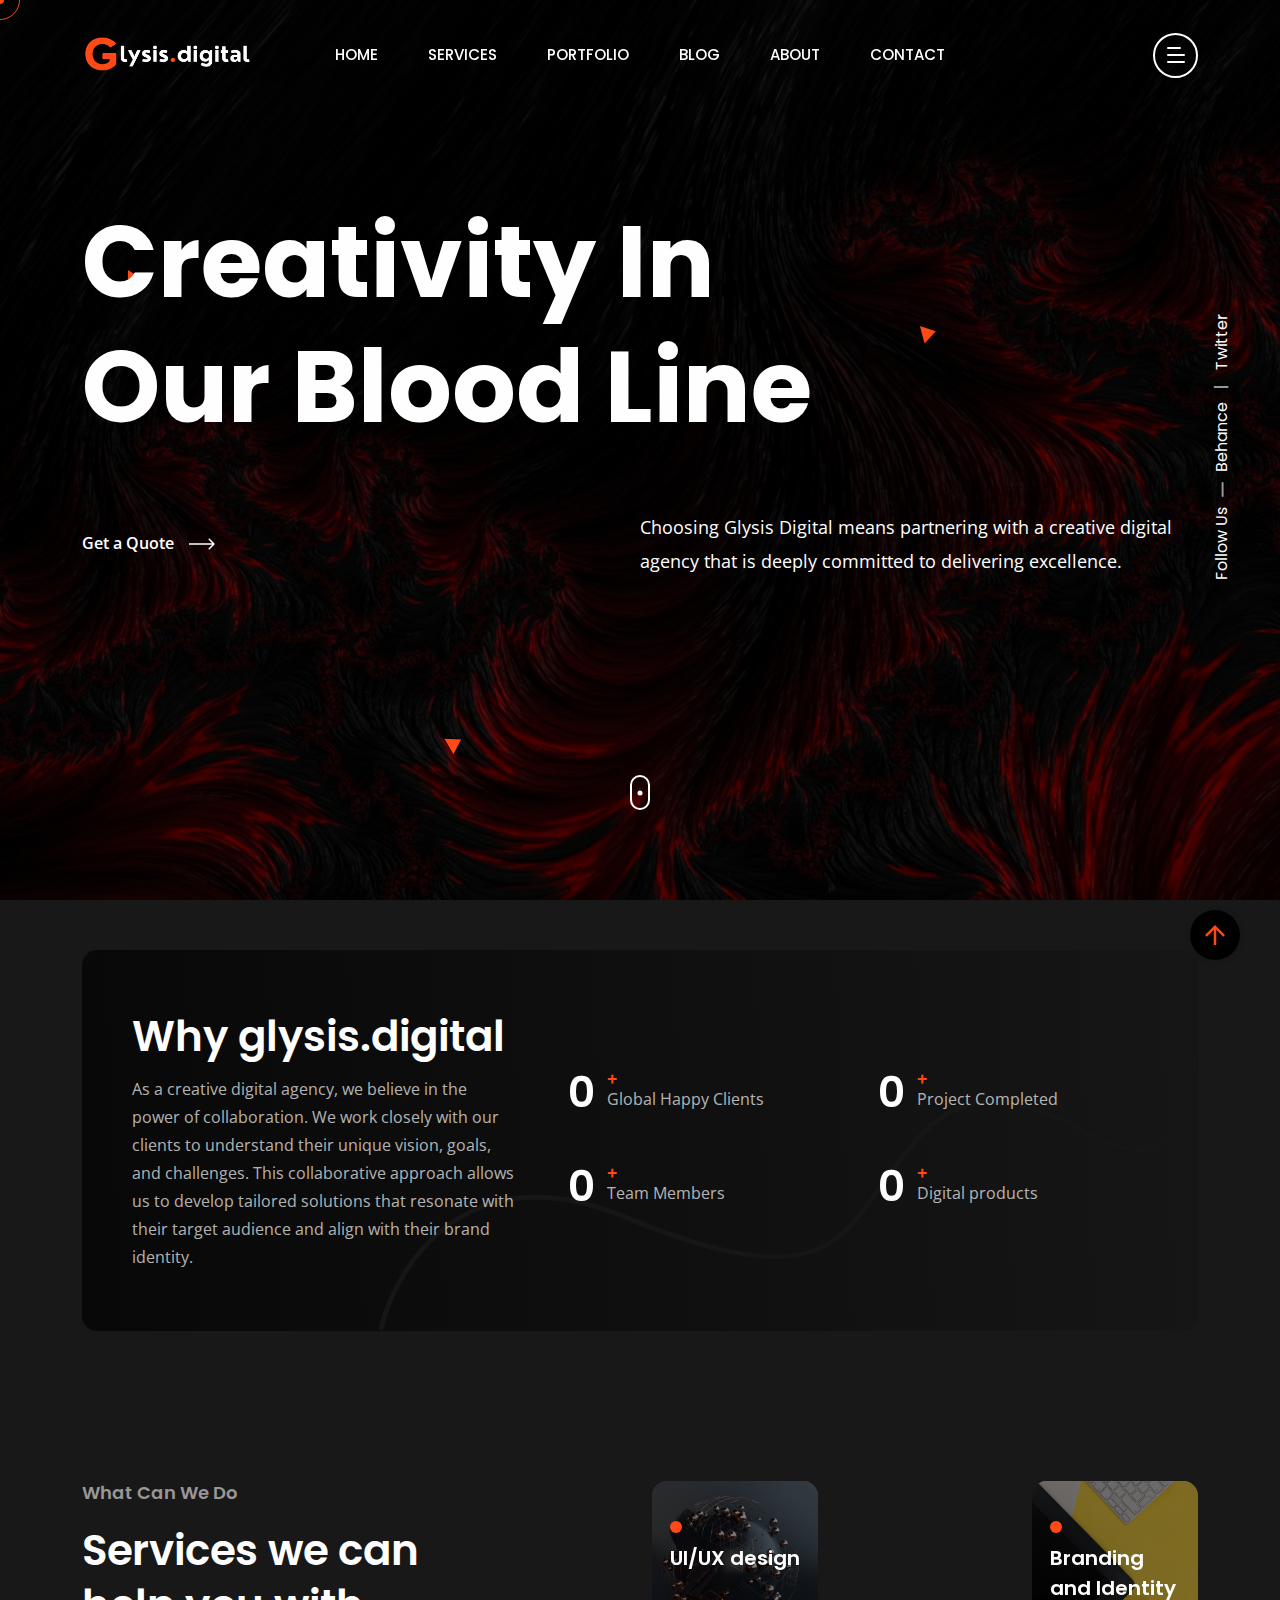
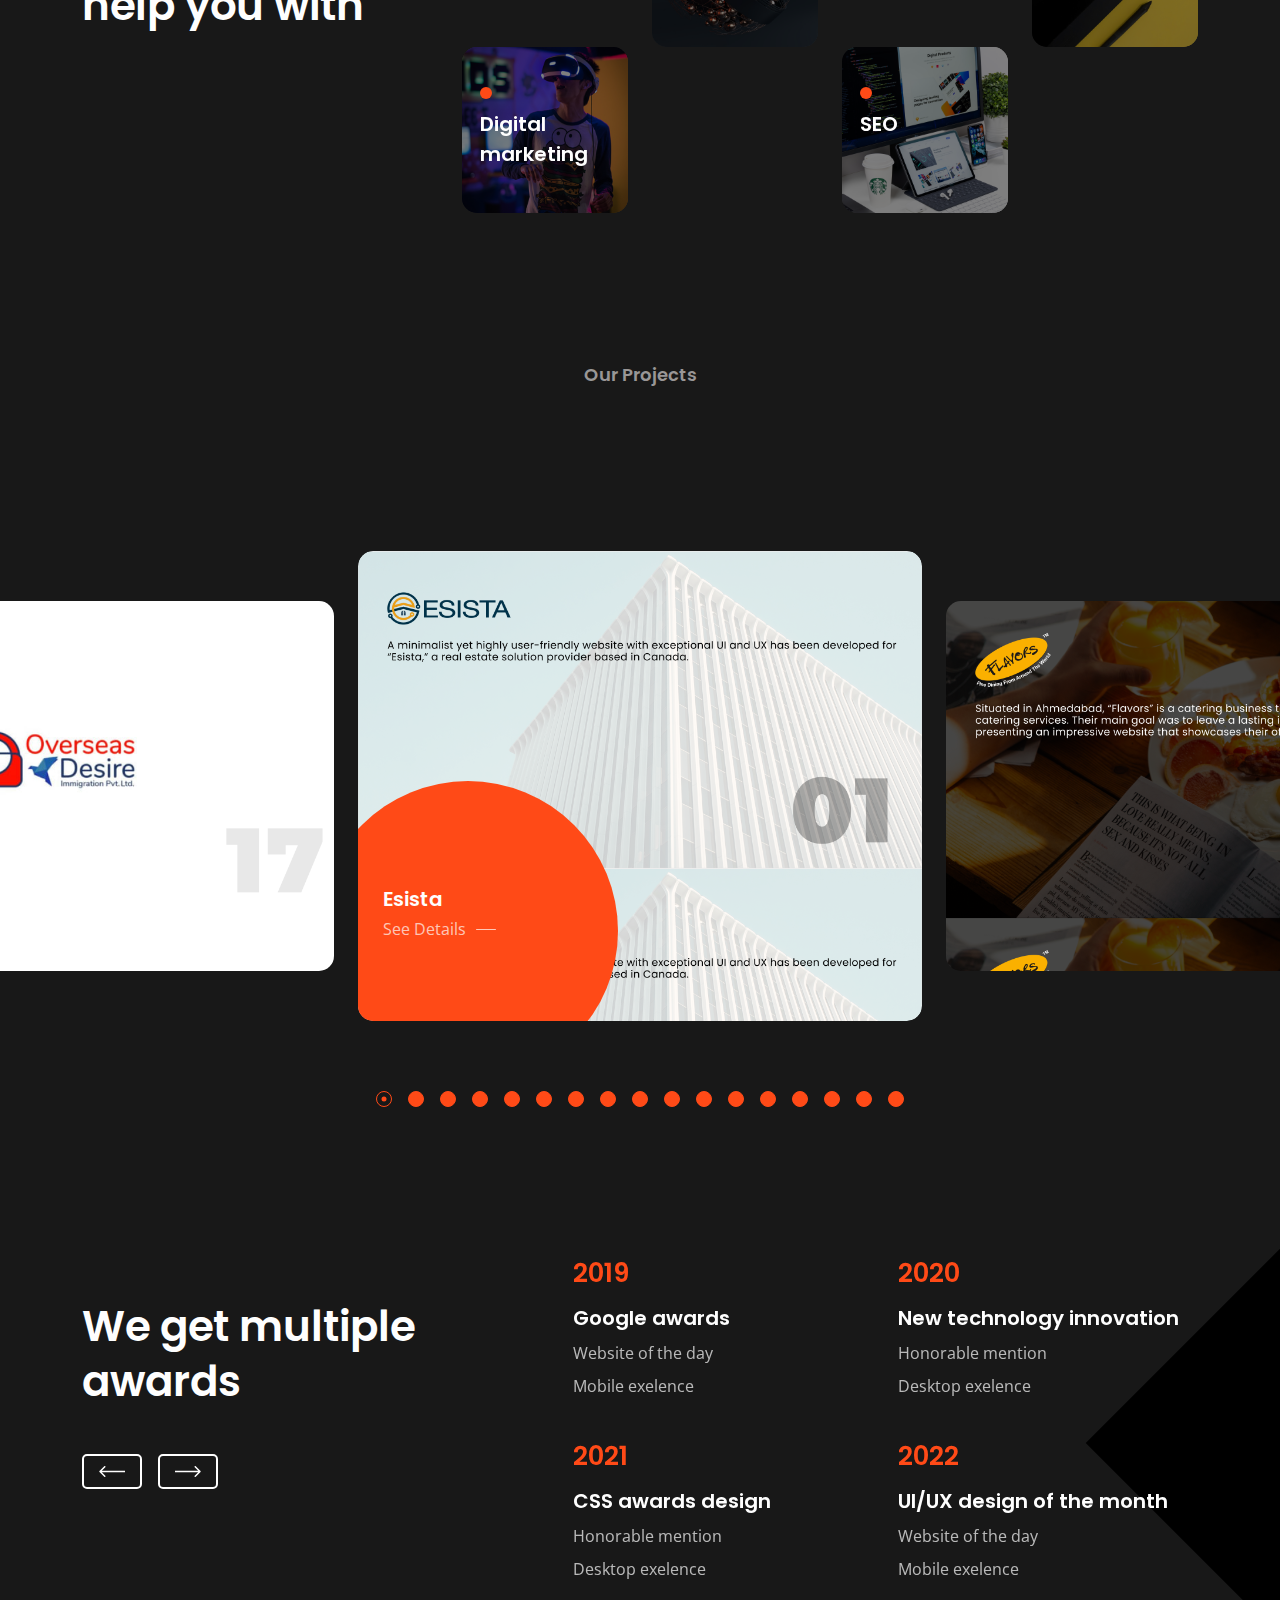
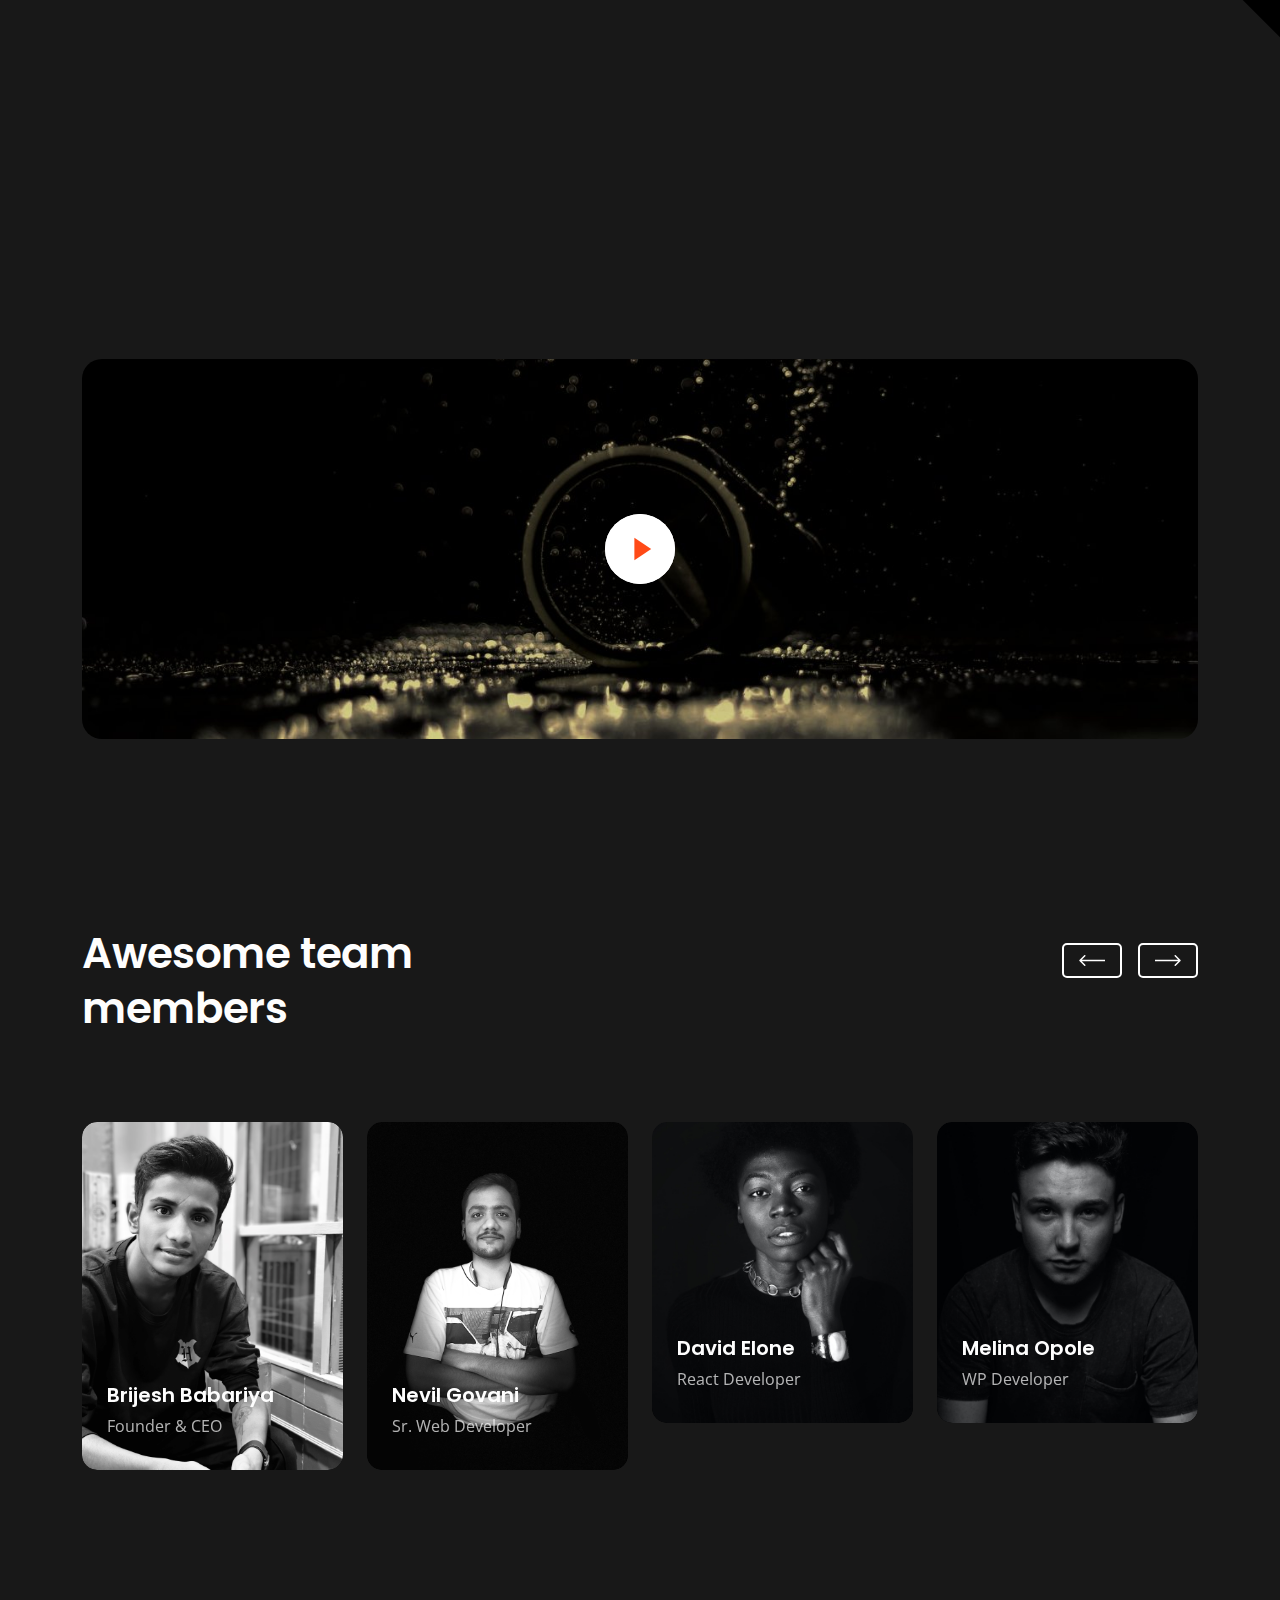
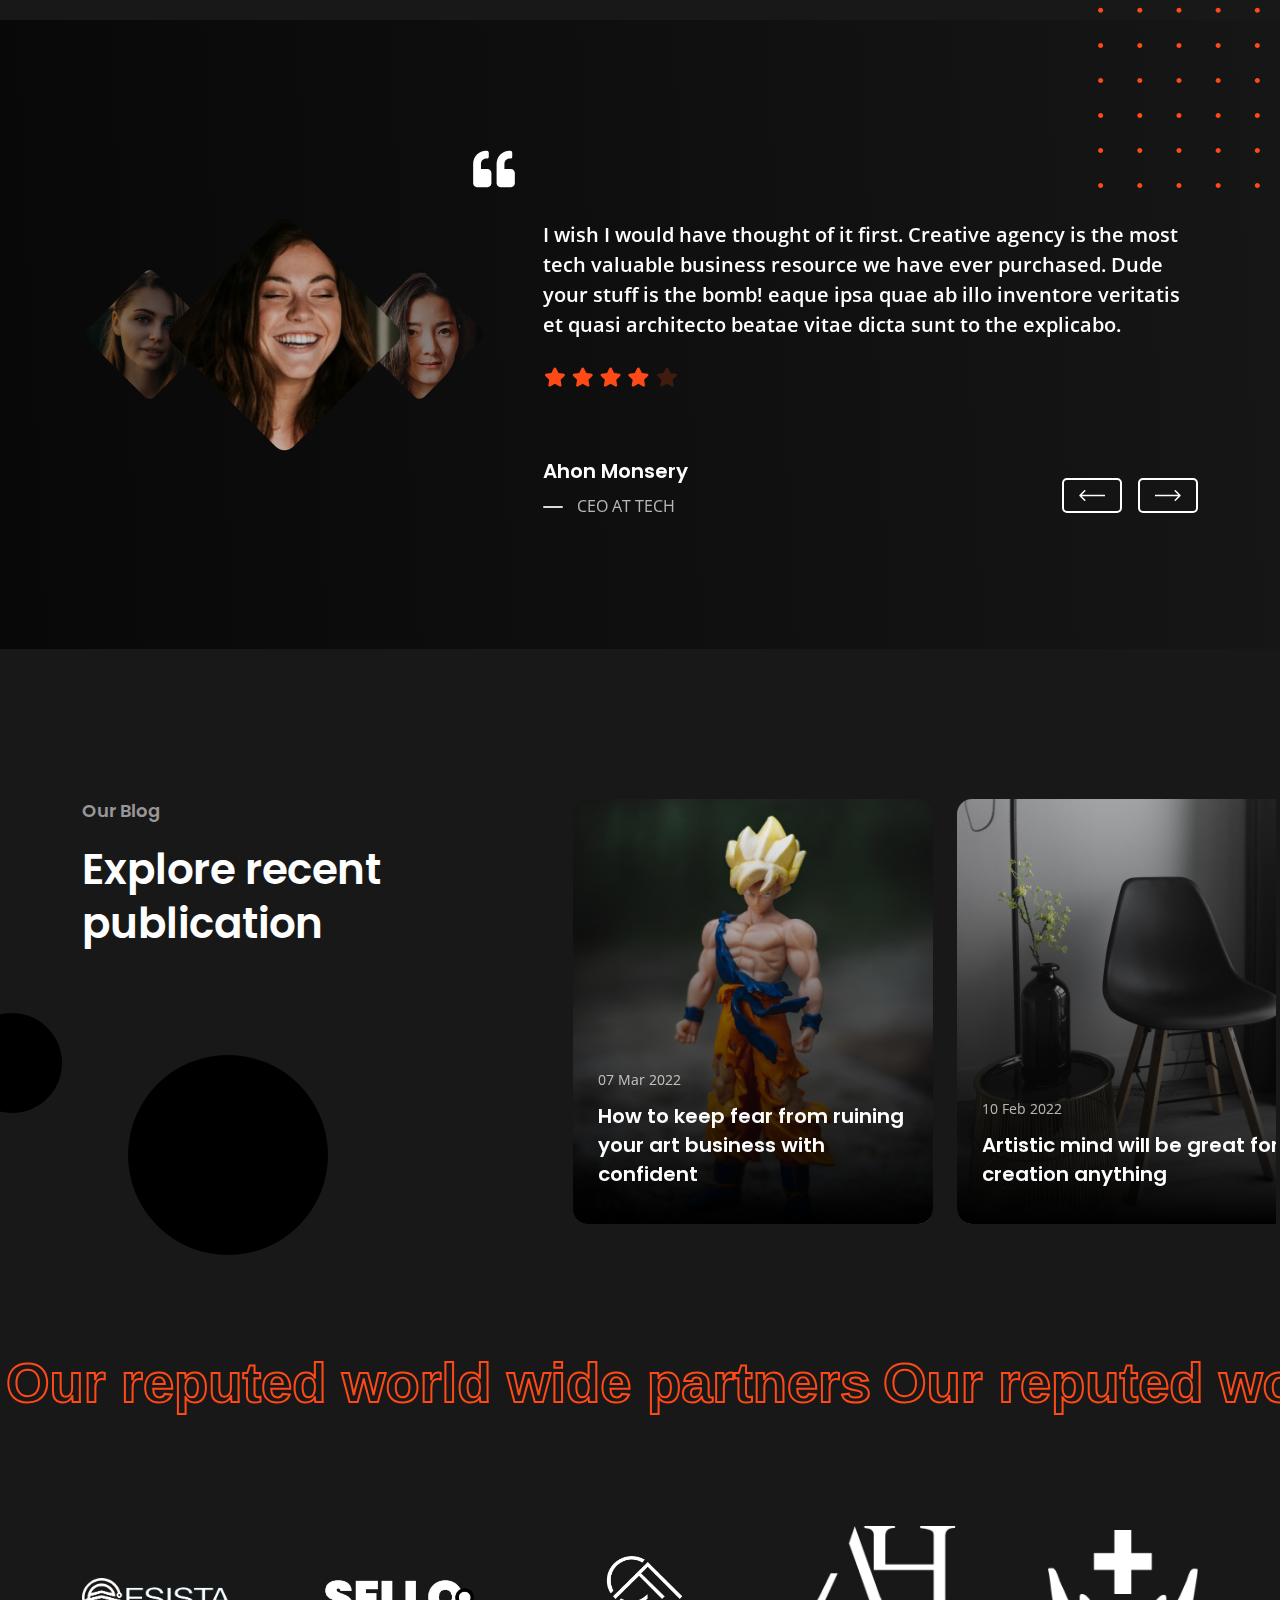
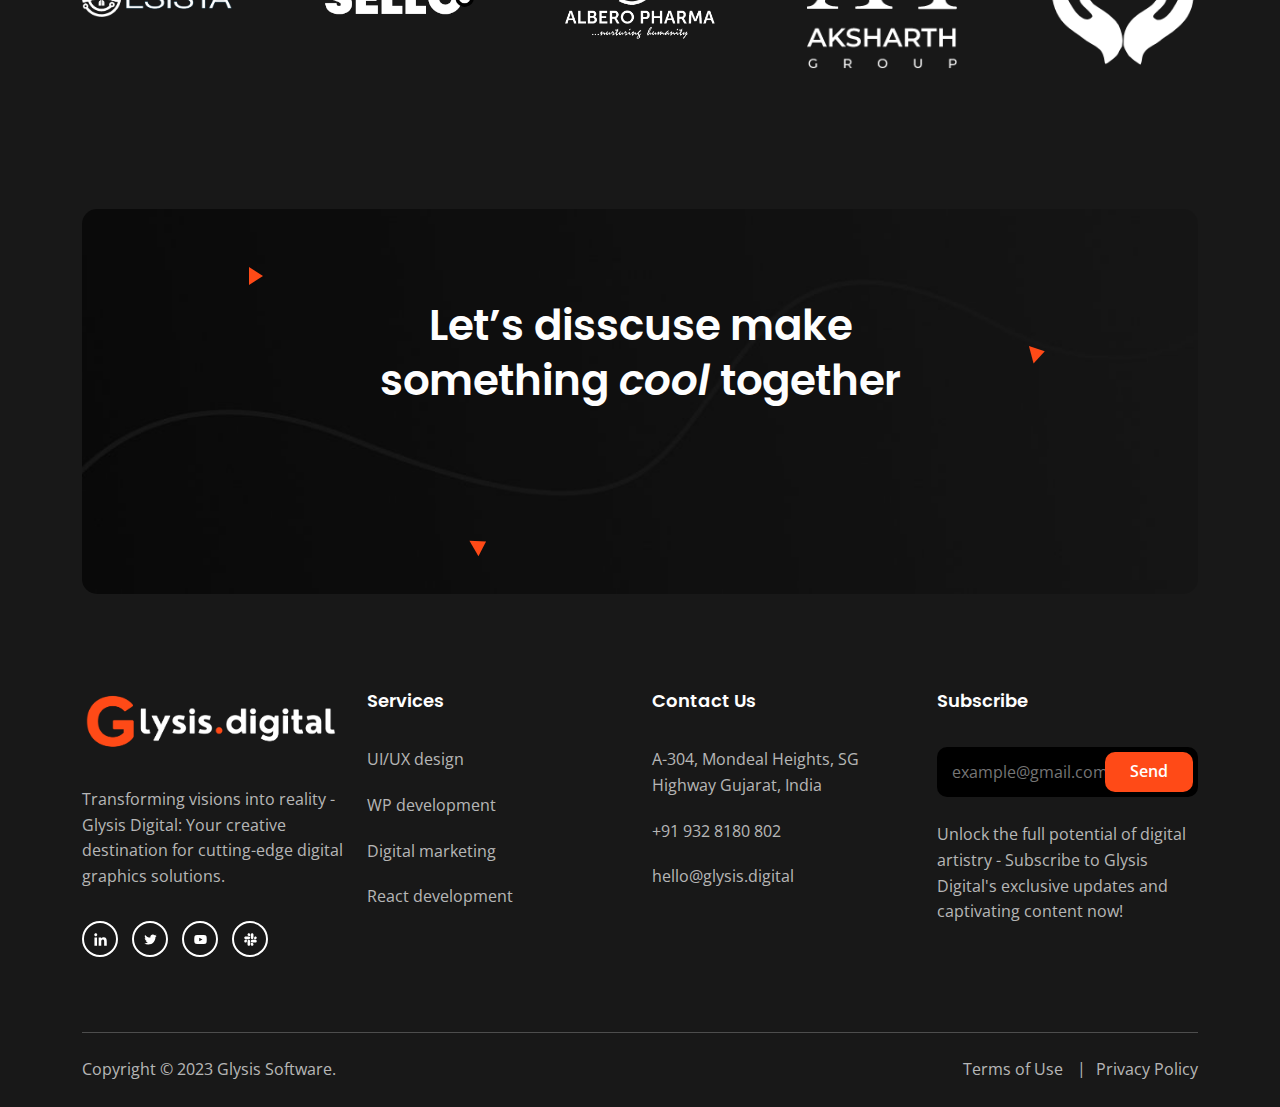
<file: index.html>
<!DOCTYPE html>
<html class="no-js" lang="en">

<head>
  <!-- Meta Tags -->
  <meta charset="utf-8">
  <meta http-equiv="x-ua-compatible" content="ie=edge">
  <meta name="viewport" content="width=device-width, initial-scale=1">
  <meta name="author" content="Laralink">
  <!-- Favicon Icon -->
  <link rel="icon" href="assets/img/favicon.png">
  <!-- Site Title -->
  <title>Glysis.digital - Creative Agency Template</title>
  <link rel="stylesheet" href="assets/css/plugins/bootstrap.min.css">
  <link rel="stylesheet" href="assets/css/plugins/fontawesome.min.css">
  <link rel="stylesheet" href="assets/css/plugins/slick.css">
  <link rel="stylesheet" href="assets/css/plugins/lightgallery.min.css">
  <link rel="stylesheet" href="assets/css/plugins/animate.css">
  <link rel="stylesheet" href="assets/css/style.css">
</head>

<body>
  <div class="cs-preloader cs-center">
    <div class="cs-preloader_in"></div>
  </div>
  <!-- Start Header Section -->
  <header class="cs-site_header cs-style1 text-uppercase cs-sticky_header">
    <div class="cs-main_header">
      <div class="container">
        <div class="cs-main_header_in">
          <div class="cs-main_header_left">
            <a class="cs-site_branding" href="index.html">
              <img src="assets/img/logo.png" alt="Logo">
            </a>
          </div>
          <div class="cs-main_header_center">
            <div class="cs-nav cs-primary_font cs-medium">
              <ul class="cs-nav_list">
                <li>
                  <a href="index.html">Home</a>
                <li>
                  <a href="service.html">Services</a>
                </li>
                <li>
                  <a href="portfolio.html">Portfolio</a>
                </li>
                <li>
                  <a href="blog.html">Blog</a>
                </li>
                <li>
                  <a href="about.html">About</a>
                </li>
                <li>
                  <a href="contact.html">Contact</a>
                </li>

              </ul>
            </div>
          </div>
          <div class="cs-main_header_right">
            <div class="cs-toolbox">
              <span class="cs-icon_btn">
                <span class="cs-icon_btn_in">
                  <span></span>
                  <span></span>
                  <span></span>
                  <span></span>
                </span>
              </span>
            </div>
          </div>
        </div>
      </div>
    </div>
  </header>
  <div class="cs-side_header">
    <button class="cs-close"></button>
    <div class="cs-side_header_overlay"></div>
    <div class="cs-side_header_in">
      <div class="cs-side_header_shape"></div>
      <a class="cs-site_branding" href="index.html">
        <img src="assets/img/logo.png" alt="Logo">
      </a>
      <div class="cs-side_header_box">
        <h2 class="cs-side_header_heading"> Do you have a project in your <br> mind? Keep connect us. </h2>
      </div>
      <div class="cs-side_header_box">
        <h3 class="cs-side_header_title cs-primary_color">Contact Us</h3>
        <ul class="cs-contact_info cs-style1 cs-mp0">
          <li>
            <svg width="18" height="18" viewBox="0 0 18 18" fill="none" xmlns="http://www.w3.org/2000/svg">
              <path
                d="M17 12.5C15.75 12.5 14.55 12.3 13.43 11.93C13.08 11.82 12.69 11.9 12.41 12.17L10.21 14.37C7.38 12.93 5.06 10.62 3.62 7.79L5.82 5.58C6.1 5.31 6.18 4.92 6.07 4.57C5.7 3.45 5.5 2.25 5.5 1C5.5 0.45 5.05 0 4.5 0H1C0.45 0 0 0.45 0 1C0 10.39 7.61 18 17 18C17.55 18 18 17.55 18 17V13.5C18 12.95 17.55 12.5 17 12.5ZM9 0V10L12 7H18V0H9Z"
                fill="#FF4A17" />
            </svg>
            <span>+91 932 8180 802</span>
          </li>
          <li>
            <svg width="20" height="18" viewBox="0 0 20 18" fill="none" xmlns="http://www.w3.org/2000/svg">
              <path
                d="M20 6.98V16C20 17.1 19.1 18 18 18H2C0.9 18 0 17.1 0 16V4C0 2.9 0.9 2 2 2H12.1C12.04 2.32 12 2.66 12 3C12 4.48 12.65 5.79 13.67 6.71L10 9L2 4V6L10 11L15.3 7.68C15.84 7.88 16.4 8 17 8C18.13 8 19.16 7.61 20 6.98ZM14 3C14 4.66 15.34 6 17 6C18.66 6 20 4.66 20 3C20 1.34 18.66 0 17 0C15.34 0 14 1.34 14 3Z"
                fill="#FF4A17" />
            </svg>
            <span>hello@glysis.digital</span>
          </li>
          <li>
            <svg width="14" height="20" viewBox="0 0 14 20" fill="none" xmlns="http://www.w3.org/2000/svg">
              <path
                d="M7 0C3.13 0 0 3.13 0 7C0 12.25 7 20 7 20C7 20 14 12.25 14 7C14 3.13 10.87 0 7 0ZM7 9.5C5.62 9.5 4.5 8.38 4.5 7C4.5 5.62 5.62 4.5 7 4.5C8.38 4.5 9.5 5.62 9.5 7C9.5 8.38 8.38 9.5 7 9.5Z"
                fill="#FF4A17" />
            </svg>
            <span>A-304, Mondeal Heights, SG Highway <br>Gujarat, India </span>
          </li>
        </ul>
      </div>
      <div class="cs-side_header_box">
        <h3 class="cs-side_header_title cs-primary_color">Subscribe</h3>
        <div class="cs-newsletter cs-style1">
          <form action="#" class="cs-newsletter_form">
            <input type="email" class="cs-newsletter_input" placeholder="example@gmail.com">
            <button class="cs-newsletter_btn">
              <span>Send</span>
            </button>
          </form>
          <div class="cs-newsletter_text"> Empowering Imagination, ransforming Reality </div>
        </div>
      </div>
      <div class="cs-side_header_box">
        <div class="cs-social_btns cs-style1">
          <a href="#" class="cs-center">
            <svg width="15" height="15" viewBox="0 0 15 15" fill="none" xmlns="http://www.w3.org/2000/svg">
              <path
                d="M4.04799 13.7497H1.45647V5.4043H4.04799V13.7497ZM2.75084 4.2659C1.92215 4.2659 1.25 3.57952 1.25 2.75084C1.25 2.35279 1.40812 1.97105 1.68958 1.68958C1.97105 1.40812 2.35279 1.25 2.75084 1.25C3.14888 1.25 3.53063 1.40812 3.81209 1.68958C4.09355 1.97105 4.25167 2.35279 4.25167 2.75084C4.25167 3.57952 3.57924 4.2659 2.75084 4.2659ZM13.7472 13.7497H11.1613V9.68722C11.1613 8.71903 11.1417 7.4774 9.81389 7.4774C8.46652 7.4774 8.26004 8.5293 8.26004 9.61747V13.7497H5.67132V5.4043H8.15681V6.54269H8.19308C8.53906 5.887 9.38421 5.19503 10.6451 5.19503C13.2679 5.19503 13.75 6.92215 13.75 9.16546V13.7497H13.7472Z"
                fill="white"></path>
            </svg>
          </a>
          <a href="#" class="cs-center">
            <svg width="13" height="11" viewBox="0 0 13 11" fill="none" xmlns="http://www.w3.org/2000/svg">
              <path
                d="M11.4651 2.95396C11.4731 3.065 11.4731 3.17606 11.4731 3.2871C11.4731 6.67383 8.89535 10.5761 4.18402 10.5761C2.73255 10.5761 1.38421 10.1557 0.25 9.42608C0.456226 9.44986 0.654494 9.4578 0.868655 9.4578C2.06629 9.4578 3.16879 9.0533 4.04918 8.36326C2.92291 8.33946 1.97906 7.60183 1.65386 6.5866C1.81251 6.61038 1.97112 6.62624 2.1377 6.62624C2.36771 6.62624 2.59774 6.59451 2.81188 6.53901C1.63802 6.30105 0.757595 5.26996 0.757595 4.02472V3.99301C1.09864 4.18336 1.49524 4.30233 1.91558 4.31818C1.22554 3.85814 0.773464 3.07294 0.773464 2.1846C0.773464 1.70872 0.900344 1.27249 1.12244 0.891774C2.38355 2.44635 4.27919 3.46156 6.40481 3.57262C6.36516 3.38226 6.34136 3.184 6.34136 2.9857C6.34136 1.57388 7.4835 0.423828 8.90323 0.423828C9.64086 0.423828 10.3071 0.733156 10.7751 1.23284C11.354 1.1218 11.9093 0.907643 12.401 0.614185C12.2106 1.20906 11.8061 1.70875 11.2748 2.02598C11.7903 1.97049 12.29 1.82769 12.75 1.62942C12.4011 2.13702 11.9648 2.5891 11.4651 2.95396V2.95396Z"
                fill="white"></path>
            </svg>
          </a>
          <a href="#" class="cs-center">
            <svg width="13" height="9" viewBox="0 0 13 9" fill="none" xmlns="http://www.w3.org/2000/svg">
              <path
                d="M12.4888 1.48066C12.345 0.939353 11.9215 0.513038 11.3837 0.368362C10.4089 0.105469 6.5 0.105469 6.5 0.105469C6.5 0.105469 2.59116 0.105469 1.61633 0.368362C1.07853 0.513061 0.65496 0.939353 0.5112 1.48066C0.25 2.4618 0.25 4.50887 0.25 4.50887C0.25 4.50887 0.25 6.55595 0.5112 7.53709C0.65496 8.0784 1.07853 8.48695 1.61633 8.63163C2.59116 8.89452 6.5 8.89452 6.5 8.89452C6.5 8.89452 10.4088 8.89452 11.3837 8.63163C11.9215 8.48695 12.345 8.0784 12.4888 7.53709C12.75 6.55595 12.75 4.50887 12.75 4.50887C12.75 4.50887 12.75 2.4618 12.4888 1.48066V1.48066ZM5.22158 6.36746V2.65029L8.48861 4.50892L5.22158 6.36746V6.36746Z"
                fill="white"></path>
            </svg>
          </a>
          <a href="#" class="cs-center">
            <svg width="13" height="13" viewBox="0 0 13 13" fill="none" xmlns="http://www.w3.org/2000/svg">
              <path
                d="M2.87612 8.149C2.87612 8.87165 2.28571 9.46205 1.56306 9.46205C0.840402 9.46205 0.25 8.87165 0.25 8.149C0.25 7.42634 0.840402 6.83594 1.56306 6.83594H2.87612V8.149ZM3.53795 8.149C3.53795 7.42634 4.12835 6.83594 4.851 6.83594C5.57366 6.83594 6.16406 7.42634 6.16406 8.149V11.4369C6.16406 12.1596 5.57366 12.75 4.851 12.75C4.12835 12.75 3.53795 12.1596 3.53795 11.4369V8.149ZM4.851 2.87612C4.12835 2.87612 3.53795 2.28571 3.53795 1.56306C3.53795 0.840402 4.12835 0.25 4.851 0.25C5.57366 0.25 6.16406 0.840402 6.16406 1.56306V2.87612H4.851V2.87612ZM4.851 3.53795C5.57366 3.53795 6.16406 4.12835 6.16406 4.851C6.16406 5.57366 5.57366 6.16406 4.851 6.16406H1.56306C0.840402 6.16406 0.25 5.57366 0.25 4.851C0.25 4.12835 0.840402 3.53795 1.56306 3.53795H4.851V3.53795ZM10.1239 4.851C10.1239 4.12835 10.7143 3.53795 11.4369 3.53795C12.1596 3.53795 12.75 4.12835 12.75 4.851C12.75 5.57366 12.1596 6.16406 11.4369 6.16406H10.1239V4.851V4.851ZM9.46205 4.851C9.46205 5.57366 8.87165 6.16406 8.149 6.16406C7.42634 6.16406 6.83594 5.57366 6.83594 4.851V1.56306C6.83594 0.840402 7.42634 0.25 8.149 0.25C8.87165 0.25 9.46205 0.840402 9.46205 1.56306V4.851V4.851ZM8.149 10.1239C8.87165 10.1239 9.46205 10.7143 9.46205 11.4369C9.46205 12.1596 8.87165 12.75 8.149 12.75C7.42634 12.75 6.83594 12.1596 6.83594 11.4369V10.1239H8.149ZM8.149 9.46205C7.42634 9.46205 6.83594 8.87165 6.83594 8.149C6.83594 7.42634 7.42634 6.83594 8.149 6.83594H11.4369C12.1596 6.83594 12.75 7.42634 12.75 8.149C12.75 8.87165 12.1596 9.46205 11.4369 9.46205H8.149Z"
                fill="white"></path>
            </svg>
          </a>
        </div>
      </div>
    </div>
  </div>
  <!-- End Header Section -->
  <!-- Start Hero -->
  <div class="cs-hero cs-style1 cs-bg cs-fixed_bg cs-shape_wrap_1" data-src="assets/img/hero_bg.jpeg" id="home">
    <div class="cs-shape_1"></div>
    <div class="cs-shape_1"></div>
    <div class="cs-shape_1"></div>
    <div class="container">
      <div class="cs-hero_text">
        <h1 class="cs-hero_title wow fadeInRight" data-wow-duration="0.8s" data-wow-delay="0.2s"> Creativity In <br>Our
          Blood Line </h1>
        <div class="cs-hero_info">
          <div>
            <a href="contact.html" class="cs-text_btn">
              <span>Get a Quote</span>
              <svg width="26" height="12" viewBox="0 0 26 12" fill="none" xmlns="http://www.w3.org/2000/svg">
                <path
                  d="M25.5303 6.53033C25.8232 6.23744 25.8232 5.76256 25.5303 5.46967L20.7574 0.696699C20.4645 0.403806 19.9896 0.403806 19.6967 0.696699C19.4038 0.989593 19.4038 1.46447 19.6967 1.75736L23.9393 6L19.6967 10.2426C19.4038 10.5355 19.4038 11.0104 19.6967 11.3033C19.9896 11.5962 20.4645 11.5962 20.7574 11.3033L25.5303 6.53033ZM0 6.75H25V5.25H0V6.75Z"
                  fill="currentColor" />
              </svg>
            </a>
          </div>
          <div>
            <div class="cs-hero_subtitle"> Choosing Glysis Digital means partnering with a creative digital agency that
              is deeply committed to delivering excellence.</div>
          </div>
        </div>
      </div>
    </div>
    <div class="cs-hero_social_wrap cs-primary_font cs-primary_color">
      <div class="cs-hero_social_title">Follow Us</div>
      <ul class="cs-hero_social_links">
        <li>
          <a href="">Behance</a>
        </li>
        <li>
          <a href="">Twitter</a>
        </li>
      </ul>
    </div>
    <a href="#service" class="cs-down_btn"></a>
  </div>
  <!-- End Hero -->
  <!-- Start FunFact -->
  <section>
    <div class="container">
      <div class="cs-funfact_wrap cs-type1">
        <div class="cs-funfact_shape" data-src="assets/img/funfact_shape_bg.svg"></div>
        <div class="cs-funfact_left">
          <div class="cs-funfact_heading">
            <h2>Why glysis.digital</h2>
            <p> As a creative digital agency, we believe in the power of collaboration. We work closely with our clients
              to understand their unique vision, goals, and challenges. This collaborative approach allows us to develop
              tailored solutions that resonate with their target audience and align with their brand identity. </p>
          </div>
        </div>
        <div class="cs-funfact_right">
          <div class="cs-funfacts">
            <div class="cs-funfact cs-style1">
              <div class="cs-funfact_number cs-primary_font cs-semi_bold cs-primary_color">
                <span data-count-to="15" class="odometer"></span>
              </div>
              <div class="cs-funfact_text">
                <span class="cs-accent_color">+</span>
                <p>Global Happy Clients</p>
              </div>
            </div>
            <div class="cs-funfact cs-style1">
              <div class="cs-funfact_number cs-primary_font cs-semi_bold cs-primary_color">
                <span data-count-to="40" class="odometer"></span>
              </div>
              <div class="cs-funfact_text">
                <span class="cs-accent_color">+</span>
                <p>Project Completed</p>
              </div>
            </div>
            <div class="cs-funfact cs-style1">
              <div class="cs-funfact_number cs-primary_font cs-semi_bold cs-primary_color">
                <span data-count-to="20" class="odometer"></span>
              </div>
              <div class="cs-funfact_text">
                <span class="cs-accent_color">+</span>
                <p>Team Members</p>
              </div>
            </div>
            <div class="cs-funfact cs-style1">
              <div class="cs-funfact_number cs-primary_font cs-semi_bold cs-primary_color">
                <span data-count-to="350" class="odometer"></span>
              </div>
              <div class="cs-funfact_text">
                <span class="cs-accent_color">+</span>
                <p>Digital products</p>
              </div>
            </div>
          </div>
        </div>
      </div>
    </div>
  </section>
  <!-- End FunFact -->
  <!-- Start Service Section -->
  <section id="service">
    <div class="cs-height_150 cs-height_lg_80"></div>
    <div class="container">
      <div class="row">
        <div class="col-xl-4">
          <div class="cs-section_heading cs-style1">
            <h3 class="cs-section_subtitle">What Can We Do</h3>
            <h2 class="cs-section_title">Services we can help you with</h2>
            <div class="cs-height_45 cs-height_lg_20"></div>
            <a href="service.html" class="cs-text_btn wow fadeInLeft" data-wow-duration="0.8s" data-wow-delay="0.2s">
              <span>See All Services</span>
              <svg width="26" height="12" viewBox="0 0 26 12" fill="none" xmlns="http://www.w3.org/2000/svg">
                <path
                  d="M25.5303 6.53033C25.8232 6.23744 25.8232 5.76256 25.5303 5.46967L20.7574 0.696699C20.4645 0.403806 19.9896 0.403806 19.6967 0.696699C19.4038 0.989593 19.4038 1.46447 19.6967 1.75736L23.9393 6L19.6967 10.2426C19.4038 10.5355 19.4038 11.0104 19.6967 11.3033C19.9896 11.5962 20.4645 11.5962 20.7574 11.3033L25.5303 6.53033ZM0 6.75H25V5.25H0V6.75Z"
                  fill="currentColor"></path>
              </svg>
            </a>
          </div>
          <div class="cs-height_90 cs-height_lg_45"></div>
        </div>
        <div class="col-xl-8">
          <div class="row">
            <div class="col-lg-3 col-sm-6 cs-hidden_mobile"></div>
            <div class="col-lg-3 col-sm-6">
              <div class="cs-hobble">
                <a href="ui-ux-details.html" class="cs-card cs-style1 cs-hover_layer1">
                  <img src="assets/img/service_1.jpeg" alt="Service">
                  <div class="cs-card_overlay"></div>
                  <div class="cs-card_info">
                    <span class="cs-hover_layer3 cs-accent_bg"></span>
                    <h2 class="cs-card_title">UI/UX design</h2>
                  </div>
                </a>
              </div>
              <div class="cs-height_0 cs-height_lg_30"></div>
            </div>
            <div class="col-lg-3 col-sm-6 cs-hidden_mobile"></div>
            <div class="col-lg-3 col-sm-6">
              <div class="cs-hobble">
                <a href="branding-deatail.html" class="cs-card cs-style1 cs-hover_layer1">
                  <img src="assets/img/service_2.jpeg" alt="Service">
                  <div class="cs-card_overlay"></div>
                  <div class="cs-card_info">
                    <span class="cs-hover_layer3 cs-accent_bg"></span>
                    <h2 class="cs-card_title">Branding and Identity</h2>
                  </div>
                </a>
              </div>
              <div class="cs-height_0 cs-height_lg_30"></div>
            </div>
            <div class="col-lg-3 col-sm-6">
              <div class="cs-hobble">
                <a href="digital-marketing-detail.html" class="cs-card cs-style1 cs-hover_layer1">
                  <img src="assets/img/service_3.jpeg" alt="Service">
                  <div class="cs-card_overlay"></div>
                  <div class="cs-card_info">
                    <span class="cs-hover_layer3 cs-accent_bg"></span>
                    <h2 class="cs-card_title">Digital marketing</h2>
                  </div>
                </a>
              </div>
              <div class="cs-height_0 cs-height_lg_30"></div>
            </div>
            <div class="col-lg-3 col-sm-6 cs-hidden_mobile"></div>
            <div class="col-lg-3 col-sm-6">
              <div class="cs-hobble">
                <a href="seo-marketing-details.html" class="cs-card cs-style1 cs-hover_layer1">
                  <img src="assets/img/service_4.jpeg" alt="Service">
                  <div class="cs-card_overlay"></div>
                  <div class="cs-card_info">
                    <span class="cs-hover_layer3 cs-accent_bg"></span>
                    <h2 class="cs-card_title">SEO</h2>
                  </div>
                </a>
              </div>
              <div class="cs-height_0 cs-height_lg_30"></div>
            </div>
            <div class="col-lg-3 col-sm-6 cs-hidden_mobile"></div>
          </div>
        </div>
      </div>
    </div>
    <div class="cs-height_150 cs-height_lg_50"></div>
  </section>
  <!-- End Service Section -->
  <!-- Start Latest Project -->
  <section>
    <div class="container">
      <div class="cs-section_heading cs-style1 text-center">
        <h3 class="cs-section_subtitle">Our Projects</h3>
        <h2 class="cs-section_title wow fadeInUp" data-wow-duration="0.8s" data-wow-delay="0.2s"> Portfolio to explore
        </h2>
      </div>
    </div>
    <div class="cs-height_90 cs-height_lg_45"></div>
    <div class="cs-slider cs-style3 cs-gap-24">
      <div class="cs-slider_container" data-autoplay="0" data-loop="1" data-speed="600" data-center="1"
        data-slides-per-view="1">
        <div class="cs-slider_wrapper">
          <!-- slide -->
          <div class="cs-slide">
            <a href="esista-details.html" class="cs-portfolio cs-style1 cs-bg">
              <div class="cs-portfolio_hover"></div>
              <div class="cs-portfolio_bg" data-src="assets/img/protfolio-img-1.png"></div>
              <div class="cs-portfolio_info">
                <div class="cs-portfolio_info_bg cs-accent_bg"></div>
                <h2 class="cs-portfolio_title">Esista</h2>
                <div class="cs-portfolio_subtitle">See Details</div>
              </div>
            </a>
          </div>
          <!-- slide -->
          <div class="cs-slide">
            <a href="portfolio-details.html" class="cs-portfolio cs-style1 cs-bg">
              <div class="cs-portfolio_hover"></div>
              <div class="cs-portfolio_bg" data-src="assets/img/protfolio-img-2.png"></div>
              <div class="cs-portfolio_info">
                <div class="cs-portfolio_info_bg cs-accent_bg"></div>
                <h2 class="cs-portfolio_title">Flavors</h2>
                <div class="cs-portfolio_subtitle">See Details</div>
              </div>
            </a>
          </div>
          <!-- slide -->
          <div class="cs-slide">
            <a href="portfolio-details.html" class="cs-portfolio cs-style1 cs-bg">
              <div class="cs-portfolio_hover"></div>
              <div class="cs-portfolio_bg" data-src="assets/img/protfolio-img-3.png"></div>
              <div class="cs-portfolio_info">
                <div class="cs-portfolio_info_bg cs-accent_bg"></div>
                <h2 class="cs-portfolio_title">For.</h2>
                <div class="cs-portfolio_subtitle">See Details</div>
              </div>
            </a>
          </div>
          <!-- slide -->
          <div class="cs-slide">
            <a href="portfolio-details.html" class="cs-portfolio cs-style1 cs-bg">
              <div class="cs-portfolio_hover"></div>
              <div class="cs-portfolio_bg" data-src="assets/img/protfolio-img-4.png"></div>
              <div class="cs-portfolio_info">
                <div class="cs-portfolio_info_bg cs-accent_bg"></div>
                <h2 class="cs-portfolio_title">Product Factor</h2>
                <div class="cs-portfolio_subtitle">See Details</div>
              </div>
            </a>
          </div>
          <!-- slide -->
          <div class="cs-slide">
            <a href="portfolio-details.html" class="cs-portfolio cs-style1 cs-bg">
              <div class="cs-portfolio_hover"></div>
              <div class="cs-portfolio_bg" data-src="assets/img/protfolio-img-5.png"></div>
              <div class="cs-portfolio_info">
                <div class="cs-portfolio_info_bg cs-accent_bg"></div>
                <h2 class="cs-portfolio_title">Sarh Cornish</h2>
                <div class="cs-portfolio_subtitle">See Details</div>
              </div>
            </a>
          </div>
          <!-- slide -->
          <div class="cs-slide">
            <a href="portfolio-details.html" class="cs-portfolio cs-style1 cs-bg">
              <div class="cs-portfolio_hover"></div>
              <div class="cs-portfolio_bg" data-src="assets/img/protfolio-img-6.png"></div>
              <div class="cs-portfolio_info">
                <div class="cs-portfolio_info_bg cs-accent_bg"></div>
                <h2 class="cs-portfolio_title">Dr. Pinkal Thakkar</h2>
                <div class="cs-portfolio_subtitle">See Details</div>
              </div>
            </a>
          </div>
          <!-- slide -->
          <div class="cs-slide">
            <a href="portfolio-details.html" class="cs-portfolio cs-style1 cs-bg">
              <div class="cs-portfolio_hover"></div>
              <div class="cs-portfolio_bg" data-src="assets/img/protfolio-img-7.png"></div>
              <div class="cs-portfolio_info">
                <div class="cs-portfolio_info_bg cs-accent_bg"></div>
                <h2 class="cs-portfolio_title">Janseva</h2>
                <div class="cs-portfolio_subtitle">See Details</div>
              </div>
            </a>
          </div>
          <!-- slide -->
          <div class="cs-slide">
            <a href="portfolio-details.html" class="cs-portfolio cs-style1 cs-bg">
              <div class="cs-portfolio_hover"></div>
              <div class="cs-portfolio_bg" data-src="assets/img/protfolio-img-8.png"></div>
              <div class="cs-portfolio_info">
                <div class="cs-portfolio_info_bg cs-accent_bg"></div>
                <h2 class="cs-portfolio_title">Albero Pharma</h2>
                <div class="cs-portfolio_subtitle">See Details</div>
              </div>
            </a>
          </div>
          <!-- slide -->
          <div class="cs-slide">
            <a href="portfolio-details.html" class="cs-portfolio cs-style1 cs-bg">
              <div class="cs-portfolio_hover"></div>
              <div class="cs-portfolio_bg" data-src="assets/img/protfolio-img-9.png"></div>
              <div class="cs-portfolio_info">
                <div class="cs-portfolio_info_bg cs-accent_bg"></div>
                <h2 class="cs-portfolio_title">Avia Women's Hospital</h2>
                <div class="cs-portfolio_subtitle">See Details</div>
              </div>
            </a>
          </div>
          <!-- slide -->
          <div class="cs-slide">
            <a href="portfolio-details.html" class="cs-portfolio cs-style1 cs-bg">
              <div class="cs-portfolio_hover"></div>
              <div class="cs-portfolio_bg" data-src="assets/img/protfolio-img-10.png"></div>
              <div class="cs-portfolio_info">
                <div class="cs-portfolio_info_bg cs-accent_bg"></div>
                <h2 class="cs-portfolio_title">Flyer Engine</h2>
                <div class="cs-portfolio_subtitle">See Details</div>
              </div>
            </a>
          </div>
          <!-- slide -->
          <div class="cs-slide">
            <a href="portfolio-details.html" class="cs-portfolio cs-style1 cs-bg">
              <div class="cs-portfolio_hover"></div>
              <div class="cs-portfolio_bg" data-src="assets/img/protfolio-img-11.png"></div>
              <div class="cs-portfolio_info">
                <div class="cs-portfolio_info_bg cs-accent_bg"></div>
                <h2 class="cs-portfolio_title">Big Value Travels</h2>
                <div class="cs-portfolio_subtitle">See Details</div>
              </div>
            </a>
          </div>
          <!-- slide -->
          <div class="cs-slide">
            <a href="portfolio-details.html" class="cs-portfolio cs-style1 cs-bg">
              <div class="cs-portfolio_hover"></div>
              <div class="cs-portfolio_bg" data-src="assets/img/protfolio-img-12.png"></div>
              <div class="cs-portfolio_info">
                <div class="cs-portfolio_info_bg cs-accent_bg"></div>
                <h2 class="cs-portfolio_title">Nu Cosmetics</h2>
                <div class="cs-portfolio_subtitle">See Details</div>
              </div>
            </a>
          </div>
          <!-- slide -->
          <div class="cs-slide">
            <a href="portfolio-details.html" class="cs-portfolio cs-style1 cs-bg">
              <div class="cs-portfolio_hover"></div>
              <div class="cs-portfolio_bg" data-src="assets/img/protfolio-img-13.png"></div>
              <div class="cs-portfolio_info">
                <div class="cs-portfolio_info_bg cs-accent_bg"></div>
                <h2 class="cs-portfolio_title">Sunny Overseas</h2>
                <div class="cs-portfolio_subtitle">See Details</div>
              </div>
            </a>
          </div>
          <!-- slide -->
          <div class="cs-slide">
            <a href="portfolio-details.html" class="cs-portfolio cs-style1 cs-bg">
              <div class="cs-portfolio_hover"></div>
              <div class="cs-portfolio_bg" data-src="assets/img/protfolio-img-14.png"></div>
              <div class="cs-portfolio_info">
                <div class="cs-portfolio_info_bg cs-accent_bg"></div>
                <h2 class="cs-portfolio_title">K V Rayllon International</h2>
                <div class="cs-portfolio_subtitle">See Details</div>
              </div>
            </a>
          </div>
          <!-- slide -->
          <div class="cs-slide">
            <a href="portfolio-details.html" class="cs-portfolio cs-style1 cs-bg">
              <div class="cs-portfolio_hover"></div>
              <div class="cs-portfolio_bg" data-src="assets/img/protfolio-img-15.png"></div>
              <div class="cs-portfolio_info">
                <div class="cs-portfolio_info_bg cs-accent_bg"></div>
                <h2 class="cs-portfolio_title">Praziaa</h2>
                <div class="cs-portfolio_subtitle">See Details</div>
              </div>
            </a>
          </div>
          <!-- slide -->
          <div class="cs-slide">
            <a href="portfolio-details.html" class="cs-portfolio cs-style1 cs-bg">
              <div class="cs-portfolio_hover"></div>
              <div class="cs-portfolio_bg" data-src="assets/img/protfolio-img-16.png"></div>
              <div class="cs-portfolio_info">
                <div class="cs-portfolio_info_bg cs-accent_bg"></div>
                <h2 class="cs-portfolio_title">Culte</h2>
                <div class="cs-portfolio_subtitle">See Details</div>
              </div>
            </a>
          </div>
          <!-- slide -->
          <div class="cs-slide">
            <a href="portfolio-details.html" class="cs-portfolio cs-style1 cs-bg">
              <div class="cs-portfolio_hover"></div>
              <div class="cs-portfolio_bg" data-src="assets/img/protfolio-img-17.png"></div>
              <div class="cs-portfolio_info">
                <div class="cs-portfolio_info_bg cs-accent_bg"></div>
                <h2 class="cs-portfolio_title">Overseas Desire  </h2>
                <div class="cs-portfolio_subtitle">See Details</div>
              </div>
            </a>
          </div>
        </div>
      </div>
      <!-- .cs-slider_container -->
      <div class="cs-pagination cs-style1"></div>
    </div>
    <!-- .cs-slider -->
  </section>
  <!-- End Latest Project -->
  <div class="cs-height_150 cs-height_lg_80"></div>
  <!-- Start Awards Text -->
  <section class="cs-shape_wrap_2">
    <div class="cs-shape_2">
      <div></div>
    </div>
    <div class="container">
      <div class="cs-slider cs-style1 cs-gap-24">
        <div class="cs-slider_left">
          <div class="cs-section_heading cs-style1">
            <h3 class="cs-section_subtitle wow fadeInLeft" data-wow-duration="0.8s" data-wow-delay="0.2s"> Our Awards
            </h3>
            <h2 class="cs-section_title">We get multiple awards</h2>
          </div>
          <div class="cs-height_45 cs-height_lg_20"></div>
          <div class="cs-slider_arrows cs-style1 cs-primary_color">
            <div class="cs-left_arrow cs-center">
              <svg width="26" height="13" viewBox="0 0 26 13" fill="none" xmlns="http://www.w3.org/2000/svg">
                <path
                  d="M0.469791 5.96967C0.176899 6.26256 0.176899 6.73744 0.469791 7.03033L5.24276 11.8033C5.53566 12.0962 6.01053 12.0962 6.30342 11.8033C6.59632 11.5104 6.59632 11.0355 6.30342 10.7426L2.06078 6.5L6.30342 2.25736C6.59632 1.96447 6.59632 1.48959 6.30342 1.1967C6.01053 0.903806 5.53566 0.903806 5.24276 1.1967L0.469791 5.96967ZM26.0001 5.75L1.00012 5.75V7.25L26.0001 7.25V5.75Z"
                  fill="currentColor" />
              </svg>
            </div>
            <div class="cs-right_arrow cs-center">
              <svg width="26" height="13" viewBox="0 0 26 13" fill="none" xmlns="http://www.w3.org/2000/svg">
                <path
                  d="M25.5305 7.03033C25.8233 6.73744 25.8233 6.26256 25.5305 5.96967L20.7575 1.1967C20.4646 0.903806 19.9897 0.903806 19.6968 1.1967C19.4039 1.48959 19.4039 1.96447 19.6968 2.25736L23.9395 6.5L19.6968 10.7426C19.4039 11.0355 19.4039 11.5104 19.6968 11.8033C19.9897 12.0962 20.4646 12.0962 20.7575 11.8033L25.5305 7.03033ZM0.00012207 7.25H25.0001V5.75H0.00012207V7.25Z"
                  fill="currentColor" />
              </svg>
            </div>
          </div>
        </div>
        <div class="cs-slider_right">
          <div class="cs-slider_container" data-autoplay="0" data-loop="1" data-speed="600" data-center="0"
            data-slides-per-view="responsive" data-xs-slides="1" data-sm-slides="2" data-md-slides="2"
            data-lg-slides="2" data-add-slides="2">
            <div class="cs-slider_wrapper">
              <div class="cs-slide">
                <div class="cs-time_line cs-style1">
                  <h3 class="cs-accent_color">2019</h3>
                  <h2>Google awards</h2>
                  <p>Website of the day</p>
                  <p>Mobile exelence</p>
                </div>
                <div class="cs-height_40 cs-height_lg_30"></div>
                <div class="cs-time_line cs-style1">
                  <h3 class="cs-accent_color">2021</h3>
                  <h2>CSS awards design</h2>
                  <p>Honorable mention</p>
                  <p>Desktop exelence</p>
                </div>
              </div>
              <!-- .cs-slide -->
              <div class="cs-slide">
                <div class="cs-time_line cs-style1">
                  <h3 class="cs-accent_color">2020</h3>
                  <h2>New technology innovation</h2>
                  <p>Honorable mention</p>
                  <p>Desktop exelence</p>
                </div>
                <div class="cs-height_40 cs-height_lg_30"></div>
                <div class="cs-time_line cs-style1">
                  <h3 class="cs-accent_color">2022</h3>
                  <h2>UI/UX design of the month</h2>
                  <p>Website of the day</p>
                  <p>Mobile exelence</p>
                </div>
              </div>
              <!-- .cs-slide -->
              <div class="cs-slide">
                <div class="cs-time_line cs-style1">
                  <h3 class="cs-accent_color">2019</h3>
                  <h2>Google awards</h2>
                  <p>Website of the day</p>
                  <p>Mobile exelence</p>
                </div>
                <div class="cs-height_40 cs-height_lg_30"></div>
                <div class="cs-time_line cs-style1">
                  <h3 class="cs-accent_color">2021</h3>
                  <h2>CSS awards design</h2>
                  <p>Honorable mention</p>
                  <p>Desktop exelence</p>
                </div>
              </div>
              <!-- .cs-slide -->
              <div class="cs-slide">
                <div class="cs-time_line cs-style1">
                  <h3 class="cs-accent_color">2020</h3>
                  <h2>New technology innovation</h2>
                  <p>Honorable mention</p>
                  <p>Desktop exelence</p>
                </div>
                <div class="cs-height_40 cs-height_lg_30"></div>
                <div class="cs-time_line cs-style1">
                  <h3 class="cs-accent_color">2022</h3>
                  <h2>UI/UX design of the month</h2>
                  <p>Website of the day</p>
                  <p>Mobile exelence</p>
                </div>
              </div>
              <!-- .cs-slide -->
            </div>
          </div>
          <!-- .cs-slider_container -->
          <div class="cs-pagination cs-style1 cs-hidden_desktop"></div>
        </div>
      </div>
      <!-- .cs-slider -->
    </div>
  </section>
  <!-- End Awards Text -->
  <div class="cs-height_130 cs-height_lg_70"></div>
  <!-- Start General Text -->
  <div class="container">
    <h2 class="cs-font_50 cs-m0 text-center cs-line_height_4 wow fadeInUp" data-wow-duration="0.8s"
      data-wow-delay="0.2s"> Our agile process is ability to adapt and respond to change. Agile organizations view
      change as an opportunity, not a threat. </h2>
  </div>
  <!-- End General Text -->
  <div class="cs-height_70 cs-height_lg_70"></div>
  <!-- Start Video Block -->
  <div class="container">
    <a href="https://www.youtube.com/watch?v=vKwb_sqj2Sw" class="cs-video_block cs-style1 cs-video_open cs-bg"
      data-src="assets/img/video_bg.jpeg">
      <span class="cs-player_btn cs-accent_color">
        <span></span>
      </span>
    </a>
  </div>
  <!-- End Video Block -->
  <div class="cs-height_145 cs-height_lg_80"></div>
  <!-- Start Team Section -->
  <section>
    <div class="container">
      <div class="cs-slider cs-style2 cs-gap-24">
        <div class="cs-slider_heading cs-style1">
          <div class="cs-section_heading cs-style1">
            <h3 class="cs-section_subtitle wow fadeInLeft" data-wow-duration="0.8s" data-wow-delay="0.2s"> Our Team
            </h3>
            <h2 class="cs-section_title">Awesome team <br>members </h2>
          </div>
          <div class="cs-slider_arrows cs-style1 cs-primary_color">
            <div class="cs-left_arrow cs-center">
              <svg width="26" height="13" viewBox="0 0 26 13" fill="none" xmlns="http://www.w3.org/2000/svg">
                <path
                  d="M0.469791 5.96967C0.176899 6.26256 0.176899 6.73744 0.469791 7.03033L5.24276 11.8033C5.53566 12.0962 6.01053 12.0962 6.30342 11.8033C6.59632 11.5104 6.59632 11.0355 6.30342 10.7426L2.06078 6.5L6.30342 2.25736C6.59632 1.96447 6.59632 1.48959 6.30342 1.1967C6.01053 0.903806 5.53566 0.903806 5.24276 1.1967L0.469791 5.96967ZM26.0001 5.75L1.00012 5.75V7.25L26.0001 7.25V5.75Z"
                  fill="currentColor" />
              </svg>
            </div>
            <div class="cs-right_arrow cs-center">
              <svg width="26" height="13" viewBox="0 0 26 13" fill="none" xmlns="http://www.w3.org/2000/svg">
                <path
                  d="M25.5305 7.03033C25.8233 6.73744 25.8233 6.26256 25.5305 5.96967L20.7575 1.1967C20.4646 0.903806 19.9897 0.903806 19.6968 1.1967C19.4039 1.48959 19.4039 1.96447 19.6968 2.25736L23.9395 6.5L19.6968 10.7426C19.4039 11.0355 19.4039 11.5104 19.6968 11.8033C19.9897 12.0962 20.4646 12.0962 20.7575 11.8033L25.5305 7.03033ZM0.00012207 7.25H25.0001V5.75H0.00012207V7.25Z"
                  fill="currentColor" />
              </svg>
            </div>
          </div>
        </div>
        <div class="cs-height_85 cs-height_lg_45"></div>
        <div class="cs-slider_container" data-autoplay="0" data-loop="1" data-speed="600" data-center="0"
          data-slides-per-view="responsive" data-xs-slides="1" data-sm-slides="2" data-md-slides="3" data-lg-slides="4"
          data-add-slides="4">
          <div class="cs-slider_wrapper">
            <div class="cs-slide">
              <div class="cs-team cs-style1">
                <div class="cs-member_thumb">
                  <img src="assets/img/brijesh.JPG" alt="Member">
                  <div class="cs-member_overlay"></div>
                </div>
                <div class="cs-member_info">
                  <h2 class="cs-member_name">
                    <a href="team-details.html">Brijesh Babariya</a>
                  </h2>
                  <div class="cs-member_designation">Founder & CEO</div>
                </div>
                <div class="cs-member_social cs-primary_color">
                  <a href="#">
                    <svg width="20" height="20" viewBox="0 0 20 20" fill="none" xmlns="http://www.w3.org/2000/svg">
                      <path
                        d="M5.39756 18.333H1.9422V7.20581H5.39756V18.333ZM3.66802 5.68795C2.56311 5.68795 1.6669 4.77277 1.6669 3.66786C1.6669 3.13714 1.87773 2.62814 2.25301 2.25286C2.6283 1.87758 3.13729 1.66675 3.66802 1.66675C4.19875 1.66675 4.70774 1.87758 5.08302 2.25286C5.4583 2.62814 5.66913 3.13714 5.66913 3.66786C5.66913 4.77277 4.77256 5.68795 3.66802 5.68795ZM18.3298 18.333H14.8819V12.9164C14.8819 11.6255 14.8559 9.96995 13.0854 9.96995C11.2889 9.96995 11.0136 11.3725 11.0136 12.8234V18.333H7.56199V7.20581H10.876V8.72367H10.9243C11.3857 7.84941 12.5125 6.92679 14.1937 6.92679C17.6907 6.92679 18.3336 9.22962 18.3336 12.2207V18.333H18.3298Z"
                        fill="currentColor" />
                    </svg>
                  </a>
                  <a href="#">
                    <svg width="18" height="14" viewBox="0 0 18 14" fill="none" xmlns="http://www.w3.org/2000/svg">
                      <path
                        d="M15.6204 3.60521C15.631 3.75325 15.631 3.90133 15.631 4.04938C15.631 8.56502 12.194 13.7681 5.91227 13.7681C3.97697 13.7681 2.17918 13.2076 0.666901 12.2347C0.941869 12.2664 1.20623 12.277 1.49177 12.277C3.08862 12.277 4.55861 11.7377 5.73248 10.8176C4.23078 10.7859 2.97231 9.80236 2.53872 8.44871C2.75024 8.48042 2.96173 8.50158 3.18384 8.50158C3.49051 8.50158 3.79722 8.45926 4.08273 8.38527C2.51759 8.06798 1.34369 6.69321 1.34369 5.03288V4.99059C1.79842 5.2444 2.32723 5.40303 2.88768 5.42416C1.96762 4.81078 1.36485 3.76383 1.36485 2.57939C1.36485 1.94488 1.53403 1.36324 1.83015 0.855618C3.51164 2.92838 6.03915 4.282 8.87331 4.43008C8.82045 4.17627 8.78871 3.91191 8.78871 3.64752C8.78871 1.76509 10.3116 0.231689 12.2045 0.231689C13.188 0.231689 14.0764 0.644126 14.7003 1.31037C15.4723 1.16232 16.2126 0.876777 16.8683 0.485499C16.6144 1.27867 16.0751 1.94491 15.3666 2.3679C16.054 2.2939 16.7202 2.10351 17.3336 1.83915C16.8683 2.51594 16.2867 3.11871 15.6204 3.60521V3.60521Z"
                        fill="currentColor" />
                    </svg>
                  </a>
                  <a href="#">
                    <svg width="18" height="12" viewBox="0 0 18 12" fill="none" xmlns="http://www.w3.org/2000/svg">
                      <path
                        d="M16.9853 1.97421C16.7936 1.25247 16.2289 0.684051 15.5118 0.491149C14.212 0.140625 9.00023 0.140625 9.00023 0.140625C9.00023 0.140625 3.78845 0.140625 2.48868 0.491149C1.7716 0.684081 1.20685 1.25247 1.01517 1.97421C0.666901 3.28241 0.666901 6.01183 0.666901 6.01183C0.666901 6.01183 0.666901 8.74126 1.01517 10.0495C1.20685 10.7712 1.7716 11.3159 2.48868 11.5088C3.78845 11.8594 9.00023 11.8594 9.00023 11.8594C9.00023 11.8594 14.212 11.8594 15.5118 11.5088C16.2289 11.3159 16.7936 10.7712 16.9853 10.0495C17.3336 8.74126 17.3336 6.01183 17.3336 6.01183C17.3336 6.01183 17.3336 3.28241 16.9853 1.97421ZM7.29568 8.48995V3.53372L11.6517 6.01189L7.29568 8.48995Z"
                        fill="currentColor" />
                    </svg>
                  </a>
                  <a href="#">
                    <svg width="18" height="18" viewBox="0 0 18 18" fill="none" xmlns="http://www.w3.org/2000/svg">
                      <path
                        d="M4.16839 11.1987C4.16839 12.1623 3.38119 12.9495 2.41764 12.9495C1.4541 12.9495 0.666901 12.1623 0.666901 11.1987C0.666901 10.2352 1.4541 9.448 2.41764 9.448H4.16839V11.1987ZM5.05083 11.1987C5.05083 10.2352 5.83803 9.448 6.80157 9.448C7.76511 9.448 8.55232 10.2352 8.55232 11.1987V15.5827C8.55232 16.5462 7.76511 17.3334 6.80157 17.3334C5.83803 17.3334 5.05083 16.5462 5.05083 15.5827V11.1987ZM6.80157 4.16824C5.83803 4.16824 5.05083 3.38103 5.05083 2.41749C5.05083 1.45395 5.83803 0.666748 6.80157 0.666748C7.76511 0.666748 8.55232 1.45395 8.55232 2.41749V4.16824H6.80157ZM6.80157 5.05068C7.76511 5.05068 8.55232 5.83788 8.55232 6.80142C8.55232 7.76496 7.76511 8.55217 6.80157 8.55217H2.41764C1.4541 8.55217 0.666901 7.76496 0.666901 6.80142C0.666901 5.83788 1.4541 5.05068 2.41764 5.05068H6.80157ZM13.8321 6.80142C13.8321 5.83788 14.6193 5.05068 15.5828 5.05068C16.5464 5.05068 17.3336 5.83788 17.3336 6.80142C17.3336 7.76496 16.5464 8.55217 15.5828 8.55217H13.8321V6.80142ZM12.9496 6.80142C12.9496 7.76496 12.1624 8.55217 11.1989 8.55217C10.2354 8.55217 9.44815 7.76496 9.44815 6.80142V2.41749C9.44815 1.45395 10.2354 0.666748 11.1989 0.666748C12.1624 0.666748 12.9496 1.45395 12.9496 2.41749V6.80142ZM11.1989 13.8319C12.1624 13.8319 12.9496 14.6191 12.9496 15.5827C12.9496 16.5462 12.1624 17.3334 11.1989 17.3334C10.2354 17.3334 9.44815 16.5462 9.44815 15.5827V13.8319H11.1989ZM11.1989 12.9495C10.2354 12.9495 9.44815 12.1623 9.44815 11.1987C9.44815 10.2352 10.2354 9.448 11.1989 9.448H15.5828C16.5464 9.448 17.3336 10.2352 17.3336 11.1987C17.3336 12.1623 16.5464 12.9495 15.5828 12.9495H11.1989Z"
                        fill="currentColor" />
                    </svg>
                  </a>
                </div>
              </div>
            </div>
            <!-- .cs-slide -->
            <div class="cs-slide">
              <div class="cs-team cs-style1">
                <div class="cs-member_thumb">
                  <img src="assets/img/nevil.jpg" alt="Member">
                  <div class="cs-member_overlay"></div>
                </div>
                <div class="cs-member_info">
                  <h2 class="cs-member_name">
                    <a href="team-details.html">Nevil Govani</a>
                  </h2>
                  <div class="cs-member_designation">Sr. Web Developer</div>
                </div>
                <div class="cs-member_social cs-primary_color">
                  <a href="#">
                    <svg width="20" height="20" viewBox="0 0 20 20" fill="none" xmlns="http://www.w3.org/2000/svg">
                      <path
                        d="M5.39756 18.333H1.9422V7.20581H5.39756V18.333ZM3.66802 5.68795C2.56311 5.68795 1.6669 4.77277 1.6669 3.66786C1.6669 3.13714 1.87773 2.62814 2.25301 2.25286C2.6283 1.87758 3.13729 1.66675 3.66802 1.66675C4.19875 1.66675 4.70774 1.87758 5.08302 2.25286C5.4583 2.62814 5.66913 3.13714 5.66913 3.66786C5.66913 4.77277 4.77256 5.68795 3.66802 5.68795ZM18.3298 18.333H14.8819V12.9164C14.8819 11.6255 14.8559 9.96995 13.0854 9.96995C11.2889 9.96995 11.0136 11.3725 11.0136 12.8234V18.333H7.56199V7.20581H10.876V8.72367H10.9243C11.3857 7.84941 12.5125 6.92679 14.1937 6.92679C17.6907 6.92679 18.3336 9.22962 18.3336 12.2207V18.333H18.3298Z"
                        fill="currentColor" />
                    </svg>
                  </a>
                  <a href="#">
                    <svg width="18" height="14" viewBox="0 0 18 14" fill="none" xmlns="http://www.w3.org/2000/svg">
                      <path
                        d="M15.6204 3.60521C15.631 3.75325 15.631 3.90133 15.631 4.04938C15.631 8.56502 12.194 13.7681 5.91227 13.7681C3.97697 13.7681 2.17918 13.2076 0.666901 12.2347C0.941869 12.2664 1.20623 12.277 1.49177 12.277C3.08862 12.277 4.55861 11.7377 5.73248 10.8176C4.23078 10.7859 2.97231 9.80236 2.53872 8.44871C2.75024 8.48042 2.96173 8.50158 3.18384 8.50158C3.49051 8.50158 3.79722 8.45926 4.08273 8.38527C2.51759 8.06798 1.34369 6.69321 1.34369 5.03288V4.99059C1.79842 5.2444 2.32723 5.40303 2.88768 5.42416C1.96762 4.81078 1.36485 3.76383 1.36485 2.57939C1.36485 1.94488 1.53403 1.36324 1.83015 0.855618C3.51164 2.92838 6.03915 4.282 8.87331 4.43008C8.82045 4.17627 8.78871 3.91191 8.78871 3.64752C8.78871 1.76509 10.3116 0.231689 12.2045 0.231689C13.188 0.231689 14.0764 0.644126 14.7003 1.31037C15.4723 1.16232 16.2126 0.876777 16.8683 0.485499C16.6144 1.27867 16.0751 1.94491 15.3666 2.3679C16.054 2.2939 16.7202 2.10351 17.3336 1.83915C16.8683 2.51594 16.2867 3.11871 15.6204 3.60521V3.60521Z"
                        fill="currentColor" />
                    </svg>
                  </a>
                  <a href="#">
                    <svg width="18" height="12" viewBox="0 0 18 12" fill="none" xmlns="http://www.w3.org/2000/svg">
                      <path
                        d="M16.9853 1.97421C16.7936 1.25247 16.2289 0.684051 15.5118 0.491149C14.212 0.140625 9.00023 0.140625 9.00023 0.140625C9.00023 0.140625 3.78845 0.140625 2.48868 0.491149C1.7716 0.684081 1.20685 1.25247 1.01517 1.97421C0.666901 3.28241 0.666901 6.01183 0.666901 6.01183C0.666901 6.01183 0.666901 8.74126 1.01517 10.0495C1.20685 10.7712 1.7716 11.3159 2.48868 11.5088C3.78845 11.8594 9.00023 11.8594 9.00023 11.8594C9.00023 11.8594 14.212 11.8594 15.5118 11.5088C16.2289 11.3159 16.7936 10.7712 16.9853 10.0495C17.3336 8.74126 17.3336 6.01183 17.3336 6.01183C17.3336 6.01183 17.3336 3.28241 16.9853 1.97421ZM7.29568 8.48995V3.53372L11.6517 6.01189L7.29568 8.48995Z"
                        fill="currentColor" />
                    </svg>
                  </a>
                  <a href="#">
                    <svg width="18" height="18" viewBox="0 0 18 18" fill="none" xmlns="http://www.w3.org/2000/svg">
                      <path
                        d="M4.16839 11.1987C4.16839 12.1623 3.38119 12.9495 2.41764 12.9495C1.4541 12.9495 0.666901 12.1623 0.666901 11.1987C0.666901 10.2352 1.4541 9.448 2.41764 9.448H4.16839V11.1987ZM5.05083 11.1987C5.05083 10.2352 5.83803 9.448 6.80157 9.448C7.76511 9.448 8.55232 10.2352 8.55232 11.1987V15.5827C8.55232 16.5462 7.76511 17.3334 6.80157 17.3334C5.83803 17.3334 5.05083 16.5462 5.05083 15.5827V11.1987ZM6.80157 4.16824C5.83803 4.16824 5.05083 3.38103 5.05083 2.41749C5.05083 1.45395 5.83803 0.666748 6.80157 0.666748C7.76511 0.666748 8.55232 1.45395 8.55232 2.41749V4.16824H6.80157ZM6.80157 5.05068C7.76511 5.05068 8.55232 5.83788 8.55232 6.80142C8.55232 7.76496 7.76511 8.55217 6.80157 8.55217H2.41764C1.4541 8.55217 0.666901 7.76496 0.666901 6.80142C0.666901 5.83788 1.4541 5.05068 2.41764 5.05068H6.80157ZM13.8321 6.80142C13.8321 5.83788 14.6193 5.05068 15.5828 5.05068C16.5464 5.05068 17.3336 5.83788 17.3336 6.80142C17.3336 7.76496 16.5464 8.55217 15.5828 8.55217H13.8321V6.80142ZM12.9496 6.80142C12.9496 7.76496 12.1624 8.55217 11.1989 8.55217C10.2354 8.55217 9.44815 7.76496 9.44815 6.80142V2.41749C9.44815 1.45395 10.2354 0.666748 11.1989 0.666748C12.1624 0.666748 12.9496 1.45395 12.9496 2.41749V6.80142ZM11.1989 13.8319C12.1624 13.8319 12.9496 14.6191 12.9496 15.5827C12.9496 16.5462 12.1624 17.3334 11.1989 17.3334C10.2354 17.3334 9.44815 16.5462 9.44815 15.5827V13.8319H11.1989ZM11.1989 12.9495C10.2354 12.9495 9.44815 12.1623 9.44815 11.1987C9.44815 10.2352 10.2354 9.448 11.1989 9.448H15.5828C16.5464 9.448 17.3336 10.2352 17.3336 11.1987C17.3336 12.1623 16.5464 12.9495 15.5828 12.9495H11.1989Z"
                        fill="currentColor" />
                    </svg>
                  </a>
                </div>
              </div>
            </div>
            <!-- .cs-slide -->
            <div class="cs-slide">
              <div class="cs-team cs-style1">
                <div class="cs-member_thumb">
                  <img src="assets/img/member_3.jpeg" alt="Member">
                  <div class="cs-member_overlay"></div>
                </div>
                <div class="cs-member_info">
                  <h2 class="cs-member_name">
                    <a href="team-details.html">David Elone</a>
                  </h2>
                  <div class="cs-member_designation">React Developer</div>
                </div>
                <div class="cs-member_social cs-primary_color">
                  <a href="#">
                    <svg width="20" height="20" viewBox="0 0 20 20" fill="none" xmlns="http://www.w3.org/2000/svg">
                      <path
                        d="M5.39756 18.333H1.9422V7.20581H5.39756V18.333ZM3.66802 5.68795C2.56311 5.68795 1.6669 4.77277 1.6669 3.66786C1.6669 3.13714 1.87773 2.62814 2.25301 2.25286C2.6283 1.87758 3.13729 1.66675 3.66802 1.66675C4.19875 1.66675 4.70774 1.87758 5.08302 2.25286C5.4583 2.62814 5.66913 3.13714 5.66913 3.66786C5.66913 4.77277 4.77256 5.68795 3.66802 5.68795ZM18.3298 18.333H14.8819V12.9164C14.8819 11.6255 14.8559 9.96995 13.0854 9.96995C11.2889 9.96995 11.0136 11.3725 11.0136 12.8234V18.333H7.56199V7.20581H10.876V8.72367H10.9243C11.3857 7.84941 12.5125 6.92679 14.1937 6.92679C17.6907 6.92679 18.3336 9.22962 18.3336 12.2207V18.333H18.3298Z"
                        fill="currentColor" />
                    </svg>
                  </a>
                  <a href="#">
                    <svg width="18" height="14" viewBox="0 0 18 14" fill="none" xmlns="http://www.w3.org/2000/svg">
                      <path
                        d="M15.6204 3.60521C15.631 3.75325 15.631 3.90133 15.631 4.04938C15.631 8.56502 12.194 13.7681 5.91227 13.7681C3.97697 13.7681 2.17918 13.2076 0.666901 12.2347C0.941869 12.2664 1.20623 12.277 1.49177 12.277C3.08862 12.277 4.55861 11.7377 5.73248 10.8176C4.23078 10.7859 2.97231 9.80236 2.53872 8.44871C2.75024 8.48042 2.96173 8.50158 3.18384 8.50158C3.49051 8.50158 3.79722 8.45926 4.08273 8.38527C2.51759 8.06798 1.34369 6.69321 1.34369 5.03288V4.99059C1.79842 5.2444 2.32723 5.40303 2.88768 5.42416C1.96762 4.81078 1.36485 3.76383 1.36485 2.57939C1.36485 1.94488 1.53403 1.36324 1.83015 0.855618C3.51164 2.92838 6.03915 4.282 8.87331 4.43008C8.82045 4.17627 8.78871 3.91191 8.78871 3.64752C8.78871 1.76509 10.3116 0.231689 12.2045 0.231689C13.188 0.231689 14.0764 0.644126 14.7003 1.31037C15.4723 1.16232 16.2126 0.876777 16.8683 0.485499C16.6144 1.27867 16.0751 1.94491 15.3666 2.3679C16.054 2.2939 16.7202 2.10351 17.3336 1.83915C16.8683 2.51594 16.2867 3.11871 15.6204 3.60521V3.60521Z"
                        fill="currentColor" />
                    </svg>
                  </a>
                  <a href="#">
                    <svg width="18" height="12" viewBox="0 0 18 12" fill="none" xmlns="http://www.w3.org/2000/svg">
                      <path
                        d="M16.9853 1.97421C16.7936 1.25247 16.2289 0.684051 15.5118 0.491149C14.212 0.140625 9.00023 0.140625 9.00023 0.140625C9.00023 0.140625 3.78845 0.140625 2.48868 0.491149C1.7716 0.684081 1.20685 1.25247 1.01517 1.97421C0.666901 3.28241 0.666901 6.01183 0.666901 6.01183C0.666901 6.01183 0.666901 8.74126 1.01517 10.0495C1.20685 10.7712 1.7716 11.3159 2.48868 11.5088C3.78845 11.8594 9.00023 11.8594 9.00023 11.8594C9.00023 11.8594 14.212 11.8594 15.5118 11.5088C16.2289 11.3159 16.7936 10.7712 16.9853 10.0495C17.3336 8.74126 17.3336 6.01183 17.3336 6.01183C17.3336 6.01183 17.3336 3.28241 16.9853 1.97421ZM7.29568 8.48995V3.53372L11.6517 6.01189L7.29568 8.48995Z"
                        fill="currentColor" />
                    </svg>
                  </a>
                  <a href="#">
                    <svg width="18" height="18" viewBox="0 0 18 18" fill="none" xmlns="http://www.w3.org/2000/svg">
                      <path
                        d="M4.16839 11.1987C4.16839 12.1623 3.38119 12.9495 2.41764 12.9495C1.4541 12.9495 0.666901 12.1623 0.666901 11.1987C0.666901 10.2352 1.4541 9.448 2.41764 9.448H4.16839V11.1987ZM5.05083 11.1987C5.05083 10.2352 5.83803 9.448 6.80157 9.448C7.76511 9.448 8.55232 10.2352 8.55232 11.1987V15.5827C8.55232 16.5462 7.76511 17.3334 6.80157 17.3334C5.83803 17.3334 5.05083 16.5462 5.05083 15.5827V11.1987ZM6.80157 4.16824C5.83803 4.16824 5.05083 3.38103 5.05083 2.41749C5.05083 1.45395 5.83803 0.666748 6.80157 0.666748C7.76511 0.666748 8.55232 1.45395 8.55232 2.41749V4.16824H6.80157ZM6.80157 5.05068C7.76511 5.05068 8.55232 5.83788 8.55232 6.80142C8.55232 7.76496 7.76511 8.55217 6.80157 8.55217H2.41764C1.4541 8.55217 0.666901 7.76496 0.666901 6.80142C0.666901 5.83788 1.4541 5.05068 2.41764 5.05068H6.80157ZM13.8321 6.80142C13.8321 5.83788 14.6193 5.05068 15.5828 5.05068C16.5464 5.05068 17.3336 5.83788 17.3336 6.80142C17.3336 7.76496 16.5464 8.55217 15.5828 8.55217H13.8321V6.80142ZM12.9496 6.80142C12.9496 7.76496 12.1624 8.55217 11.1989 8.55217C10.2354 8.55217 9.44815 7.76496 9.44815 6.80142V2.41749C9.44815 1.45395 10.2354 0.666748 11.1989 0.666748C12.1624 0.666748 12.9496 1.45395 12.9496 2.41749V6.80142ZM11.1989 13.8319C12.1624 13.8319 12.9496 14.6191 12.9496 15.5827C12.9496 16.5462 12.1624 17.3334 11.1989 17.3334C10.2354 17.3334 9.44815 16.5462 9.44815 15.5827V13.8319H11.1989ZM11.1989 12.9495C10.2354 12.9495 9.44815 12.1623 9.44815 11.1987C9.44815 10.2352 10.2354 9.448 11.1989 9.448H15.5828C16.5464 9.448 17.3336 10.2352 17.3336 11.1987C17.3336 12.1623 16.5464 12.9495 15.5828 12.9495H11.1989Z"
                        fill="currentColor" />
                    </svg>
                  </a>
                </div>
              </div>
            </div>
            <!-- .cs-slide -->
            <div class="cs-slide">
              <div class="cs-team cs-style1">
                <div class="cs-member_thumb">
                  <img src="assets/img/member_4.jpeg" alt="Member">
                  <div class="cs-member_overlay"></div>
                </div>
                <div class="cs-member_info">
                  <h2 class="cs-member_name">
                    <a href="team-details.html">Melina Opole</a>
                  </h2>
                  <div class="cs-member_designation">WP Developer</div>
                </div>
                <div class="cs-member_social cs-primary_color">
                  <a href="#">
                    <svg width="20" height="20" viewBox="0 0 20 20" fill="none" xmlns="http://www.w3.org/2000/svg">
                      <path
                        d="M5.39756 18.333H1.9422V7.20581H5.39756V18.333ZM3.66802 5.68795C2.56311 5.68795 1.6669 4.77277 1.6669 3.66786C1.6669 3.13714 1.87773 2.62814 2.25301 2.25286C2.6283 1.87758 3.13729 1.66675 3.66802 1.66675C4.19875 1.66675 4.70774 1.87758 5.08302 2.25286C5.4583 2.62814 5.66913 3.13714 5.66913 3.66786C5.66913 4.77277 4.77256 5.68795 3.66802 5.68795ZM18.3298 18.333H14.8819V12.9164C14.8819 11.6255 14.8559 9.96995 13.0854 9.96995C11.2889 9.96995 11.0136 11.3725 11.0136 12.8234V18.333H7.56199V7.20581H10.876V8.72367H10.9243C11.3857 7.84941 12.5125 6.92679 14.1937 6.92679C17.6907 6.92679 18.3336 9.22962 18.3336 12.2207V18.333H18.3298Z"
                        fill="currentColor" />
                    </svg>
                  </a>
                  <a href="#">
                    <svg width="18" height="14" viewBox="0 0 18 14" fill="none" xmlns="http://www.w3.org/2000/svg">
                      <path
                        d="M15.6204 3.60521C15.631 3.75325 15.631 3.90133 15.631 4.04938C15.631 8.56502 12.194 13.7681 5.91227 13.7681C3.97697 13.7681 2.17918 13.2076 0.666901 12.2347C0.941869 12.2664 1.20623 12.277 1.49177 12.277C3.08862 12.277 4.55861 11.7377 5.73248 10.8176C4.23078 10.7859 2.97231 9.80236 2.53872 8.44871C2.75024 8.48042 2.96173 8.50158 3.18384 8.50158C3.49051 8.50158 3.79722 8.45926 4.08273 8.38527C2.51759 8.06798 1.34369 6.69321 1.34369 5.03288V4.99059C1.79842 5.2444 2.32723 5.40303 2.88768 5.42416C1.96762 4.81078 1.36485 3.76383 1.36485 2.57939C1.36485 1.94488 1.53403 1.36324 1.83015 0.855618C3.51164 2.92838 6.03915 4.282 8.87331 4.43008C8.82045 4.17627 8.78871 3.91191 8.78871 3.64752C8.78871 1.76509 10.3116 0.231689 12.2045 0.231689C13.188 0.231689 14.0764 0.644126 14.7003 1.31037C15.4723 1.16232 16.2126 0.876777 16.8683 0.485499C16.6144 1.27867 16.0751 1.94491 15.3666 2.3679C16.054 2.2939 16.7202 2.10351 17.3336 1.83915C16.8683 2.51594 16.2867 3.11871 15.6204 3.60521V3.60521Z"
                        fill="currentColor" />
                    </svg>
                  </a>
                  <a href="#">
                    <svg width="18" height="12" viewBox="0 0 18 12" fill="none" xmlns="http://www.w3.org/2000/svg">
                      <path
                        d="M16.9853 1.97421C16.7936 1.25247 16.2289 0.684051 15.5118 0.491149C14.212 0.140625 9.00023 0.140625 9.00023 0.140625C9.00023 0.140625 3.78845 0.140625 2.48868 0.491149C1.7716 0.684081 1.20685 1.25247 1.01517 1.97421C0.666901 3.28241 0.666901 6.01183 0.666901 6.01183C0.666901 6.01183 0.666901 8.74126 1.01517 10.0495C1.20685 10.7712 1.7716 11.3159 2.48868 11.5088C3.78845 11.8594 9.00023 11.8594 9.00023 11.8594C9.00023 11.8594 14.212 11.8594 15.5118 11.5088C16.2289 11.3159 16.7936 10.7712 16.9853 10.0495C17.3336 8.74126 17.3336 6.01183 17.3336 6.01183C17.3336 6.01183 17.3336 3.28241 16.9853 1.97421ZM7.29568 8.48995V3.53372L11.6517 6.01189L7.29568 8.48995Z"
                        fill="currentColor" />
                    </svg>
                  </a>
                  <a href="#">
                    <svg width="18" height="18" viewBox="0 0 18 18" fill="none" xmlns="http://www.w3.org/2000/svg">
                      <path
                        d="M4.16839 11.1987C4.16839 12.1623 3.38119 12.9495 2.41764 12.9495C1.4541 12.9495 0.666901 12.1623 0.666901 11.1987C0.666901 10.2352 1.4541 9.448 2.41764 9.448H4.16839V11.1987ZM5.05083 11.1987C5.05083 10.2352 5.83803 9.448 6.80157 9.448C7.76511 9.448 8.55232 10.2352 8.55232 11.1987V15.5827C8.55232 16.5462 7.76511 17.3334 6.80157 17.3334C5.83803 17.3334 5.05083 16.5462 5.05083 15.5827V11.1987ZM6.80157 4.16824C5.83803 4.16824 5.05083 3.38103 5.05083 2.41749C5.05083 1.45395 5.83803 0.666748 6.80157 0.666748C7.76511 0.666748 8.55232 1.45395 8.55232 2.41749V4.16824H6.80157ZM6.80157 5.05068C7.76511 5.05068 8.55232 5.83788 8.55232 6.80142C8.55232 7.76496 7.76511 8.55217 6.80157 8.55217H2.41764C1.4541 8.55217 0.666901 7.76496 0.666901 6.80142C0.666901 5.83788 1.4541 5.05068 2.41764 5.05068H6.80157ZM13.8321 6.80142C13.8321 5.83788 14.6193 5.05068 15.5828 5.05068C16.5464 5.05068 17.3336 5.83788 17.3336 6.80142C17.3336 7.76496 16.5464 8.55217 15.5828 8.55217H13.8321V6.80142ZM12.9496 6.80142C12.9496 7.76496 12.1624 8.55217 11.1989 8.55217C10.2354 8.55217 9.44815 7.76496 9.44815 6.80142V2.41749C9.44815 1.45395 10.2354 0.666748 11.1989 0.666748C12.1624 0.666748 12.9496 1.45395 12.9496 2.41749V6.80142ZM11.1989 13.8319C12.1624 13.8319 12.9496 14.6191 12.9496 15.5827C12.9496 16.5462 12.1624 17.3334 11.1989 17.3334C10.2354 17.3334 9.44815 16.5462 9.44815 15.5827V13.8319H11.1989ZM11.1989 12.9495C10.2354 12.9495 9.44815 12.1623 9.44815 11.1987C9.44815 10.2352 10.2354 9.448 11.1989 9.448H15.5828C16.5464 9.448 17.3336 10.2352 17.3336 11.1987C17.3336 12.1623 16.5464 12.9495 15.5828 12.9495H11.1989Z"
                        fill="currentColor" />
                    </svg>
                  </a>
                </div>
              </div>
            </div>
            <!-- .cs-slide -->
            <div class="cs-slide">
              <div class="cs-team cs-style1">
                <div class="cs-member_thumb">
                  <img src="assets/img/member_1.jpeg" alt="Member">
                  <div class="cs-member_overlay"></div>
                </div>
                <div class="cs-member_info">
                  <h2 class="cs-member_name">
                    <a href="team-details.html">Melon Bulgery</a>
                  </h2>
                  <div class="cs-member_designation">Product Designer</div>
                </div>
                <div class="cs-member_social cs-primary_color">
                  <a href="#">
                    <svg width="20" height="20" viewBox="0 0 20 20" fill="none" xmlns="http://www.w3.org/2000/svg">
                      <path
                        d="M5.39756 18.333H1.9422V7.20581H5.39756V18.333ZM3.66802 5.68795C2.56311 5.68795 1.6669 4.77277 1.6669 3.66786C1.6669 3.13714 1.87773 2.62814 2.25301 2.25286C2.6283 1.87758 3.13729 1.66675 3.66802 1.66675C4.19875 1.66675 4.70774 1.87758 5.08302 2.25286C5.4583 2.62814 5.66913 3.13714 5.66913 3.66786C5.66913 4.77277 4.77256 5.68795 3.66802 5.68795ZM18.3298 18.333H14.8819V12.9164C14.8819 11.6255 14.8559 9.96995 13.0854 9.96995C11.2889 9.96995 11.0136 11.3725 11.0136 12.8234V18.333H7.56199V7.20581H10.876V8.72367H10.9243C11.3857 7.84941 12.5125 6.92679 14.1937 6.92679C17.6907 6.92679 18.3336 9.22962 18.3336 12.2207V18.333H18.3298Z"
                        fill="currentColor" />
                    </svg>
                  </a>
                  <a href="#">
                    <svg width="18" height="14" viewBox="0 0 18 14" fill="none" xmlns="http://www.w3.org/2000/svg">
                      <path
                        d="M15.6204 3.60521C15.631 3.75325 15.631 3.90133 15.631 4.04938C15.631 8.56502 12.194 13.7681 5.91227 13.7681C3.97697 13.7681 2.17918 13.2076 0.666901 12.2347C0.941869 12.2664 1.20623 12.277 1.49177 12.277C3.08862 12.277 4.55861 11.7377 5.73248 10.8176C4.23078 10.7859 2.97231 9.80236 2.53872 8.44871C2.75024 8.48042 2.96173 8.50158 3.18384 8.50158C3.49051 8.50158 3.79722 8.45926 4.08273 8.38527C2.51759 8.06798 1.34369 6.69321 1.34369 5.03288V4.99059C1.79842 5.2444 2.32723 5.40303 2.88768 5.42416C1.96762 4.81078 1.36485 3.76383 1.36485 2.57939C1.36485 1.94488 1.53403 1.36324 1.83015 0.855618C3.51164 2.92838 6.03915 4.282 8.87331 4.43008C8.82045 4.17627 8.78871 3.91191 8.78871 3.64752C8.78871 1.76509 10.3116 0.231689 12.2045 0.231689C13.188 0.231689 14.0764 0.644126 14.7003 1.31037C15.4723 1.16232 16.2126 0.876777 16.8683 0.485499C16.6144 1.27867 16.0751 1.94491 15.3666 2.3679C16.054 2.2939 16.7202 2.10351 17.3336 1.83915C16.8683 2.51594 16.2867 3.11871 15.6204 3.60521V3.60521Z"
                        fill="currentColor" />
                    </svg>
                  </a>
                  <a href="#">
                    <svg width="18" height="12" viewBox="0 0 18 12" fill="none" xmlns="http://www.w3.org/2000/svg">
                      <path
                        d="M16.9853 1.97421C16.7936 1.25247 16.2289 0.684051 15.5118 0.491149C14.212 0.140625 9.00023 0.140625 9.00023 0.140625C9.00023 0.140625 3.78845 0.140625 2.48868 0.491149C1.7716 0.684081 1.20685 1.25247 1.01517 1.97421C0.666901 3.28241 0.666901 6.01183 0.666901 6.01183C0.666901 6.01183 0.666901 8.74126 1.01517 10.0495C1.20685 10.7712 1.7716 11.3159 2.48868 11.5088C3.78845 11.8594 9.00023 11.8594 9.00023 11.8594C9.00023 11.8594 14.212 11.8594 15.5118 11.5088C16.2289 11.3159 16.7936 10.7712 16.9853 10.0495C17.3336 8.74126 17.3336 6.01183 17.3336 6.01183C17.3336 6.01183 17.3336 3.28241 16.9853 1.97421ZM7.29568 8.48995V3.53372L11.6517 6.01189L7.29568 8.48995Z"
                        fill="currentColor" />
                    </svg>
                  </a>
                  <a href="#">
                    <svg width="18" height="18" viewBox="0 0 18 18" fill="none" xmlns="http://www.w3.org/2000/svg">
                      <path
                        d="M4.16839 11.1987C4.16839 12.1623 3.38119 12.9495 2.41764 12.9495C1.4541 12.9495 0.666901 12.1623 0.666901 11.1987C0.666901 10.2352 1.4541 9.448 2.41764 9.448H4.16839V11.1987ZM5.05083 11.1987C5.05083 10.2352 5.83803 9.448 6.80157 9.448C7.76511 9.448 8.55232 10.2352 8.55232 11.1987V15.5827C8.55232 16.5462 7.76511 17.3334 6.80157 17.3334C5.83803 17.3334 5.05083 16.5462 5.05083 15.5827V11.1987ZM6.80157 4.16824C5.83803 4.16824 5.05083 3.38103 5.05083 2.41749C5.05083 1.45395 5.83803 0.666748 6.80157 0.666748C7.76511 0.666748 8.55232 1.45395 8.55232 2.41749V4.16824H6.80157ZM6.80157 5.05068C7.76511 5.05068 8.55232 5.83788 8.55232 6.80142C8.55232 7.76496 7.76511 8.55217 6.80157 8.55217H2.41764C1.4541 8.55217 0.666901 7.76496 0.666901 6.80142C0.666901 5.83788 1.4541 5.05068 2.41764 5.05068H6.80157ZM13.8321 6.80142C13.8321 5.83788 14.6193 5.05068 15.5828 5.05068C16.5464 5.05068 17.3336 5.83788 17.3336 6.80142C17.3336 7.76496 16.5464 8.55217 15.5828 8.55217H13.8321V6.80142ZM12.9496 6.80142C12.9496 7.76496 12.1624 8.55217 11.1989 8.55217C10.2354 8.55217 9.44815 7.76496 9.44815 6.80142V2.41749C9.44815 1.45395 10.2354 0.666748 11.1989 0.666748C12.1624 0.666748 12.9496 1.45395 12.9496 2.41749V6.80142ZM11.1989 13.8319C12.1624 13.8319 12.9496 14.6191 12.9496 15.5827C12.9496 16.5462 12.1624 17.3334 11.1989 17.3334C10.2354 17.3334 9.44815 16.5462 9.44815 15.5827V13.8319H11.1989ZM11.1989 12.9495C10.2354 12.9495 9.44815 12.1623 9.44815 11.1987C9.44815 10.2352 10.2354 9.448 11.1989 9.448H15.5828C16.5464 9.448 17.3336 10.2352 17.3336 11.1987C17.3336 12.1623 16.5464 12.9495 15.5828 12.9495H11.1989Z"
                        fill="currentColor" />
                    </svg>
                  </a>
                </div>
              </div>
            </div>
            <!-- .cs-slide -->
          </div>
        </div>
        <!-- .cs-slider_container -->
        <div class="cs-pagination cs-style1 cs-hidden_desktop"></div>
      </div>
      <!-- .cs-slider -->
    </div>
  </section>
  <!-- End Team Section -->
  <div class="cs-height_150 cs-height_lg_80"></div>
  <!-- Start Testimonial Section -->
  <section class="cs-gradient_bg_1 cs-shape_wrap_3 cs-parallax">
    <div class="cs-shape_3 cs-to_up">
      <svg width="162" height="181" viewBox="0 0 162 181" fill="none" xmlns="http://www.w3.org/2000/svg">
        <path
          d="M156.833 178.434C156.833 177.053 157.954 175.932 159.335 175.932C160.716 175.932 161.837 177.053 161.837 178.434C161.837 179.814 160.716 180.935 159.335 180.935C157.954 180.935 156.833 179.814 156.833 178.434Z"
          fill="#FF4A17" />
        <path
          d="M117.65 178.434C117.65 177.053 118.771 175.932 120.152 175.932C121.533 175.932 122.653 177.053 122.653 178.434C122.653 179.814 121.533 180.935 120.152 180.935C118.771 180.935 117.65 179.814 117.65 178.434Z"
          fill="#FF4A17" />
        <path
          d="M78.4694 178.434C78.4694 177.053 79.5902 175.932 80.971 175.932C82.3517 175.932 83.4726 177.053 83.4726 178.434C83.4726 179.814 82.3517 180.935 80.971 180.935C79.5876 180.935 78.4694 179.814 78.4694 178.434Z"
          fill="#FF4A17" />
        <path
          d="M39.286 178.434C39.286 177.053 40.4069 175.932 41.7876 175.932C43.1684 175.932 44.2893 177.053 44.2893 178.434C44.2893 179.814 43.1684 180.935 41.7876 180.935C40.4069 180.935 39.286 179.814 39.286 178.434Z"
          fill="#FF4A17" />
        <path
          d="M0.102661 178.434C0.102661 177.053 1.22354 175.932 2.60429 175.932C3.98504 175.932 5.10591 177.053 5.10591 178.434C5.10591 179.814 3.98504 180.935 2.60429 180.935C1.22091 180.935 0.102661 179.814 0.102661 178.434Z"
          fill="#FF4A17" />
        <path
          d="M156.833 143.419C156.833 142.038 157.954 140.917 159.335 140.917C160.716 140.917 161.837 142.038 161.837 143.419C161.837 144.799 160.716 145.92 159.335 145.92C157.954 145.92 156.833 144.799 156.833 143.419Z"
          fill="#FF4A17" />
        <path
          d="M117.65 143.419C117.65 142.038 118.771 140.917 120.152 140.917C121.533 140.917 122.653 142.038 122.653 143.419C122.653 144.799 121.533 145.92 120.152 145.92C118.771 145.92 117.65 144.799 117.65 143.419Z"
          fill="#FF4A17" />
        <path
          d="M78.4694 143.419C78.4694 142.038 79.5902 140.917 80.971 140.917C82.3517 140.917 83.4726 142.038 83.4726 143.419C83.4726 144.799 82.3517 145.92 80.971 145.92C79.5876 145.92 78.4694 144.799 78.4694 143.419Z"
          fill="#FF4A17" />
        <path
          d="M39.286 143.419C39.286 142.038 40.4069 140.917 41.7876 140.917C43.1684 140.917 44.2893 142.038 44.2893 143.419C44.2893 144.799 43.1684 145.92 41.7876 145.92C40.4069 145.92 39.286 144.799 39.286 143.419Z"
          fill="#FF4A17" />
        <path
          d="M0.102661 143.419C0.102661 142.038 1.22354 140.917 2.60429 140.917C3.98504 140.917 5.10591 142.038 5.10591 143.419C5.10591 144.799 3.98504 145.92 2.60429 145.92C1.22091 145.92 0.102661 144.799 0.102661 143.419Z"
          fill="#FF4A17" />
        <path
          d="M156.833 108.404C156.833 107.023 157.954 105.902 159.335 105.902C160.716 105.902 161.837 107.023 161.837 108.404C161.837 109.785 160.716 110.906 159.335 110.906C157.954 110.906 156.833 109.787 156.833 108.404Z"
          fill="#FF4A17" />
        <path
          d="M120.152 110.906C121.533 110.906 122.653 109.786 122.653 108.404C122.653 107.022 121.533 105.902 120.152 105.902C118.77 105.902 117.65 107.022 117.65 108.404C117.65 109.786 118.77 110.906 120.152 110.906Z"
          fill="#FF4A17" />
        <path
          d="M80.9684 110.906C82.35 110.906 83.47 109.786 83.47 108.404C83.47 107.022 82.35 105.902 80.9684 105.902C79.5868 105.902 78.4668 107.022 78.4668 108.404C78.4668 109.786 79.5868 110.906 80.9684 110.906Z"
          fill="#FF4A17" />
        <path
          d="M39.286 108.404C39.286 107.023 40.4069 105.902 41.7876 105.902C43.1684 105.902 44.2893 107.023 44.2893 108.404C44.2893 109.785 43.1684 110.906 41.7876 110.906C40.4069 110.906 39.286 109.787 39.286 108.404Z"
          fill="#FF4A17" />
        <path
          d="M0.102661 108.404C0.102661 107.023 1.22354 105.902 2.60429 105.902C3.98504 105.902 5.10591 107.023 5.10591 108.404C5.10591 109.785 3.98504 110.906 2.60429 110.906C1.22091 110.906 0.102661 109.787 0.102661 108.404Z"
          fill="#FF4A17" />
        <path
          d="M156.833 73.3918C156.833 72.011 157.954 70.8901 159.335 70.8901C160.716 70.8901 161.837 72.011 161.837 73.3918C161.837 74.7725 160.716 75.8934 159.335 75.8934C157.954 75.8908 156.833 74.7725 156.833 73.3918Z"
          fill="#FF4A17" />
        <path
          d="M120.152 75.8934C121.533 75.8934 122.653 74.7734 122.653 73.3918C122.653 72.0102 121.533 70.8901 120.152 70.8901C118.77 70.8901 117.65 72.0102 117.65 73.3918C117.65 74.7734 118.77 75.8934 120.152 75.8934Z"
          fill="#FF4A17" />
        <path
          d="M80.9684 75.8934C82.35 75.8934 83.47 74.7734 83.47 73.3918C83.47 72.0102 82.35 70.8901 80.9684 70.8901C79.5868 70.8901 78.4668 72.0102 78.4668 73.3918C78.4668 74.7734 79.5868 75.8934 80.9684 75.8934Z"
          fill="#FF4A17" />
        <path
          d="M39.286 73.3918C39.286 72.011 40.4069 70.8901 41.7876 70.8901C43.1684 70.8901 44.2893 72.011 44.2893 73.3918C44.2893 74.7725 43.1684 75.8934 41.7876 75.8934C40.4069 75.8934 39.286 74.7725 39.286 73.3918Z"
          fill="#FF4A17" />
        <path
          d="M0.102661 73.3918C0.102661 72.011 1.22354 70.8901 2.60429 70.8901C3.98504 70.8901 5.10591 72.011 5.10591 73.3918C5.10591 74.7725 3.98504 75.8934 2.60429 75.8934C1.22091 75.8908 0.102661 74.7725 0.102661 73.3918Z"
          fill="#FF4A17" />
        <path
          d="M156.833 38.3766C156.833 36.9959 157.954 35.875 159.335 35.875C160.716 35.875 161.837 36.9959 161.837 38.3766C161.837 39.7574 160.716 40.8782 159.335 40.8782C157.954 40.8756 156.833 39.7574 156.833 38.3766Z"
          fill="#FF4A17" />
        <path
          d="M120.152 40.8782C121.533 40.8782 122.653 39.7582 122.653 38.3766C122.653 36.995 121.533 35.875 120.152 35.875C118.77 35.875 117.65 36.995 117.65 38.3766C117.65 39.7582 118.77 40.8782 120.152 40.8782Z"
          fill="#FF4A17" />
        <path
          d="M80.9684 40.8782C82.35 40.8782 83.47 39.7582 83.47 38.3766C83.47 36.995 82.35 35.875 80.9684 35.875C79.5868 35.875 78.4668 36.995 78.4668 38.3766C78.4668 39.7582 79.5868 40.8782 80.9684 40.8782Z"
          fill="#FF4A17" />
        <path
          d="M39.286 38.3766C39.286 36.9959 40.4069 35.875 41.7876 35.875C43.1684 35.875 44.2893 36.9959 44.2893 38.3766C44.2893 39.7574 43.1684 40.8782 41.7876 40.8782C40.4069 40.8782 39.286 39.7574 39.286 38.3766Z"
          fill="#FF4A17" />
        <path
          d="M0.102661 38.3766C0.102661 36.9959 1.22354 35.875 2.60429 35.875C3.98504 35.875 5.10591 36.9959 5.10591 38.3766C5.10591 39.7574 3.98504 40.8782 2.60429 40.8782C1.22091 40.8756 0.102661 39.7574 0.102661 38.3766Z"
          fill="#FF4A17" />
        <path
          d="M156.833 3.36198C156.833 1.98123 157.954 0.860352 159.335 0.860352C160.716 0.860352 161.837 1.98123 161.837 3.36198C161.837 4.74273 160.716 5.8636 159.335 5.8636C157.954 5.8636 156.833 4.74273 156.833 3.36198Z"
          fill="#FF4A17" />
        <path
          d="M117.65 3.36198C117.65 1.98123 118.771 0.860352 120.152 0.860352C121.533 0.860352 122.653 1.98123 122.653 3.36198C122.653 4.74273 121.533 5.8636 120.152 5.8636C118.771 5.8636 117.65 4.74273 117.65 3.36198Z"
          fill="#FF4A17" />
        <path
          d="M78.4694 3.36198C78.4694 1.98123 79.5902 0.860352 80.971 0.860352C82.3517 0.860352 83.4726 1.98123 83.4726 3.36198C83.4726 4.74273 82.3517 5.8636 80.971 5.8636C79.5876 5.8636 78.4694 4.74273 78.4694 3.36198Z"
          fill="#FF4A17" />
        <path
          d="M39.286 3.36198C39.286 1.98123 40.4069 0.860352 41.7876 0.860352C43.1684 0.860352 44.2893 1.98123 44.2893 3.36198C44.2893 4.74273 43.1684 5.8636 41.7876 5.8636C40.4069 5.8636 39.286 4.74273 39.286 3.36198Z"
          fill="#FF4A17" />
        <path
          d="M0.102661 3.36198C0.102661 1.98123 1.22354 0.860352 2.60429 0.860352C3.98504 0.860352 5.10591 1.98123 5.10591 3.36198C5.10591 4.74273 3.98504 5.8636 2.60429 5.8636C1.22091 5.8636 0.102661 4.74273 0.102661 3.36198Z"
          fill="#FF4A17" />
      </svg>
    </div>
    <div class="cs-height_130 cs-height_lg_80"></div>
    <div class="container">
      <div class="cs-testimonial_slider">
        <div class="cs-testimonial_slider_left">
          <div class="slider-nav cs-style1">
            <div class="slider-for_item item-nav">
              <div class="slider-nav_item">
                <div class="cs-rotate_img">
                  <div class="cs-rotate_img_in">
                    <img src="assets/img/testimonial_1.jpeg" alt="Nav Image">
                  </div>
                </div>
              </div>
            </div>
            <div class="slider-for_item item-nav">
              <div class="slider-nav_item">
                <div class="cs-rotate_img">
                  <div class="cs-rotate_img_in">
                    <img src="assets/img/testimonial_2.jpeg" alt="Nav Image">
                  </div>
                </div>
              </div>
            </div>
            <div class="slider-for_item item-nav">
              <div class="slider-nav_item">
                <div class="cs-rotate_img">
                  <div class="cs-rotate_img_in">
                    <img src="assets/img/testimonial_3.jpeg" alt="Nav Image">
                  </div>
                </div>
              </div>
            </div>
            <div class="slider-for_item item-nav">
              <div class="slider-nav_item">
                <div class="cs-rotate_img">
                  <div class="cs-rotate_img_in">
                    <img src="assets/img/testimonial_1.jpeg" alt="Nav Image">
                  </div>
                </div>
              </div>
            </div>
            <div class="slider-for_item item-nav">
              <div class="slider-nav_item">
                <div class="cs-rotate_img">
                  <div class="cs-rotate_img_in">
                    <img src="assets/img/testimonial_2.jpeg" alt="Nav Image">
                  </div>
                </div>
              </div>
            </div>
            <div class="slider-for_item item-nav">
              <div class="slider-nav_item">
                <div class="cs-rotate_img">
                  <div class="cs-rotate_img_in">
                    <img src="assets/img/testimonial_3.jpeg" alt="Nav Image">
                  </div>
                </div>
              </div>
            </div>
          </div>
        </div>
        <div class="cs-testimonial_slider_right">
          <div class="slider-for cs-style1">
            <div class="slider-for_item">
              <div class="cs-testimonial cs-style1">
                <div class="cs-testimonial_quote">
                  <svg width="42" height="38" viewBox="0 0 42 38" fill="none" xmlns="http://www.w3.org/2000/svg">
                    <path
                      d="M37.928 18.9982H31.4175V13.7899C31.4175 10.9172 33.7532 8.58154 36.6259 8.58154H37.2769C38.3593 8.58154 39.23 7.71077 39.23 6.62842V2.72217C39.23 1.63981 38.3593 0.769043 37.2769 0.769043H36.6259C29.4319 0.769043 23.605 6.59587 23.605 13.7899V33.3211C23.605 35.4777 25.3547 37.2274 27.5113 37.2274H37.928C40.0845 37.2274 41.8342 35.4777 41.8342 33.3211V22.9045C41.8342 20.7479 40.0845 18.9982 37.928 18.9982ZM14.4905 18.9982H7.98004V13.7899C7.98004 10.9172 10.3157 8.58154 13.1884 8.58154H13.8394C14.9218 8.58154 15.7925 7.71077 15.7925 6.62842V2.72217C15.7925 1.63981 14.9218 0.769043 13.8394 0.769043H13.1884C5.99436 0.769043 0.167542 6.59587 0.167542 13.7899V33.3211C0.167542 35.4777 1.91722 37.2274 4.07379 37.2274H14.4905C16.647 37.2274 18.3967 35.4777 18.3967 33.3211V22.9045C18.3967 20.7479 16.647 18.9982 14.4905 18.9982Z"
                      fill="white" />
                  </svg>
                </div>
                <div class="cs-testimonial_text"> I wish I would have thought of it first. Creative agency is the most
                  tech valuable business resource we have ever purchased. Dude your stuff is the bomb! eaque ipsa quae
                  ab illo inventore veritatis et quasi architecto beatae vitae dicta sunt to the explicabo. </div>
                <div class="cs-rating" data-rating="4">
                  <div class="cs-rating_bg" data-src="assets/img/rating.svg"></div>
                  <div class="cs-rating_percentage" data-src="assets/img/rating.svg"></div>
                </div>
                <h2 class="cs-testimonial_avatar_name">Ahon Monsery</h2>
                <div class="cs-testimonial_avatar_designation text-uppercase"> CEO AT TECH </div>
              </div>
            </div>
            <div class="slider-for_item">
              <div class="cs-testimonial cs-style1">
                <div class="cs-testimonial_quote">
                  <svg width="42" height="38" viewBox="0 0 42 38" fill="none" xmlns="http://www.w3.org/2000/svg">
                    <path
                      d="M37.928 18.9982H31.4175V13.7899C31.4175 10.9172 33.7532 8.58154 36.6259 8.58154H37.2769C38.3593 8.58154 39.23 7.71077 39.23 6.62842V2.72217C39.23 1.63981 38.3593 0.769043 37.2769 0.769043H36.6259C29.4319 0.769043 23.605 6.59587 23.605 13.7899V33.3211C23.605 35.4777 25.3547 37.2274 27.5113 37.2274H37.928C40.0845 37.2274 41.8342 35.4777 41.8342 33.3211V22.9045C41.8342 20.7479 40.0845 18.9982 37.928 18.9982ZM14.4905 18.9982H7.98004V13.7899C7.98004 10.9172 10.3157 8.58154 13.1884 8.58154H13.8394C14.9218 8.58154 15.7925 7.71077 15.7925 6.62842V2.72217C15.7925 1.63981 14.9218 0.769043 13.8394 0.769043H13.1884C5.99436 0.769043 0.167542 6.59587 0.167542 13.7899V33.3211C0.167542 35.4777 1.91722 37.2274 4.07379 37.2274H14.4905C16.647 37.2274 18.3967 35.4777 18.3967 33.3211V22.9045C18.3967 20.7479 16.647 18.9982 14.4905 18.9982Z"
                      fill="white" />
                  </svg>
                </div>
                <div class="cs-testimonial_text"> I wish I would have thought of it first. Creative agency is the most
                  tech valuable business resource we have ever purchased. Dude your stuff is the bomb! eaque ipsa quae
                  ab illo inventore veritatis et quasi architecto beatae vitae dicta sunt to the explicabo. </div>
                <div class="cs-rating" data-rating="4">
                  <div class="cs-rating_bg" data-src="assets/img/rating.svg"></div>
                  <div class="cs-rating_percentage" data-src="assets/img/rating.svg"></div>
                </div>
                <h2 class="cs-testimonial_avatar_name">Ahon Monsery</h2>
                <div class="cs-testimonial_avatar_designation text-uppercase"> CEO AT TECH </div>
              </div>
            </div>
            <div class="slider-for_item">
              <div class="cs-testimonial cs-style1">
                <div class="cs-testimonial_quote">
                  <svg width="42" height="38" viewBox="0 0 42 38" fill="none" xmlns="http://www.w3.org/2000/svg">
                    <path
                      d="M37.928 18.9982H31.4175V13.7899C31.4175 10.9172 33.7532 8.58154 36.6259 8.58154H37.2769C38.3593 8.58154 39.23 7.71077 39.23 6.62842V2.72217C39.23 1.63981 38.3593 0.769043 37.2769 0.769043H36.6259C29.4319 0.769043 23.605 6.59587 23.605 13.7899V33.3211C23.605 35.4777 25.3547 37.2274 27.5113 37.2274H37.928C40.0845 37.2274 41.8342 35.4777 41.8342 33.3211V22.9045C41.8342 20.7479 40.0845 18.9982 37.928 18.9982ZM14.4905 18.9982H7.98004V13.7899C7.98004 10.9172 10.3157 8.58154 13.1884 8.58154H13.8394C14.9218 8.58154 15.7925 7.71077 15.7925 6.62842V2.72217C15.7925 1.63981 14.9218 0.769043 13.8394 0.769043H13.1884C5.99436 0.769043 0.167542 6.59587 0.167542 13.7899V33.3211C0.167542 35.4777 1.91722 37.2274 4.07379 37.2274H14.4905C16.647 37.2274 18.3967 35.4777 18.3967 33.3211V22.9045C18.3967 20.7479 16.647 18.9982 14.4905 18.9982Z"
                      fill="white" />
                  </svg>
                </div>
                <div class="cs-testimonial_text"> I wish I would have thought of it first. Creative agency is the most
                  tech valuable business resource we have ever purchased. Dude your stuff is the bomb! eaque ipsa quae
                  ab illo inventore veritatis et quasi architecto beatae vitae dicta sunt to the explicabo. </div>
                <div class="cs-rating" data-rating="4">
                  <div class="cs-rating_bg" data-src="assets/img/rating.svg"></div>
                  <div class="cs-rating_percentage" data-src="assets/img/rating.svg"></div>
                </div>
                <h2 class="cs-testimonial_avatar_name">Ahon Monsery</h2>
                <div class="cs-testimonial_avatar_designation text-uppercase"> CEO AT TECH </div>
              </div>
            </div>
            <div class="slider-for_item">
              <div class="cs-testimonial cs-style1">
                <div class="cs-testimonial_quote">
                  <svg width="42" height="38" viewBox="0 0 42 38" fill="none" xmlns="http://www.w3.org/2000/svg">
                    <path
                      d="M37.928 18.9982H31.4175V13.7899C31.4175 10.9172 33.7532 8.58154 36.6259 8.58154H37.2769C38.3593 8.58154 39.23 7.71077 39.23 6.62842V2.72217C39.23 1.63981 38.3593 0.769043 37.2769 0.769043H36.6259C29.4319 0.769043 23.605 6.59587 23.605 13.7899V33.3211C23.605 35.4777 25.3547 37.2274 27.5113 37.2274H37.928C40.0845 37.2274 41.8342 35.4777 41.8342 33.3211V22.9045C41.8342 20.7479 40.0845 18.9982 37.928 18.9982ZM14.4905 18.9982H7.98004V13.7899C7.98004 10.9172 10.3157 8.58154 13.1884 8.58154H13.8394C14.9218 8.58154 15.7925 7.71077 15.7925 6.62842V2.72217C15.7925 1.63981 14.9218 0.769043 13.8394 0.769043H13.1884C5.99436 0.769043 0.167542 6.59587 0.167542 13.7899V33.3211C0.167542 35.4777 1.91722 37.2274 4.07379 37.2274H14.4905C16.647 37.2274 18.3967 35.4777 18.3967 33.3211V22.9045C18.3967 20.7479 16.647 18.9982 14.4905 18.9982Z"
                      fill="white" />
                  </svg>
                </div>
                <div class="cs-testimonial_text"> I wish I would have thought of it first. Creative agency is the most
                  tech valuable business resource we have ever purchased. Dude your stuff is the bomb! eaque ipsa quae
                  ab illo inventore veritatis et quasi architecto beatae vitae dicta sunt to the explicabo. </div>
                <div class="cs-rating" data-rating="4">
                  <div class="cs-rating_bg" data-src="assets/img/rating.svg"></div>
                  <div class="cs-rating_percentage" data-src="assets/img/rating.svg"></div>
                </div>
                <h2 class="cs-testimonial_avatar_name">Ahon Monsery</h2>
                <div class="cs-testimonial_avatar_designation text-uppercase"> CEO AT TECH </div>
              </div>
            </div>
            <div class="slider-for_item">
              <div class="cs-testimonial cs-style1">
                <div class="cs-testimonial_quote">
                  <svg width="42" height="38" viewBox="0 0 42 38" fill="none" xmlns="http://www.w3.org/2000/svg">
                    <path
                      d="M37.928 18.9982H31.4175V13.7899C31.4175 10.9172 33.7532 8.58154 36.6259 8.58154H37.2769C38.3593 8.58154 39.23 7.71077 39.23 6.62842V2.72217C39.23 1.63981 38.3593 0.769043 37.2769 0.769043H36.6259C29.4319 0.769043 23.605 6.59587 23.605 13.7899V33.3211C23.605 35.4777 25.3547 37.2274 27.5113 37.2274H37.928C40.0845 37.2274 41.8342 35.4777 41.8342 33.3211V22.9045C41.8342 20.7479 40.0845 18.9982 37.928 18.9982ZM14.4905 18.9982H7.98004V13.7899C7.98004 10.9172 10.3157 8.58154 13.1884 8.58154H13.8394C14.9218 8.58154 15.7925 7.71077 15.7925 6.62842V2.72217C15.7925 1.63981 14.9218 0.769043 13.8394 0.769043H13.1884C5.99436 0.769043 0.167542 6.59587 0.167542 13.7899V33.3211C0.167542 35.4777 1.91722 37.2274 4.07379 37.2274H14.4905C16.647 37.2274 18.3967 35.4777 18.3967 33.3211V22.9045C18.3967 20.7479 16.647 18.9982 14.4905 18.9982Z"
                      fill="white" />
                  </svg>
                </div>
                <div class="cs-testimonial_text"> I wish I would have thought of it first. Creative agency is the most
                  tech valuable business resource we have ever purchased. Dude your stuff is the bomb! eaque ipsa quae
                  ab illo inventore veritatis et quasi architecto beatae vitae dicta sunt to the explicabo. </div>
                <div class="cs-rating" data-rating="4">
                  <div class="cs-rating_bg" data-src="assets/img/rating.svg"></div>
                  <div class="cs-rating_percentage" data-src="assets/img/rating.svg"></div>
                </div>
                <h2 class="cs-testimonial_avatar_name">Ahon Monsery</h2>
                <div class="cs-testimonial_avatar_designation text-uppercase"> CEO AT TECH </div>
              </div>
            </div>
            <div class="slider-for_item">
              <div class="cs-testimonial cs-style1">
                <div class="cs-testimonial_quote">
                  <svg width="42" height="38" viewBox="0 0 42 38" fill="none" xmlns="http://www.w3.org/2000/svg">
                    <path
                      d="M37.928 18.9982H31.4175V13.7899C31.4175 10.9172 33.7532 8.58154 36.6259 8.58154H37.2769C38.3593 8.58154 39.23 7.71077 39.23 6.62842V2.72217C39.23 1.63981 38.3593 0.769043 37.2769 0.769043H36.6259C29.4319 0.769043 23.605 6.59587 23.605 13.7899V33.3211C23.605 35.4777 25.3547 37.2274 27.5113 37.2274H37.928C40.0845 37.2274 41.8342 35.4777 41.8342 33.3211V22.9045C41.8342 20.7479 40.0845 18.9982 37.928 18.9982ZM14.4905 18.9982H7.98004V13.7899C7.98004 10.9172 10.3157 8.58154 13.1884 8.58154H13.8394C14.9218 8.58154 15.7925 7.71077 15.7925 6.62842V2.72217C15.7925 1.63981 14.9218 0.769043 13.8394 0.769043H13.1884C5.99436 0.769043 0.167542 6.59587 0.167542 13.7899V33.3211C0.167542 35.4777 1.91722 37.2274 4.07379 37.2274H14.4905C16.647 37.2274 18.3967 35.4777 18.3967 33.3211V22.9045C18.3967 20.7479 16.647 18.9982 14.4905 18.9982Z"
                      fill="white" />
                  </svg>
                </div>
                <div class="cs-testimonial_text"> I wish I would have thought of it first. Creative agency is the most
                  tech valuable business resource we have ever purchased. Dude your stuff is the bomb! eaque ipsa quae
                  ab illo inventore veritatis et quasi architecto beatae vitae dicta sunt to the explicabo. </div>
                <div class="cs-rating" data-rating="4">
                  <div class="cs-rating_bg" data-src="assets/img/rating.svg"></div>
                  <div class="cs-rating_percentage" data-src="assets/img/rating.svg"></div>
                </div>
                <h2 class="cs-testimonial_avatar_name">Ahon Monsery</h2>
                <div class="cs-testimonial_avatar_designation text-uppercase"> CEO AT TECH </div>
              </div>
            </div>
          </div>
        </div>
      </div>
    </div>
    <div class="cs-height_130 cs-height_lg_80"></div>
  </section>
  <!-- End Testimonial Section -->
  <!-- Start Blog Section -->
  <section class="cs-shape_wrap_4 cs-parallax">
    <div class="cs-shape_4 cs-to_up"></div>
    <div class="cs-shape_4 cs-to_right"></div>
    <div class="cs-height_150 cs-height_lg_80"></div>
    <div class="container">
      <div class="cs-slider cs-style1 cs-gap-24">
        <div class="cs-slider_left">
          <div class="cs-section_heading cs-style1">
            <h3 class="cs-section_subtitle">Our Blog</h3>
            <h2 class="cs-section_title">Explore recent publication</h2>
            <div class="cs-height_45 cs-height_lg_20"></div>
            <a href="blog.html" class="cs-text_btn wow fadeInLeft" data-wow-duration="0.8s" data-wow-delay="0.2s">
              <span>View More Blog</span>
              <svg width="26" height="12" viewBox="0 0 26 12" fill="none" xmlns="http://www.w3.org/2000/svg">
                <path
                  d="M25.5303 6.53033C25.8232 6.23744 25.8232 5.76256 25.5303 5.46967L20.7574 0.696699C20.4645 0.403806 19.9896 0.403806 19.6967 0.696699C19.4038 0.989593 19.4038 1.46447 19.6967 1.75736L23.9393 6L19.6967 10.2426C19.4038 10.5355 19.4038 11.0104 19.6967 11.3033C19.9896 11.5962 20.4645 11.5962 20.7574 11.3033L25.5303 6.53033ZM0 6.75H25V5.25H0V6.75Z"
                  fill="currentColor"></path>
              </svg>
            </a>
          </div>
        </div>
        <div class="cs-slider_right">
          <div class="cs-post_wrap">
            <div class="cs-slider_container" data-autoplay="1" data-loop="1" data-speed="1000" data-center="0"
              data-variable-width="1" data-slides-per-view="responsive" data-xs-slides="1" data-sm-slides="2"
              data-md-slides="2" data-lg-slides="2" data-add-slides="3">
              <div class="cs-slider_wrapper">
                <div class="cs-slide">
                  <div class="cs-post cs-style1">
                    <a href="blog-details.html" class="cs-post_thumb">
                      <img src="assets/img/post_1.jpeg" alt="Post">
                      <div class="cs-post_overlay"></div>
                    </a>
                    <div class="cs-post_info">
                      <div class="cs-posted_by">07 Mar 2022</div>
                      <h2 class="cs-post_title">
                        <a href="blog-details.html">How to keep fear from ruining your art business with confident</a>
                      </h2>
                    </div>
                  </div>
                </div>
                <!-- .cs-slide -->
                <div class="cs-slide">
                  <div class="cs-post cs-style1">
                    <a href="blog-details.html" class="cs-post_thumb">
                      <img src="assets/img/post_2.jpeg" alt="Post">
                      <div class="cs-post_overlay"></div>
                    </a>
                    <div class="cs-post_info">
                      <div class="cs-posted_by">10 Feb 2022</div>
                      <h2 class="cs-post_title">
                        <a href="blog-details.html">Artistic mind will be great for creation anything</a>
                      </h2>
                    </div>
                  </div>
                </div>
                <!-- .cs-slide -->
                <div class="cs-slide">
                  <div class="cs-post cs-style1">
                    <a href="blog-details.html" class="cs-post_thumb">
                      <img src="assets/img/post_3.jpeg" alt="Post">
                      <div class="cs-post_overlay"></div>
                    </a>
                    <div class="cs-post_info">
                      <div class="cs-posted_by">05 Apr 2022</div>
                      <h2 class="cs-post_title">
                        <a href="blog-details.html">A.I will take over all job for human within next year</a>
                      </h2>
                    </div>
                  </div>
                </div>
                <!-- .cs-slide -->
                <div class="cs-slide">
                  <div class="cs-post cs-style1">
                    <a href="blog-details.html" class="cs-post_thumb">
                      <img src="assets/img/post_1.jpeg" alt="Post">
                      <div class="cs-post_overlay"></div>
                    </a>
                    <div class="cs-post_info">
                      <div class="cs-posted_by">07 Mar 2022</div>
                      <h2 class="cs-post_title">
                        <a href="blog-details.html">How to keep fear from ruining your art business with confident</a>
                      </h2>
                    </div>
                  </div>
                </div>
                <!-- .cs-slide -->
                <div class="cs-slide">
                  <div class="cs-post cs-style1">
                    <a href="blog-details.html" class="cs-post_thumb">
                      <img src="assets/img/post_2.jpeg" alt="Post">
                      <div class="cs-post_overlay"></div>
                    </a>
                    <div class="cs-post_info">
                      <div class="cs-posted_by">10 Feb 2022</div>
                      <h2 class="cs-post_title">
                        <a href="blog-details.html">Artistic mind will be great for creation anything</a>
                      </h2>
                    </div>
                  </div>
                </div>
                <!-- .cs-slide -->
                <div class="cs-slide">
                  <div class="cs-post cs-style1">
                    <a href="blog-details.html" class="cs-post_thumb">
                      <img src="assets/img/post_3.jpeg" alt="Post">
                      <div class="cs-post_overlay"></div>
                    </a>
                    <div class="cs-post_info">
                      <div class="cs-posted_by">05 Apr 2022</div>
                      <h2 class="cs-post_title">
                        <a href="blog-details.html">A.I will take over all job for human within next year</a>
                      </h2>
                    </div>
                  </div>
                </div>
                <!-- .cs-slide -->
              </div>
            </div>
            <!-- .cs-slider_container -->
            <div class="cs-pagination cs-style1 cs-hidden_desktop"></div>
          </div>
        </div>
      </div>
      <!-- .cs-slider -->
    </div>
    <div class="cs-height_125 cs-height_lg_70"></div>
  </section>
  <!-- End Blog Section -->
  <!-- End Moving Text -->
  <div class="cs-moving_text_wrap cs-bold cs-primary_font">
    <div class="cs-moving_text_in">
      <div class="cs-moving_text">Our reputed world wide partners</div>
      <div class="cs-moving_text">Our reputed world wide partners</div>
    </div>
  </div>
  <div class="cs-height_100 cs-height_lg_70"></div>
  <!-- Start Partner Logo -->
  <div class="container">
    <div class="cs-partner_logo_wrap">
      <div class="cs-partner_logo">
        <img src="assets/img/esista_logo.png" alt="Partner" height="150px" width="150px">
      </div>
      <div class="cs-partner_logo">
        <img src="assets/img/sello_logo.png" alt="Partner" height="150px" width="150px">
      </div>
      <div class="cs-partner_logo">
        <img src="assets/img/albero_pharma_logo.png" alt="Partner" height="150px" width="150px">
      </div>
      <div class="cs-partner_logo">
        <img src="assets/img/aksharth_group_logo.png" alt="Partner" height="150px" width="150px">
      </div>
      <div class="cs-partner_logo">
        <img src="assets/img/janseva_logo.png" alt="Partner" height="150px" width="150px">
      </div>
    </div>
  </div>
  <!-- End Partner Logo -->
  <div class="cs-height_130 cs-height_lg_70"></div>
  <!-- Start CTA -->
  <section>
    <div class="container">
      <div class="cs-cta cs-style1 cs-bg text-center cs-shape_wrap_1 cs-position_1" data-src="assets/img/cta_bg.jpeg">
        <div class="cs-shape_1"></div>
        <div class="cs-shape_1"></div>
        <div class="cs-shape_1"></div>
        <div class="cs-cta_in">
          <h2 class="cs-cta_title cs-semi_bold cs-m0"> Let’s disscuse make <br>something <i>cool</i> together </h2>
          <div class="cs-height_70 cs-height_lg_30"></div>
          <a href="contact.html" class="cs-text_btn wow fadeInUp" data-wow-duration="0.8s" data-wow-delay="0.2s">
            <span>Apply For Meeting</span>
            <svg width="26" height="12" viewBox="0 0 26 12" fill="none" xmlns="http://www.w3.org/2000/svg">
              <path
                d="M25.5307 6.53033C25.8236 6.23744 25.8236 5.76256 25.5307 5.46967L20.7577 0.696699C20.4648 0.403806 19.99 0.403806 19.6971 0.696699C19.4042 0.989593 19.4042 1.46447 19.6971 1.75736L23.9397 6L19.6971 10.2426C19.4042 10.5355 19.4042 11.0104 19.6971 11.3033C19.99 11.5962 20.4648 11.5962 20.7577 11.3033L25.5307 6.53033ZM0.000366211 6.75H25.0004V5.25H0.000366211V6.75Z"
                fill="currentColor" />
            </svg>
          </a>
        </div>
      </div>
    </div>
  </section>
  <!-- End CTA -->
  <!-- Start Footer -->
  <footer class="cs-fooer">
    <div class="cs-fooer_main">
      <div class="container">
        <div class="row">
          <div class="col-lg-3 col-sm-6">
            <div class="cs-footer_item">
              <div class="cs-text_widget">
                <img src="assets/img/logo.png" alt="Thumb">
                <p>Transforming visions into reality - Glysis Digital: Your creative destination for cutting-edge digital graphics solutions. </p>
              </div>
              <div class="cs-social_btns cs-style1">
                <a href="https://www.linkedin.com/company/glysis-digital/" class="cs-center">
                  <svg width="15" height="15" viewBox="0 0 15 15" fill="none" xmlns="http://www.w3.org/2000/svg">
                    <path
                      d="M4.04799 13.7497H1.45647V5.4043H4.04799V13.7497ZM2.75084 4.2659C1.92215 4.2659 1.25 3.57952 1.25 2.75084C1.25 2.35279 1.40812 1.97105 1.68958 1.68958C1.97105 1.40812 2.35279 1.25 2.75084 1.25C3.14888 1.25 3.53063 1.40812 3.81209 1.68958C4.09355 1.97105 4.25167 2.35279 4.25167 2.75084C4.25167 3.57952 3.57924 4.2659 2.75084 4.2659ZM13.7472 13.7497H11.1613V9.68722C11.1613 8.71903 11.1417 7.4774 9.81389 7.4774C8.46652 7.4774 8.26004 8.5293 8.26004 9.61747V13.7497H5.67132V5.4043H8.15681V6.54269H8.19308C8.53906 5.887 9.38421 5.19503 10.6451 5.19503C13.2679 5.19503 13.75 6.92215 13.75 9.16546V13.7497H13.7472Z"
                      fill="white" />
                  </svg>
                </a>
                <a href="#" class="cs-center">
                  <svg width="13" height="11" viewBox="0 0 13 11" fill="none" xmlns="http://www.w3.org/2000/svg">
                    <path
                      d="M11.4651 2.95396C11.4731 3.065 11.4731 3.17606 11.4731 3.2871C11.4731 6.67383 8.89535 10.5761 4.18402 10.5761C2.73255 10.5761 1.38421 10.1557 0.25 9.42608C0.456226 9.44986 0.654494 9.4578 0.868655 9.4578C2.06629 9.4578 3.16879 9.0533 4.04918 8.36326C2.92291 8.33946 1.97906 7.60183 1.65386 6.5866C1.81251 6.61038 1.97112 6.62624 2.1377 6.62624C2.36771 6.62624 2.59774 6.59451 2.81188 6.53901C1.63802 6.30105 0.757595 5.26996 0.757595 4.02472V3.99301C1.09864 4.18336 1.49524 4.30233 1.91558 4.31818C1.22554 3.85814 0.773464 3.07294 0.773464 2.1846C0.773464 1.70872 0.900344 1.27249 1.12244 0.891774C2.38355 2.44635 4.27919 3.46156 6.40481 3.57262C6.36516 3.38226 6.34136 3.184 6.34136 2.9857C6.34136 1.57388 7.4835 0.423828 8.90323 0.423828C9.64086 0.423828 10.3071 0.733156 10.7751 1.23284C11.354 1.1218 11.9093 0.907643 12.401 0.614185C12.2106 1.20906 11.8061 1.70875 11.2748 2.02598C11.7903 1.97049 12.29 1.82769 12.75 1.62942C12.4011 2.13702 11.9648 2.5891 11.4651 2.95396V2.95396Z"
                      fill="white" />
                  </svg>
                </a>
                <a href="#" class="cs-center">
                  <svg width="13" height="9" viewBox="0 0 13 9" fill="none" xmlns="http://www.w3.org/2000/svg">
                    <path
                      d="M12.4888 1.48066C12.345 0.939353 11.9215 0.513038 11.3837 0.368362C10.4089 0.105469 6.5 0.105469 6.5 0.105469C6.5 0.105469 2.59116 0.105469 1.61633 0.368362C1.07853 0.513061 0.65496 0.939353 0.5112 1.48066C0.25 2.4618 0.25 4.50887 0.25 4.50887C0.25 4.50887 0.25 6.55595 0.5112 7.53709C0.65496 8.0784 1.07853 8.48695 1.61633 8.63163C2.59116 8.89452 6.5 8.89452 6.5 8.89452C6.5 8.89452 10.4088 8.89452 11.3837 8.63163C11.9215 8.48695 12.345 8.0784 12.4888 7.53709C12.75 6.55595 12.75 4.50887 12.75 4.50887C12.75 4.50887 12.75 2.4618 12.4888 1.48066V1.48066ZM5.22158 6.36746V2.65029L8.48861 4.50892L5.22158 6.36746V6.36746Z"
                      fill="white" />
                  </svg>
                </a>
                <a href="#" class="cs-center">
                  <svg width="13" height="13" viewBox="0 0 13 13" fill="none" xmlns="http://www.w3.org/2000/svg">
                    <path
                      d="M2.87612 8.149C2.87612 8.87165 2.28571 9.46205 1.56306 9.46205C0.840402 9.46205 0.25 8.87165 0.25 8.149C0.25 7.42634 0.840402 6.83594 1.56306 6.83594H2.87612V8.149ZM3.53795 8.149C3.53795 7.42634 4.12835 6.83594 4.851 6.83594C5.57366 6.83594 6.16406 7.42634 6.16406 8.149V11.4369C6.16406 12.1596 5.57366 12.75 4.851 12.75C4.12835 12.75 3.53795 12.1596 3.53795 11.4369V8.149ZM4.851 2.87612C4.12835 2.87612 3.53795 2.28571 3.53795 1.56306C3.53795 0.840402 4.12835 0.25 4.851 0.25C5.57366 0.25 6.16406 0.840402 6.16406 1.56306V2.87612H4.851V2.87612ZM4.851 3.53795C5.57366 3.53795 6.16406 4.12835 6.16406 4.851C6.16406 5.57366 5.57366 6.16406 4.851 6.16406H1.56306C0.840402 6.16406 0.25 5.57366 0.25 4.851C0.25 4.12835 0.840402 3.53795 1.56306 3.53795H4.851V3.53795ZM10.1239 4.851C10.1239 4.12835 10.7143 3.53795 11.4369 3.53795C12.1596 3.53795 12.75 4.12835 12.75 4.851C12.75 5.57366 12.1596 6.16406 11.4369 6.16406H10.1239V4.851V4.851ZM9.46205 4.851C9.46205 5.57366 8.87165 6.16406 8.149 6.16406C7.42634 6.16406 6.83594 5.57366 6.83594 4.851V1.56306C6.83594 0.840402 7.42634 0.25 8.149 0.25C8.87165 0.25 9.46205 0.840402 9.46205 1.56306V4.851V4.851ZM8.149 10.1239C8.87165 10.1239 9.46205 10.7143 9.46205 11.4369C9.46205 12.1596 8.87165 12.75 8.149 12.75C7.42634 12.75 6.83594 12.1596 6.83594 11.4369V10.1239H8.149ZM8.149 9.46205C7.42634 9.46205 6.83594 8.87165 6.83594 8.149C6.83594 7.42634 7.42634 6.83594 8.149 6.83594H11.4369C12.1596 6.83594 12.75 7.42634 12.75 8.149C12.75 8.87165 12.1596 9.46205 11.4369 9.46205H8.149Z"
                      fill="white" />
                  </svg>
                </a>
              </div>
            </div>
          </div>
          <div class="col-lg-3 col-sm-6">
            <div class="cs-footer_item">
              <h2 class="cs-widget_title">Services</h2>
              <ul class="cs-menu_widget cs-mp0">
                <li>
                  <a href="service-details.html">UI/UX design</a>
                </li>
                <li>
                  <a href="service-details.html">WP development</a>
                </li>
                <li>
                  <a href="service-details.html">Digital marketing</a>
                </li>
                <li>
                  <a href="service-details.html">React development</a>
                </li>
              </ul>
            </div>
          </div>
          <div class="col-lg-3 col-sm-6">
            <div class="cs-footer_item">
              <h2 class="cs-widget_title">Contact Us</h2>
              <ul class="cs-menu_widget cs-mp0">
                <li>A-304, Mondeal Heights, SG Highway Gujarat, India </li>
                <li><a href="tel:+91 932 8180 802">+91 932 8180 802</a></li>
                <li><a href="mailto:hello@glysis.digital">hello@glysis.digital</a></li>
              </ul>
            </div>
          </div>
          <div class="col-lg-3 col-sm-6">
            <div class="cs-footer_item">
              <h2 class="cs-widget_title">Subscribe</h2>
              <div class="cs-newsletter cs-style1">
                <form action="#" class="cs-newsletter_form">
                  <input type="email" class="cs-newsletter_input" placeholder="example@gmail.com">
                  <button class="cs-newsletter_btn">
                    <span>Send</span>
                  </button>
                </form>
                <div class="cs-newsletter_text"> Unlock the full potential of digital artistry - Subscribe to Glysis Digital's exclusive updates and captivating content now! </div>
              </div>
            </div>
          </div>
        </div>
      </div>
    </div>
    <div class="container">
      <div class="cs-bottom_footer">
        <div class="cs-bottom_footer_left">
          <div class="cs-copyright">Copyright © 2023 Glysis Software.</div>
        </div>
        <div class="cs-bottom_footer_right">
          <ul class="cs-footer_links cs-mp0">
            <li>
              <a href="">Terms of Use</a>
            </li>
            <li>
              <a href="">Privacy Policy</a>
            </li>
          </ul>
        </div>
      </div>
    </div>
  </footer>
  <!-- End Footer -->
  <span class="cs-scrollup">
    <svg width="20" height="20" viewBox="0 0 20 20" fill="none" xmlns="http://www.w3.org/2000/svg">
      <path d="M0 10L1.7625 11.7625L8.75 4.7875V20H11.25V4.7875L18.225 11.775L20 10L10 0L0 10Z" fill="currentColor" />
    </svg>
  </span>
  <!-- Start Video Popup -->
  <div class="cs-video_popup">
    <div class="cs-video_popup_overlay"></div>
    <div class="cs-video_popup_content">
      <div class="cs-video_popup_layer"></div>
      <div class="cs-video_popup_container">
        <div class="cs-video_popup_align">
          <div class="embed-responsive embed-responsive-16by9">
            <iframe class="embed-responsive-item" src="about:blank"></iframe>
          </div>
        </div>
        <div class="cs-video_popup_close"></div>
      </div>
    </div>
  </div>
  <!-- End Video Popup -->
  <!-- Script -->
  <script src="assets/js/plugins/jquery-3.6.0.min.js"></script>
  <script src="assets/js/plugins/isotope.pkg.min.js"></script>
  <script src="assets/js/plugins/jquery.slick.min.js"></script>
  <script src="assets/js/plugins/jquery.counter.min.js"></script>
  <script src="assets/js/plugins/lightgallery.min.js"></script>
  <script src="assets/js/plugins/wow.min.js"></script>
  <script src="assets/js/plugins/gsap.min.js"></script>
  <script src="assets/js/main.js"></script>
</body>

</html>
</file>
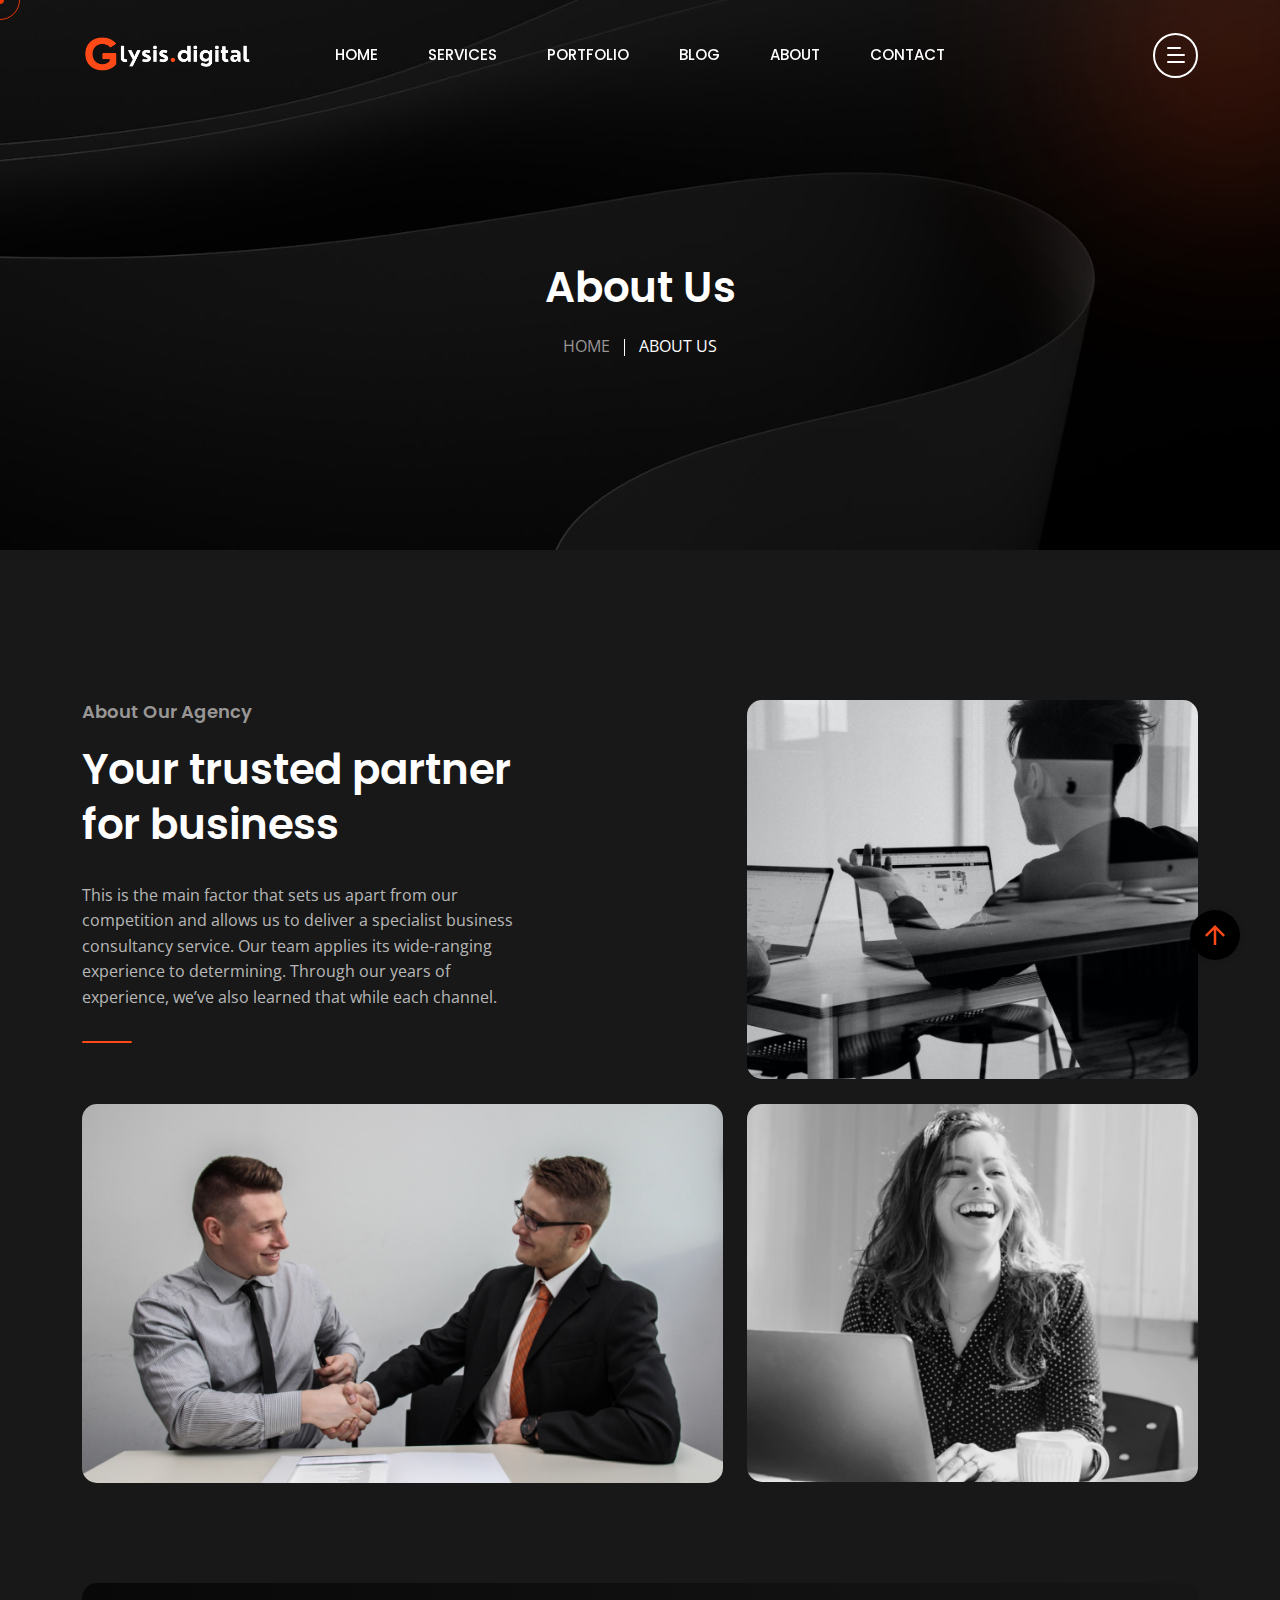
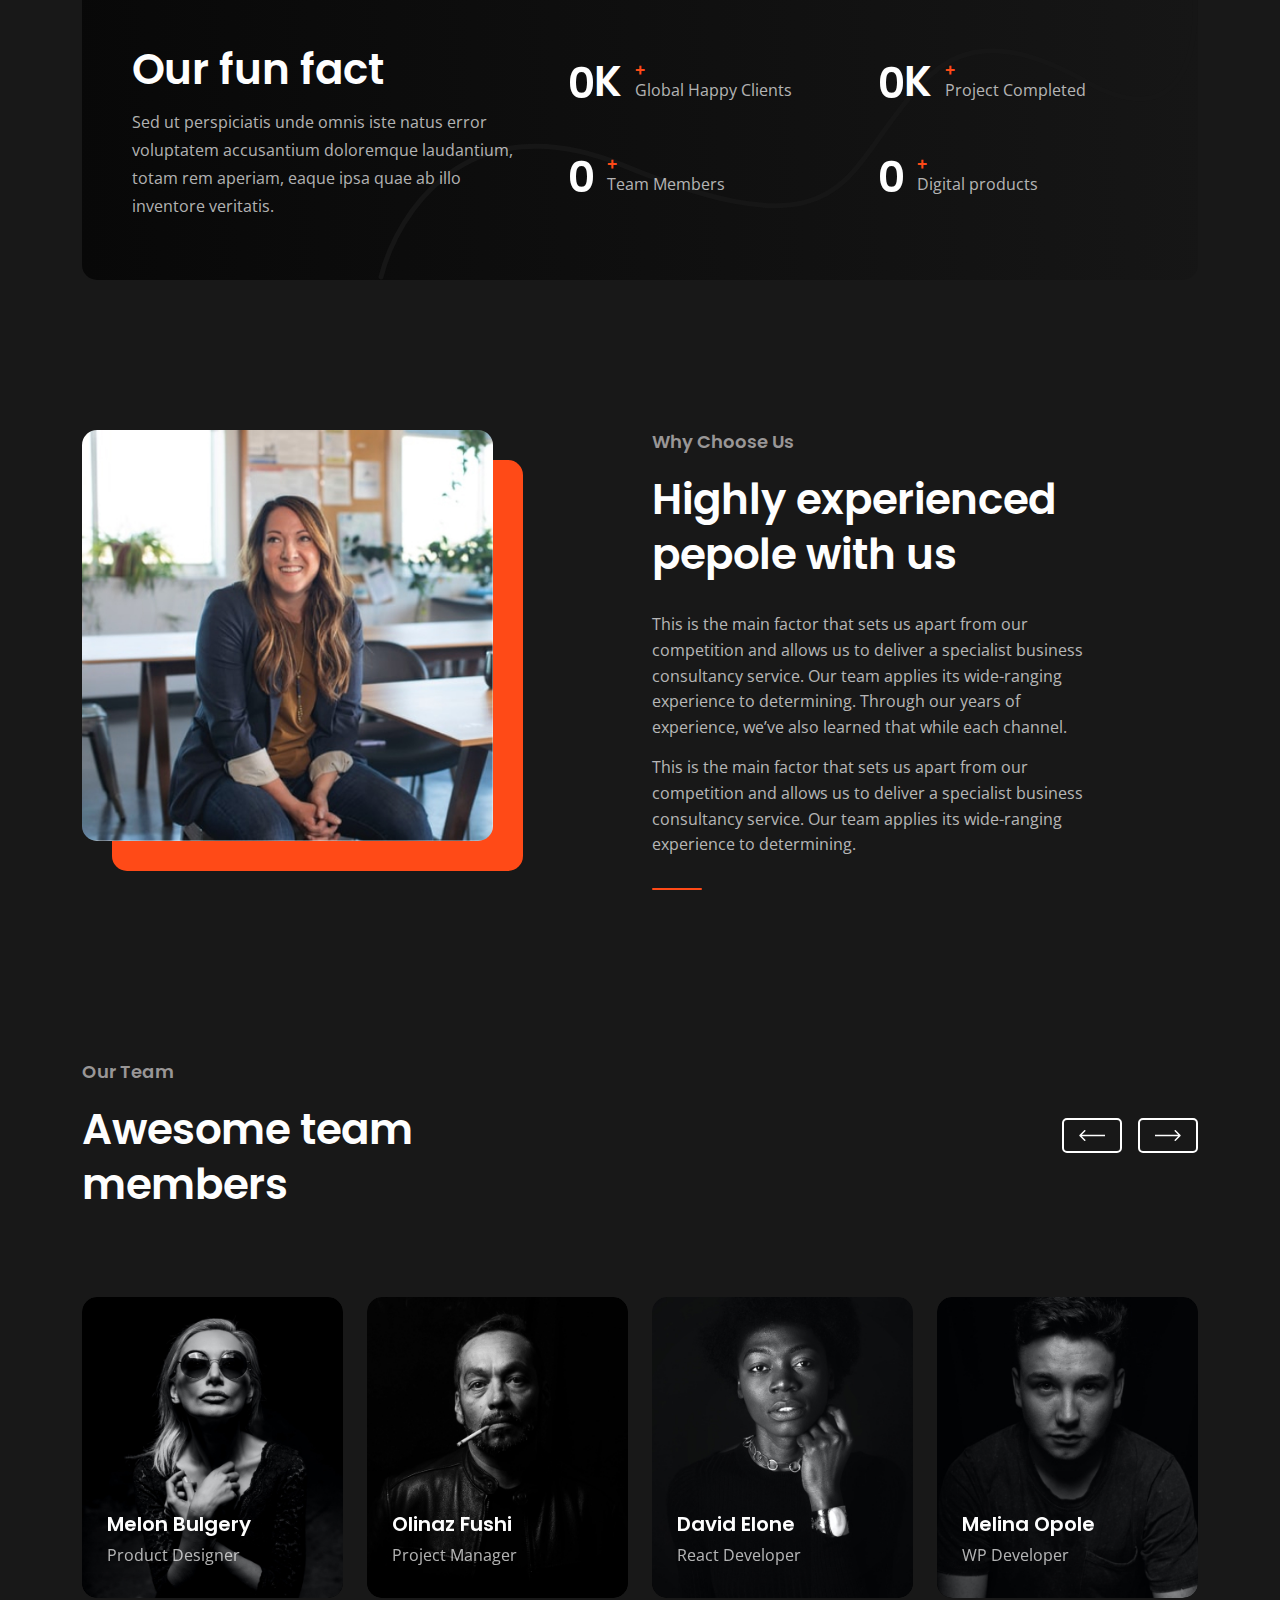
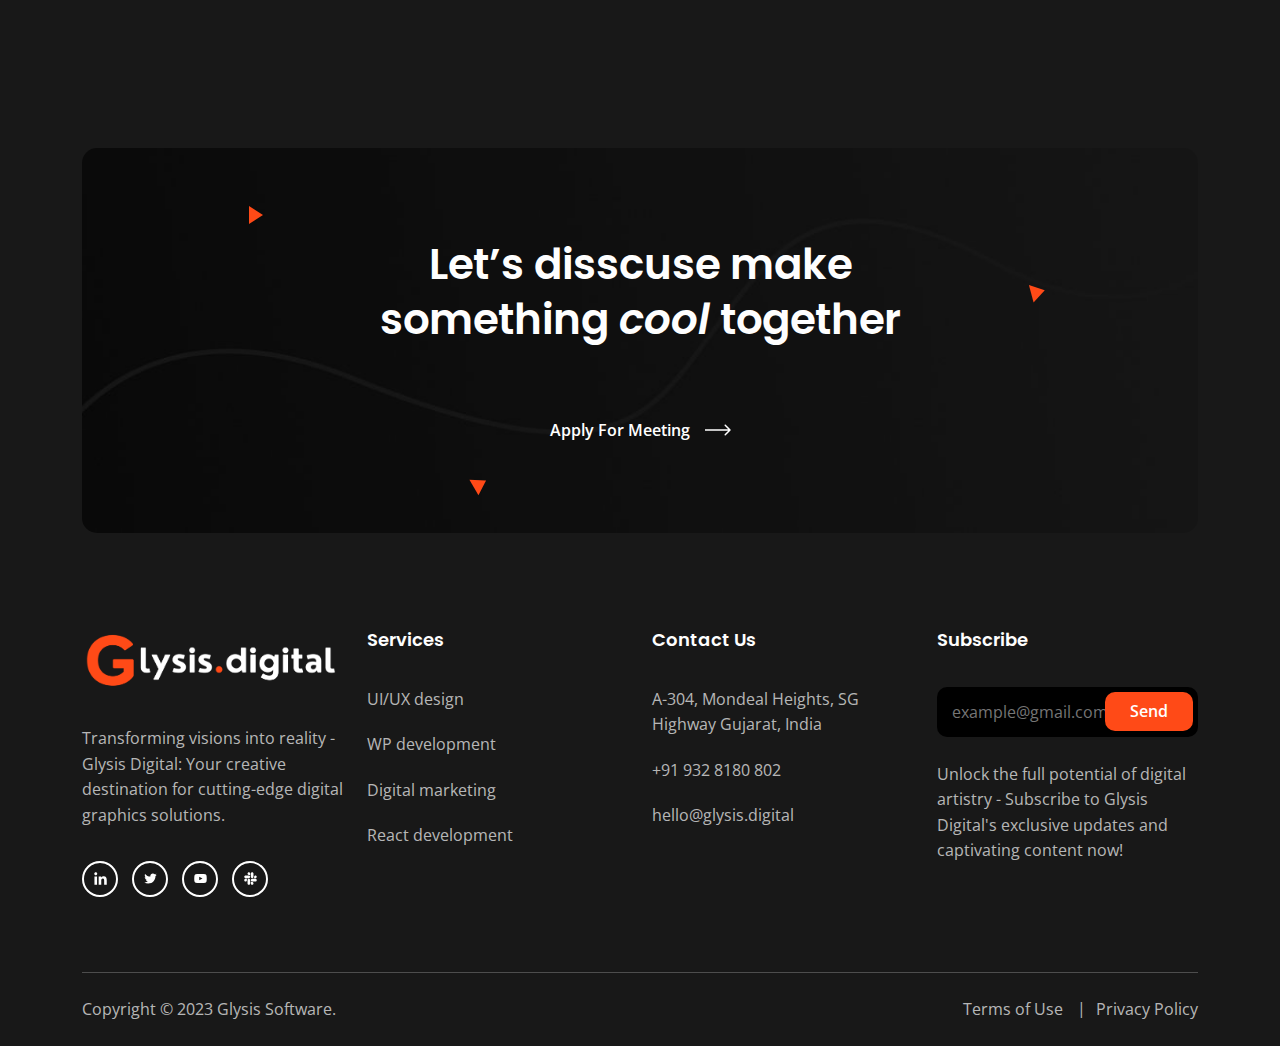
<file: about.html>
<!DOCTYPE html>
<html class="no-js" lang="en">
  <head>
    <!-- Meta Tags -->
    <meta charset="utf-8">
    <meta http-equiv="x-ua-compatible" content="ie=edge">
    <meta name="viewport" content="width=device-width, initial-scale=1">
    <meta name="author" content="Laralink">
    <!-- Favicon Icon -->
    <link rel="icon" href="assets/img/favicon.png">
    <!-- Site Title -->
    <title>Arino - Creative Agency Template</title>
    <link rel="stylesheet" href="assets/css/plugins/bootstrap.min.css">
    <link rel="stylesheet" href="assets/css/plugins/fontawesome.min.css">
    <link rel="stylesheet" href="assets/css/plugins/slick.css">
    <link rel="stylesheet" href="assets/css/plugins/lightgallery.min.css">
    <link rel="stylesheet" href="assets/css/plugins/animate.css">
    <link rel="stylesheet" href="assets/css/style.css">
  </head>
  <body>
    <div class="cs-preloader cs-center">
      <div class="cs-preloader_in"></div>
    </div>
    <!-- Start Header Section -->
    <header class="cs-site_header cs-style1 text-uppercase cs-sticky_header">
      <div class="cs-main_header">
        <div class="container">
          <div class="cs-main_header_in">
            <div class="cs-main_header_left">
              <a class="cs-site_branding" href="index.html">
                <img src="assets/img/logo.png" alt="Logo">
              </a>
            </div>
            <div class="cs-main_header_center">
              <div class="cs-nav cs-primary_font cs-medium">
                <ul class="cs-nav_list">
                  <li>
                    <a href="index.html">Home</a>
                  <li>
                    <a href="service.html">Services</a>
                  </li>
                  <li>
                    <a href="portfolio.html">Portfolio</a>
                  </li>
                  <li>
                    <a href="blog.html">Blog</a>
                  </li>
                  <li>
                    <a href="about.html">About</a>
                  </li>
                  <li>
                    <a href="contact.html">Contact</a>
                  </li>
  
                </ul>
              </div>
            </div>
            <div class="cs-main_header_right">
              <div class="cs-toolbox">
                <span class="cs-icon_btn">
                  <span class="cs-icon_btn_in">
                    <span></span>
                    <span></span>
                    <span></span>
                    <span></span>
                  </span>
                </span>
              </div>
            </div>
          </div>
        </div>
      </div>
    </header>
    <div class="cs-side_header">
      <button class="cs-close"></button>
      <div class="cs-side_header_overlay"></div>
      <div class="cs-side_header_in">
        <div class="cs-side_header_shape"></div>
        <a class="cs-site_branding" href="index.html">
          <img src="assets/img/logo.png" alt="Logo">
        </a>
        <div class="cs-side_header_box">
          <h2 class="cs-side_header_heading"> Do you have a project in your <br> mind? Keep connect us. </h2>
        </div>
        <div class="cs-side_header_box">
          <h3 class="cs-side_header_title cs-primary_color">Contact Us</h3>
          <ul class="cs-contact_info cs-style1 cs-mp0">
            <li>
              <svg width="18" height="18" viewBox="0 0 18 18" fill="none" xmlns="http://www.w3.org/2000/svg">
                <path
                  d="M17 12.5C15.75 12.5 14.55 12.3 13.43 11.93C13.08 11.82 12.69 11.9 12.41 12.17L10.21 14.37C7.38 12.93 5.06 10.62 3.62 7.79L5.82 5.58C6.1 5.31 6.18 4.92 6.07 4.57C5.7 3.45 5.5 2.25 5.5 1C5.5 0.45 5.05 0 4.5 0H1C0.45 0 0 0.45 0 1C0 10.39 7.61 18 17 18C17.55 18 18 17.55 18 17V13.5C18 12.95 17.55 12.5 17 12.5ZM9 0V10L12 7H18V0H9Z"
                  fill="#FF4A17" />
              </svg>
              <span>+91 932 8180 802</span>
            </li>
            <li>
              <svg width="20" height="18" viewBox="0 0 20 18" fill="none" xmlns="http://www.w3.org/2000/svg">
                <path
                  d="M20 6.98V16C20 17.1 19.1 18 18 18H2C0.9 18 0 17.1 0 16V4C0 2.9 0.9 2 2 2H12.1C12.04 2.32 12 2.66 12 3C12 4.48 12.65 5.79 13.67 6.71L10 9L2 4V6L10 11L15.3 7.68C15.84 7.88 16.4 8 17 8C18.13 8 19.16 7.61 20 6.98ZM14 3C14 4.66 15.34 6 17 6C18.66 6 20 4.66 20 3C20 1.34 18.66 0 17 0C15.34 0 14 1.34 14 3Z"
                  fill="#FF4A17" />
              </svg>
              <span>hello@glysis.digital</span>
            </li>
            <li>
              <svg width="14" height="20" viewBox="0 0 14 20" fill="none" xmlns="http://www.w3.org/2000/svg">
                <path
                  d="M7 0C3.13 0 0 3.13 0 7C0 12.25 7 20 7 20C7 20 14 12.25 14 7C14 3.13 10.87 0 7 0ZM7 9.5C5.62 9.5 4.5 8.38 4.5 7C4.5 5.62 5.62 4.5 7 4.5C8.38 4.5 9.5 5.62 9.5 7C9.5 8.38 8.38 9.5 7 9.5Z"
                  fill="#FF4A17" />
              </svg>
              <span>A-304, Mondeal Heights, SG Highway <br>Gujarat, India </span>
            </li>
          </ul>
        </div>
        <div class="cs-side_header_box">
          <h3 class="cs-side_header_title cs-primary_color">Subscribe</h3>
          <div class="cs-newsletter cs-style1">
            <form action="#" class="cs-newsletter_form">
              <input type="email" class="cs-newsletter_input" placeholder="example@gmail.com">
              <button class="cs-newsletter_btn">
                <span>Send</span>
              </button>
            </form>
            <div class="cs-newsletter_text"> Empowering Imagination, ransforming Reality </div>
          </div>
        </div>
        <div class="cs-side_header_box">
          <div class="cs-social_btns cs-style1">
            <a href="#" class="cs-center">
              <svg width="15" height="15" viewBox="0 0 15 15" fill="none" xmlns="http://www.w3.org/2000/svg">
                <path
                  d="M4.04799 13.7497H1.45647V5.4043H4.04799V13.7497ZM2.75084 4.2659C1.92215 4.2659 1.25 3.57952 1.25 2.75084C1.25 2.35279 1.40812 1.97105 1.68958 1.68958C1.97105 1.40812 2.35279 1.25 2.75084 1.25C3.14888 1.25 3.53063 1.40812 3.81209 1.68958C4.09355 1.97105 4.25167 2.35279 4.25167 2.75084C4.25167 3.57952 3.57924 4.2659 2.75084 4.2659ZM13.7472 13.7497H11.1613V9.68722C11.1613 8.71903 11.1417 7.4774 9.81389 7.4774C8.46652 7.4774 8.26004 8.5293 8.26004 9.61747V13.7497H5.67132V5.4043H8.15681V6.54269H8.19308C8.53906 5.887 9.38421 5.19503 10.6451 5.19503C13.2679 5.19503 13.75 6.92215 13.75 9.16546V13.7497H13.7472Z"
                  fill="white"></path>
              </svg>
            </a>
            <a href="#" class="cs-center">
              <svg width="13" height="11" viewBox="0 0 13 11" fill="none" xmlns="http://www.w3.org/2000/svg">
                <path
                  d="M11.4651 2.95396C11.4731 3.065 11.4731 3.17606 11.4731 3.2871C11.4731 6.67383 8.89535 10.5761 4.18402 10.5761C2.73255 10.5761 1.38421 10.1557 0.25 9.42608C0.456226 9.44986 0.654494 9.4578 0.868655 9.4578C2.06629 9.4578 3.16879 9.0533 4.04918 8.36326C2.92291 8.33946 1.97906 7.60183 1.65386 6.5866C1.81251 6.61038 1.97112 6.62624 2.1377 6.62624C2.36771 6.62624 2.59774 6.59451 2.81188 6.53901C1.63802 6.30105 0.757595 5.26996 0.757595 4.02472V3.99301C1.09864 4.18336 1.49524 4.30233 1.91558 4.31818C1.22554 3.85814 0.773464 3.07294 0.773464 2.1846C0.773464 1.70872 0.900344 1.27249 1.12244 0.891774C2.38355 2.44635 4.27919 3.46156 6.40481 3.57262C6.36516 3.38226 6.34136 3.184 6.34136 2.9857C6.34136 1.57388 7.4835 0.423828 8.90323 0.423828C9.64086 0.423828 10.3071 0.733156 10.7751 1.23284C11.354 1.1218 11.9093 0.907643 12.401 0.614185C12.2106 1.20906 11.8061 1.70875 11.2748 2.02598C11.7903 1.97049 12.29 1.82769 12.75 1.62942C12.4011 2.13702 11.9648 2.5891 11.4651 2.95396V2.95396Z"
                  fill="white"></path>
              </svg>
            </a>
            <a href="#" class="cs-center">
              <svg width="13" height="9" viewBox="0 0 13 9" fill="none" xmlns="http://www.w3.org/2000/svg">
                <path
                  d="M12.4888 1.48066C12.345 0.939353 11.9215 0.513038 11.3837 0.368362C10.4089 0.105469 6.5 0.105469 6.5 0.105469C6.5 0.105469 2.59116 0.105469 1.61633 0.368362C1.07853 0.513061 0.65496 0.939353 0.5112 1.48066C0.25 2.4618 0.25 4.50887 0.25 4.50887C0.25 4.50887 0.25 6.55595 0.5112 7.53709C0.65496 8.0784 1.07853 8.48695 1.61633 8.63163C2.59116 8.89452 6.5 8.89452 6.5 8.89452C6.5 8.89452 10.4088 8.89452 11.3837 8.63163C11.9215 8.48695 12.345 8.0784 12.4888 7.53709C12.75 6.55595 12.75 4.50887 12.75 4.50887C12.75 4.50887 12.75 2.4618 12.4888 1.48066V1.48066ZM5.22158 6.36746V2.65029L8.48861 4.50892L5.22158 6.36746V6.36746Z"
                  fill="white"></path>
              </svg>
            </a>
            <a href="#" class="cs-center">
              <svg width="13" height="13" viewBox="0 0 13 13" fill="none" xmlns="http://www.w3.org/2000/svg">
                <path
                  d="M2.87612 8.149C2.87612 8.87165 2.28571 9.46205 1.56306 9.46205C0.840402 9.46205 0.25 8.87165 0.25 8.149C0.25 7.42634 0.840402 6.83594 1.56306 6.83594H2.87612V8.149ZM3.53795 8.149C3.53795 7.42634 4.12835 6.83594 4.851 6.83594C5.57366 6.83594 6.16406 7.42634 6.16406 8.149V11.4369C6.16406 12.1596 5.57366 12.75 4.851 12.75C4.12835 12.75 3.53795 12.1596 3.53795 11.4369V8.149ZM4.851 2.87612C4.12835 2.87612 3.53795 2.28571 3.53795 1.56306C3.53795 0.840402 4.12835 0.25 4.851 0.25C5.57366 0.25 6.16406 0.840402 6.16406 1.56306V2.87612H4.851V2.87612ZM4.851 3.53795C5.57366 3.53795 6.16406 4.12835 6.16406 4.851C6.16406 5.57366 5.57366 6.16406 4.851 6.16406H1.56306C0.840402 6.16406 0.25 5.57366 0.25 4.851C0.25 4.12835 0.840402 3.53795 1.56306 3.53795H4.851V3.53795ZM10.1239 4.851C10.1239 4.12835 10.7143 3.53795 11.4369 3.53795C12.1596 3.53795 12.75 4.12835 12.75 4.851C12.75 5.57366 12.1596 6.16406 11.4369 6.16406H10.1239V4.851V4.851ZM9.46205 4.851C9.46205 5.57366 8.87165 6.16406 8.149 6.16406C7.42634 6.16406 6.83594 5.57366 6.83594 4.851V1.56306C6.83594 0.840402 7.42634 0.25 8.149 0.25C8.87165 0.25 9.46205 0.840402 9.46205 1.56306V4.851V4.851ZM8.149 10.1239C8.87165 10.1239 9.46205 10.7143 9.46205 11.4369C9.46205 12.1596 8.87165 12.75 8.149 12.75C7.42634 12.75 6.83594 12.1596 6.83594 11.4369V10.1239H8.149ZM8.149 9.46205C7.42634 9.46205 6.83594 8.87165 6.83594 8.149C6.83594 7.42634 7.42634 6.83594 8.149 6.83594H11.4369C12.1596 6.83594 12.75 7.42634 12.75 8.149C12.75 8.87165 12.1596 9.46205 11.4369 9.46205H8.149Z"
                  fill="white"></path>
              </svg>
            </a>
          </div>
        </div>
      </div>
    </div>
    <!-- End Header Section -->
    <!-- Start Hero -->
    <div class="cs-page_heading cs-style1 cs-center text-center cs-bg" data-src="assets/img/about_hero_bg.jpeg">
      <div class="container">
        <div class="cs-page_heading_in">
          <h1 class="cs-page_title cs-font_50 cs-white_color">About Us</h1>
          <ol class="breadcrumb text-uppercase">
            <li class="breadcrumb-item">
              <a href="index.html">Home</a>
            </li>
            <li class="breadcrumb-item active">About Us</li>
          </ol>
        </div>
      </div>
    </div>
    <!-- End Hero -->
    <div class="cs-height_150 cs-height_lg_80"></div>
    <section>
      <div class="container">
        <div class="row">
          <div class="col-xl-5 col-lg-7">
            <div class="cs-section_heading cs-style1">
              <h3 class="cs-section_subtitle">About Our Agency</h3>
              <h2 class="cs-section_title">Your trusted partner <br>for business </h2>
              <div class="cs-height_30 cs-height_lg_20"></div>
              <p class="cs-m0">This is the main factor that sets us apart from our competition and allows us to deliver a specialist business consultancy service. Our team applies its wide-ranging experience to determining. Through our years of experience, we’ve also learned that while each channel.</p>
              <div class="cs-height_30 cs-height_lg_30"></div>
              <div class="cs-separator cs-accent_bg"></div>
              <div class="cs-height_25 cs-height_lg_40"></div>
            </div>
          </div>
          <div class="col-lg-5 offset-xl-2">
            <img src="assets/img/about_img_1.jpeg" alt="Thumb" class="w-100 cs-radius_15">
            <div class="cs-height_25 cs-height_lg_25"></div>
          </div>
          <div class="col-lg-7">
            <img src="assets/img/about_img_2.jpeg" alt="Thumb" class="w-100 cs-radius_15">
            <div class="cs-height_25 cs-height_lg_25"></div>
          </div>
          <div class="col-lg-5">
            <img src="assets/img/about_img_3.jpeg" alt="Thumb" class="w-100 cs-radius_15">
            <div class="cs-height_25 cs-height_lg_25"></div>
          </div>
        </div>
      </div>
    </section>
    <div class="cs-height_75 cs-height_lg_55"></div>
    <!-- Start FunFact -->
    <section>
      <div class="container">
        <div class="cs-funfact_wrap">
          <div class="cs-funfact_shape" data-src="assets/img/funfact_shape_bg.svg"></div>
          <div class="cs-funfact_left">
            <div class="cs-funfact_heading">
              <h2>Our fun fact</h2>
              <p>Sed ut perspiciatis unde omnis iste natus error voluptatem accusantium doloremque laudantium, totam rem aperiam, eaque ipsa quae ab illo inventore veritatis.</p>
            </div>
          </div>
          <div class="cs-funfact_right">
            <div class="cs-funfacts">
              <div class="cs-funfact cs-style1">
                <div class="cs-funfact_number cs-primary_font cs-semi_bold cs-primary_color">
                  <span data-count-to="40" class="odometer"></span>K
                </div>
                <div class="cs-funfact_text">
                  <span class="cs-accent_color">+</span>
                  <p>Global Happy Clients</p>
                </div>
              </div>
              <div class="cs-funfact cs-style1">
                <div class="cs-funfact_number cs-primary_font cs-semi_bold cs-primary_color">
                  <span data-count-to="50" class="odometer"></span>K
                </div>
                <div class="cs-funfact_text">
                  <span class="cs-accent_color">+</span>
                  <p>Project Completed</p>
                </div>
              </div>
              <div class="cs-funfact cs-style1">
                <div class="cs-funfact_number cs-primary_font cs-semi_bold cs-primary_color">
                  <span data-count-to="245" class="odometer"></span>
                </div>
                <div class="cs-funfact_text">
                  <span class="cs-accent_color">+</span>
                  <p>Team Members</p>
                </div>
              </div>
              <div class="cs-funfact cs-style1">
                <div class="cs-funfact_number cs-primary_font cs-semi_bold cs-primary_color">
                  <span data-count-to="550" class="odometer"></span>
                </div>
                <div class="cs-funfact_text">
                  <span class="cs-accent_color">+</span>
                  <p>Digital products</p>
                </div>
              </div>
            </div>
          </div>
        </div>
      </div>
    </section>
    <!-- End FunFact -->
    <div class="cs-height_150 cs-height_lg_80"></div>
    <!-- Start Why Choose -->
    <section>
      <div class="container">
        <div class="row">
          <div class="col-xl-5 col-lg-6">
            <div class="cs-image_layer cs-style1">
              <div class="cs-image_layer_in">
                <img src="assets/img/about_img_4.jpeg" alt="Image" class="w-100 cs-radius_15">
              </div>
            </div>
            <div class="cs-height_0 cs-height_lg_40"></div>
          </div>
          <div class="col-xl-5 offset-xl-1 col-lg-6">
            <div class="cs-section_heading cs-style1">
              <h3 class="cs-section_subtitle">Why Choose Us</h3>
              <h2 class="cs-section_title">Highly experienced pepole with us</h2>
              <div class="cs-height_30 cs-height_lg_20"></div>
              <p class="cs-m0">This is the main factor that sets us apart from our competition and allows us to deliver a specialist business consultancy service. Our team applies its wide-ranging experience to determining. Through our years of experience, we’ve also learned that while each channel.</p>
              <div class="cs-height_15 cs-height_lg_15"></div>
              <p class="cs-m0">This is the main factor that sets us apart from our competition and allows us to deliver a specialist business consultancy service. Our team applies its wide-ranging experience to determining.</p>
              <div class="cs-height_30 cs-height_lg_30"></div>
              <div class="cs-separator cs-accent_bg"></div>
              <div class="cs-height_25 cs-height_lg_0"></div>
            </div>
          </div>
        </div>
      </div>
    </section>
    <!-- End Why Choose -->
    <div class="cs-height_145 cs-height_lg_80"></div>
    <!-- Start Team Section -->
    <section>
      <div class="container">
        <div class="cs-slider cs-style2 cs-gap-24">
          <div class="cs-slider_heading cs-style1">
            <div class="cs-section_heading cs-style1">
              <h3 class="cs-section_subtitle">Our Team</h3>
              <h2 class="cs-section_title">Awesome team <br>members </h2>
            </div>
            <div class="cs-slider_arrows cs-style1 cs-primary_color">
              <div class="cs-left_arrow cs-center">
                <svg width="26" height="13" viewBox="0 0 26 13" fill="none" xmlns="http://www.w3.org/2000/svg">
                  <path d="M0.469791 5.96967C0.176899 6.26256 0.176899 6.73744 0.469791 7.03033L5.24276 11.8033C5.53566 12.0962 6.01053 12.0962 6.30342 11.8033C6.59632 11.5104 6.59632 11.0355 6.30342 10.7426L2.06078 6.5L6.30342 2.25736C6.59632 1.96447 6.59632 1.48959 6.30342 1.1967C6.01053 0.903806 5.53566 0.903806 5.24276 1.1967L0.469791 5.96967ZM26.0001 5.75L1.00012 5.75V7.25L26.0001 7.25V5.75Z" fill="currentColor" />
                </svg>
              </div>
              <div class="cs-right_arrow cs-center">
                <svg width="26" height="13" viewBox="0 0 26 13" fill="none" xmlns="http://www.w3.org/2000/svg">
                  <path d="M25.5305 7.03033C25.8233 6.73744 25.8233 6.26256 25.5305 5.96967L20.7575 1.1967C20.4646 0.903806 19.9897 0.903806 19.6968 1.1967C19.4039 1.48959 19.4039 1.96447 19.6968 2.25736L23.9395 6.5L19.6968 10.7426C19.4039 11.0355 19.4039 11.5104 19.6968 11.8033C19.9897 12.0962 20.4646 12.0962 20.7575 11.8033L25.5305 7.03033ZM0.00012207 7.25H25.0001V5.75H0.00012207V7.25Z" fill="currentColor" />
                </svg>
              </div>
            </div>
          </div>
          <div class="cs-height_85 cs-height_lg_45"></div>
          <div class="cs-slider_container" data-autoplay="0" data-loop="1" data-speed="600" data-center="0" data-slides-per-view="responsive" data-xs-slides="1" data-sm-slides="2" data-md-slides="3" data-lg-slides="4" data-add-slides="4">
            <div class="cs-slider_wrapper">
              <div class="cs-slide">
                <div class="cs-team cs-style1">
                  <div class="cs-member_thumb">
                    <img src="assets/img/member_1.jpeg" alt="Member">
                    <div class="cs-member_overlay"></div>
                  </div>
                  <div class="cs-member_info">
                    <h2 class="cs-member_name">Melon Bulgery</h2>
                    <div class="cs-member_designation">Product Designer</div>
                  </div>
                  <div class="cs-member_social cs-primary_color">
                    <a href="#">
                      <svg width="20" height="20" viewBox="0 0 20 20" fill="none" xmlns="http://www.w3.org/2000/svg">
                        <path d="M5.39756 18.333H1.9422V7.20581H5.39756V18.333ZM3.66802 5.68795C2.56311 5.68795 1.6669 4.77277 1.6669 3.66786C1.6669 3.13714 1.87773 2.62814 2.25301 2.25286C2.6283 1.87758 3.13729 1.66675 3.66802 1.66675C4.19875 1.66675 4.70774 1.87758 5.08302 2.25286C5.4583 2.62814 5.66913 3.13714 5.66913 3.66786C5.66913 4.77277 4.77256 5.68795 3.66802 5.68795ZM18.3298 18.333H14.8819V12.9164C14.8819 11.6255 14.8559 9.96995 13.0854 9.96995C11.2889 9.96995 11.0136 11.3725 11.0136 12.8234V18.333H7.56199V7.20581H10.876V8.72367H10.9243C11.3857 7.84941 12.5125 6.92679 14.1937 6.92679C17.6907 6.92679 18.3336 9.22962 18.3336 12.2207V18.333H18.3298Z" fill="currentColor" />
                      </svg>
                    </a>
                    <a href="#">
                      <svg width="18" height="14" viewBox="0 0 18 14" fill="none" xmlns="http://www.w3.org/2000/svg">
                        <path d="M15.6204 3.60521C15.631 3.75325 15.631 3.90133 15.631 4.04938C15.631 8.56502 12.194 13.7681 5.91227 13.7681C3.97697 13.7681 2.17918 13.2076 0.666901 12.2347C0.941869 12.2664 1.20623 12.277 1.49177 12.277C3.08862 12.277 4.55861 11.7377 5.73248 10.8176C4.23078 10.7859 2.97231 9.80236 2.53872 8.44871C2.75024 8.48042 2.96173 8.50158 3.18384 8.50158C3.49051 8.50158 3.79722 8.45926 4.08273 8.38527C2.51759 8.06798 1.34369 6.69321 1.34369 5.03288V4.99059C1.79842 5.2444 2.32723 5.40303 2.88768 5.42416C1.96762 4.81078 1.36485 3.76383 1.36485 2.57939C1.36485 1.94488 1.53403 1.36324 1.83015 0.855618C3.51164 2.92838 6.03915 4.282 8.87331 4.43008C8.82045 4.17627 8.78871 3.91191 8.78871 3.64752C8.78871 1.76509 10.3116 0.231689 12.2045 0.231689C13.188 0.231689 14.0764 0.644126 14.7003 1.31037C15.4723 1.16232 16.2126 0.876777 16.8683 0.485499C16.6144 1.27867 16.0751 1.94491 15.3666 2.3679C16.054 2.2939 16.7202 2.10351 17.3336 1.83915C16.8683 2.51594 16.2867 3.11871 15.6204 3.60521V3.60521Z" fill="currentColor" />
                      </svg>
                    </a>
                    <a href="#">
                      <svg width="18" height="12" viewBox="0 0 18 12" fill="none" xmlns="http://www.w3.org/2000/svg">
                        <path d="M16.9853 1.97421C16.7936 1.25247 16.2289 0.684051 15.5118 0.491149C14.212 0.140625 9.00023 0.140625 9.00023 0.140625C9.00023 0.140625 3.78845 0.140625 2.48868 0.491149C1.7716 0.684081 1.20685 1.25247 1.01517 1.97421C0.666901 3.28241 0.666901 6.01183 0.666901 6.01183C0.666901 6.01183 0.666901 8.74126 1.01517 10.0495C1.20685 10.7712 1.7716 11.3159 2.48868 11.5088C3.78845 11.8594 9.00023 11.8594 9.00023 11.8594C9.00023 11.8594 14.212 11.8594 15.5118 11.5088C16.2289 11.3159 16.7936 10.7712 16.9853 10.0495C17.3336 8.74126 17.3336 6.01183 17.3336 6.01183C17.3336 6.01183 17.3336 3.28241 16.9853 1.97421ZM7.29568 8.48995V3.53372L11.6517 6.01189L7.29568 8.48995Z" fill="currentColor" />
                      </svg>
                    </a>
                    <a href="#">
                      <svg width="18" height="18" viewBox="0 0 18 18" fill="none" xmlns="http://www.w3.org/2000/svg">
                        <path d="M4.16839 11.1987C4.16839 12.1623 3.38119 12.9495 2.41764 12.9495C1.4541 12.9495 0.666901 12.1623 0.666901 11.1987C0.666901 10.2352 1.4541 9.448 2.41764 9.448H4.16839V11.1987ZM5.05083 11.1987C5.05083 10.2352 5.83803 9.448 6.80157 9.448C7.76511 9.448 8.55232 10.2352 8.55232 11.1987V15.5827C8.55232 16.5462 7.76511 17.3334 6.80157 17.3334C5.83803 17.3334 5.05083 16.5462 5.05083 15.5827V11.1987ZM6.80157 4.16824C5.83803 4.16824 5.05083 3.38103 5.05083 2.41749C5.05083 1.45395 5.83803 0.666748 6.80157 0.666748C7.76511 0.666748 8.55232 1.45395 8.55232 2.41749V4.16824H6.80157ZM6.80157 5.05068C7.76511 5.05068 8.55232 5.83788 8.55232 6.80142C8.55232 7.76496 7.76511 8.55217 6.80157 8.55217H2.41764C1.4541 8.55217 0.666901 7.76496 0.666901 6.80142C0.666901 5.83788 1.4541 5.05068 2.41764 5.05068H6.80157ZM13.8321 6.80142C13.8321 5.83788 14.6193 5.05068 15.5828 5.05068C16.5464 5.05068 17.3336 5.83788 17.3336 6.80142C17.3336 7.76496 16.5464 8.55217 15.5828 8.55217H13.8321V6.80142ZM12.9496 6.80142C12.9496 7.76496 12.1624 8.55217 11.1989 8.55217C10.2354 8.55217 9.44815 7.76496 9.44815 6.80142V2.41749C9.44815 1.45395 10.2354 0.666748 11.1989 0.666748C12.1624 0.666748 12.9496 1.45395 12.9496 2.41749V6.80142ZM11.1989 13.8319C12.1624 13.8319 12.9496 14.6191 12.9496 15.5827C12.9496 16.5462 12.1624 17.3334 11.1989 17.3334C10.2354 17.3334 9.44815 16.5462 9.44815 15.5827V13.8319H11.1989ZM11.1989 12.9495C10.2354 12.9495 9.44815 12.1623 9.44815 11.1987C9.44815 10.2352 10.2354 9.448 11.1989 9.448H15.5828C16.5464 9.448 17.3336 10.2352 17.3336 11.1987C17.3336 12.1623 16.5464 12.9495 15.5828 12.9495H11.1989Z" fill="currentColor" />
                      </svg>
                    </a>
                  </div>
                </div>
              </div>
              <!-- .cs-slide -->
              <div class="cs-slide">
                <div class="cs-team cs-style1">
                  <div class="cs-member_thumb">
                    <img src="assets/img/member_2.jpeg" alt="Member">
                    <div class="cs-member_overlay"></div>
                  </div>
                  <div class="cs-member_info">
                    <h2 class="cs-member_name">Olinaz Fushi</h2>
                    <div class="cs-member_designation">Project Manager</div>
                  </div>
                  <div class="cs-member_social cs-primary_color">
                    <a href="#">
                      <svg width="20" height="20" viewBox="0 0 20 20" fill="none" xmlns="http://www.w3.org/2000/svg">
                        <path d="M5.39756 18.333H1.9422V7.20581H5.39756V18.333ZM3.66802 5.68795C2.56311 5.68795 1.6669 4.77277 1.6669 3.66786C1.6669 3.13714 1.87773 2.62814 2.25301 2.25286C2.6283 1.87758 3.13729 1.66675 3.66802 1.66675C4.19875 1.66675 4.70774 1.87758 5.08302 2.25286C5.4583 2.62814 5.66913 3.13714 5.66913 3.66786C5.66913 4.77277 4.77256 5.68795 3.66802 5.68795ZM18.3298 18.333H14.8819V12.9164C14.8819 11.6255 14.8559 9.96995 13.0854 9.96995C11.2889 9.96995 11.0136 11.3725 11.0136 12.8234V18.333H7.56199V7.20581H10.876V8.72367H10.9243C11.3857 7.84941 12.5125 6.92679 14.1937 6.92679C17.6907 6.92679 18.3336 9.22962 18.3336 12.2207V18.333H18.3298Z" fill="currentColor" />
                      </svg>
                    </a>
                    <a href="#">
                      <svg width="18" height="14" viewBox="0 0 18 14" fill="none" xmlns="http://www.w3.org/2000/svg">
                        <path d="M15.6204 3.60521C15.631 3.75325 15.631 3.90133 15.631 4.04938C15.631 8.56502 12.194 13.7681 5.91227 13.7681C3.97697 13.7681 2.17918 13.2076 0.666901 12.2347C0.941869 12.2664 1.20623 12.277 1.49177 12.277C3.08862 12.277 4.55861 11.7377 5.73248 10.8176C4.23078 10.7859 2.97231 9.80236 2.53872 8.44871C2.75024 8.48042 2.96173 8.50158 3.18384 8.50158C3.49051 8.50158 3.79722 8.45926 4.08273 8.38527C2.51759 8.06798 1.34369 6.69321 1.34369 5.03288V4.99059C1.79842 5.2444 2.32723 5.40303 2.88768 5.42416C1.96762 4.81078 1.36485 3.76383 1.36485 2.57939C1.36485 1.94488 1.53403 1.36324 1.83015 0.855618C3.51164 2.92838 6.03915 4.282 8.87331 4.43008C8.82045 4.17627 8.78871 3.91191 8.78871 3.64752C8.78871 1.76509 10.3116 0.231689 12.2045 0.231689C13.188 0.231689 14.0764 0.644126 14.7003 1.31037C15.4723 1.16232 16.2126 0.876777 16.8683 0.485499C16.6144 1.27867 16.0751 1.94491 15.3666 2.3679C16.054 2.2939 16.7202 2.10351 17.3336 1.83915C16.8683 2.51594 16.2867 3.11871 15.6204 3.60521V3.60521Z" fill="currentColor" />
                      </svg>
                    </a>
                    <a href="#">
                      <svg width="18" height="12" viewBox="0 0 18 12" fill="none" xmlns="http://www.w3.org/2000/svg">
                        <path d="M16.9853 1.97421C16.7936 1.25247 16.2289 0.684051 15.5118 0.491149C14.212 0.140625 9.00023 0.140625 9.00023 0.140625C9.00023 0.140625 3.78845 0.140625 2.48868 0.491149C1.7716 0.684081 1.20685 1.25247 1.01517 1.97421C0.666901 3.28241 0.666901 6.01183 0.666901 6.01183C0.666901 6.01183 0.666901 8.74126 1.01517 10.0495C1.20685 10.7712 1.7716 11.3159 2.48868 11.5088C3.78845 11.8594 9.00023 11.8594 9.00023 11.8594C9.00023 11.8594 14.212 11.8594 15.5118 11.5088C16.2289 11.3159 16.7936 10.7712 16.9853 10.0495C17.3336 8.74126 17.3336 6.01183 17.3336 6.01183C17.3336 6.01183 17.3336 3.28241 16.9853 1.97421ZM7.29568 8.48995V3.53372L11.6517 6.01189L7.29568 8.48995Z" fill="currentColor" />
                      </svg>
                    </a>
                    <a href="#">
                      <svg width="18" height="18" viewBox="0 0 18 18" fill="none" xmlns="http://www.w3.org/2000/svg">
                        <path d="M4.16839 11.1987C4.16839 12.1623 3.38119 12.9495 2.41764 12.9495C1.4541 12.9495 0.666901 12.1623 0.666901 11.1987C0.666901 10.2352 1.4541 9.448 2.41764 9.448H4.16839V11.1987ZM5.05083 11.1987C5.05083 10.2352 5.83803 9.448 6.80157 9.448C7.76511 9.448 8.55232 10.2352 8.55232 11.1987V15.5827C8.55232 16.5462 7.76511 17.3334 6.80157 17.3334C5.83803 17.3334 5.05083 16.5462 5.05083 15.5827V11.1987ZM6.80157 4.16824C5.83803 4.16824 5.05083 3.38103 5.05083 2.41749C5.05083 1.45395 5.83803 0.666748 6.80157 0.666748C7.76511 0.666748 8.55232 1.45395 8.55232 2.41749V4.16824H6.80157ZM6.80157 5.05068C7.76511 5.05068 8.55232 5.83788 8.55232 6.80142C8.55232 7.76496 7.76511 8.55217 6.80157 8.55217H2.41764C1.4541 8.55217 0.666901 7.76496 0.666901 6.80142C0.666901 5.83788 1.4541 5.05068 2.41764 5.05068H6.80157ZM13.8321 6.80142C13.8321 5.83788 14.6193 5.05068 15.5828 5.05068C16.5464 5.05068 17.3336 5.83788 17.3336 6.80142C17.3336 7.76496 16.5464 8.55217 15.5828 8.55217H13.8321V6.80142ZM12.9496 6.80142C12.9496 7.76496 12.1624 8.55217 11.1989 8.55217C10.2354 8.55217 9.44815 7.76496 9.44815 6.80142V2.41749C9.44815 1.45395 10.2354 0.666748 11.1989 0.666748C12.1624 0.666748 12.9496 1.45395 12.9496 2.41749V6.80142ZM11.1989 13.8319C12.1624 13.8319 12.9496 14.6191 12.9496 15.5827C12.9496 16.5462 12.1624 17.3334 11.1989 17.3334C10.2354 17.3334 9.44815 16.5462 9.44815 15.5827V13.8319H11.1989ZM11.1989 12.9495C10.2354 12.9495 9.44815 12.1623 9.44815 11.1987C9.44815 10.2352 10.2354 9.448 11.1989 9.448H15.5828C16.5464 9.448 17.3336 10.2352 17.3336 11.1987C17.3336 12.1623 16.5464 12.9495 15.5828 12.9495H11.1989Z" fill="currentColor" />
                      </svg>
                    </a>
                  </div>
                </div>
              </div>
              <!-- .cs-slide -->
              <div class="cs-slide">
                <div class="cs-team cs-style1">
                  <div class="cs-member_thumb">
                    <img src="assets/img/member_3.jpeg" alt="Member">
                    <div class="cs-member_overlay"></div>
                  </div>
                  <div class="cs-member_info">
                    <h2 class="cs-member_name">David Elone</h2>
                    <div class="cs-member_designation">React Developer</div>
                  </div>
                  <div class="cs-member_social cs-primary_color">
                    <a href="#">
                      <svg width="20" height="20" viewBox="0 0 20 20" fill="none" xmlns="http://www.w3.org/2000/svg">
                        <path d="M5.39756 18.333H1.9422V7.20581H5.39756V18.333ZM3.66802 5.68795C2.56311 5.68795 1.6669 4.77277 1.6669 3.66786C1.6669 3.13714 1.87773 2.62814 2.25301 2.25286C2.6283 1.87758 3.13729 1.66675 3.66802 1.66675C4.19875 1.66675 4.70774 1.87758 5.08302 2.25286C5.4583 2.62814 5.66913 3.13714 5.66913 3.66786C5.66913 4.77277 4.77256 5.68795 3.66802 5.68795ZM18.3298 18.333H14.8819V12.9164C14.8819 11.6255 14.8559 9.96995 13.0854 9.96995C11.2889 9.96995 11.0136 11.3725 11.0136 12.8234V18.333H7.56199V7.20581H10.876V8.72367H10.9243C11.3857 7.84941 12.5125 6.92679 14.1937 6.92679C17.6907 6.92679 18.3336 9.22962 18.3336 12.2207V18.333H18.3298Z" fill="currentColor" />
                      </svg>
                    </a>
                    <a href="#">
                      <svg width="18" height="14" viewBox="0 0 18 14" fill="none" xmlns="http://www.w3.org/2000/svg">
                        <path d="M15.6204 3.60521C15.631 3.75325 15.631 3.90133 15.631 4.04938C15.631 8.56502 12.194 13.7681 5.91227 13.7681C3.97697 13.7681 2.17918 13.2076 0.666901 12.2347C0.941869 12.2664 1.20623 12.277 1.49177 12.277C3.08862 12.277 4.55861 11.7377 5.73248 10.8176C4.23078 10.7859 2.97231 9.80236 2.53872 8.44871C2.75024 8.48042 2.96173 8.50158 3.18384 8.50158C3.49051 8.50158 3.79722 8.45926 4.08273 8.38527C2.51759 8.06798 1.34369 6.69321 1.34369 5.03288V4.99059C1.79842 5.2444 2.32723 5.40303 2.88768 5.42416C1.96762 4.81078 1.36485 3.76383 1.36485 2.57939C1.36485 1.94488 1.53403 1.36324 1.83015 0.855618C3.51164 2.92838 6.03915 4.282 8.87331 4.43008C8.82045 4.17627 8.78871 3.91191 8.78871 3.64752C8.78871 1.76509 10.3116 0.231689 12.2045 0.231689C13.188 0.231689 14.0764 0.644126 14.7003 1.31037C15.4723 1.16232 16.2126 0.876777 16.8683 0.485499C16.6144 1.27867 16.0751 1.94491 15.3666 2.3679C16.054 2.2939 16.7202 2.10351 17.3336 1.83915C16.8683 2.51594 16.2867 3.11871 15.6204 3.60521V3.60521Z" fill="currentColor" />
                      </svg>
                    </a>
                    <a href="#">
                      <svg width="18" height="12" viewBox="0 0 18 12" fill="none" xmlns="http://www.w3.org/2000/svg">
                        <path d="M16.9853 1.97421C16.7936 1.25247 16.2289 0.684051 15.5118 0.491149C14.212 0.140625 9.00023 0.140625 9.00023 0.140625C9.00023 0.140625 3.78845 0.140625 2.48868 0.491149C1.7716 0.684081 1.20685 1.25247 1.01517 1.97421C0.666901 3.28241 0.666901 6.01183 0.666901 6.01183C0.666901 6.01183 0.666901 8.74126 1.01517 10.0495C1.20685 10.7712 1.7716 11.3159 2.48868 11.5088C3.78845 11.8594 9.00023 11.8594 9.00023 11.8594C9.00023 11.8594 14.212 11.8594 15.5118 11.5088C16.2289 11.3159 16.7936 10.7712 16.9853 10.0495C17.3336 8.74126 17.3336 6.01183 17.3336 6.01183C17.3336 6.01183 17.3336 3.28241 16.9853 1.97421ZM7.29568 8.48995V3.53372L11.6517 6.01189L7.29568 8.48995Z" fill="currentColor" />
                      </svg>
                    </a>
                    <a href="#">
                      <svg width="18" height="18" viewBox="0 0 18 18" fill="none" xmlns="http://www.w3.org/2000/svg">
                        <path d="M4.16839 11.1987C4.16839 12.1623 3.38119 12.9495 2.41764 12.9495C1.4541 12.9495 0.666901 12.1623 0.666901 11.1987C0.666901 10.2352 1.4541 9.448 2.41764 9.448H4.16839V11.1987ZM5.05083 11.1987C5.05083 10.2352 5.83803 9.448 6.80157 9.448C7.76511 9.448 8.55232 10.2352 8.55232 11.1987V15.5827C8.55232 16.5462 7.76511 17.3334 6.80157 17.3334C5.83803 17.3334 5.05083 16.5462 5.05083 15.5827V11.1987ZM6.80157 4.16824C5.83803 4.16824 5.05083 3.38103 5.05083 2.41749C5.05083 1.45395 5.83803 0.666748 6.80157 0.666748C7.76511 0.666748 8.55232 1.45395 8.55232 2.41749V4.16824H6.80157ZM6.80157 5.05068C7.76511 5.05068 8.55232 5.83788 8.55232 6.80142C8.55232 7.76496 7.76511 8.55217 6.80157 8.55217H2.41764C1.4541 8.55217 0.666901 7.76496 0.666901 6.80142C0.666901 5.83788 1.4541 5.05068 2.41764 5.05068H6.80157ZM13.8321 6.80142C13.8321 5.83788 14.6193 5.05068 15.5828 5.05068C16.5464 5.05068 17.3336 5.83788 17.3336 6.80142C17.3336 7.76496 16.5464 8.55217 15.5828 8.55217H13.8321V6.80142ZM12.9496 6.80142C12.9496 7.76496 12.1624 8.55217 11.1989 8.55217C10.2354 8.55217 9.44815 7.76496 9.44815 6.80142V2.41749C9.44815 1.45395 10.2354 0.666748 11.1989 0.666748C12.1624 0.666748 12.9496 1.45395 12.9496 2.41749V6.80142ZM11.1989 13.8319C12.1624 13.8319 12.9496 14.6191 12.9496 15.5827C12.9496 16.5462 12.1624 17.3334 11.1989 17.3334C10.2354 17.3334 9.44815 16.5462 9.44815 15.5827V13.8319H11.1989ZM11.1989 12.9495C10.2354 12.9495 9.44815 12.1623 9.44815 11.1987C9.44815 10.2352 10.2354 9.448 11.1989 9.448H15.5828C16.5464 9.448 17.3336 10.2352 17.3336 11.1987C17.3336 12.1623 16.5464 12.9495 15.5828 12.9495H11.1989Z" fill="currentColor" />
                      </svg>
                    </a>
                  </div>
                </div>
              </div>
              <!-- .cs-slide -->
              <div class="cs-slide">
                <div class="cs-team cs-style1">
                  <div class="cs-member_thumb">
                    <img src="assets/img/member_4.jpeg" alt="Member">
                    <div class="cs-member_overlay"></div>
                  </div>
                  <div class="cs-member_info">
                    <h2 class="cs-member_name">Melina Opole</h2>
                    <div class="cs-member_designation">WP Developer</div>
                  </div>
                  <div class="cs-member_social cs-primary_color">
                    <a href="#">
                      <svg width="20" height="20" viewBox="0 0 20 20" fill="none" xmlns="http://www.w3.org/2000/svg">
                        <path d="M5.39756 18.333H1.9422V7.20581H5.39756V18.333ZM3.66802 5.68795C2.56311 5.68795 1.6669 4.77277 1.6669 3.66786C1.6669 3.13714 1.87773 2.62814 2.25301 2.25286C2.6283 1.87758 3.13729 1.66675 3.66802 1.66675C4.19875 1.66675 4.70774 1.87758 5.08302 2.25286C5.4583 2.62814 5.66913 3.13714 5.66913 3.66786C5.66913 4.77277 4.77256 5.68795 3.66802 5.68795ZM18.3298 18.333H14.8819V12.9164C14.8819 11.6255 14.8559 9.96995 13.0854 9.96995C11.2889 9.96995 11.0136 11.3725 11.0136 12.8234V18.333H7.56199V7.20581H10.876V8.72367H10.9243C11.3857 7.84941 12.5125 6.92679 14.1937 6.92679C17.6907 6.92679 18.3336 9.22962 18.3336 12.2207V18.333H18.3298Z" fill="currentColor" />
                      </svg>
                    </a>
                    <a href="#">
                      <svg width="18" height="14" viewBox="0 0 18 14" fill="none" xmlns="http://www.w3.org/2000/svg">
                        <path d="M15.6204 3.60521C15.631 3.75325 15.631 3.90133 15.631 4.04938C15.631 8.56502 12.194 13.7681 5.91227 13.7681C3.97697 13.7681 2.17918 13.2076 0.666901 12.2347C0.941869 12.2664 1.20623 12.277 1.49177 12.277C3.08862 12.277 4.55861 11.7377 5.73248 10.8176C4.23078 10.7859 2.97231 9.80236 2.53872 8.44871C2.75024 8.48042 2.96173 8.50158 3.18384 8.50158C3.49051 8.50158 3.79722 8.45926 4.08273 8.38527C2.51759 8.06798 1.34369 6.69321 1.34369 5.03288V4.99059C1.79842 5.2444 2.32723 5.40303 2.88768 5.42416C1.96762 4.81078 1.36485 3.76383 1.36485 2.57939C1.36485 1.94488 1.53403 1.36324 1.83015 0.855618C3.51164 2.92838 6.03915 4.282 8.87331 4.43008C8.82045 4.17627 8.78871 3.91191 8.78871 3.64752C8.78871 1.76509 10.3116 0.231689 12.2045 0.231689C13.188 0.231689 14.0764 0.644126 14.7003 1.31037C15.4723 1.16232 16.2126 0.876777 16.8683 0.485499C16.6144 1.27867 16.0751 1.94491 15.3666 2.3679C16.054 2.2939 16.7202 2.10351 17.3336 1.83915C16.8683 2.51594 16.2867 3.11871 15.6204 3.60521V3.60521Z" fill="currentColor" />
                      </svg>
                    </a>
                    <a href="#">
                      <svg width="18" height="12" viewBox="0 0 18 12" fill="none" xmlns="http://www.w3.org/2000/svg">
                        <path d="M16.9853 1.97421C16.7936 1.25247 16.2289 0.684051 15.5118 0.491149C14.212 0.140625 9.00023 0.140625 9.00023 0.140625C9.00023 0.140625 3.78845 0.140625 2.48868 0.491149C1.7716 0.684081 1.20685 1.25247 1.01517 1.97421C0.666901 3.28241 0.666901 6.01183 0.666901 6.01183C0.666901 6.01183 0.666901 8.74126 1.01517 10.0495C1.20685 10.7712 1.7716 11.3159 2.48868 11.5088C3.78845 11.8594 9.00023 11.8594 9.00023 11.8594C9.00023 11.8594 14.212 11.8594 15.5118 11.5088C16.2289 11.3159 16.7936 10.7712 16.9853 10.0495C17.3336 8.74126 17.3336 6.01183 17.3336 6.01183C17.3336 6.01183 17.3336 3.28241 16.9853 1.97421ZM7.29568 8.48995V3.53372L11.6517 6.01189L7.29568 8.48995Z" fill="currentColor" />
                      </svg>
                    </a>
                    <a href="#">
                      <svg width="18" height="18" viewBox="0 0 18 18" fill="none" xmlns="http://www.w3.org/2000/svg">
                        <path d="M4.16839 11.1987C4.16839 12.1623 3.38119 12.9495 2.41764 12.9495C1.4541 12.9495 0.666901 12.1623 0.666901 11.1987C0.666901 10.2352 1.4541 9.448 2.41764 9.448H4.16839V11.1987ZM5.05083 11.1987C5.05083 10.2352 5.83803 9.448 6.80157 9.448C7.76511 9.448 8.55232 10.2352 8.55232 11.1987V15.5827C8.55232 16.5462 7.76511 17.3334 6.80157 17.3334C5.83803 17.3334 5.05083 16.5462 5.05083 15.5827V11.1987ZM6.80157 4.16824C5.83803 4.16824 5.05083 3.38103 5.05083 2.41749C5.05083 1.45395 5.83803 0.666748 6.80157 0.666748C7.76511 0.666748 8.55232 1.45395 8.55232 2.41749V4.16824H6.80157ZM6.80157 5.05068C7.76511 5.05068 8.55232 5.83788 8.55232 6.80142C8.55232 7.76496 7.76511 8.55217 6.80157 8.55217H2.41764C1.4541 8.55217 0.666901 7.76496 0.666901 6.80142C0.666901 5.83788 1.4541 5.05068 2.41764 5.05068H6.80157ZM13.8321 6.80142C13.8321 5.83788 14.6193 5.05068 15.5828 5.05068C16.5464 5.05068 17.3336 5.83788 17.3336 6.80142C17.3336 7.76496 16.5464 8.55217 15.5828 8.55217H13.8321V6.80142ZM12.9496 6.80142C12.9496 7.76496 12.1624 8.55217 11.1989 8.55217C10.2354 8.55217 9.44815 7.76496 9.44815 6.80142V2.41749C9.44815 1.45395 10.2354 0.666748 11.1989 0.666748C12.1624 0.666748 12.9496 1.45395 12.9496 2.41749V6.80142ZM11.1989 13.8319C12.1624 13.8319 12.9496 14.6191 12.9496 15.5827C12.9496 16.5462 12.1624 17.3334 11.1989 17.3334C10.2354 17.3334 9.44815 16.5462 9.44815 15.5827V13.8319H11.1989ZM11.1989 12.9495C10.2354 12.9495 9.44815 12.1623 9.44815 11.1987C9.44815 10.2352 10.2354 9.448 11.1989 9.448H15.5828C16.5464 9.448 17.3336 10.2352 17.3336 11.1987C17.3336 12.1623 16.5464 12.9495 15.5828 12.9495H11.1989Z" fill="currentColor" />
                      </svg>
                    </a>
                  </div>
                </div>
              </div>
              <!-- .cs-slide -->
              <div class="cs-slide">
                <div class="cs-team cs-style1">
                  <div class="cs-member_thumb">
                    <img src="assets/img/member_1.jpeg" alt="Member">
                    <div class="cs-member_overlay"></div>
                  </div>
                  <div class="cs-member_info">
                    <h2 class="cs-member_name">Melon Bulgery</h2>
                    <div class="cs-member_designation">Product Designer</div>
                  </div>
                  <div class="cs-member_social cs-primary_color">
                    <a href="#">
                      <svg width="20" height="20" viewBox="0 0 20 20" fill="none" xmlns="http://www.w3.org/2000/svg">
                        <path d="M5.39756 18.333H1.9422V7.20581H5.39756V18.333ZM3.66802 5.68795C2.56311 5.68795 1.6669 4.77277 1.6669 3.66786C1.6669 3.13714 1.87773 2.62814 2.25301 2.25286C2.6283 1.87758 3.13729 1.66675 3.66802 1.66675C4.19875 1.66675 4.70774 1.87758 5.08302 2.25286C5.4583 2.62814 5.66913 3.13714 5.66913 3.66786C5.66913 4.77277 4.77256 5.68795 3.66802 5.68795ZM18.3298 18.333H14.8819V12.9164C14.8819 11.6255 14.8559 9.96995 13.0854 9.96995C11.2889 9.96995 11.0136 11.3725 11.0136 12.8234V18.333H7.56199V7.20581H10.876V8.72367H10.9243C11.3857 7.84941 12.5125 6.92679 14.1937 6.92679C17.6907 6.92679 18.3336 9.22962 18.3336 12.2207V18.333H18.3298Z" fill="currentColor" />
                      </svg>
                    </a>
                    <a href="#">
                      <svg width="18" height="14" viewBox="0 0 18 14" fill="none" xmlns="http://www.w3.org/2000/svg">
                        <path d="M15.6204 3.60521C15.631 3.75325 15.631 3.90133 15.631 4.04938C15.631 8.56502 12.194 13.7681 5.91227 13.7681C3.97697 13.7681 2.17918 13.2076 0.666901 12.2347C0.941869 12.2664 1.20623 12.277 1.49177 12.277C3.08862 12.277 4.55861 11.7377 5.73248 10.8176C4.23078 10.7859 2.97231 9.80236 2.53872 8.44871C2.75024 8.48042 2.96173 8.50158 3.18384 8.50158C3.49051 8.50158 3.79722 8.45926 4.08273 8.38527C2.51759 8.06798 1.34369 6.69321 1.34369 5.03288V4.99059C1.79842 5.2444 2.32723 5.40303 2.88768 5.42416C1.96762 4.81078 1.36485 3.76383 1.36485 2.57939C1.36485 1.94488 1.53403 1.36324 1.83015 0.855618C3.51164 2.92838 6.03915 4.282 8.87331 4.43008C8.82045 4.17627 8.78871 3.91191 8.78871 3.64752C8.78871 1.76509 10.3116 0.231689 12.2045 0.231689C13.188 0.231689 14.0764 0.644126 14.7003 1.31037C15.4723 1.16232 16.2126 0.876777 16.8683 0.485499C16.6144 1.27867 16.0751 1.94491 15.3666 2.3679C16.054 2.2939 16.7202 2.10351 17.3336 1.83915C16.8683 2.51594 16.2867 3.11871 15.6204 3.60521V3.60521Z" fill="currentColor" />
                      </svg>
                    </a>
                    <a href="#">
                      <svg width="18" height="12" viewBox="0 0 18 12" fill="none" xmlns="http://www.w3.org/2000/svg">
                        <path d="M16.9853 1.97421C16.7936 1.25247 16.2289 0.684051 15.5118 0.491149C14.212 0.140625 9.00023 0.140625 9.00023 0.140625C9.00023 0.140625 3.78845 0.140625 2.48868 0.491149C1.7716 0.684081 1.20685 1.25247 1.01517 1.97421C0.666901 3.28241 0.666901 6.01183 0.666901 6.01183C0.666901 6.01183 0.666901 8.74126 1.01517 10.0495C1.20685 10.7712 1.7716 11.3159 2.48868 11.5088C3.78845 11.8594 9.00023 11.8594 9.00023 11.8594C9.00023 11.8594 14.212 11.8594 15.5118 11.5088C16.2289 11.3159 16.7936 10.7712 16.9853 10.0495C17.3336 8.74126 17.3336 6.01183 17.3336 6.01183C17.3336 6.01183 17.3336 3.28241 16.9853 1.97421ZM7.29568 8.48995V3.53372L11.6517 6.01189L7.29568 8.48995Z" fill="currentColor" />
                      </svg>
                    </a>
                    <a href="#">
                      <svg width="18" height="18" viewBox="0 0 18 18" fill="none" xmlns="http://www.w3.org/2000/svg">
                        <path d="M4.16839 11.1987C4.16839 12.1623 3.38119 12.9495 2.41764 12.9495C1.4541 12.9495 0.666901 12.1623 0.666901 11.1987C0.666901 10.2352 1.4541 9.448 2.41764 9.448H4.16839V11.1987ZM5.05083 11.1987C5.05083 10.2352 5.83803 9.448 6.80157 9.448C7.76511 9.448 8.55232 10.2352 8.55232 11.1987V15.5827C8.55232 16.5462 7.76511 17.3334 6.80157 17.3334C5.83803 17.3334 5.05083 16.5462 5.05083 15.5827V11.1987ZM6.80157 4.16824C5.83803 4.16824 5.05083 3.38103 5.05083 2.41749C5.05083 1.45395 5.83803 0.666748 6.80157 0.666748C7.76511 0.666748 8.55232 1.45395 8.55232 2.41749V4.16824H6.80157ZM6.80157 5.05068C7.76511 5.05068 8.55232 5.83788 8.55232 6.80142C8.55232 7.76496 7.76511 8.55217 6.80157 8.55217H2.41764C1.4541 8.55217 0.666901 7.76496 0.666901 6.80142C0.666901 5.83788 1.4541 5.05068 2.41764 5.05068H6.80157ZM13.8321 6.80142C13.8321 5.83788 14.6193 5.05068 15.5828 5.05068C16.5464 5.05068 17.3336 5.83788 17.3336 6.80142C17.3336 7.76496 16.5464 8.55217 15.5828 8.55217H13.8321V6.80142ZM12.9496 6.80142C12.9496 7.76496 12.1624 8.55217 11.1989 8.55217C10.2354 8.55217 9.44815 7.76496 9.44815 6.80142V2.41749C9.44815 1.45395 10.2354 0.666748 11.1989 0.666748C12.1624 0.666748 12.9496 1.45395 12.9496 2.41749V6.80142ZM11.1989 13.8319C12.1624 13.8319 12.9496 14.6191 12.9496 15.5827C12.9496 16.5462 12.1624 17.3334 11.1989 17.3334C10.2354 17.3334 9.44815 16.5462 9.44815 15.5827V13.8319H11.1989ZM11.1989 12.9495C10.2354 12.9495 9.44815 12.1623 9.44815 11.1987C9.44815 10.2352 10.2354 9.448 11.1989 9.448H15.5828C16.5464 9.448 17.3336 10.2352 17.3336 11.1987C17.3336 12.1623 16.5464 12.9495 15.5828 12.9495H11.1989Z" fill="currentColor" />
                      </svg>
                    </a>
                  </div>
                </div>
              </div>
              <!-- .cs-slide -->
            </div>
          </div>
          <!-- .cs-slider_container -->
          <div class="cs-pagination cs-style1 cs-hidden_desktop"></div>
        </div>
        <!-- .cs-slider -->
      </div>
    </section>
    <!-- End Team Section -->
    <div class="cs-height_150 cs-height_lg_80"></div>
    <!-- Start CTA -->
    <section>
      <div class="container">
        <div class="cs-cta cs-style1 cs-bg text-center cs-shape_wrap_1 cs-position_1" data-src="assets/img/cta_bg.jpeg">
          <div class="cs-shape_1"></div>
          <div class="cs-shape_1"></div>
          <div class="cs-shape_1"></div>
          <div class="cs-cta_in">
            <h2 class="cs-cta_title cs-semi_bold cs-m0">Let’s disscuse make <br>something <i>cool</i> together </h2>
            <div class="cs-height_70 cs-height_lg_30"></div>
            <a href="contact.html" class="cs-text_btn">
              <span>Apply For Meeting</span>
              <svg width="26" height="12" viewBox="0 0 26 12" fill="none" xmlns="http://www.w3.org/2000/svg">
                <path d="M25.5307 6.53033C25.8236 6.23744 25.8236 5.76256 25.5307 5.46967L20.7577 0.696699C20.4648 0.403806 19.99 0.403806 19.6971 0.696699C19.4042 0.989593 19.4042 1.46447 19.6971 1.75736L23.9397 6L19.6971 10.2426C19.4042 10.5355 19.4042 11.0104 19.6971 11.3033C19.99 11.5962 20.4648 11.5962 20.7577 11.3033L25.5307 6.53033ZM0.000366211 6.75H25.0004V5.25H0.000366211V6.75Z" fill="currentColor" />
              </svg>
            </a>
          </div>
        </div>
      </div>
    </section>
    <!-- End CTA -->
    <!-- Start Footer -->
    <footer class="cs-fooer">
      <div class="cs-fooer_main">
        <div class="container">
          <div class="row">
            <div class="col-lg-3 col-sm-6">
              <div class="cs-footer_item">
                <div class="cs-text_widget">
                  <img src="assets/img/logo.png" alt="Thumb">
                  <p>Transforming visions into reality - Glysis Digital: Your creative destination for cutting-edge digital graphics solutions. </p>
                </div>
                <div class="cs-social_btns cs-style1">
                  <a href="https://www.linkedin.com/company/glysis-digital/" class="cs-center">
                    <svg width="15" height="15" viewBox="0 0 15 15" fill="none" xmlns="http://www.w3.org/2000/svg">
                      <path
                        d="M4.04799 13.7497H1.45647V5.4043H4.04799V13.7497ZM2.75084 4.2659C1.92215 4.2659 1.25 3.57952 1.25 2.75084C1.25 2.35279 1.40812 1.97105 1.68958 1.68958C1.97105 1.40812 2.35279 1.25 2.75084 1.25C3.14888 1.25 3.53063 1.40812 3.81209 1.68958C4.09355 1.97105 4.25167 2.35279 4.25167 2.75084C4.25167 3.57952 3.57924 4.2659 2.75084 4.2659ZM13.7472 13.7497H11.1613V9.68722C11.1613 8.71903 11.1417 7.4774 9.81389 7.4774C8.46652 7.4774 8.26004 8.5293 8.26004 9.61747V13.7497H5.67132V5.4043H8.15681V6.54269H8.19308C8.53906 5.887 9.38421 5.19503 10.6451 5.19503C13.2679 5.19503 13.75 6.92215 13.75 9.16546V13.7497H13.7472Z"
                        fill="white" />
                    </svg>
                  </a>
                  <a href="#" class="cs-center">
                    <svg width="13" height="11" viewBox="0 0 13 11" fill="none" xmlns="http://www.w3.org/2000/svg">
                      <path
                        d="M11.4651 2.95396C11.4731 3.065 11.4731 3.17606 11.4731 3.2871C11.4731 6.67383 8.89535 10.5761 4.18402 10.5761C2.73255 10.5761 1.38421 10.1557 0.25 9.42608C0.456226 9.44986 0.654494 9.4578 0.868655 9.4578C2.06629 9.4578 3.16879 9.0533 4.04918 8.36326C2.92291 8.33946 1.97906 7.60183 1.65386 6.5866C1.81251 6.61038 1.97112 6.62624 2.1377 6.62624C2.36771 6.62624 2.59774 6.59451 2.81188 6.53901C1.63802 6.30105 0.757595 5.26996 0.757595 4.02472V3.99301C1.09864 4.18336 1.49524 4.30233 1.91558 4.31818C1.22554 3.85814 0.773464 3.07294 0.773464 2.1846C0.773464 1.70872 0.900344 1.27249 1.12244 0.891774C2.38355 2.44635 4.27919 3.46156 6.40481 3.57262C6.36516 3.38226 6.34136 3.184 6.34136 2.9857C6.34136 1.57388 7.4835 0.423828 8.90323 0.423828C9.64086 0.423828 10.3071 0.733156 10.7751 1.23284C11.354 1.1218 11.9093 0.907643 12.401 0.614185C12.2106 1.20906 11.8061 1.70875 11.2748 2.02598C11.7903 1.97049 12.29 1.82769 12.75 1.62942C12.4011 2.13702 11.9648 2.5891 11.4651 2.95396V2.95396Z"
                        fill="white" />
                    </svg>
                  </a>
                  <a href="#" class="cs-center">
                    <svg width="13" height="9" viewBox="0 0 13 9" fill="none" xmlns="http://www.w3.org/2000/svg">
                      <path
                        d="M12.4888 1.48066C12.345 0.939353 11.9215 0.513038 11.3837 0.368362C10.4089 0.105469 6.5 0.105469 6.5 0.105469C6.5 0.105469 2.59116 0.105469 1.61633 0.368362C1.07853 0.513061 0.65496 0.939353 0.5112 1.48066C0.25 2.4618 0.25 4.50887 0.25 4.50887C0.25 4.50887 0.25 6.55595 0.5112 7.53709C0.65496 8.0784 1.07853 8.48695 1.61633 8.63163C2.59116 8.89452 6.5 8.89452 6.5 8.89452C6.5 8.89452 10.4088 8.89452 11.3837 8.63163C11.9215 8.48695 12.345 8.0784 12.4888 7.53709C12.75 6.55595 12.75 4.50887 12.75 4.50887C12.75 4.50887 12.75 2.4618 12.4888 1.48066V1.48066ZM5.22158 6.36746V2.65029L8.48861 4.50892L5.22158 6.36746V6.36746Z"
                        fill="white" />
                    </svg>
                  </a>
                  <a href="#" class="cs-center">
                    <svg width="13" height="13" viewBox="0 0 13 13" fill="none" xmlns="http://www.w3.org/2000/svg">
                      <path
                        d="M2.87612 8.149C2.87612 8.87165 2.28571 9.46205 1.56306 9.46205C0.840402 9.46205 0.25 8.87165 0.25 8.149C0.25 7.42634 0.840402 6.83594 1.56306 6.83594H2.87612V8.149ZM3.53795 8.149C3.53795 7.42634 4.12835 6.83594 4.851 6.83594C5.57366 6.83594 6.16406 7.42634 6.16406 8.149V11.4369C6.16406 12.1596 5.57366 12.75 4.851 12.75C4.12835 12.75 3.53795 12.1596 3.53795 11.4369V8.149ZM4.851 2.87612C4.12835 2.87612 3.53795 2.28571 3.53795 1.56306C3.53795 0.840402 4.12835 0.25 4.851 0.25C5.57366 0.25 6.16406 0.840402 6.16406 1.56306V2.87612H4.851V2.87612ZM4.851 3.53795C5.57366 3.53795 6.16406 4.12835 6.16406 4.851C6.16406 5.57366 5.57366 6.16406 4.851 6.16406H1.56306C0.840402 6.16406 0.25 5.57366 0.25 4.851C0.25 4.12835 0.840402 3.53795 1.56306 3.53795H4.851V3.53795ZM10.1239 4.851C10.1239 4.12835 10.7143 3.53795 11.4369 3.53795C12.1596 3.53795 12.75 4.12835 12.75 4.851C12.75 5.57366 12.1596 6.16406 11.4369 6.16406H10.1239V4.851V4.851ZM9.46205 4.851C9.46205 5.57366 8.87165 6.16406 8.149 6.16406C7.42634 6.16406 6.83594 5.57366 6.83594 4.851V1.56306C6.83594 0.840402 7.42634 0.25 8.149 0.25C8.87165 0.25 9.46205 0.840402 9.46205 1.56306V4.851V4.851ZM8.149 10.1239C8.87165 10.1239 9.46205 10.7143 9.46205 11.4369C9.46205 12.1596 8.87165 12.75 8.149 12.75C7.42634 12.75 6.83594 12.1596 6.83594 11.4369V10.1239H8.149ZM8.149 9.46205C7.42634 9.46205 6.83594 8.87165 6.83594 8.149C6.83594 7.42634 7.42634 6.83594 8.149 6.83594H11.4369C12.1596 6.83594 12.75 7.42634 12.75 8.149C12.75 8.87165 12.1596 9.46205 11.4369 9.46205H8.149Z"
                        fill="white" />
                    </svg>
                  </a>
                </div>
              </div>
            </div>
            <div class="col-lg-3 col-sm-6">
              <div class="cs-footer_item">
                <h2 class="cs-widget_title">Services</h2>
                <ul class="cs-menu_widget cs-mp0">
                  <li>
                    <a href="service-details.html">UI/UX design</a>
                  </li>
                  <li>
                    <a href="service-details.html">WP development</a>
                  </li>
                  <li>
                    <a href="service-details.html">Digital marketing</a>
                  </li>
                  <li>
                    <a href="service-details.html">React development</a>
                  </li>
                </ul>
              </div>
            </div>
            <div class="col-lg-3 col-sm-6">
              <div class="cs-footer_item">
                <h2 class="cs-widget_title">Contact Us</h2>
                <ul class="cs-menu_widget cs-mp0">
                  <li>A-304, Mondeal Heights, SG Highway Gujarat, India </li>
                  <li><a href="tel:+91 932 8180 802">+91 932 8180 802</a></li>
                  <li><a href="mailto:hello@glysis.digital">hello@glysis.digital</a></li>
                </ul>
              </div>
            </div>
            <div class="col-lg-3 col-sm-6">
              <div class="cs-footer_item">
                <h2 class="cs-widget_title">Subscribe</h2>
                <div class="cs-newsletter cs-style1">
                  <form action="#" class="cs-newsletter_form">
                    <input type="email" class="cs-newsletter_input" placeholder="example@gmail.com">
                    <button class="cs-newsletter_btn">
                      <span>Send</span>
                    </button>
                  </form>
                  <div class="cs-newsletter_text"> Unlock the full potential of digital artistry - Subscribe to Glysis Digital's exclusive updates and captivating content now! </div>
                </div>
              </div>
            </div>
          </div>
        </div>
      </div>
      <div class="container">
        <div class="cs-bottom_footer">
          <div class="cs-bottom_footer_left">
            <div class="cs-copyright">Copyright © 2023 Glysis Software.</div>
          </div>
          <div class="cs-bottom_footer_right">
            <ul class="cs-footer_links cs-mp0">
              <li>
                <a href="">Terms of Use</a>
              </li>
              <li>
                <a href="">Privacy Policy</a>
              </li>
            </ul>
          </div>
        </div>
      </div>
    </footer>
    <!-- End Footer -->
    <span class="cs-scrollup">
      <svg width="20" height="20" viewBox="0 0 20 20" fill="none" xmlns="http://www.w3.org/2000/svg">
        <path d="M0 10L1.7625 11.7625L8.75 4.7875V20H11.25V4.7875L18.225 11.775L20 10L10 0L0 10Z" fill="currentColor" />
      </svg>
    </span>
    <!-- Start Video Popup -->
    <div class="cs-video_popup">
      <div class="cs-video_popup_overlay"></div>
      <div class="cs-video_popup_content">
        <div class="cs-video_popup_layer"></div>
        <div class="cs-video_popup_container">
          <div class="cs-video_popup_align">
            <div class="embed-responsive embed-responsive-16by9">
              <iframe class="embed-responsive-item" src="about:blank"></iframe>
            </div>
          </div>
          <div class="cs-video_popup_close"></div>
        </div>
      </div>
    </div>
    <!-- End Video Popup -->
    <!-- Script -->
    <script src="assets/js/plugins/jquery-3.6.0.min.js"></script>
    <script src="assets/js/plugins/isotope.pkg.min.js"></script>
    <script src="assets/js/plugins/jquery.slick.min.js"></script>
    <script src="assets/js/plugins/jquery.counter.min.js"></script>
    <script src="assets/js/plugins/lightgallery.min.js"></script>
    <script src="assets/js/plugins/wow.min.js"></script>
    <script src="assets/js/plugins/gsap.min.js"></script>
    <script src="assets/js/main.js"></script>
  </body>
</html>
</file>
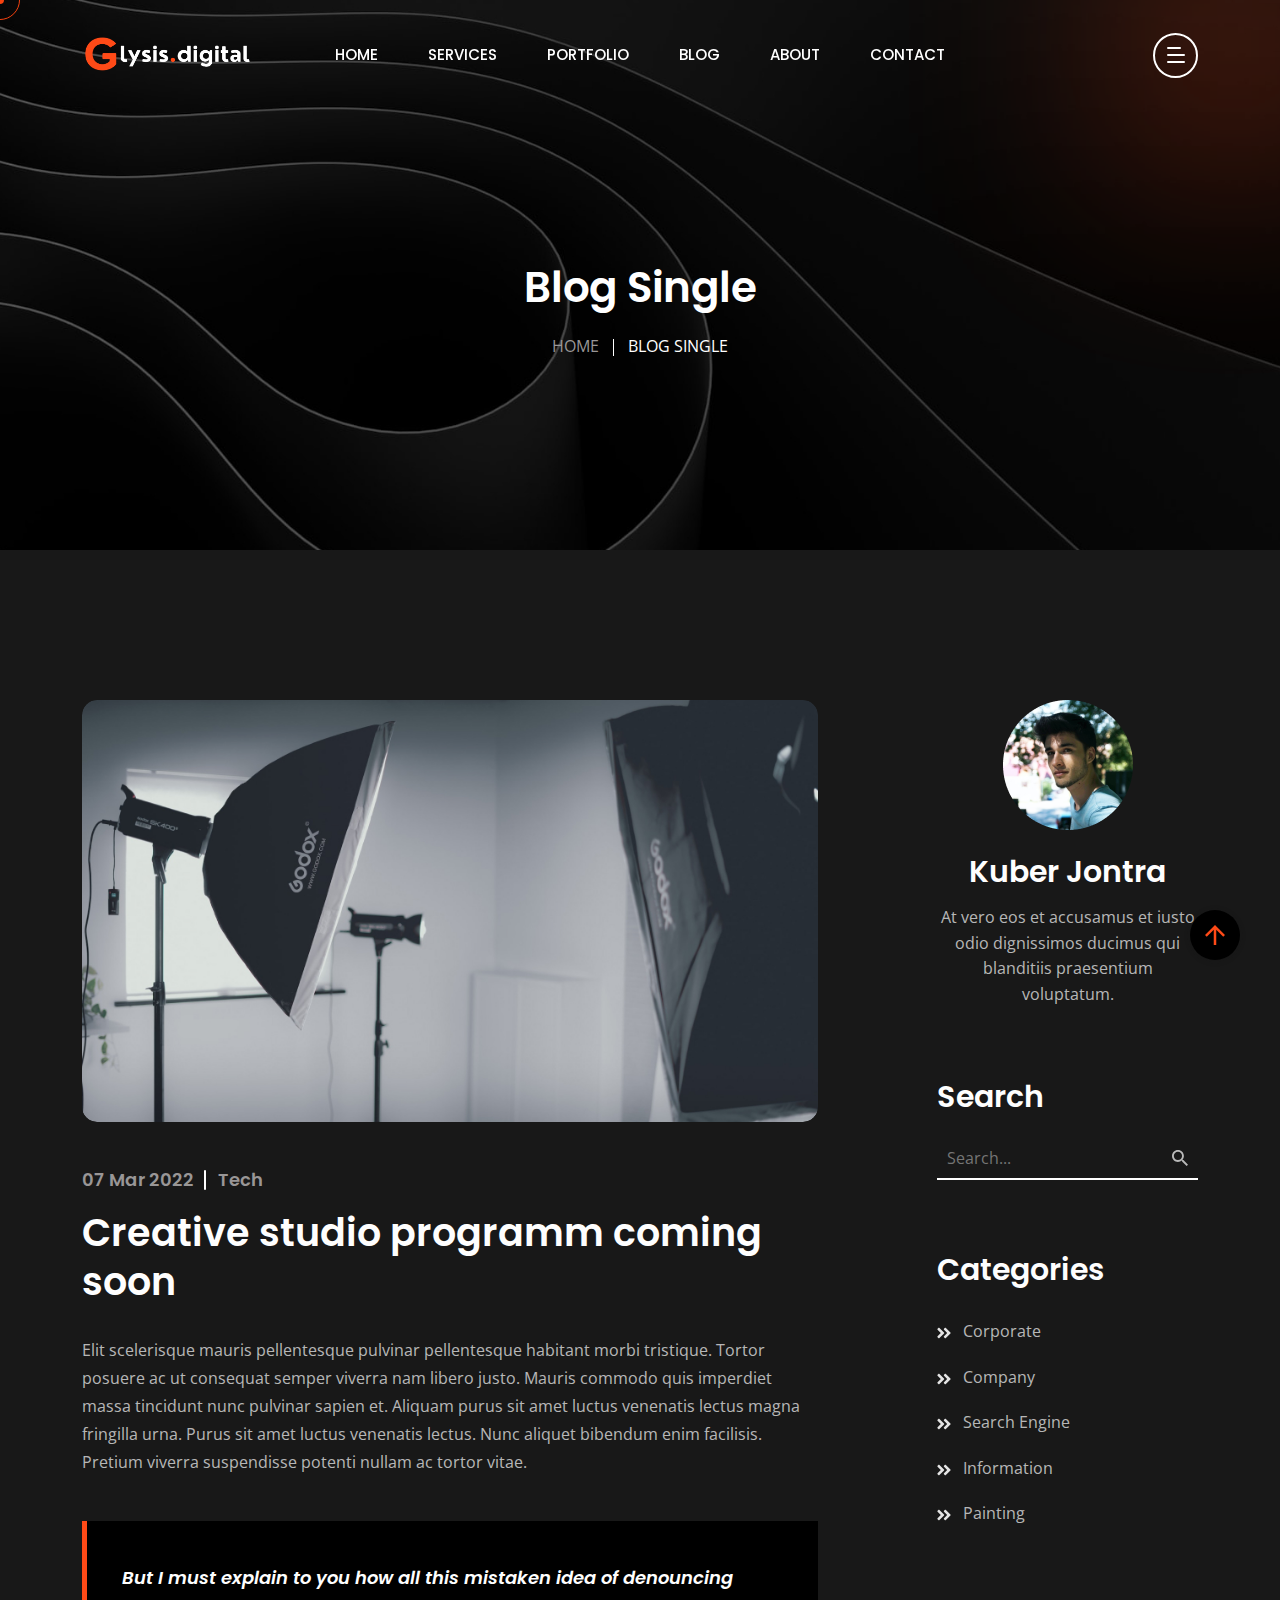
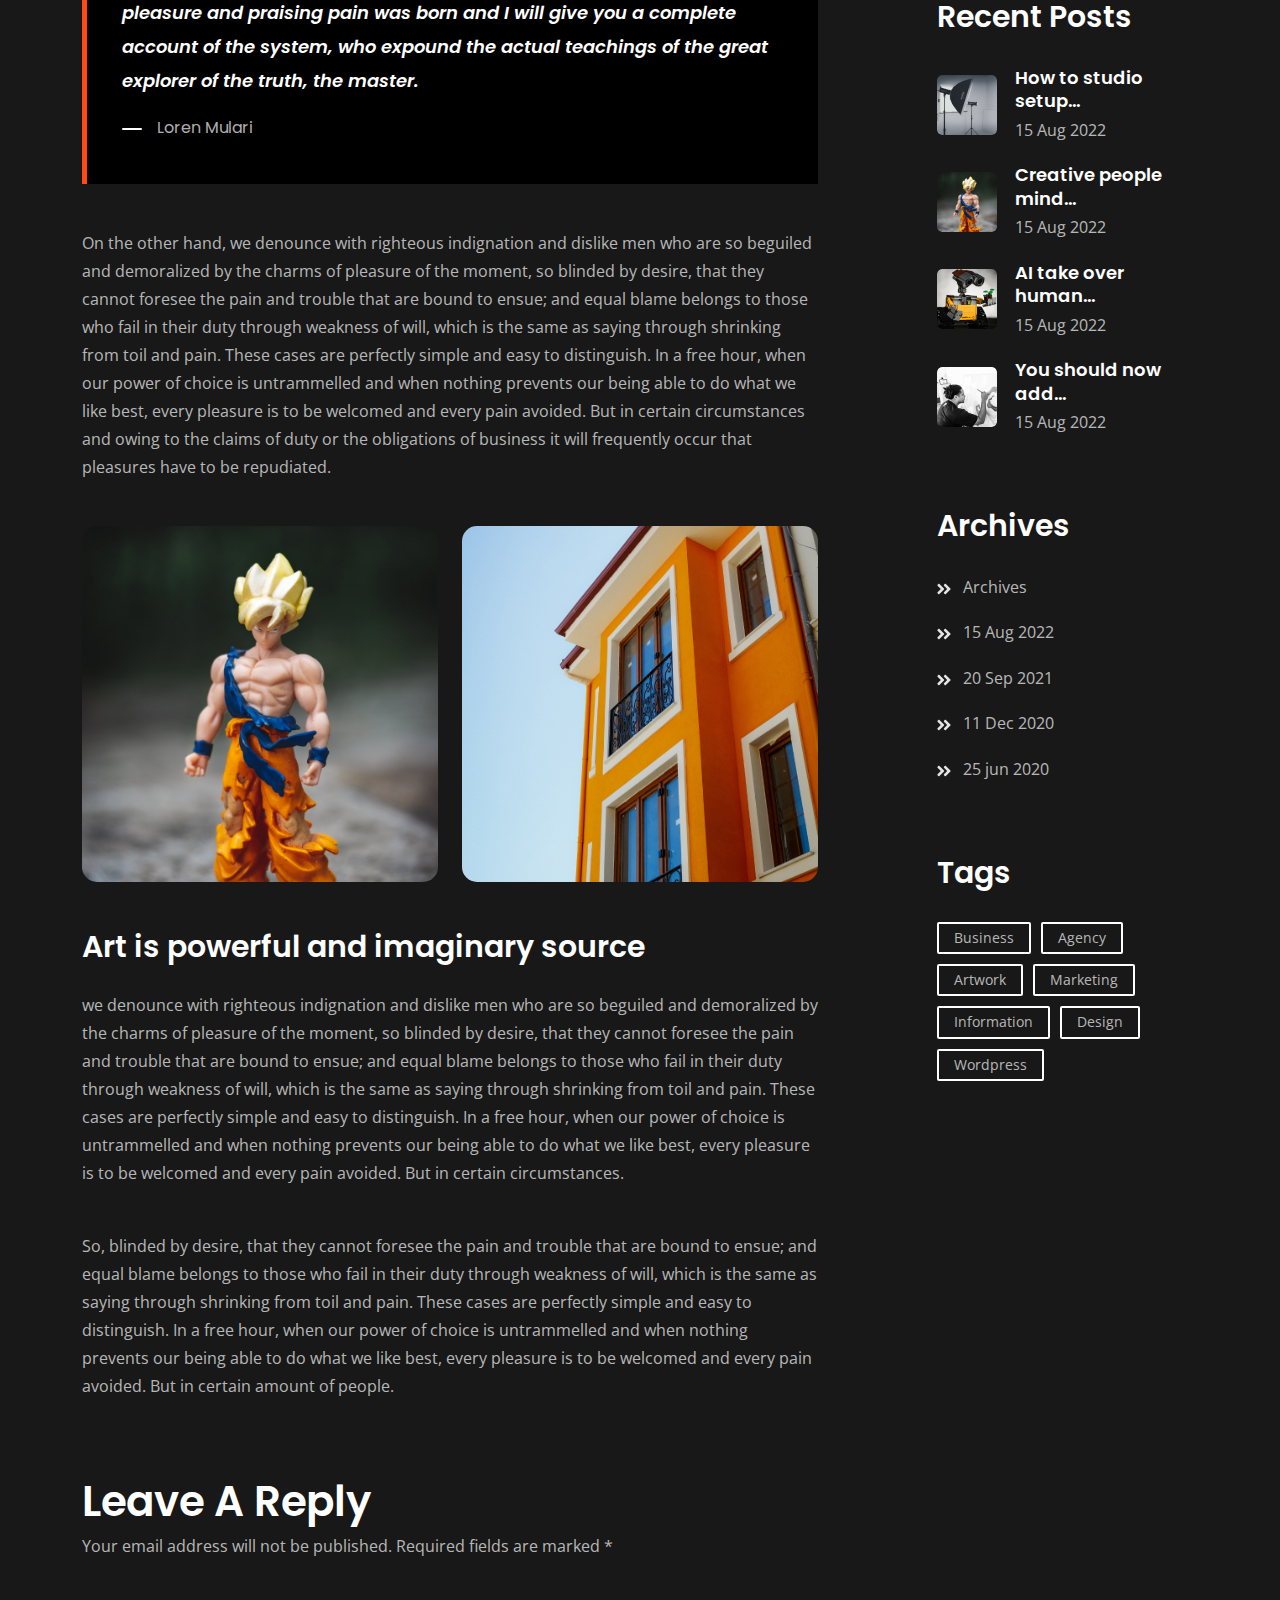
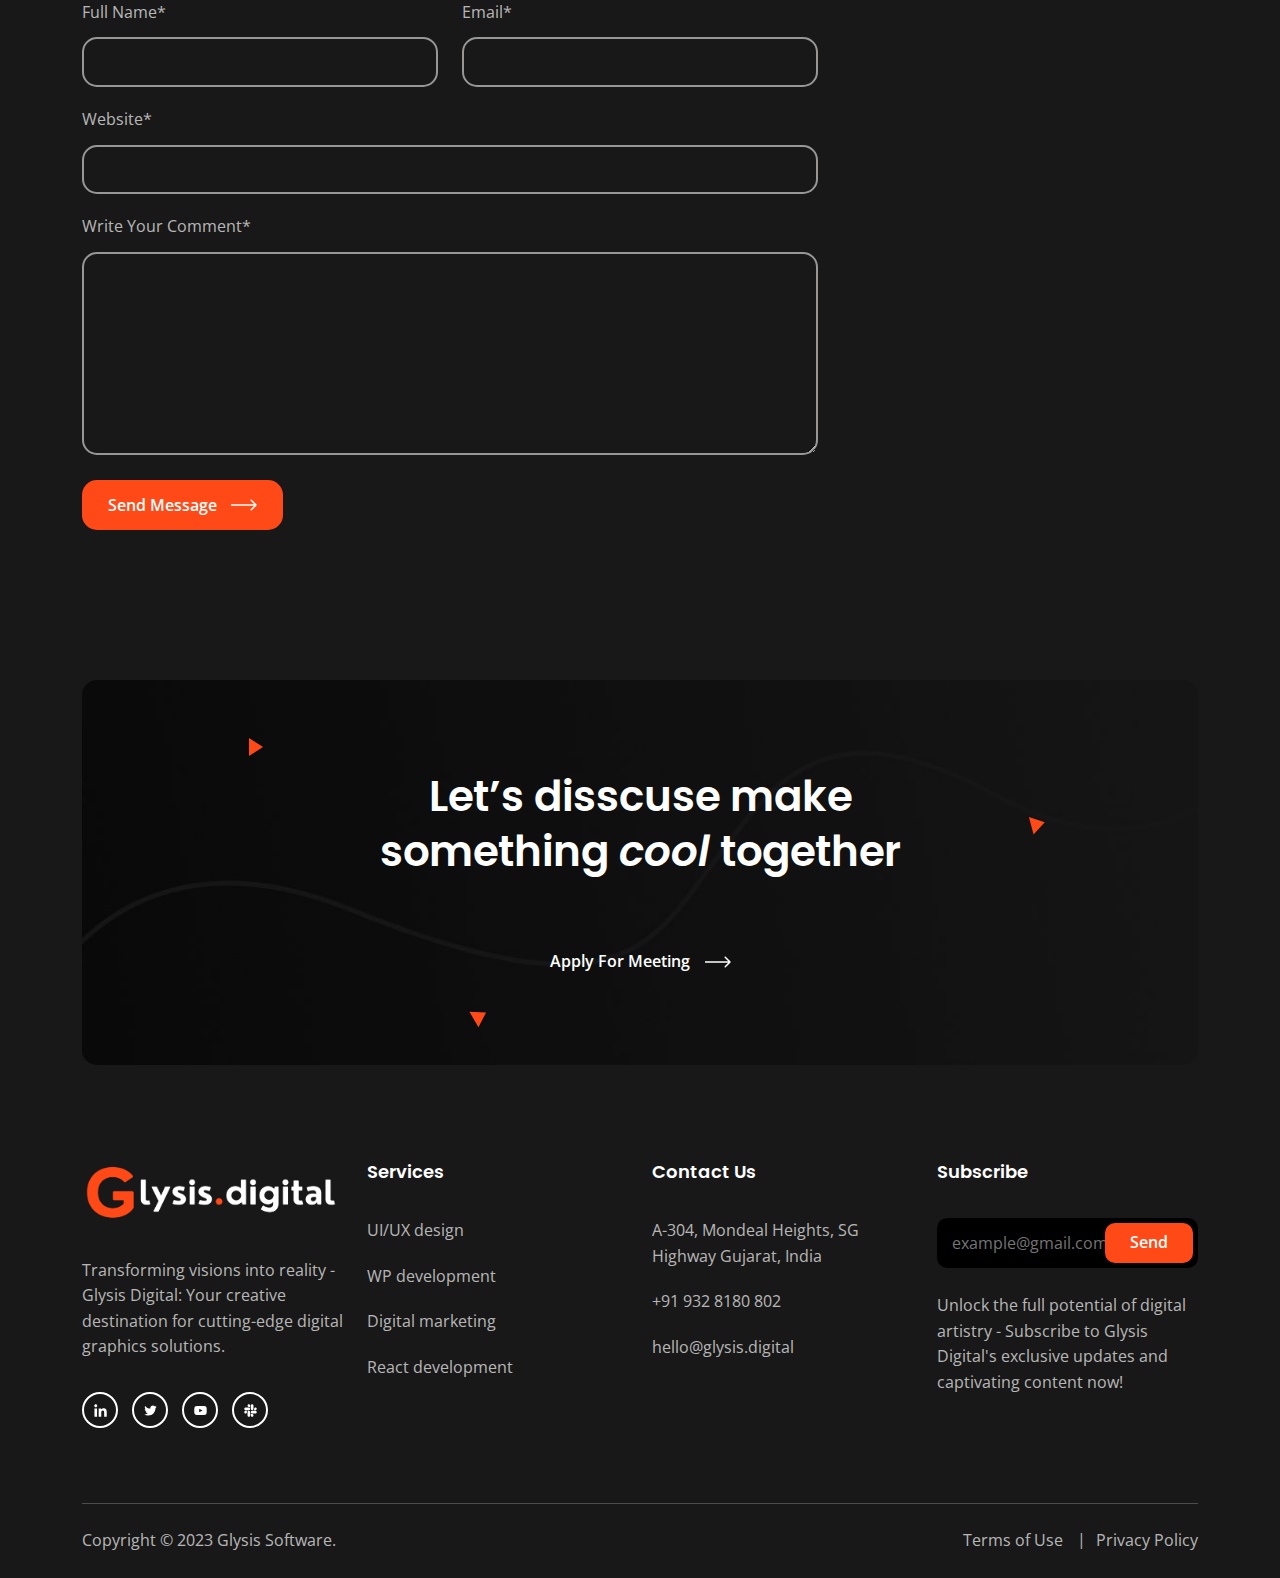
<file: blog-details.html>
<!DOCTYPE html>
<html class="no-js" lang="en">
  <head>
    <!-- Meta Tags -->
    <meta charset="utf-8">
    <meta http-equiv="x-ua-compatible" content="ie=edge">
    <meta name="viewport" content="width=device-width, initial-scale=1">
    <meta name="author" content="Laralink">
    <!-- Favicon Icon -->
    <link rel="icon" href="assets/img/favicon.png">
    <!-- Site Title -->
    <title>Arino - Creative Agency Template</title>
    <link rel="stylesheet" href="assets/css/plugins/bootstrap.min.css">
    <link rel="stylesheet" href="assets/css/plugins/fontawesome.min.css">
    <link rel="stylesheet" href="assets/css/plugins/slick.css">
    <link rel="stylesheet" href="assets/css/plugins/lightgallery.min.css">
    <link rel="stylesheet" href="assets/css/plugins/animate.css">
    <link rel="stylesheet" href="assets/css/style.css">
  </head>
  <body>
    <div class="cs-preloader cs-center">
      <div class="cs-preloader_in"></div>
    </div>
    <!-- Start Header Section -->
    <header class="cs-site_header cs-style1 text-uppercase cs-sticky_header">
      <div class="cs-main_header">
        <div class="container">
          <div class="cs-main_header_in">
            <div class="cs-main_header_left">
              <a class="cs-site_branding" href="index.html">
                <img src="assets/img/logo.png" alt="Logo">
              </a>
            </div>
            <div class="cs-main_header_center">
              <div class="cs-nav cs-primary_font cs-medium">
                <ul class="cs-nav_list">
                  <li>
                    <a href="index.html">Home</a>
                  <li>
                    <a href="service.html">Services</a>
                  </li>
                  <li>
                    <a href="portfolio.html">Portfolio</a>
                  </li>
                  <li>
                    <a href="blog.html">Blog</a>
                  </li>
                  <li>
                    <a href="about.html">About</a>
                  </li>
                  <li>
                    <a href="contact.html">Contact</a>
                  </li>
  
                </ul>
              </div>
            </div>
            <div class="cs-main_header_right">
              <div class="cs-toolbox">
                <span class="cs-icon_btn">
                  <span class="cs-icon_btn_in">
                    <span></span>
                    <span></span>
                    <span></span>
                    <span></span>
                  </span>
                </span>
              </div>
            </div>
          </div>
        </div>
      </div>
    </header>
    <div class="cs-side_header">
      <button class="cs-close"></button>
      <div class="cs-side_header_overlay"></div>
      <div class="cs-side_header_in">
        <div class="cs-side_header_shape"></div>
        <a class="cs-site_branding" href="index.html">
          <img src="assets/img/logo.png" alt="Logo">
        </a>
        <div class="cs-side_header_box">
          <h2 class="cs-side_header_heading"> Do you have a project in your <br> mind? Keep connect us. </h2>
        </div>
        <div class="cs-side_header_box">
          <h3 class="cs-side_header_title cs-primary_color">Contact Us</h3>
          <ul class="cs-contact_info cs-style1 cs-mp0">
            <li>
              <svg width="18" height="18" viewBox="0 0 18 18" fill="none" xmlns="http://www.w3.org/2000/svg">
                <path
                  d="M17 12.5C15.75 12.5 14.55 12.3 13.43 11.93C13.08 11.82 12.69 11.9 12.41 12.17L10.21 14.37C7.38 12.93 5.06 10.62 3.62 7.79L5.82 5.58C6.1 5.31 6.18 4.92 6.07 4.57C5.7 3.45 5.5 2.25 5.5 1C5.5 0.45 5.05 0 4.5 0H1C0.45 0 0 0.45 0 1C0 10.39 7.61 18 17 18C17.55 18 18 17.55 18 17V13.5C18 12.95 17.55 12.5 17 12.5ZM9 0V10L12 7H18V0H9Z"
                  fill="#FF4A17" />
              </svg>
              <span>+91 932 8180 802</span>
            </li>
            <li>
              <svg width="20" height="18" viewBox="0 0 20 18" fill="none" xmlns="http://www.w3.org/2000/svg">
                <path
                  d="M20 6.98V16C20 17.1 19.1 18 18 18H2C0.9 18 0 17.1 0 16V4C0 2.9 0.9 2 2 2H12.1C12.04 2.32 12 2.66 12 3C12 4.48 12.65 5.79 13.67 6.71L10 9L2 4V6L10 11L15.3 7.68C15.84 7.88 16.4 8 17 8C18.13 8 19.16 7.61 20 6.98ZM14 3C14 4.66 15.34 6 17 6C18.66 6 20 4.66 20 3C20 1.34 18.66 0 17 0C15.34 0 14 1.34 14 3Z"
                  fill="#FF4A17" />
              </svg>
              <span>hello@glysis.digital</span>
            </li>
            <li>
              <svg width="14" height="20" viewBox="0 0 14 20" fill="none" xmlns="http://www.w3.org/2000/svg">
                <path
                  d="M7 0C3.13 0 0 3.13 0 7C0 12.25 7 20 7 20C7 20 14 12.25 14 7C14 3.13 10.87 0 7 0ZM7 9.5C5.62 9.5 4.5 8.38 4.5 7C4.5 5.62 5.62 4.5 7 4.5C8.38 4.5 9.5 5.62 9.5 7C9.5 8.38 8.38 9.5 7 9.5Z"
                  fill="#FF4A17" />
              </svg>
              <span>A-304, Mondeal Heights, SG Highway <br>Gujarat, India </span>
            </li>
          </ul>
        </div>
        <div class="cs-side_header_box">
          <h3 class="cs-side_header_title cs-primary_color">Subscribe</h3>
          <div class="cs-newsletter cs-style1">
            <form action="#" class="cs-newsletter_form">
              <input type="email" class="cs-newsletter_input" placeholder="example@gmail.com">
              <button class="cs-newsletter_btn">
                <span>Send</span>
              </button>
            </form>
            <div class="cs-newsletter_text"> Empowering Imagination, ransforming Reality </div>
          </div>
        </div>
        <div class="cs-side_header_box">
          <div class="cs-social_btns cs-style1">
            <a href="#" class="cs-center">
              <svg width="15" height="15" viewBox="0 0 15 15" fill="none" xmlns="http://www.w3.org/2000/svg">
                <path
                  d="M4.04799 13.7497H1.45647V5.4043H4.04799V13.7497ZM2.75084 4.2659C1.92215 4.2659 1.25 3.57952 1.25 2.75084C1.25 2.35279 1.40812 1.97105 1.68958 1.68958C1.97105 1.40812 2.35279 1.25 2.75084 1.25C3.14888 1.25 3.53063 1.40812 3.81209 1.68958C4.09355 1.97105 4.25167 2.35279 4.25167 2.75084C4.25167 3.57952 3.57924 4.2659 2.75084 4.2659ZM13.7472 13.7497H11.1613V9.68722C11.1613 8.71903 11.1417 7.4774 9.81389 7.4774C8.46652 7.4774 8.26004 8.5293 8.26004 9.61747V13.7497H5.67132V5.4043H8.15681V6.54269H8.19308C8.53906 5.887 9.38421 5.19503 10.6451 5.19503C13.2679 5.19503 13.75 6.92215 13.75 9.16546V13.7497H13.7472Z"
                  fill="white"></path>
              </svg>
            </a>
            <a href="#" class="cs-center">
              <svg width="13" height="11" viewBox="0 0 13 11" fill="none" xmlns="http://www.w3.org/2000/svg">
                <path
                  d="M11.4651 2.95396C11.4731 3.065 11.4731 3.17606 11.4731 3.2871C11.4731 6.67383 8.89535 10.5761 4.18402 10.5761C2.73255 10.5761 1.38421 10.1557 0.25 9.42608C0.456226 9.44986 0.654494 9.4578 0.868655 9.4578C2.06629 9.4578 3.16879 9.0533 4.04918 8.36326C2.92291 8.33946 1.97906 7.60183 1.65386 6.5866C1.81251 6.61038 1.97112 6.62624 2.1377 6.62624C2.36771 6.62624 2.59774 6.59451 2.81188 6.53901C1.63802 6.30105 0.757595 5.26996 0.757595 4.02472V3.99301C1.09864 4.18336 1.49524 4.30233 1.91558 4.31818C1.22554 3.85814 0.773464 3.07294 0.773464 2.1846C0.773464 1.70872 0.900344 1.27249 1.12244 0.891774C2.38355 2.44635 4.27919 3.46156 6.40481 3.57262C6.36516 3.38226 6.34136 3.184 6.34136 2.9857C6.34136 1.57388 7.4835 0.423828 8.90323 0.423828C9.64086 0.423828 10.3071 0.733156 10.7751 1.23284C11.354 1.1218 11.9093 0.907643 12.401 0.614185C12.2106 1.20906 11.8061 1.70875 11.2748 2.02598C11.7903 1.97049 12.29 1.82769 12.75 1.62942C12.4011 2.13702 11.9648 2.5891 11.4651 2.95396V2.95396Z"
                  fill="white"></path>
              </svg>
            </a>
            <a href="#" class="cs-center">
              <svg width="13" height="9" viewBox="0 0 13 9" fill="none" xmlns="http://www.w3.org/2000/svg">
                <path
                  d="M12.4888 1.48066C12.345 0.939353 11.9215 0.513038 11.3837 0.368362C10.4089 0.105469 6.5 0.105469 6.5 0.105469C6.5 0.105469 2.59116 0.105469 1.61633 0.368362C1.07853 0.513061 0.65496 0.939353 0.5112 1.48066C0.25 2.4618 0.25 4.50887 0.25 4.50887C0.25 4.50887 0.25 6.55595 0.5112 7.53709C0.65496 8.0784 1.07853 8.48695 1.61633 8.63163C2.59116 8.89452 6.5 8.89452 6.5 8.89452C6.5 8.89452 10.4088 8.89452 11.3837 8.63163C11.9215 8.48695 12.345 8.0784 12.4888 7.53709C12.75 6.55595 12.75 4.50887 12.75 4.50887C12.75 4.50887 12.75 2.4618 12.4888 1.48066V1.48066ZM5.22158 6.36746V2.65029L8.48861 4.50892L5.22158 6.36746V6.36746Z"
                  fill="white"></path>
              </svg>
            </a>
            <a href="#" class="cs-center">
              <svg width="13" height="13" viewBox="0 0 13 13" fill="none" xmlns="http://www.w3.org/2000/svg">
                <path
                  d="M2.87612 8.149C2.87612 8.87165 2.28571 9.46205 1.56306 9.46205C0.840402 9.46205 0.25 8.87165 0.25 8.149C0.25 7.42634 0.840402 6.83594 1.56306 6.83594H2.87612V8.149ZM3.53795 8.149C3.53795 7.42634 4.12835 6.83594 4.851 6.83594C5.57366 6.83594 6.16406 7.42634 6.16406 8.149V11.4369C6.16406 12.1596 5.57366 12.75 4.851 12.75C4.12835 12.75 3.53795 12.1596 3.53795 11.4369V8.149ZM4.851 2.87612C4.12835 2.87612 3.53795 2.28571 3.53795 1.56306C3.53795 0.840402 4.12835 0.25 4.851 0.25C5.57366 0.25 6.16406 0.840402 6.16406 1.56306V2.87612H4.851V2.87612ZM4.851 3.53795C5.57366 3.53795 6.16406 4.12835 6.16406 4.851C6.16406 5.57366 5.57366 6.16406 4.851 6.16406H1.56306C0.840402 6.16406 0.25 5.57366 0.25 4.851C0.25 4.12835 0.840402 3.53795 1.56306 3.53795H4.851V3.53795ZM10.1239 4.851C10.1239 4.12835 10.7143 3.53795 11.4369 3.53795C12.1596 3.53795 12.75 4.12835 12.75 4.851C12.75 5.57366 12.1596 6.16406 11.4369 6.16406H10.1239V4.851V4.851ZM9.46205 4.851C9.46205 5.57366 8.87165 6.16406 8.149 6.16406C7.42634 6.16406 6.83594 5.57366 6.83594 4.851V1.56306C6.83594 0.840402 7.42634 0.25 8.149 0.25C8.87165 0.25 9.46205 0.840402 9.46205 1.56306V4.851V4.851ZM8.149 10.1239C8.87165 10.1239 9.46205 10.7143 9.46205 11.4369C9.46205 12.1596 8.87165 12.75 8.149 12.75C7.42634 12.75 6.83594 12.1596 6.83594 11.4369V10.1239H8.149ZM8.149 9.46205C7.42634 9.46205 6.83594 8.87165 6.83594 8.149C6.83594 7.42634 7.42634 6.83594 8.149 6.83594H11.4369C12.1596 6.83594 12.75 7.42634 12.75 8.149C12.75 8.87165 12.1596 9.46205 11.4369 9.46205H8.149Z"
                  fill="white"></path>
              </svg>
            </a>
          </div>
        </div>
      </div>
    </div>
    <!-- End Header Section -->
    <!-- Start Hero -->
    <div class="cs-page_heading cs-style1 cs-center text-center cs-bg" data-src="assets/img/blog_details_hero_bg.jpeg">
      <div class="container">
        <div class="cs-page_heading_in">
          <h1 class="cs-page_title cs-font_50 cs-white_color">Blog Single</h1>
          <ol class="breadcrumb text-uppercase">
            <li class="breadcrumb-item">
              <a href="index.html">Home</a>
            </li>
            <li class="breadcrumb-item active">Blog Single</li>
          </ol>
        </div>
      </div>
    </div>
    <!-- End Hero -->
    <div class="cs-height_150 cs-height_lg_80"></div>
    <!-- Start Blogs -->
    <section>
      <div class="container">
        <div class="row">
          <div class="col-lg-8">
            <div class="cs-post cs-style2">
              <div class="cs-post_thumb cs-radius_15">
                <img src="assets/img/post_5.jpeg" alt="Post" class="w-100 cs-radius_15">
              </div>
              <div class="cs-post_info">
                <div class="cs-post_meta cs-style1 cs-ternary_color cs-semi_bold cs-primary_font">
                  <span class="cs-posted_by">07 Mar 2022</span>
                  <a href="#" class="cs-post_avatar">Tech</a>
                </div>
                <h2 class="cs-post_title">Creative studio programm coming soon</h2>
                <p>Elit scelerisque mauris pellentesque pulvinar pellentesque habitant morbi tristique. Tortor posuere ac ut consequat semper viverra nam libero justo. Mauris commodo quis imperdiet massa tincidunt nunc pulvinar sapien et. Aliquam purus sit amet luctus venenatis lectus magna fringilla urna. Purus sit amet luctus venenatis lectus. Nunc aliquet bibendum enim facilisis. Pretium viverra suspendisse potenti nullam ac tortor vitae.</p>
                <blockquote class="cs-primary_font"> But I must explain to you how all this mistaken idea of denouncing pleasure and praising pain was born and I will give you a complete account of the system, who expound the actual teachings of the great explorer of the truth, the master. <small>Loren Mulari</small>
                </blockquote>
                <p>On the other hand, we denounce with righteous indignation and dislike men who are so beguiled and demoralized by the charms of pleasure of the moment, so blinded by desire, that they cannot foresee the pain and trouble that are bound to ensue; and equal blame belongs to those who fail in their duty through weakness of will, which is the same as saying through shrinking from toil and pain. These cases are perfectly simple and easy to distinguish. In a free hour, when our power of choice is untrammelled and when nothing prevents our being able to do what we like best, every pleasure is to be welcomed and every pain avoided. But in certain circumstances and owing to the claims of duty or the obligations of business it will frequently occur that pleasures have to be repudiated.</p>
                <div class="row">
                  <div class="col-md-6">
                    <img src="assets/img/blog_details_img_1.jpeg" alt="Blog Details" class="cs-radius_15 w-100">
                    <div class="cs-height_45 cs-height_lg_45"></div>
                  </div>
                  <div class="col-md-6">
                    <img src="assets/img/blog_details_img_2.jpeg" alt="Blog Details" class="cs-radius_15 w-100">
                    <div class="cs-height_45 cs-height_lg_45"></div>
                  </div>
                </div>
                <h3>Art is powerful and imaginary source</h3>
                <p>we denounce with righteous indignation and dislike men who are so beguiled and demoralized by the charms of pleasure of the moment, so blinded by desire, that they cannot foresee the pain and trouble that are bound to ensue; and equal blame belongs to those who fail in their duty through weakness of will, which is the same as saying through shrinking from toil and pain. These cases are perfectly simple and easy to distinguish. In a free hour, when our power of choice is untrammelled and when nothing prevents our being able to do what we like best, every pleasure is to be welcomed and every pain avoided. But in certain circumstances.</p>
                <p>So, blinded by desire, that they cannot foresee the pain and trouble that are bound to ensue; and equal blame belongs to those who fail in their duty through weakness of will, which is the same as saying through shrinking from toil and pain. These cases are perfectly simple and easy to distinguish. In a free hour, when our power of choice is untrammelled and when nothing prevents our being able to do what we like best, every pleasure is to be welcomed and every pain avoided. But in certain amount of people.</p>
              </div>
            </div>
            <div class="cs-height_30 cs-height_lg_30"></div>
            <h2 class="cs-font_50 cs-m0">Leave A Reply</h2>
            <div class="cs-height_5 cs-height_lg_5"></div>
            <p class="cs-m0">Your email address will not be published. Required fields are marked *</p>
            <div class="cs-height_40 cs-height_lg_30"></div>
            <form action="#" class="row">
              <div class="col-lg-6">
                <label>Full Name*</label>
                <input type="text" class="cs-form_field">
                <div class="cs-height_20 cs-height_lg_20"></div>
              </div>
              <div class="col-lg-6">
                <label>Email*</label>
                <input type="text" class="cs-form_field">
                <div class="cs-height_20 cs-height_lg_20"></div>
              </div>
              <div class="col-lg-12">
                <label>Website*</label>
                <input type="text" class="cs-form_field">
                <div class="cs-height_20 cs-height_lg_20"></div>
              </div>
              <div class="col-lg-12">
                <label>Write Your Comment*</label>
                <textarea cols="30" rows="7" class="cs-form_field"></textarea>
                <div class="cs-height_25 cs-height_lg_25"></div>
              </div>
              <div class="col-lg-12">
                <button class="cs-btn cs-style1">
                  <span>Send Message</span>
                  <svg width="26" height="12" viewBox="0 0 26 12" fill="none" xmlns="http://www.w3.org/2000/svg">
                    <path d="M25.5303 6.53033C25.8232 6.23744 25.8232 5.76256 25.5303 5.46967L20.7574 0.696699C20.4645 0.403806 19.9896 0.403806 19.6967 0.696699C19.4038 0.989593 19.4038 1.46447 19.6967 1.75736L23.9393 6L19.6967 10.2426C19.4038 10.5355 19.4038 11.0104 19.6967 11.3033C19.9896 11.5962 20.4645 11.5962 20.7574 11.3033L25.5303 6.53033ZM0 6.75H25V5.25H0V6.75Z" fill="currentColor" />
                  </svg>
                </button>
              </div>
            </form>
          </div>
          <div class="col-xl-3 col-lg-4 offset-xl-1">
            <div class="cs-height_0 cs-height_lg_80"></div>
            <div class="cs-sidebar cs-right_sidebar cs-accent_5_bg_2">
              <div class="cs-sidebar_item author_search text-center">
                <div class="cs-author_card">
                  <img src="assets/img/avatar_1.png" alt="Aauthor">
                  <h3>Kuber Jontra</h3>
                  <p>At vero eos et accusamus et iusto odio dignissimos ducimus qui blanditiis praesentium voluptatum.</p>
                </div>
              </div>
              <div class="cs-sidebar_item widget_search">
                <h4 class="cs-sidebar_widget_title">Search</h4>
                <form class="cs-sidebar_search" action="#">
                  <input type="text" placeholder="Search...">
                  <button class="cs-sidebar_search_btn">
                    <svg width="16" height="16" viewBox="0 0 16 16" fill="none" xmlns="http://www.w3.org/2000/svg">
                      <path d="M11.4351 10.0629H10.7124L10.4563 9.81589C11.3528 8.77301 11.8925 7.4191 11.8925 5.94625C11.8925 2.66209 9.23042 0 5.94625 0C2.66209 0 0 2.66209 0 5.94625C0 9.23042 2.66209 11.8925 5.94625 11.8925C7.4191 11.8925 8.77301 11.3528 9.81589 10.4563L10.0629 10.7124V11.4351L14.6369 16L16 14.6369L11.4351 10.0629ZM5.94625 10.0629C3.66838 10.0629 1.82962 8.22413 1.82962 5.94625C1.82962 3.66838 3.66838 1.82962 5.94625 1.82962C8.22413 1.82962 10.0629 3.66838 10.0629 5.94625C10.0629 8.22413 8.22413 10.0629 5.94625 10.0629Z" fill="currentColor" />
                    </svg>
                  </button>
                </form>
              </div>
              <div class="cs-sidebar_item widget_categories">
                <h4 class="cs-sidebar_widget_title">Categories</h4>
                <ul>
                  <li class="cat-item">
                    <a href="#">Corporate</a>
                  </li>
                  <li class="cat-item">
                    <a href="#">Company</a>
                  </li>
                  <li class="cat-item">
                    <a href="#">Search Engine</a>
                  </li>
                  <li class="cat-item">
                    <a href="#">Information</a>
                  </li>
                  <li class="cat-item">
                    <a href="#">Painting</a>
                  </li>
                </ul>
              </div>
              <div class="cs-sidebar_item">
                <h4 class="cs-sidebar_widget_title">Recent Posts</h4>
                <ul class="cs-recent_posts">
                  <li>
                    <div class="cs-recent_post">
                      <a href="#" class="cs-recent_post_thumb">
                        <div class="cs-recent_post_thumb_in cs-bg" data-src="assets/img/recent_post_1.jpeg"></div>
                      </a>
                      <div class="cs-recent_post_info">
                        <h3 class="cs-recent_post_title">
                          <a href="#">How to studio setup...</a>
                        </h3>
                        <div class="cs-recent_post_date cs-primary_40_color">15 Aug 2022</div>
                      </div>
                    </div>
                  </li>
                  <li>
                    <div class="cs-recent_post">
                      <a href="#" class="cs-recent_post_thumb">
                        <div class="cs-recent_post_thumb_in cs-bg" data-src="assets/img/recent_post_2.jpeg"></div>
                      </a>
                      <div class="cs-recent_post_info">
                        <h3 class="cs-recent_post_title">
                          <a href="#">Creative people mind...</a>
                        </h3>
                        <div class="cs-recent_post_date cs-primary_40_color">15 Aug 2022</div>
                      </div>
                    </div>
                  </li>
                  <li>
                    <div class="cs-recent_post">
                      <a href="#" class="cs-recent_post_thumb">
                        <div class="cs-recent_post_thumb_in cs-bg" data-src="assets/img/recent_post_3.jpeg"></div>
                      </a>
                      <div class="cs-recent_post_info">
                        <h3 class="cs-recent_post_title">
                          <a href="#">AI take over human...</a>
                        </h3>
                        <div class="cs-recent_post_date cs-primary_40_color">15 Aug 2022</div>
                      </div>
                    </div>
                  </li>
                  <li>
                    <div class="cs-recent_post">
                      <a href="#" class="cs-recent_post_thumb">
                        <div class="cs-recent_post_thumb_in cs-bg" data-src="assets/img/recent_post_4.jpeg"></div>
                      </a>
                      <div class="cs-recent_post_info">
                        <h3 class="cs-recent_post_title">
                          <a href="#">You should now add...</a>
                        </h3>
                        <div class="cs-recent_post_date cs-primary_40_color">15 Aug 2022</div>
                      </div>
                    </div>
                  </li>
                </ul>
              </div>
              <div class="cs-sidebar_item widget_archive">
                <h4 class="cs-sidebar_widget_title">Archives</h4>
                <ul>
                  <li>
                    <a href="#">Archives</a>
                  </li>
                  <li>
                    <a href="#">15 Aug 2022</a>
                  </li>
                  <li>
                    <a href="#">20 Sep 2021</a>
                  </li>
                  <li>
                    <a href="#">11 Dec 2020</a>
                  </li>
                  <li>
                    <a href="#">25 jun 2020</a>
                  </li>
                </ul>
              </div>
              <div class="cs-sidebar_item widget_tag_cloud">
                <h4 class="cs-sidebar_widget_title">Tags</h4>
                <div class="tagcloud">
                  <a href="#" class="tag-cloud-link">Business</a>
                  <a href="#" class="tag-cloud-link">Agency</a>
                  <a href="#" class="tag-cloud-link">Artwork</a>
                  <a href="#" class="tag-cloud-link">Marketing</a>
                  <a href="#" class="tag-cloud-link">Information</a>
                  <a href="#" class="tag-cloud-link">Design</a>
                  <a href="#" class="tag-cloud-link">Wordpress</a>
                </div>
              </div>
            </div>
          </div>
        </div>
      </div>
    </section>
    <!-- End Blogs -->
    <div class="cs-height_150 cs-height_lg_80"></div>
    <!-- Start CTA -->
    <section>
      <div class="container">
        <div class="cs-cta cs-style1 cs-bg text-center cs-shape_wrap_1 cs-position_1" data-src="assets/img/cta_bg.jpeg">
          <div class="cs-shape_1"></div>
          <div class="cs-shape_1"></div>
          <div class="cs-shape_1"></div>
          <div class="cs-cta_in">
            <h2 class="cs-cta_title cs-semi_bold cs-m0">Let’s disscuse make <br>something <i>cool</i> together </h2>
            <div class="cs-height_70 cs-height_lg_30"></div>
            <a href="contact.html" class="cs-text_btn">
              <span>Apply For Meeting</span>
              <svg width="26" height="12" viewBox="0 0 26 12" fill="none" xmlns="http://www.w3.org/2000/svg">
                <path d="M25.5307 6.53033C25.8236 6.23744 25.8236 5.76256 25.5307 5.46967L20.7577 0.696699C20.4648 0.403806 19.99 0.403806 19.6971 0.696699C19.4042 0.989593 19.4042 1.46447 19.6971 1.75736L23.9397 6L19.6971 10.2426C19.4042 10.5355 19.4042 11.0104 19.6971 11.3033C19.99 11.5962 20.4648 11.5962 20.7577 11.3033L25.5307 6.53033ZM0.000366211 6.75H25.0004V5.25H0.000366211V6.75Z" fill="currentColor" />
              </svg>
            </a>
          </div>
        </div>
      </div>
    </section>
    <!-- End CTA -->
    <!-- Start Footer -->
    <footer class="cs-fooer">
      <div class="cs-fooer_main">
        <div class="container">
          <div class="row">
            <div class="col-lg-3 col-sm-6">
              <div class="cs-footer_item">
                <div class="cs-text_widget">
                  <img src="assets/img/logo.png" alt="Thumb">
                  <p>Transforming visions into reality - Glysis Digital: Your creative destination for cutting-edge digital graphics solutions. </p>
                </div>
                <div class="cs-social_btns cs-style1">
                  <a href="https://www.linkedin.com/company/glysis-digital/" class="cs-center">
                    <svg width="15" height="15" viewBox="0 0 15 15" fill="none" xmlns="http://www.w3.org/2000/svg">
                      <path
                        d="M4.04799 13.7497H1.45647V5.4043H4.04799V13.7497ZM2.75084 4.2659C1.92215 4.2659 1.25 3.57952 1.25 2.75084C1.25 2.35279 1.40812 1.97105 1.68958 1.68958C1.97105 1.40812 2.35279 1.25 2.75084 1.25C3.14888 1.25 3.53063 1.40812 3.81209 1.68958C4.09355 1.97105 4.25167 2.35279 4.25167 2.75084C4.25167 3.57952 3.57924 4.2659 2.75084 4.2659ZM13.7472 13.7497H11.1613V9.68722C11.1613 8.71903 11.1417 7.4774 9.81389 7.4774C8.46652 7.4774 8.26004 8.5293 8.26004 9.61747V13.7497H5.67132V5.4043H8.15681V6.54269H8.19308C8.53906 5.887 9.38421 5.19503 10.6451 5.19503C13.2679 5.19503 13.75 6.92215 13.75 9.16546V13.7497H13.7472Z"
                        fill="white" />
                    </svg>
                  </a>
                  <a href="#" class="cs-center">
                    <svg width="13" height="11" viewBox="0 0 13 11" fill="none" xmlns="http://www.w3.org/2000/svg">
                      <path
                        d="M11.4651 2.95396C11.4731 3.065 11.4731 3.17606 11.4731 3.2871C11.4731 6.67383 8.89535 10.5761 4.18402 10.5761C2.73255 10.5761 1.38421 10.1557 0.25 9.42608C0.456226 9.44986 0.654494 9.4578 0.868655 9.4578C2.06629 9.4578 3.16879 9.0533 4.04918 8.36326C2.92291 8.33946 1.97906 7.60183 1.65386 6.5866C1.81251 6.61038 1.97112 6.62624 2.1377 6.62624C2.36771 6.62624 2.59774 6.59451 2.81188 6.53901C1.63802 6.30105 0.757595 5.26996 0.757595 4.02472V3.99301C1.09864 4.18336 1.49524 4.30233 1.91558 4.31818C1.22554 3.85814 0.773464 3.07294 0.773464 2.1846C0.773464 1.70872 0.900344 1.27249 1.12244 0.891774C2.38355 2.44635 4.27919 3.46156 6.40481 3.57262C6.36516 3.38226 6.34136 3.184 6.34136 2.9857C6.34136 1.57388 7.4835 0.423828 8.90323 0.423828C9.64086 0.423828 10.3071 0.733156 10.7751 1.23284C11.354 1.1218 11.9093 0.907643 12.401 0.614185C12.2106 1.20906 11.8061 1.70875 11.2748 2.02598C11.7903 1.97049 12.29 1.82769 12.75 1.62942C12.4011 2.13702 11.9648 2.5891 11.4651 2.95396V2.95396Z"
                        fill="white" />
                    </svg>
                  </a>
                  <a href="#" class="cs-center">
                    <svg width="13" height="9" viewBox="0 0 13 9" fill="none" xmlns="http://www.w3.org/2000/svg">
                      <path
                        d="M12.4888 1.48066C12.345 0.939353 11.9215 0.513038 11.3837 0.368362C10.4089 0.105469 6.5 0.105469 6.5 0.105469C6.5 0.105469 2.59116 0.105469 1.61633 0.368362C1.07853 0.513061 0.65496 0.939353 0.5112 1.48066C0.25 2.4618 0.25 4.50887 0.25 4.50887C0.25 4.50887 0.25 6.55595 0.5112 7.53709C0.65496 8.0784 1.07853 8.48695 1.61633 8.63163C2.59116 8.89452 6.5 8.89452 6.5 8.89452C6.5 8.89452 10.4088 8.89452 11.3837 8.63163C11.9215 8.48695 12.345 8.0784 12.4888 7.53709C12.75 6.55595 12.75 4.50887 12.75 4.50887C12.75 4.50887 12.75 2.4618 12.4888 1.48066V1.48066ZM5.22158 6.36746V2.65029L8.48861 4.50892L5.22158 6.36746V6.36746Z"
                        fill="white" />
                    </svg>
                  </a>
                  <a href="#" class="cs-center">
                    <svg width="13" height="13" viewBox="0 0 13 13" fill="none" xmlns="http://www.w3.org/2000/svg">
                      <path
                        d="M2.87612 8.149C2.87612 8.87165 2.28571 9.46205 1.56306 9.46205C0.840402 9.46205 0.25 8.87165 0.25 8.149C0.25 7.42634 0.840402 6.83594 1.56306 6.83594H2.87612V8.149ZM3.53795 8.149C3.53795 7.42634 4.12835 6.83594 4.851 6.83594C5.57366 6.83594 6.16406 7.42634 6.16406 8.149V11.4369C6.16406 12.1596 5.57366 12.75 4.851 12.75C4.12835 12.75 3.53795 12.1596 3.53795 11.4369V8.149ZM4.851 2.87612C4.12835 2.87612 3.53795 2.28571 3.53795 1.56306C3.53795 0.840402 4.12835 0.25 4.851 0.25C5.57366 0.25 6.16406 0.840402 6.16406 1.56306V2.87612H4.851V2.87612ZM4.851 3.53795C5.57366 3.53795 6.16406 4.12835 6.16406 4.851C6.16406 5.57366 5.57366 6.16406 4.851 6.16406H1.56306C0.840402 6.16406 0.25 5.57366 0.25 4.851C0.25 4.12835 0.840402 3.53795 1.56306 3.53795H4.851V3.53795ZM10.1239 4.851C10.1239 4.12835 10.7143 3.53795 11.4369 3.53795C12.1596 3.53795 12.75 4.12835 12.75 4.851C12.75 5.57366 12.1596 6.16406 11.4369 6.16406H10.1239V4.851V4.851ZM9.46205 4.851C9.46205 5.57366 8.87165 6.16406 8.149 6.16406C7.42634 6.16406 6.83594 5.57366 6.83594 4.851V1.56306C6.83594 0.840402 7.42634 0.25 8.149 0.25C8.87165 0.25 9.46205 0.840402 9.46205 1.56306V4.851V4.851ZM8.149 10.1239C8.87165 10.1239 9.46205 10.7143 9.46205 11.4369C9.46205 12.1596 8.87165 12.75 8.149 12.75C7.42634 12.75 6.83594 12.1596 6.83594 11.4369V10.1239H8.149ZM8.149 9.46205C7.42634 9.46205 6.83594 8.87165 6.83594 8.149C6.83594 7.42634 7.42634 6.83594 8.149 6.83594H11.4369C12.1596 6.83594 12.75 7.42634 12.75 8.149C12.75 8.87165 12.1596 9.46205 11.4369 9.46205H8.149Z"
                        fill="white" />
                    </svg>
                  </a>
                </div>
              </div>
            </div>
            <div class="col-lg-3 col-sm-6">
              <div class="cs-footer_item">
                <h2 class="cs-widget_title">Services</h2>
                <ul class="cs-menu_widget cs-mp0">
                  <li>
                    <a href="service-details.html">UI/UX design</a>
                  </li>
                  <li>
                    <a href="service-details.html">WP development</a>
                  </li>
                  <li>
                    <a href="service-details.html">Digital marketing</a>
                  </li>
                  <li>
                    <a href="service-details.html">React development</a>
                  </li>
                </ul>
              </div>
            </div>
            <div class="col-lg-3 col-sm-6">
              <div class="cs-footer_item">
                <h2 class="cs-widget_title">Contact Us</h2>
                <ul class="cs-menu_widget cs-mp0">
                  <li>A-304, Mondeal Heights, SG Highway Gujarat, India </li>
                  <li><a href="tel:+91 932 8180 802">+91 932 8180 802</a></li>
                  <li><a href="mailto:hello@glysis.digital">hello@glysis.digital</a></li>
                </ul>
              </div>
            </div>
            <div class="col-lg-3 col-sm-6">
              <div class="cs-footer_item">
                <h2 class="cs-widget_title">Subscribe</h2>
                <div class="cs-newsletter cs-style1">
                  <form action="#" class="cs-newsletter_form">
                    <input type="email" class="cs-newsletter_input" placeholder="example@gmail.com">
                    <button class="cs-newsletter_btn">
                      <span>Send</span>
                    </button>
                  </form>
                  <div class="cs-newsletter_text"> Unlock the full potential of digital artistry - Subscribe to Glysis Digital's exclusive updates and captivating content now! </div>
                </div>
              </div>
            </div>
          </div>
        </div>
      </div>
      <div class="container">
        <div class="cs-bottom_footer">
          <div class="cs-bottom_footer_left">
            <div class="cs-copyright">Copyright © 2023 Glysis Software.</div>
          </div>
          <div class="cs-bottom_footer_right">
            <ul class="cs-footer_links cs-mp0">
              <li>
                <a href="">Terms of Use</a>
              </li>
              <li>
                <a href="">Privacy Policy</a>
              </li>
            </ul>
          </div>
        </div>
      </div>
    </footer>
    <!-- End Footer -->
    <span class="cs-scrollup">
      <svg width="20" height="20" viewBox="0 0 20 20" fill="none" xmlns="http://www.w3.org/2000/svg">
        <path d="M0 10L1.7625 11.7625L8.75 4.7875V20H11.25V4.7875L18.225 11.775L20 10L10 0L0 10Z" fill="currentColor" />
      </svg>
    </span>
    <!-- Start Video Popup -->
    <div class="cs-video_popup">
      <div class="cs-video_popup_overlay"></div>
      <div class="cs-video_popup_content">
        <div class="cs-video_popup_layer"></div>
        <div class="cs-video_popup_container">
          <div class="cs-video_popup_align">
            <div class="embed-responsive embed-responsive-16by9">
              <iframe class="embed-responsive-item" src="about:blank"></iframe>
            </div>
          </div>
          <div class="cs-video_popup_close"></div>
        </div>
      </div>
    </div>
    <!-- End Video Popup -->
    <!-- Script -->
    <script src="assets/js/plugins/jquery-3.6.0.min.js"></script>
    <script src="assets/js/plugins/isotope.pkg.min.js"></script>
    <script src="assets/js/plugins/jquery.slick.min.js"></script>
    <script src="assets/js/plugins/jquery.counter.min.js"></script>
    <script src="assets/js/plugins/lightgallery.min.js"></script>
    <script src="assets/js/plugins/wow.min.js"></script>
    <script src="assets/js/plugins/gsap.min.js"></script>
    <script src="assets/js/main.js"></script>
  </body>
</html>
</file>
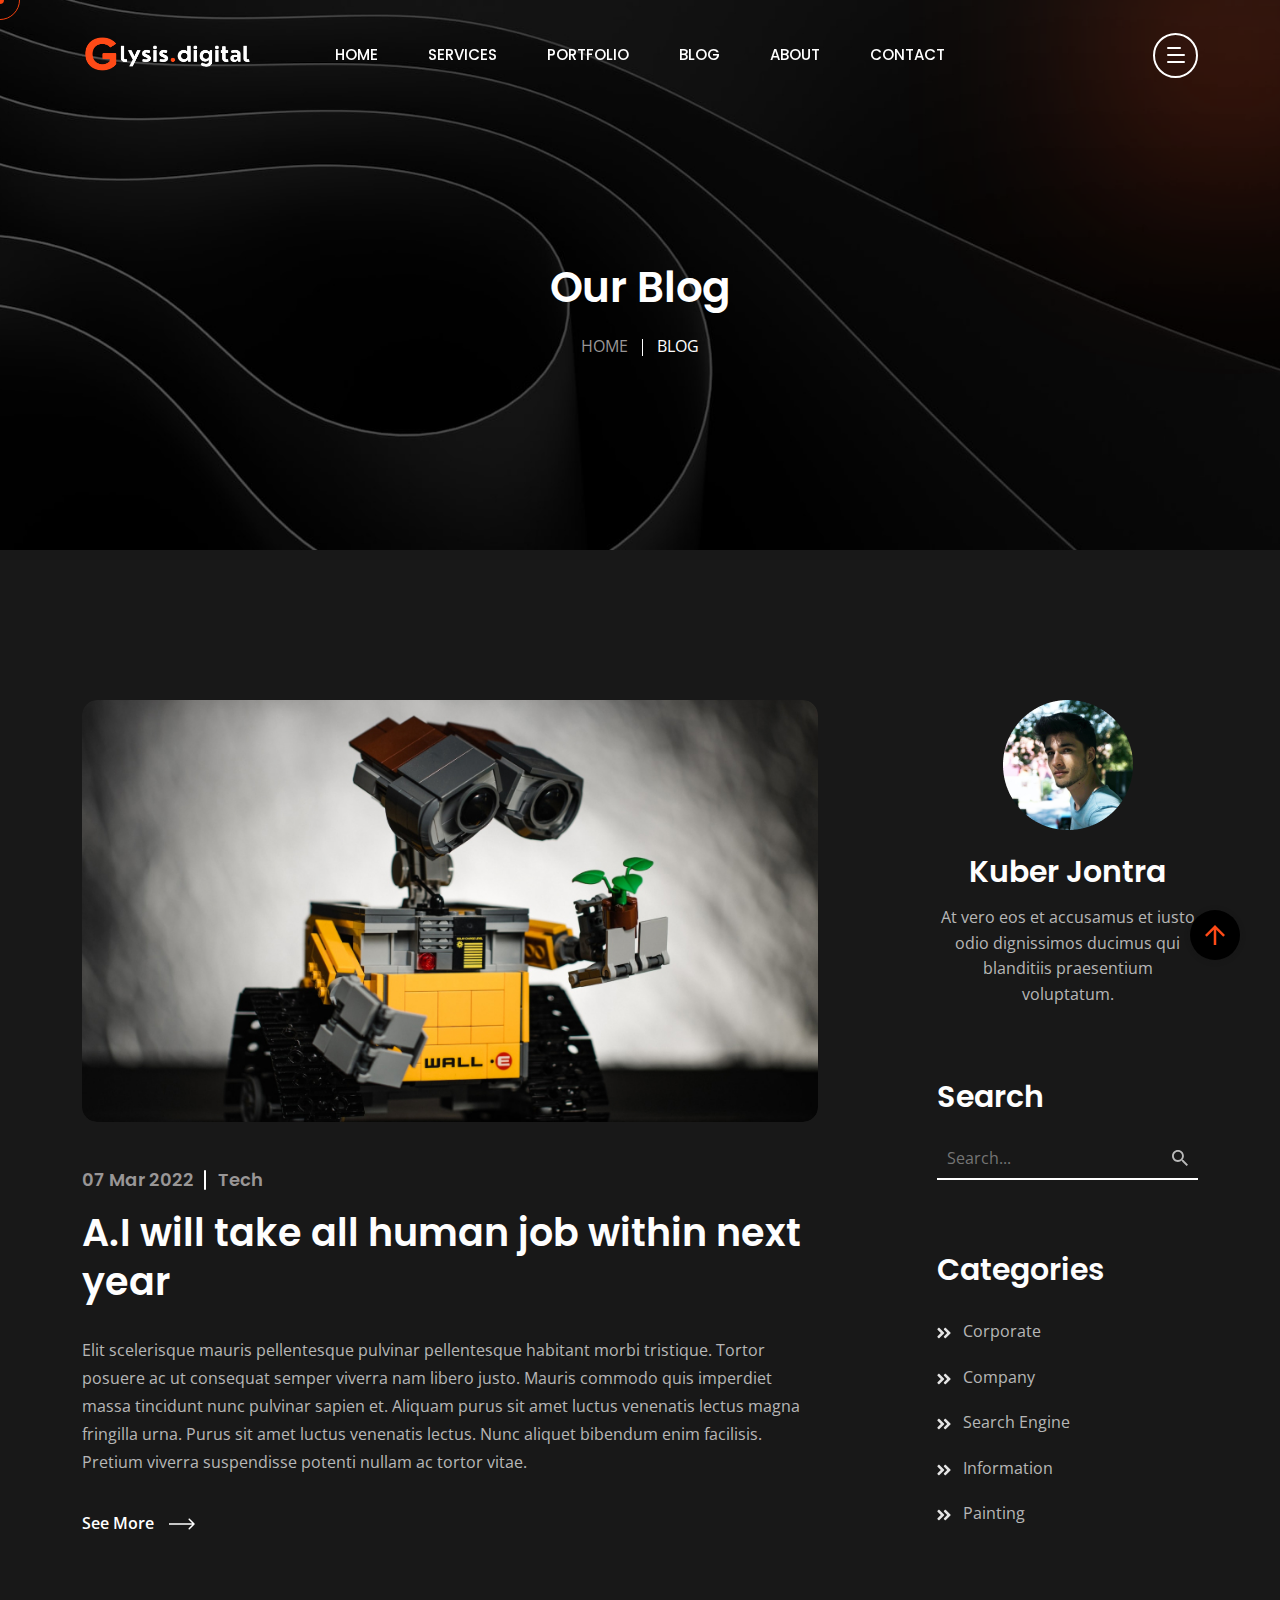
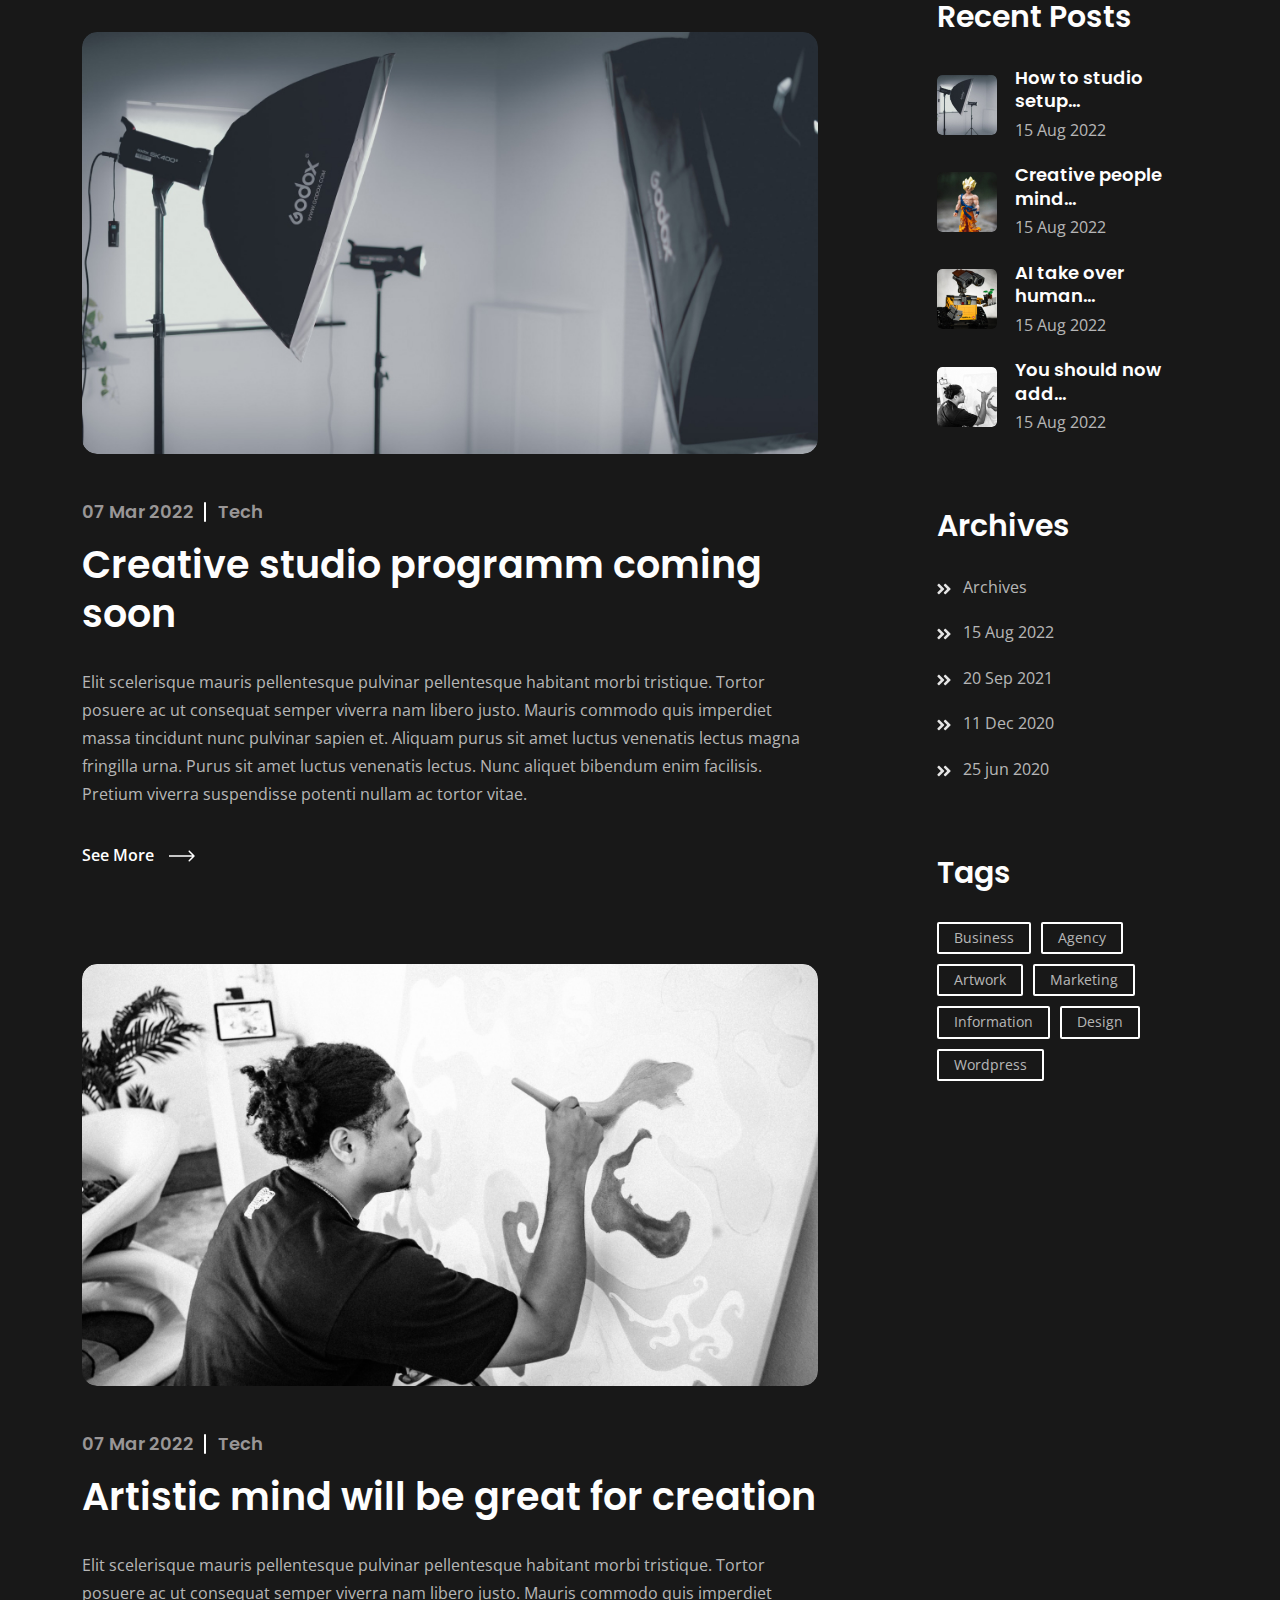
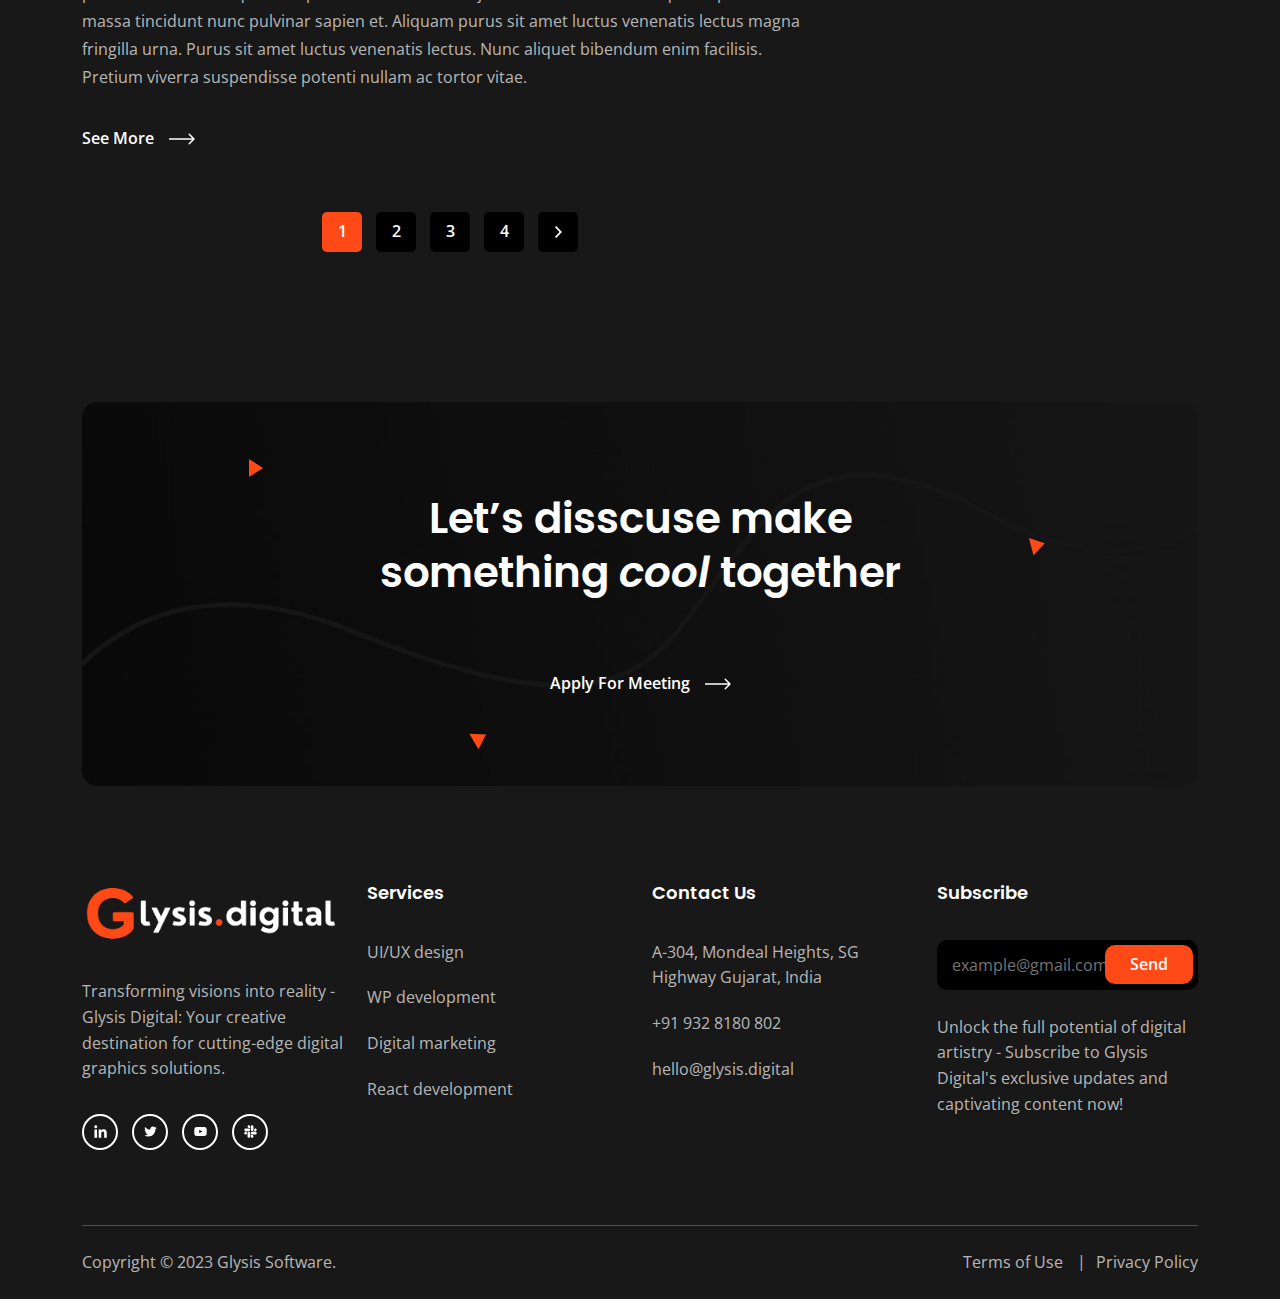
<file: blog.html>
<!DOCTYPE html>
<html class="no-js" lang="en">
  <head>
    <!-- Meta Tags -->
    <meta charset="utf-8">
    <meta http-equiv="x-ua-compatible" content="ie=edge">
    <meta name="viewport" content="width=device-width, initial-scale=1">
    <meta name="author" content="Laralink">
    <!-- Favicon Icon -->
    <link rel="icon" href="assets/img/favicon.png">
    <!-- Site Title -->
    <title>Arino - Creative Agency Template</title>
    <link rel="stylesheet" href="assets/css/plugins/bootstrap.min.css">
    <link rel="stylesheet" href="assets/css/plugins/fontawesome.min.css">
    <link rel="stylesheet" href="assets/css/plugins/slick.css">
    <link rel="stylesheet" href="assets/css/plugins/lightgallery.min.css">
    <link rel="stylesheet" href="assets/css/plugins/animate.css">
    <link rel="stylesheet" href="assets/css/style.css">
  </head>
  <body>
    <div class="cs-preloader cs-center">
      <div class="cs-preloader_in"></div>
    </div>
    <!-- Start Header Section -->
    <header class="cs-site_header cs-style1 text-uppercase cs-sticky_header">
      <div class="cs-main_header">
        <div class="container">
          <div class="cs-main_header_in">
            <div class="cs-main_header_left">
              <a class="cs-site_branding" href="index.html">
                <img src="assets/img/logo.png" alt="Logo">
              </a>
            </div>
            <div class="cs-main_header_center">
              <div class="cs-nav cs-primary_font cs-medium">
                <ul class="cs-nav_list">
                  <li>
                    <a href="index.html">Home</a>
                  <li>
                    <a href="service.html">Services</a>
                  </li>
                  <li>
                    <a href="portfolio.html">Portfolio</a>
                  </li>
                  <li>
                    <a href="blog.html">Blog</a>
                  </li>
                  <li>
                    <a href="about.html">About</a>
                  </li>
                  <li>
                    <a href="contact.html">Contact</a>
                  </li>
  
                </ul>
              </div>
            </div>
            <div class="cs-main_header_right">
              <div class="cs-toolbox">
                <span class="cs-icon_btn">
                  <span class="cs-icon_btn_in">
                    <span></span>
                    <span></span>
                    <span></span>
                    <span></span>
                  </span>
                </span>
              </div>
            </div>
          </div>
        </div>
      </div>
    </header>
    <div class="cs-side_header">
      <button class="cs-close"></button>
      <div class="cs-side_header_overlay"></div>
      <div class="cs-side_header_in">
        <div class="cs-side_header_shape"></div>
        <a class="cs-site_branding" href="index.html">
          <img src="assets/img/logo.png" alt="Logo">
        </a>
        <div class="cs-side_header_box">
          <h2 class="cs-side_header_heading"> Do you have a project in your <br> mind? Keep connect us. </h2>
        </div>
        <div class="cs-side_header_box">
          <h3 class="cs-side_header_title cs-primary_color">Contact Us</h3>
          <ul class="cs-contact_info cs-style1 cs-mp0">
            <li>
              <svg width="18" height="18" viewBox="0 0 18 18" fill="none" xmlns="http://www.w3.org/2000/svg">
                <path
                  d="M17 12.5C15.75 12.5 14.55 12.3 13.43 11.93C13.08 11.82 12.69 11.9 12.41 12.17L10.21 14.37C7.38 12.93 5.06 10.62 3.62 7.79L5.82 5.58C6.1 5.31 6.18 4.92 6.07 4.57C5.7 3.45 5.5 2.25 5.5 1C5.5 0.45 5.05 0 4.5 0H1C0.45 0 0 0.45 0 1C0 10.39 7.61 18 17 18C17.55 18 18 17.55 18 17V13.5C18 12.95 17.55 12.5 17 12.5ZM9 0V10L12 7H18V0H9Z"
                  fill="#FF4A17" />
              </svg>
              <span>+91 932 8180 802</span>
            </li>
            <li>
              <svg width="20" height="18" viewBox="0 0 20 18" fill="none" xmlns="http://www.w3.org/2000/svg">
                <path
                  d="M20 6.98V16C20 17.1 19.1 18 18 18H2C0.9 18 0 17.1 0 16V4C0 2.9 0.9 2 2 2H12.1C12.04 2.32 12 2.66 12 3C12 4.48 12.65 5.79 13.67 6.71L10 9L2 4V6L10 11L15.3 7.68C15.84 7.88 16.4 8 17 8C18.13 8 19.16 7.61 20 6.98ZM14 3C14 4.66 15.34 6 17 6C18.66 6 20 4.66 20 3C20 1.34 18.66 0 17 0C15.34 0 14 1.34 14 3Z"
                  fill="#FF4A17" />
              </svg>
              <span>hello@glysis.digital</span>
            </li>
            <li>
              <svg width="14" height="20" viewBox="0 0 14 20" fill="none" xmlns="http://www.w3.org/2000/svg">
                <path
                  d="M7 0C3.13 0 0 3.13 0 7C0 12.25 7 20 7 20C7 20 14 12.25 14 7C14 3.13 10.87 0 7 0ZM7 9.5C5.62 9.5 4.5 8.38 4.5 7C4.5 5.62 5.62 4.5 7 4.5C8.38 4.5 9.5 5.62 9.5 7C9.5 8.38 8.38 9.5 7 9.5Z"
                  fill="#FF4A17" />
              </svg>
              <span>A-304, Mondeal Heights, SG Highway <br>Gujarat, India </span>
            </li>
          </ul>
        </div>
        <div class="cs-side_header_box">
          <h3 class="cs-side_header_title cs-primary_color">Subscribe</h3>
          <div class="cs-newsletter cs-style1">
            <form action="#" class="cs-newsletter_form">
              <input type="email" class="cs-newsletter_input" placeholder="example@gmail.com">
              <button class="cs-newsletter_btn">
                <span>Send</span>
              </button>
            </form>
            <div class="cs-newsletter_text"> Empowering Imagination, ransforming Reality </div>
          </div>
        </div>
        <div class="cs-side_header_box">
          <div class="cs-social_btns cs-style1">
            <a href="#" class="cs-center">
              <svg width="15" height="15" viewBox="0 0 15 15" fill="none" xmlns="http://www.w3.org/2000/svg">
                <path
                  d="M4.04799 13.7497H1.45647V5.4043H4.04799V13.7497ZM2.75084 4.2659C1.92215 4.2659 1.25 3.57952 1.25 2.75084C1.25 2.35279 1.40812 1.97105 1.68958 1.68958C1.97105 1.40812 2.35279 1.25 2.75084 1.25C3.14888 1.25 3.53063 1.40812 3.81209 1.68958C4.09355 1.97105 4.25167 2.35279 4.25167 2.75084C4.25167 3.57952 3.57924 4.2659 2.75084 4.2659ZM13.7472 13.7497H11.1613V9.68722C11.1613 8.71903 11.1417 7.4774 9.81389 7.4774C8.46652 7.4774 8.26004 8.5293 8.26004 9.61747V13.7497H5.67132V5.4043H8.15681V6.54269H8.19308C8.53906 5.887 9.38421 5.19503 10.6451 5.19503C13.2679 5.19503 13.75 6.92215 13.75 9.16546V13.7497H13.7472Z"
                  fill="white"></path>
              </svg>
            </a>
            <a href="#" class="cs-center">
              <svg width="13" height="11" viewBox="0 0 13 11" fill="none" xmlns="http://www.w3.org/2000/svg">
                <path
                  d="M11.4651 2.95396C11.4731 3.065 11.4731 3.17606 11.4731 3.2871C11.4731 6.67383 8.89535 10.5761 4.18402 10.5761C2.73255 10.5761 1.38421 10.1557 0.25 9.42608C0.456226 9.44986 0.654494 9.4578 0.868655 9.4578C2.06629 9.4578 3.16879 9.0533 4.04918 8.36326C2.92291 8.33946 1.97906 7.60183 1.65386 6.5866C1.81251 6.61038 1.97112 6.62624 2.1377 6.62624C2.36771 6.62624 2.59774 6.59451 2.81188 6.53901C1.63802 6.30105 0.757595 5.26996 0.757595 4.02472V3.99301C1.09864 4.18336 1.49524 4.30233 1.91558 4.31818C1.22554 3.85814 0.773464 3.07294 0.773464 2.1846C0.773464 1.70872 0.900344 1.27249 1.12244 0.891774C2.38355 2.44635 4.27919 3.46156 6.40481 3.57262C6.36516 3.38226 6.34136 3.184 6.34136 2.9857C6.34136 1.57388 7.4835 0.423828 8.90323 0.423828C9.64086 0.423828 10.3071 0.733156 10.7751 1.23284C11.354 1.1218 11.9093 0.907643 12.401 0.614185C12.2106 1.20906 11.8061 1.70875 11.2748 2.02598C11.7903 1.97049 12.29 1.82769 12.75 1.62942C12.4011 2.13702 11.9648 2.5891 11.4651 2.95396V2.95396Z"
                  fill="white"></path>
              </svg>
            </a>
            <a href="#" class="cs-center">
              <svg width="13" height="9" viewBox="0 0 13 9" fill="none" xmlns="http://www.w3.org/2000/svg">
                <path
                  d="M12.4888 1.48066C12.345 0.939353 11.9215 0.513038 11.3837 0.368362C10.4089 0.105469 6.5 0.105469 6.5 0.105469C6.5 0.105469 2.59116 0.105469 1.61633 0.368362C1.07853 0.513061 0.65496 0.939353 0.5112 1.48066C0.25 2.4618 0.25 4.50887 0.25 4.50887C0.25 4.50887 0.25 6.55595 0.5112 7.53709C0.65496 8.0784 1.07853 8.48695 1.61633 8.63163C2.59116 8.89452 6.5 8.89452 6.5 8.89452C6.5 8.89452 10.4088 8.89452 11.3837 8.63163C11.9215 8.48695 12.345 8.0784 12.4888 7.53709C12.75 6.55595 12.75 4.50887 12.75 4.50887C12.75 4.50887 12.75 2.4618 12.4888 1.48066V1.48066ZM5.22158 6.36746V2.65029L8.48861 4.50892L5.22158 6.36746V6.36746Z"
                  fill="white"></path>
              </svg>
            </a>
            <a href="#" class="cs-center">
              <svg width="13" height="13" viewBox="0 0 13 13" fill="none" xmlns="http://www.w3.org/2000/svg">
                <path
                  d="M2.87612 8.149C2.87612 8.87165 2.28571 9.46205 1.56306 9.46205C0.840402 9.46205 0.25 8.87165 0.25 8.149C0.25 7.42634 0.840402 6.83594 1.56306 6.83594H2.87612V8.149ZM3.53795 8.149C3.53795 7.42634 4.12835 6.83594 4.851 6.83594C5.57366 6.83594 6.16406 7.42634 6.16406 8.149V11.4369C6.16406 12.1596 5.57366 12.75 4.851 12.75C4.12835 12.75 3.53795 12.1596 3.53795 11.4369V8.149ZM4.851 2.87612C4.12835 2.87612 3.53795 2.28571 3.53795 1.56306C3.53795 0.840402 4.12835 0.25 4.851 0.25C5.57366 0.25 6.16406 0.840402 6.16406 1.56306V2.87612H4.851V2.87612ZM4.851 3.53795C5.57366 3.53795 6.16406 4.12835 6.16406 4.851C6.16406 5.57366 5.57366 6.16406 4.851 6.16406H1.56306C0.840402 6.16406 0.25 5.57366 0.25 4.851C0.25 4.12835 0.840402 3.53795 1.56306 3.53795H4.851V3.53795ZM10.1239 4.851C10.1239 4.12835 10.7143 3.53795 11.4369 3.53795C12.1596 3.53795 12.75 4.12835 12.75 4.851C12.75 5.57366 12.1596 6.16406 11.4369 6.16406H10.1239V4.851V4.851ZM9.46205 4.851C9.46205 5.57366 8.87165 6.16406 8.149 6.16406C7.42634 6.16406 6.83594 5.57366 6.83594 4.851V1.56306C6.83594 0.840402 7.42634 0.25 8.149 0.25C8.87165 0.25 9.46205 0.840402 9.46205 1.56306V4.851V4.851ZM8.149 10.1239C8.87165 10.1239 9.46205 10.7143 9.46205 11.4369C9.46205 12.1596 8.87165 12.75 8.149 12.75C7.42634 12.75 6.83594 12.1596 6.83594 11.4369V10.1239H8.149ZM8.149 9.46205C7.42634 9.46205 6.83594 8.87165 6.83594 8.149C6.83594 7.42634 7.42634 6.83594 8.149 6.83594H11.4369C12.1596 6.83594 12.75 7.42634 12.75 8.149C12.75 8.87165 12.1596 9.46205 11.4369 9.46205H8.149Z"
                  fill="white"></path>
              </svg>
            </a>
          </div>
        </div>
      </div>
    </div>
    <!-- End Header Section -->
    <!-- Start Hero -->
    <div class="cs-page_heading cs-style1 cs-center text-center cs-bg" data-src="assets/img/blog_hero_bg.jpeg">
      <div class="container">
        <div class="cs-page_heading_in">
          <h1 class="cs-page_title cs-font_50 cs-white_color">Our Blog</h1>
          <ol class="breadcrumb text-uppercase">
            <li class="breadcrumb-item">
              <a href="index.html">Home</a>
            </li>
            <li class="breadcrumb-item active">Blog</li>
          </ol>
        </div>
      </div>
    </div>
    <!-- End Hero -->
    <div class="cs-height_150 cs-height_lg_80"></div>
    <!-- Start Blogs -->
    <section>
      <div class="container">
        <div class="row">
          <div class="col-lg-8">
            <div class="cs-post cs-style2">
              <a href="blog-details.html" class="cs-post_thumb cs-radius_15">
                <img src="assets/img/post_4.jpeg" alt="Post" class="w-100 cs-radius_15">
              </a>
              <div class="cs-post_info">
                <div class="cs-post_meta cs-style1 cs-ternary_color cs-semi_bold cs-primary_font">
                  <span class="cs-posted_by">07 Mar 2022</span>
                  <a href="#" class="cs-post_avatar">Tech</a>
                </div>
                <h2 class="cs-post_title">
                  <a href="#">A.I will take all human job within next year</a>
                </h2>
                <div class="cs-post_sub_title">Elit scelerisque mauris pellentesque pulvinar pellentesque habitant morbi tristique. Tortor posuere ac ut consequat semper viverra nam libero justo. Mauris commodo quis imperdiet massa tincidunt nunc pulvinar sapien et. Aliquam purus sit amet luctus venenatis lectus magna fringilla urna. Purus sit amet luctus venenatis lectus. Nunc aliquet bibendum enim facilisis. Pretium viverra suspendisse potenti nullam ac tortor vitae.</div>
                <a href="blog-details.html" class="cs-text_btn">
                  <span>See More</span>
                  <svg width="26" height="12" viewBox="0 0 26 12" fill="none" xmlns="http://www.w3.org/2000/svg">
                    <path d="M25.5307 6.53033C25.8236 6.23744 25.8236 5.76256 25.5307 5.46967L20.7577 0.696699C20.4648 0.403806 19.99 0.403806 19.6971 0.696699C19.4042 0.989593 19.4042 1.46447 19.6971 1.75736L23.9397 6L19.6971 10.2426C19.4042 10.5355 19.4042 11.0104 19.6971 11.3033C19.99 11.5962 20.4648 11.5962 20.7577 11.3033L25.5307 6.53033ZM0.000366211 6.75H25.0004V5.25H0.000366211V6.75Z" fill="currentColor" />
                  </svg>
                </a>
              </div>
            </div>
            <div class="cs-height_95 cs-height_lg_60"></div>
            <div class="cs-post cs-style2">
              <a href="blog-details.html" class="cs-post_thumb cs-radius_15">
                <img src="assets/img/post_5.jpeg" alt="Post" class="w-100 cs-radius_15">
              </a>
              <div class="cs-post_info">
                <div class="cs-post_meta cs-style1 cs-ternary_color cs-semi_bold cs-primary_font">
                  <span class="cs-posted_by">07 Mar 2022</span>
                  <a href="#" class="cs-post_avatar">Tech</a>
                </div>
                <h2 class="cs-post_title">
                  <a href="#">Creative studio programm coming soon</a>
                </h2>
                <div class="cs-post_sub_title">Elit scelerisque mauris pellentesque pulvinar pellentesque habitant morbi tristique. Tortor posuere ac ut consequat semper viverra nam libero justo. Mauris commodo quis imperdiet massa tincidunt nunc pulvinar sapien et. Aliquam purus sit amet luctus venenatis lectus magna fringilla urna. Purus sit amet luctus venenatis lectus. Nunc aliquet bibendum enim facilisis. Pretium viverra suspendisse potenti nullam ac tortor vitae.</div>
                <a href="blog-details.html" class="cs-text_btn">
                  <span>See More</span>
                  <svg width="26" height="12" viewBox="0 0 26 12" fill="none" xmlns="http://www.w3.org/2000/svg">
                    <path d="M25.5307 6.53033C25.8236 6.23744 25.8236 5.76256 25.5307 5.46967L20.7577 0.696699C20.4648 0.403806 19.99 0.403806 19.6971 0.696699C19.4042 0.989593 19.4042 1.46447 19.6971 1.75736L23.9397 6L19.6971 10.2426C19.4042 10.5355 19.4042 11.0104 19.6971 11.3033C19.99 11.5962 20.4648 11.5962 20.7577 11.3033L25.5307 6.53033ZM0.000366211 6.75H25.0004V5.25H0.000366211V6.75Z" fill="currentColor" />
                  </svg>
                </a>
              </div>
            </div>
            <div class="cs-height_95 cs-height_lg_60"></div>
            <div class="cs-post cs-style2">
              <a href="blog-details.html" class="cs-post_thumb cs-radius_15">
                <img src="assets/img/post_6.jpeg" alt="Post" class="w-100 cs-radius_15">
              </a>
              <div class="cs-post_info">
                <div class="cs-post_meta cs-style1 cs-ternary_color cs-semi_bold cs-primary_font">
                  <span class="cs-posted_by">07 Mar 2022</span>
                  <a href="#" class="cs-post_avatar">Tech</a>
                </div>
                <h2 class="cs-post_title">
                  <a href="#">Artistic mind will be great for creation</a>
                </h2>
                <div class="cs-post_sub_title">Elit scelerisque mauris pellentesque pulvinar pellentesque habitant morbi tristique. Tortor posuere ac ut consequat semper viverra nam libero justo. Mauris commodo quis imperdiet massa tincidunt nunc pulvinar sapien et. Aliquam purus sit amet luctus venenatis lectus magna fringilla urna. Purus sit amet luctus venenatis lectus. Nunc aliquet bibendum enim facilisis. Pretium viverra suspendisse potenti nullam ac tortor vitae.</div>
                <a href="blog-details.html" class="cs-text_btn">
                  <span>See More</span>
                  <svg width="26" height="12" viewBox="0 0 26 12" fill="none" xmlns="http://www.w3.org/2000/svg">
                    <path d="M25.5307 6.53033C25.8236 6.23744 25.8236 5.76256 25.5307 5.46967L20.7577 0.696699C20.4648 0.403806 19.99 0.403806 19.6971 0.696699C19.4042 0.989593 19.4042 1.46447 19.6971 1.75736L23.9397 6L19.6971 10.2426C19.4042 10.5355 19.4042 11.0104 19.6971 11.3033C19.99 11.5962 20.4648 11.5962 20.7577 11.3033L25.5307 6.53033ZM0.000366211 6.75H25.0004V5.25H0.000366211V6.75Z" fill="currentColor" />
                  </svg>
                </a>
              </div>
            </div>
            <div class="cs-height_60 cs-height_lg_40"></div>
            <ul class="cs-pagination_box cs-center cs-white_color cs-mp0 cs-semi_bold">
              <li>
                <a class="cs-pagination_item cs-center active" href="blog.html">1</a>
              </li>
              <li>
                <a class="cs-pagination_item cs-center" href="blog.html">2</a>
              </li>
              <li>
                <a class="cs-pagination_item cs-center" href="blog.html">3</a>
              </li>
              <li>
                <a class="cs-pagination_item cs-center" href="blog.html">4</a>
              </li>
              <li>
                <a href="#" class="cs-pagination_item cs-center">
                  <svg width="7" height="12" viewBox="0 0 7 12" fill="none" xmlns="http://www.w3.org/2000/svg">
                    <path d="M0 1.272L4.55116 6L0 10.728L1.22442 12L7 6L1.22442 0L0 1.272Z" fill="currentColor" />
                  </svg>
                </a>
              </li>
            </ul>
          </div>
          <div class="col-xl-3 col-lg-4 offset-xl-1">
            <div class="cs-height_0 cs-height_lg_80"></div>
            <div class="cs-sidebar cs-right_sidebar cs-accent_5_bg_2">
              <div class="cs-sidebar_item author_search text-center">
                <div class="cs-author_card">
                  <img src="assets/img/avatar_1.png" alt="Aauthor">
                  <h3>Kuber Jontra</h3>
                  <p>At vero eos et accusamus et iusto odio dignissimos ducimus qui blanditiis praesentium voluptatum.</p>
                </div>
              </div>
              <div class="cs-sidebar_item widget_search">
                <h4 class="cs-sidebar_widget_title">Search</h4>
                <form class="cs-sidebar_search" action="#">
                  <input type="text" placeholder="Search...">
                  <button class="cs-sidebar_search_btn">
                    <svg width="16" height="16" viewBox="0 0 16 16" fill="none" xmlns="http://www.w3.org/2000/svg">
                      <path d="M11.4351 10.0629H10.7124L10.4563 9.81589C11.3528 8.77301 11.8925 7.4191 11.8925 5.94625C11.8925 2.66209 9.23042 0 5.94625 0C2.66209 0 0 2.66209 0 5.94625C0 9.23042 2.66209 11.8925 5.94625 11.8925C7.4191 11.8925 8.77301 11.3528 9.81589 10.4563L10.0629 10.7124V11.4351L14.6369 16L16 14.6369L11.4351 10.0629ZM5.94625 10.0629C3.66838 10.0629 1.82962 8.22413 1.82962 5.94625C1.82962 3.66838 3.66838 1.82962 5.94625 1.82962C8.22413 1.82962 10.0629 3.66838 10.0629 5.94625C10.0629 8.22413 8.22413 10.0629 5.94625 10.0629Z" fill="currentColor" />
                    </svg>
                  </button>
                </form>
              </div>
              <div class="cs-sidebar_item widget_categories">
                <h4 class="cs-sidebar_widget_title">Categories</h4>
                <ul>
                  <li class="cat-item">
                    <a href="#">Corporate</a>
                  </li>
                  <li class="cat-item">
                    <a href="#">Company</a>
                  </li>
                  <li class="cat-item">
                    <a href="#">Search Engine</a>
                  </li>
                  <li class="cat-item">
                    <a href="#">Information</a>
                  </li>
                  <li class="cat-item">
                    <a href="#">Painting</a>
                  </li>
                </ul>
              </div>
              <div class="cs-sidebar_item">
                <h4 class="cs-sidebar_widget_title">Recent Posts</h4>
                <ul class="cs-recent_posts">
                  <li>
                    <div class="cs-recent_post">
                      <a href="#" class="cs-recent_post_thumb">
                        <div class="cs-recent_post_thumb_in cs-bg" data-src="assets/img/recent_post_1.jpeg"></div>
                      </a>
                      <div class="cs-recent_post_info">
                        <h3 class="cs-recent_post_title">
                          <a href="#">How to studio setup...</a>
                        </h3>
                        <div class="cs-recent_post_date cs-primary_40_color">15 Aug 2022</div>
                      </div>
                    </div>
                  </li>
                  <li>
                    <div class="cs-recent_post">
                      <a href="#" class="cs-recent_post_thumb">
                        <div class="cs-recent_post_thumb_in cs-bg" data-src="assets/img/recent_post_2.jpeg"></div>
                      </a>
                      <div class="cs-recent_post_info">
                        <h3 class="cs-recent_post_title">
                          <a href="#">Creative people mind...</a>
                        </h3>
                        <div class="cs-recent_post_date cs-primary_40_color">15 Aug 2022</div>
                      </div>
                    </div>
                  </li>
                  <li>
                    <div class="cs-recent_post">
                      <a href="#" class="cs-recent_post_thumb">
                        <div class="cs-recent_post_thumb_in cs-bg" data-src="assets/img/recent_post_3.jpeg"></div>
                      </a>
                      <div class="cs-recent_post_info">
                        <h3 class="cs-recent_post_title">
                          <a href="#">AI take over human...</a>
                        </h3>
                        <div class="cs-recent_post_date cs-primary_40_color">15 Aug 2022</div>
                      </div>
                    </div>
                  </li>
                  <li>
                    <div class="cs-recent_post">
                      <a href="#" class="cs-recent_post_thumb">
                        <div class="cs-recent_post_thumb_in cs-bg" data-src="assets/img/recent_post_4.jpeg"></div>
                      </a>
                      <div class="cs-recent_post_info">
                        <h3 class="cs-recent_post_title">
                          <a href="#">You should now add...</a>
                        </h3>
                        <div class="cs-recent_post_date cs-primary_40_color">15 Aug 2022</div>
                      </div>
                    </div>
                  </li>
                </ul>
              </div>
              <div class="cs-sidebar_item widget_archive">
                <h4 class="cs-sidebar_widget_title">Archives</h4>
                <ul>
                  <li>
                    <a href="#">Archives</a>
                  </li>
                  <li>
                    <a href="#">15 Aug 2022</a>
                  </li>
                  <li>
                    <a href="#">20 Sep 2021</a>
                  </li>
                  <li>
                    <a href="#">11 Dec 2020</a>
                  </li>
                  <li>
                    <a href="#">25 jun 2020</a>
                  </li>
                </ul>
              </div>
              <div class="cs-sidebar_item widget_tag_cloud">
                <h4 class="cs-sidebar_widget_title">Tags</h4>
                <div class="tagcloud">
                  <a href="#" class="tag-cloud-link">Business</a>
                  <a href="#" class="tag-cloud-link">Agency</a>
                  <a href="#" class="tag-cloud-link">Artwork</a>
                  <a href="#" class="tag-cloud-link">Marketing</a>
                  <a href="#" class="tag-cloud-link">Information</a>
                  <a href="#" class="tag-cloud-link">Design</a>
                  <a href="#" class="tag-cloud-link">Wordpress</a>
                </div>
              </div>
            </div>
          </div>
        </div>
      </div>
    </section>
    <!-- End Blogs -->
    <div class="cs-height_150 cs-height_lg_80"></div>
    <!-- Start CTA -->
    <section>
      <div class="container">
        <div class="cs-cta cs-style1 cs-bg text-center cs-shape_wrap_1 cs-position_1" data-src="assets/img/cta_bg.jpeg">
          <div class="cs-shape_1"></div>
          <div class="cs-shape_1"></div>
          <div class="cs-shape_1"></div>
          <div class="cs-cta_in">
            <h2 class="cs-cta_title cs-semi_bold cs-m0">Let’s disscuse make <br>something <i>cool</i> together </h2>
            <div class="cs-height_70 cs-height_lg_30"></div>
            <a href="contact.html" class="cs-text_btn">
              <span>Apply For Meeting</span>
              <svg width="26" height="12" viewBox="0 0 26 12" fill="none" xmlns="http://www.w3.org/2000/svg">
                <path d="M25.5307 6.53033C25.8236 6.23744 25.8236 5.76256 25.5307 5.46967L20.7577 0.696699C20.4648 0.403806 19.99 0.403806 19.6971 0.696699C19.4042 0.989593 19.4042 1.46447 19.6971 1.75736L23.9397 6L19.6971 10.2426C19.4042 10.5355 19.4042 11.0104 19.6971 11.3033C19.99 11.5962 20.4648 11.5962 20.7577 11.3033L25.5307 6.53033ZM0.000366211 6.75H25.0004V5.25H0.000366211V6.75Z" fill="currentColor" />
              </svg>
            </a>
          </div>
        </div>
      </div>
    </section>
    <!-- End CTA -->
    <!-- Start Footer -->
    <footer class="cs-fooer">
      <div class="cs-fooer_main">
        <div class="container">
          <div class="row">
            <div class="col-lg-3 col-sm-6">
              <div class="cs-footer_item">
                <div class="cs-text_widget">
                  <img src="assets/img/logo.png" alt="Thumb">
                  <p>Transforming visions into reality - Glysis Digital: Your creative destination for cutting-edge digital graphics solutions. </p>
                </div>
                <div class="cs-social_btns cs-style1">
                  <a href="https://www.linkedin.com/company/glysis-digital/" class="cs-center">
                    <svg width="15" height="15" viewBox="0 0 15 15" fill="none" xmlns="http://www.w3.org/2000/svg">
                      <path
                        d="M4.04799 13.7497H1.45647V5.4043H4.04799V13.7497ZM2.75084 4.2659C1.92215 4.2659 1.25 3.57952 1.25 2.75084C1.25 2.35279 1.40812 1.97105 1.68958 1.68958C1.97105 1.40812 2.35279 1.25 2.75084 1.25C3.14888 1.25 3.53063 1.40812 3.81209 1.68958C4.09355 1.97105 4.25167 2.35279 4.25167 2.75084C4.25167 3.57952 3.57924 4.2659 2.75084 4.2659ZM13.7472 13.7497H11.1613V9.68722C11.1613 8.71903 11.1417 7.4774 9.81389 7.4774C8.46652 7.4774 8.26004 8.5293 8.26004 9.61747V13.7497H5.67132V5.4043H8.15681V6.54269H8.19308C8.53906 5.887 9.38421 5.19503 10.6451 5.19503C13.2679 5.19503 13.75 6.92215 13.75 9.16546V13.7497H13.7472Z"
                        fill="white" />
                    </svg>
                  </a>
                  <a href="#" class="cs-center">
                    <svg width="13" height="11" viewBox="0 0 13 11" fill="none" xmlns="http://www.w3.org/2000/svg">
                      <path
                        d="M11.4651 2.95396C11.4731 3.065 11.4731 3.17606 11.4731 3.2871C11.4731 6.67383 8.89535 10.5761 4.18402 10.5761C2.73255 10.5761 1.38421 10.1557 0.25 9.42608C0.456226 9.44986 0.654494 9.4578 0.868655 9.4578C2.06629 9.4578 3.16879 9.0533 4.04918 8.36326C2.92291 8.33946 1.97906 7.60183 1.65386 6.5866C1.81251 6.61038 1.97112 6.62624 2.1377 6.62624C2.36771 6.62624 2.59774 6.59451 2.81188 6.53901C1.63802 6.30105 0.757595 5.26996 0.757595 4.02472V3.99301C1.09864 4.18336 1.49524 4.30233 1.91558 4.31818C1.22554 3.85814 0.773464 3.07294 0.773464 2.1846C0.773464 1.70872 0.900344 1.27249 1.12244 0.891774C2.38355 2.44635 4.27919 3.46156 6.40481 3.57262C6.36516 3.38226 6.34136 3.184 6.34136 2.9857C6.34136 1.57388 7.4835 0.423828 8.90323 0.423828C9.64086 0.423828 10.3071 0.733156 10.7751 1.23284C11.354 1.1218 11.9093 0.907643 12.401 0.614185C12.2106 1.20906 11.8061 1.70875 11.2748 2.02598C11.7903 1.97049 12.29 1.82769 12.75 1.62942C12.4011 2.13702 11.9648 2.5891 11.4651 2.95396V2.95396Z"
                        fill="white" />
                    </svg>
                  </a>
                  <a href="#" class="cs-center">
                    <svg width="13" height="9" viewBox="0 0 13 9" fill="none" xmlns="http://www.w3.org/2000/svg">
                      <path
                        d="M12.4888 1.48066C12.345 0.939353 11.9215 0.513038 11.3837 0.368362C10.4089 0.105469 6.5 0.105469 6.5 0.105469C6.5 0.105469 2.59116 0.105469 1.61633 0.368362C1.07853 0.513061 0.65496 0.939353 0.5112 1.48066C0.25 2.4618 0.25 4.50887 0.25 4.50887C0.25 4.50887 0.25 6.55595 0.5112 7.53709C0.65496 8.0784 1.07853 8.48695 1.61633 8.63163C2.59116 8.89452 6.5 8.89452 6.5 8.89452C6.5 8.89452 10.4088 8.89452 11.3837 8.63163C11.9215 8.48695 12.345 8.0784 12.4888 7.53709C12.75 6.55595 12.75 4.50887 12.75 4.50887C12.75 4.50887 12.75 2.4618 12.4888 1.48066V1.48066ZM5.22158 6.36746V2.65029L8.48861 4.50892L5.22158 6.36746V6.36746Z"
                        fill="white" />
                    </svg>
                  </a>
                  <a href="#" class="cs-center">
                    <svg width="13" height="13" viewBox="0 0 13 13" fill="none" xmlns="http://www.w3.org/2000/svg">
                      <path
                        d="M2.87612 8.149C2.87612 8.87165 2.28571 9.46205 1.56306 9.46205C0.840402 9.46205 0.25 8.87165 0.25 8.149C0.25 7.42634 0.840402 6.83594 1.56306 6.83594H2.87612V8.149ZM3.53795 8.149C3.53795 7.42634 4.12835 6.83594 4.851 6.83594C5.57366 6.83594 6.16406 7.42634 6.16406 8.149V11.4369C6.16406 12.1596 5.57366 12.75 4.851 12.75C4.12835 12.75 3.53795 12.1596 3.53795 11.4369V8.149ZM4.851 2.87612C4.12835 2.87612 3.53795 2.28571 3.53795 1.56306C3.53795 0.840402 4.12835 0.25 4.851 0.25C5.57366 0.25 6.16406 0.840402 6.16406 1.56306V2.87612H4.851V2.87612ZM4.851 3.53795C5.57366 3.53795 6.16406 4.12835 6.16406 4.851C6.16406 5.57366 5.57366 6.16406 4.851 6.16406H1.56306C0.840402 6.16406 0.25 5.57366 0.25 4.851C0.25 4.12835 0.840402 3.53795 1.56306 3.53795H4.851V3.53795ZM10.1239 4.851C10.1239 4.12835 10.7143 3.53795 11.4369 3.53795C12.1596 3.53795 12.75 4.12835 12.75 4.851C12.75 5.57366 12.1596 6.16406 11.4369 6.16406H10.1239V4.851V4.851ZM9.46205 4.851C9.46205 5.57366 8.87165 6.16406 8.149 6.16406C7.42634 6.16406 6.83594 5.57366 6.83594 4.851V1.56306C6.83594 0.840402 7.42634 0.25 8.149 0.25C8.87165 0.25 9.46205 0.840402 9.46205 1.56306V4.851V4.851ZM8.149 10.1239C8.87165 10.1239 9.46205 10.7143 9.46205 11.4369C9.46205 12.1596 8.87165 12.75 8.149 12.75C7.42634 12.75 6.83594 12.1596 6.83594 11.4369V10.1239H8.149ZM8.149 9.46205C7.42634 9.46205 6.83594 8.87165 6.83594 8.149C6.83594 7.42634 7.42634 6.83594 8.149 6.83594H11.4369C12.1596 6.83594 12.75 7.42634 12.75 8.149C12.75 8.87165 12.1596 9.46205 11.4369 9.46205H8.149Z"
                        fill="white" />
                    </svg>
                  </a>
                </div>
              </div>
            </div>
            <div class="col-lg-3 col-sm-6">
              <div class="cs-footer_item">
                <h2 class="cs-widget_title">Services</h2>
                <ul class="cs-menu_widget cs-mp0">
                  <li>
                    <a href="service-details.html">UI/UX design</a>
                  </li>
                  <li>
                    <a href="service-details.html">WP development</a>
                  </li>
                  <li>
                    <a href="service-details.html">Digital marketing</a>
                  </li>
                  <li>
                    <a href="service-details.html">React development</a>
                  </li>
                </ul>
              </div>
            </div>
            <div class="col-lg-3 col-sm-6">
              <div class="cs-footer_item">
                <h2 class="cs-widget_title">Contact Us</h2>
                <ul class="cs-menu_widget cs-mp0">
                  <li>A-304, Mondeal Heights, SG Highway Gujarat, India </li>
                  <li><a href="tel:+91 932 8180 802">+91 932 8180 802</a></li>
                  <li><a href="mailto:hello@glysis.digital">hello@glysis.digital</a></li>
                </ul>
              </div>
            </div>
            <div class="col-lg-3 col-sm-6">
              <div class="cs-footer_item">
                <h2 class="cs-widget_title">Subscribe</h2>
                <div class="cs-newsletter cs-style1">
                  <form action="#" class="cs-newsletter_form">
                    <input type="email" class="cs-newsletter_input" placeholder="example@gmail.com">
                    <button class="cs-newsletter_btn">
                      <span>Send</span>
                    </button>
                  </form>
                  <div class="cs-newsletter_text"> Unlock the full potential of digital artistry - Subscribe to Glysis Digital's exclusive updates and captivating content now! </div>
                </div>
              </div>
            </div>
          </div>
        </div>
      </div>
      <div class="container">
        <div class="cs-bottom_footer">
          <div class="cs-bottom_footer_left">
            <div class="cs-copyright">Copyright © 2023 Glysis Software.</div>
          </div>
          <div class="cs-bottom_footer_right">
            <ul class="cs-footer_links cs-mp0">
              <li>
                <a href="">Terms of Use</a>
              </li>
              <li>
                <a href="">Privacy Policy</a>
              </li>
            </ul>
          </div>
        </div>
      </div>
    </footer>
    <!-- End Footer -->
    <span class="cs-scrollup">
      <svg width="20" height="20" viewBox="0 0 20 20" fill="none" xmlns="http://www.w3.org/2000/svg">
        <path d="M0 10L1.7625 11.7625L8.75 4.7875V20H11.25V4.7875L18.225 11.775L20 10L10 0L0 10Z" fill="currentColor" />
      </svg>
    </span>
    <!-- Start Video Popup -->
    <div class="cs-video_popup">
      <div class="cs-video_popup_overlay"></div>
      <div class="cs-video_popup_content">
        <div class="cs-video_popup_layer"></div>
        <div class="cs-video_popup_container">
          <div class="cs-video_popup_align">
            <div class="embed-responsive embed-responsive-16by9">
              <iframe class="embed-responsive-item" src="about:blank"></iframe>
            </div>
          </div>
          <div class="cs-video_popup_close"></div>
        </div>
      </div>
    </div>
    <!-- End Video Popup -->
    <!-- Script -->
    <script src="assets/js/plugins/jquery-3.6.0.min.js"></script>
    <script src="assets/js/plugins/isotope.pkg.min.js"></script>
    <script src="assets/js/plugins/jquery.slick.min.js"></script>
    <script src="assets/js/plugins/jquery.counter.min.js"></script>
    <script src="assets/js/plugins/lightgallery.min.js"></script>
    <script src="assets/js/plugins/wow.min.js"></script>
    <script src="assets/js/plugins/gsap.min.js"></script>
    <script src="assets/js/main.js"></script>
  </body>
</html>
</file>
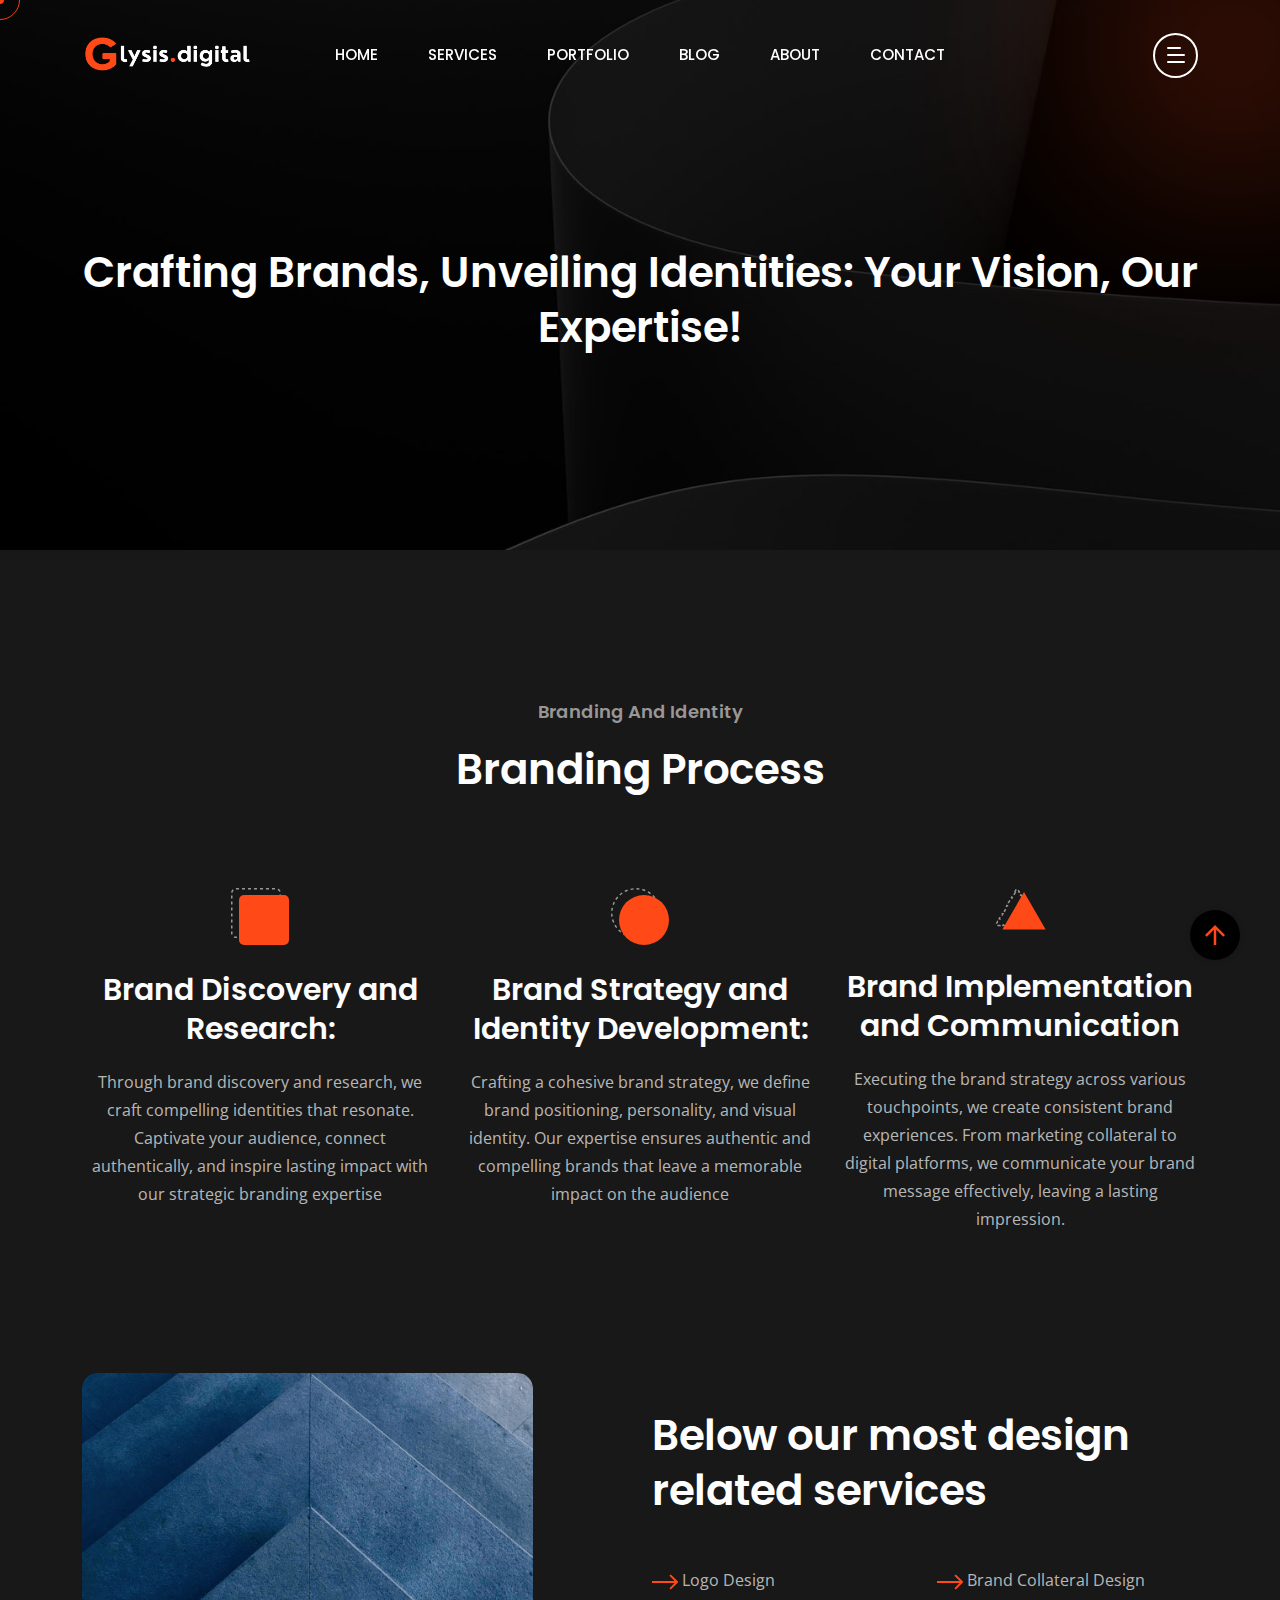
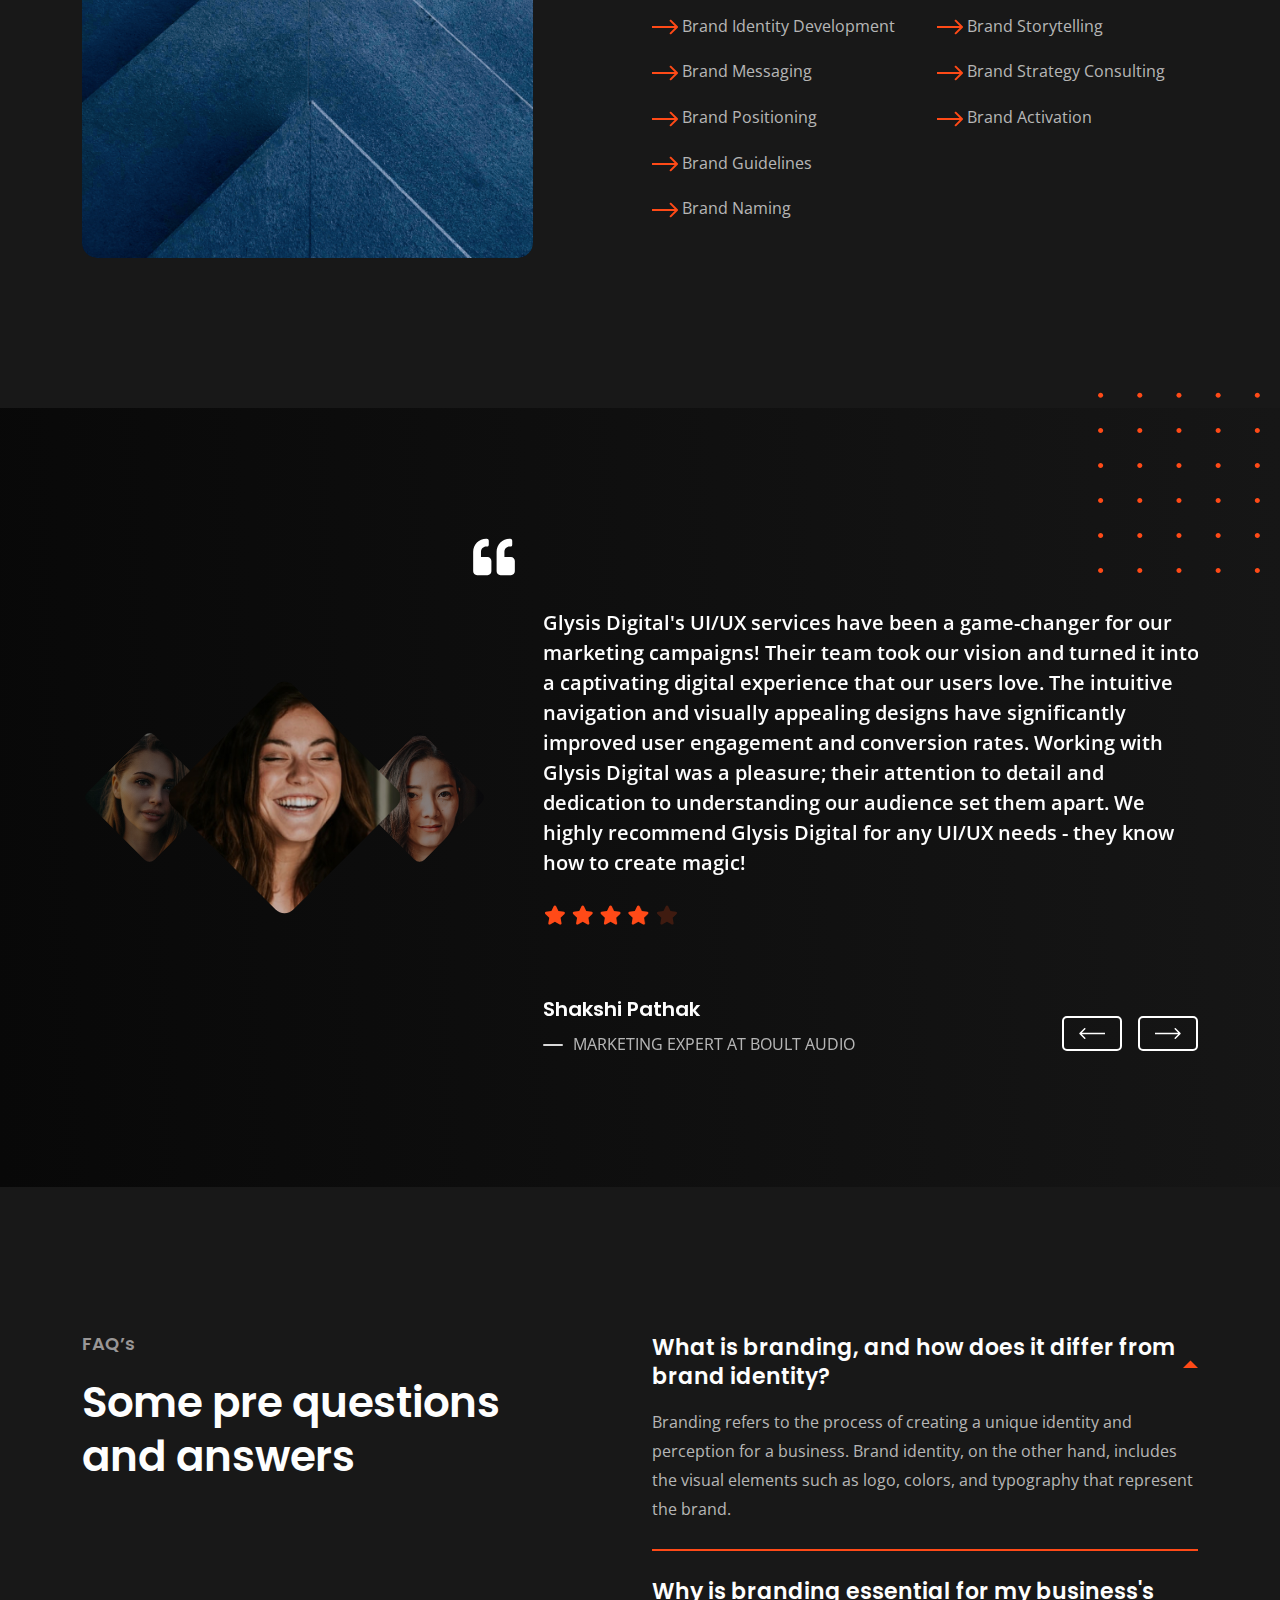
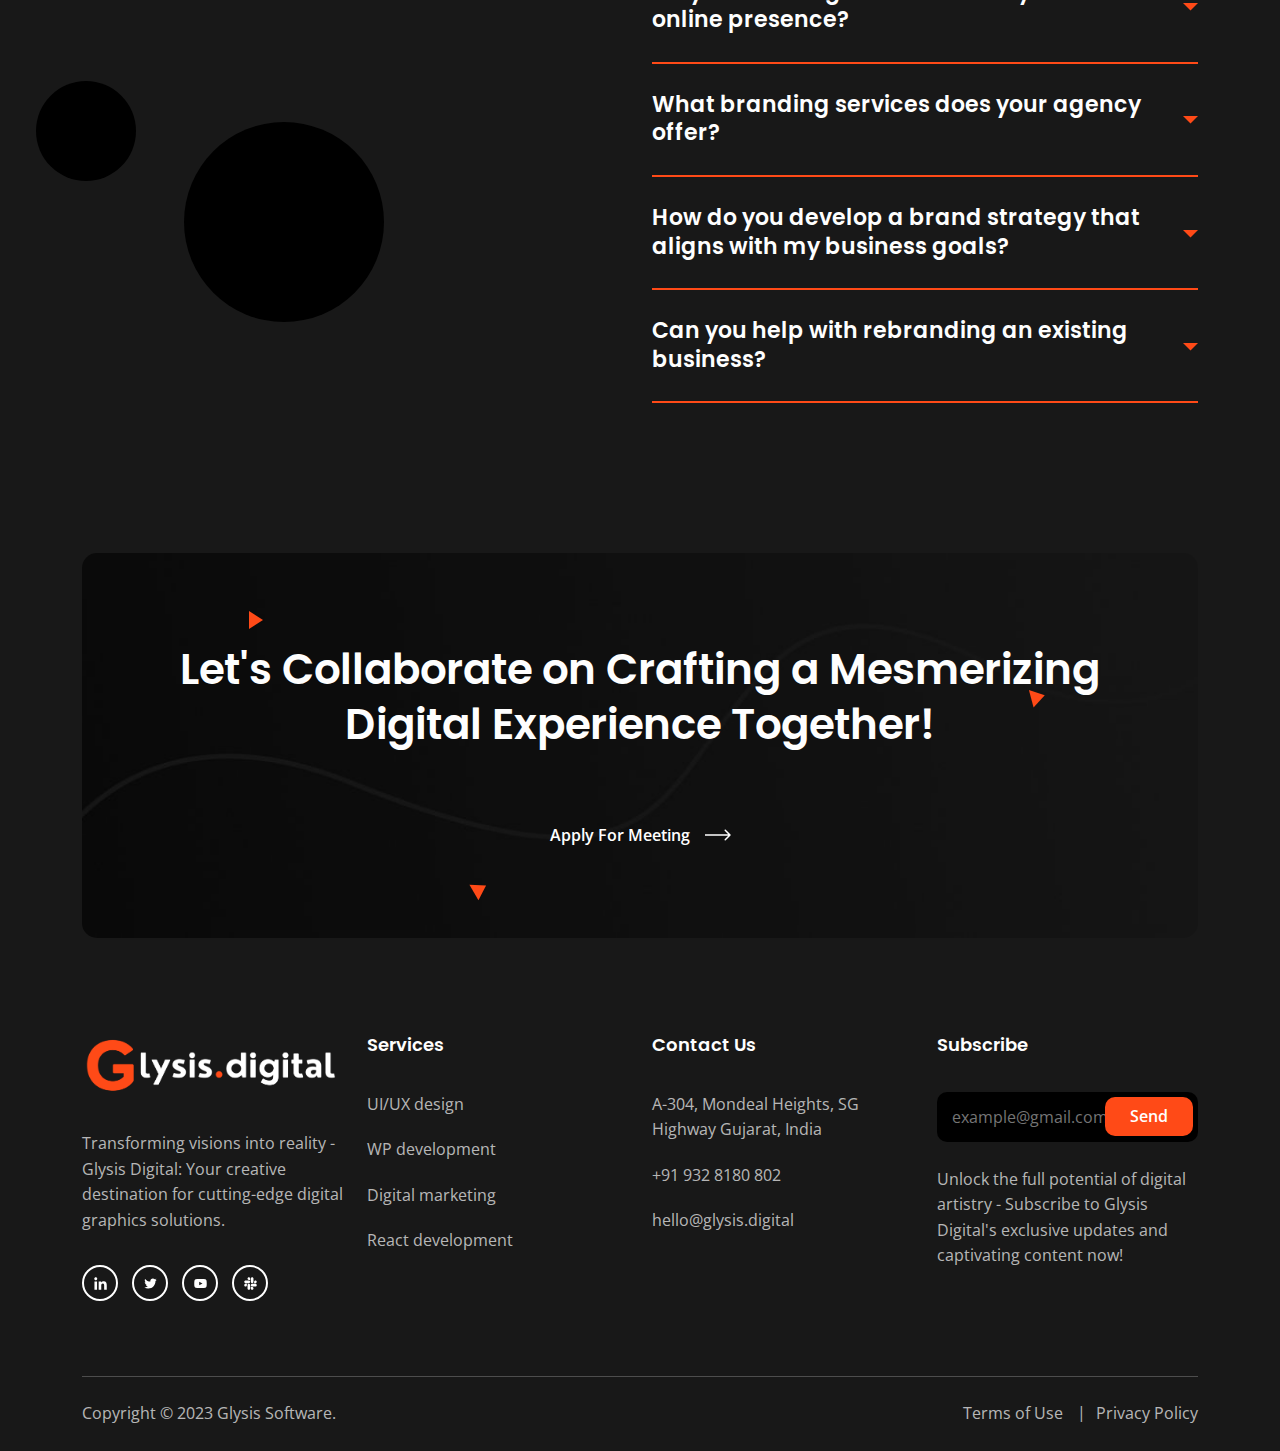
<file: branding-deatail.html>
<!DOCTYPE html>
<html class="no-js" lang="en">

<head>
  <!-- Meta Tags -->
  <meta charset="utf-8">
  <meta http-equiv="x-ua-compatible" content="ie=edge">
  <meta name="viewport" content="width=device-width, initial-scale=1">
  <meta name="author" content="Laralink">
  <!-- Favicon Icon -->
  <link rel="icon" href="assets/img/favicon.png">
  <!-- Site Title -->
  <title>Arino - Creative Agency Template</title>
  <link rel="stylesheet" href="assets/css/plugins/bootstrap.min.css">
  <link rel="stylesheet" href="assets/css/plugins/fontawesome.min.css">
  <link rel="stylesheet" href="assets/css/plugins/slick.css">
  <link rel="stylesheet" href="assets/css/plugins/lightgallery.min.css">
  <link rel="stylesheet" href="assets/css/plugins/animate.css">
  <link rel="stylesheet" href="assets/css/style.css">
</head>

<body>
  <div class="cs-preloader cs-center">
    <div class="cs-preloader_in"></div>
  </div>
  <!-- Start Header Section -->
  <header class="cs-site_header cs-style1 text-uppercase cs-sticky_header">
    <div class="cs-main_header">
      <div class="container">
        <div class="cs-main_header_in">
          <div class="cs-main_header_left">
            <a class="cs-site_branding" href="index.html">
              <img src="assets/img/logo.png" alt="Logo">
            </a>
          </div>
          <div class="cs-main_header_center">
            <div class="cs-nav cs-primary_font cs-medium">
              <ul class="cs-nav_list">
                <li>
                  <a href="index.html">Home</a>
                <li>
                  <a href="service.html">Services</a>
                </li>
                <li>
                  <a href="portfolio.html">Portfolio</a>
                </li>
                <li>
                  <a href="blog.html">Blog</a>
                </li>
                <li>
                  <a href="about.html">About</a>
                </li>
                <li>
                  <a href="contact.html">Contact</a>
                </li>

              </ul>
            </div>
          </div>
          <div class="cs-main_header_right">
            <div class="cs-toolbox">
              <span class="cs-icon_btn">
                <span class="cs-icon_btn_in">
                  <span></span>
                  <span></span>
                  <span></span>
                  <span></span>
                </span>
              </span>
            </div>
          </div>
        </div>
      </div>
    </div>
  </header>
  <div class="cs-side_header">
    <button class="cs-close"></button>
    <div class="cs-side_header_overlay"></div>
    <div class="cs-side_header_in">
      <div class="cs-side_header_shape"></div>
      <a class="cs-site_branding" href="index.html">
        <img src="assets/img/logo.png" alt="Logo">
      </a>
      <div class="cs-side_header_box">
        <h2 class="cs-side_header_heading"> Do you have a project in your <br> mind? Keep connect us. </h2>
      </div>
      <div class="cs-side_header_box">
        <h3 class="cs-side_header_title cs-primary_color">Contact Us</h3>
        <ul class="cs-contact_info cs-style1 cs-mp0">
          <li>
            <svg width="18" height="18" viewBox="0 0 18 18" fill="none" xmlns="http://www.w3.org/2000/svg">
              <path
                d="M17 12.5C15.75 12.5 14.55 12.3 13.43 11.93C13.08 11.82 12.69 11.9 12.41 12.17L10.21 14.37C7.38 12.93 5.06 10.62 3.62 7.79L5.82 5.58C6.1 5.31 6.18 4.92 6.07 4.57C5.7 3.45 5.5 2.25 5.5 1C5.5 0.45 5.05 0 4.5 0H1C0.45 0 0 0.45 0 1C0 10.39 7.61 18 17 18C17.55 18 18 17.55 18 17V13.5C18 12.95 17.55 12.5 17 12.5ZM9 0V10L12 7H18V0H9Z"
                fill="#FF4A17" />
            </svg>
            <span>+91 932 8180 802</span>
          </li>
          <li>
            <svg width="20" height="18" viewBox="0 0 20 18" fill="none" xmlns="http://www.w3.org/2000/svg">
              <path
                d="M20 6.98V16C20 17.1 19.1 18 18 18H2C0.9 18 0 17.1 0 16V4C0 2.9 0.9 2 2 2H12.1C12.04 2.32 12 2.66 12 3C12 4.48 12.65 5.79 13.67 6.71L10 9L2 4V6L10 11L15.3 7.68C15.84 7.88 16.4 8 17 8C18.13 8 19.16 7.61 20 6.98ZM14 3C14 4.66 15.34 6 17 6C18.66 6 20 4.66 20 3C20 1.34 18.66 0 17 0C15.34 0 14 1.34 14 3Z"
                fill="#FF4A17" />
            </svg>
            <span>hello@glysis.digital</span>
          </li>
          <li>
            <svg width="14" height="20" viewBox="0 0 14 20" fill="none" xmlns="http://www.w3.org/2000/svg">
              <path
                d="M7 0C3.13 0 0 3.13 0 7C0 12.25 7 20 7 20C7 20 14 12.25 14 7C14 3.13 10.87 0 7 0ZM7 9.5C5.62 9.5 4.5 8.38 4.5 7C4.5 5.62 5.62 4.5 7 4.5C8.38 4.5 9.5 5.62 9.5 7C9.5 8.38 8.38 9.5 7 9.5Z"
                fill="#FF4A17" />
            </svg>
            <span>A-304, Mondeal Heights, SG Highway <br>Gujarat, India </span>
          </li>
        </ul>
      </div>
      <div class="cs-side_header_box">
        <h3 class="cs-side_header_title cs-primary_color">Subscribe</h3>
        <div class="cs-newsletter cs-style1">
          <form action="#" class="cs-newsletter_form">
            <input type="email" class="cs-newsletter_input" placeholder="example@gmail.com">
            <button class="cs-newsletter_btn">
              <span>Send</span>
            </button>
          </form>
          <div class="cs-newsletter_text"> Empowering Imagination, ransforming Reality </div>
        </div>
      </div>
      <div class="cs-side_header_box">
        <div class="cs-social_btns cs-style1">
          <a href="#" class="cs-center">
            <svg width="15" height="15" viewBox="0 0 15 15" fill="none" xmlns="http://www.w3.org/2000/svg">
              <path
                d="M4.04799 13.7497H1.45647V5.4043H4.04799V13.7497ZM2.75084 4.2659C1.92215 4.2659 1.25 3.57952 1.25 2.75084C1.25 2.35279 1.40812 1.97105 1.68958 1.68958C1.97105 1.40812 2.35279 1.25 2.75084 1.25C3.14888 1.25 3.53063 1.40812 3.81209 1.68958C4.09355 1.97105 4.25167 2.35279 4.25167 2.75084C4.25167 3.57952 3.57924 4.2659 2.75084 4.2659ZM13.7472 13.7497H11.1613V9.68722C11.1613 8.71903 11.1417 7.4774 9.81389 7.4774C8.46652 7.4774 8.26004 8.5293 8.26004 9.61747V13.7497H5.67132V5.4043H8.15681V6.54269H8.19308C8.53906 5.887 9.38421 5.19503 10.6451 5.19503C13.2679 5.19503 13.75 6.92215 13.75 9.16546V13.7497H13.7472Z"
                fill="white"></path>
            </svg>
          </a>
          <a href="#" class="cs-center">
            <svg width="13" height="11" viewBox="0 0 13 11" fill="none" xmlns="http://www.w3.org/2000/svg">
              <path
                d="M11.4651 2.95396C11.4731 3.065 11.4731 3.17606 11.4731 3.2871C11.4731 6.67383 8.89535 10.5761 4.18402 10.5761C2.73255 10.5761 1.38421 10.1557 0.25 9.42608C0.456226 9.44986 0.654494 9.4578 0.868655 9.4578C2.06629 9.4578 3.16879 9.0533 4.04918 8.36326C2.92291 8.33946 1.97906 7.60183 1.65386 6.5866C1.81251 6.61038 1.97112 6.62624 2.1377 6.62624C2.36771 6.62624 2.59774 6.59451 2.81188 6.53901C1.63802 6.30105 0.757595 5.26996 0.757595 4.02472V3.99301C1.09864 4.18336 1.49524 4.30233 1.91558 4.31818C1.22554 3.85814 0.773464 3.07294 0.773464 2.1846C0.773464 1.70872 0.900344 1.27249 1.12244 0.891774C2.38355 2.44635 4.27919 3.46156 6.40481 3.57262C6.36516 3.38226 6.34136 3.184 6.34136 2.9857C6.34136 1.57388 7.4835 0.423828 8.90323 0.423828C9.64086 0.423828 10.3071 0.733156 10.7751 1.23284C11.354 1.1218 11.9093 0.907643 12.401 0.614185C12.2106 1.20906 11.8061 1.70875 11.2748 2.02598C11.7903 1.97049 12.29 1.82769 12.75 1.62942C12.4011 2.13702 11.9648 2.5891 11.4651 2.95396V2.95396Z"
                fill="white"></path>
            </svg>
          </a>
          <a href="#" class="cs-center">
            <svg width="13" height="9" viewBox="0 0 13 9" fill="none" xmlns="http://www.w3.org/2000/svg">
              <path
                d="M12.4888 1.48066C12.345 0.939353 11.9215 0.513038 11.3837 0.368362C10.4089 0.105469 6.5 0.105469 6.5 0.105469C6.5 0.105469 2.59116 0.105469 1.61633 0.368362C1.07853 0.513061 0.65496 0.939353 0.5112 1.48066C0.25 2.4618 0.25 4.50887 0.25 4.50887C0.25 4.50887 0.25 6.55595 0.5112 7.53709C0.65496 8.0784 1.07853 8.48695 1.61633 8.63163C2.59116 8.89452 6.5 8.89452 6.5 8.89452C6.5 8.89452 10.4088 8.89452 11.3837 8.63163C11.9215 8.48695 12.345 8.0784 12.4888 7.53709C12.75 6.55595 12.75 4.50887 12.75 4.50887C12.75 4.50887 12.75 2.4618 12.4888 1.48066V1.48066ZM5.22158 6.36746V2.65029L8.48861 4.50892L5.22158 6.36746V6.36746Z"
                fill="white"></path>
            </svg>
          </a>
          <a href="#" class="cs-center">
            <svg width="13" height="13" viewBox="0 0 13 13" fill="none" xmlns="http://www.w3.org/2000/svg">
              <path
                d="M2.87612 8.149C2.87612 8.87165 2.28571 9.46205 1.56306 9.46205C0.840402 9.46205 0.25 8.87165 0.25 8.149C0.25 7.42634 0.840402 6.83594 1.56306 6.83594H2.87612V8.149ZM3.53795 8.149C3.53795 7.42634 4.12835 6.83594 4.851 6.83594C5.57366 6.83594 6.16406 7.42634 6.16406 8.149V11.4369C6.16406 12.1596 5.57366 12.75 4.851 12.75C4.12835 12.75 3.53795 12.1596 3.53795 11.4369V8.149ZM4.851 2.87612C4.12835 2.87612 3.53795 2.28571 3.53795 1.56306C3.53795 0.840402 4.12835 0.25 4.851 0.25C5.57366 0.25 6.16406 0.840402 6.16406 1.56306V2.87612H4.851V2.87612ZM4.851 3.53795C5.57366 3.53795 6.16406 4.12835 6.16406 4.851C6.16406 5.57366 5.57366 6.16406 4.851 6.16406H1.56306C0.840402 6.16406 0.25 5.57366 0.25 4.851C0.25 4.12835 0.840402 3.53795 1.56306 3.53795H4.851V3.53795ZM10.1239 4.851C10.1239 4.12835 10.7143 3.53795 11.4369 3.53795C12.1596 3.53795 12.75 4.12835 12.75 4.851C12.75 5.57366 12.1596 6.16406 11.4369 6.16406H10.1239V4.851V4.851ZM9.46205 4.851C9.46205 5.57366 8.87165 6.16406 8.149 6.16406C7.42634 6.16406 6.83594 5.57366 6.83594 4.851V1.56306C6.83594 0.840402 7.42634 0.25 8.149 0.25C8.87165 0.25 9.46205 0.840402 9.46205 1.56306V4.851V4.851ZM8.149 10.1239C8.87165 10.1239 9.46205 10.7143 9.46205 11.4369C9.46205 12.1596 8.87165 12.75 8.149 12.75C7.42634 12.75 6.83594 12.1596 6.83594 11.4369V10.1239H8.149ZM8.149 9.46205C7.42634 9.46205 6.83594 8.87165 6.83594 8.149C6.83594 7.42634 7.42634 6.83594 8.149 6.83594H11.4369C12.1596 6.83594 12.75 7.42634 12.75 8.149C12.75 8.87165 12.1596 9.46205 11.4369 9.46205H8.149Z"
                fill="white"></path>
            </svg>
          </a>
        </div>
      </div>
    </div>
  </div>
  <!-- End Header Section -->

  <!-- Start Hero -->
  <div class="cs-page_heading cs-style1 cs-center text-center cs-bg" data-src="assets/img/service_hero_bg.jpeg">
    <div class="container">
      <div class="cs-page_heading_in">
        <h1 class="cs-page_title cs-font_50 cs-white_color">Crafting Brands, Unveiling Identities: Your Vision, Our
          Expertise!</h1>
      </div>
    </div>
  </div>
  <!-- End Hero -->







  <div class="cs-height_150 cs-height_lg_80"></div>
  <!-- Start Icon Box -->
  <div class="container">
    <div class="cs-section_heading cs-style1 text-center">
      <h3 class="cs-section_subtitle">Branding And Identity</h3>
      <h2 class="cs-section_title">Branding Process</h2>
    </div>
    <div class="cs-height_90 cs-height_lg_45"></div>
    <div class="row">
      <div class="col-lg-4">
        <div class="cs-iconbox cs-style2 text-center">
          <div class="cs-iconbox_icon">
            <svg width="58" height="57" viewBox="0 0 58 57" fill="none" xmlns="http://www.w3.org/2000/svg">
              <rect x="0.75" y="0.75" width="48.5" height="48.5" rx="4.25" stroke="#999696" stroke-width="1.5"
                stroke-dasharray="3 3" />
              <rect x="8" y="7" width="50" height="50" rx="5" fill="#FF4A17" />
            </svg>
          </div>
          <h2 class="cs-iconbox_title">Brand Discovery and Research:</h2>
          <div class="cs-iconbox_subtitle">Through brand discovery and research, we craft compelling identities that
            resonate. Captivate your audience, connect authentically, and inspire lasting impact with our strategic
            branding expertise</div>
        </div>
        <div class="cs-height_30 cs-height_lg_35"></div>
      </div>
      <div class="col-lg-4">
        <div class="cs-iconbox cs-style2 text-center">
          <div class="cs-iconbox_icon">
            <svg width="58" height="57" viewBox="0 0 58 57" fill="none" xmlns="http://www.w3.org/2000/svg">
              <circle cx="25" cy="25" r="24.25" stroke="#999696" stroke-width="1.5" stroke-dasharray="3 3" />
              <circle cx="33" cy="32" r="25" fill="#FF4A17" />
            </svg>
          </div>
          <h2 class="cs-iconbox_title">Brand Strategy and Identity Development:</h2>
          <div class="cs-iconbox_subtitle">Crafting a cohesive brand strategy, we define brand positioning, personality, and visual identity. Our expertise ensures authentic and compelling brands that leave a memorable impact on the audience</div>
        </div>
        <div class="cs-height_30 cs-height_lg_35"></div>
      </div>
      <div class="col-lg-4">
        <div class="cs-iconbox cs-style2 text-center">
          <div class="cs-iconbox_icon">
            <svg width="57" height="54" viewBox="0 0 57 54" fill="none" xmlns="http://www.w3.org/2000/svg">
              <path
                d="M22.6803 4.01786L24.2268 1.33929L24.8763 1.71429L25 1.5L25.1237 1.71429L25.7732 1.33929L27.3197 4.01786L26.6702 4.39286L28.2167 7.07143L28.8662 6.69643L30.4127 9.375L29.7631 9.75L31.3096 12.4286L31.9591 12.0536L33.5056 14.7321L32.8561 15.1071L34.4026 17.7857L35.0521 17.4107L36.5986 20.0893L35.949 20.4643L37.4955 23.1429L38.145 22.7679L39.6915 25.4464L39.042 25.8214L40.5885 28.5L41.238 28.125L42.7845 30.8036L42.1349 31.1786L43.6814 33.8571L44.3309 33.4821L45.8774 36.1607L45.2279 36.5357L45.3516 36.75H45.1042V37.5H42.0112V36.75H38.9183V37.5H35.8253V36.75H32.7324V37.5H29.6394V36.75H26.5465V37.5H23.4535V36.75H20.3606V37.5H17.2676V36.75H14.1747V37.5H11.0817V36.75H7.98879V37.5H4.89584V36.75H4.6484L4.77212 36.5357L4.1226 36.1607L5.66908 33.4821L6.3186 33.8571L7.86507 31.1786L7.21555 30.8036L8.76202 28.125L9.41154 28.5L10.958 25.8214L10.3085 25.4464L11.855 22.7679L12.5045 23.1429L14.051 20.4643L13.4014 20.0893L14.9479 17.4107L15.5974 17.7857L17.1439 15.1071L16.4944 14.7321L18.0409 12.0536L18.6904 12.4286L20.2369 9.75L19.5873 9.375L21.1338 6.69643L21.7833 7.07143L23.3298 4.39286L22.6803 4.01786Z"
                stroke="#999696" stroke-width="1.5" stroke-dasharray="3 3" />
              <path d="M32 4L53.6506 41.5H10.3494L32 4Z" fill="#FF4A17" />
            </svg>
          </div>
          <h2 class="cs-iconbox_title">Brand Implementation and Communication</h2>
          <div class="cs-iconbox_subtitle">Executing the brand strategy across various touchpoints, we create consistent brand experiences. From marketing collateral to digital platforms, we communicate your brand message effectively, leaving a lasting impression.</div>
        </div>
        <div class="cs-height_30 cs-height_lg_35"></div>
      </div>
    </div>
  </div>
  <!-- End Icon Box -->





  <div class="cs-height_110 cs-height_lg_40"></div>
  <!-- Start Related Service -->
  <div class="container">
    <div class="row align-items-center">
      <div class="col-xl-5 col-lg-6">
        <div class="cs-radius_15 cs-shine_hover_1">
          <img class="cs-radius_15 w-100" src="assets/img/service_img_1.jpeg" alt="Service Image">
        </div>
        <div class="cs-height_0 cs-height_lg_40"></div>
      </div>
      <div class="col-lg-6 offset-xl-1">
        <h2 class="cs-font_50 cs-m0">Below our most design related services</h2>
        <div class="cs-height_50 cs-height_lg_30"></div>
        <div class="row">
          <div class="col-lg-6">
            <ul class="cs-list cs-style1 cs-mp0">
              <li>

                <svg width="26" height="16" viewBox="0 0 26 16" fill="none" xmlns="http://www.w3.org/2000/svg">
                  <path
                    d="M25.7071 8.70711C26.0976 8.31658 26.0976 7.68342 25.7071 7.29289L19.3431 0.928932C18.9526 0.538408 18.3195 0.538408 17.9289 0.928932C17.5384 1.31946 17.5384 1.95262 17.9289 2.34315L23.5858 8L17.9289 13.6569C17.5384 14.0474 17.5384 14.6805 17.9289 15.0711C18.3195 15.4616 18.9526 15.4616 19.3431 15.0711L25.7071 8.70711ZM0 9H25V7H0V9Z"
                    fill="#FF4A17" />
                </svg>
                <span>Logo Design</span>
              </li>
              <li>

                <svg width="26" height="16" viewBox="0 0 26 16" fill="none" xmlns="http://www.w3.org/2000/svg">
                  <path
                    d="M25.7071 8.70711C26.0976 8.31658 26.0976 7.68342 25.7071 7.29289L19.3431 0.928932C18.9526 0.538408 18.3195 0.538408 17.9289 0.928932C17.5384 1.31946 17.5384 1.95262 17.9289 2.34315L23.5858 8L17.9289 13.6569C17.5384 14.0474 17.5384 14.6805 17.9289 15.0711C18.3195 15.4616 18.9526 15.4616 19.3431 15.0711L25.7071 8.70711ZM0 9H25V7H0V9Z"
                    fill="#FF4A17" />
                </svg>
                <span>Brand Identity Development</span>
              </li>
              <li>

                <svg width="26" height="16" viewBox="0 0 26 16" fill="none" xmlns="http://www.w3.org/2000/svg">
                  <path
                    d="M25.7071 8.70711C26.0976 8.31658 26.0976 7.68342 25.7071 7.29289L19.3431 0.928932C18.9526 0.538408 18.3195 0.538408 17.9289 0.928932C17.5384 1.31946 17.5384 1.95262 17.9289 2.34315L23.5858 8L17.9289 13.6569C17.5384 14.0474 17.5384 14.6805 17.9289 15.0711C18.3195 15.4616 18.9526 15.4616 19.3431 15.0711L25.7071 8.70711ZM0 9H25V7H0V9Z"
                    fill="#FF4A17" />
                </svg>
                <span>Brand Messaging</span>
              </li>
              <li>

                <svg width="26" height="16" viewBox="0 0 26 16" fill="none" xmlns="http://www.w3.org/2000/svg">
                  <path
                    d="M25.7071 8.70711C26.0976 8.31658 26.0976 7.68342 25.7071 7.29289L19.3431 0.928932C18.9526 0.538408 18.3195 0.538408 17.9289 0.928932C17.5384 1.31946 17.5384 1.95262 17.9289 2.34315L23.5858 8L17.9289 13.6569C17.5384 14.0474 17.5384 14.6805 17.9289 15.0711C18.3195 15.4616 18.9526 15.4616 19.3431 15.0711L25.7071 8.70711ZM0 9H25V7H0V9Z"
                    fill="#FF4A17" />
                </svg>
                <span>Brand Positioning</span>
              </li>
              <li>

                <svg width="26" height="16" viewBox="0 0 26 16" fill="none" xmlns="http://www.w3.org/2000/svg">
                  <path
                    d="M25.7071 8.70711C26.0976 8.31658 26.0976 7.68342 25.7071 7.29289L19.3431 0.928932C18.9526 0.538408 18.3195 0.538408 17.9289 0.928932C17.5384 1.31946 17.5384 1.95262 17.9289 2.34315L23.5858 8L17.9289 13.6569C17.5384 14.0474 17.5384 14.6805 17.9289 15.0711C18.3195 15.4616 18.9526 15.4616 19.3431 15.0711L25.7071 8.70711ZM0 9H25V7H0V9Z"
                    fill="#FF4A17" />
                </svg>
                <span>Brand Guidelines</span>
              </li>
              <li>

                <svg width="26" height="16" viewBox="0 0 26 16" fill="none" xmlns="http://www.w3.org/2000/svg">
                  <path
                    d="M25.7071 8.70711C26.0976 8.31658 26.0976 7.68342 25.7071 7.29289L19.3431 0.928932C18.9526 0.538408 18.3195 0.538408 17.9289 0.928932C17.5384 1.31946 17.5384 1.95262 17.9289 2.34315L23.5858 8L17.9289 13.6569C17.5384 14.0474 17.5384 14.6805 17.9289 15.0711C18.3195 15.4616 18.9526 15.4616 19.3431 15.0711L25.7071 8.70711ZM0 9H25V7H0V9Z"
                    fill="#FF4A17" />
                </svg>
                <span>Brand Naming</span>
              </li>
            </ul>
          </div>
          <div class="col-lg-6">
            <div class="cs-height_0 cs-height_lg_10"></div>
            <ul class="cs-list cs-style1 cs-mp0">
              <li>

                <svg width="26" height="16" viewBox="0 0 26 16" fill="none" xmlns="http://www.w3.org/2000/svg">
                  <path
                    d="M25.7071 8.70711C26.0976 8.31658 26.0976 7.68342 25.7071 7.29289L19.3431 0.928932C18.9526 0.538408 18.3195 0.538408 17.9289 0.928932C17.5384 1.31946 17.5384 1.95262 17.9289 2.34315L23.5858 8L17.9289 13.6569C17.5384 14.0474 17.5384 14.6805 17.9289 15.0711C18.3195 15.4616 18.9526 15.4616 19.3431 15.0711L25.7071 8.70711ZM0 9H25V7H0V9Z"
                    fill="#FF4A17" />
                </svg>
                <span>Brand Collateral Design</span>
              </li>
              <li>

                <svg width="26" height="16" viewBox="0 0 26 16" fill="none" xmlns="http://www.w3.org/2000/svg">
                  <path
                    d="M25.7071 8.70711C26.0976 8.31658 26.0976 7.68342 25.7071 7.29289L19.3431 0.928932C18.9526 0.538408 18.3195 0.538408 17.9289 0.928932C17.5384 1.31946 17.5384 1.95262 17.9289 2.34315L23.5858 8L17.9289 13.6569C17.5384 14.0474 17.5384 14.6805 17.9289 15.0711C18.3195 15.4616 18.9526 15.4616 19.3431 15.0711L25.7071 8.70711ZM0 9H25V7H0V9Z"
                    fill="#FF4A17" />
                </svg>
                <span>Brand Storytelling</span>
              </li>
              <li>

                <svg width="26" height="16" viewBox="0 0 26 16" fill="none" xmlns="http://www.w3.org/2000/svg">
                  <path
                    d="M25.7071 8.70711C26.0976 8.31658 26.0976 7.68342 25.7071 7.29289L19.3431 0.928932C18.9526 0.538408 18.3195 0.538408 17.9289 0.928932C17.5384 1.31946 17.5384 1.95262 17.9289 2.34315L23.5858 8L17.9289 13.6569C17.5384 14.0474 17.5384 14.6805 17.9289 15.0711C18.3195 15.4616 18.9526 15.4616 19.3431 15.0711L25.7071 8.70711ZM0 9H25V7H0V9Z"
                    fill="#FF4A17" />
                </svg>
                <span>Brand Strategy Consulting</span>
              </li>
              <li>

                <svg width="26" height="16" viewBox="0 0 26 16" fill="none" xmlns="http://www.w3.org/2000/svg">
                  <path
                    d="M25.7071 8.70711C26.0976 8.31658 26.0976 7.68342 25.7071 7.29289L19.3431 0.928932C18.9526 0.538408 18.3195 0.538408 17.9289 0.928932C17.5384 1.31946 17.5384 1.95262 17.9289 2.34315L23.5858 8L17.9289 13.6569C17.5384 14.0474 17.5384 14.6805 17.9289 15.0711C18.3195 15.4616 18.9526 15.4616 19.3431 15.0711L25.7071 8.70711ZM0 9H25V7H0V9Z"
                    fill="#FF4A17" />
                </svg>
                <span>Brand Activation</span>
              </li>
            </ul>
          </div>
        </div>
      </div>
    </div>
  </div>
  <!-- End Related Service -->





  <div class="cs-height_150 cs-height_lg_80"></div>
  <!-- Start Testimonial Section -->
  <section class="cs-gradient_bg_1 cs-shape_wrap_3 cs-parallax">
    <div class="cs-shape_3 cs-to_up">
      <svg width="162" height="181" viewBox="0 0 162 181" fill="none" xmlns="http://www.w3.org/2000/svg">
        <path
          d="M156.833 178.434C156.833 177.053 157.954 175.932 159.335 175.932C160.716 175.932 161.837 177.053 161.837 178.434C161.837 179.814 160.716 180.935 159.335 180.935C157.954 180.935 156.833 179.814 156.833 178.434Z"
          fill="#FF4A17" />
        <path
          d="M117.65 178.434C117.65 177.053 118.771 175.932 120.152 175.932C121.533 175.932 122.653 177.053 122.653 178.434C122.653 179.814 121.533 180.935 120.152 180.935C118.771 180.935 117.65 179.814 117.65 178.434Z"
          fill="#FF4A17" />
        <path
          d="M78.4694 178.434C78.4694 177.053 79.5902 175.932 80.971 175.932C82.3517 175.932 83.4726 177.053 83.4726 178.434C83.4726 179.814 82.3517 180.935 80.971 180.935C79.5876 180.935 78.4694 179.814 78.4694 178.434Z"
          fill="#FF4A17" />
        <path
          d="M39.286 178.434C39.286 177.053 40.4069 175.932 41.7876 175.932C43.1684 175.932 44.2893 177.053 44.2893 178.434C44.2893 179.814 43.1684 180.935 41.7876 180.935C40.4069 180.935 39.286 179.814 39.286 178.434Z"
          fill="#FF4A17" />
        <path
          d="M0.102661 178.434C0.102661 177.053 1.22354 175.932 2.60429 175.932C3.98504 175.932 5.10591 177.053 5.10591 178.434C5.10591 179.814 3.98504 180.935 2.60429 180.935C1.22091 180.935 0.102661 179.814 0.102661 178.434Z"
          fill="#FF4A17" />
        <path
          d="M156.833 143.419C156.833 142.038 157.954 140.917 159.335 140.917C160.716 140.917 161.837 142.038 161.837 143.419C161.837 144.799 160.716 145.92 159.335 145.92C157.954 145.92 156.833 144.799 156.833 143.419Z"
          fill="#FF4A17" />
        <path
          d="M117.65 143.419C117.65 142.038 118.771 140.917 120.152 140.917C121.533 140.917 122.653 142.038 122.653 143.419C122.653 144.799 121.533 145.92 120.152 145.92C118.771 145.92 117.65 144.799 117.65 143.419Z"
          fill="#FF4A17" />
        <path
          d="M78.4694 143.419C78.4694 142.038 79.5902 140.917 80.971 140.917C82.3517 140.917 83.4726 142.038 83.4726 143.419C83.4726 144.799 82.3517 145.92 80.971 145.92C79.5876 145.92 78.4694 144.799 78.4694 143.419Z"
          fill="#FF4A17" />
        <path
          d="M39.286 143.419C39.286 142.038 40.4069 140.917 41.7876 140.917C43.1684 140.917 44.2893 142.038 44.2893 143.419C44.2893 144.799 43.1684 145.92 41.7876 145.92C40.4069 145.92 39.286 144.799 39.286 143.419Z"
          fill="#FF4A17" />
        <path
          d="M0.102661 143.419C0.102661 142.038 1.22354 140.917 2.60429 140.917C3.98504 140.917 5.10591 142.038 5.10591 143.419C5.10591 144.799 3.98504 145.92 2.60429 145.92C1.22091 145.92 0.102661 144.799 0.102661 143.419Z"
          fill="#FF4A17" />
        <path
          d="M156.833 108.404C156.833 107.023 157.954 105.902 159.335 105.902C160.716 105.902 161.837 107.023 161.837 108.404C161.837 109.785 160.716 110.906 159.335 110.906C157.954 110.906 156.833 109.787 156.833 108.404Z"
          fill="#FF4A17" />
        <path
          d="M120.152 110.906C121.533 110.906 122.653 109.786 122.653 108.404C122.653 107.022 121.533 105.902 120.152 105.902C118.77 105.902 117.65 107.022 117.65 108.404C117.65 109.786 118.77 110.906 120.152 110.906Z"
          fill="#FF4A17" />
        <path
          d="M80.9684 110.906C82.35 110.906 83.47 109.786 83.47 108.404C83.47 107.022 82.35 105.902 80.9684 105.902C79.5868 105.902 78.4668 107.022 78.4668 108.404C78.4668 109.786 79.5868 110.906 80.9684 110.906Z"
          fill="#FF4A17" />
        <path
          d="M39.286 108.404C39.286 107.023 40.4069 105.902 41.7876 105.902C43.1684 105.902 44.2893 107.023 44.2893 108.404C44.2893 109.785 43.1684 110.906 41.7876 110.906C40.4069 110.906 39.286 109.787 39.286 108.404Z"
          fill="#FF4A17" />
        <path
          d="M0.102661 108.404C0.102661 107.023 1.22354 105.902 2.60429 105.902C3.98504 105.902 5.10591 107.023 5.10591 108.404C5.10591 109.785 3.98504 110.906 2.60429 110.906C1.22091 110.906 0.102661 109.787 0.102661 108.404Z"
          fill="#FF4A17" />
        <path
          d="M156.833 73.3918C156.833 72.011 157.954 70.8901 159.335 70.8901C160.716 70.8901 161.837 72.011 161.837 73.3918C161.837 74.7725 160.716 75.8934 159.335 75.8934C157.954 75.8908 156.833 74.7725 156.833 73.3918Z"
          fill="#FF4A17" />
        <path
          d="M120.152 75.8934C121.533 75.8934 122.653 74.7734 122.653 73.3918C122.653 72.0102 121.533 70.8901 120.152 70.8901C118.77 70.8901 117.65 72.0102 117.65 73.3918C117.65 74.7734 118.77 75.8934 120.152 75.8934Z"
          fill="#FF4A17" />
        <path
          d="M80.9684 75.8934C82.35 75.8934 83.47 74.7734 83.47 73.3918C83.47 72.0102 82.35 70.8901 80.9684 70.8901C79.5868 70.8901 78.4668 72.0102 78.4668 73.3918C78.4668 74.7734 79.5868 75.8934 80.9684 75.8934Z"
          fill="#FF4A17" />
        <path
          d="M39.286 73.3918C39.286 72.011 40.4069 70.8901 41.7876 70.8901C43.1684 70.8901 44.2893 72.011 44.2893 73.3918C44.2893 74.7725 43.1684 75.8934 41.7876 75.8934C40.4069 75.8934 39.286 74.7725 39.286 73.3918Z"
          fill="#FF4A17" />
        <path
          d="M0.102661 73.3918C0.102661 72.011 1.22354 70.8901 2.60429 70.8901C3.98504 70.8901 5.10591 72.011 5.10591 73.3918C5.10591 74.7725 3.98504 75.8934 2.60429 75.8934C1.22091 75.8908 0.102661 74.7725 0.102661 73.3918Z"
          fill="#FF4A17" />
        <path
          d="M156.833 38.3766C156.833 36.9959 157.954 35.875 159.335 35.875C160.716 35.875 161.837 36.9959 161.837 38.3766C161.837 39.7574 160.716 40.8782 159.335 40.8782C157.954 40.8756 156.833 39.7574 156.833 38.3766Z"
          fill="#FF4A17" />
        <path
          d="M120.152 40.8782C121.533 40.8782 122.653 39.7582 122.653 38.3766C122.653 36.995 121.533 35.875 120.152 35.875C118.77 35.875 117.65 36.995 117.65 38.3766C117.65 39.7582 118.77 40.8782 120.152 40.8782Z"
          fill="#FF4A17" />
        <path
          d="M80.9684 40.8782C82.35 40.8782 83.47 39.7582 83.47 38.3766C83.47 36.995 82.35 35.875 80.9684 35.875C79.5868 35.875 78.4668 36.995 78.4668 38.3766C78.4668 39.7582 79.5868 40.8782 80.9684 40.8782Z"
          fill="#FF4A17" />
        <path
          d="M39.286 38.3766C39.286 36.9959 40.4069 35.875 41.7876 35.875C43.1684 35.875 44.2893 36.9959 44.2893 38.3766C44.2893 39.7574 43.1684 40.8782 41.7876 40.8782C40.4069 40.8782 39.286 39.7574 39.286 38.3766Z"
          fill="#FF4A17" />
        <path
          d="M0.102661 38.3766C0.102661 36.9959 1.22354 35.875 2.60429 35.875C3.98504 35.875 5.10591 36.9959 5.10591 38.3766C5.10591 39.7574 3.98504 40.8782 2.60429 40.8782C1.22091 40.8756 0.102661 39.7574 0.102661 38.3766Z"
          fill="#FF4A17" />
        <path
          d="M156.833 3.36198C156.833 1.98123 157.954 0.860352 159.335 0.860352C160.716 0.860352 161.837 1.98123 161.837 3.36198C161.837 4.74273 160.716 5.8636 159.335 5.8636C157.954 5.8636 156.833 4.74273 156.833 3.36198Z"
          fill="#FF4A17" />
        <path
          d="M117.65 3.36198C117.65 1.98123 118.771 0.860352 120.152 0.860352C121.533 0.860352 122.653 1.98123 122.653 3.36198C122.653 4.74273 121.533 5.8636 120.152 5.8636C118.771 5.8636 117.65 4.74273 117.65 3.36198Z"
          fill="#FF4A17" />
        <path
          d="M78.4694 3.36198C78.4694 1.98123 79.5902 0.860352 80.971 0.860352C82.3517 0.860352 83.4726 1.98123 83.4726 3.36198C83.4726 4.74273 82.3517 5.8636 80.971 5.8636C79.5876 5.8636 78.4694 4.74273 78.4694 3.36198Z"
          fill="#FF4A17" />
        <path
          d="M39.286 3.36198C39.286 1.98123 40.4069 0.860352 41.7876 0.860352C43.1684 0.860352 44.2893 1.98123 44.2893 3.36198C44.2893 4.74273 43.1684 5.8636 41.7876 5.8636C40.4069 5.8636 39.286 4.74273 39.286 3.36198Z"
          fill="#FF4A17" />
        <path
          d="M0.102661 3.36198C0.102661 1.98123 1.22354 0.860352 2.60429 0.860352C3.98504 0.860352 5.10591 1.98123 5.10591 3.36198C5.10591 4.74273 3.98504 5.8636 2.60429 5.8636C1.22091 5.8636 0.102661 4.74273 0.102661 3.36198Z"
          fill="#FF4A17" />
      </svg>
    </div>
    <div class="cs-height_130 cs-height_lg_80"></div>
    <div class="container">
      <div class="cs-testimonial_slider">
        <div class="cs-testimonial_slider_left">
          <div class="slider-nav cs-style1">
            <div class="slider-for_item item-nav">
              <div class="slider-nav_item">
                <div class="cs-rotate_img">
                  <div class="cs-rotate_img_in">
                    <img src="assets/img/testimonial_1.jpeg" alt="Nav Image">
                  </div>
                </div>
              </div>
            </div>
            <div class="slider-for_item item-nav">
              <div class="slider-nav_item">
                <div class="cs-rotate_img">
                  <div class="cs-rotate_img_in">
                    <img src="assets/img/testimonial_2.jpeg" alt="Nav Image">
                  </div>
                </div>
              </div>
            </div>
            <div class="slider-for_item item-nav">
              <div class="slider-nav_item">
                <div class="cs-rotate_img">
                  <div class="cs-rotate_img_in">
                    <img src="assets/img/testimonial_3.jpeg" alt="Nav Image">
                  </div>
                </div>
              </div>
            </div>
            <div class="slider-for_item item-nav">
              <div class="slider-nav_item">
                <div class="cs-rotate_img">
                  <div class="cs-rotate_img_in">
                    <img src="assets/img/testimonial_1.jpeg" alt="Nav Image">
                  </div>
                </div>
              </div>
            </div>
            <div class="slider-for_item item-nav">
              <div class="slider-nav_item">
                <div class="cs-rotate_img">
                  <div class="cs-rotate_img_in">
                    <img src="assets/img/testimonial_2.jpeg" alt="Nav Image">
                  </div>
                </div>
              </div>
            </div>
            <div class="slider-for_item item-nav">
              <div class="slider-nav_item">
                <div class="cs-rotate_img">
                  <div class="cs-rotate_img_in">
                    <img src="assets/img/testimonial_3.jpeg" alt="Nav Image">
                  </div>
                </div>
              </div>
            </div>
          </div>
        </div>
        <div class="cs-testimonial_slider_right">
          <div class="slider-for cs-style1">
            <div class="slider-for_item">
              <div class="cs-testimonial cs-style1">
                <div class="cs-testimonial_quote">
                  <svg width="42" height="38" viewBox="0 0 42 38" fill="none" xmlns="http://www.w3.org/2000/svg">
                    <path
                      d="M37.928 18.9982H31.4175V13.7899C31.4175 10.9172 33.7532 8.58154 36.6259 8.58154H37.2769C38.3593 8.58154 39.23 7.71077 39.23 6.62842V2.72217C39.23 1.63981 38.3593 0.769043 37.2769 0.769043H36.6259C29.4319 0.769043 23.605 6.59587 23.605 13.7899V33.3211C23.605 35.4777 25.3547 37.2274 27.5113 37.2274H37.928C40.0845 37.2274 41.8342 35.4777 41.8342 33.3211V22.9045C41.8342 20.7479 40.0845 18.9982 37.928 18.9982ZM14.4905 18.9982H7.98004V13.7899C7.98004 10.9172 10.3157 8.58154 13.1884 8.58154H13.8394C14.9218 8.58154 15.7925 7.71077 15.7925 6.62842V2.72217C15.7925 1.63981 14.9218 0.769043 13.8394 0.769043H13.1884C5.99436 0.769043 0.167542 6.59587 0.167542 13.7899V33.3211C0.167542 35.4777 1.91722 37.2274 4.07379 37.2274H14.4905C16.647 37.2274 18.3967 35.4777 18.3967 33.3211V22.9045C18.3967 20.7479 16.647 18.9982 14.4905 18.9982Z"
                      fill="white" />
                  </svg>
                </div>
                <div class="cs-testimonial_text">Glysis Digital's UI/UX services have been a game-changer for our
                  marketing campaigns! Their team took our vision and turned it into a captivating digital experience
                  that our users love. The intuitive navigation and visually appealing designs have significantly
                  improved user engagement and conversion rates. Working with Glysis Digital was a pleasure; their
                  attention to detail and dedication to understanding our audience set them apart. We highly recommend
                  Glysis Digital for any UI/UX needs - they know how to create magic!</div>
                <div class="cs-rating" data-rating="4">
                  <div class="cs-rating_bg" data-src="assets/img/rating.svg"></div>
                  <div class="cs-rating_percentage" data-src="assets/img/rating.svg"></div>
                </div>
                <h2 class="cs-testimonial_avatar_name">Shakshi Pathak</h2>
                <div class="cs-testimonial_avatar_designation text-uppercase">MARKETING EXPERT AT BOULT AUDIO</div>
              </div>
            </div>
            <div class="slider-for_item">
              <div class="cs-testimonial cs-style1">
                <div class="cs-testimonial_quote">
                  <svg width="42" height="38" viewBox="0 0 42 38" fill="none" xmlns="http://www.w3.org/2000/svg">
                    <path
                      d="M37.928 18.9982H31.4175V13.7899C31.4175 10.9172 33.7532 8.58154 36.6259 8.58154H37.2769C38.3593 8.58154 39.23 7.71077 39.23 6.62842V2.72217C39.23 1.63981 38.3593 0.769043 37.2769 0.769043H36.6259C29.4319 0.769043 23.605 6.59587 23.605 13.7899V33.3211C23.605 35.4777 25.3547 37.2274 27.5113 37.2274H37.928C40.0845 37.2274 41.8342 35.4777 41.8342 33.3211V22.9045C41.8342 20.7479 40.0845 18.9982 37.928 18.9982ZM14.4905 18.9982H7.98004V13.7899C7.98004 10.9172 10.3157 8.58154 13.1884 8.58154H13.8394C14.9218 8.58154 15.7925 7.71077 15.7925 6.62842V2.72217C15.7925 1.63981 14.9218 0.769043 13.8394 0.769043H13.1884C5.99436 0.769043 0.167542 6.59587 0.167542 13.7899V33.3211C0.167542 35.4777 1.91722 37.2274 4.07379 37.2274H14.4905C16.647 37.2274 18.3967 35.4777 18.3967 33.3211V22.9045C18.3967 20.7479 16.647 18.9982 14.4905 18.9982Z"
                      fill="white" />
                  </svg>
                </div>
                <div class="cs-testimonial_text">Glysis Digital's UI/UX expertise has transformed our online presence.
                  They took the time to understand our brand and created a stunning website that is not only visually
                  impressive but also highly functional. The user journey is seamless, making it easy for our customers
                  to navigate and interact with our content. The team at Glysis Digital is incredibly professional, and
                  their communication throughout the process was top-notch. We are thrilled with the results and would
                  gladly work with them again!</div>
                <div class="cs-rating" data-rating="4">
                  <div class="cs-rating_bg" data-src="assets/img/rating.svg"></div>
                  <div class="cs-rating_percentage" data-src="assets/img/rating.svg"></div>
                </div>
                <h2 class="cs-testimonial_avatar_name">Manshi Shah</h2>
                <div class="cs-testimonial_avatar_designation text-uppercase">DIGITAL MANAGER AT DR. AMRUTA THAKKAR
                </div>
              </div>
            </div>
            <div class="slider-for_item">
              <div class="cs-testimonial cs-style1">
                <div class="cs-testimonial_quote">
                  <svg width="42" height="38" viewBox="0 0 42 38" fill="none" xmlns="http://www.w3.org/2000/svg">
                    <path
                      d="M37.928 18.9982H31.4175V13.7899C31.4175 10.9172 33.7532 8.58154 36.6259 8.58154H37.2769C38.3593 8.58154 39.23 7.71077 39.23 6.62842V2.72217C39.23 1.63981 38.3593 0.769043 37.2769 0.769043H36.6259C29.4319 0.769043 23.605 6.59587 23.605 13.7899V33.3211C23.605 35.4777 25.3547 37.2274 27.5113 37.2274H37.928C40.0845 37.2274 41.8342 35.4777 41.8342 33.3211V22.9045C41.8342 20.7479 40.0845 18.9982 37.928 18.9982ZM14.4905 18.9982H7.98004V13.7899C7.98004 10.9172 10.3157 8.58154 13.1884 8.58154H13.8394C14.9218 8.58154 15.7925 7.71077 15.7925 6.62842V2.72217C15.7925 1.63981 14.9218 0.769043 13.8394 0.769043H13.1884C5.99436 0.769043 0.167542 6.59587 0.167542 13.7899V33.3211C0.167542 35.4777 1.91722 37.2274 4.07379 37.2274H14.4905C16.647 37.2274 18.3967 35.4777 18.3967 33.3211V22.9045C18.3967 20.7479 16.647 18.9982 14.4905 18.9982Z"
                      fill="white" />
                  </svg>
                </div>
                <div class="cs-testimonial_text">Partnering with Glysis Digital for UI/UX design has been a game-changer
                  for our marketing agency. Their innovative approach to user experience has significantly improved the
                  performance of our clients' websites and landing pages. Their team's ability to balance aesthetics
                  with functionality is remarkable. We appreciate how they incorporated our ideas while adding their
                  creative touch to deliver outstanding results. Glysis Digital has definitely set a new standard for
                  UI/UX design, and we look forward to many more successful collaborations!</div>
                <div class="cs-rating" data-rating="4">
                  <div class="cs-rating_bg" data-src="assets/img/rating.svg"></div>
                  <div class="cs-rating_percentage" data-src="assets/img/rating.svg"></div>
                </div>
                <h2 class="cs-testimonial_avatar_name">Chirag Thakker</h2>
                <div class="cs-testimonial_avatar_designation text-uppercase">CEO AT RCHITRIX DIGITAL</div>
              </div>
            </div>
            <div class="slider-for_item">
              <div class="cs-testimonial cs-style1">
                <div class="cs-testimonial_quote">
                  <svg width="42" height="38" viewBox="0 0 42 38" fill="none" xmlns="http://www.w3.org/2000/svg">
                    <path
                      d="M37.928 18.9982H31.4175V13.7899C31.4175 10.9172 33.7532 8.58154 36.6259 8.58154H37.2769C38.3593 8.58154 39.23 7.71077 39.23 6.62842V2.72217C39.23 1.63981 38.3593 0.769043 37.2769 0.769043H36.6259C29.4319 0.769043 23.605 6.59587 23.605 13.7899V33.3211C23.605 35.4777 25.3547 37.2274 27.5113 37.2274H37.928C40.0845 37.2274 41.8342 35.4777 41.8342 33.3211V22.9045C41.8342 20.7479 40.0845 18.9982 37.928 18.9982ZM14.4905 18.9982H7.98004V13.7899C7.98004 10.9172 10.3157 8.58154 13.1884 8.58154H13.8394C14.9218 8.58154 15.7925 7.71077 15.7925 6.62842V2.72217C15.7925 1.63981 14.9218 0.769043 13.8394 0.769043H13.1884C5.99436 0.769043 0.167542 6.59587 0.167542 13.7899V33.3211C0.167542 35.4777 1.91722 37.2274 4.07379 37.2274H14.4905C16.647 37.2274 18.3967 35.4777 18.3967 33.3211V22.9045C18.3967 20.7479 16.647 18.9982 14.4905 18.9982Z"
                      fill="white" />
                  </svg>
                </div>
                <div class="cs-testimonial_text">Choosing Glysis Digital for our UI/UX needs was one of the best
                  decisions we made for our business. They listened to our requirements and crafted a unique user
                  experience that perfectly represents our brand. The design is visually stunning, and the user flow is
                  seamless, resulting in a remarkable increase in user engagement and conversion rates. The team at
                  Glysis Digital is highly skilled, professional, and a pleasure to work with. We couldn't be happier
                  with the outcome!</div>
                <div class="cs-rating" data-rating="4">
                  <div class="cs-rating_bg" data-src="assets/img/rating.svg"></div>
                  <div class="cs-rating_percentage" data-src="assets/img/rating.svg"></div>
                </div>
                <h2 class="cs-testimonial_avatar_name">Jiya Desia</h2>
                <div class="cs-testimonial_avatar_designation text-uppercase">CEO AT SUNNY FRUNITURE</div>
              </div>
            </div>
            <div class="slider-for_item">
              <div class="cs-testimonial cs-style1">
                <div class="cs-testimonial_quote">
                  <svg width="42" height="38" viewBox="0 0 42 38" fill="none" xmlns="http://www.w3.org/2000/svg">
                    <path
                      d="M37.928 18.9982H31.4175V13.7899C31.4175 10.9172 33.7532 8.58154 36.6259 8.58154H37.2769C38.3593 8.58154 39.23 7.71077 39.23 6.62842V2.72217C39.23 1.63981 38.3593 0.769043 37.2769 0.769043H36.6259C29.4319 0.769043 23.605 6.59587 23.605 13.7899V33.3211C23.605 35.4777 25.3547 37.2274 27.5113 37.2274H37.928C40.0845 37.2274 41.8342 35.4777 41.8342 33.3211V22.9045C41.8342 20.7479 40.0845 18.9982 37.928 18.9982ZM14.4905 18.9982H7.98004V13.7899C7.98004 10.9172 10.3157 8.58154 13.1884 8.58154H13.8394C14.9218 8.58154 15.7925 7.71077 15.7925 6.62842V2.72217C15.7925 1.63981 14.9218 0.769043 13.8394 0.769043H13.1884C5.99436 0.769043 0.167542 6.59587 0.167542 13.7899V33.3211C0.167542 35.4777 1.91722 37.2274 4.07379 37.2274H14.4905C16.647 37.2274 18.3967 35.4777 18.3967 33.3211V22.9045C18.3967 20.7479 16.647 18.9982 14.4905 18.9982Z"
                      fill="white" />
                  </svg>
                </div>
                <div class="cs-testimonial_text">Our experience with Glysis Digital's UI/UX services has been nothing
                  short of exceptional. They brought a fresh perspective to our website design, taking it to a whole new
                  level. The attention to detail, accessibility, and user-friendliness they incorporated into the design
                  truly impressed us. We're delighted with the positive feedback we've received from our customers, all
                  thanks to Glysis Digital's remarkable work. They are undoubtedly one of the best UI/UX agencies out
                  there!</div>
                <div class="cs-rating" data-rating="4">
                  <div class="cs-rating_bg" data-src="assets/img/rating.svg"></div>
                  <div class="cs-rating_percentage" data-src="assets/img/rating.svg"></div>
                </div>
                <h2 class="cs-testimonial_avatar_name">Tabbu Rajput</h2>
                <div class="cs-testimonial_avatar_designation text-uppercase">CEO AT NU COSMETICS</div>
              </div>
            </div>
          </div>
        </div>
      </div>
    </div>
    <div class="cs-height_130 cs-height_lg_80"></div>
  </section>
  <!-- End Testimonial Section -->






  <div class="cs-height_145 cs-height_lg_80"></div>
  <!-- Start FAQ Section -->
  <section>
    <div class="container cs-shape_wrap_4 cs-parallax">
      <div class="cs-shape_4 cs-to_up"></div>
      <div class="cs-shape_4 cs-to_right"></div>
      <div class="row">
        <div class="col-xl-5 col-lg-6">
          <div class="cs-section_heading cs-style1">
            <h3 class="cs-section_subtitle">FAQ’s</h3>
            <h2 class="cs-section_title">Some pre questions and answers</h2>
            <div class="cs-height_90 cs-height_lg_45"></div>
          </div>
        </div>
        <div class="col-lg-6 offset-xl-1">
          <div class="cs-accordians cs-style1">
            <div class="cs-accordian active">
              <div class="cs-accordian_head">
                <h2 class="cs-accordian_title">What is branding, and how does it differ from brand identity?</h2>
                <span class="cs-accordian_toggle cs-accent_color">
                  <svg width="15" height="8" viewBox="0 0 15 8" fill="none" xmlns="http://www.w3.org/2000/svg">
                    <path d="M0 0L7.5 7.5L15 0H0Z" fill="currentColor" />
                  </svg>
                </span>
              </div>
              <div class="cs-accordian_body">
                <p>Branding refers to the process of creating a unique identity and perception for a business. Brand identity, on the other hand, includes the visual elements such as logo, colors, and typography that represent the brand.</p>
              </div>
            </div><!-- .cs-accordian -->
            <div class="cs-accordian">
              <div class="cs-accordian_head">
                <h2 class="cs-accordian_title">Why is branding essential for my business's online presence?</h2>
                <span class="cs-accordian_toggle cs-accent_color">
                  <svg width="15" height="8" viewBox="0 0 15 8" fill="none" xmlns="http://www.w3.org/2000/svg">
                    <path d="M0 0L7.5 7.5L15 0H0Z" fill="currentColor" />
                  </svg>
                </span>
              </div>
              <div class="cs-accordian_body">
                <p>Effective branding helps establish a strong online presence, builds brand recognition, and fosters trust among potential customers, leading to increased engagement and conversions.</p>
              </div>
            </div><!-- .cs-accordian -->
            <div class="cs-accordian">
              <div class="cs-accordian_head">
                <h2 class="cs-accordian_title">What branding services does your agency offer?</h2>
                <span class="cs-accordian_toggle cs-accent_color">
                  <svg width="15" height="8" viewBox="0 0 15 8" fill="none" xmlns="http://www.w3.org/2000/svg">
                    <path d="M0 0L7.5 7.5L15 0H0Z" fill="currentColor" />
                  </svg>
                </span>
              </div>
              <div class="cs-accordian_body">
                <p>Our agency offers a comprehensive range of branding services, including brand strategy development, logo design, brand identity creation, brand guidelines, and more.</p>
              </div>
            </div><!-- .cs-accordian -->
            <div class="cs-accordian">
              <div class="cs-accordian_head">
                <h2 class="cs-accordian_title">How do you develop a brand strategy that aligns with my business goals?
                </h2>
                <span class="cs-accordian_toggle cs-accent_color">
                  <svg width="15" height="8" viewBox="0 0 15 8" fill="none" xmlns="http://www.w3.org/2000/svg">
                    <path d="M0 0L7.5 7.5L15 0H0Z" fill="currentColor" />
                  </svg>
                </span>
              </div>
              <div class="cs-accordian_body">
                <p>We conduct thorough research and understand your business objectives, target audience, and market positioning to develop a unique brand strategy that supports your goals.

                </p>
              </div>
            </div><!-- .cs-accordian -->
            <div class="cs-accordian">
              <div class="cs-accordian_head">
                <h2 class="cs-accordian_title">Can you help with rebranding an existing business?</h2>
                <span class="cs-accordian_toggle cs-accent_color">
                  <svg width="15" height="8" viewBox="0 0 15 8" fill="none" xmlns="http://www.w3.org/2000/svg">
                    <path d="M0 0L7.5 7.5L15 0H0Z" fill="currentColor" />
                  </svg>
                </span>
              </div>
              <div class="cs-accordian_body">
                <p>Yes, we specialize in rebranding projects and can revitalize your existing brand to align with your updated business vision and objectives.</p>
              </div>
            </div><!-- .cs-accordian -->
          </div><!-- .cs-accordians -->
        </div>
      </div>
    </div>
  </section>
  <!-- End FAQ Section -->
  <div class="cs-height_150 cs-height_lg_80"></div>
  <!-- Start CTA -->
  <section>
    <div class="container">
      <div class="cs-cta cs-style1 cs-bg text-center cs-shape_wrap_1 cs-position_1" data-src="assets/img/cta_bg.jpeg">
        <div class="cs-shape_1"></div>
        <div class="cs-shape_1"></div>
        <div class="cs-shape_1"></div>
        <div class="cs-cta_in">
          <h2 class="cs-cta_title cs-semi_bold cs-m0">Let's Collaborate on Crafting a Mesmerizing Digital Experience
            Together!</h2>
          <div class="cs-height_70 cs-height_lg_30"></div>
          <a href="contact.html" class="cs-text_btn">
            <span>Apply For Meeting</span>
            <svg width="26" height="12" viewBox="0 0 26 12" fill="none" xmlns="http://www.w3.org/2000/svg">
              <path
                d="M25.5307 6.53033C25.8236 6.23744 25.8236 5.76256 25.5307 5.46967L20.7577 0.696699C20.4648 0.403806 19.99 0.403806 19.6971 0.696699C19.4042 0.989593 19.4042 1.46447 19.6971 1.75736L23.9397 6L19.6971 10.2426C19.4042 10.5355 19.4042 11.0104 19.6971 11.3033C19.99 11.5962 20.4648 11.5962 20.7577 11.3033L25.5307 6.53033ZM0.000366211 6.75H25.0004V5.25H0.000366211V6.75Z"
                fill="currentColor" />
            </svg>
          </a>
        </div>
      </div>
    </div>
  </section>
  <!-- End CTA -->
  <!-- Start Footer -->
  <footer class="cs-fooer">
    <div class="cs-fooer_main">
      <div class="container">
        <div class="row">
          <div class="col-lg-3 col-sm-6">
            <div class="cs-footer_item">
              <div class="cs-text_widget">
                <img src="assets/img/logo.png" alt="Thumb">
                <p>Transforming visions into reality - Glysis Digital: Your creative destination for cutting-edge
                  digital graphics solutions. </p>
              </div>
              <div class="cs-social_btns cs-style1">
                <a href="https://www.linkedin.com/company/glysis-digital/" class="cs-center">
                  <svg width="15" height="15" viewBox="0 0 15 15" fill="none" xmlns="http://www.w3.org/2000/svg">
                    <path
                      d="M4.04799 13.7497H1.45647V5.4043H4.04799V13.7497ZM2.75084 4.2659C1.92215 4.2659 1.25 3.57952 1.25 2.75084C1.25 2.35279 1.40812 1.97105 1.68958 1.68958C1.97105 1.40812 2.35279 1.25 2.75084 1.25C3.14888 1.25 3.53063 1.40812 3.81209 1.68958C4.09355 1.97105 4.25167 2.35279 4.25167 2.75084C4.25167 3.57952 3.57924 4.2659 2.75084 4.2659ZM13.7472 13.7497H11.1613V9.68722C11.1613 8.71903 11.1417 7.4774 9.81389 7.4774C8.46652 7.4774 8.26004 8.5293 8.26004 9.61747V13.7497H5.67132V5.4043H8.15681V6.54269H8.19308C8.53906 5.887 9.38421 5.19503 10.6451 5.19503C13.2679 5.19503 13.75 6.92215 13.75 9.16546V13.7497H13.7472Z"
                      fill="white" />
                  </svg>
                </a>
                <a href="#" class="cs-center">
                  <svg width="13" height="11" viewBox="0 0 13 11" fill="none" xmlns="http://www.w3.org/2000/svg">
                    <path
                      d="M11.4651 2.95396C11.4731 3.065 11.4731 3.17606 11.4731 3.2871C11.4731 6.67383 8.89535 10.5761 4.18402 10.5761C2.73255 10.5761 1.38421 10.1557 0.25 9.42608C0.456226 9.44986 0.654494 9.4578 0.868655 9.4578C2.06629 9.4578 3.16879 9.0533 4.04918 8.36326C2.92291 8.33946 1.97906 7.60183 1.65386 6.5866C1.81251 6.61038 1.97112 6.62624 2.1377 6.62624C2.36771 6.62624 2.59774 6.59451 2.81188 6.53901C1.63802 6.30105 0.757595 5.26996 0.757595 4.02472V3.99301C1.09864 4.18336 1.49524 4.30233 1.91558 4.31818C1.22554 3.85814 0.773464 3.07294 0.773464 2.1846C0.773464 1.70872 0.900344 1.27249 1.12244 0.891774C2.38355 2.44635 4.27919 3.46156 6.40481 3.57262C6.36516 3.38226 6.34136 3.184 6.34136 2.9857C6.34136 1.57388 7.4835 0.423828 8.90323 0.423828C9.64086 0.423828 10.3071 0.733156 10.7751 1.23284C11.354 1.1218 11.9093 0.907643 12.401 0.614185C12.2106 1.20906 11.8061 1.70875 11.2748 2.02598C11.7903 1.97049 12.29 1.82769 12.75 1.62942C12.4011 2.13702 11.9648 2.5891 11.4651 2.95396V2.95396Z"
                      fill="white" />
                  </svg>
                </a>
                <a href="#" class="cs-center">
                  <svg width="13" height="9" viewBox="0 0 13 9" fill="none" xmlns="http://www.w3.org/2000/svg">
                    <path
                      d="M12.4888 1.48066C12.345 0.939353 11.9215 0.513038 11.3837 0.368362C10.4089 0.105469 6.5 0.105469 6.5 0.105469C6.5 0.105469 2.59116 0.105469 1.61633 0.368362C1.07853 0.513061 0.65496 0.939353 0.5112 1.48066C0.25 2.4618 0.25 4.50887 0.25 4.50887C0.25 4.50887 0.25 6.55595 0.5112 7.53709C0.65496 8.0784 1.07853 8.48695 1.61633 8.63163C2.59116 8.89452 6.5 8.89452 6.5 8.89452C6.5 8.89452 10.4088 8.89452 11.3837 8.63163C11.9215 8.48695 12.345 8.0784 12.4888 7.53709C12.75 6.55595 12.75 4.50887 12.75 4.50887C12.75 4.50887 12.75 2.4618 12.4888 1.48066V1.48066ZM5.22158 6.36746V2.65029L8.48861 4.50892L5.22158 6.36746V6.36746Z"
                      fill="white" />
                  </svg>
                </a>
                <a href="#" class="cs-center">
                  <svg width="13" height="13" viewBox="0 0 13 13" fill="none" xmlns="http://www.w3.org/2000/svg">
                    <path
                      d="M2.87612 8.149C2.87612 8.87165 2.28571 9.46205 1.56306 9.46205C0.840402 9.46205 0.25 8.87165 0.25 8.149C0.25 7.42634 0.840402 6.83594 1.56306 6.83594H2.87612V8.149ZM3.53795 8.149C3.53795 7.42634 4.12835 6.83594 4.851 6.83594C5.57366 6.83594 6.16406 7.42634 6.16406 8.149V11.4369C6.16406 12.1596 5.57366 12.75 4.851 12.75C4.12835 12.75 3.53795 12.1596 3.53795 11.4369V8.149ZM4.851 2.87612C4.12835 2.87612 3.53795 2.28571 3.53795 1.56306C3.53795 0.840402 4.12835 0.25 4.851 0.25C5.57366 0.25 6.16406 0.840402 6.16406 1.56306V2.87612H4.851V2.87612ZM4.851 3.53795C5.57366 3.53795 6.16406 4.12835 6.16406 4.851C6.16406 5.57366 5.57366 6.16406 4.851 6.16406H1.56306C0.840402 6.16406 0.25 5.57366 0.25 4.851C0.25 4.12835 0.840402 3.53795 1.56306 3.53795H4.851V3.53795ZM10.1239 4.851C10.1239 4.12835 10.7143 3.53795 11.4369 3.53795C12.1596 3.53795 12.75 4.12835 12.75 4.851C12.75 5.57366 12.1596 6.16406 11.4369 6.16406H10.1239V4.851V4.851ZM9.46205 4.851C9.46205 5.57366 8.87165 6.16406 8.149 6.16406C7.42634 6.16406 6.83594 5.57366 6.83594 4.851V1.56306C6.83594 0.840402 7.42634 0.25 8.149 0.25C8.87165 0.25 9.46205 0.840402 9.46205 1.56306V4.851V4.851ZM8.149 10.1239C8.87165 10.1239 9.46205 10.7143 9.46205 11.4369C9.46205 12.1596 8.87165 12.75 8.149 12.75C7.42634 12.75 6.83594 12.1596 6.83594 11.4369V10.1239H8.149ZM8.149 9.46205C7.42634 9.46205 6.83594 8.87165 6.83594 8.149C6.83594 7.42634 7.42634 6.83594 8.149 6.83594H11.4369C12.1596 6.83594 12.75 7.42634 12.75 8.149C12.75 8.87165 12.1596 9.46205 11.4369 9.46205H8.149Z"
                      fill="white" />
                  </svg>
                </a>
              </div>
            </div>
          </div>
          <div class="col-lg-3 col-sm-6">
            <div class="cs-footer_item">
              <h2 class="cs-widget_title">Services</h2>
              <ul class="cs-menu_widget cs-mp0">
                <li>
                  <a href="service-details.html">UI/UX design</a>
                </li>
                <li>
                  <a href="service-details.html">WP development</a>
                </li>
                <li>
                  <a href="service-details.html">Digital marketing</a>
                </li>
                <li>
                  <a href="service-details.html">React development</a>
                </li>
              </ul>
            </div>
          </div>
          <div class="col-lg-3 col-sm-6">
            <div class="cs-footer_item">
              <h2 class="cs-widget_title">Contact Us</h2>
              <ul class="cs-menu_widget cs-mp0">
                <li>A-304, Mondeal Heights, SG Highway Gujarat, India </li>
                <li><a href="tel:+91 932 8180 802">+91 932 8180 802</a></li>
                <li><a href="mailto:hello@glysis.digital">hello@glysis.digital</a></li>
              </ul>
            </div>
          </div>
          <div class="col-lg-3 col-sm-6">
            <div class="cs-footer_item">
              <h2 class="cs-widget_title">Subscribe</h2>
              <div class="cs-newsletter cs-style1">
                <form action="#" class="cs-newsletter_form">
                  <input type="email" class="cs-newsletter_input" placeholder="example@gmail.com">
                  <button class="cs-newsletter_btn">
                    <span>Send</span>
                  </button>
                </form>
                <div class="cs-newsletter_text"> Unlock the full potential of digital artistry - Subscribe to Glysis
                  Digital's exclusive updates and captivating content now! </div>
              </div>
            </div>
          </div>
        </div>
      </div>
    </div>
    <div class="container">
      <div class="cs-bottom_footer">
        <div class="cs-bottom_footer_left">
          <div class="cs-copyright">Copyright © 2023 Glysis Software.</div>
        </div>
        <div class="cs-bottom_footer_right">
          <ul class="cs-footer_links cs-mp0">
            <li>
              <a href="">Terms of Use</a>
            </li>
            <li>
              <a href="">Privacy Policy</a>
            </li>
          </ul>
        </div>
      </div>
    </div>
  </footer>
  <!-- End Footer -->

  <span class="cs-scrollup">
    <svg width="20" height="20" viewBox="0 0 20 20" fill="none" xmlns="http://www.w3.org/2000/svg">
      <path d="M0 10L1.7625 11.7625L8.75 4.7875V20H11.25V4.7875L18.225 11.775L20 10L10 0L0 10Z" fill="currentColor" />
    </svg>
  </span>

  <!-- Start Video Popup -->
  <div class="cs-video_popup">
    <div class="cs-video_popup_overlay"></div>
    <div class="cs-video_popup_content">
      <div class="cs-video_popup_layer"></div>
      <div class="cs-video_popup_container">
        <div class="cs-video_popup_align">
          <div class="embed-responsive embed-responsive-16by9">
            <iframe class="embed-responsive-item" src="about:blank"></iframe>
          </div>
        </div>
        <div class="cs-video_popup_close"></div>
      </div>
    </div>
  </div>
  <!-- End Video Popup -->

  <!-- Script -->
  <script src="assets/js/plugins/jquery-3.6.0.min.js"></script>
  <script src="assets/js/plugins/isotope.pkg.min.js"></script>
  <script src="assets/js/plugins/jquery.slick.min.js"></script>
  <script src="assets/js/plugins/jquery.counter.min.js"></script>
  <script src="assets/js/plugins/lightgallery.min.js"></script>
  <script src="assets/js/plugins/wow.min.js"></script>
  <script src="assets/js/plugins/gsap.min.js"></script>
  <script src="assets/js/main.js"></script>
</body>

</html>
</file>
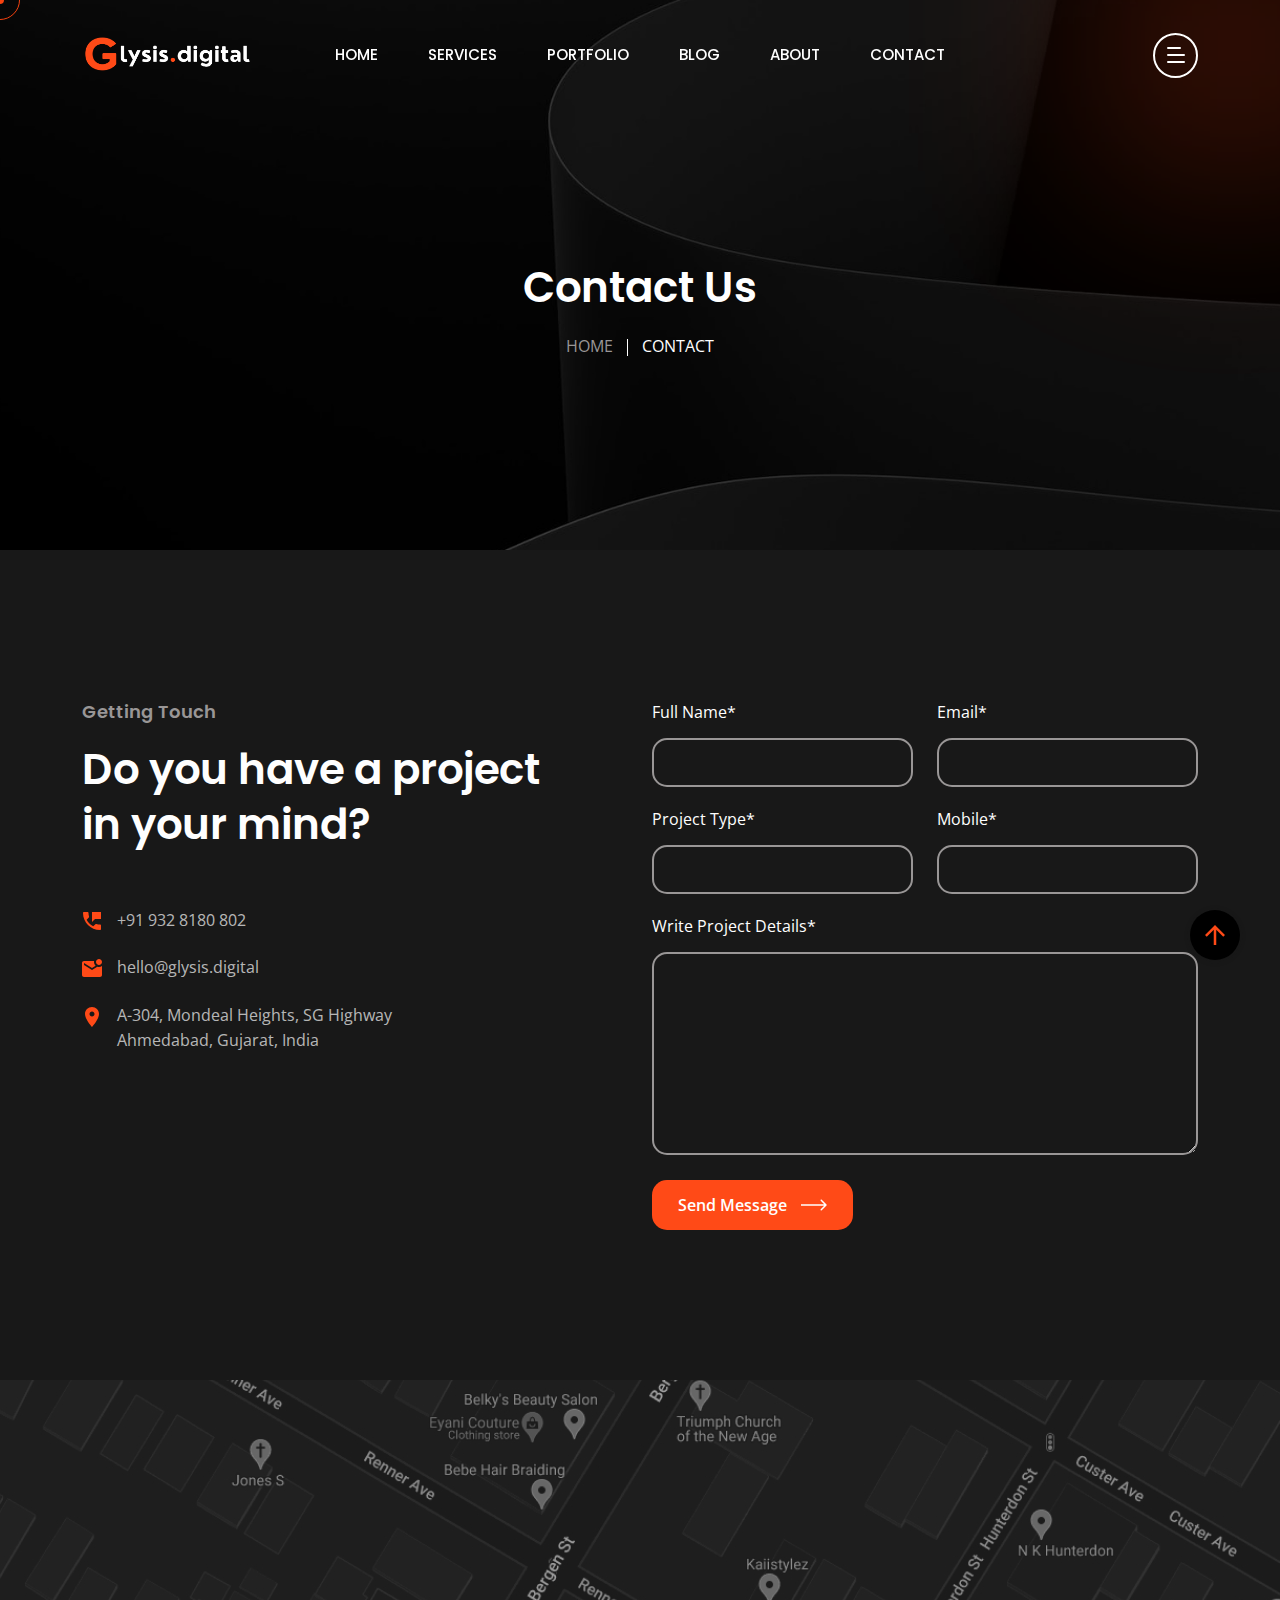
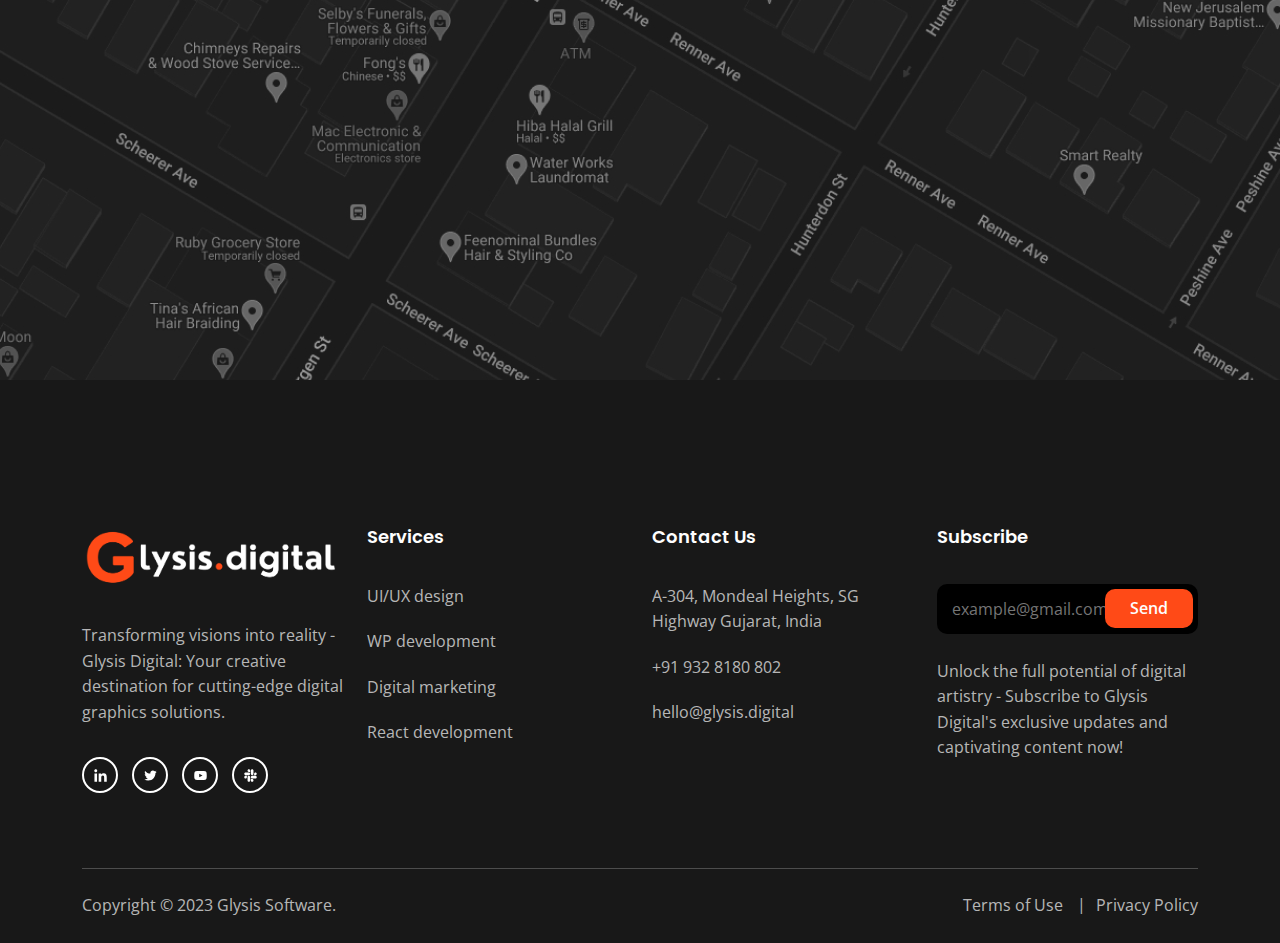
<file: contact.html>
<!DOCTYPE html>
<html class="no-js" lang="en">

<head>
  <!-- Meta Tags -->
  <meta charset="utf-8">
  <meta http-equiv="x-ua-compatible" content="ie=edge">
  <meta name="viewport" content="width=device-width, initial-scale=1">
  <meta name="author" content="Laralink">
  <!-- Favicon Icon -->
  <link rel="icon" href="assets/img/favicon.png">
  <!-- Site Title -->
  <title>Arino - Creative Agency Template</title>
  <link rel="stylesheet" href="assets/css/plugins/bootstrap.min.css">
  <link rel="stylesheet" href="assets/css/plugins/fontawesome.min.css">
  <link rel="stylesheet" href="assets/css/plugins/slick.css">
  <link rel="stylesheet" href="assets/css/plugins/lightgallery.min.css">
  <link rel="stylesheet" href="assets/css/plugins/animate.css">
  <link rel="stylesheet" href="assets/css/style.css">
  <link rel="stylesheet" href="https://s.pageclip.co/v1/pageclip.css" media="screen">
</head>

<body>
  <script src="https://s.pageclip.co/v1/pageclip.js" charset="utf-8"></script>
  <div class="cs-preloader cs-center">
    <div class="cs-preloader_in"></div>
  </div>
  <!-- Start Header Section -->
  <header class="cs-site_header cs-style1 text-uppercase cs-sticky_header">
    <div class="cs-main_header">
      <div class="container">
        <div class="cs-main_header_in">
          <div class="cs-main_header_left">
            <a class="cs-site_branding" href="index.html">
              <img src="assets/img/logo.png" alt="Logo">
            </a>
          </div>
          <div class="cs-main_header_center">
            <div class="cs-nav cs-primary_font cs-medium">
              <ul class="cs-nav_list">
                <li>
                  <a href="index.html">Home</a>
                <li>
                  <a href="service.html">Services</a>
                </li>
                <li>
                  <a href="portfolio.html">Portfolio</a>
                </li>
                <li>
                  <a href="blog.html">Blog</a>
                </li>
                <li>
                  <a href="about.html">About</a>
                </li>
                <li>
                  <a href="contact.html">Contact</a>
                </li>

              </ul>
            </div>
          </div>
          <div class="cs-main_header_right">
            <div class="cs-toolbox">
              <span class="cs-icon_btn">
                <span class="cs-icon_btn_in">
                  <span></span>
                  <span></span>
                  <span></span>
                  <span></span>
                </span>
              </span>
            </div>
          </div>
        </div>
      </div>
    </div>
  </header>
  <div class="cs-side_header">
    <button class="cs-close"></button>
    <div class="cs-side_header_overlay"></div>
    <div class="cs-side_header_in">
      <div class="cs-side_header_shape"></div>
      <a class="cs-site_branding" href="index.html">
        <img src="assets/img/logo.png" alt="Logo">
      </a>
      <div class="cs-side_header_box">
        <h2 class="cs-side_header_heading"> Do you have a project in your <br> mind? Keep connect us. </h2>
      </div>
      <div class="cs-side_header_box">
        <h3 class="cs-side_header_title cs-primary_color">Contact Us</h3>
        <ul class="cs-contact_info cs-style1 cs-mp0">
          <li>
            <svg width="18" height="18" viewBox="0 0 18 18" fill="none" xmlns="http://www.w3.org/2000/svg">
              <path
                d="M17 12.5C15.75 12.5 14.55 12.3 13.43 11.93C13.08 11.82 12.69 11.9 12.41 12.17L10.21 14.37C7.38 12.93 5.06 10.62 3.62 7.79L5.82 5.58C6.1 5.31 6.18 4.92 6.07 4.57C5.7 3.45 5.5 2.25 5.5 1C5.5 0.45 5.05 0 4.5 0H1C0.45 0 0 0.45 0 1C0 10.39 7.61 18 17 18C17.55 18 18 17.55 18 17V13.5C18 12.95 17.55 12.5 17 12.5ZM9 0V10L12 7H18V0H9Z"
                fill="#FF4A17" />
            </svg>
            <span>+91 932 8180 802</span>
          </li>
          <li>
            <svg width="20" height="18" viewBox="0 0 20 18" fill="none" xmlns="http://www.w3.org/2000/svg">
              <path
                d="M20 6.98V16C20 17.1 19.1 18 18 18H2C0.9 18 0 17.1 0 16V4C0 2.9 0.9 2 2 2H12.1C12.04 2.32 12 2.66 12 3C12 4.48 12.65 5.79 13.67 6.71L10 9L2 4V6L10 11L15.3 7.68C15.84 7.88 16.4 8 17 8C18.13 8 19.16 7.61 20 6.98ZM14 3C14 4.66 15.34 6 17 6C18.66 6 20 4.66 20 3C20 1.34 18.66 0 17 0C15.34 0 14 1.34 14 3Z"
                fill="#FF4A17" />
            </svg>
            <span>hello@glysis.digital</span>
          </li>
          <li>
            <svg width="14" height="20" viewBox="0 0 14 20" fill="none" xmlns="http://www.w3.org/2000/svg">
              <path
                d="M7 0C3.13 0 0 3.13 0 7C0 12.25 7 20 7 20C7 20 14 12.25 14 7C14 3.13 10.87 0 7 0ZM7 9.5C5.62 9.5 4.5 8.38 4.5 7C4.5 5.62 5.62 4.5 7 4.5C8.38 4.5 9.5 5.62 9.5 7C9.5 8.38 8.38 9.5 7 9.5Z"
                fill="#FF4A17" />
            </svg>
            <span>A-304, Mondeal Heights, SG Highway <br>Gujarat, India </span>
          </li>
        </ul>
      </div>
      <div class="cs-side_header_box">
        <h3 class="cs-side_header_title cs-primary_color">Subscribe</h3>
        <div class="cs-newsletter cs-style1">
          <form action="#" class="cs-newsletter_form">
            <input type="email" class="cs-newsletter_input" placeholder="example@gmail.com">
            <button class="cs-newsletter_btn">
              <span>Send</span>
            </button>
          </form>
          <div class="cs-newsletter_text"> Empowering Imagination, ransforming Reality </div>
        </div>
      </div>
      <div class="cs-side_header_box">
        <div class="cs-social_btns cs-style1">
          <a href="#" class="cs-center">
            <svg width="15" height="15" viewBox="0 0 15 15" fill="none" xmlns="http://www.w3.org/2000/svg">
              <path
                d="M4.04799 13.7497H1.45647V5.4043H4.04799V13.7497ZM2.75084 4.2659C1.92215 4.2659 1.25 3.57952 1.25 2.75084C1.25 2.35279 1.40812 1.97105 1.68958 1.68958C1.97105 1.40812 2.35279 1.25 2.75084 1.25C3.14888 1.25 3.53063 1.40812 3.81209 1.68958C4.09355 1.97105 4.25167 2.35279 4.25167 2.75084C4.25167 3.57952 3.57924 4.2659 2.75084 4.2659ZM13.7472 13.7497H11.1613V9.68722C11.1613 8.71903 11.1417 7.4774 9.81389 7.4774C8.46652 7.4774 8.26004 8.5293 8.26004 9.61747V13.7497H5.67132V5.4043H8.15681V6.54269H8.19308C8.53906 5.887 9.38421 5.19503 10.6451 5.19503C13.2679 5.19503 13.75 6.92215 13.75 9.16546V13.7497H13.7472Z"
                fill="white"></path>
            </svg>
          </a>
          <a href="#" class="cs-center">
            <svg width="13" height="11" viewBox="0 0 13 11" fill="none" xmlns="http://www.w3.org/2000/svg">
              <path
                d="M11.4651 2.95396C11.4731 3.065 11.4731 3.17606 11.4731 3.2871C11.4731 6.67383 8.89535 10.5761 4.18402 10.5761C2.73255 10.5761 1.38421 10.1557 0.25 9.42608C0.456226 9.44986 0.654494 9.4578 0.868655 9.4578C2.06629 9.4578 3.16879 9.0533 4.04918 8.36326C2.92291 8.33946 1.97906 7.60183 1.65386 6.5866C1.81251 6.61038 1.97112 6.62624 2.1377 6.62624C2.36771 6.62624 2.59774 6.59451 2.81188 6.53901C1.63802 6.30105 0.757595 5.26996 0.757595 4.02472V3.99301C1.09864 4.18336 1.49524 4.30233 1.91558 4.31818C1.22554 3.85814 0.773464 3.07294 0.773464 2.1846C0.773464 1.70872 0.900344 1.27249 1.12244 0.891774C2.38355 2.44635 4.27919 3.46156 6.40481 3.57262C6.36516 3.38226 6.34136 3.184 6.34136 2.9857C6.34136 1.57388 7.4835 0.423828 8.90323 0.423828C9.64086 0.423828 10.3071 0.733156 10.7751 1.23284C11.354 1.1218 11.9093 0.907643 12.401 0.614185C12.2106 1.20906 11.8061 1.70875 11.2748 2.02598C11.7903 1.97049 12.29 1.82769 12.75 1.62942C12.4011 2.13702 11.9648 2.5891 11.4651 2.95396V2.95396Z"
                fill="white"></path>
            </svg>
          </a>
          <a href="#" class="cs-center">
            <svg width="13" height="9" viewBox="0 0 13 9" fill="none" xmlns="http://www.w3.org/2000/svg">
              <path
                d="M12.4888 1.48066C12.345 0.939353 11.9215 0.513038 11.3837 0.368362C10.4089 0.105469 6.5 0.105469 6.5 0.105469C6.5 0.105469 2.59116 0.105469 1.61633 0.368362C1.07853 0.513061 0.65496 0.939353 0.5112 1.48066C0.25 2.4618 0.25 4.50887 0.25 4.50887C0.25 4.50887 0.25 6.55595 0.5112 7.53709C0.65496 8.0784 1.07853 8.48695 1.61633 8.63163C2.59116 8.89452 6.5 8.89452 6.5 8.89452C6.5 8.89452 10.4088 8.89452 11.3837 8.63163C11.9215 8.48695 12.345 8.0784 12.4888 7.53709C12.75 6.55595 12.75 4.50887 12.75 4.50887C12.75 4.50887 12.75 2.4618 12.4888 1.48066V1.48066ZM5.22158 6.36746V2.65029L8.48861 4.50892L5.22158 6.36746V6.36746Z"
                fill="white"></path>
            </svg>
          </a>
          <a href="#" class="cs-center">
            <svg width="13" height="13" viewBox="0 0 13 13" fill="none" xmlns="http://www.w3.org/2000/svg">
              <path
                d="M2.87612 8.149C2.87612 8.87165 2.28571 9.46205 1.56306 9.46205C0.840402 9.46205 0.25 8.87165 0.25 8.149C0.25 7.42634 0.840402 6.83594 1.56306 6.83594H2.87612V8.149ZM3.53795 8.149C3.53795 7.42634 4.12835 6.83594 4.851 6.83594C5.57366 6.83594 6.16406 7.42634 6.16406 8.149V11.4369C6.16406 12.1596 5.57366 12.75 4.851 12.75C4.12835 12.75 3.53795 12.1596 3.53795 11.4369V8.149ZM4.851 2.87612C4.12835 2.87612 3.53795 2.28571 3.53795 1.56306C3.53795 0.840402 4.12835 0.25 4.851 0.25C5.57366 0.25 6.16406 0.840402 6.16406 1.56306V2.87612H4.851V2.87612ZM4.851 3.53795C5.57366 3.53795 6.16406 4.12835 6.16406 4.851C6.16406 5.57366 5.57366 6.16406 4.851 6.16406H1.56306C0.840402 6.16406 0.25 5.57366 0.25 4.851C0.25 4.12835 0.840402 3.53795 1.56306 3.53795H4.851V3.53795ZM10.1239 4.851C10.1239 4.12835 10.7143 3.53795 11.4369 3.53795C12.1596 3.53795 12.75 4.12835 12.75 4.851C12.75 5.57366 12.1596 6.16406 11.4369 6.16406H10.1239V4.851V4.851ZM9.46205 4.851C9.46205 5.57366 8.87165 6.16406 8.149 6.16406C7.42634 6.16406 6.83594 5.57366 6.83594 4.851V1.56306C6.83594 0.840402 7.42634 0.25 8.149 0.25C8.87165 0.25 9.46205 0.840402 9.46205 1.56306V4.851V4.851ZM8.149 10.1239C8.87165 10.1239 9.46205 10.7143 9.46205 11.4369C9.46205 12.1596 8.87165 12.75 8.149 12.75C7.42634 12.75 6.83594 12.1596 6.83594 11.4369V10.1239H8.149ZM8.149 9.46205C7.42634 9.46205 6.83594 8.87165 6.83594 8.149C6.83594 7.42634 7.42634 6.83594 8.149 6.83594H11.4369C12.1596 6.83594 12.75 7.42634 12.75 8.149C12.75 8.87165 12.1596 9.46205 11.4369 9.46205H8.149Z"
                fill="white"></path>
            </svg>
          </a>
        </div>
      </div>
    </div>
  </div>
  <!-- End Header Section -->

  <!-- Start Hero -->
  <div class="cs-page_heading cs-style1 cs-center text-center cs-bg" data-src="assets/img/contact_hero_bg.jpeg">
    <div class="container">
      <div class="cs-page_heading_in">
        <h1 class="cs-page_title cs-font_50 cs-white_color">Contact Us</h1>
        <ol class="breadcrumb text-uppercase">
          <li class="breadcrumb-item"><a href="index.html">Home</a></li>
          <li class="breadcrumb-item active">Contact</li>
        </ol>
      </div>
    </div>
  </div>
  <!-- End Hero -->
  <div class="cs-height_150 cs-height_lg_80"></div>
  <div class="container">
    <div class="row">
      <div class="col-lg-6">
        <div class="cs-section_heading cs-style1">
          <h3 class="cs-section_subtitle">Getting Touch</h3>
          <h2 class="cs-section_title">Do you have a project <br>in your mind?</h2>
        </div>
        <div class="cs-height_55 cs-height_lg_30"></div>
        <ul class="cs-contact_info cs-style1 cs-mp0">
          <li>
            <svg width="18" height="18" viewBox="0 0 18 18" fill="none" xmlns="http://www.w3.org/2000/svg">
              <path
                d="M17 12.5C15.75 12.5 14.55 12.3 13.43 11.93C13.08 11.82 12.69 11.9 12.41 12.17L10.21 14.37C7.38 12.93 5.06 10.62 3.62 7.79L5.82 5.58C6.1 5.31 6.18 4.92 6.07 4.57C5.7 3.45 5.5 2.25 5.5 1C5.5 0.45 5.05 0 4.5 0H1C0.45 0 0 0.45 0 1C0 10.39 7.61 18 17 18C17.55 18 18 17.55 18 17V13.5C18 12.95 17.55 12.5 17 12.5ZM9 0V10L12 7H18V0H9Z"
                fill="#FF4A17"></path>
            </svg>
            <span>+91 932 8180 802</span>
          </li>
          <li>
            <svg width="20" height="18" viewBox="0 0 20 18" fill="none" xmlns="http://www.w3.org/2000/svg">
              <path
                d="M20 6.98V16C20 17.1 19.1 18 18 18H2C0.9 18 0 17.1 0 16V4C0 2.9 0.9 2 2 2H12.1C12.04 2.32 12 2.66 12 3C12 4.48 12.65 5.79 13.67 6.71L10 9L2 4V6L10 11L15.3 7.68C15.84 7.88 16.4 8 17 8C18.13 8 19.16 7.61 20 6.98ZM14 3C14 4.66 15.34 6 17 6C18.66 6 20 4.66 20 3C20 1.34 18.66 0 17 0C15.34 0 14 1.34 14 3Z"
                fill="#FF4A17"></path>
            </svg>
            <span>hello@glysis.digital</span>
          </li>
          <li>
            <svg width="14" height="20" viewBox="0 0 14 20" fill="none" xmlns="http://www.w3.org/2000/svg">
              <path
                d="M7 0C3.13 0 0 3.13 0 7C0 12.25 7 20 7 20C7 20 14 12.25 14 7C14 3.13 10.87 0 7 0ZM7 9.5C5.62 9.5 4.5 8.38 4.5 7C4.5 5.62 5.62 4.5 7 4.5C8.38 4.5 9.5 5.62 9.5 7C9.5 8.38 8.38 9.5 7 9.5Z"
                fill="#FF4A17"></path>
            </svg>
            <span>A-304, Mondeal Heights, SG Highway <br>Ahmedabad, Gujarat, India</span>
          </li>
        </ul>
        <div class="cs-height_0 cs-height_lg_50"></div>
      </div>
      <div class="col-lg-6">
        <form id="cs-form" action="https://api.web3forms.com/submit" method="POST" class="row">

          <input type="hidden" name="access_key" value="94705a2b-18cc-4307-8cad-b7f2f83c1127">
          <input type="checkbox" name="botcheck" style="display: none;">
          <!-- Optional: Can be type="hidden" or type="text" for subject -->
          <input type="hidden" name="subject" value="Submission from Laralink Template">

          <div class="col-sm-6">
            <label class="cs-primary_color">Full Name*</label>
            <input type="text" class="cs-form_field" name="full-name" required>
            <div class="cs-height_20 cs-height_lg_20"></div>
          </div>
          <div class="col-sm-6">
            <label class="cs-primary_color">Email*</label>
            <input type="text" class="cs-form_field" name="email" required>
            <div class="cs-height_20 cs-height_lg_20"></div>
          </div>
          <div class="col-sm-6">
            <label class="cs-primary_color">Project Type*</label>
            <input type="text" class="cs-form_field" name="project" required>
            <div class="cs-height_20 cs-height_lg_20"></div>
          </div>
          <div class="col-sm-6">
            <label class="cs-primary_color">Mobile*</label>
            <input type="text" class="cs-form_field" name="number" required>
            <div class="cs-height_20 cs-height_lg_20"></div>
          </div>
          <div class="col-lg-12">
            <label class="cs-primary_color">Write Project Details*</label>
            <textarea cols="30" rows="7" class="cs-form_field" name="message" required></textarea>
            <div class="cs-height_25 cs-height_lg_25"></div>
          </div>
          <div class="col-lg-12">
            <button class="cs-btn cs-style1" type="submit">
              <span>Send Message</span>
              <svg width="26" height="12" viewBox="0 0 26 12" fill="none" xmlns="http://www.w3.org/2000/svg">
                <path
                  d="M25.5303 6.53033C25.8232 6.23744 25.8232 5.76256 25.5303 5.46967L20.7574 0.696699C20.4645 0.403806 19.9896 0.403806 19.6967 0.696699C19.4038 0.989593 19.4038 1.46447 19.6967 1.75736L23.9393 6L19.6967 10.2426C19.4038 10.5355 19.4038 11.0104 19.6967 11.3033C19.9896 11.5962 20.4645 11.5962 20.7574 11.3033L25.5303 6.53033ZM0 6.75H25V5.25H0V6.75Z"
                  fill="currentColor" />
              </svg>
            </button>
            <div id="cs-result"></div>
          </div>
        </form>
      </div>
    </div>
  </div>
  <div class="cs-height_150 cs-height_lg_80"></div>
  <div class="cs-google_map cs-bg" data-src="assets/img/map_img.jpeg">
    <iframe
      src="https://www.google.com/maps/embed?pb=!1m18!1m12!1m3!1d1836.0204792621307!2d72.50637590810294!3d23.022268296238327!2m3!1f0!2f0!3f0!3m2!1i1024!2i768!4f13.1!3m3!1m2!1s0x395e85a36b4f2bed%3A0x7956d55ffa14893c!2sGlysis%20Software%20Pvt%20Ltd!5e0!3m2!1sen!2sin!4v1690268769635!5m2!1sen!2sin"
      allowfullscreen></iframe>
  </div>
  <div class="cs-height_50 cs-height_lg_40"></div>
  <!-- Start Footer -->
  <!-- Start Footer -->
  <footer class="cs-fooer">
    <div class="cs-fooer_main">
      <div class="container">
        <div class="row">
          <div class="col-lg-3 col-sm-6">
            <div class="cs-footer_item">
              <div class="cs-text_widget">
                <img src="assets/img/logo.png" alt="Thumb">
                <p>Transforming visions into reality - Glysis Digital: Your creative destination for cutting-edge digital graphics solutions. </p>
              </div>
              <div class="cs-social_btns cs-style1">
                <a href="https://www.linkedin.com/company/glysis-digital/" class="cs-center">
                  <svg width="15" height="15" viewBox="0 0 15 15" fill="none" xmlns="http://www.w3.org/2000/svg">
                    <path
                      d="M4.04799 13.7497H1.45647V5.4043H4.04799V13.7497ZM2.75084 4.2659C1.92215 4.2659 1.25 3.57952 1.25 2.75084C1.25 2.35279 1.40812 1.97105 1.68958 1.68958C1.97105 1.40812 2.35279 1.25 2.75084 1.25C3.14888 1.25 3.53063 1.40812 3.81209 1.68958C4.09355 1.97105 4.25167 2.35279 4.25167 2.75084C4.25167 3.57952 3.57924 4.2659 2.75084 4.2659ZM13.7472 13.7497H11.1613V9.68722C11.1613 8.71903 11.1417 7.4774 9.81389 7.4774C8.46652 7.4774 8.26004 8.5293 8.26004 9.61747V13.7497H5.67132V5.4043H8.15681V6.54269H8.19308C8.53906 5.887 9.38421 5.19503 10.6451 5.19503C13.2679 5.19503 13.75 6.92215 13.75 9.16546V13.7497H13.7472Z"
                      fill="white" />
                  </svg>
                </a>
                <a href="#" class="cs-center">
                  <svg width="13" height="11" viewBox="0 0 13 11" fill="none" xmlns="http://www.w3.org/2000/svg">
                    <path
                      d="M11.4651 2.95396C11.4731 3.065 11.4731 3.17606 11.4731 3.2871C11.4731 6.67383 8.89535 10.5761 4.18402 10.5761C2.73255 10.5761 1.38421 10.1557 0.25 9.42608C0.456226 9.44986 0.654494 9.4578 0.868655 9.4578C2.06629 9.4578 3.16879 9.0533 4.04918 8.36326C2.92291 8.33946 1.97906 7.60183 1.65386 6.5866C1.81251 6.61038 1.97112 6.62624 2.1377 6.62624C2.36771 6.62624 2.59774 6.59451 2.81188 6.53901C1.63802 6.30105 0.757595 5.26996 0.757595 4.02472V3.99301C1.09864 4.18336 1.49524 4.30233 1.91558 4.31818C1.22554 3.85814 0.773464 3.07294 0.773464 2.1846C0.773464 1.70872 0.900344 1.27249 1.12244 0.891774C2.38355 2.44635 4.27919 3.46156 6.40481 3.57262C6.36516 3.38226 6.34136 3.184 6.34136 2.9857C6.34136 1.57388 7.4835 0.423828 8.90323 0.423828C9.64086 0.423828 10.3071 0.733156 10.7751 1.23284C11.354 1.1218 11.9093 0.907643 12.401 0.614185C12.2106 1.20906 11.8061 1.70875 11.2748 2.02598C11.7903 1.97049 12.29 1.82769 12.75 1.62942C12.4011 2.13702 11.9648 2.5891 11.4651 2.95396V2.95396Z"
                      fill="white" />
                  </svg>
                </a>
                <a href="#" class="cs-center">
                  <svg width="13" height="9" viewBox="0 0 13 9" fill="none" xmlns="http://www.w3.org/2000/svg">
                    <path
                      d="M12.4888 1.48066C12.345 0.939353 11.9215 0.513038 11.3837 0.368362C10.4089 0.105469 6.5 0.105469 6.5 0.105469C6.5 0.105469 2.59116 0.105469 1.61633 0.368362C1.07853 0.513061 0.65496 0.939353 0.5112 1.48066C0.25 2.4618 0.25 4.50887 0.25 4.50887C0.25 4.50887 0.25 6.55595 0.5112 7.53709C0.65496 8.0784 1.07853 8.48695 1.61633 8.63163C2.59116 8.89452 6.5 8.89452 6.5 8.89452C6.5 8.89452 10.4088 8.89452 11.3837 8.63163C11.9215 8.48695 12.345 8.0784 12.4888 7.53709C12.75 6.55595 12.75 4.50887 12.75 4.50887C12.75 4.50887 12.75 2.4618 12.4888 1.48066V1.48066ZM5.22158 6.36746V2.65029L8.48861 4.50892L5.22158 6.36746V6.36746Z"
                      fill="white" />
                  </svg>
                </a>
                <a href="#" class="cs-center">
                  <svg width="13" height="13" viewBox="0 0 13 13" fill="none" xmlns="http://www.w3.org/2000/svg">
                    <path
                      d="M2.87612 8.149C2.87612 8.87165 2.28571 9.46205 1.56306 9.46205C0.840402 9.46205 0.25 8.87165 0.25 8.149C0.25 7.42634 0.840402 6.83594 1.56306 6.83594H2.87612V8.149ZM3.53795 8.149C3.53795 7.42634 4.12835 6.83594 4.851 6.83594C5.57366 6.83594 6.16406 7.42634 6.16406 8.149V11.4369C6.16406 12.1596 5.57366 12.75 4.851 12.75C4.12835 12.75 3.53795 12.1596 3.53795 11.4369V8.149ZM4.851 2.87612C4.12835 2.87612 3.53795 2.28571 3.53795 1.56306C3.53795 0.840402 4.12835 0.25 4.851 0.25C5.57366 0.25 6.16406 0.840402 6.16406 1.56306V2.87612H4.851V2.87612ZM4.851 3.53795C5.57366 3.53795 6.16406 4.12835 6.16406 4.851C6.16406 5.57366 5.57366 6.16406 4.851 6.16406H1.56306C0.840402 6.16406 0.25 5.57366 0.25 4.851C0.25 4.12835 0.840402 3.53795 1.56306 3.53795H4.851V3.53795ZM10.1239 4.851C10.1239 4.12835 10.7143 3.53795 11.4369 3.53795C12.1596 3.53795 12.75 4.12835 12.75 4.851C12.75 5.57366 12.1596 6.16406 11.4369 6.16406H10.1239V4.851V4.851ZM9.46205 4.851C9.46205 5.57366 8.87165 6.16406 8.149 6.16406C7.42634 6.16406 6.83594 5.57366 6.83594 4.851V1.56306C6.83594 0.840402 7.42634 0.25 8.149 0.25C8.87165 0.25 9.46205 0.840402 9.46205 1.56306V4.851V4.851ZM8.149 10.1239C8.87165 10.1239 9.46205 10.7143 9.46205 11.4369C9.46205 12.1596 8.87165 12.75 8.149 12.75C7.42634 12.75 6.83594 12.1596 6.83594 11.4369V10.1239H8.149ZM8.149 9.46205C7.42634 9.46205 6.83594 8.87165 6.83594 8.149C6.83594 7.42634 7.42634 6.83594 8.149 6.83594H11.4369C12.1596 6.83594 12.75 7.42634 12.75 8.149C12.75 8.87165 12.1596 9.46205 11.4369 9.46205H8.149Z"
                      fill="white" />
                  </svg>
                </a>
              </div>
            </div>
          </div>
          <div class="col-lg-3 col-sm-6">
            <div class="cs-footer_item">
              <h2 class="cs-widget_title">Services</h2>
              <ul class="cs-menu_widget cs-mp0">
                <li>
                  <a href="service-details.html">UI/UX design</a>
                </li>
                <li>
                  <a href="service-details.html">WP development</a>
                </li>
                <li>
                  <a href="service-details.html">Digital marketing</a>
                </li>
                <li>
                  <a href="service-details.html">React development</a>
                </li>
              </ul>
            </div>
          </div>
          <div class="col-lg-3 col-sm-6">
            <div class="cs-footer_item">
              <h2 class="cs-widget_title">Contact Us</h2>
              <ul class="cs-menu_widget cs-mp0">
                <li>A-304, Mondeal Heights, SG Highway Gujarat, India </li>
                <li><a href="tel:+91 932 8180 802">+91 932 8180 802</a></li>
                <li><a href="mailto:hello@glysis.digital">hello@glysis.digital</a></li>
              </ul>
            </div>
          </div>
          <div class="col-lg-3 col-sm-6">
            <div class="cs-footer_item">
              <h2 class="cs-widget_title">Subscribe</h2>
              <div class="cs-newsletter cs-style1">
                <form action="#" class="cs-newsletter_form">
                  <input type="email" class="cs-newsletter_input" placeholder="example@gmail.com">
                  <button class="cs-newsletter_btn">
                    <span>Send</span>
                  </button>
                </form>
                <div class="cs-newsletter_text"> Unlock the full potential of digital artistry - Subscribe to Glysis Digital's exclusive updates and captivating content now! </div>
              </div>
            </div>
          </div>
        </div>
      </div>
    </div>
    <div class="container">
      <div class="cs-bottom_footer">
        <div class="cs-bottom_footer_left">
          <div class="cs-copyright">Copyright © 2023 Glysis Software.</div>
        </div>
        <div class="cs-bottom_footer_right">
          <ul class="cs-footer_links cs-mp0">
            <li>
              <a href="">Terms of Use</a>
            </li>
            <li>
              <a href="">Privacy Policy</a>
            </li>
          </ul>
        </div>
      </div>
    </div>
  </footer>
  <!-- End Footer -->
 

  <span class="cs-scrollup">
    <svg width="20" height="20" viewBox="0 0 20 20" fill="none" xmlns="http://www.w3.org/2000/svg">
      <path d="M0 10L1.7625 11.7625L8.75 4.7875V20H11.25V4.7875L18.225 11.775L20 10L10 0L0 10Z" fill="currentColor" />
    </svg>
  </span>

  <!-- Start Video Popup -->
  <div class="cs-video_popup">
    <div class="cs-video_popup_overlay"></div>
    <div class="cs-video_popup_content">
      <div class="cs-video_popup_layer"></div>
      <div class="cs-video_popup_container">
        <div class="cs-video_popup_align">
          <div class="embed-responsive embed-responsive-16by9">
            <iframe class="embed-responsive-item" src="about:blank"></iframe>
          </div>
        </div>
        <div class="cs-video_popup_close"></div>
      </div>
    </div>
  </div>
  <!-- End Video Popup -->

  <!-- Script -->
  <script src="assets/js/plugins/jquery-3.6.0.min.js"></script>
  <script src="assets/js/plugins/isotope.pkg.min.js"></script>
  <script src="assets/js/plugins/jquery.slick.min.js"></script>
  <script src="assets/js/plugins/jquery.counter.min.js"></script>
  <script src="assets/js/plugins/lightgallery.min.js"></script>
  <script src="assets/js/plugins/wow.min.js"></script>
  <script src="assets/js/plugins/gsap.min.js"></script>
  <script src="assets/js/main.js"></script>
</body>

</html>
</file>
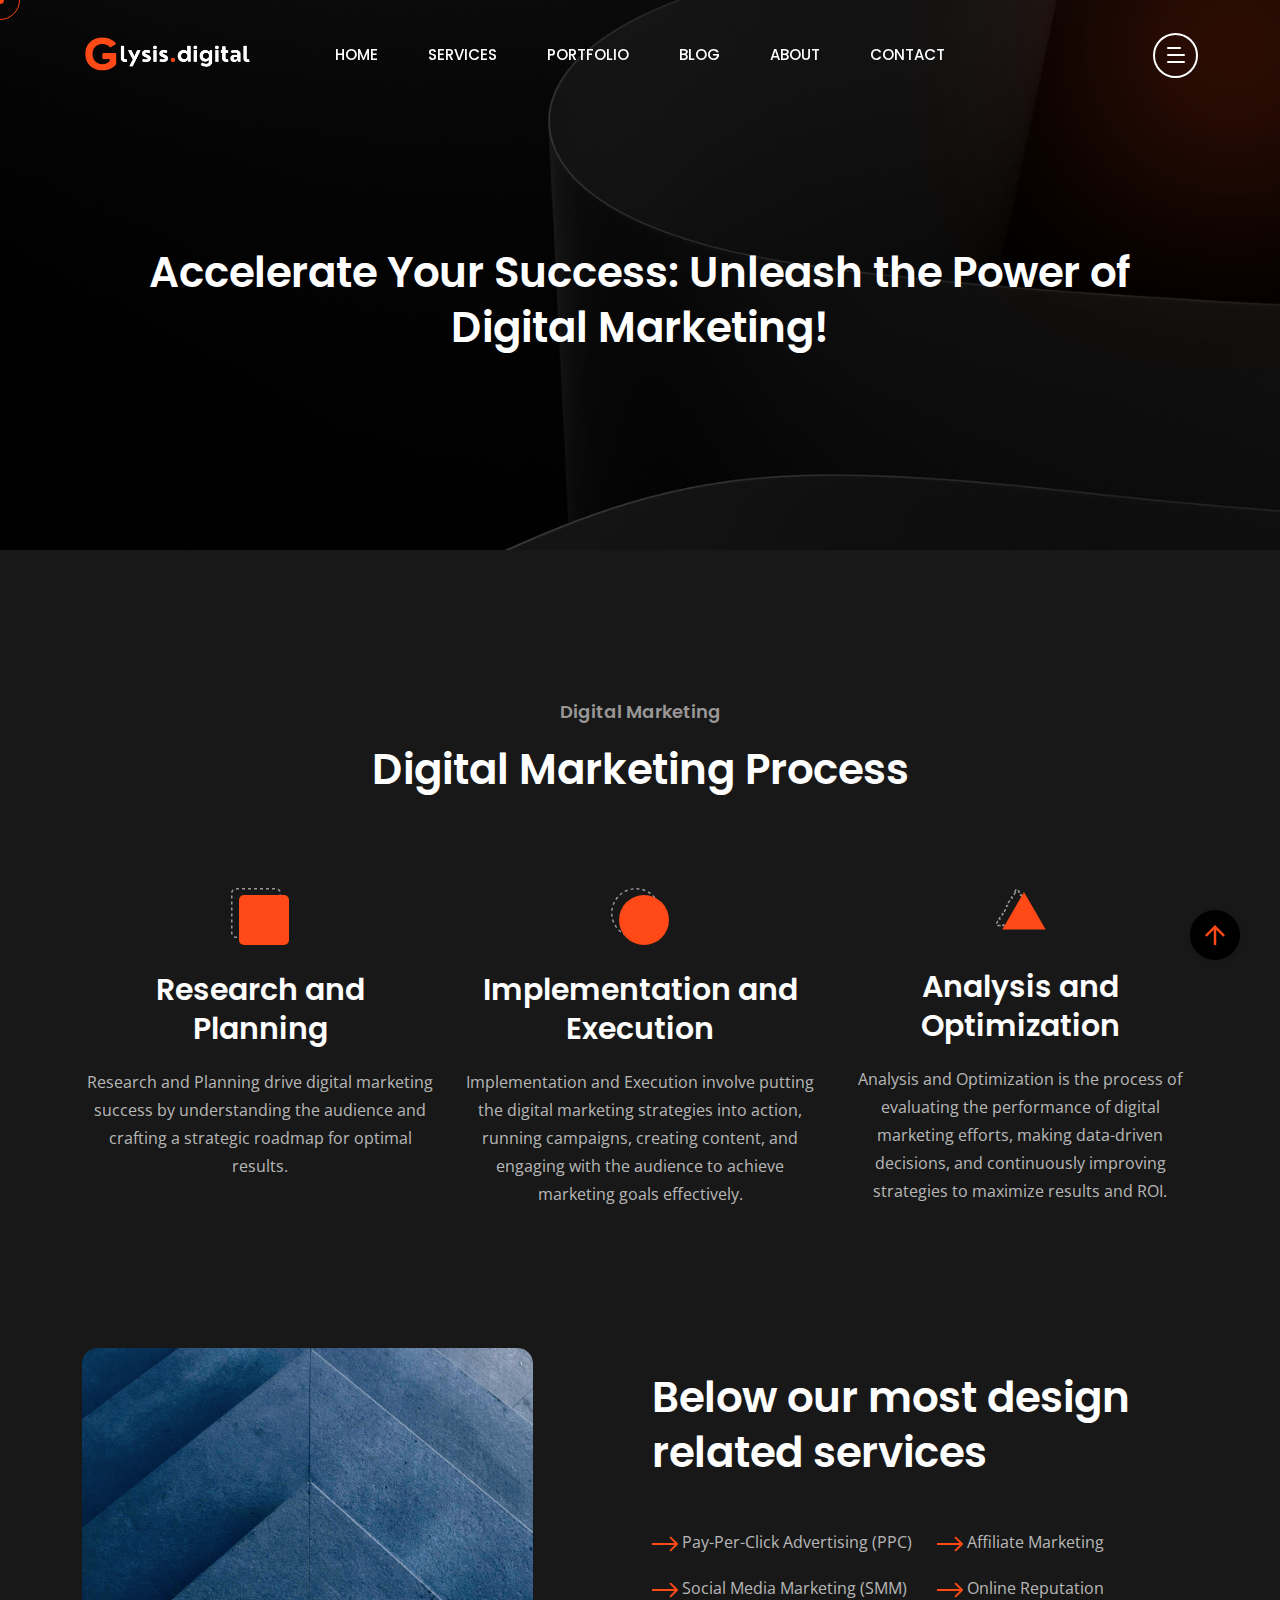
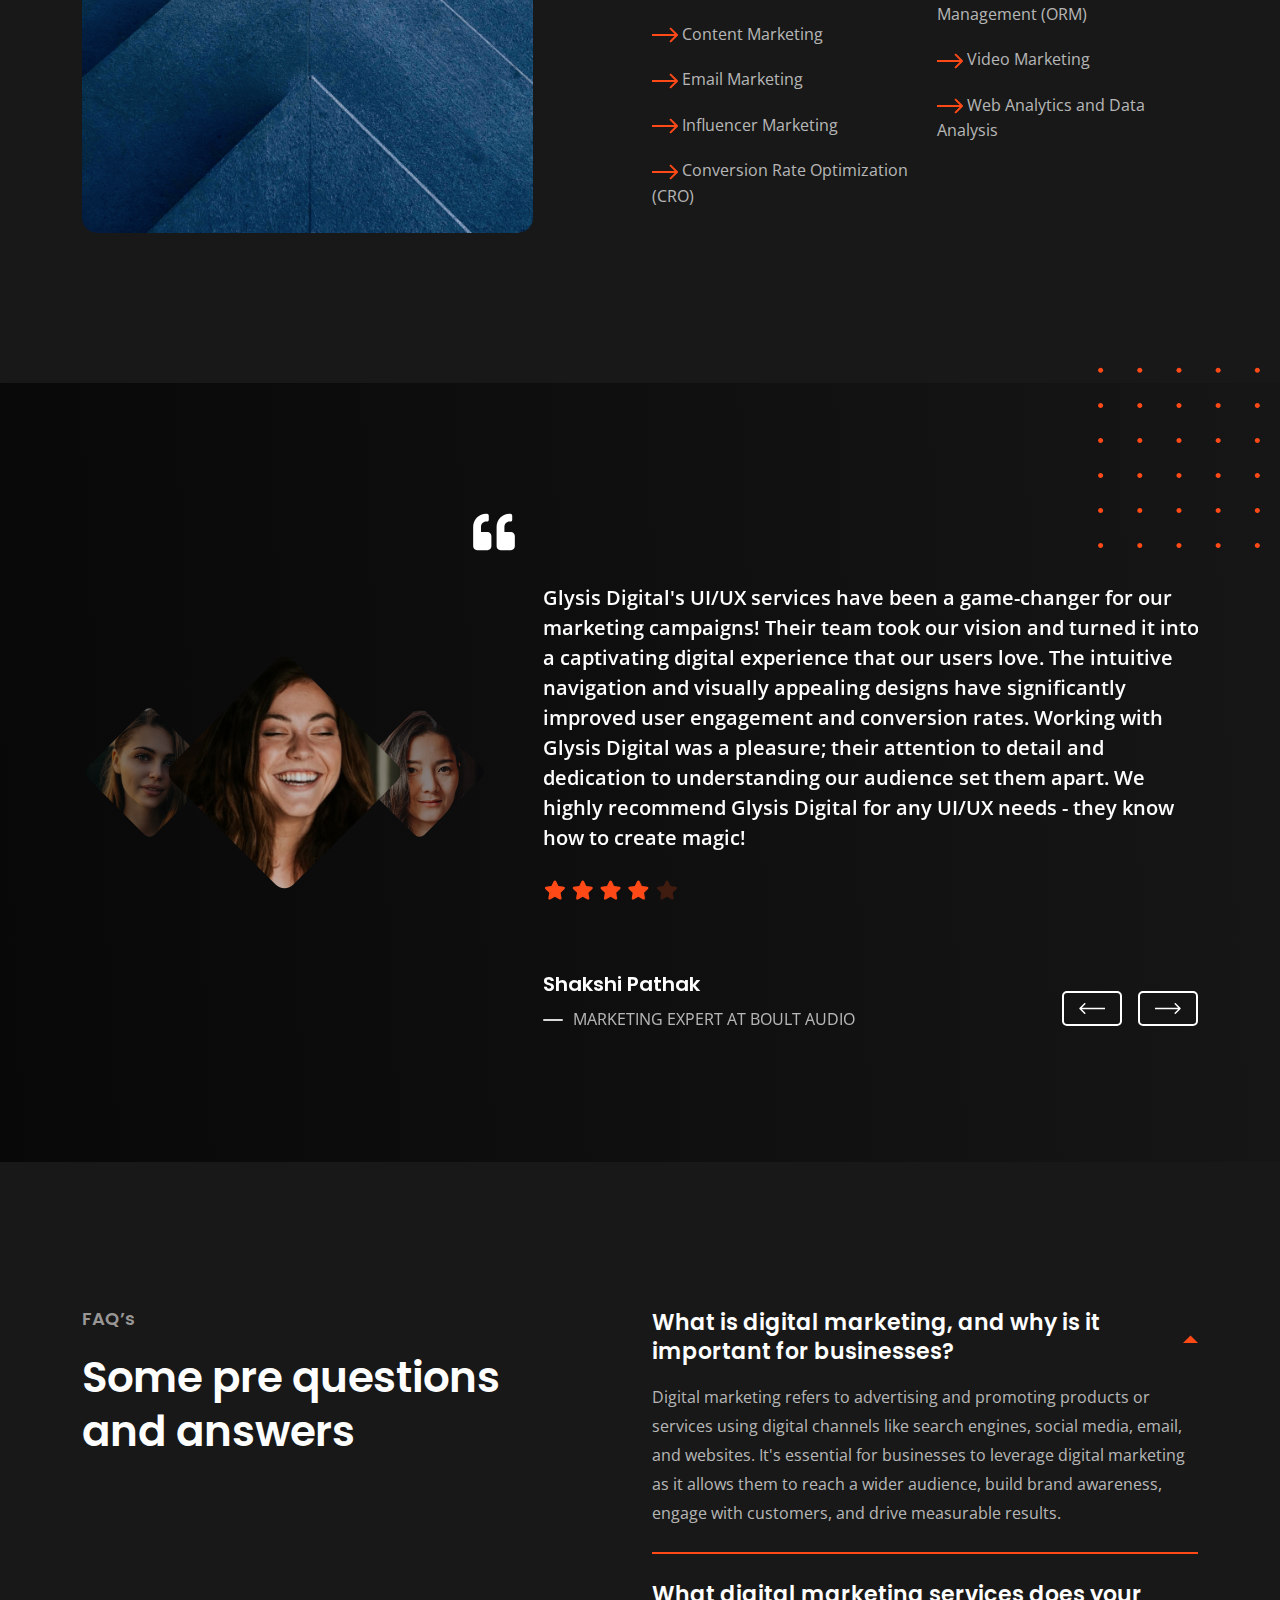
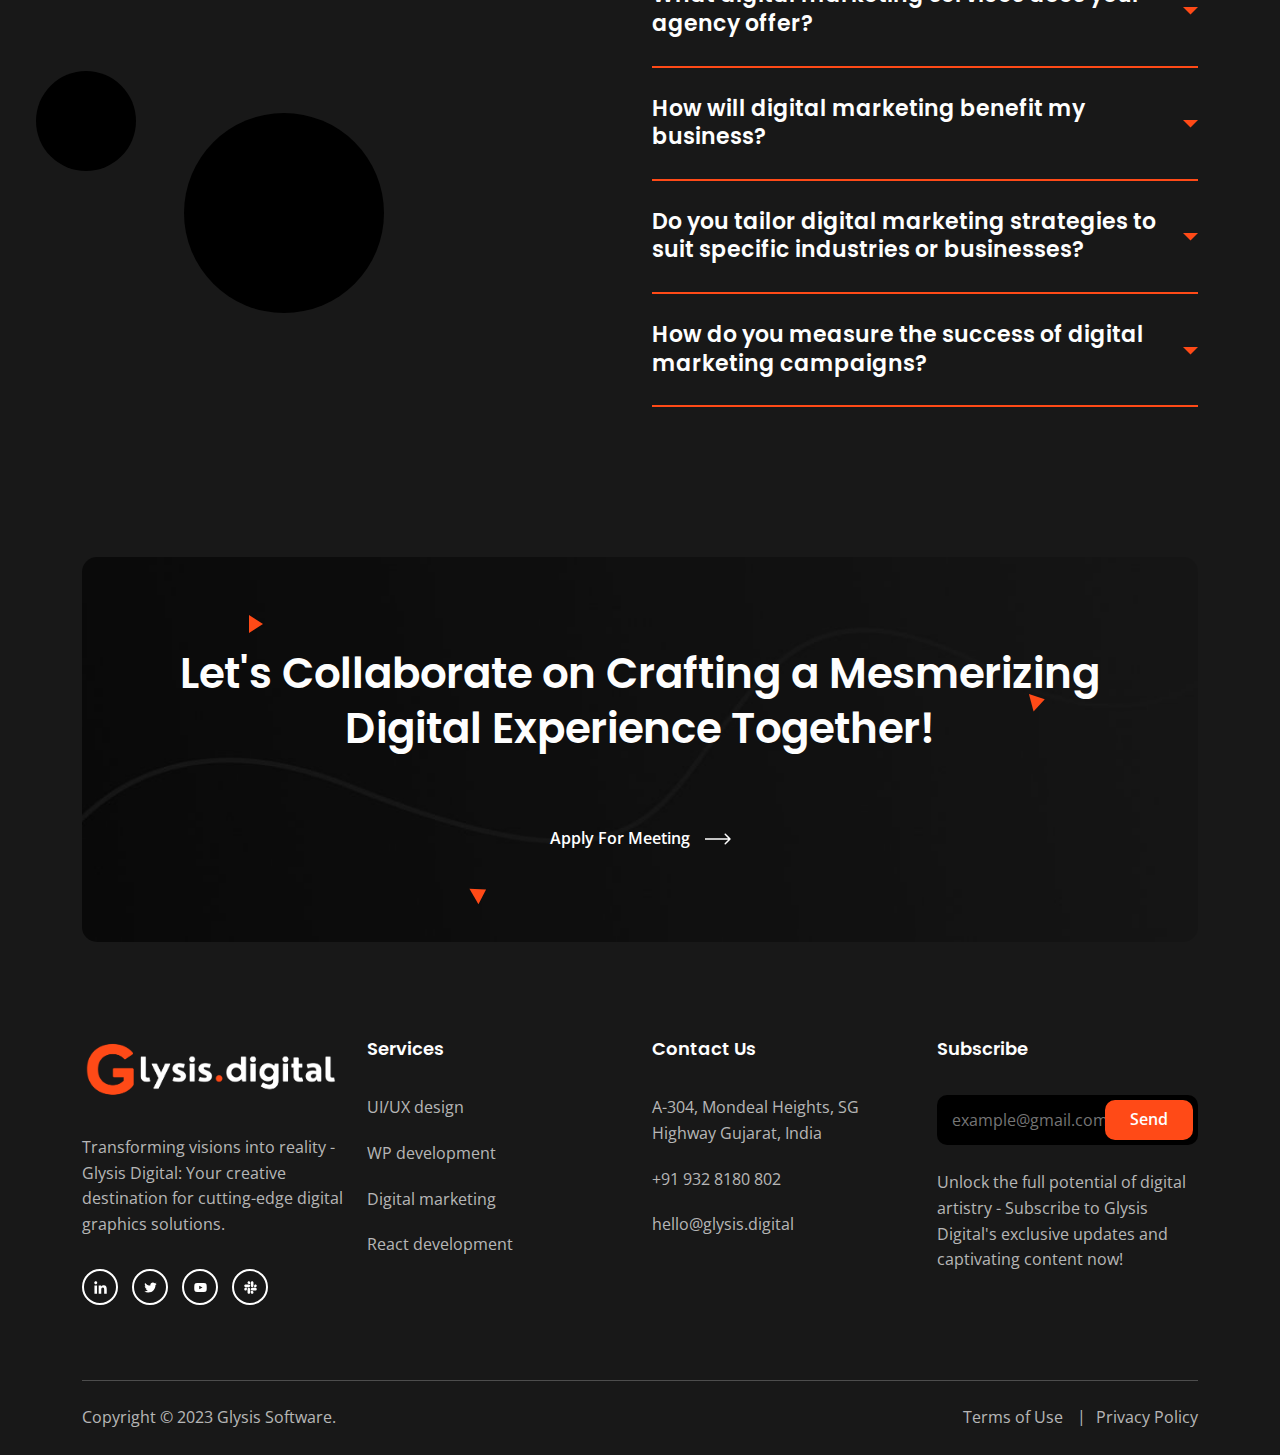
<file: digital-marketing-detail.html>
<!DOCTYPE html>
<html class="no-js" lang="en">

<head>
  <!-- Meta Tags -->
  <meta charset="utf-8">
  <meta http-equiv="x-ua-compatible" content="ie=edge">
  <meta name="viewport" content="width=device-width, initial-scale=1">
  <meta name="author" content="Laralink">
  <!-- Favicon Icon -->
  <link rel="icon" href="assets/img/favicon.png">
  <!-- Site Title -->
  <title>Arino - Creative Agency Template</title>
  <link rel="stylesheet" href="assets/css/plugins/bootstrap.min.css">
  <link rel="stylesheet" href="assets/css/plugins/fontawesome.min.css">
  <link rel="stylesheet" href="assets/css/plugins/slick.css">
  <link rel="stylesheet" href="assets/css/plugins/lightgallery.min.css">
  <link rel="stylesheet" href="assets/css/plugins/animate.css">
  <link rel="stylesheet" href="assets/css/style.css">
</head>

<body>
  <div class="cs-preloader cs-center">
    <div class="cs-preloader_in"></div>
  </div>
  <!-- Start Header Section -->
  <header class="cs-site_header cs-style1 text-uppercase cs-sticky_header">
    <div class="cs-main_header">
      <div class="container">
        <div class="cs-main_header_in">
          <div class="cs-main_header_left">
            <a class="cs-site_branding" href="index.html">
              <img src="assets/img/logo.png" alt="Logo">
            </a>
          </div>
          <div class="cs-main_header_center">
            <div class="cs-nav cs-primary_font cs-medium">
              <ul class="cs-nav_list">
                <li>
                  <a href="index.html">Home</a>
                <li>
                  <a href="service.html">Services</a>
                </li>
                <li>
                  <a href="portfolio.html">Portfolio</a>
                </li>
                <li>
                  <a href="blog.html">Blog</a>
                </li>
                <li>
                  <a href="about.html">About</a>
                </li>
                <li>
                  <a href="contact.html">Contact</a>
                </li>

              </ul>
            </div>
          </div>
          <div class="cs-main_header_right">
            <div class="cs-toolbox">
              <span class="cs-icon_btn">
                <span class="cs-icon_btn_in">
                  <span></span>
                  <span></span>
                  <span></span>
                  <span></span>
                </span>
              </span>
            </div>
          </div>
        </div>
      </div>
    </div>
  </header>
  <div class="cs-side_header">
    <button class="cs-close"></button>
    <div class="cs-side_header_overlay"></div>
    <div class="cs-side_header_in">
      <div class="cs-side_header_shape"></div>
      <a class="cs-site_branding" href="index.html">
        <img src="assets/img/logo.png" alt="Logo">
      </a>
      <div class="cs-side_header_box">
        <h2 class="cs-side_header_heading"> Do you have a project in your <br> mind? Keep connect us. </h2>
      </div>
      <div class="cs-side_header_box">
        <h3 class="cs-side_header_title cs-primary_color">Contact Us</h3>
        <ul class="cs-contact_info cs-style1 cs-mp0">
          <li>
            <svg width="18" height="18" viewBox="0 0 18 18" fill="none" xmlns="http://www.w3.org/2000/svg">
              <path
                d="M17 12.5C15.75 12.5 14.55 12.3 13.43 11.93C13.08 11.82 12.69 11.9 12.41 12.17L10.21 14.37C7.38 12.93 5.06 10.62 3.62 7.79L5.82 5.58C6.1 5.31 6.18 4.92 6.07 4.57C5.7 3.45 5.5 2.25 5.5 1C5.5 0.45 5.05 0 4.5 0H1C0.45 0 0 0.45 0 1C0 10.39 7.61 18 17 18C17.55 18 18 17.55 18 17V13.5C18 12.95 17.55 12.5 17 12.5ZM9 0V10L12 7H18V0H9Z"
                fill="#FF4A17" />
            </svg>
            <span>+91 932 8180 802</span>
          </li>
          <li>
            <svg width="20" height="18" viewBox="0 0 20 18" fill="none" xmlns="http://www.w3.org/2000/svg">
              <path
                d="M20 6.98V16C20 17.1 19.1 18 18 18H2C0.9 18 0 17.1 0 16V4C0 2.9 0.9 2 2 2H12.1C12.04 2.32 12 2.66 12 3C12 4.48 12.65 5.79 13.67 6.71L10 9L2 4V6L10 11L15.3 7.68C15.84 7.88 16.4 8 17 8C18.13 8 19.16 7.61 20 6.98ZM14 3C14 4.66 15.34 6 17 6C18.66 6 20 4.66 20 3C20 1.34 18.66 0 17 0C15.34 0 14 1.34 14 3Z"
                fill="#FF4A17" />
            </svg>
            <span>hello@glysis.digital</span>
          </li>
          <li>
            <svg width="14" height="20" viewBox="0 0 14 20" fill="none" xmlns="http://www.w3.org/2000/svg">
              <path
                d="M7 0C3.13 0 0 3.13 0 7C0 12.25 7 20 7 20C7 20 14 12.25 14 7C14 3.13 10.87 0 7 0ZM7 9.5C5.62 9.5 4.5 8.38 4.5 7C4.5 5.62 5.62 4.5 7 4.5C8.38 4.5 9.5 5.62 9.5 7C9.5 8.38 8.38 9.5 7 9.5Z"
                fill="#FF4A17" />
            </svg>
            <span>A-304, Mondeal Heights, SG Highway <br>Gujarat, India </span>
          </li>
        </ul>
      </div>
      <div class="cs-side_header_box">
        <h3 class="cs-side_header_title cs-primary_color">Subscribe</h3>
        <div class="cs-newsletter cs-style1">
          <form action="#" class="cs-newsletter_form">
            <input type="email" class="cs-newsletter_input" placeholder="example@gmail.com">
            <button class="cs-newsletter_btn">
              <span>Send</span>
            </button>
          </form>
          <div class="cs-newsletter_text"> Empowering Imagination, ransforming Reality </div>
        </div>
      </div>
      <div class="cs-side_header_box">
        <div class="cs-social_btns cs-style1">
          <a href="#" class="cs-center">
            <svg width="15" height="15" viewBox="0 0 15 15" fill="none" xmlns="http://www.w3.org/2000/svg">
              <path
                d="M4.04799 13.7497H1.45647V5.4043H4.04799V13.7497ZM2.75084 4.2659C1.92215 4.2659 1.25 3.57952 1.25 2.75084C1.25 2.35279 1.40812 1.97105 1.68958 1.68958C1.97105 1.40812 2.35279 1.25 2.75084 1.25C3.14888 1.25 3.53063 1.40812 3.81209 1.68958C4.09355 1.97105 4.25167 2.35279 4.25167 2.75084C4.25167 3.57952 3.57924 4.2659 2.75084 4.2659ZM13.7472 13.7497H11.1613V9.68722C11.1613 8.71903 11.1417 7.4774 9.81389 7.4774C8.46652 7.4774 8.26004 8.5293 8.26004 9.61747V13.7497H5.67132V5.4043H8.15681V6.54269H8.19308C8.53906 5.887 9.38421 5.19503 10.6451 5.19503C13.2679 5.19503 13.75 6.92215 13.75 9.16546V13.7497H13.7472Z"
                fill="white"></path>
            </svg>
          </a>
          <a href="#" class="cs-center">
            <svg width="13" height="11" viewBox="0 0 13 11" fill="none" xmlns="http://www.w3.org/2000/svg">
              <path
                d="M11.4651 2.95396C11.4731 3.065 11.4731 3.17606 11.4731 3.2871C11.4731 6.67383 8.89535 10.5761 4.18402 10.5761C2.73255 10.5761 1.38421 10.1557 0.25 9.42608C0.456226 9.44986 0.654494 9.4578 0.868655 9.4578C2.06629 9.4578 3.16879 9.0533 4.04918 8.36326C2.92291 8.33946 1.97906 7.60183 1.65386 6.5866C1.81251 6.61038 1.97112 6.62624 2.1377 6.62624C2.36771 6.62624 2.59774 6.59451 2.81188 6.53901C1.63802 6.30105 0.757595 5.26996 0.757595 4.02472V3.99301C1.09864 4.18336 1.49524 4.30233 1.91558 4.31818C1.22554 3.85814 0.773464 3.07294 0.773464 2.1846C0.773464 1.70872 0.900344 1.27249 1.12244 0.891774C2.38355 2.44635 4.27919 3.46156 6.40481 3.57262C6.36516 3.38226 6.34136 3.184 6.34136 2.9857C6.34136 1.57388 7.4835 0.423828 8.90323 0.423828C9.64086 0.423828 10.3071 0.733156 10.7751 1.23284C11.354 1.1218 11.9093 0.907643 12.401 0.614185C12.2106 1.20906 11.8061 1.70875 11.2748 2.02598C11.7903 1.97049 12.29 1.82769 12.75 1.62942C12.4011 2.13702 11.9648 2.5891 11.4651 2.95396V2.95396Z"
                fill="white"></path>
            </svg>
          </a>
          <a href="#" class="cs-center">
            <svg width="13" height="9" viewBox="0 0 13 9" fill="none" xmlns="http://www.w3.org/2000/svg">
              <path
                d="M12.4888 1.48066C12.345 0.939353 11.9215 0.513038 11.3837 0.368362C10.4089 0.105469 6.5 0.105469 6.5 0.105469C6.5 0.105469 2.59116 0.105469 1.61633 0.368362C1.07853 0.513061 0.65496 0.939353 0.5112 1.48066C0.25 2.4618 0.25 4.50887 0.25 4.50887C0.25 4.50887 0.25 6.55595 0.5112 7.53709C0.65496 8.0784 1.07853 8.48695 1.61633 8.63163C2.59116 8.89452 6.5 8.89452 6.5 8.89452C6.5 8.89452 10.4088 8.89452 11.3837 8.63163C11.9215 8.48695 12.345 8.0784 12.4888 7.53709C12.75 6.55595 12.75 4.50887 12.75 4.50887C12.75 4.50887 12.75 2.4618 12.4888 1.48066V1.48066ZM5.22158 6.36746V2.65029L8.48861 4.50892L5.22158 6.36746V6.36746Z"
                fill="white"></path>
            </svg>
          </a>
          <a href="#" class="cs-center">
            <svg width="13" height="13" viewBox="0 0 13 13" fill="none" xmlns="http://www.w3.org/2000/svg">
              <path
                d="M2.87612 8.149C2.87612 8.87165 2.28571 9.46205 1.56306 9.46205C0.840402 9.46205 0.25 8.87165 0.25 8.149C0.25 7.42634 0.840402 6.83594 1.56306 6.83594H2.87612V8.149ZM3.53795 8.149C3.53795 7.42634 4.12835 6.83594 4.851 6.83594C5.57366 6.83594 6.16406 7.42634 6.16406 8.149V11.4369C6.16406 12.1596 5.57366 12.75 4.851 12.75C4.12835 12.75 3.53795 12.1596 3.53795 11.4369V8.149ZM4.851 2.87612C4.12835 2.87612 3.53795 2.28571 3.53795 1.56306C3.53795 0.840402 4.12835 0.25 4.851 0.25C5.57366 0.25 6.16406 0.840402 6.16406 1.56306V2.87612H4.851V2.87612ZM4.851 3.53795C5.57366 3.53795 6.16406 4.12835 6.16406 4.851C6.16406 5.57366 5.57366 6.16406 4.851 6.16406H1.56306C0.840402 6.16406 0.25 5.57366 0.25 4.851C0.25 4.12835 0.840402 3.53795 1.56306 3.53795H4.851V3.53795ZM10.1239 4.851C10.1239 4.12835 10.7143 3.53795 11.4369 3.53795C12.1596 3.53795 12.75 4.12835 12.75 4.851C12.75 5.57366 12.1596 6.16406 11.4369 6.16406H10.1239V4.851V4.851ZM9.46205 4.851C9.46205 5.57366 8.87165 6.16406 8.149 6.16406C7.42634 6.16406 6.83594 5.57366 6.83594 4.851V1.56306C6.83594 0.840402 7.42634 0.25 8.149 0.25C8.87165 0.25 9.46205 0.840402 9.46205 1.56306V4.851V4.851ZM8.149 10.1239C8.87165 10.1239 9.46205 10.7143 9.46205 11.4369C9.46205 12.1596 8.87165 12.75 8.149 12.75C7.42634 12.75 6.83594 12.1596 6.83594 11.4369V10.1239H8.149ZM8.149 9.46205C7.42634 9.46205 6.83594 8.87165 6.83594 8.149C6.83594 7.42634 7.42634 6.83594 8.149 6.83594H11.4369C12.1596 6.83594 12.75 7.42634 12.75 8.149C12.75 8.87165 12.1596 9.46205 11.4369 9.46205H8.149Z"
                fill="white"></path>
            </svg>
          </a>
        </div>
      </div>
    </div>
  </div>
  <!-- End Header Section -->

  <!-- Start Hero -->
  <div class="cs-page_heading cs-style1 cs-center text-center cs-bg" data-src="assets/img/service_hero_bg.jpeg">
    <div class="container">
      <div class="cs-page_heading_in">
        <h1 class="cs-page_title cs-font_50 cs-white_color">Accelerate Your Success: Unleash the Power of Digital
          Marketing!</h1>
      </div>
    </div>
  </div>
  <!-- End Hero -->







  <div class="cs-height_150 cs-height_lg_80"></div>
  <!-- Start Icon Box -->
  <div class="container">
    <div class="cs-section_heading cs-style1 text-center">
      <h3 class="cs-section_subtitle">Digital Marketing</h3>
      <h2 class="cs-section_title"> Digital Marketing Process</h2>
    </div>
    <div class="cs-height_90 cs-height_lg_45"></div>
    <div class="row">
      <div class="col-lg-4">
        <div class="cs-iconbox cs-style2 text-center">
          <div class="cs-iconbox_icon">
            <svg width="58" height="57" viewBox="0 0 58 57" fill="none" xmlns="http://www.w3.org/2000/svg">
              <rect x="0.75" y="0.75" width="48.5" height="48.5" rx="4.25" stroke="#999696" stroke-width="1.5"
                stroke-dasharray="3 3" />
              <rect x="8" y="7" width="50" height="50" rx="5" fill="#FF4A17" />
            </svg>
          </div>
          <h2 class="cs-iconbox_title">Research and Planning</h2>
          <div class="cs-iconbox_subtitle">Research and Planning drive digital marketing success by understanding the
            audience and crafting a strategic roadmap for optimal results.
          </div>
        </div>
        <div class="cs-height_30 cs-height_lg_35"></div>
      </div>
      <div class="col-lg-4">
        <div class="cs-iconbox cs-style2 text-center">
          <div class="cs-iconbox_icon">
            <svg width="58" height="57" viewBox="0 0 58 57" fill="none" xmlns="http://www.w3.org/2000/svg">
              <circle cx="25" cy="25" r="24.25" stroke="#999696" stroke-width="1.5" stroke-dasharray="3 3" />
              <circle cx="33" cy="32" r="25" fill="#FF4A17" />
            </svg>
          </div>
          <h2 class="cs-iconbox_title">Implementation and Execution</h2>
          <div class="cs-iconbox_subtitle">Implementation and Execution involve putting the digital marketing strategies
            into action, running campaigns, creating content, and engaging with the audience to achieve marketing goals
            effectively.</div>
        </div>
        <div class="cs-height_30 cs-height_lg_35"></div>
      </div>
      <div class="col-lg-4">
        <div class="cs-iconbox cs-style2 text-center">
          <div class="cs-iconbox_icon">
            <svg width="57" height="54" viewBox="0 0 57 54" fill="none" xmlns="http://www.w3.org/2000/svg">
              <path
                d="M22.6803 4.01786L24.2268 1.33929L24.8763 1.71429L25 1.5L25.1237 1.71429L25.7732 1.33929L27.3197 4.01786L26.6702 4.39286L28.2167 7.07143L28.8662 6.69643L30.4127 9.375L29.7631 9.75L31.3096 12.4286L31.9591 12.0536L33.5056 14.7321L32.8561 15.1071L34.4026 17.7857L35.0521 17.4107L36.5986 20.0893L35.949 20.4643L37.4955 23.1429L38.145 22.7679L39.6915 25.4464L39.042 25.8214L40.5885 28.5L41.238 28.125L42.7845 30.8036L42.1349 31.1786L43.6814 33.8571L44.3309 33.4821L45.8774 36.1607L45.2279 36.5357L45.3516 36.75H45.1042V37.5H42.0112V36.75H38.9183V37.5H35.8253V36.75H32.7324V37.5H29.6394V36.75H26.5465V37.5H23.4535V36.75H20.3606V37.5H17.2676V36.75H14.1747V37.5H11.0817V36.75H7.98879V37.5H4.89584V36.75H4.6484L4.77212 36.5357L4.1226 36.1607L5.66908 33.4821L6.3186 33.8571L7.86507 31.1786L7.21555 30.8036L8.76202 28.125L9.41154 28.5L10.958 25.8214L10.3085 25.4464L11.855 22.7679L12.5045 23.1429L14.051 20.4643L13.4014 20.0893L14.9479 17.4107L15.5974 17.7857L17.1439 15.1071L16.4944 14.7321L18.0409 12.0536L18.6904 12.4286L20.2369 9.75L19.5873 9.375L21.1338 6.69643L21.7833 7.07143L23.3298 4.39286L22.6803 4.01786Z"
                stroke="#999696" stroke-width="1.5" stroke-dasharray="3 3" />
              <path d="M32 4L53.6506 41.5H10.3494L32 4Z" fill="#FF4A17" />
            </svg>
          </div>
          <h2 class="cs-iconbox_title">Analysis and Optimization</h2>
          <div class="cs-iconbox_subtitle">Analysis and Optimization is the process of evaluating the performance of
            digital marketing efforts, making data-driven decisions, and continuously improving strategies to maximize
            results and ROI.</div>
        </div>
        <div class="cs-height_30 cs-height_lg_35"></div>
      </div>
    </div>
  </div>
  <!-- End Icon Box -->





  <div class="cs-height_110 cs-height_lg_40"></div>
  <!-- Start Related Service -->
  <div class="container">
    <div class="row align-items-center">
      <div class="col-xl-5 col-lg-6">
        <div class="cs-radius_15 cs-shine_hover_1">
          <img class="cs-radius_15 w-100" src="assets/img/service_img_1.jpeg" alt="Service Image">
        </div>
        <div class="cs-height_0 cs-height_lg_40"></div>
      </div>
      <div class="col-lg-6 offset-xl-1">
        <h2 class="cs-font_50 cs-m0">Below our most design related services</h2>
        <div class="cs-height_50 cs-height_lg_30"></div>
        <div class="row">
          <div class="col-lg-6">
            <ul class="cs-list cs-style1 cs-mp0">
              <li>

                <svg width="26" height="16" viewBox="0 0 26 16" fill="none" xmlns="http://www.w3.org/2000/svg">
                  <path
                    d="M25.7071 8.70711C26.0976 8.31658 26.0976 7.68342 25.7071 7.29289L19.3431 0.928932C18.9526 0.538408 18.3195 0.538408 17.9289 0.928932C17.5384 1.31946 17.5384 1.95262 17.9289 2.34315L23.5858 8L17.9289 13.6569C17.5384 14.0474 17.5384 14.6805 17.9289 15.0711C18.3195 15.4616 18.9526 15.4616 19.3431 15.0711L25.7071 8.70711ZM0 9H25V7H0V9Z"
                    fill="#FF4A17" />
                </svg>
                <span>Pay-Per-Click Advertising (PPC)</span>
              </li>
              <li>

                <svg width="26" height="16" viewBox="0 0 26 16" fill="none" xmlns="http://www.w3.org/2000/svg">
                  <path
                    d="M25.7071 8.70711C26.0976 8.31658 26.0976 7.68342 25.7071 7.29289L19.3431 0.928932C18.9526 0.538408 18.3195 0.538408 17.9289 0.928932C17.5384 1.31946 17.5384 1.95262 17.9289 2.34315L23.5858 8L17.9289 13.6569C17.5384 14.0474 17.5384 14.6805 17.9289 15.0711C18.3195 15.4616 18.9526 15.4616 19.3431 15.0711L25.7071 8.70711ZM0 9H25V7H0V9Z"
                    fill="#FF4A17" />
                </svg>
                <span>Social Media Marketing (SMM)</span>
              </li>
              <li>

                <svg width="26" height="16" viewBox="0 0 26 16" fill="none" xmlns="http://www.w3.org/2000/svg">
                  <path
                    d="M25.7071 8.70711C26.0976 8.31658 26.0976 7.68342 25.7071 7.29289L19.3431 0.928932C18.9526 0.538408 18.3195 0.538408 17.9289 0.928932C17.5384 1.31946 17.5384 1.95262 17.9289 2.34315L23.5858 8L17.9289 13.6569C17.5384 14.0474 17.5384 14.6805 17.9289 15.0711C18.3195 15.4616 18.9526 15.4616 19.3431 15.0711L25.7071 8.70711ZM0 9H25V7H0V9Z"
                    fill="#FF4A17" />
                </svg>
                <span>Content Marketing</span>
              </li>
              <li>

                <svg width="26" height="16" viewBox="0 0 26 16" fill="none" xmlns="http://www.w3.org/2000/svg">
                  <path
                    d="M25.7071 8.70711C26.0976 8.31658 26.0976 7.68342 25.7071 7.29289L19.3431 0.928932C18.9526 0.538408 18.3195 0.538408 17.9289 0.928932C17.5384 1.31946 17.5384 1.95262 17.9289 2.34315L23.5858 8L17.9289 13.6569C17.5384 14.0474 17.5384 14.6805 17.9289 15.0711C18.3195 15.4616 18.9526 15.4616 19.3431 15.0711L25.7071 8.70711ZM0 9H25V7H0V9Z"
                    fill="#FF4A17" />
                </svg>
                <span>Email Marketing</span>
              </li>
              <li>

                <svg width="26" height="16" viewBox="0 0 26 16" fill="none" xmlns="http://www.w3.org/2000/svg">
                  <path
                    d="M25.7071 8.70711C26.0976 8.31658 26.0976 7.68342 25.7071 7.29289L19.3431 0.928932C18.9526 0.538408 18.3195 0.538408 17.9289 0.928932C17.5384 1.31946 17.5384 1.95262 17.9289 2.34315L23.5858 8L17.9289 13.6569C17.5384 14.0474 17.5384 14.6805 17.9289 15.0711C18.3195 15.4616 18.9526 15.4616 19.3431 15.0711L25.7071 8.70711ZM0 9H25V7H0V9Z"
                    fill="#FF4A17" />
                </svg>
                <span>Influencer Marketing</span>
              </li>
              <li>

                <svg width="26" height="16" viewBox="0 0 26 16" fill="none" xmlns="http://www.w3.org/2000/svg">
                  <path
                    d="M25.7071 8.70711C26.0976 8.31658 26.0976 7.68342 25.7071 7.29289L19.3431 0.928932C18.9526 0.538408 18.3195 0.538408 17.9289 0.928932C17.5384 1.31946 17.5384 1.95262 17.9289 2.34315L23.5858 8L17.9289 13.6569C17.5384 14.0474 17.5384 14.6805 17.9289 15.0711C18.3195 15.4616 18.9526 15.4616 19.3431 15.0711L25.7071 8.70711ZM0 9H25V7H0V9Z"
                    fill="#FF4A17" />
                </svg>
                <span>Conversion Rate Optimization (CRO)</span>
              </li>
            </ul>
          </div>
          <div class="col-lg-6">
            <div class="cs-height_0 cs-height_lg_10"></div>
            <ul class="cs-list cs-style1 cs-mp0">
              <li>

                <svg width="26" height="16" viewBox="0 0 26 16" fill="none" xmlns="http://www.w3.org/2000/svg">
                  <path
                    d="M25.7071 8.70711C26.0976 8.31658 26.0976 7.68342 25.7071 7.29289L19.3431 0.928932C18.9526 0.538408 18.3195 0.538408 17.9289 0.928932C17.5384 1.31946 17.5384 1.95262 17.9289 2.34315L23.5858 8L17.9289 13.6569C17.5384 14.0474 17.5384 14.6805 17.9289 15.0711C18.3195 15.4616 18.9526 15.4616 19.3431 15.0711L25.7071 8.70711ZM0 9H25V7H0V9Z"
                    fill="#FF4A17" />
                </svg>
                <span>Affiliate Marketing</span>
              </li>
              <li>

                <svg width="26" height="16" viewBox="0 0 26 16" fill="none" xmlns="http://www.w3.org/2000/svg">
                  <path
                    d="M25.7071 8.70711C26.0976 8.31658 26.0976 7.68342 25.7071 7.29289L19.3431 0.928932C18.9526 0.538408 18.3195 0.538408 17.9289 0.928932C17.5384 1.31946 17.5384 1.95262 17.9289 2.34315L23.5858 8L17.9289 13.6569C17.5384 14.0474 17.5384 14.6805 17.9289 15.0711C18.3195 15.4616 18.9526 15.4616 19.3431 15.0711L25.7071 8.70711ZM0 9H25V7H0V9Z"
                    fill="#FF4A17" />
                </svg>
                <span>Online Reputation Management (ORM)</span>
              </li>
              <li>

                <svg width="26" height="16" viewBox="0 0 26 16" fill="none" xmlns="http://www.w3.org/2000/svg">
                  <path
                    d="M25.7071 8.70711C26.0976 8.31658 26.0976 7.68342 25.7071 7.29289L19.3431 0.928932C18.9526 0.538408 18.3195 0.538408 17.9289 0.928932C17.5384 1.31946 17.5384 1.95262 17.9289 2.34315L23.5858 8L17.9289 13.6569C17.5384 14.0474 17.5384 14.6805 17.9289 15.0711C18.3195 15.4616 18.9526 15.4616 19.3431 15.0711L25.7071 8.70711ZM0 9H25V7H0V9Z"
                    fill="#FF4A17" />
                </svg>
                <span>Video Marketing</span>
              </li>
              <li>

                <svg width="26" height="16" viewBox="0 0 26 16" fill="none" xmlns="http://www.w3.org/2000/svg">
                  <path
                    d="M25.7071 8.70711C26.0976 8.31658 26.0976 7.68342 25.7071 7.29289L19.3431 0.928932C18.9526 0.538408 18.3195 0.538408 17.9289 0.928932C17.5384 1.31946 17.5384 1.95262 17.9289 2.34315L23.5858 8L17.9289 13.6569C17.5384 14.0474 17.5384 14.6805 17.9289 15.0711C18.3195 15.4616 18.9526 15.4616 19.3431 15.0711L25.7071 8.70711ZM0 9H25V7H0V9Z"
                    fill="#FF4A17" />
                </svg>
                <span>Web Analytics and Data Analysis</span>
              </li>
            </ul>
          </div>
        </div>
      </div>
    </div>
  </div>
  <!-- End Related Service -->





  <div class="cs-height_150 cs-height_lg_80"></div>
  <!-- Start Testimonial Section -->
  <section class="cs-gradient_bg_1 cs-shape_wrap_3 cs-parallax">
    <div class="cs-shape_3 cs-to_up">
      <svg width="162" height="181" viewBox="0 0 162 181" fill="none" xmlns="http://www.w3.org/2000/svg">
        <path
          d="M156.833 178.434C156.833 177.053 157.954 175.932 159.335 175.932C160.716 175.932 161.837 177.053 161.837 178.434C161.837 179.814 160.716 180.935 159.335 180.935C157.954 180.935 156.833 179.814 156.833 178.434Z"
          fill="#FF4A17" />
        <path
          d="M117.65 178.434C117.65 177.053 118.771 175.932 120.152 175.932C121.533 175.932 122.653 177.053 122.653 178.434C122.653 179.814 121.533 180.935 120.152 180.935C118.771 180.935 117.65 179.814 117.65 178.434Z"
          fill="#FF4A17" />
        <path
          d="M78.4694 178.434C78.4694 177.053 79.5902 175.932 80.971 175.932C82.3517 175.932 83.4726 177.053 83.4726 178.434C83.4726 179.814 82.3517 180.935 80.971 180.935C79.5876 180.935 78.4694 179.814 78.4694 178.434Z"
          fill="#FF4A17" />
        <path
          d="M39.286 178.434C39.286 177.053 40.4069 175.932 41.7876 175.932C43.1684 175.932 44.2893 177.053 44.2893 178.434C44.2893 179.814 43.1684 180.935 41.7876 180.935C40.4069 180.935 39.286 179.814 39.286 178.434Z"
          fill="#FF4A17" />
        <path
          d="M0.102661 178.434C0.102661 177.053 1.22354 175.932 2.60429 175.932C3.98504 175.932 5.10591 177.053 5.10591 178.434C5.10591 179.814 3.98504 180.935 2.60429 180.935C1.22091 180.935 0.102661 179.814 0.102661 178.434Z"
          fill="#FF4A17" />
        <path
          d="M156.833 143.419C156.833 142.038 157.954 140.917 159.335 140.917C160.716 140.917 161.837 142.038 161.837 143.419C161.837 144.799 160.716 145.92 159.335 145.92C157.954 145.92 156.833 144.799 156.833 143.419Z"
          fill="#FF4A17" />
        <path
          d="M117.65 143.419C117.65 142.038 118.771 140.917 120.152 140.917C121.533 140.917 122.653 142.038 122.653 143.419C122.653 144.799 121.533 145.92 120.152 145.92C118.771 145.92 117.65 144.799 117.65 143.419Z"
          fill="#FF4A17" />
        <path
          d="M78.4694 143.419C78.4694 142.038 79.5902 140.917 80.971 140.917C82.3517 140.917 83.4726 142.038 83.4726 143.419C83.4726 144.799 82.3517 145.92 80.971 145.92C79.5876 145.92 78.4694 144.799 78.4694 143.419Z"
          fill="#FF4A17" />
        <path
          d="M39.286 143.419C39.286 142.038 40.4069 140.917 41.7876 140.917C43.1684 140.917 44.2893 142.038 44.2893 143.419C44.2893 144.799 43.1684 145.92 41.7876 145.92C40.4069 145.92 39.286 144.799 39.286 143.419Z"
          fill="#FF4A17" />
        <path
          d="M0.102661 143.419C0.102661 142.038 1.22354 140.917 2.60429 140.917C3.98504 140.917 5.10591 142.038 5.10591 143.419C5.10591 144.799 3.98504 145.92 2.60429 145.92C1.22091 145.92 0.102661 144.799 0.102661 143.419Z"
          fill="#FF4A17" />
        <path
          d="M156.833 108.404C156.833 107.023 157.954 105.902 159.335 105.902C160.716 105.902 161.837 107.023 161.837 108.404C161.837 109.785 160.716 110.906 159.335 110.906C157.954 110.906 156.833 109.787 156.833 108.404Z"
          fill="#FF4A17" />
        <path
          d="M120.152 110.906C121.533 110.906 122.653 109.786 122.653 108.404C122.653 107.022 121.533 105.902 120.152 105.902C118.77 105.902 117.65 107.022 117.65 108.404C117.65 109.786 118.77 110.906 120.152 110.906Z"
          fill="#FF4A17" />
        <path
          d="M80.9684 110.906C82.35 110.906 83.47 109.786 83.47 108.404C83.47 107.022 82.35 105.902 80.9684 105.902C79.5868 105.902 78.4668 107.022 78.4668 108.404C78.4668 109.786 79.5868 110.906 80.9684 110.906Z"
          fill="#FF4A17" />
        <path
          d="M39.286 108.404C39.286 107.023 40.4069 105.902 41.7876 105.902C43.1684 105.902 44.2893 107.023 44.2893 108.404C44.2893 109.785 43.1684 110.906 41.7876 110.906C40.4069 110.906 39.286 109.787 39.286 108.404Z"
          fill="#FF4A17" />
        <path
          d="M0.102661 108.404C0.102661 107.023 1.22354 105.902 2.60429 105.902C3.98504 105.902 5.10591 107.023 5.10591 108.404C5.10591 109.785 3.98504 110.906 2.60429 110.906C1.22091 110.906 0.102661 109.787 0.102661 108.404Z"
          fill="#FF4A17" />
        <path
          d="M156.833 73.3918C156.833 72.011 157.954 70.8901 159.335 70.8901C160.716 70.8901 161.837 72.011 161.837 73.3918C161.837 74.7725 160.716 75.8934 159.335 75.8934C157.954 75.8908 156.833 74.7725 156.833 73.3918Z"
          fill="#FF4A17" />
        <path
          d="M120.152 75.8934C121.533 75.8934 122.653 74.7734 122.653 73.3918C122.653 72.0102 121.533 70.8901 120.152 70.8901C118.77 70.8901 117.65 72.0102 117.65 73.3918C117.65 74.7734 118.77 75.8934 120.152 75.8934Z"
          fill="#FF4A17" />
        <path
          d="M80.9684 75.8934C82.35 75.8934 83.47 74.7734 83.47 73.3918C83.47 72.0102 82.35 70.8901 80.9684 70.8901C79.5868 70.8901 78.4668 72.0102 78.4668 73.3918C78.4668 74.7734 79.5868 75.8934 80.9684 75.8934Z"
          fill="#FF4A17" />
        <path
          d="M39.286 73.3918C39.286 72.011 40.4069 70.8901 41.7876 70.8901C43.1684 70.8901 44.2893 72.011 44.2893 73.3918C44.2893 74.7725 43.1684 75.8934 41.7876 75.8934C40.4069 75.8934 39.286 74.7725 39.286 73.3918Z"
          fill="#FF4A17" />
        <path
          d="M0.102661 73.3918C0.102661 72.011 1.22354 70.8901 2.60429 70.8901C3.98504 70.8901 5.10591 72.011 5.10591 73.3918C5.10591 74.7725 3.98504 75.8934 2.60429 75.8934C1.22091 75.8908 0.102661 74.7725 0.102661 73.3918Z"
          fill="#FF4A17" />
        <path
          d="M156.833 38.3766C156.833 36.9959 157.954 35.875 159.335 35.875C160.716 35.875 161.837 36.9959 161.837 38.3766C161.837 39.7574 160.716 40.8782 159.335 40.8782C157.954 40.8756 156.833 39.7574 156.833 38.3766Z"
          fill="#FF4A17" />
        <path
          d="M120.152 40.8782C121.533 40.8782 122.653 39.7582 122.653 38.3766C122.653 36.995 121.533 35.875 120.152 35.875C118.77 35.875 117.65 36.995 117.65 38.3766C117.65 39.7582 118.77 40.8782 120.152 40.8782Z"
          fill="#FF4A17" />
        <path
          d="M80.9684 40.8782C82.35 40.8782 83.47 39.7582 83.47 38.3766C83.47 36.995 82.35 35.875 80.9684 35.875C79.5868 35.875 78.4668 36.995 78.4668 38.3766C78.4668 39.7582 79.5868 40.8782 80.9684 40.8782Z"
          fill="#FF4A17" />
        <path
          d="M39.286 38.3766C39.286 36.9959 40.4069 35.875 41.7876 35.875C43.1684 35.875 44.2893 36.9959 44.2893 38.3766C44.2893 39.7574 43.1684 40.8782 41.7876 40.8782C40.4069 40.8782 39.286 39.7574 39.286 38.3766Z"
          fill="#FF4A17" />
        <path
          d="M0.102661 38.3766C0.102661 36.9959 1.22354 35.875 2.60429 35.875C3.98504 35.875 5.10591 36.9959 5.10591 38.3766C5.10591 39.7574 3.98504 40.8782 2.60429 40.8782C1.22091 40.8756 0.102661 39.7574 0.102661 38.3766Z"
          fill="#FF4A17" />
        <path
          d="M156.833 3.36198C156.833 1.98123 157.954 0.860352 159.335 0.860352C160.716 0.860352 161.837 1.98123 161.837 3.36198C161.837 4.74273 160.716 5.8636 159.335 5.8636C157.954 5.8636 156.833 4.74273 156.833 3.36198Z"
          fill="#FF4A17" />
        <path
          d="M117.65 3.36198C117.65 1.98123 118.771 0.860352 120.152 0.860352C121.533 0.860352 122.653 1.98123 122.653 3.36198C122.653 4.74273 121.533 5.8636 120.152 5.8636C118.771 5.8636 117.65 4.74273 117.65 3.36198Z"
          fill="#FF4A17" />
        <path
          d="M78.4694 3.36198C78.4694 1.98123 79.5902 0.860352 80.971 0.860352C82.3517 0.860352 83.4726 1.98123 83.4726 3.36198C83.4726 4.74273 82.3517 5.8636 80.971 5.8636C79.5876 5.8636 78.4694 4.74273 78.4694 3.36198Z"
          fill="#FF4A17" />
        <path
          d="M39.286 3.36198C39.286 1.98123 40.4069 0.860352 41.7876 0.860352C43.1684 0.860352 44.2893 1.98123 44.2893 3.36198C44.2893 4.74273 43.1684 5.8636 41.7876 5.8636C40.4069 5.8636 39.286 4.74273 39.286 3.36198Z"
          fill="#FF4A17" />
        <path
          d="M0.102661 3.36198C0.102661 1.98123 1.22354 0.860352 2.60429 0.860352C3.98504 0.860352 5.10591 1.98123 5.10591 3.36198C5.10591 4.74273 3.98504 5.8636 2.60429 5.8636C1.22091 5.8636 0.102661 4.74273 0.102661 3.36198Z"
          fill="#FF4A17" />
      </svg>
    </div>
    <div class="cs-height_130 cs-height_lg_80"></div>
    <div class="container">
      <div class="cs-testimonial_slider">
        <div class="cs-testimonial_slider_left">
          <div class="slider-nav cs-style1">
            <div class="slider-for_item item-nav">
              <div class="slider-nav_item">
                <div class="cs-rotate_img">
                  <div class="cs-rotate_img_in">
                    <img src="assets/img/testimonial_1.jpeg" alt="Nav Image">
                  </div>
                </div>
              </div>
            </div>
            <div class="slider-for_item item-nav">
              <div class="slider-nav_item">
                <div class="cs-rotate_img">
                  <div class="cs-rotate_img_in">
                    <img src="assets/img/testimonial_2.jpeg" alt="Nav Image">
                  </div>
                </div>
              </div>
            </div>
            <div class="slider-for_item item-nav">
              <div class="slider-nav_item">
                <div class="cs-rotate_img">
                  <div class="cs-rotate_img_in">
                    <img src="assets/img/testimonial_3.jpeg" alt="Nav Image">
                  </div>
                </div>
              </div>
            </div>
            <div class="slider-for_item item-nav">
              <div class="slider-nav_item">
                <div class="cs-rotate_img">
                  <div class="cs-rotate_img_in">
                    <img src="assets/img/testimonial_1.jpeg" alt="Nav Image">
                  </div>
                </div>
              </div>
            </div>
            <div class="slider-for_item item-nav">
              <div class="slider-nav_item">
                <div class="cs-rotate_img">
                  <div class="cs-rotate_img_in">
                    <img src="assets/img/testimonial_2.jpeg" alt="Nav Image">
                  </div>
                </div>
              </div>
            </div>
            <div class="slider-for_item item-nav">
              <div class="slider-nav_item">
                <div class="cs-rotate_img">
                  <div class="cs-rotate_img_in">
                    <img src="assets/img/testimonial_3.jpeg" alt="Nav Image">
                  </div>
                </div>
              </div>
            </div>
          </div>
        </div>
        <div class="cs-testimonial_slider_right">
          <div class="slider-for cs-style1">
            <div class="slider-for_item">
              <div class="cs-testimonial cs-style1">
                <div class="cs-testimonial_quote">
                  <svg width="42" height="38" viewBox="0 0 42 38" fill="none" xmlns="http://www.w3.org/2000/svg">
                    <path
                      d="M37.928 18.9982H31.4175V13.7899C31.4175 10.9172 33.7532 8.58154 36.6259 8.58154H37.2769C38.3593 8.58154 39.23 7.71077 39.23 6.62842V2.72217C39.23 1.63981 38.3593 0.769043 37.2769 0.769043H36.6259C29.4319 0.769043 23.605 6.59587 23.605 13.7899V33.3211C23.605 35.4777 25.3547 37.2274 27.5113 37.2274H37.928C40.0845 37.2274 41.8342 35.4777 41.8342 33.3211V22.9045C41.8342 20.7479 40.0845 18.9982 37.928 18.9982ZM14.4905 18.9982H7.98004V13.7899C7.98004 10.9172 10.3157 8.58154 13.1884 8.58154H13.8394C14.9218 8.58154 15.7925 7.71077 15.7925 6.62842V2.72217C15.7925 1.63981 14.9218 0.769043 13.8394 0.769043H13.1884C5.99436 0.769043 0.167542 6.59587 0.167542 13.7899V33.3211C0.167542 35.4777 1.91722 37.2274 4.07379 37.2274H14.4905C16.647 37.2274 18.3967 35.4777 18.3967 33.3211V22.9045C18.3967 20.7479 16.647 18.9982 14.4905 18.9982Z"
                      fill="white" />
                  </svg>
                </div>
                <div class="cs-testimonial_text">Glysis Digital's UI/UX services have been a game-changer for our
                  marketing campaigns! Their team took our vision and turned it into a captivating digital experience
                  that our users love. The intuitive navigation and visually appealing designs have significantly
                  improved user engagement and conversion rates. Working with Glysis Digital was a pleasure; their
                  attention to detail and dedication to understanding our audience set them apart. We highly recommend
                  Glysis Digital for any UI/UX needs - they know how to create magic!</div>
                <div class="cs-rating" data-rating="4">
                  <div class="cs-rating_bg" data-src="assets/img/rating.svg"></div>
                  <div class="cs-rating_percentage" data-src="assets/img/rating.svg"></div>
                </div>
                <h2 class="cs-testimonial_avatar_name">Shakshi Pathak</h2>
                <div class="cs-testimonial_avatar_designation text-uppercase">MARKETING EXPERT AT BOULT AUDIO</div>
              </div>
            </div>
            <div class="slider-for_item">
              <div class="cs-testimonial cs-style1">
                <div class="cs-testimonial_quote">
                  <svg width="42" height="38" viewBox="0 0 42 38" fill="none" xmlns="http://www.w3.org/2000/svg">
                    <path
                      d="M37.928 18.9982H31.4175V13.7899C31.4175 10.9172 33.7532 8.58154 36.6259 8.58154H37.2769C38.3593 8.58154 39.23 7.71077 39.23 6.62842V2.72217C39.23 1.63981 38.3593 0.769043 37.2769 0.769043H36.6259C29.4319 0.769043 23.605 6.59587 23.605 13.7899V33.3211C23.605 35.4777 25.3547 37.2274 27.5113 37.2274H37.928C40.0845 37.2274 41.8342 35.4777 41.8342 33.3211V22.9045C41.8342 20.7479 40.0845 18.9982 37.928 18.9982ZM14.4905 18.9982H7.98004V13.7899C7.98004 10.9172 10.3157 8.58154 13.1884 8.58154H13.8394C14.9218 8.58154 15.7925 7.71077 15.7925 6.62842V2.72217C15.7925 1.63981 14.9218 0.769043 13.8394 0.769043H13.1884C5.99436 0.769043 0.167542 6.59587 0.167542 13.7899V33.3211C0.167542 35.4777 1.91722 37.2274 4.07379 37.2274H14.4905C16.647 37.2274 18.3967 35.4777 18.3967 33.3211V22.9045C18.3967 20.7479 16.647 18.9982 14.4905 18.9982Z"
                      fill="white" />
                  </svg>
                </div>
                <div class="cs-testimonial_text">Glysis Digital's UI/UX expertise has transformed our online presence.
                  They took the time to understand our brand and created a stunning website that is not only visually
                  impressive but also highly functional. The user journey is seamless, making it easy for our customers
                  to navigate and interact with our content. The team at Glysis Digital is incredibly professional, and
                  their communication throughout the process was top-notch. We are thrilled with the results and would
                  gladly work with them again!</div>
                <div class="cs-rating" data-rating="4">
                  <div class="cs-rating_bg" data-src="assets/img/rating.svg"></div>
                  <div class="cs-rating_percentage" data-src="assets/img/rating.svg"></div>
                </div>
                <h2 class="cs-testimonial_avatar_name">Manshi Shah</h2>
                <div class="cs-testimonial_avatar_designation text-uppercase">DIGITAL MANAGER AT DR. AMRUTA THAKKAR
                </div>
              </div>
            </div>
            <div class="slider-for_item">
              <div class="cs-testimonial cs-style1">
                <div class="cs-testimonial_quote">
                  <svg width="42" height="38" viewBox="0 0 42 38" fill="none" xmlns="http://www.w3.org/2000/svg">
                    <path
                      d="M37.928 18.9982H31.4175V13.7899C31.4175 10.9172 33.7532 8.58154 36.6259 8.58154H37.2769C38.3593 8.58154 39.23 7.71077 39.23 6.62842V2.72217C39.23 1.63981 38.3593 0.769043 37.2769 0.769043H36.6259C29.4319 0.769043 23.605 6.59587 23.605 13.7899V33.3211C23.605 35.4777 25.3547 37.2274 27.5113 37.2274H37.928C40.0845 37.2274 41.8342 35.4777 41.8342 33.3211V22.9045C41.8342 20.7479 40.0845 18.9982 37.928 18.9982ZM14.4905 18.9982H7.98004V13.7899C7.98004 10.9172 10.3157 8.58154 13.1884 8.58154H13.8394C14.9218 8.58154 15.7925 7.71077 15.7925 6.62842V2.72217C15.7925 1.63981 14.9218 0.769043 13.8394 0.769043H13.1884C5.99436 0.769043 0.167542 6.59587 0.167542 13.7899V33.3211C0.167542 35.4777 1.91722 37.2274 4.07379 37.2274H14.4905C16.647 37.2274 18.3967 35.4777 18.3967 33.3211V22.9045C18.3967 20.7479 16.647 18.9982 14.4905 18.9982Z"
                      fill="white" />
                  </svg>
                </div>
                <div class="cs-testimonial_text">Partnering with Glysis Digital for UI/UX design has been a game-changer
                  for our marketing agency. Their innovative approach to user experience has significantly improved the
                  performance of our clients' websites and landing pages. Their team's ability to balance aesthetics
                  with functionality is remarkable. We appreciate how they incorporated our ideas while adding their
                  creative touch to deliver outstanding results. Glysis Digital has definitely set a new standard for
                  UI/UX design, and we look forward to many more successful collaborations!</div>
                <div class="cs-rating" data-rating="4">
                  <div class="cs-rating_bg" data-src="assets/img/rating.svg"></div>
                  <div class="cs-rating_percentage" data-src="assets/img/rating.svg"></div>
                </div>
                <h2 class="cs-testimonial_avatar_name">Chirag Thakker</h2>
                <div class="cs-testimonial_avatar_designation text-uppercase">CEO AT RCHITRIX DIGITAL</div>
              </div>
            </div>
            <div class="slider-for_item">
              <div class="cs-testimonial cs-style1">
                <div class="cs-testimonial_quote">
                  <svg width="42" height="38" viewBox="0 0 42 38" fill="none" xmlns="http://www.w3.org/2000/svg">
                    <path
                      d="M37.928 18.9982H31.4175V13.7899C31.4175 10.9172 33.7532 8.58154 36.6259 8.58154H37.2769C38.3593 8.58154 39.23 7.71077 39.23 6.62842V2.72217C39.23 1.63981 38.3593 0.769043 37.2769 0.769043H36.6259C29.4319 0.769043 23.605 6.59587 23.605 13.7899V33.3211C23.605 35.4777 25.3547 37.2274 27.5113 37.2274H37.928C40.0845 37.2274 41.8342 35.4777 41.8342 33.3211V22.9045C41.8342 20.7479 40.0845 18.9982 37.928 18.9982ZM14.4905 18.9982H7.98004V13.7899C7.98004 10.9172 10.3157 8.58154 13.1884 8.58154H13.8394C14.9218 8.58154 15.7925 7.71077 15.7925 6.62842V2.72217C15.7925 1.63981 14.9218 0.769043 13.8394 0.769043H13.1884C5.99436 0.769043 0.167542 6.59587 0.167542 13.7899V33.3211C0.167542 35.4777 1.91722 37.2274 4.07379 37.2274H14.4905C16.647 37.2274 18.3967 35.4777 18.3967 33.3211V22.9045C18.3967 20.7479 16.647 18.9982 14.4905 18.9982Z"
                      fill="white" />
                  </svg>
                </div>
                <div class="cs-testimonial_text">Choosing Glysis Digital for our UI/UX needs was one of the best
                  decisions we made for our business. They listened to our requirements and crafted a unique user
                  experience that perfectly represents our brand. The design is visually stunning, and the user flow is
                  seamless, resulting in a remarkable increase in user engagement and conversion rates. The team at
                  Glysis Digital is highly skilled, professional, and a pleasure to work with. We couldn't be happier
                  with the outcome!</div>
                <div class="cs-rating" data-rating="4">
                  <div class="cs-rating_bg" data-src="assets/img/rating.svg"></div>
                  <div class="cs-rating_percentage" data-src="assets/img/rating.svg"></div>
                </div>
                <h2 class="cs-testimonial_avatar_name">Jiya Desia</h2>
                <div class="cs-testimonial_avatar_designation text-uppercase">CEO AT SUNNY FRUNITURE</div>
              </div>
            </div>
            <div class="slider-for_item">
              <div class="cs-testimonial cs-style1">
                <div class="cs-testimonial_quote">
                  <svg width="42" height="38" viewBox="0 0 42 38" fill="none" xmlns="http://www.w3.org/2000/svg">
                    <path
                      d="M37.928 18.9982H31.4175V13.7899C31.4175 10.9172 33.7532 8.58154 36.6259 8.58154H37.2769C38.3593 8.58154 39.23 7.71077 39.23 6.62842V2.72217C39.23 1.63981 38.3593 0.769043 37.2769 0.769043H36.6259C29.4319 0.769043 23.605 6.59587 23.605 13.7899V33.3211C23.605 35.4777 25.3547 37.2274 27.5113 37.2274H37.928C40.0845 37.2274 41.8342 35.4777 41.8342 33.3211V22.9045C41.8342 20.7479 40.0845 18.9982 37.928 18.9982ZM14.4905 18.9982H7.98004V13.7899C7.98004 10.9172 10.3157 8.58154 13.1884 8.58154H13.8394C14.9218 8.58154 15.7925 7.71077 15.7925 6.62842V2.72217C15.7925 1.63981 14.9218 0.769043 13.8394 0.769043H13.1884C5.99436 0.769043 0.167542 6.59587 0.167542 13.7899V33.3211C0.167542 35.4777 1.91722 37.2274 4.07379 37.2274H14.4905C16.647 37.2274 18.3967 35.4777 18.3967 33.3211V22.9045C18.3967 20.7479 16.647 18.9982 14.4905 18.9982Z"
                      fill="white" />
                  </svg>
                </div>
                <div class="cs-testimonial_text">Our experience with Glysis Digital's UI/UX services has been nothing
                  short of exceptional. They brought a fresh perspective to our website design, taking it to a whole new
                  level. The attention to detail, accessibility, and user-friendliness they incorporated into the design
                  truly impressed us. We're delighted with the positive feedback we've received from our customers, all
                  thanks to Glysis Digital's remarkable work. They are undoubtedly one of the best UI/UX agencies out
                  there!</div>
                <div class="cs-rating" data-rating="4">
                  <div class="cs-rating_bg" data-src="assets/img/rating.svg"></div>
                  <div class="cs-rating_percentage" data-src="assets/img/rating.svg"></div>
                </div>
                <h2 class="cs-testimonial_avatar_name">Tabbu Rajput</h2>
                <div class="cs-testimonial_avatar_designation text-uppercase">CEO AT NU COSMETICS</div>
              </div>
            </div>
          </div>
        </div>
      </div>
    </div>
    <div class="cs-height_130 cs-height_lg_80"></div>
  </section>
  <!-- End Testimonial Section -->






  <div class="cs-height_145 cs-height_lg_80"></div>
  <!-- Start FAQ Section -->
  <section>
    <div class="container cs-shape_wrap_4 cs-parallax">
      <div class="cs-shape_4 cs-to_up"></div>
      <div class="cs-shape_4 cs-to_right"></div>
      <div class="row">
        <div class="col-xl-5 col-lg-6">
          <div class="cs-section_heading cs-style1">
            <h3 class="cs-section_subtitle">FAQ’s</h3>
            <h2 class="cs-section_title">Some pre questions and answers</h2>
            <div class="cs-height_90 cs-height_lg_45"></div>
          </div>
        </div>
        <div class="col-lg-6 offset-xl-1">
          <div class="cs-accordians cs-style1">
            <div class="cs-accordian active">
              <div class="cs-accordian_head">
                <h2 class="cs-accordian_title">What is digital marketing, and why is it important for businesses?</h2>
                <span class="cs-accordian_toggle cs-accent_color">
                  <svg width="15" height="8" viewBox="0 0 15 8" fill="none" xmlns="http://www.w3.org/2000/svg">
                    <path d="M0 0L7.5 7.5L15 0H0Z" fill="currentColor" />
                  </svg>
                </span>
              </div>
              <div class="cs-accordian_body">
                <p>Digital marketing refers to advertising and promoting products or services using digital channels
                  like search engines, social media, email, and websites. It's essential for businesses to leverage
                  digital marketing as it allows them to reach a wider audience, build brand awareness, engage with
                  customers, and drive measurable results.</p>
              </div>
            </div><!-- .cs-accordian -->
            <div class="cs-accordian">
              <div class="cs-accordian_head">
                <h2 class="cs-accordian_title">What digital marketing services does your agency offer?</h2>
                <span class="cs-accordian_toggle cs-accent_color">
                  <svg width="15" height="8" viewBox="0 0 15 8" fill="none" xmlns="http://www.w3.org/2000/svg">
                    <path d="M0 0L7.5 7.5L15 0H0Z" fill="currentColor" />
                  </svg>
                </span>
              </div>
              <div class="cs-accordian_body">
                <p>Our agency offers a comprehensive range of digital marketing services, including Search Engine
                  Optimization (SEO), Pay-Per-Click Advertising (PPC), Social Media Marketing (SMM), Content Marketing,
                  Email Marketing, Conversion Rate Optimization (CRO), and more. We tailor our services to meet the
                  unique needs and goals of each client.</p>
              </div>
            </div><!-- .cs-accordian -->
            <div class="cs-accordian">
              <div class="cs-accordian_head">
                <h2 class="cs-accordian_title">How will digital marketing benefit my business?</h2>
                <span class="cs-accordian_toggle cs-accent_color">
                  <svg width="15" height="8" viewBox="0 0 15 8" fill="none" xmlns="http://www.w3.org/2000/svg">
                    <path d="M0 0L7.5 7.5L15 0H0Z" fill="currentColor" />
                  </svg>
                </span>
              </div>
              <div class="cs-accordian_body">
                <p>Digital marketing can benefit your business by expanding your online reach, increasing website
                  traffic, generating qualified leads, improving brand reputation, and ultimately boosting sales and
                  revenue.</p>
              </div>
            </div><!-- .cs-accordian -->
            <div class="cs-accordian">
              <div class="cs-accordian_head">
                <h2 class="cs-accordian_title">Do you tailor digital marketing strategies to suit specific industries or
                  businesses?</h2>
                <span class="cs-accordian_toggle cs-accent_color">
                  <svg width="15" height="8" viewBox="0 0 15 8" fill="none" xmlns="http://www.w3.org/2000/svg">
                    <path d="M0 0L7.5 7.5L15 0H0Z" fill="currentColor" />
                  </svg>
                </span>
              </div>
              <div class="cs-accordian_body">
                <p>Yes, our digital marketing strategies are customized to suit the unique needs and goals of each
                  client. We conduct thorough research and analysis to develop strategies that align with your industry,
                  target audience, and business objectives.
                </p>
              </div>
            </div><!-- .cs-accordian -->
            <div class="cs-accordian">
              <div class="cs-accordian_head">
                <h2 class="cs-accordian_title">How do you measure the success of digital marketing campaigns?
                </h2>
                <span class="cs-accordian_toggle cs-accent_color">
                  <svg width="15" height="8" viewBox="0 0 15 8" fill="none" xmlns="http://www.w3.org/2000/svg">
                    <path d="M0 0L7.5 7.5L15 0H0Z" fill="currentColor" />
                  </svg>
                </span>
              </div>
              <div class="cs-accordian_body">
                <p>We use key performance indicators (KPIs) and advanced analytics to measure the success of our
                  campaigns. Metrics such as website traffic, conversion rates, click-through rates, and return on
                  investment (ROI) are monitored regularly to assess performance and make data-driven optimizations.</p>
              </div>
            </div><!-- .cs-accordian -->
          </div><!-- .cs-accordians -->
        </div>
      </div>
    </div>
  </section>
  <!-- End FAQ Section -->
  <div class="cs-height_150 cs-height_lg_80"></div>
  <!-- Start CTA -->
  <section>
    <div class="container">
      <div class="cs-cta cs-style1 cs-bg text-center cs-shape_wrap_1 cs-position_1" data-src="assets/img/cta_bg.jpeg">
        <div class="cs-shape_1"></div>
        <div class="cs-shape_1"></div>
        <div class="cs-shape_1"></div>
        <div class="cs-cta_in">
          <h2 class="cs-cta_title cs-semi_bold cs-m0">Let's Collaborate on Crafting a Mesmerizing Digital Experience
            Together!</h2>
          <div class="cs-height_70 cs-height_lg_30"></div>
          <a href="contact.html" class="cs-text_btn">
            <span>Apply For Meeting</span>
            <svg width="26" height="12" viewBox="0 0 26 12" fill="none" xmlns="http://www.w3.org/2000/svg">
              <path
                d="M25.5307 6.53033C25.8236 6.23744 25.8236 5.76256 25.5307 5.46967L20.7577 0.696699C20.4648 0.403806 19.99 0.403806 19.6971 0.696699C19.4042 0.989593 19.4042 1.46447 19.6971 1.75736L23.9397 6L19.6971 10.2426C19.4042 10.5355 19.4042 11.0104 19.6971 11.3033C19.99 11.5962 20.4648 11.5962 20.7577 11.3033L25.5307 6.53033ZM0.000366211 6.75H25.0004V5.25H0.000366211V6.75Z"
                fill="currentColor" />
            </svg>
          </a>
        </div>
      </div>
    </div>
  </section>
  <!-- End CTA -->
  <!-- Start Footer -->
  <footer class="cs-fooer">
    <div class="cs-fooer_main">
      <div class="container">
        <div class="row">
          <div class="col-lg-3 col-sm-6">
            <div class="cs-footer_item">
              <div class="cs-text_widget">
                <img src="assets/img/logo.png" alt="Thumb">
                <p>Transforming visions into reality - Glysis Digital: Your creative destination for cutting-edge digital graphics solutions. </p>
              </div>
              <div class="cs-social_btns cs-style1">
                <a href="https://www.linkedin.com/company/glysis-digital/" class="cs-center">
                  <svg width="15" height="15" viewBox="0 0 15 15" fill="none" xmlns="http://www.w3.org/2000/svg">
                    <path
                      d="M4.04799 13.7497H1.45647V5.4043H4.04799V13.7497ZM2.75084 4.2659C1.92215 4.2659 1.25 3.57952 1.25 2.75084C1.25 2.35279 1.40812 1.97105 1.68958 1.68958C1.97105 1.40812 2.35279 1.25 2.75084 1.25C3.14888 1.25 3.53063 1.40812 3.81209 1.68958C4.09355 1.97105 4.25167 2.35279 4.25167 2.75084C4.25167 3.57952 3.57924 4.2659 2.75084 4.2659ZM13.7472 13.7497H11.1613V9.68722C11.1613 8.71903 11.1417 7.4774 9.81389 7.4774C8.46652 7.4774 8.26004 8.5293 8.26004 9.61747V13.7497H5.67132V5.4043H8.15681V6.54269H8.19308C8.53906 5.887 9.38421 5.19503 10.6451 5.19503C13.2679 5.19503 13.75 6.92215 13.75 9.16546V13.7497H13.7472Z"
                      fill="white" />
                  </svg>
                </a>
                <a href="#" class="cs-center">
                  <svg width="13" height="11" viewBox="0 0 13 11" fill="none" xmlns="http://www.w3.org/2000/svg">
                    <path
                      d="M11.4651 2.95396C11.4731 3.065 11.4731 3.17606 11.4731 3.2871C11.4731 6.67383 8.89535 10.5761 4.18402 10.5761C2.73255 10.5761 1.38421 10.1557 0.25 9.42608C0.456226 9.44986 0.654494 9.4578 0.868655 9.4578C2.06629 9.4578 3.16879 9.0533 4.04918 8.36326C2.92291 8.33946 1.97906 7.60183 1.65386 6.5866C1.81251 6.61038 1.97112 6.62624 2.1377 6.62624C2.36771 6.62624 2.59774 6.59451 2.81188 6.53901C1.63802 6.30105 0.757595 5.26996 0.757595 4.02472V3.99301C1.09864 4.18336 1.49524 4.30233 1.91558 4.31818C1.22554 3.85814 0.773464 3.07294 0.773464 2.1846C0.773464 1.70872 0.900344 1.27249 1.12244 0.891774C2.38355 2.44635 4.27919 3.46156 6.40481 3.57262C6.36516 3.38226 6.34136 3.184 6.34136 2.9857C6.34136 1.57388 7.4835 0.423828 8.90323 0.423828C9.64086 0.423828 10.3071 0.733156 10.7751 1.23284C11.354 1.1218 11.9093 0.907643 12.401 0.614185C12.2106 1.20906 11.8061 1.70875 11.2748 2.02598C11.7903 1.97049 12.29 1.82769 12.75 1.62942C12.4011 2.13702 11.9648 2.5891 11.4651 2.95396V2.95396Z"
                      fill="white" />
                  </svg>
                </a>
                <a href="#" class="cs-center">
                  <svg width="13" height="9" viewBox="0 0 13 9" fill="none" xmlns="http://www.w3.org/2000/svg">
                    <path
                      d="M12.4888 1.48066C12.345 0.939353 11.9215 0.513038 11.3837 0.368362C10.4089 0.105469 6.5 0.105469 6.5 0.105469C6.5 0.105469 2.59116 0.105469 1.61633 0.368362C1.07853 0.513061 0.65496 0.939353 0.5112 1.48066C0.25 2.4618 0.25 4.50887 0.25 4.50887C0.25 4.50887 0.25 6.55595 0.5112 7.53709C0.65496 8.0784 1.07853 8.48695 1.61633 8.63163C2.59116 8.89452 6.5 8.89452 6.5 8.89452C6.5 8.89452 10.4088 8.89452 11.3837 8.63163C11.9215 8.48695 12.345 8.0784 12.4888 7.53709C12.75 6.55595 12.75 4.50887 12.75 4.50887C12.75 4.50887 12.75 2.4618 12.4888 1.48066V1.48066ZM5.22158 6.36746V2.65029L8.48861 4.50892L5.22158 6.36746V6.36746Z"
                      fill="white" />
                  </svg>
                </a>
                <a href="#" class="cs-center">
                  <svg width="13" height="13" viewBox="0 0 13 13" fill="none" xmlns="http://www.w3.org/2000/svg">
                    <path
                      d="M2.87612 8.149C2.87612 8.87165 2.28571 9.46205 1.56306 9.46205C0.840402 9.46205 0.25 8.87165 0.25 8.149C0.25 7.42634 0.840402 6.83594 1.56306 6.83594H2.87612V8.149ZM3.53795 8.149C3.53795 7.42634 4.12835 6.83594 4.851 6.83594C5.57366 6.83594 6.16406 7.42634 6.16406 8.149V11.4369C6.16406 12.1596 5.57366 12.75 4.851 12.75C4.12835 12.75 3.53795 12.1596 3.53795 11.4369V8.149ZM4.851 2.87612C4.12835 2.87612 3.53795 2.28571 3.53795 1.56306C3.53795 0.840402 4.12835 0.25 4.851 0.25C5.57366 0.25 6.16406 0.840402 6.16406 1.56306V2.87612H4.851V2.87612ZM4.851 3.53795C5.57366 3.53795 6.16406 4.12835 6.16406 4.851C6.16406 5.57366 5.57366 6.16406 4.851 6.16406H1.56306C0.840402 6.16406 0.25 5.57366 0.25 4.851C0.25 4.12835 0.840402 3.53795 1.56306 3.53795H4.851V3.53795ZM10.1239 4.851C10.1239 4.12835 10.7143 3.53795 11.4369 3.53795C12.1596 3.53795 12.75 4.12835 12.75 4.851C12.75 5.57366 12.1596 6.16406 11.4369 6.16406H10.1239V4.851V4.851ZM9.46205 4.851C9.46205 5.57366 8.87165 6.16406 8.149 6.16406C7.42634 6.16406 6.83594 5.57366 6.83594 4.851V1.56306C6.83594 0.840402 7.42634 0.25 8.149 0.25C8.87165 0.25 9.46205 0.840402 9.46205 1.56306V4.851V4.851ZM8.149 10.1239C8.87165 10.1239 9.46205 10.7143 9.46205 11.4369C9.46205 12.1596 8.87165 12.75 8.149 12.75C7.42634 12.75 6.83594 12.1596 6.83594 11.4369V10.1239H8.149ZM8.149 9.46205C7.42634 9.46205 6.83594 8.87165 6.83594 8.149C6.83594 7.42634 7.42634 6.83594 8.149 6.83594H11.4369C12.1596 6.83594 12.75 7.42634 12.75 8.149C12.75 8.87165 12.1596 9.46205 11.4369 9.46205H8.149Z"
                      fill="white" />
                  </svg>
                </a>
              </div>
            </div>
          </div>
          <div class="col-lg-3 col-sm-6">
            <div class="cs-footer_item">
              <h2 class="cs-widget_title">Services</h2>
              <ul class="cs-menu_widget cs-mp0">
                <li>
                  <a href="service-details.html">UI/UX design</a>
                </li>
                <li>
                  <a href="service-details.html">WP development</a>
                </li>
                <li>
                  <a href="service-details.html">Digital marketing</a>
                </li>
                <li>
                  <a href="service-details.html">React development</a>
                </li>
              </ul>
            </div>
          </div>
          <div class="col-lg-3 col-sm-6">
            <div class="cs-footer_item">
              <h2 class="cs-widget_title">Contact Us</h2>
              <ul class="cs-menu_widget cs-mp0">
                <li>A-304, Mondeal Heights, SG Highway Gujarat, India </li>
                <li><a href="tel:+91 932 8180 802">+91 932 8180 802</a></li>
                <li><a href="mailto:hello@glysis.digital">hello@glysis.digital</a></li>
              </ul>
            </div>
          </div>
          <div class="col-lg-3 col-sm-6">
            <div class="cs-footer_item">
              <h2 class="cs-widget_title">Subscribe</h2>
              <div class="cs-newsletter cs-style1">
                <form action="#" class="cs-newsletter_form">
                  <input type="email" class="cs-newsletter_input" placeholder="example@gmail.com">
                  <button class="cs-newsletter_btn">
                    <span>Send</span>
                  </button>
                </form>
                <div class="cs-newsletter_text"> Unlock the full potential of digital artistry - Subscribe to Glysis Digital's exclusive updates and captivating content now! </div>
              </div>
            </div>
          </div>
        </div>
      </div>
    </div>
    <div class="container">
      <div class="cs-bottom_footer">
        <div class="cs-bottom_footer_left">
          <div class="cs-copyright">Copyright © 2023 Glysis Software.</div>
        </div>
        <div class="cs-bottom_footer_right">
          <ul class="cs-footer_links cs-mp0">
            <li>
              <a href="">Terms of Use</a>
            </li>
            <li>
              <a href="">Privacy Policy</a>
            </li>
          </ul>
        </div>
      </div>
    </div>
  </footer>
  <!-- End Footer -->

  <span class="cs-scrollup">
    <svg width="20" height="20" viewBox="0 0 20 20" fill="none" xmlns="http://www.w3.org/2000/svg">
      <path d="M0 10L1.7625 11.7625L8.75 4.7875V20H11.25V4.7875L18.225 11.775L20 10L10 0L0 10Z" fill="currentColor" />
    </svg>
  </span>

  <!-- Start Video Popup -->
  <div class="cs-video_popup">
    <div class="cs-video_popup_overlay"></div>
    <div class="cs-video_popup_content">
      <div class="cs-video_popup_layer"></div>
      <div class="cs-video_popup_container">
        <div class="cs-video_popup_align">
          <div class="embed-responsive embed-responsive-16by9">
            <iframe class="embed-responsive-item" src="about:blank"></iframe>
          </div>
        </div>
        <div class="cs-video_popup_close"></div>
      </div>
    </div>
  </div>
  <!-- End Video Popup -->

  <!-- Script -->
  <script src="assets/js/plugins/jquery-3.6.0.min.js"></script>
  <script src="assets/js/plugins/isotope.pkg.min.js"></script>
  <script src="assets/js/plugins/jquery.slick.min.js"></script>
  <script src="assets/js/plugins/jquery.counter.min.js"></script>
  <script src="assets/js/plugins/lightgallery.min.js"></script>
  <script src="assets/js/plugins/wow.min.js"></script>
  <script src="assets/js/plugins/gsap.min.js"></script>
  <script src="assets/js/main.js"></script>
</body>

</html>
</file>
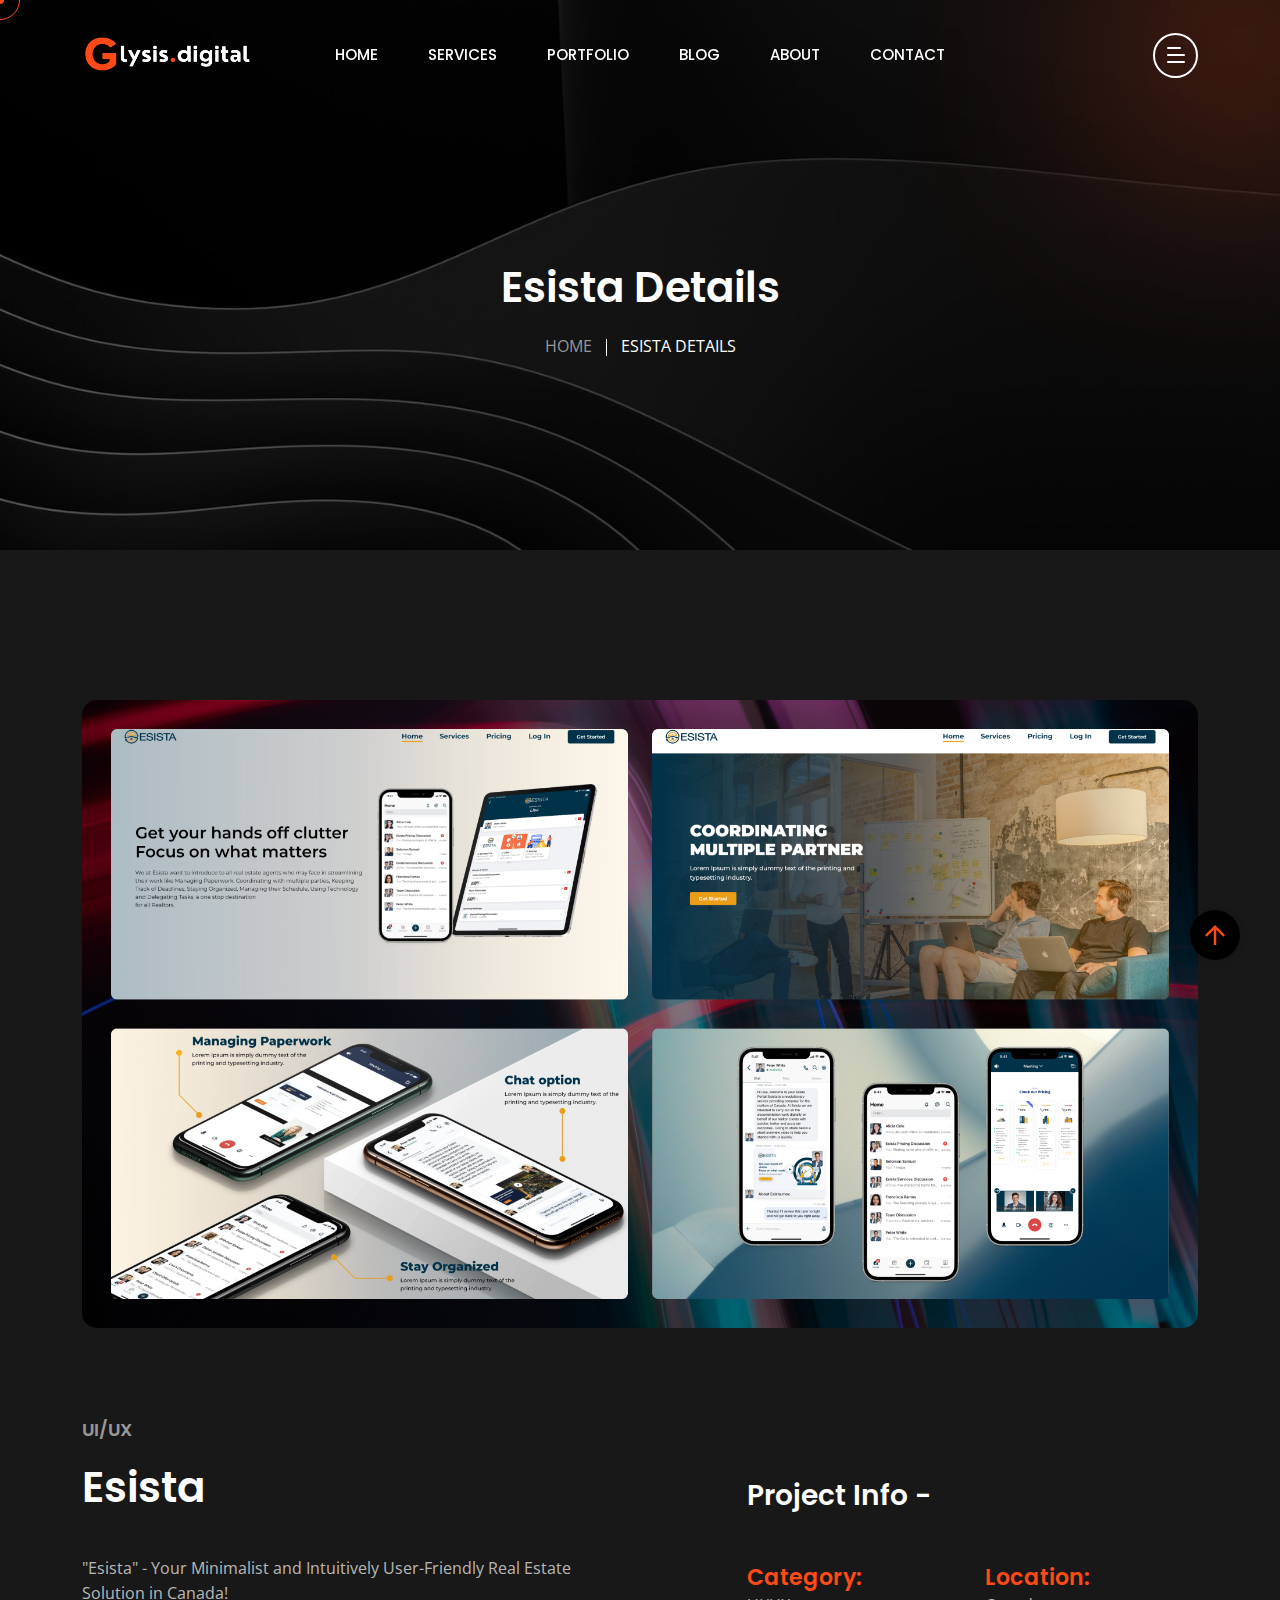
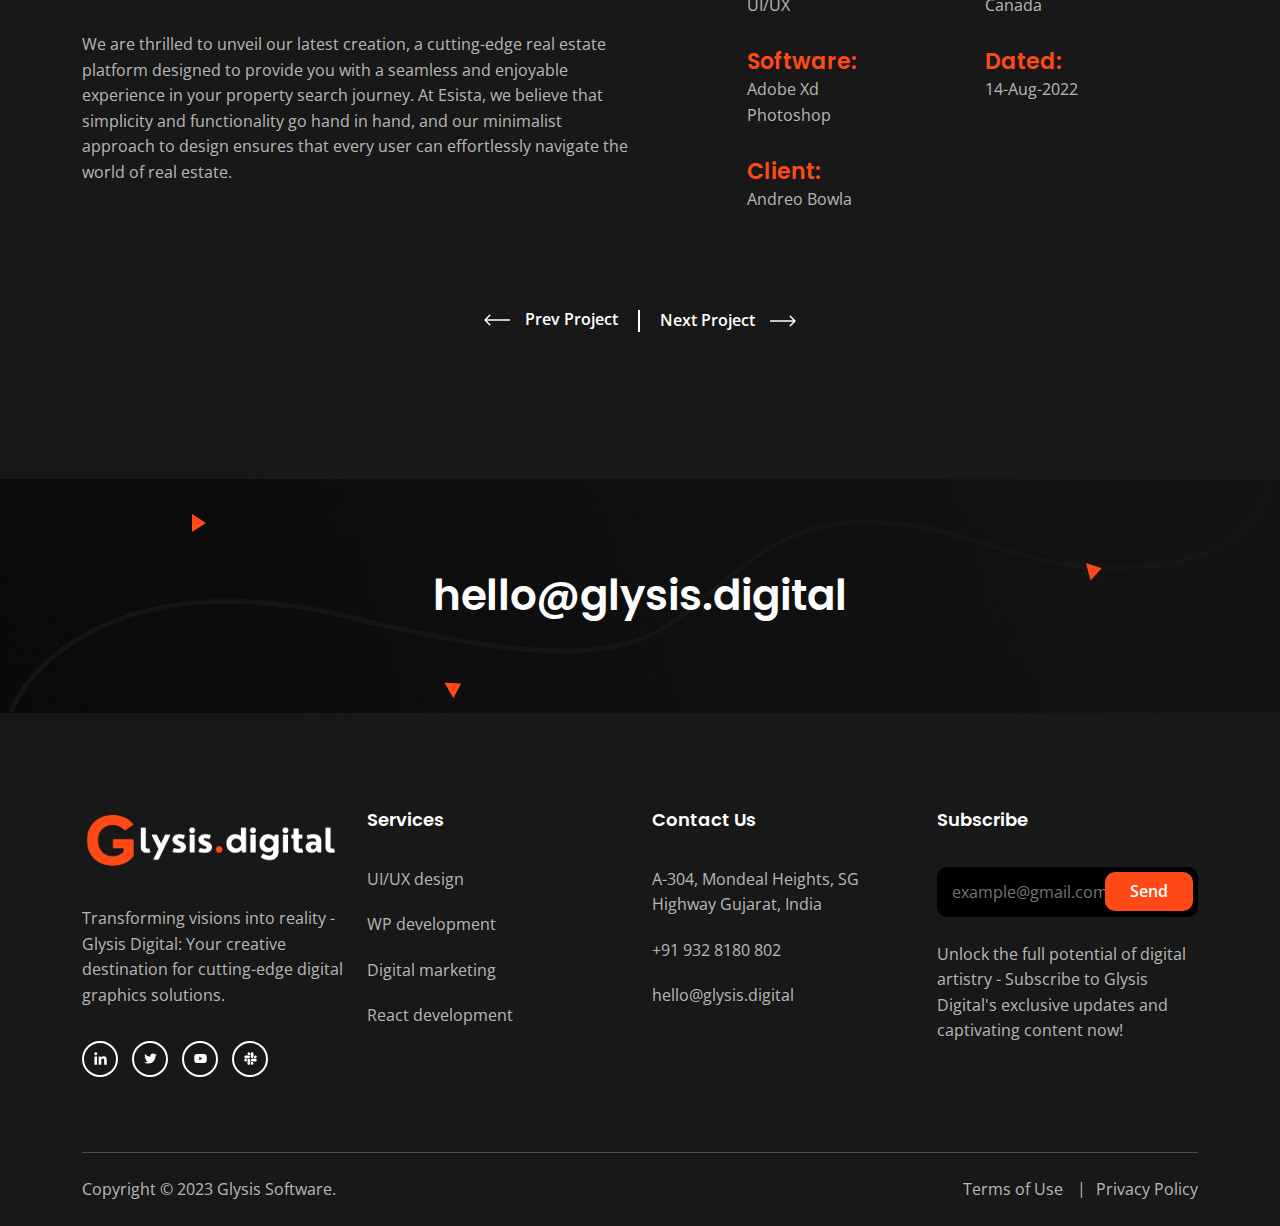
<file: esista-details.html>
<!DOCTYPE html>
<html class="no-js" lang="en">

<head>
  <!-- Meta Tags -->
  <meta charset="utf-8">
  <meta http-equiv="x-ua-compatible" content="ie=edge">
  <meta name="viewport" content="width=device-width, initial-scale=1">
  <meta name="author" content="Laralink">
  <!-- Favicon Icon -->
  <link rel="icon" href="assets/img/favicon.png">
  <!-- Site Title -->
  <title>Arino - Creative Agency Template</title>
  <link rel="stylesheet" href="assets/css/plugins/bootstrap.min.css">
  <link rel="stylesheet" href="assets/css/plugins/fontawesome.min.css">
  <link rel="stylesheet" href="assets/css/plugins/slick.css">
  <link rel="stylesheet" href="assets/css/plugins/lightgallery.min.css">
  <link rel="stylesheet" href="assets/css/plugins/animate.css">
  <link rel="stylesheet" href="assets/css/style.css">
</head>

<body>
  <div class="cs-preloader cs-center">
    <div class="cs-preloader_in"></div>
  </div>
  <!-- Start Header Section -->
  <header class="cs-site_header cs-style1 text-uppercase cs-sticky_header">
    <div class="cs-main_header">
      <div class="container">
        <div class="cs-main_header_in">
          <div class="cs-main_header_left">
            <a class="cs-site_branding" href="index.html">
              <img src="assets/img/logo.png" alt="Logo">
            </a>
          </div>
          <div class="cs-main_header_center">
            <div class="cs-nav cs-primary_font cs-medium">
              <ul class="cs-nav_list">
                <li>
                  <a href="index.html">Home</a>
                <li>
                  <a href="service.html">Services</a>
                </li>
                <li>
                  <a href="portfolio.html">Portfolio</a>
                </li>
                <li>
                  <a href="blog.html">Blog</a>
                </li>
                <li>
                  <a href="about.html">About</a>
                </li>
                <li>
                  <a href="contact.html">Contact</a>
                </li>

              </ul>
            </div>
          </div>
          <div class="cs-main_header_right">
            <div class="cs-toolbox">
              <span class="cs-icon_btn">
                <span class="cs-icon_btn_in">
                  <span></span>
                  <span></span>
                  <span></span>
                  <span></span>
                </span>
              </span>
            </div>
          </div>
        </div>
      </div>
    </div>
  </header>
  <div class="cs-side_header">
    <button class="cs-close"></button>
    <div class="cs-side_header_overlay"></div>
    <div class="cs-side_header_in">
      <div class="cs-side_header_shape"></div>
      <a class="cs-site_branding" href="index.html">
        <img src="assets/img/logo.png" alt="Logo">
      </a>
      <div class="cs-side_header_box">
        <h2 class="cs-side_header_heading"> Do you have a project in your <br> mind? Keep connect us. </h2>
      </div>
      <div class="cs-side_header_box">
        <h3 class="cs-side_header_title cs-primary_color">Contact Us</h3>
        <ul class="cs-contact_info cs-style1 cs-mp0">
          <li>
            <svg width="18" height="18" viewBox="0 0 18 18" fill="none" xmlns="http://www.w3.org/2000/svg">
              <path
                d="M17 12.5C15.75 12.5 14.55 12.3 13.43 11.93C13.08 11.82 12.69 11.9 12.41 12.17L10.21 14.37C7.38 12.93 5.06 10.62 3.62 7.79L5.82 5.58C6.1 5.31 6.18 4.92 6.07 4.57C5.7 3.45 5.5 2.25 5.5 1C5.5 0.45 5.05 0 4.5 0H1C0.45 0 0 0.45 0 1C0 10.39 7.61 18 17 18C17.55 18 18 17.55 18 17V13.5C18 12.95 17.55 12.5 17 12.5ZM9 0V10L12 7H18V0H9Z"
                fill="#FF4A17" />
            </svg>
            <span>+91 932 8180 802</span>
          </li>
          <li>
            <svg width="20" height="18" viewBox="0 0 20 18" fill="none" xmlns="http://www.w3.org/2000/svg">
              <path
                d="M20 6.98V16C20 17.1 19.1 18 18 18H2C0.9 18 0 17.1 0 16V4C0 2.9 0.9 2 2 2H12.1C12.04 2.32 12 2.66 12 3C12 4.48 12.65 5.79 13.67 6.71L10 9L2 4V6L10 11L15.3 7.68C15.84 7.88 16.4 8 17 8C18.13 8 19.16 7.61 20 6.98ZM14 3C14 4.66 15.34 6 17 6C18.66 6 20 4.66 20 3C20 1.34 18.66 0 17 0C15.34 0 14 1.34 14 3Z"
                fill="#FF4A17" />
            </svg>
            <span>hello@glysis.digital</span>
          </li>
          <li>
            <svg width="14" height="20" viewBox="0 0 14 20" fill="none" xmlns="http://www.w3.org/2000/svg">
              <path
                d="M7 0C3.13 0 0 3.13 0 7C0 12.25 7 20 7 20C7 20 14 12.25 14 7C14 3.13 10.87 0 7 0ZM7 9.5C5.62 9.5 4.5 8.38 4.5 7C4.5 5.62 5.62 4.5 7 4.5C8.38 4.5 9.5 5.62 9.5 7C9.5 8.38 8.38 9.5 7 9.5Z"
                fill="#FF4A17" />
            </svg>
            <span>A-304, Mondeal Heights, SG Highway <br>Gujarat, India </span>
          </li>
        </ul>
      </div>
      <div class="cs-side_header_box">
        <h3 class="cs-side_header_title cs-primary_color">Subscribe</h3>
        <div class="cs-newsletter cs-style1">
          <form action="#" class="cs-newsletter_form">
            <input type="email" class="cs-newsletter_input" placeholder="example@gmail.com">
            <button class="cs-newsletter_btn">
              <span>Send</span>
            </button>
          </form>
          <div class="cs-newsletter_text"> Empowering Imagination, ransforming Reality </div>
        </div>
      </div>
      <div class="cs-side_header_box">
        <div class="cs-social_btns cs-style1">
          <a href="#" class="cs-center">
            <svg width="15" height="15" viewBox="0 0 15 15" fill="none" xmlns="http://www.w3.org/2000/svg">
              <path
                d="M4.04799 13.7497H1.45647V5.4043H4.04799V13.7497ZM2.75084 4.2659C1.92215 4.2659 1.25 3.57952 1.25 2.75084C1.25 2.35279 1.40812 1.97105 1.68958 1.68958C1.97105 1.40812 2.35279 1.25 2.75084 1.25C3.14888 1.25 3.53063 1.40812 3.81209 1.68958C4.09355 1.97105 4.25167 2.35279 4.25167 2.75084C4.25167 3.57952 3.57924 4.2659 2.75084 4.2659ZM13.7472 13.7497H11.1613V9.68722C11.1613 8.71903 11.1417 7.4774 9.81389 7.4774C8.46652 7.4774 8.26004 8.5293 8.26004 9.61747V13.7497H5.67132V5.4043H8.15681V6.54269H8.19308C8.53906 5.887 9.38421 5.19503 10.6451 5.19503C13.2679 5.19503 13.75 6.92215 13.75 9.16546V13.7497H13.7472Z"
                fill="white"></path>
            </svg>
          </a>
          <a href="#" class="cs-center">
            <svg width="13" height="11" viewBox="0 0 13 11" fill="none" xmlns="http://www.w3.org/2000/svg">
              <path
                d="M11.4651 2.95396C11.4731 3.065 11.4731 3.17606 11.4731 3.2871C11.4731 6.67383 8.89535 10.5761 4.18402 10.5761C2.73255 10.5761 1.38421 10.1557 0.25 9.42608C0.456226 9.44986 0.654494 9.4578 0.868655 9.4578C2.06629 9.4578 3.16879 9.0533 4.04918 8.36326C2.92291 8.33946 1.97906 7.60183 1.65386 6.5866C1.81251 6.61038 1.97112 6.62624 2.1377 6.62624C2.36771 6.62624 2.59774 6.59451 2.81188 6.53901C1.63802 6.30105 0.757595 5.26996 0.757595 4.02472V3.99301C1.09864 4.18336 1.49524 4.30233 1.91558 4.31818C1.22554 3.85814 0.773464 3.07294 0.773464 2.1846C0.773464 1.70872 0.900344 1.27249 1.12244 0.891774C2.38355 2.44635 4.27919 3.46156 6.40481 3.57262C6.36516 3.38226 6.34136 3.184 6.34136 2.9857C6.34136 1.57388 7.4835 0.423828 8.90323 0.423828C9.64086 0.423828 10.3071 0.733156 10.7751 1.23284C11.354 1.1218 11.9093 0.907643 12.401 0.614185C12.2106 1.20906 11.8061 1.70875 11.2748 2.02598C11.7903 1.97049 12.29 1.82769 12.75 1.62942C12.4011 2.13702 11.9648 2.5891 11.4651 2.95396V2.95396Z"
                fill="white"></path>
            </svg>
          </a>
          <a href="#" class="cs-center">
            <svg width="13" height="9" viewBox="0 0 13 9" fill="none" xmlns="http://www.w3.org/2000/svg">
              <path
                d="M12.4888 1.48066C12.345 0.939353 11.9215 0.513038 11.3837 0.368362C10.4089 0.105469 6.5 0.105469 6.5 0.105469C6.5 0.105469 2.59116 0.105469 1.61633 0.368362C1.07853 0.513061 0.65496 0.939353 0.5112 1.48066C0.25 2.4618 0.25 4.50887 0.25 4.50887C0.25 4.50887 0.25 6.55595 0.5112 7.53709C0.65496 8.0784 1.07853 8.48695 1.61633 8.63163C2.59116 8.89452 6.5 8.89452 6.5 8.89452C6.5 8.89452 10.4088 8.89452 11.3837 8.63163C11.9215 8.48695 12.345 8.0784 12.4888 7.53709C12.75 6.55595 12.75 4.50887 12.75 4.50887C12.75 4.50887 12.75 2.4618 12.4888 1.48066V1.48066ZM5.22158 6.36746V2.65029L8.48861 4.50892L5.22158 6.36746V6.36746Z"
                fill="white"></path>
            </svg>
          </a>
          <a href="#" class="cs-center">
            <svg width="13" height="13" viewBox="0 0 13 13" fill="none" xmlns="http://www.w3.org/2000/svg">
              <path
                d="M2.87612 8.149C2.87612 8.87165 2.28571 9.46205 1.56306 9.46205C0.840402 9.46205 0.25 8.87165 0.25 8.149C0.25 7.42634 0.840402 6.83594 1.56306 6.83594H2.87612V8.149ZM3.53795 8.149C3.53795 7.42634 4.12835 6.83594 4.851 6.83594C5.57366 6.83594 6.16406 7.42634 6.16406 8.149V11.4369C6.16406 12.1596 5.57366 12.75 4.851 12.75C4.12835 12.75 3.53795 12.1596 3.53795 11.4369V8.149ZM4.851 2.87612C4.12835 2.87612 3.53795 2.28571 3.53795 1.56306C3.53795 0.840402 4.12835 0.25 4.851 0.25C5.57366 0.25 6.16406 0.840402 6.16406 1.56306V2.87612H4.851V2.87612ZM4.851 3.53795C5.57366 3.53795 6.16406 4.12835 6.16406 4.851C6.16406 5.57366 5.57366 6.16406 4.851 6.16406H1.56306C0.840402 6.16406 0.25 5.57366 0.25 4.851C0.25 4.12835 0.840402 3.53795 1.56306 3.53795H4.851V3.53795ZM10.1239 4.851C10.1239 4.12835 10.7143 3.53795 11.4369 3.53795C12.1596 3.53795 12.75 4.12835 12.75 4.851C12.75 5.57366 12.1596 6.16406 11.4369 6.16406H10.1239V4.851V4.851ZM9.46205 4.851C9.46205 5.57366 8.87165 6.16406 8.149 6.16406C7.42634 6.16406 6.83594 5.57366 6.83594 4.851V1.56306C6.83594 0.840402 7.42634 0.25 8.149 0.25C8.87165 0.25 9.46205 0.840402 9.46205 1.56306V4.851V4.851ZM8.149 10.1239C8.87165 10.1239 9.46205 10.7143 9.46205 11.4369C9.46205 12.1596 8.87165 12.75 8.149 12.75C7.42634 12.75 6.83594 12.1596 6.83594 11.4369V10.1239H8.149ZM8.149 9.46205C7.42634 9.46205 6.83594 8.87165 6.83594 8.149C6.83594 7.42634 7.42634 6.83594 8.149 6.83594H11.4369C12.1596 6.83594 12.75 7.42634 12.75 8.149C12.75 8.87165 12.1596 9.46205 11.4369 9.46205H8.149Z"
                fill="white"></path>
            </svg>
          </a>
        </div>
      </div>
    </div>
  </div>
  <!-- End Header Section -->
  
  <!-- Start Hero -->
  <div class="cs-page_heading cs-style1 cs-center text-center cs-bg" data-src="assets/img/portfolio_details_bg.jpeg">
    <div class="container">
      <div class="cs-page_heading_in">
        <h1 class="cs-page_title cs-font_50 cs-white_color">Esista Details</h1>
        <ol class="breadcrumb text-uppercase">
          <li class="breadcrumb-item"><a href="index.html">Home</a></li>
          <li class="breadcrumb-item active">Esista Details</li>
        </ol>
      </div>
    </div>
  </div>
  <!-- End Hero -->
  <!-- End Why Choose -->
  <div class="cs-height_150 cs-height_lg_80"></div>
  <div class="container">
    <div class="cs-portfolio_details">
      <img src="assets/img/esista-detail.png" alt="Image" class="cs-radius_15 w-100">
      <div class="cs-height_90 cs-height_lg_40"></div>
      <div class="row">
        <div class="col-lg-6">
          <div class="cs-section_heading cs-style1">
            <h3 class="cs-section_subtitle">UI/UX</h3>
            <h2 class="cs-section_title">Esista </h2>
            <div class="cs-height_40 cs-height_lg_20"></div>
            <p> "Esista" - Your Minimalist and Intuitively User-Friendly Real Estate Solution in Canada!</p>
            <div class="cs-height_10 cs-height_lg_10"></div>
            <p>We are thrilled to unveil our latest creation, a cutting-edge real estate platform designed to provide you with a seamless and enjoyable experience in your property search journey. At Esista, we believe that simplicity and functionality go hand in hand, and our minimalist approach to design ensures that every user can effortlessly navigate the world of real estate.</p>
          </div>
        </div>
        <div class="col-lg-5 offset-lg-1">
          <div class="cs-height_60 cs-height_lg_40"></div>
          <h2 class="cs-font_30 cs-font_26_sm cs-m0">Project Info -</h2>
          <div class="cs-height_50 cs-height_lg_30"></div>
          <div class="row">
            <div class="col-6">
              <h3 class="cs-accent_color cs-font_22 cs-font_18_sm cs-m0">Category:</h3>
              <p class="cs-m0">UI/UX</p>
              <div class="cs-height_30 cs-height_lg_30"></div>
            </div>
            <div class="col-6">
              <h3 class="cs-accent_color cs-font_22 cs-font_18_sm cs-m0">Location:</h3>
              <p class="cs-m0">Canada</p>
              <div class="cs-height_30 cs-height_lg_30"></div>
            </div>
            <div class="col-6">
              <h3 class="cs-accent_color cs-font_22 cs-font_18_sm cs-m0">Software:</h3>
              <p class="cs-m0">Adobe Xd</p>
              <p class="cs-m0">Photoshop</p>
              <div class="cs-height_30 cs-height_lg_30"></div>
            </div>
            <div class="col-6">
              <h3 class="cs-accent_color cs-font_22 cs-font_18_sm cs-m0">Dated:</h3>
              <p class="cs-m0">14-Aug-2022</p>
              <div class="cs-height_30 cs-height_lg_30"></div>
            </div>
            <div class="col-6">
              <h3 class="cs-accent_color cs-font_22 cs-font_18_sm cs-m0">Client:</h3>
              <p class="cs-m0">Andreo Bowla</p>
              <div class="cs-height_30 cs-height_lg_30"></div>
            </div>
          </div>
        </div>
      </div>
    </div>
    <div class="cs-height_65 cs-height_lg_10"></div>
    <div class="cs-page_navigation cs-center">
      <div>
        <a href="#" class="cs-text_btn cs-type1">
          <svg width="26" height="12" viewBox="0 0 26 12" fill="none" xmlns="http://www.w3.org/2000/svg">
            <path d="M0.469669 5.46967C0.176777 5.76256 0.176777 6.23744 0.469669 6.53033L5.24264 11.3033C5.53553 11.5962 6.01041 11.5962 6.3033 11.3033C6.59619 11.0104 6.59619 10.5355 6.3033 10.2426L2.06066 6L6.3033 1.75736C6.59619 1.46447 6.59619 0.989593 6.3033 0.696699C6.01041 0.403806 5.53553 0.403806 5.24264 0.696699L0.469669 5.46967ZM26 5.25L1 5.25V6.75L26 6.75V5.25Z" fill="currentColor"/>
          </svg>            
          <span>Prev Project</span>               
        </a>
      </div>
      <div>
        <a href="#" class="cs-text_btn">
          <span>Next Project</span>
          <svg width="26" height="12" viewBox="0 0 26 12" fill="none" xmlns="http://www.w3.org/2000/svg">
            <path d="M25.5303 6.53033C25.8232 6.23744 25.8232 5.76256 25.5303 5.46967L20.7574 0.696699C20.4645 0.403806 19.9896 0.403806 19.6967 0.696699C19.4038 0.989593 19.4038 1.46447 19.6967 1.75736L23.9393 6L19.6967 10.2426C19.4038 10.5355 19.4038 11.0104 19.6967 11.3033C19.9896 11.5962 20.4645 11.5962 20.7574 11.3033L25.5303 6.53033ZM0 6.75H25V5.25H0V6.75Z" fill="currentColor"></path>
          </svg>                
        </a>
      </div>
    </div>
  </div>
  
  <div class="cs-height_145 cs-height_lg_80"></div>
  <!-- Start CTA -->
  <section>
    <div class="cs-cta cs-style1 cs-bg text-center cs-shape_wrap_1 cs-position_1 rounded-0" data-src="assets/img/cta_bg_2.jpeg" >
      <div class="cs-shape_1"></div>
      <div class="cs-shape_1"></div>
      <div class="cs-shape_1"></div>
      <div class="cs-cta_in">
        <h2 class="cs-cta_title cs-semi_bold cs-m0">hello@glysis.digital</h2>
      </div>
    </div>
  </section>
  <!-- End CTA -->
  <footer class="cs-fooer">
    <div class="cs-fooer_main">
      <div class="container">
        <div class="row">
          <div class="col-lg-3 col-sm-6">
            <div class="cs-footer_item">
              <div class="cs-text_widget">
                <img src="assets/img/logo.png" alt="Thumb">
                <p>Transforming visions into reality - Glysis Digital: Your creative destination for cutting-edge digital graphics solutions. </p>
              </div>
              <div class="cs-social_btns cs-style1">
                <a href="https://www.linkedin.com/company/glysis-digital/" class="cs-center">
                  <svg width="15" height="15" viewBox="0 0 15 15" fill="none" xmlns="http://www.w3.org/2000/svg">
                    <path
                      d="M4.04799 13.7497H1.45647V5.4043H4.04799V13.7497ZM2.75084 4.2659C1.92215 4.2659 1.25 3.57952 1.25 2.75084C1.25 2.35279 1.40812 1.97105 1.68958 1.68958C1.97105 1.40812 2.35279 1.25 2.75084 1.25C3.14888 1.25 3.53063 1.40812 3.81209 1.68958C4.09355 1.97105 4.25167 2.35279 4.25167 2.75084C4.25167 3.57952 3.57924 4.2659 2.75084 4.2659ZM13.7472 13.7497H11.1613V9.68722C11.1613 8.71903 11.1417 7.4774 9.81389 7.4774C8.46652 7.4774 8.26004 8.5293 8.26004 9.61747V13.7497H5.67132V5.4043H8.15681V6.54269H8.19308C8.53906 5.887 9.38421 5.19503 10.6451 5.19503C13.2679 5.19503 13.75 6.92215 13.75 9.16546V13.7497H13.7472Z"
                      fill="white" />
                  </svg>
                </a>
                <a href="#" class="cs-center">
                  <svg width="13" height="11" viewBox="0 0 13 11" fill="none" xmlns="http://www.w3.org/2000/svg">
                    <path
                      d="M11.4651 2.95396C11.4731 3.065 11.4731 3.17606 11.4731 3.2871C11.4731 6.67383 8.89535 10.5761 4.18402 10.5761C2.73255 10.5761 1.38421 10.1557 0.25 9.42608C0.456226 9.44986 0.654494 9.4578 0.868655 9.4578C2.06629 9.4578 3.16879 9.0533 4.04918 8.36326C2.92291 8.33946 1.97906 7.60183 1.65386 6.5866C1.81251 6.61038 1.97112 6.62624 2.1377 6.62624C2.36771 6.62624 2.59774 6.59451 2.81188 6.53901C1.63802 6.30105 0.757595 5.26996 0.757595 4.02472V3.99301C1.09864 4.18336 1.49524 4.30233 1.91558 4.31818C1.22554 3.85814 0.773464 3.07294 0.773464 2.1846C0.773464 1.70872 0.900344 1.27249 1.12244 0.891774C2.38355 2.44635 4.27919 3.46156 6.40481 3.57262C6.36516 3.38226 6.34136 3.184 6.34136 2.9857C6.34136 1.57388 7.4835 0.423828 8.90323 0.423828C9.64086 0.423828 10.3071 0.733156 10.7751 1.23284C11.354 1.1218 11.9093 0.907643 12.401 0.614185C12.2106 1.20906 11.8061 1.70875 11.2748 2.02598C11.7903 1.97049 12.29 1.82769 12.75 1.62942C12.4011 2.13702 11.9648 2.5891 11.4651 2.95396V2.95396Z"
                      fill="white" />
                  </svg>
                </a>
                <a href="#" class="cs-center">
                  <svg width="13" height="9" viewBox="0 0 13 9" fill="none" xmlns="http://www.w3.org/2000/svg">
                    <path
                      d="M12.4888 1.48066C12.345 0.939353 11.9215 0.513038 11.3837 0.368362C10.4089 0.105469 6.5 0.105469 6.5 0.105469C6.5 0.105469 2.59116 0.105469 1.61633 0.368362C1.07853 0.513061 0.65496 0.939353 0.5112 1.48066C0.25 2.4618 0.25 4.50887 0.25 4.50887C0.25 4.50887 0.25 6.55595 0.5112 7.53709C0.65496 8.0784 1.07853 8.48695 1.61633 8.63163C2.59116 8.89452 6.5 8.89452 6.5 8.89452C6.5 8.89452 10.4088 8.89452 11.3837 8.63163C11.9215 8.48695 12.345 8.0784 12.4888 7.53709C12.75 6.55595 12.75 4.50887 12.75 4.50887C12.75 4.50887 12.75 2.4618 12.4888 1.48066V1.48066ZM5.22158 6.36746V2.65029L8.48861 4.50892L5.22158 6.36746V6.36746Z"
                      fill="white" />
                  </svg>
                </a>
                <a href="#" class="cs-center">
                  <svg width="13" height="13" viewBox="0 0 13 13" fill="none" xmlns="http://www.w3.org/2000/svg">
                    <path
                      d="M2.87612 8.149C2.87612 8.87165 2.28571 9.46205 1.56306 9.46205C0.840402 9.46205 0.25 8.87165 0.25 8.149C0.25 7.42634 0.840402 6.83594 1.56306 6.83594H2.87612V8.149ZM3.53795 8.149C3.53795 7.42634 4.12835 6.83594 4.851 6.83594C5.57366 6.83594 6.16406 7.42634 6.16406 8.149V11.4369C6.16406 12.1596 5.57366 12.75 4.851 12.75C4.12835 12.75 3.53795 12.1596 3.53795 11.4369V8.149ZM4.851 2.87612C4.12835 2.87612 3.53795 2.28571 3.53795 1.56306C3.53795 0.840402 4.12835 0.25 4.851 0.25C5.57366 0.25 6.16406 0.840402 6.16406 1.56306V2.87612H4.851V2.87612ZM4.851 3.53795C5.57366 3.53795 6.16406 4.12835 6.16406 4.851C6.16406 5.57366 5.57366 6.16406 4.851 6.16406H1.56306C0.840402 6.16406 0.25 5.57366 0.25 4.851C0.25 4.12835 0.840402 3.53795 1.56306 3.53795H4.851V3.53795ZM10.1239 4.851C10.1239 4.12835 10.7143 3.53795 11.4369 3.53795C12.1596 3.53795 12.75 4.12835 12.75 4.851C12.75 5.57366 12.1596 6.16406 11.4369 6.16406H10.1239V4.851V4.851ZM9.46205 4.851C9.46205 5.57366 8.87165 6.16406 8.149 6.16406C7.42634 6.16406 6.83594 5.57366 6.83594 4.851V1.56306C6.83594 0.840402 7.42634 0.25 8.149 0.25C8.87165 0.25 9.46205 0.840402 9.46205 1.56306V4.851V4.851ZM8.149 10.1239C8.87165 10.1239 9.46205 10.7143 9.46205 11.4369C9.46205 12.1596 8.87165 12.75 8.149 12.75C7.42634 12.75 6.83594 12.1596 6.83594 11.4369V10.1239H8.149ZM8.149 9.46205C7.42634 9.46205 6.83594 8.87165 6.83594 8.149C6.83594 7.42634 7.42634 6.83594 8.149 6.83594H11.4369C12.1596 6.83594 12.75 7.42634 12.75 8.149C12.75 8.87165 12.1596 9.46205 11.4369 9.46205H8.149Z"
                      fill="white" />
                  </svg>
                </a>
              </div>
            </div>
          </div>
          <div class="col-lg-3 col-sm-6">
            <div class="cs-footer_item">
              <h2 class="cs-widget_title">Services</h2>
              <ul class="cs-menu_widget cs-mp0">
                <li>
                  <a href="service-details.html">UI/UX design</a>
                </li>
                <li>
                  <a href="service-details.html">WP development</a>
                </li>
                <li>
                  <a href="service-details.html">Digital marketing</a>
                </li>
                <li>
                  <a href="service-details.html">React development</a>
                </li>
              </ul>
            </div>
          </div>
          <div class="col-lg-3 col-sm-6">
            <div class="cs-footer_item">
              <h2 class="cs-widget_title">Contact Us</h2>
              <ul class="cs-menu_widget cs-mp0">
                <li>A-304, Mondeal Heights, SG Highway Gujarat, India </li>
                <li><a href="tel:+91 932 8180 802">+91 932 8180 802</a></li>
                <li><a href="mailto:hello@glysis.digital">hello@glysis.digital</a></li>
              </ul>
            </div>
          </div>
          <div class="col-lg-3 col-sm-6">
            <div class="cs-footer_item">
              <h2 class="cs-widget_title">Subscribe</h2>
              <div class="cs-newsletter cs-style1">
                <form action="#" class="cs-newsletter_form">
                  <input type="email" class="cs-newsletter_input" placeholder="example@gmail.com">
                  <button class="cs-newsletter_btn">
                    <span>Send</span>
                  </button>
                </form>
                <div class="cs-newsletter_text"> Unlock the full potential of digital artistry - Subscribe to Glysis Digital's exclusive updates and captivating content now! </div>
              </div>
            </div>
          </div>
        </div>
      </div>
    </div>
    <div class="container">
      <div class="cs-bottom_footer">
        <div class="cs-bottom_footer_left">
          <div class="cs-copyright">Copyright © 2023 Glysis Software.</div>
        </div>
        <div class="cs-bottom_footer_right">
          <ul class="cs-footer_links cs-mp0">
            <li>
              <a href="">Terms of Use</a>
            </li>
            <li>
              <a href="">Privacy Policy</a>
            </li>
          </ul>
        </div>
      </div>
    </div>
  </footer>
  <!-- End Footer -->
  <span class="cs-scrollup">
    <svg width="20" height="20" viewBox="0 0 20 20" fill="none" xmlns="http://www.w3.org/2000/svg">
      <path d="M0 10L1.7625 11.7625L8.75 4.7875V20H11.25V4.7875L18.225 11.775L20 10L10 0L0 10Z" fill="currentColor" />
    </svg>
  </span>
  
  <!-- Start Video Popup -->
  <div class="cs-video_popup">
    <div class="cs-video_popup_overlay"></div>
    <div class="cs-video_popup_content">
      <div class="cs-video_popup_layer"></div>
      <div class="cs-video_popup_container">
        <div class="cs-video_popup_align">
          <div class="embed-responsive embed-responsive-16by9">
            <iframe class="embed-responsive-item" src="about:blank"></iframe>
          </div>
        </div>
        <div class="cs-video_popup_close"></div>
      </div>
    </div>
  </div>
  <!-- End Video Popup -->

  <!-- Script -->
  <script src="assets/js/plugins/jquery-3.6.0.min.js"></script>
  <script src="assets/js/plugins/isotope.pkg.min.js"></script>
  <script src="assets/js/plugins/jquery.slick.min.js"></script>
  <script src="assets/js/plugins/jquery.counter.min.js"></script>
  <script src="assets/js/plugins/lightgallery.min.js"></script>
  <script src="assets/js/plugins/wow.min.js"></script>
  <script src="assets/js/plugins/gsap.min.js"></script>
  <script src="assets/js/main.js"></script>
</body>
</html>
</file>
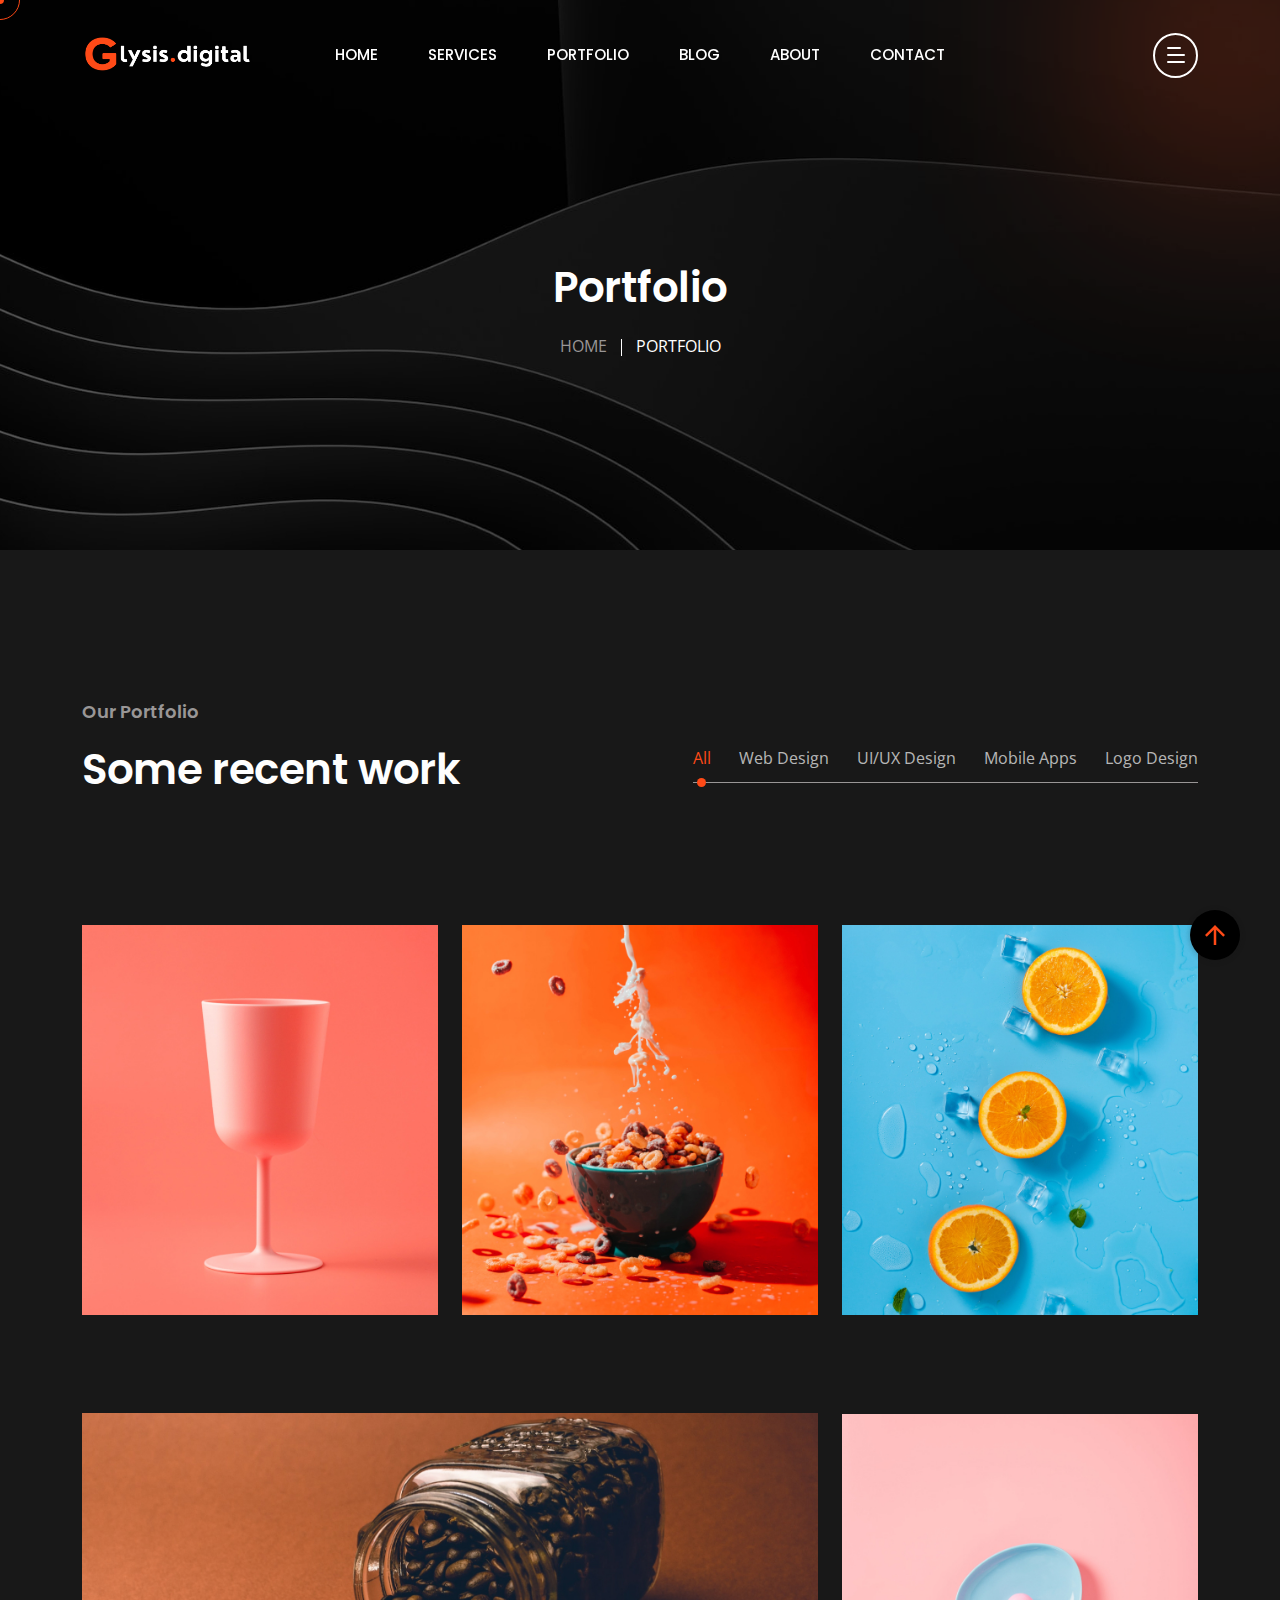
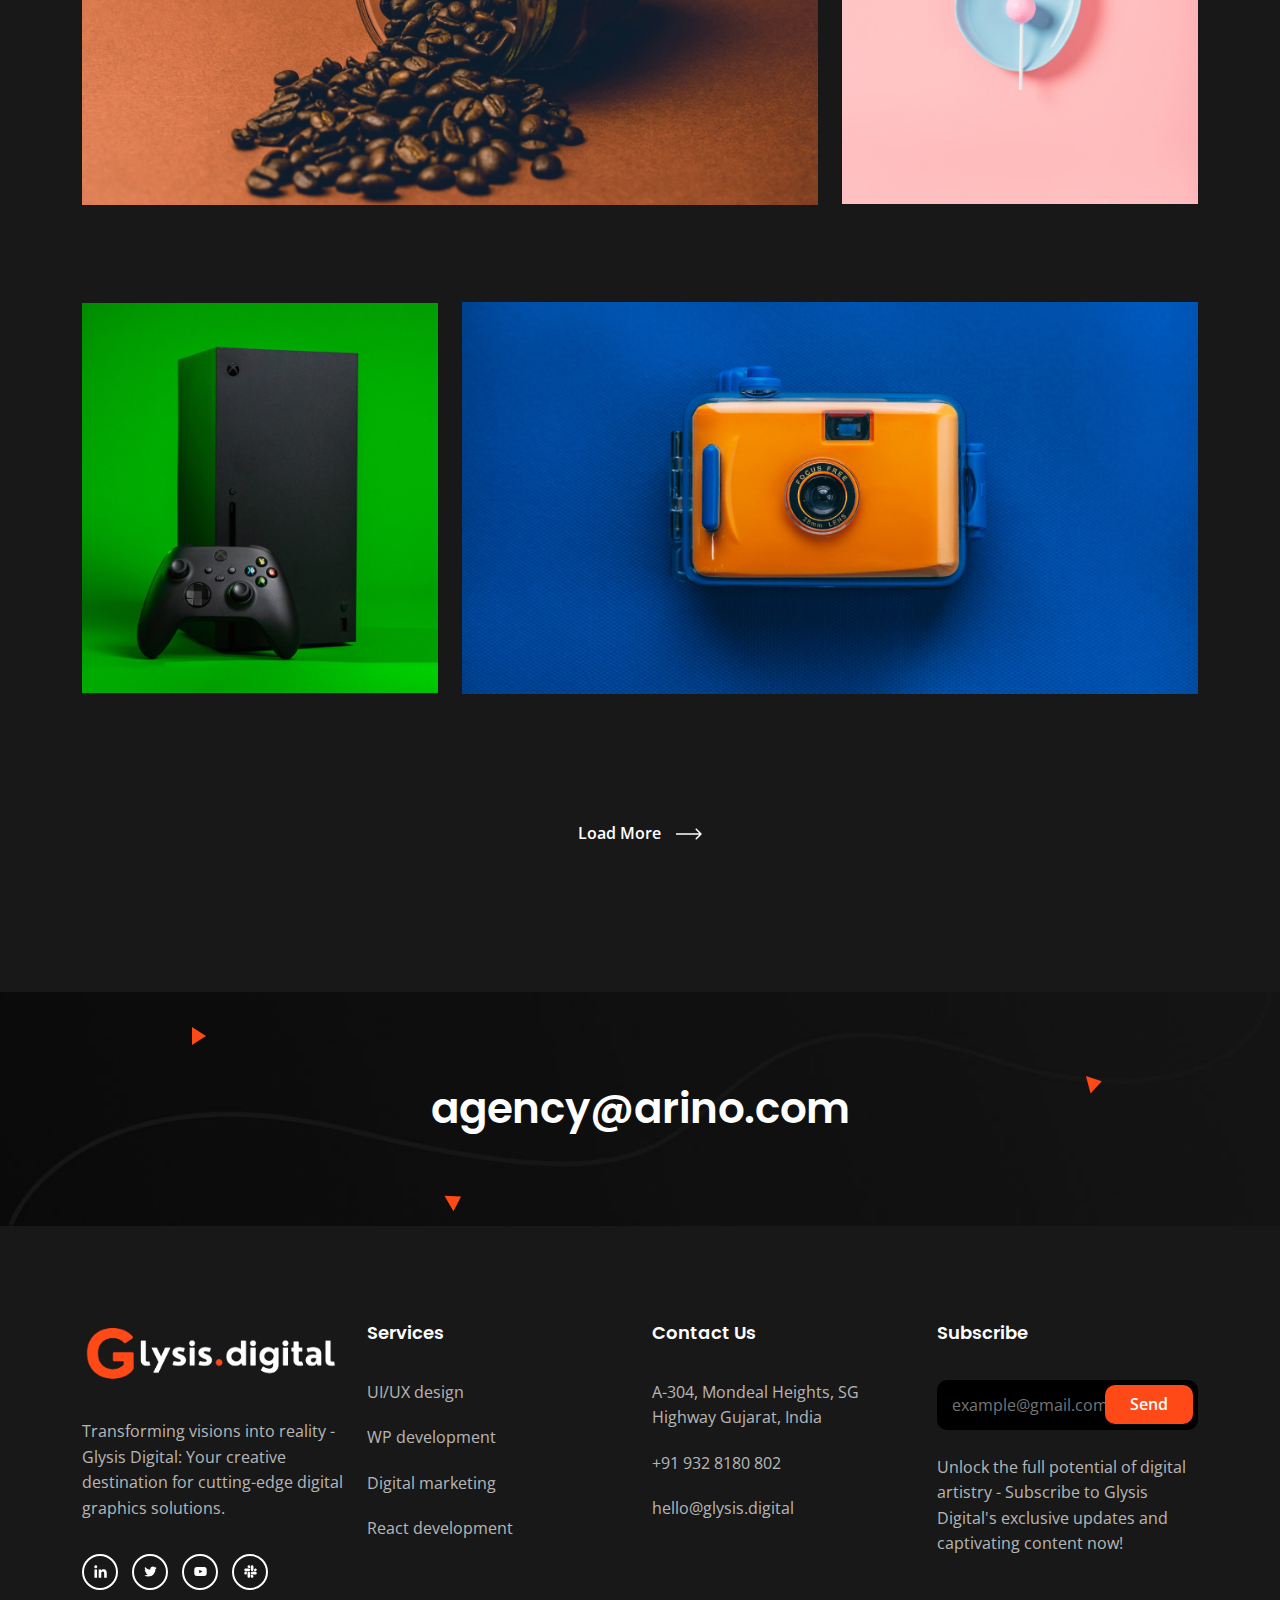
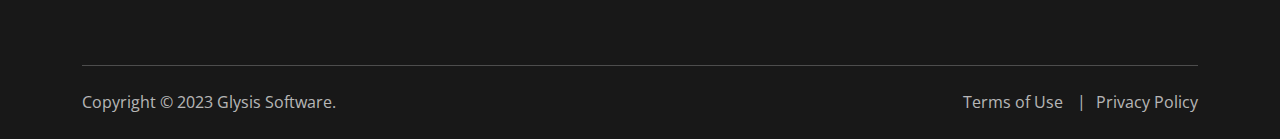
<file: portfolio.html>
<!DOCTYPE html>
<html class="no-js" lang="en">

<head>
  <!-- Meta Tags -->
  <meta charset="utf-8">
  <meta http-equiv="x-ua-compatible" content="ie=edge">
  <meta name="viewport" content="width=device-width, initial-scale=1">
  <meta name="author" content="Laralink">
  <!-- Favicon Icon -->
  <link rel="icon" href="assets/img/favicon.png">
  <!-- Site Title -->
  <title>Arino - Creative Agency Template</title>
  <link rel="stylesheet" href="assets/css/plugins/bootstrap.min.css">
  <link rel="stylesheet" href="assets/css/plugins/fontawesome.min.css">
  <link rel="stylesheet" href="assets/css/plugins/slick.css">
  <link rel="stylesheet" href="assets/css/plugins/lightgallery.min.css">
  <link rel="stylesheet" href="assets/css/plugins/animate.css">
  <link rel="stylesheet" href="assets/css/style.css">
</head>

<body>
  <div class="cs-preloader cs-center">
    <div class="cs-preloader_in"></div>
  </div>
  <!-- Start Header Section -->
  <header class="cs-site_header cs-style1 text-uppercase cs-sticky_header">
    <div class="cs-main_header">
      <div class="container">
        <div class="cs-main_header_in">
          <div class="cs-main_header_left">
            <a class="cs-site_branding" href="index.html">
              <img src="assets/img/logo.png" alt="Logo">
            </a>
          </div>
          <div class="cs-main_header_center">
            <div class="cs-nav cs-primary_font cs-medium">
              <ul class="cs-nav_list">
                <li>
                  <a href="index.html">Home</a>
                <li>
                  <a href="service.html">Services</a>
                </li>
                <li>
                  <a href="portfolio.html">Portfolio</a>
                </li>
                <li>
                  <a href="blog.html">Blog</a>
                </li>
                <li>
                  <a href="about.html">About</a>
                </li>
                <li>
                  <a href="contact.html">Contact</a>
                </li>

              </ul>
            </div>
          </div>
          <div class="cs-main_header_right">
            <div class="cs-toolbox">
              <span class="cs-icon_btn">
                <span class="cs-icon_btn_in">
                  <span></span>
                  <span></span>
                  <span></span>
                  <span></span>
                </span>
              </span>
            </div>
          </div>
        </div>
      </div>
    </div>
  </header>
  <div class="cs-side_header">
    <button class="cs-close"></button>
    <div class="cs-side_header_overlay"></div>
    <div class="cs-side_header_in">
      <div class="cs-side_header_shape"></div>
      <a class="cs-site_branding" href="index.html">
        <img src="assets/img/logo.png" alt="Logo">
      </a>
      <div class="cs-side_header_box">
        <h2 class="cs-side_header_heading"> Do you have a project in your <br> mind? Keep connect us. </h2>
      </div>
      <div class="cs-side_header_box">
        <h3 class="cs-side_header_title cs-primary_color">Contact Us</h3>
        <ul class="cs-contact_info cs-style1 cs-mp0">
          <li>
            <svg width="18" height="18" viewBox="0 0 18 18" fill="none" xmlns="http://www.w3.org/2000/svg">
              <path
                d="M17 12.5C15.75 12.5 14.55 12.3 13.43 11.93C13.08 11.82 12.69 11.9 12.41 12.17L10.21 14.37C7.38 12.93 5.06 10.62 3.62 7.79L5.82 5.58C6.1 5.31 6.18 4.92 6.07 4.57C5.7 3.45 5.5 2.25 5.5 1C5.5 0.45 5.05 0 4.5 0H1C0.45 0 0 0.45 0 1C0 10.39 7.61 18 17 18C17.55 18 18 17.55 18 17V13.5C18 12.95 17.55 12.5 17 12.5ZM9 0V10L12 7H18V0H9Z"
                fill="#FF4A17" />
            </svg>
            <span>+91 932 8180 802</span>
          </li>
          <li>
            <svg width="20" height="18" viewBox="0 0 20 18" fill="none" xmlns="http://www.w3.org/2000/svg">
              <path
                d="M20 6.98V16C20 17.1 19.1 18 18 18H2C0.9 18 0 17.1 0 16V4C0 2.9 0.9 2 2 2H12.1C12.04 2.32 12 2.66 12 3C12 4.48 12.65 5.79 13.67 6.71L10 9L2 4V6L10 11L15.3 7.68C15.84 7.88 16.4 8 17 8C18.13 8 19.16 7.61 20 6.98ZM14 3C14 4.66 15.34 6 17 6C18.66 6 20 4.66 20 3C20 1.34 18.66 0 17 0C15.34 0 14 1.34 14 3Z"
                fill="#FF4A17" />
            </svg>
            <span>hello@glysis.digital</span>
          </li>
          <li>
            <svg width="14" height="20" viewBox="0 0 14 20" fill="none" xmlns="http://www.w3.org/2000/svg">
              <path
                d="M7 0C3.13 0 0 3.13 0 7C0 12.25 7 20 7 20C7 20 14 12.25 14 7C14 3.13 10.87 0 7 0ZM7 9.5C5.62 9.5 4.5 8.38 4.5 7C4.5 5.62 5.62 4.5 7 4.5C8.38 4.5 9.5 5.62 9.5 7C9.5 8.38 8.38 9.5 7 9.5Z"
                fill="#FF4A17" />
            </svg>
            <span>A-304, Mondeal Heights, SG Highway <br>Gujarat, India </span>
          </li>
        </ul>
      </div>
      <div class="cs-side_header_box">
        <h3 class="cs-side_header_title cs-primary_color">Subscribe</h3>
        <div class="cs-newsletter cs-style1">
          <form action="#" class="cs-newsletter_form">
            <input type="email" class="cs-newsletter_input" placeholder="example@gmail.com">
            <button class="cs-newsletter_btn">
              <span>Send</span>
            </button>
          </form>
          <div class="cs-newsletter_text"> Empowering Imagination, ransforming Reality </div>
        </div>
      </div>
      <div class="cs-side_header_box">
        <div class="cs-social_btns cs-style1">
          <a href="#" class="cs-center">
            <svg width="15" height="15" viewBox="0 0 15 15" fill="none" xmlns="http://www.w3.org/2000/svg">
              <path
                d="M4.04799 13.7497H1.45647V5.4043H4.04799V13.7497ZM2.75084 4.2659C1.92215 4.2659 1.25 3.57952 1.25 2.75084C1.25 2.35279 1.40812 1.97105 1.68958 1.68958C1.97105 1.40812 2.35279 1.25 2.75084 1.25C3.14888 1.25 3.53063 1.40812 3.81209 1.68958C4.09355 1.97105 4.25167 2.35279 4.25167 2.75084C4.25167 3.57952 3.57924 4.2659 2.75084 4.2659ZM13.7472 13.7497H11.1613V9.68722C11.1613 8.71903 11.1417 7.4774 9.81389 7.4774C8.46652 7.4774 8.26004 8.5293 8.26004 9.61747V13.7497H5.67132V5.4043H8.15681V6.54269H8.19308C8.53906 5.887 9.38421 5.19503 10.6451 5.19503C13.2679 5.19503 13.75 6.92215 13.75 9.16546V13.7497H13.7472Z"
                fill="white"></path>
            </svg>
          </a>
          <a href="#" class="cs-center">
            <svg width="13" height="11" viewBox="0 0 13 11" fill="none" xmlns="http://www.w3.org/2000/svg">
              <path
                d="M11.4651 2.95396C11.4731 3.065 11.4731 3.17606 11.4731 3.2871C11.4731 6.67383 8.89535 10.5761 4.18402 10.5761C2.73255 10.5761 1.38421 10.1557 0.25 9.42608C0.456226 9.44986 0.654494 9.4578 0.868655 9.4578C2.06629 9.4578 3.16879 9.0533 4.04918 8.36326C2.92291 8.33946 1.97906 7.60183 1.65386 6.5866C1.81251 6.61038 1.97112 6.62624 2.1377 6.62624C2.36771 6.62624 2.59774 6.59451 2.81188 6.53901C1.63802 6.30105 0.757595 5.26996 0.757595 4.02472V3.99301C1.09864 4.18336 1.49524 4.30233 1.91558 4.31818C1.22554 3.85814 0.773464 3.07294 0.773464 2.1846C0.773464 1.70872 0.900344 1.27249 1.12244 0.891774C2.38355 2.44635 4.27919 3.46156 6.40481 3.57262C6.36516 3.38226 6.34136 3.184 6.34136 2.9857C6.34136 1.57388 7.4835 0.423828 8.90323 0.423828C9.64086 0.423828 10.3071 0.733156 10.7751 1.23284C11.354 1.1218 11.9093 0.907643 12.401 0.614185C12.2106 1.20906 11.8061 1.70875 11.2748 2.02598C11.7903 1.97049 12.29 1.82769 12.75 1.62942C12.4011 2.13702 11.9648 2.5891 11.4651 2.95396V2.95396Z"
                fill="white"></path>
            </svg>
          </a>
          <a href="#" class="cs-center">
            <svg width="13" height="9" viewBox="0 0 13 9" fill="none" xmlns="http://www.w3.org/2000/svg">
              <path
                d="M12.4888 1.48066C12.345 0.939353 11.9215 0.513038 11.3837 0.368362C10.4089 0.105469 6.5 0.105469 6.5 0.105469C6.5 0.105469 2.59116 0.105469 1.61633 0.368362C1.07853 0.513061 0.65496 0.939353 0.5112 1.48066C0.25 2.4618 0.25 4.50887 0.25 4.50887C0.25 4.50887 0.25 6.55595 0.5112 7.53709C0.65496 8.0784 1.07853 8.48695 1.61633 8.63163C2.59116 8.89452 6.5 8.89452 6.5 8.89452C6.5 8.89452 10.4088 8.89452 11.3837 8.63163C11.9215 8.48695 12.345 8.0784 12.4888 7.53709C12.75 6.55595 12.75 4.50887 12.75 4.50887C12.75 4.50887 12.75 2.4618 12.4888 1.48066V1.48066ZM5.22158 6.36746V2.65029L8.48861 4.50892L5.22158 6.36746V6.36746Z"
                fill="white"></path>
            </svg>
          </a>
          <a href="#" class="cs-center">
            <svg width="13" height="13" viewBox="0 0 13 13" fill="none" xmlns="http://www.w3.org/2000/svg">
              <path
                d="M2.87612 8.149C2.87612 8.87165 2.28571 9.46205 1.56306 9.46205C0.840402 9.46205 0.25 8.87165 0.25 8.149C0.25 7.42634 0.840402 6.83594 1.56306 6.83594H2.87612V8.149ZM3.53795 8.149C3.53795 7.42634 4.12835 6.83594 4.851 6.83594C5.57366 6.83594 6.16406 7.42634 6.16406 8.149V11.4369C6.16406 12.1596 5.57366 12.75 4.851 12.75C4.12835 12.75 3.53795 12.1596 3.53795 11.4369V8.149ZM4.851 2.87612C4.12835 2.87612 3.53795 2.28571 3.53795 1.56306C3.53795 0.840402 4.12835 0.25 4.851 0.25C5.57366 0.25 6.16406 0.840402 6.16406 1.56306V2.87612H4.851V2.87612ZM4.851 3.53795C5.57366 3.53795 6.16406 4.12835 6.16406 4.851C6.16406 5.57366 5.57366 6.16406 4.851 6.16406H1.56306C0.840402 6.16406 0.25 5.57366 0.25 4.851C0.25 4.12835 0.840402 3.53795 1.56306 3.53795H4.851V3.53795ZM10.1239 4.851C10.1239 4.12835 10.7143 3.53795 11.4369 3.53795C12.1596 3.53795 12.75 4.12835 12.75 4.851C12.75 5.57366 12.1596 6.16406 11.4369 6.16406H10.1239V4.851V4.851ZM9.46205 4.851C9.46205 5.57366 8.87165 6.16406 8.149 6.16406C7.42634 6.16406 6.83594 5.57366 6.83594 4.851V1.56306C6.83594 0.840402 7.42634 0.25 8.149 0.25C8.87165 0.25 9.46205 0.840402 9.46205 1.56306V4.851V4.851ZM8.149 10.1239C8.87165 10.1239 9.46205 10.7143 9.46205 11.4369C9.46205 12.1596 8.87165 12.75 8.149 12.75C7.42634 12.75 6.83594 12.1596 6.83594 11.4369V10.1239H8.149ZM8.149 9.46205C7.42634 9.46205 6.83594 8.87165 6.83594 8.149C6.83594 7.42634 7.42634 6.83594 8.149 6.83594H11.4369C12.1596 6.83594 12.75 7.42634 12.75 8.149C12.75 8.87165 12.1596 9.46205 11.4369 9.46205H8.149Z"
                fill="white"></path>
            </svg>
          </a>
        </div>
      </div>
    </div>
  </div>
  <!-- End Header Section -->
  
  <!-- Start Hero -->
  <div class="cs-page_heading cs-style1 cs-center text-center cs-bg" data-src="assets/img/portfolio_hero_bg.jpeg">
    <div class="container">
      <div class="cs-page_heading_in">
        <h1 class="cs-page_title cs-font_50 cs-white_color">Portfolio</h1>
        <ol class="breadcrumb text-uppercase">
          <li class="breadcrumb-item"><a href="index.html">Home</a></li>
          <li class="breadcrumb-item active">Portfolio</li>
        </ol>
      </div>
    </div>
  </div>
  <!-- End Hero -->
  <div class="cs-height_150 cs-height_lg_80"></div>
  <!-- Start Portfolio -->
  <div class="container">
    <div class="cs-portfolio_1_heading">
      <div class="cs-section_heading cs-style1">
        <h3 class="cs-section_subtitle">Our Portfolio</h3>
        <h2 class="cs-section_title">Some recent work</h2>
      </div>
      <div class="cs-isotop_filter cs-style1">
        <ul class="cs-mp0 cs-center">
          <li class="active"><a href="#" data-filter="*">All</a></li>
          <li><a href="#" data-filter=".web_design">Web Design</a></li>
          <li><a href="#" data-filter=".ui_ux_design">UI/UX Design</a></li>
          <li><a href="#" data-filter=".mobile_apps">Mobile Apps</a></li>
          <li><a href="#" data-filter=".logo_design">Logo Design</a></li>
        </ul>
      </div>
    </div>
    <div class="cs-height_90 cs-height_lg_15"></div>
    <div class="cs-isotop cs-style1 cs-isotop_col_3 cs-has_gutter_24">
      <div class="cs-grid_sizer"></div>
      <div class="cs-isotop_item ui_ux_design">
        <a href="portfolio-details.html" class="cs-portfolio cs-style1 cs-type1">
          <div class="cs-portfolio_hover"></div>
          <div class="cs-portfolio_bg cs-bg" data-src="assets/img/portfolio_4.jpeg"></div>
          <div class="cs-portfolio_info">
            <div class="cs-portfolio_info_bg cs-accent_bg"></div>
            <h2 class="cs-portfolio_title">Colorful Art Work</h2>
            <div class="cs-portfolio_subtitle">See Details</div>
          </div>
        </a>
      </div><!-- .cs-isotop_item -->
      <div class="cs-isotop_item logo_design">
        <a href="portfolio-details.html" class="cs-portfolio cs-style1 cs-type1">
          <div class="cs-portfolio_hover"></div>
          <div class="cs-portfolio_bg cs-bg" data-src="assets/img/portfolio_5.jpeg"></div>
          <div class="cs-portfolio_info">
            <div class="cs-portfolio_info_bg cs-accent_bg"></div>
            <h2 class="cs-portfolio_title">Colorful Art Work</h2>
            <div class="cs-portfolio_subtitle">See Details</div>
          </div>
        </a>
      </div><!-- .cs-isotop_item -->
      <div class="cs-isotop_item web_design">
        <a href="portfolio-details.html" class="cs-portfolio cs-style1 cs-type1">
          <div class="cs-portfolio_hover"></div>
          <div class="cs-portfolio_bg cs-bg" data-src="assets/img/portfolio_6.jpeg"></div>
          <div class="cs-portfolio_info">
            <div class="cs-portfolio_info_bg cs-accent_bg"></div>
            <h2 class="cs-portfolio_title">Colorful Art Work</h2>
            <div class="cs-portfolio_subtitle">See Details</div>
          </div>
        </a>
      </div><!-- .cs-isotop_item -->
      <div class="cs-isotop_item cs-w66 mobile_apps">
        <a href="portfolio-details.html" class="cs-portfolio cs-style1 cs-type1">
          <div class="cs-portfolio_hover"></div>
          <div class="cs-portfolio_bg cs-bg" data-src="assets/img/portfolio_7.jpeg"></div>
          <div class="cs-portfolio_info">
            <div class="cs-portfolio_info_bg cs-accent_bg"></div>
            <h2 class="cs-portfolio_title">Colorful Art Work</h2>
            <div class="cs-portfolio_subtitle">See Details</div>
          </div>
        </a>
      </div><!-- .cs-isotop_item -->
      <div class="cs-isotop_item ui_ux_design">
        <a href="portfolio-details.html" class="cs-portfolio cs-style1 cs-type1">
          <div class="cs-portfolio_hover"></div>
          <div class="cs-portfolio_bg cs-bg" data-src="assets/img/portfolio_8.jpeg"></div>
          <div class="cs-portfolio_info">
            <div class="cs-portfolio_info_bg cs-accent_bg"></div>
            <h2 class="cs-portfolio_title">Colorful Art Work</h2>
            <div class="cs-portfolio_subtitle">See Details</div>
          </div>
        </a>
      </div><!-- .cs-isotop_item -->
      <div class="cs-isotop_item web_design">
        <a href="portfolio-details.html" class="cs-portfolio cs-style1 cs-type1">
          <div class="cs-portfolio_hover"></div>
          <div class="cs-portfolio_bg cs-bg" data-src="assets/img/portfolio_9.jpeg"></div>
          <div class="cs-portfolio_info">
            <div class="cs-portfolio_info_bg cs-accent_bg"></div>
            <h2 class="cs-portfolio_title">Colorful Art Work</h2>
            <div class="cs-portfolio_subtitle">See Details</div>
          </div>
        </a>
      </div><!-- .cs-isotop_item -->
      <div class="cs-isotop_item cs-w66 logo_design">
        <a href="portfolio-details.html" class="cs-portfolio cs-style1 cs-type1">
          <div class="cs-portfolio_hover"></div>
          <div class="cs-portfolio_bg cs-bg" data-src="assets/img/portfolio_10.jpeg"></div>
          <div class="cs-portfolio_info">
            <div class="cs-portfolio_info_bg cs-accent_bg"></div>
            <h2 class="cs-portfolio_title">Colorful Art Work</h2>
            <div class="cs-portfolio_subtitle">See Details</div>
          </div>
        </a>
      </div><!-- .cs-isotop_item -->
    </div>
    <div class="cs-height_90 cs-height_lg_40"></div>
    <div class="text-center">
      <a href="#" class="cs-text_btn">
        <span>Load More</span>
        <svg width="26" height="12" viewBox="0 0 26 12" fill="none" xmlns="http://www.w3.org/2000/svg">
          <path d="M25.5303 6.53033C25.8232 6.23744 25.8232 5.76256 25.5303 5.46967L20.7574 0.696699C20.4645 0.403806 19.9896 0.403806 19.6967 0.696699C19.4038 0.989593 19.4038 1.46447 19.6967 1.75736L23.9393 6L19.6967 10.2426C19.4038 10.5355 19.4038 11.0104 19.6967 11.3033C19.9896 11.5962 20.4645 11.5962 20.7574 11.3033L25.5303 6.53033ZM0 6.75H25V5.25H0V6.75Z" fill="currentColor"></path>
        </svg>                
      </a>
    </div>
  </div>
  <!-- End Portfolio -->
  <div class="cs-height_145 cs-height_lg_80"></div>
  <!-- Start CTA -->
  <section>
    <div class="cs-cta cs-style1 cs-bg text-center cs-shape_wrap_1 cs-position_1 rounded-0" data-src="assets/img/cta_bg_2.jpeg" >
      <div class="cs-shape_1"></div>
      <div class="cs-shape_1"></div>
      <div class="cs-shape_1"></div>
      <div class="cs-cta_in">
        <h2 class="cs-cta_title cs-semi_bold cs-m0">agency@arino.com</h2>
      </div>
    </div>
  </section>
  <!-- End CTA -->
  <!-- Start Footer -->
  <footer class="cs-fooer">
    <div class="cs-fooer_main">
      <div class="container">
        <div class="row">
          <div class="col-lg-3 col-sm-6">
            <div class="cs-footer_item">
              <div class="cs-text_widget">
                <img src="assets/img/logo.png" alt="Thumb">
                <p>Transforming visions into reality - Glysis Digital: Your creative destination for cutting-edge digital graphics solutions. </p>
              </div>
              <div class="cs-social_btns cs-style1">
                <a href="https://www.linkedin.com/company/glysis-digital/" class="cs-center">
                  <svg width="15" height="15" viewBox="0 0 15 15" fill="none" xmlns="http://www.w3.org/2000/svg">
                    <path
                      d="M4.04799 13.7497H1.45647V5.4043H4.04799V13.7497ZM2.75084 4.2659C1.92215 4.2659 1.25 3.57952 1.25 2.75084C1.25 2.35279 1.40812 1.97105 1.68958 1.68958C1.97105 1.40812 2.35279 1.25 2.75084 1.25C3.14888 1.25 3.53063 1.40812 3.81209 1.68958C4.09355 1.97105 4.25167 2.35279 4.25167 2.75084C4.25167 3.57952 3.57924 4.2659 2.75084 4.2659ZM13.7472 13.7497H11.1613V9.68722C11.1613 8.71903 11.1417 7.4774 9.81389 7.4774C8.46652 7.4774 8.26004 8.5293 8.26004 9.61747V13.7497H5.67132V5.4043H8.15681V6.54269H8.19308C8.53906 5.887 9.38421 5.19503 10.6451 5.19503C13.2679 5.19503 13.75 6.92215 13.75 9.16546V13.7497H13.7472Z"
                      fill="white" />
                  </svg>
                </a>
                <a href="#" class="cs-center">
                  <svg width="13" height="11" viewBox="0 0 13 11" fill="none" xmlns="http://www.w3.org/2000/svg">
                    <path
                      d="M11.4651 2.95396C11.4731 3.065 11.4731 3.17606 11.4731 3.2871C11.4731 6.67383 8.89535 10.5761 4.18402 10.5761C2.73255 10.5761 1.38421 10.1557 0.25 9.42608C0.456226 9.44986 0.654494 9.4578 0.868655 9.4578C2.06629 9.4578 3.16879 9.0533 4.04918 8.36326C2.92291 8.33946 1.97906 7.60183 1.65386 6.5866C1.81251 6.61038 1.97112 6.62624 2.1377 6.62624C2.36771 6.62624 2.59774 6.59451 2.81188 6.53901C1.63802 6.30105 0.757595 5.26996 0.757595 4.02472V3.99301C1.09864 4.18336 1.49524 4.30233 1.91558 4.31818C1.22554 3.85814 0.773464 3.07294 0.773464 2.1846C0.773464 1.70872 0.900344 1.27249 1.12244 0.891774C2.38355 2.44635 4.27919 3.46156 6.40481 3.57262C6.36516 3.38226 6.34136 3.184 6.34136 2.9857C6.34136 1.57388 7.4835 0.423828 8.90323 0.423828C9.64086 0.423828 10.3071 0.733156 10.7751 1.23284C11.354 1.1218 11.9093 0.907643 12.401 0.614185C12.2106 1.20906 11.8061 1.70875 11.2748 2.02598C11.7903 1.97049 12.29 1.82769 12.75 1.62942C12.4011 2.13702 11.9648 2.5891 11.4651 2.95396V2.95396Z"
                      fill="white" />
                  </svg>
                </a>
                <a href="#" class="cs-center">
                  <svg width="13" height="9" viewBox="0 0 13 9" fill="none" xmlns="http://www.w3.org/2000/svg">
                    <path
                      d="M12.4888 1.48066C12.345 0.939353 11.9215 0.513038 11.3837 0.368362C10.4089 0.105469 6.5 0.105469 6.5 0.105469C6.5 0.105469 2.59116 0.105469 1.61633 0.368362C1.07853 0.513061 0.65496 0.939353 0.5112 1.48066C0.25 2.4618 0.25 4.50887 0.25 4.50887C0.25 4.50887 0.25 6.55595 0.5112 7.53709C0.65496 8.0784 1.07853 8.48695 1.61633 8.63163C2.59116 8.89452 6.5 8.89452 6.5 8.89452C6.5 8.89452 10.4088 8.89452 11.3837 8.63163C11.9215 8.48695 12.345 8.0784 12.4888 7.53709C12.75 6.55595 12.75 4.50887 12.75 4.50887C12.75 4.50887 12.75 2.4618 12.4888 1.48066V1.48066ZM5.22158 6.36746V2.65029L8.48861 4.50892L5.22158 6.36746V6.36746Z"
                      fill="white" />
                  </svg>
                </a>
                <a href="#" class="cs-center">
                  <svg width="13" height="13" viewBox="0 0 13 13" fill="none" xmlns="http://www.w3.org/2000/svg">
                    <path
                      d="M2.87612 8.149C2.87612 8.87165 2.28571 9.46205 1.56306 9.46205C0.840402 9.46205 0.25 8.87165 0.25 8.149C0.25 7.42634 0.840402 6.83594 1.56306 6.83594H2.87612V8.149ZM3.53795 8.149C3.53795 7.42634 4.12835 6.83594 4.851 6.83594C5.57366 6.83594 6.16406 7.42634 6.16406 8.149V11.4369C6.16406 12.1596 5.57366 12.75 4.851 12.75C4.12835 12.75 3.53795 12.1596 3.53795 11.4369V8.149ZM4.851 2.87612C4.12835 2.87612 3.53795 2.28571 3.53795 1.56306C3.53795 0.840402 4.12835 0.25 4.851 0.25C5.57366 0.25 6.16406 0.840402 6.16406 1.56306V2.87612H4.851V2.87612ZM4.851 3.53795C5.57366 3.53795 6.16406 4.12835 6.16406 4.851C6.16406 5.57366 5.57366 6.16406 4.851 6.16406H1.56306C0.840402 6.16406 0.25 5.57366 0.25 4.851C0.25 4.12835 0.840402 3.53795 1.56306 3.53795H4.851V3.53795ZM10.1239 4.851C10.1239 4.12835 10.7143 3.53795 11.4369 3.53795C12.1596 3.53795 12.75 4.12835 12.75 4.851C12.75 5.57366 12.1596 6.16406 11.4369 6.16406H10.1239V4.851V4.851ZM9.46205 4.851C9.46205 5.57366 8.87165 6.16406 8.149 6.16406C7.42634 6.16406 6.83594 5.57366 6.83594 4.851V1.56306C6.83594 0.840402 7.42634 0.25 8.149 0.25C8.87165 0.25 9.46205 0.840402 9.46205 1.56306V4.851V4.851ZM8.149 10.1239C8.87165 10.1239 9.46205 10.7143 9.46205 11.4369C9.46205 12.1596 8.87165 12.75 8.149 12.75C7.42634 12.75 6.83594 12.1596 6.83594 11.4369V10.1239H8.149ZM8.149 9.46205C7.42634 9.46205 6.83594 8.87165 6.83594 8.149C6.83594 7.42634 7.42634 6.83594 8.149 6.83594H11.4369C12.1596 6.83594 12.75 7.42634 12.75 8.149C12.75 8.87165 12.1596 9.46205 11.4369 9.46205H8.149Z"
                      fill="white" />
                  </svg>
                </a>
              </div>
            </div>
          </div>
          <div class="col-lg-3 col-sm-6">
            <div class="cs-footer_item">
              <h2 class="cs-widget_title">Services</h2>
              <ul class="cs-menu_widget cs-mp0">
                <li>
                  <a href="service-details.html">UI/UX design</a>
                </li>
                <li>
                  <a href="service-details.html">WP development</a>
                </li>
                <li>
                  <a href="service-details.html">Digital marketing</a>
                </li>
                <li>
                  <a href="service-details.html">React development</a>
                </li>
              </ul>
            </div>
          </div>
          <div class="col-lg-3 col-sm-6">
            <div class="cs-footer_item">
              <h2 class="cs-widget_title">Contact Us</h2>
              <ul class="cs-menu_widget cs-mp0">
                <li>A-304, Mondeal Heights, SG Highway Gujarat, India </li>
                <li><a href="tel:+91 932 8180 802">+91 932 8180 802</a></li>
                <li><a href="mailto:hello@glysis.digital">hello@glysis.digital</a></li>
              </ul>
            </div>
          </div>
          <div class="col-lg-3 col-sm-6">
            <div class="cs-footer_item">
              <h2 class="cs-widget_title">Subscribe</h2>
              <div class="cs-newsletter cs-style1">
                <form action="#" class="cs-newsletter_form">
                  <input type="email" class="cs-newsletter_input" placeholder="example@gmail.com">
                  <button class="cs-newsletter_btn">
                    <span>Send</span>
                  </button>
                </form>
                <div class="cs-newsletter_text"> Unlock the full potential of digital artistry - Subscribe to Glysis Digital's exclusive updates and captivating content now! </div>
              </div>
            </div>
          </div>
        </div>
      </div>
    </div>
    <div class="container">
      <div class="cs-bottom_footer">
        <div class="cs-bottom_footer_left">
          <div class="cs-copyright">Copyright © 2023 Glysis Software.</div>
        </div>
        <div class="cs-bottom_footer_right">
          <ul class="cs-footer_links cs-mp0">
            <li>
              <a href="">Terms of Use</a>
            </li>
            <li>
              <a href="">Privacy Policy</a>
            </li>
          </ul>
        </div>
      </div>
    </div>
  </footer>
  <!-- End Footer -->

  <span class="cs-scrollup">
    <svg width="20" height="20" viewBox="0 0 20 20" fill="none" xmlns="http://www.w3.org/2000/svg">
      <path d="M0 10L1.7625 11.7625L8.75 4.7875V20H11.25V4.7875L18.225 11.775L20 10L10 0L0 10Z" fill="currentColor"/>
    </svg>      
  </span>
  
  <!-- Start Video Popup -->
  <div class="cs-video_popup">
    <div class="cs-video_popup_overlay"></div>
    <div class="cs-video_popup_content">
      <div class="cs-video_popup_layer"></div>
      <div class="cs-video_popup_container">
        <div class="cs-video_popup_align">
          <div class="embed-responsive embed-responsive-16by9">
            <iframe class="embed-responsive-item" src="about:blank"></iframe>
          </div>
        </div>
        <div class="cs-video_popup_close"></div>
      </div>
    </div>
  </div>
  <!-- End Video Popup -->

  <!-- Script -->
  <script src="assets/js/plugins/jquery-3.6.0.min.js"></script>
  <script src="assets/js/plugins/isotope.pkg.min.js"></script>
  <script src="assets/js/plugins/jquery.slick.min.js"></script>
  <script src="assets/js/plugins/jquery.counter.min.js"></script>
  <script src="assets/js/plugins/lightgallery.min.js"></script>
  <script src="assets/js/plugins/wow.min.js"></script>
  <script src="assets/js/plugins/gsap.min.js"></script>
  <script src="assets/js/main.js"></script>
</body>
</html>
</file>
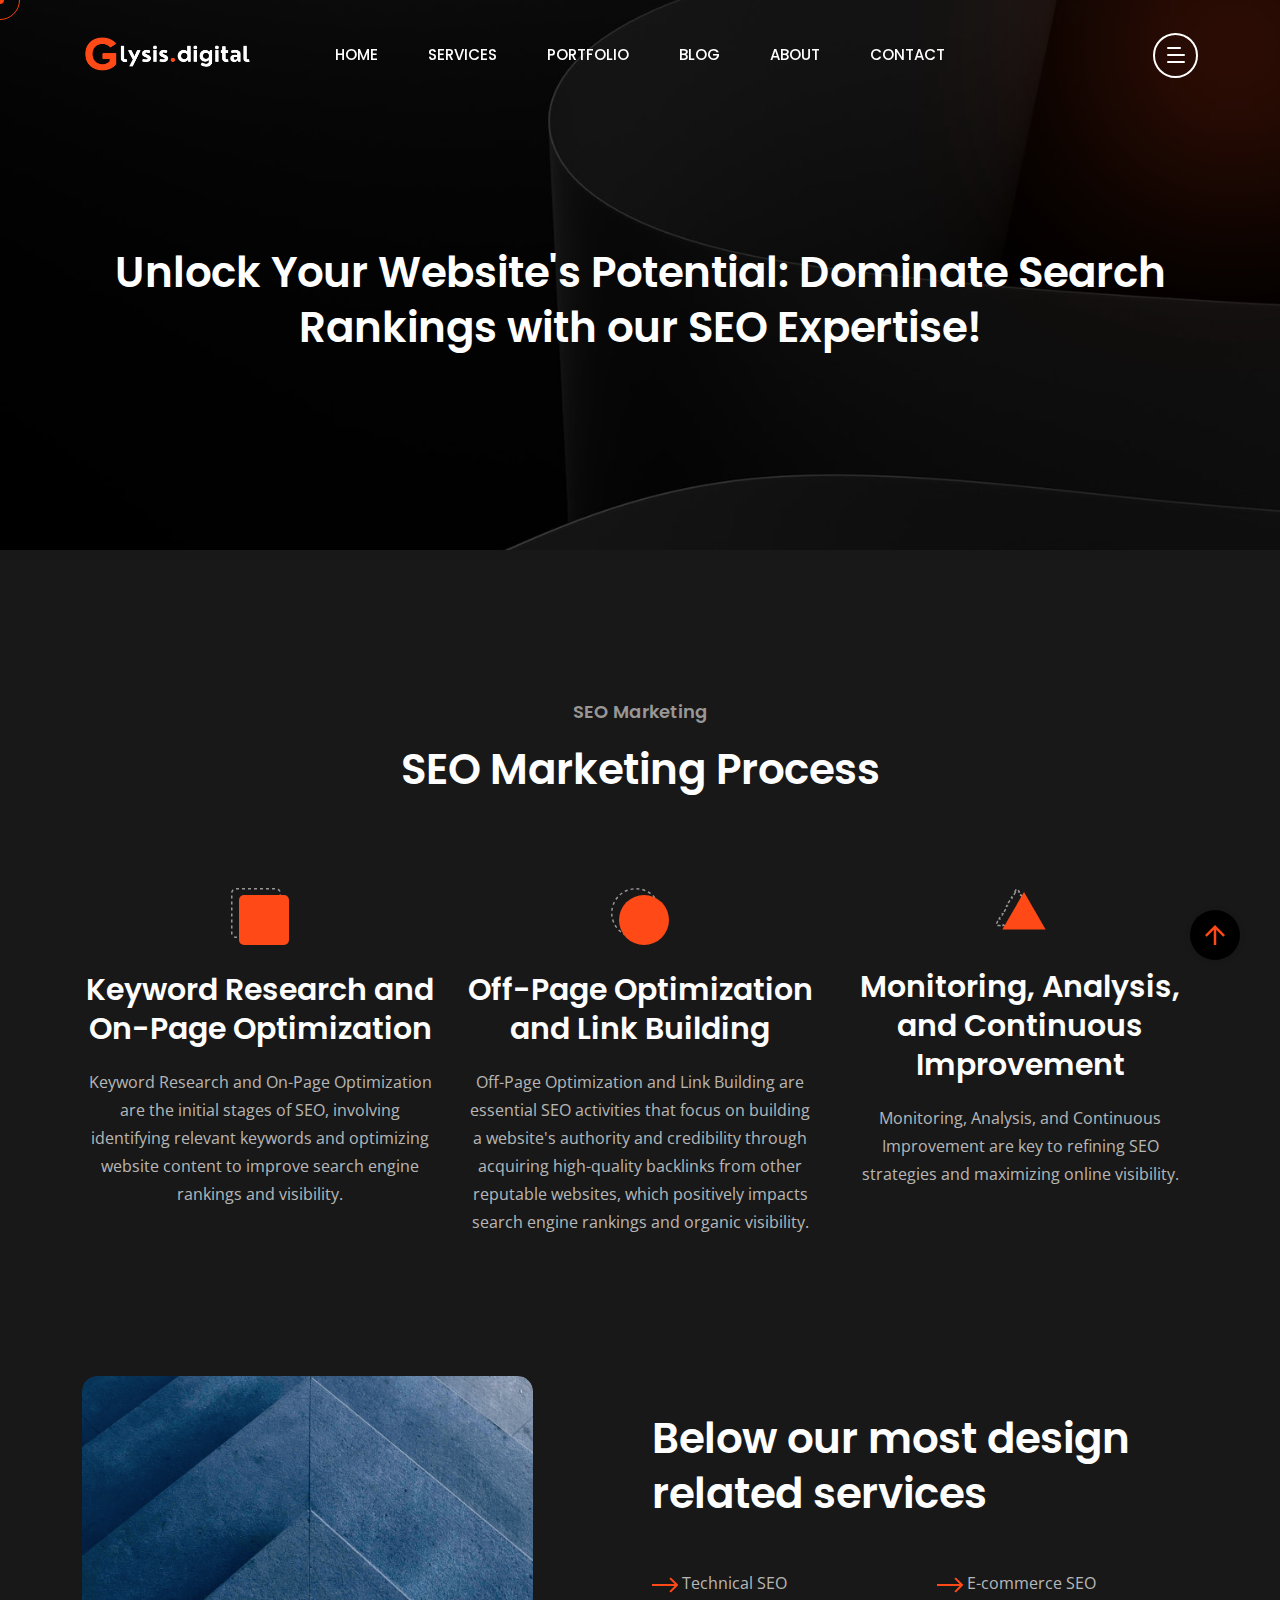
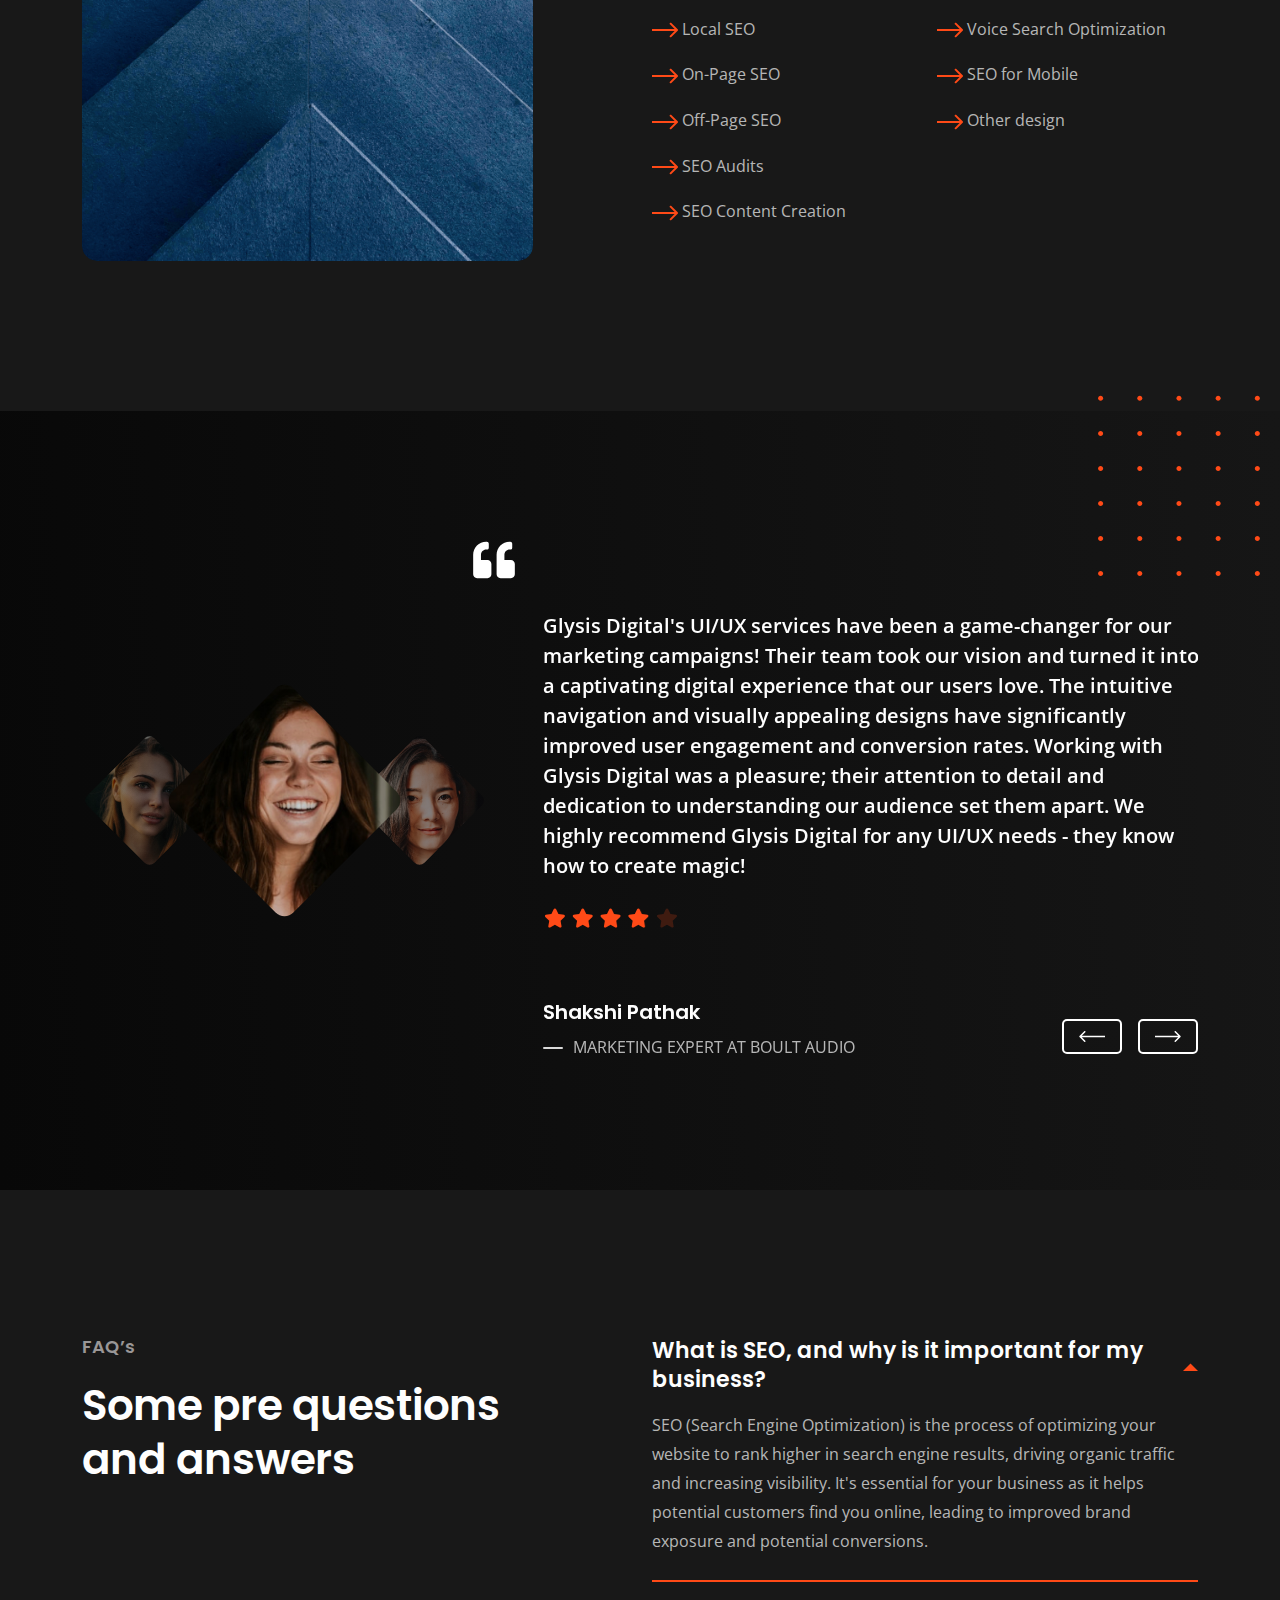
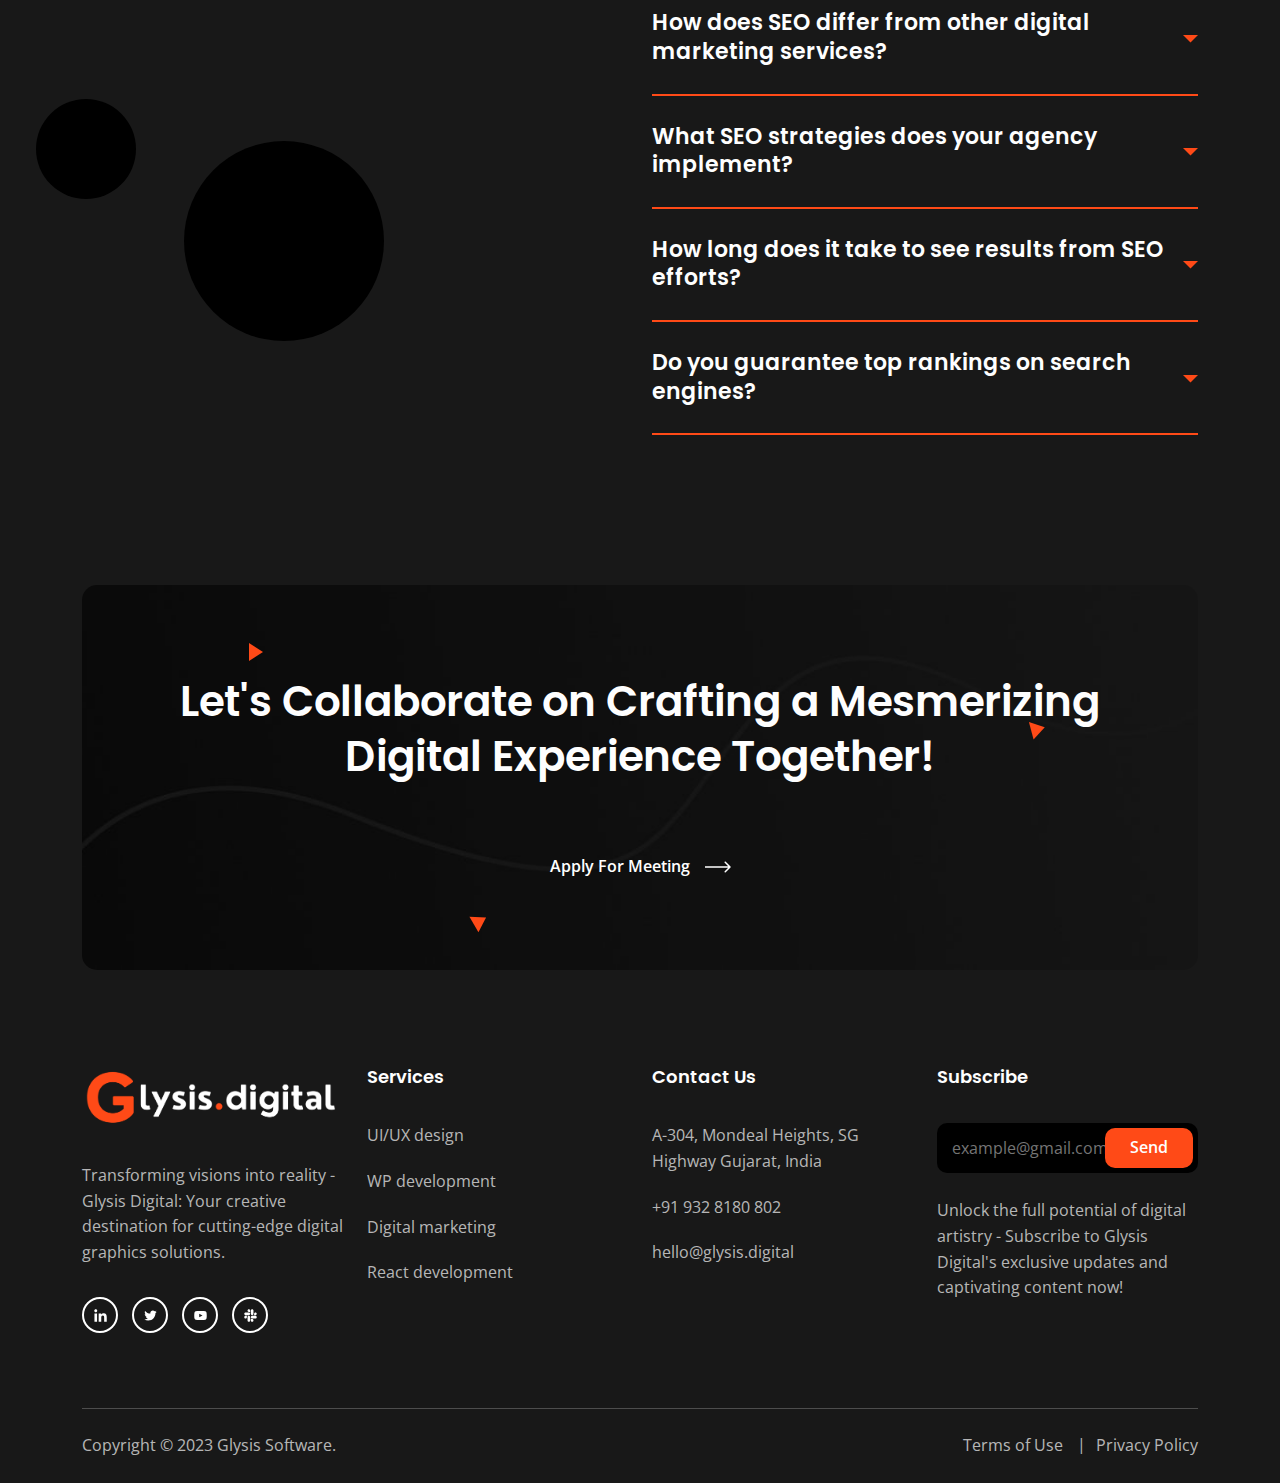
<file: seo-marketing-details.html>
<!DOCTYPE html>
<html class="no-js" lang="en">

<head>
  <!-- Meta Tags -->
  <meta charset="utf-8">
  <meta http-equiv="x-ua-compatible" content="ie=edge">
  <meta name="viewport" content="width=device-width, initial-scale=1">
  <meta name="author" content="Laralink">
  <!-- Favicon Icon -->
  <link rel="icon" href="assets/img/favicon.png">
  <!-- Site Title -->
  <title>Arino - Creative Agency Template</title>
  <link rel="stylesheet" href="assets/css/plugins/bootstrap.min.css">
  <link rel="stylesheet" href="assets/css/plugins/fontawesome.min.css">
  <link rel="stylesheet" href="assets/css/plugins/slick.css">
  <link rel="stylesheet" href="assets/css/plugins/lightgallery.min.css">
  <link rel="stylesheet" href="assets/css/plugins/animate.css">
  <link rel="stylesheet" href="assets/css/style.css">
</head>

<body>
  <div class="cs-preloader cs-center">
    <div class="cs-preloader_in"></div>
  </div>
  <!-- Start Header Section -->
  <header class="cs-site_header cs-style1 text-uppercase cs-sticky_header">
    <div class="cs-main_header">
      <div class="container">
        <div class="cs-main_header_in">
          <div class="cs-main_header_left">
            <a class="cs-site_branding" href="index.html">
              <img src="assets/img/logo.png" alt="Logo">
            </a>
          </div>
          <div class="cs-main_header_center">
            <div class="cs-nav cs-primary_font cs-medium">
              <ul class="cs-nav_list">
                <li>
                  <a href="index.html">Home</a>
                <li>
                  <a href="service.html">Services</a>
                </li>
                <li>
                  <a href="portfolio.html">Portfolio</a>
                </li>
                <li>
                  <a href="blog.html">Blog</a>
                </li>
                <li>
                  <a href="about.html">About</a>
                </li>
                <li>
                  <a href="contact.html">Contact</a>
                </li>

              </ul>
            </div>
          </div>
          <div class="cs-main_header_right">
            <div class="cs-toolbox">
              <span class="cs-icon_btn">
                <span class="cs-icon_btn_in">
                  <span></span>
                  <span></span>
                  <span></span>
                  <span></span>
                </span>
              </span>
            </div>
          </div>
        </div>
      </div>
    </div>
  </header>
  <div class="cs-side_header">
    <button class="cs-close"></button>
    <div class="cs-side_header_overlay"></div>
    <div class="cs-side_header_in">
      <div class="cs-side_header_shape"></div>
      <a class="cs-site_branding" href="index.html">
        <img src="assets/img/logo.png" alt="Logo">
      </a>
      <div class="cs-side_header_box">
        <h2 class="cs-side_header_heading"> Do you have a project in your <br> mind? Keep connect us. </h2>
      </div>
      <div class="cs-side_header_box">
        <h3 class="cs-side_header_title cs-primary_color">Contact Us</h3>
        <ul class="cs-contact_info cs-style1 cs-mp0">
          <li>
            <svg width="18" height="18" viewBox="0 0 18 18" fill="none" xmlns="http://www.w3.org/2000/svg">
              <path
                d="M17 12.5C15.75 12.5 14.55 12.3 13.43 11.93C13.08 11.82 12.69 11.9 12.41 12.17L10.21 14.37C7.38 12.93 5.06 10.62 3.62 7.79L5.82 5.58C6.1 5.31 6.18 4.92 6.07 4.57C5.7 3.45 5.5 2.25 5.5 1C5.5 0.45 5.05 0 4.5 0H1C0.45 0 0 0.45 0 1C0 10.39 7.61 18 17 18C17.55 18 18 17.55 18 17V13.5C18 12.95 17.55 12.5 17 12.5ZM9 0V10L12 7H18V0H9Z"
                fill="#FF4A17" />
            </svg>
            <span>+91 932 8180 802</span>
          </li>
          <li>
            <svg width="20" height="18" viewBox="0 0 20 18" fill="none" xmlns="http://www.w3.org/2000/svg">
              <path
                d="M20 6.98V16C20 17.1 19.1 18 18 18H2C0.9 18 0 17.1 0 16V4C0 2.9 0.9 2 2 2H12.1C12.04 2.32 12 2.66 12 3C12 4.48 12.65 5.79 13.67 6.71L10 9L2 4V6L10 11L15.3 7.68C15.84 7.88 16.4 8 17 8C18.13 8 19.16 7.61 20 6.98ZM14 3C14 4.66 15.34 6 17 6C18.66 6 20 4.66 20 3C20 1.34 18.66 0 17 0C15.34 0 14 1.34 14 3Z"
                fill="#FF4A17" />
            </svg>
            <span>hello@glysis.digital</span>
          </li>
          <li>
            <svg width="14" height="20" viewBox="0 0 14 20" fill="none" xmlns="http://www.w3.org/2000/svg">
              <path
                d="M7 0C3.13 0 0 3.13 0 7C0 12.25 7 20 7 20C7 20 14 12.25 14 7C14 3.13 10.87 0 7 0ZM7 9.5C5.62 9.5 4.5 8.38 4.5 7C4.5 5.62 5.62 4.5 7 4.5C8.38 4.5 9.5 5.62 9.5 7C9.5 8.38 8.38 9.5 7 9.5Z"
                fill="#FF4A17" />
            </svg>
            <span>A-304, Mondeal Heights, SG Highway <br>Gujarat, India </span>
          </li>
        </ul>
      </div>
      <div class="cs-side_header_box">
        <h3 class="cs-side_header_title cs-primary_color">Subscribe</h3>
        <div class="cs-newsletter cs-style1">
          <form action="#" class="cs-newsletter_form">
            <input type="email" class="cs-newsletter_input" placeholder="example@gmail.com">
            <button class="cs-newsletter_btn">
              <span>Send</span>
            </button>
          </form>
          <div class="cs-newsletter_text"> Empowering Imagination, ransforming Reality </div>
        </div>
      </div>
      <div class="cs-side_header_box">
        <div class="cs-social_btns cs-style1">
          <a href="#" class="cs-center">
            <svg width="15" height="15" viewBox="0 0 15 15" fill="none" xmlns="http://www.w3.org/2000/svg">
              <path
                d="M4.04799 13.7497H1.45647V5.4043H4.04799V13.7497ZM2.75084 4.2659C1.92215 4.2659 1.25 3.57952 1.25 2.75084C1.25 2.35279 1.40812 1.97105 1.68958 1.68958C1.97105 1.40812 2.35279 1.25 2.75084 1.25C3.14888 1.25 3.53063 1.40812 3.81209 1.68958C4.09355 1.97105 4.25167 2.35279 4.25167 2.75084C4.25167 3.57952 3.57924 4.2659 2.75084 4.2659ZM13.7472 13.7497H11.1613V9.68722C11.1613 8.71903 11.1417 7.4774 9.81389 7.4774C8.46652 7.4774 8.26004 8.5293 8.26004 9.61747V13.7497H5.67132V5.4043H8.15681V6.54269H8.19308C8.53906 5.887 9.38421 5.19503 10.6451 5.19503C13.2679 5.19503 13.75 6.92215 13.75 9.16546V13.7497H13.7472Z"
                fill="white"></path>
            </svg>
          </a>
          <a href="#" class="cs-center">
            <svg width="13" height="11" viewBox="0 0 13 11" fill="none" xmlns="http://www.w3.org/2000/svg">
              <path
                d="M11.4651 2.95396C11.4731 3.065 11.4731 3.17606 11.4731 3.2871C11.4731 6.67383 8.89535 10.5761 4.18402 10.5761C2.73255 10.5761 1.38421 10.1557 0.25 9.42608C0.456226 9.44986 0.654494 9.4578 0.868655 9.4578C2.06629 9.4578 3.16879 9.0533 4.04918 8.36326C2.92291 8.33946 1.97906 7.60183 1.65386 6.5866C1.81251 6.61038 1.97112 6.62624 2.1377 6.62624C2.36771 6.62624 2.59774 6.59451 2.81188 6.53901C1.63802 6.30105 0.757595 5.26996 0.757595 4.02472V3.99301C1.09864 4.18336 1.49524 4.30233 1.91558 4.31818C1.22554 3.85814 0.773464 3.07294 0.773464 2.1846C0.773464 1.70872 0.900344 1.27249 1.12244 0.891774C2.38355 2.44635 4.27919 3.46156 6.40481 3.57262C6.36516 3.38226 6.34136 3.184 6.34136 2.9857C6.34136 1.57388 7.4835 0.423828 8.90323 0.423828C9.64086 0.423828 10.3071 0.733156 10.7751 1.23284C11.354 1.1218 11.9093 0.907643 12.401 0.614185C12.2106 1.20906 11.8061 1.70875 11.2748 2.02598C11.7903 1.97049 12.29 1.82769 12.75 1.62942C12.4011 2.13702 11.9648 2.5891 11.4651 2.95396V2.95396Z"
                fill="white"></path>
            </svg>
          </a>
          <a href="#" class="cs-center">
            <svg width="13" height="9" viewBox="0 0 13 9" fill="none" xmlns="http://www.w3.org/2000/svg">
              <path
                d="M12.4888 1.48066C12.345 0.939353 11.9215 0.513038 11.3837 0.368362C10.4089 0.105469 6.5 0.105469 6.5 0.105469C6.5 0.105469 2.59116 0.105469 1.61633 0.368362C1.07853 0.513061 0.65496 0.939353 0.5112 1.48066C0.25 2.4618 0.25 4.50887 0.25 4.50887C0.25 4.50887 0.25 6.55595 0.5112 7.53709C0.65496 8.0784 1.07853 8.48695 1.61633 8.63163C2.59116 8.89452 6.5 8.89452 6.5 8.89452C6.5 8.89452 10.4088 8.89452 11.3837 8.63163C11.9215 8.48695 12.345 8.0784 12.4888 7.53709C12.75 6.55595 12.75 4.50887 12.75 4.50887C12.75 4.50887 12.75 2.4618 12.4888 1.48066V1.48066ZM5.22158 6.36746V2.65029L8.48861 4.50892L5.22158 6.36746V6.36746Z"
                fill="white"></path>
            </svg>
          </a>
          <a href="#" class="cs-center">
            <svg width="13" height="13" viewBox="0 0 13 13" fill="none" xmlns="http://www.w3.org/2000/svg">
              <path
                d="M2.87612 8.149C2.87612 8.87165 2.28571 9.46205 1.56306 9.46205C0.840402 9.46205 0.25 8.87165 0.25 8.149C0.25 7.42634 0.840402 6.83594 1.56306 6.83594H2.87612V8.149ZM3.53795 8.149C3.53795 7.42634 4.12835 6.83594 4.851 6.83594C5.57366 6.83594 6.16406 7.42634 6.16406 8.149V11.4369C6.16406 12.1596 5.57366 12.75 4.851 12.75C4.12835 12.75 3.53795 12.1596 3.53795 11.4369V8.149ZM4.851 2.87612C4.12835 2.87612 3.53795 2.28571 3.53795 1.56306C3.53795 0.840402 4.12835 0.25 4.851 0.25C5.57366 0.25 6.16406 0.840402 6.16406 1.56306V2.87612H4.851V2.87612ZM4.851 3.53795C5.57366 3.53795 6.16406 4.12835 6.16406 4.851C6.16406 5.57366 5.57366 6.16406 4.851 6.16406H1.56306C0.840402 6.16406 0.25 5.57366 0.25 4.851C0.25 4.12835 0.840402 3.53795 1.56306 3.53795H4.851V3.53795ZM10.1239 4.851C10.1239 4.12835 10.7143 3.53795 11.4369 3.53795C12.1596 3.53795 12.75 4.12835 12.75 4.851C12.75 5.57366 12.1596 6.16406 11.4369 6.16406H10.1239V4.851V4.851ZM9.46205 4.851C9.46205 5.57366 8.87165 6.16406 8.149 6.16406C7.42634 6.16406 6.83594 5.57366 6.83594 4.851V1.56306C6.83594 0.840402 7.42634 0.25 8.149 0.25C8.87165 0.25 9.46205 0.840402 9.46205 1.56306V4.851V4.851ZM8.149 10.1239C8.87165 10.1239 9.46205 10.7143 9.46205 11.4369C9.46205 12.1596 8.87165 12.75 8.149 12.75C7.42634 12.75 6.83594 12.1596 6.83594 11.4369V10.1239H8.149ZM8.149 9.46205C7.42634 9.46205 6.83594 8.87165 6.83594 8.149C6.83594 7.42634 7.42634 6.83594 8.149 6.83594H11.4369C12.1596 6.83594 12.75 7.42634 12.75 8.149C12.75 8.87165 12.1596 9.46205 11.4369 9.46205H8.149Z"
                fill="white"></path>
            </svg>
          </a>
        </div>
      </div>
    </div>
  </div>
  <!-- End Header Section -->

  <!-- Start Hero -->
  <div class="cs-page_heading cs-style1 cs-center text-center cs-bg" data-src="assets/img/service_hero_bg.jpeg">
    <div class="container">
      <div class="cs-page_heading_in">
        <h1 class="cs-page_title cs-font_50 cs-white_color">Unlock Your Website's Potential: Dominate Search Rankings
          with our SEO Expertise!</h1>
      </div>
    </div>
  </div>
  <!-- End Hero -->







  <div class="cs-height_150 cs-height_lg_80"></div>
  <!-- Start Icon Box -->
  <div class="container">
    <div class="cs-section_heading cs-style1 text-center">
      <h3 class="cs-section_subtitle">SEO Marketing</h3>
      <h2 class="cs-section_title">SEO Marketing Process</h2>
    </div>
    <div class="cs-height_90 cs-height_lg_45"></div>
    <div class="row">
      <div class="col-lg-4">
        <div class="cs-iconbox cs-style2 text-center">
          <div class="cs-iconbox_icon">
            <svg width="58" height="57" viewBox="0 0 58 57" fill="none" xmlns="http://www.w3.org/2000/svg">
              <rect x="0.75" y="0.75" width="48.5" height="48.5" rx="4.25" stroke="#999696" stroke-width="1.5"
                stroke-dasharray="3 3" />
              <rect x="8" y="7" width="50" height="50" rx="5" fill="#FF4A17" />
            </svg>
          </div>
          <h2 class="cs-iconbox_title">Keyword Research and On-Page Optimization</h2>
          <div class="cs-iconbox_subtitle">Keyword Research and On-Page Optimization are the initial stages of SEO,
            involving identifying relevant keywords and optimizing website content to improve search engine rankings and
            visibility.</div>
        </div>
        <div class="cs-height_30 cs-height_lg_35"></div>
      </div>
      <div class="col-lg-4">
        <div class="cs-iconbox cs-style2 text-center">
          <div class="cs-iconbox_icon">
            <svg width="58" height="57" viewBox="0 0 58 57" fill="none" xmlns="http://www.w3.org/2000/svg">
              <circle cx="25" cy="25" r="24.25" stroke="#999696" stroke-width="1.5" stroke-dasharray="3 3" />
              <circle cx="33" cy="32" r="25" fill="#FF4A17" />
            </svg>
          </div>
          <h2 class="cs-iconbox_title">Off-Page Optimization and Link Building</h2>
          <div class="cs-iconbox_subtitle">Off-Page Optimization and Link Building are essential SEO activities that
            focus on building a website's authority and credibility through acquiring high-quality backlinks from other
            reputable websites, which positively impacts search engine rankings and organic visibility.</div>
        </div>
        <div class="cs-height_30 cs-height_lg_35"></div>
      </div>
      <div class="col-lg-4">
        <div class="cs-iconbox cs-style2 text-center">
          <div class="cs-iconbox_icon">
            <svg width="57" height="54" viewBox="0 0 57 54" fill="none" xmlns="http://www.w3.org/2000/svg">
              <path
                d="M22.6803 4.01786L24.2268 1.33929L24.8763 1.71429L25 1.5L25.1237 1.71429L25.7732 1.33929L27.3197 4.01786L26.6702 4.39286L28.2167 7.07143L28.8662 6.69643L30.4127 9.375L29.7631 9.75L31.3096 12.4286L31.9591 12.0536L33.5056 14.7321L32.8561 15.1071L34.4026 17.7857L35.0521 17.4107L36.5986 20.0893L35.949 20.4643L37.4955 23.1429L38.145 22.7679L39.6915 25.4464L39.042 25.8214L40.5885 28.5L41.238 28.125L42.7845 30.8036L42.1349 31.1786L43.6814 33.8571L44.3309 33.4821L45.8774 36.1607L45.2279 36.5357L45.3516 36.75H45.1042V37.5H42.0112V36.75H38.9183V37.5H35.8253V36.75H32.7324V37.5H29.6394V36.75H26.5465V37.5H23.4535V36.75H20.3606V37.5H17.2676V36.75H14.1747V37.5H11.0817V36.75H7.98879V37.5H4.89584V36.75H4.6484L4.77212 36.5357L4.1226 36.1607L5.66908 33.4821L6.3186 33.8571L7.86507 31.1786L7.21555 30.8036L8.76202 28.125L9.41154 28.5L10.958 25.8214L10.3085 25.4464L11.855 22.7679L12.5045 23.1429L14.051 20.4643L13.4014 20.0893L14.9479 17.4107L15.5974 17.7857L17.1439 15.1071L16.4944 14.7321L18.0409 12.0536L18.6904 12.4286L20.2369 9.75L19.5873 9.375L21.1338 6.69643L21.7833 7.07143L23.3298 4.39286L22.6803 4.01786Z"
                stroke="#999696" stroke-width="1.5" stroke-dasharray="3 3" />
              <path d="M32 4L53.6506 41.5H10.3494L32 4Z" fill="#FF4A17" />
            </svg>
          </div>
          <h2 class="cs-iconbox_title">Monitoring, Analysis, and Continuous Improvement</h2>
          <div class="cs-iconbox_subtitle">Monitoring, Analysis, and Continuous Improvement are key to refining SEO
            strategies and maximizing online visibility.</div>
        </div>
        <div class="cs-height_30 cs-height_lg_35"></div>
      </div>
    </div>
  </div>
  <!-- End Icon Box -->





  <div class="cs-height_110 cs-height_lg_40"></div>
  <!-- Start Related Service -->
  <div class="container">
    <div class="row align-items-center">
      <div class="col-xl-5 col-lg-6">
        <div class="cs-radius_15 cs-shine_hover_1">
          <img class="cs-radius_15 w-100" src="assets/img/service_img_1.jpeg" alt="Service Image">
        </div>
        <div class="cs-height_0 cs-height_lg_40"></div>
      </div>
      <div class="col-lg-6 offset-xl-1">
        <h2 class="cs-font_50 cs-m0">Below our most design related services</h2>
        <div class="cs-height_50 cs-height_lg_30"></div>
        <div class="row">
          <div class="col-lg-6">
            <ul class="cs-list cs-style1 cs-mp0">
              <li>

                <svg width="26" height="16" viewBox="0 0 26 16" fill="none" xmlns="http://www.w3.org/2000/svg">
                  <path
                    d="M25.7071 8.70711C26.0976 8.31658 26.0976 7.68342 25.7071 7.29289L19.3431 0.928932C18.9526 0.538408 18.3195 0.538408 17.9289 0.928932C17.5384 1.31946 17.5384 1.95262 17.9289 2.34315L23.5858 8L17.9289 13.6569C17.5384 14.0474 17.5384 14.6805 17.9289 15.0711C18.3195 15.4616 18.9526 15.4616 19.3431 15.0711L25.7071 8.70711ZM0 9H25V7H0V9Z"
                    fill="#FF4A17" />
                </svg>
                <span>Technical SEO</span>
              </li>
              <li>

                <svg width="26" height="16" viewBox="0 0 26 16" fill="none" xmlns="http://www.w3.org/2000/svg">
                  <path
                    d="M25.7071 8.70711C26.0976 8.31658 26.0976 7.68342 25.7071 7.29289L19.3431 0.928932C18.9526 0.538408 18.3195 0.538408 17.9289 0.928932C17.5384 1.31946 17.5384 1.95262 17.9289 2.34315L23.5858 8L17.9289 13.6569C17.5384 14.0474 17.5384 14.6805 17.9289 15.0711C18.3195 15.4616 18.9526 15.4616 19.3431 15.0711L25.7071 8.70711ZM0 9H25V7H0V9Z"
                    fill="#FF4A17" />
                </svg>
                <span>Local SEO</span>
              </li>
              <li>

                <svg width="26" height="16" viewBox="0 0 26 16" fill="none" xmlns="http://www.w3.org/2000/svg">
                  <path
                    d="M25.7071 8.70711C26.0976 8.31658 26.0976 7.68342 25.7071 7.29289L19.3431 0.928932C18.9526 0.538408 18.3195 0.538408 17.9289 0.928932C17.5384 1.31946 17.5384 1.95262 17.9289 2.34315L23.5858 8L17.9289 13.6569C17.5384 14.0474 17.5384 14.6805 17.9289 15.0711C18.3195 15.4616 18.9526 15.4616 19.3431 15.0711L25.7071 8.70711ZM0 9H25V7H0V9Z"
                    fill="#FF4A17" />
                </svg>
                <span>On-Page SEO</span>
              </li>
              <li>

                <svg width="26" height="16" viewBox="0 0 26 16" fill="none" xmlns="http://www.w3.org/2000/svg">
                  <path
                    d="M25.7071 8.70711C26.0976 8.31658 26.0976 7.68342 25.7071 7.29289L19.3431 0.928932C18.9526 0.538408 18.3195 0.538408 17.9289 0.928932C17.5384 1.31946 17.5384 1.95262 17.9289 2.34315L23.5858 8L17.9289 13.6569C17.5384 14.0474 17.5384 14.6805 17.9289 15.0711C18.3195 15.4616 18.9526 15.4616 19.3431 15.0711L25.7071 8.70711ZM0 9H25V7H0V9Z"
                    fill="#FF4A17" />
                </svg>
                <span>Off-Page SEO</span>
              </li>
              <li>

                <svg width="26" height="16" viewBox="0 0 26 16" fill="none" xmlns="http://www.w3.org/2000/svg">
                  <path
                    d="M25.7071 8.70711C26.0976 8.31658 26.0976 7.68342 25.7071 7.29289L19.3431 0.928932C18.9526 0.538408 18.3195 0.538408 17.9289 0.928932C17.5384 1.31946 17.5384 1.95262 17.9289 2.34315L23.5858 8L17.9289 13.6569C17.5384 14.0474 17.5384 14.6805 17.9289 15.0711C18.3195 15.4616 18.9526 15.4616 19.3431 15.0711L25.7071 8.70711ZM0 9H25V7H0V9Z"
                    fill="#FF4A17" />
                </svg>
                <span>SEO Audits</span>
              </li>
              <li>

                <svg width="26" height="16" viewBox="0 0 26 16" fill="none" xmlns="http://www.w3.org/2000/svg">
                  <path
                    d="M25.7071 8.70711C26.0976 8.31658 26.0976 7.68342 25.7071 7.29289L19.3431 0.928932C18.9526 0.538408 18.3195 0.538408 17.9289 0.928932C17.5384 1.31946 17.5384 1.95262 17.9289 2.34315L23.5858 8L17.9289 13.6569C17.5384 14.0474 17.5384 14.6805 17.9289 15.0711C18.3195 15.4616 18.9526 15.4616 19.3431 15.0711L25.7071 8.70711ZM0 9H25V7H0V9Z"
                    fill="#FF4A17" />
                </svg>
                <span>SEO Content Creation</span>
              </li>
            </ul>
          </div>
          <div class="col-lg-6">
            <div class="cs-height_0 cs-height_lg_10"></div>
            <ul class="cs-list cs-style1 cs-mp0">
              <li>

                <svg width="26" height="16" viewBox="0 0 26 16" fill="none" xmlns="http://www.w3.org/2000/svg">
                  <path
                    d="M25.7071 8.70711C26.0976 8.31658 26.0976 7.68342 25.7071 7.29289L19.3431 0.928932C18.9526 0.538408 18.3195 0.538408 17.9289 0.928932C17.5384 1.31946 17.5384 1.95262 17.9289 2.34315L23.5858 8L17.9289 13.6569C17.5384 14.0474 17.5384 14.6805 17.9289 15.0711C18.3195 15.4616 18.9526 15.4616 19.3431 15.0711L25.7071 8.70711ZM0 9H25V7H0V9Z"
                    fill="#FF4A17" />
                </svg>
                <span>E-commerce SEO</span>
              </li>
              <li>

                <svg width="26" height="16" viewBox="0 0 26 16" fill="none" xmlns="http://www.w3.org/2000/svg">
                  <path
                    d="M25.7071 8.70711C26.0976 8.31658 26.0976 7.68342 25.7071 7.29289L19.3431 0.928932C18.9526 0.538408 18.3195 0.538408 17.9289 0.928932C17.5384 1.31946 17.5384 1.95262 17.9289 2.34315L23.5858 8L17.9289 13.6569C17.5384 14.0474 17.5384 14.6805 17.9289 15.0711C18.3195 15.4616 18.9526 15.4616 19.3431 15.0711L25.7071 8.70711ZM0 9H25V7H0V9Z"
                    fill="#FF4A17" />
                </svg>
                <span>Voice Search Optimization</span>
              </li>
              <li>

                <svg width="26" height="16" viewBox="0 0 26 16" fill="none" xmlns="http://www.w3.org/2000/svg">
                  <path
                    d="M25.7071 8.70711C26.0976 8.31658 26.0976 7.68342 25.7071 7.29289L19.3431 0.928932C18.9526 0.538408 18.3195 0.538408 17.9289 0.928932C17.5384 1.31946 17.5384 1.95262 17.9289 2.34315L23.5858 8L17.9289 13.6569C17.5384 14.0474 17.5384 14.6805 17.9289 15.0711C18.3195 15.4616 18.9526 15.4616 19.3431 15.0711L25.7071 8.70711ZM0 9H25V7H0V9Z"
                    fill="#FF4A17" />
                </svg>
                <span>SEO for Mobile</span>
              </li>
              <li>

                <svg width="26" height="16" viewBox="0 0 26 16" fill="none" xmlns="http://www.w3.org/2000/svg">
                  <path
                    d="M25.7071 8.70711C26.0976 8.31658 26.0976 7.68342 25.7071 7.29289L19.3431 0.928932C18.9526 0.538408 18.3195 0.538408 17.9289 0.928932C17.5384 1.31946 17.5384 1.95262 17.9289 2.34315L23.5858 8L17.9289 13.6569C17.5384 14.0474 17.5384 14.6805 17.9289 15.0711C18.3195 15.4616 18.9526 15.4616 19.3431 15.0711L25.7071 8.70711ZM0 9H25V7H0V9Z"
                    fill="#FF4A17" />
                </svg>
                <span>Other design</span>
              </li>
            </ul>
          </div>
        </div>
      </div>
    </div>
  </div>
  <!-- End Related Service -->





  <div class="cs-height_150 cs-height_lg_80"></div>
  <!-- Start Testimonial Section -->
  <section class="cs-gradient_bg_1 cs-shape_wrap_3 cs-parallax">
    <div class="cs-shape_3 cs-to_up">
      <svg width="162" height="181" viewBox="0 0 162 181" fill="none" xmlns="http://www.w3.org/2000/svg">
        <path
          d="M156.833 178.434C156.833 177.053 157.954 175.932 159.335 175.932C160.716 175.932 161.837 177.053 161.837 178.434C161.837 179.814 160.716 180.935 159.335 180.935C157.954 180.935 156.833 179.814 156.833 178.434Z"
          fill="#FF4A17" />
        <path
          d="M117.65 178.434C117.65 177.053 118.771 175.932 120.152 175.932C121.533 175.932 122.653 177.053 122.653 178.434C122.653 179.814 121.533 180.935 120.152 180.935C118.771 180.935 117.65 179.814 117.65 178.434Z"
          fill="#FF4A17" />
        <path
          d="M78.4694 178.434C78.4694 177.053 79.5902 175.932 80.971 175.932C82.3517 175.932 83.4726 177.053 83.4726 178.434C83.4726 179.814 82.3517 180.935 80.971 180.935C79.5876 180.935 78.4694 179.814 78.4694 178.434Z"
          fill="#FF4A17" />
        <path
          d="M39.286 178.434C39.286 177.053 40.4069 175.932 41.7876 175.932C43.1684 175.932 44.2893 177.053 44.2893 178.434C44.2893 179.814 43.1684 180.935 41.7876 180.935C40.4069 180.935 39.286 179.814 39.286 178.434Z"
          fill="#FF4A17" />
        <path
          d="M0.102661 178.434C0.102661 177.053 1.22354 175.932 2.60429 175.932C3.98504 175.932 5.10591 177.053 5.10591 178.434C5.10591 179.814 3.98504 180.935 2.60429 180.935C1.22091 180.935 0.102661 179.814 0.102661 178.434Z"
          fill="#FF4A17" />
        <path
          d="M156.833 143.419C156.833 142.038 157.954 140.917 159.335 140.917C160.716 140.917 161.837 142.038 161.837 143.419C161.837 144.799 160.716 145.92 159.335 145.92C157.954 145.92 156.833 144.799 156.833 143.419Z"
          fill="#FF4A17" />
        <path
          d="M117.65 143.419C117.65 142.038 118.771 140.917 120.152 140.917C121.533 140.917 122.653 142.038 122.653 143.419C122.653 144.799 121.533 145.92 120.152 145.92C118.771 145.92 117.65 144.799 117.65 143.419Z"
          fill="#FF4A17" />
        <path
          d="M78.4694 143.419C78.4694 142.038 79.5902 140.917 80.971 140.917C82.3517 140.917 83.4726 142.038 83.4726 143.419C83.4726 144.799 82.3517 145.92 80.971 145.92C79.5876 145.92 78.4694 144.799 78.4694 143.419Z"
          fill="#FF4A17" />
        <path
          d="M39.286 143.419C39.286 142.038 40.4069 140.917 41.7876 140.917C43.1684 140.917 44.2893 142.038 44.2893 143.419C44.2893 144.799 43.1684 145.92 41.7876 145.92C40.4069 145.92 39.286 144.799 39.286 143.419Z"
          fill="#FF4A17" />
        <path
          d="M0.102661 143.419C0.102661 142.038 1.22354 140.917 2.60429 140.917C3.98504 140.917 5.10591 142.038 5.10591 143.419C5.10591 144.799 3.98504 145.92 2.60429 145.92C1.22091 145.92 0.102661 144.799 0.102661 143.419Z"
          fill="#FF4A17" />
        <path
          d="M156.833 108.404C156.833 107.023 157.954 105.902 159.335 105.902C160.716 105.902 161.837 107.023 161.837 108.404C161.837 109.785 160.716 110.906 159.335 110.906C157.954 110.906 156.833 109.787 156.833 108.404Z"
          fill="#FF4A17" />
        <path
          d="M120.152 110.906C121.533 110.906 122.653 109.786 122.653 108.404C122.653 107.022 121.533 105.902 120.152 105.902C118.77 105.902 117.65 107.022 117.65 108.404C117.65 109.786 118.77 110.906 120.152 110.906Z"
          fill="#FF4A17" />
        <path
          d="M80.9684 110.906C82.35 110.906 83.47 109.786 83.47 108.404C83.47 107.022 82.35 105.902 80.9684 105.902C79.5868 105.902 78.4668 107.022 78.4668 108.404C78.4668 109.786 79.5868 110.906 80.9684 110.906Z"
          fill="#FF4A17" />
        <path
          d="M39.286 108.404C39.286 107.023 40.4069 105.902 41.7876 105.902C43.1684 105.902 44.2893 107.023 44.2893 108.404C44.2893 109.785 43.1684 110.906 41.7876 110.906C40.4069 110.906 39.286 109.787 39.286 108.404Z"
          fill="#FF4A17" />
        <path
          d="M0.102661 108.404C0.102661 107.023 1.22354 105.902 2.60429 105.902C3.98504 105.902 5.10591 107.023 5.10591 108.404C5.10591 109.785 3.98504 110.906 2.60429 110.906C1.22091 110.906 0.102661 109.787 0.102661 108.404Z"
          fill="#FF4A17" />
        <path
          d="M156.833 73.3918C156.833 72.011 157.954 70.8901 159.335 70.8901C160.716 70.8901 161.837 72.011 161.837 73.3918C161.837 74.7725 160.716 75.8934 159.335 75.8934C157.954 75.8908 156.833 74.7725 156.833 73.3918Z"
          fill="#FF4A17" />
        <path
          d="M120.152 75.8934C121.533 75.8934 122.653 74.7734 122.653 73.3918C122.653 72.0102 121.533 70.8901 120.152 70.8901C118.77 70.8901 117.65 72.0102 117.65 73.3918C117.65 74.7734 118.77 75.8934 120.152 75.8934Z"
          fill="#FF4A17" />
        <path
          d="M80.9684 75.8934C82.35 75.8934 83.47 74.7734 83.47 73.3918C83.47 72.0102 82.35 70.8901 80.9684 70.8901C79.5868 70.8901 78.4668 72.0102 78.4668 73.3918C78.4668 74.7734 79.5868 75.8934 80.9684 75.8934Z"
          fill="#FF4A17" />
        <path
          d="M39.286 73.3918C39.286 72.011 40.4069 70.8901 41.7876 70.8901C43.1684 70.8901 44.2893 72.011 44.2893 73.3918C44.2893 74.7725 43.1684 75.8934 41.7876 75.8934C40.4069 75.8934 39.286 74.7725 39.286 73.3918Z"
          fill="#FF4A17" />
        <path
          d="M0.102661 73.3918C0.102661 72.011 1.22354 70.8901 2.60429 70.8901C3.98504 70.8901 5.10591 72.011 5.10591 73.3918C5.10591 74.7725 3.98504 75.8934 2.60429 75.8934C1.22091 75.8908 0.102661 74.7725 0.102661 73.3918Z"
          fill="#FF4A17" />
        <path
          d="M156.833 38.3766C156.833 36.9959 157.954 35.875 159.335 35.875C160.716 35.875 161.837 36.9959 161.837 38.3766C161.837 39.7574 160.716 40.8782 159.335 40.8782C157.954 40.8756 156.833 39.7574 156.833 38.3766Z"
          fill="#FF4A17" />
        <path
          d="M120.152 40.8782C121.533 40.8782 122.653 39.7582 122.653 38.3766C122.653 36.995 121.533 35.875 120.152 35.875C118.77 35.875 117.65 36.995 117.65 38.3766C117.65 39.7582 118.77 40.8782 120.152 40.8782Z"
          fill="#FF4A17" />
        <path
          d="M80.9684 40.8782C82.35 40.8782 83.47 39.7582 83.47 38.3766C83.47 36.995 82.35 35.875 80.9684 35.875C79.5868 35.875 78.4668 36.995 78.4668 38.3766C78.4668 39.7582 79.5868 40.8782 80.9684 40.8782Z"
          fill="#FF4A17" />
        <path
          d="M39.286 38.3766C39.286 36.9959 40.4069 35.875 41.7876 35.875C43.1684 35.875 44.2893 36.9959 44.2893 38.3766C44.2893 39.7574 43.1684 40.8782 41.7876 40.8782C40.4069 40.8782 39.286 39.7574 39.286 38.3766Z"
          fill="#FF4A17" />
        <path
          d="M0.102661 38.3766C0.102661 36.9959 1.22354 35.875 2.60429 35.875C3.98504 35.875 5.10591 36.9959 5.10591 38.3766C5.10591 39.7574 3.98504 40.8782 2.60429 40.8782C1.22091 40.8756 0.102661 39.7574 0.102661 38.3766Z"
          fill="#FF4A17" />
        <path
          d="M156.833 3.36198C156.833 1.98123 157.954 0.860352 159.335 0.860352C160.716 0.860352 161.837 1.98123 161.837 3.36198C161.837 4.74273 160.716 5.8636 159.335 5.8636C157.954 5.8636 156.833 4.74273 156.833 3.36198Z"
          fill="#FF4A17" />
        <path
          d="M117.65 3.36198C117.65 1.98123 118.771 0.860352 120.152 0.860352C121.533 0.860352 122.653 1.98123 122.653 3.36198C122.653 4.74273 121.533 5.8636 120.152 5.8636C118.771 5.8636 117.65 4.74273 117.65 3.36198Z"
          fill="#FF4A17" />
        <path
          d="M78.4694 3.36198C78.4694 1.98123 79.5902 0.860352 80.971 0.860352C82.3517 0.860352 83.4726 1.98123 83.4726 3.36198C83.4726 4.74273 82.3517 5.8636 80.971 5.8636C79.5876 5.8636 78.4694 4.74273 78.4694 3.36198Z"
          fill="#FF4A17" />
        <path
          d="M39.286 3.36198C39.286 1.98123 40.4069 0.860352 41.7876 0.860352C43.1684 0.860352 44.2893 1.98123 44.2893 3.36198C44.2893 4.74273 43.1684 5.8636 41.7876 5.8636C40.4069 5.8636 39.286 4.74273 39.286 3.36198Z"
          fill="#FF4A17" />
        <path
          d="M0.102661 3.36198C0.102661 1.98123 1.22354 0.860352 2.60429 0.860352C3.98504 0.860352 5.10591 1.98123 5.10591 3.36198C5.10591 4.74273 3.98504 5.8636 2.60429 5.8636C1.22091 5.8636 0.102661 4.74273 0.102661 3.36198Z"
          fill="#FF4A17" />
      </svg>
    </div>
    <div class="cs-height_130 cs-height_lg_80"></div>
    <div class="container">
      <div class="cs-testimonial_slider">
        <div class="cs-testimonial_slider_left">
          <div class="slider-nav cs-style1">
            <div class="slider-for_item item-nav">
              <div class="slider-nav_item">
                <div class="cs-rotate_img">
                  <div class="cs-rotate_img_in">
                    <img src="assets/img/testimonial_1.jpeg" alt="Nav Image">
                  </div>
                </div>
              </div>
            </div>
            <div class="slider-for_item item-nav">
              <div class="slider-nav_item">
                <div class="cs-rotate_img">
                  <div class="cs-rotate_img_in">
                    <img src="assets/img/testimonial_2.jpeg" alt="Nav Image">
                  </div>
                </div>
              </div>
            </div>
            <div class="slider-for_item item-nav">
              <div class="slider-nav_item">
                <div class="cs-rotate_img">
                  <div class="cs-rotate_img_in">
                    <img src="assets/img/testimonial_3.jpeg" alt="Nav Image">
                  </div>
                </div>
              </div>
            </div>
            <div class="slider-for_item item-nav">
              <div class="slider-nav_item">
                <div class="cs-rotate_img">
                  <div class="cs-rotate_img_in">
                    <img src="assets/img/testimonial_1.jpeg" alt="Nav Image">
                  </div>
                </div>
              </div>
            </div>
            <div class="slider-for_item item-nav">
              <div class="slider-nav_item">
                <div class="cs-rotate_img">
                  <div class="cs-rotate_img_in">
                    <img src="assets/img/testimonial_2.jpeg" alt="Nav Image">
                  </div>
                </div>
              </div>
            </div>
            <div class="slider-for_item item-nav">
              <div class="slider-nav_item">
                <div class="cs-rotate_img">
                  <div class="cs-rotate_img_in">
                    <img src="assets/img/testimonial_3.jpeg" alt="Nav Image">
                  </div>
                </div>
              </div>
            </div>
          </div>
        </div>
        <div class="cs-testimonial_slider_right">
          <div class="slider-for cs-style1">
            <div class="slider-for_item">
              <div class="cs-testimonial cs-style1">
                <div class="cs-testimonial_quote">
                  <svg width="42" height="38" viewBox="0 0 42 38" fill="none" xmlns="http://www.w3.org/2000/svg">
                    <path
                      d="M37.928 18.9982H31.4175V13.7899C31.4175 10.9172 33.7532 8.58154 36.6259 8.58154H37.2769C38.3593 8.58154 39.23 7.71077 39.23 6.62842V2.72217C39.23 1.63981 38.3593 0.769043 37.2769 0.769043H36.6259C29.4319 0.769043 23.605 6.59587 23.605 13.7899V33.3211C23.605 35.4777 25.3547 37.2274 27.5113 37.2274H37.928C40.0845 37.2274 41.8342 35.4777 41.8342 33.3211V22.9045C41.8342 20.7479 40.0845 18.9982 37.928 18.9982ZM14.4905 18.9982H7.98004V13.7899C7.98004 10.9172 10.3157 8.58154 13.1884 8.58154H13.8394C14.9218 8.58154 15.7925 7.71077 15.7925 6.62842V2.72217C15.7925 1.63981 14.9218 0.769043 13.8394 0.769043H13.1884C5.99436 0.769043 0.167542 6.59587 0.167542 13.7899V33.3211C0.167542 35.4777 1.91722 37.2274 4.07379 37.2274H14.4905C16.647 37.2274 18.3967 35.4777 18.3967 33.3211V22.9045C18.3967 20.7479 16.647 18.9982 14.4905 18.9982Z"
                      fill="white" />
                  </svg>
                </div>
                <div class="cs-testimonial_text">Glysis Digital's UI/UX services have been a game-changer for our
                  marketing campaigns! Their team took our vision and turned it into a captivating digital experience
                  that our users love. The intuitive navigation and visually appealing designs have significantly
                  improved user engagement and conversion rates. Working with Glysis Digital was a pleasure; their
                  attention to detail and dedication to understanding our audience set them apart. We highly recommend
                  Glysis Digital for any UI/UX needs - they know how to create magic!</div>
                <div class="cs-rating" data-rating="4">
                  <div class="cs-rating_bg" data-src="assets/img/rating.svg"></div>
                  <div class="cs-rating_percentage" data-src="assets/img/rating.svg"></div>
                </div>
                <h2 class="cs-testimonial_avatar_name">Shakshi Pathak</h2>
                <div class="cs-testimonial_avatar_designation text-uppercase">MARKETING EXPERT AT BOULT AUDIO</div>
              </div>
            </div>
            <div class="slider-for_item">
              <div class="cs-testimonial cs-style1">
                <div class="cs-testimonial_quote">
                  <svg width="42" height="38" viewBox="0 0 42 38" fill="none" xmlns="http://www.w3.org/2000/svg">
                    <path
                      d="M37.928 18.9982H31.4175V13.7899C31.4175 10.9172 33.7532 8.58154 36.6259 8.58154H37.2769C38.3593 8.58154 39.23 7.71077 39.23 6.62842V2.72217C39.23 1.63981 38.3593 0.769043 37.2769 0.769043H36.6259C29.4319 0.769043 23.605 6.59587 23.605 13.7899V33.3211C23.605 35.4777 25.3547 37.2274 27.5113 37.2274H37.928C40.0845 37.2274 41.8342 35.4777 41.8342 33.3211V22.9045C41.8342 20.7479 40.0845 18.9982 37.928 18.9982ZM14.4905 18.9982H7.98004V13.7899C7.98004 10.9172 10.3157 8.58154 13.1884 8.58154H13.8394C14.9218 8.58154 15.7925 7.71077 15.7925 6.62842V2.72217C15.7925 1.63981 14.9218 0.769043 13.8394 0.769043H13.1884C5.99436 0.769043 0.167542 6.59587 0.167542 13.7899V33.3211C0.167542 35.4777 1.91722 37.2274 4.07379 37.2274H14.4905C16.647 37.2274 18.3967 35.4777 18.3967 33.3211V22.9045C18.3967 20.7479 16.647 18.9982 14.4905 18.9982Z"
                      fill="white" />
                  </svg>
                </div>
                <div class="cs-testimonial_text">Glysis Digital's UI/UX expertise has transformed our online presence.
                  They took the time to understand our brand and created a stunning website that is not only visually
                  impressive but also highly functional. The user journey is seamless, making it easy for our customers
                  to navigate and interact with our content. The team at Glysis Digital is incredibly professional, and
                  their communication throughout the process was top-notch. We are thrilled with the results and would
                  gladly work with them again!</div>
                <div class="cs-rating" data-rating="4">
                  <div class="cs-rating_bg" data-src="assets/img/rating.svg"></div>
                  <div class="cs-rating_percentage" data-src="assets/img/rating.svg"></div>
                </div>
                <h2 class="cs-testimonial_avatar_name">Manshi Shah</h2>
                <div class="cs-testimonial_avatar_designation text-uppercase">DIGITAL MANAGER AT DR. AMRUTA THAKKAR
                </div>
              </div>
            </div>
            <div class="slider-for_item">
              <div class="cs-testimonial cs-style1">
                <div class="cs-testimonial_quote">
                  <svg width="42" height="38" viewBox="0 0 42 38" fill="none" xmlns="http://www.w3.org/2000/svg">
                    <path
                      d="M37.928 18.9982H31.4175V13.7899C31.4175 10.9172 33.7532 8.58154 36.6259 8.58154H37.2769C38.3593 8.58154 39.23 7.71077 39.23 6.62842V2.72217C39.23 1.63981 38.3593 0.769043 37.2769 0.769043H36.6259C29.4319 0.769043 23.605 6.59587 23.605 13.7899V33.3211C23.605 35.4777 25.3547 37.2274 27.5113 37.2274H37.928C40.0845 37.2274 41.8342 35.4777 41.8342 33.3211V22.9045C41.8342 20.7479 40.0845 18.9982 37.928 18.9982ZM14.4905 18.9982H7.98004V13.7899C7.98004 10.9172 10.3157 8.58154 13.1884 8.58154H13.8394C14.9218 8.58154 15.7925 7.71077 15.7925 6.62842V2.72217C15.7925 1.63981 14.9218 0.769043 13.8394 0.769043H13.1884C5.99436 0.769043 0.167542 6.59587 0.167542 13.7899V33.3211C0.167542 35.4777 1.91722 37.2274 4.07379 37.2274H14.4905C16.647 37.2274 18.3967 35.4777 18.3967 33.3211V22.9045C18.3967 20.7479 16.647 18.9982 14.4905 18.9982Z"
                      fill="white" />
                  </svg>
                </div>
                <div class="cs-testimonial_text">Partnering with Glysis Digital for UI/UX design has been a game-changer
                  for our marketing agency. Their innovative approach to user experience has significantly improved the
                  performance of our clients' websites and landing pages. Their team's ability to balance aesthetics
                  with functionality is remarkable. We appreciate how they incorporated our ideas while adding their
                  creative touch to deliver outstanding results. Glysis Digital has definitely set a new standard for
                  UI/UX design, and we look forward to many more successful collaborations!</div>
                <div class="cs-rating" data-rating="4">
                  <div class="cs-rating_bg" data-src="assets/img/rating.svg"></div>
                  <div class="cs-rating_percentage" data-src="assets/img/rating.svg"></div>
                </div>
                <h2 class="cs-testimonial_avatar_name">Chirag Thakker</h2>
                <div class="cs-testimonial_avatar_designation text-uppercase">CEO AT RCHITRIX DIGITAL</div>
              </div>
            </div>
            <div class="slider-for_item">
              <div class="cs-testimonial cs-style1">
                <div class="cs-testimonial_quote">
                  <svg width="42" height="38" viewBox="0 0 42 38" fill="none" xmlns="http://www.w3.org/2000/svg">
                    <path
                      d="M37.928 18.9982H31.4175V13.7899C31.4175 10.9172 33.7532 8.58154 36.6259 8.58154H37.2769C38.3593 8.58154 39.23 7.71077 39.23 6.62842V2.72217C39.23 1.63981 38.3593 0.769043 37.2769 0.769043H36.6259C29.4319 0.769043 23.605 6.59587 23.605 13.7899V33.3211C23.605 35.4777 25.3547 37.2274 27.5113 37.2274H37.928C40.0845 37.2274 41.8342 35.4777 41.8342 33.3211V22.9045C41.8342 20.7479 40.0845 18.9982 37.928 18.9982ZM14.4905 18.9982H7.98004V13.7899C7.98004 10.9172 10.3157 8.58154 13.1884 8.58154H13.8394C14.9218 8.58154 15.7925 7.71077 15.7925 6.62842V2.72217C15.7925 1.63981 14.9218 0.769043 13.8394 0.769043H13.1884C5.99436 0.769043 0.167542 6.59587 0.167542 13.7899V33.3211C0.167542 35.4777 1.91722 37.2274 4.07379 37.2274H14.4905C16.647 37.2274 18.3967 35.4777 18.3967 33.3211V22.9045C18.3967 20.7479 16.647 18.9982 14.4905 18.9982Z"
                      fill="white" />
                  </svg>
                </div>
                <div class="cs-testimonial_text">Choosing Glysis Digital for our UI/UX needs was one of the best
                  decisions we made for our business. They listened to our requirements and crafted a unique user
                  experience that perfectly represents our brand. The design is visually stunning, and the user flow is
                  seamless, resulting in a remarkable increase in user engagement and conversion rates. The team at
                  Glysis Digital is highly skilled, professional, and a pleasure to work with. We couldn't be happier
                  with the outcome!</div>
                <div class="cs-rating" data-rating="4">
                  <div class="cs-rating_bg" data-src="assets/img/rating.svg"></div>
                  <div class="cs-rating_percentage" data-src="assets/img/rating.svg"></div>
                </div>
                <h2 class="cs-testimonial_avatar_name">Jiya Desia</h2>
                <div class="cs-testimonial_avatar_designation text-uppercase">CEO AT SUNNY FRUNITURE</div>
              </div>
            </div>
            <div class="slider-for_item">
              <div class="cs-testimonial cs-style1">
                <div class="cs-testimonial_quote">
                  <svg width="42" height="38" viewBox="0 0 42 38" fill="none" xmlns="http://www.w3.org/2000/svg">
                    <path
                      d="M37.928 18.9982H31.4175V13.7899C31.4175 10.9172 33.7532 8.58154 36.6259 8.58154H37.2769C38.3593 8.58154 39.23 7.71077 39.23 6.62842V2.72217C39.23 1.63981 38.3593 0.769043 37.2769 0.769043H36.6259C29.4319 0.769043 23.605 6.59587 23.605 13.7899V33.3211C23.605 35.4777 25.3547 37.2274 27.5113 37.2274H37.928C40.0845 37.2274 41.8342 35.4777 41.8342 33.3211V22.9045C41.8342 20.7479 40.0845 18.9982 37.928 18.9982ZM14.4905 18.9982H7.98004V13.7899C7.98004 10.9172 10.3157 8.58154 13.1884 8.58154H13.8394C14.9218 8.58154 15.7925 7.71077 15.7925 6.62842V2.72217C15.7925 1.63981 14.9218 0.769043 13.8394 0.769043H13.1884C5.99436 0.769043 0.167542 6.59587 0.167542 13.7899V33.3211C0.167542 35.4777 1.91722 37.2274 4.07379 37.2274H14.4905C16.647 37.2274 18.3967 35.4777 18.3967 33.3211V22.9045C18.3967 20.7479 16.647 18.9982 14.4905 18.9982Z"
                      fill="white" />
                  </svg>
                </div>
                <div class="cs-testimonial_text">Our experience with Glysis Digital's UI/UX services has been nothing
                  short of exceptional. They brought a fresh perspective to our website design, taking it to a whole new
                  level. The attention to detail, accessibility, and user-friendliness they incorporated into the design
                  truly impressed us. We're delighted with the positive feedback we've received from our customers, all
                  thanks to Glysis Digital's remarkable work. They are undoubtedly one of the best UI/UX agencies out
                  there!</div>
                <div class="cs-rating" data-rating="4">
                  <div class="cs-rating_bg" data-src="assets/img/rating.svg"></div>
                  <div class="cs-rating_percentage" data-src="assets/img/rating.svg"></div>
                </div>
                <h2 class="cs-testimonial_avatar_name">Tabbu Rajput</h2>
                <div class="cs-testimonial_avatar_designation text-uppercase">CEO AT NU COSMETICS</div>
              </div>
            </div>
          </div>
        </div>
      </div>
    </div>
    <div class="cs-height_130 cs-height_lg_80"></div>
  </section>
  <!-- End Testimonial Section -->






  <div class="cs-height_145 cs-height_lg_80"></div>
  <!-- Start FAQ Section -->
  <section>
    <div class="container cs-shape_wrap_4 cs-parallax">
      <div class="cs-shape_4 cs-to_up"></div>
      <div class="cs-shape_4 cs-to_right"></div>
      <div class="row">
        <div class="col-xl-5 col-lg-6">
          <div class="cs-section_heading cs-style1">
            <h3 class="cs-section_subtitle">FAQ’s</h3>
            <h2 class="cs-section_title">Some pre questions and answers</h2>
            <div class="cs-height_90 cs-height_lg_45"></div>
          </div>
        </div>
        <div class="col-lg-6 offset-xl-1">
          <div class="cs-accordians cs-style1">
            <div class="cs-accordian active">
              <div class="cs-accordian_head">
                <h2 class="cs-accordian_title">What is SEO, and why is it important for my business?</h2>
                <span class="cs-accordian_toggle cs-accent_color">
                  <svg width="15" height="8" viewBox="0 0 15 8" fill="none" xmlns="http://www.w3.org/2000/svg">
                    <path d="M0 0L7.5 7.5L15 0H0Z" fill="currentColor" />
                  </svg>
                </span>
              </div>
              <div class="cs-accordian_body">
                <p>SEO (Search Engine Optimization) is the process of optimizing your website to rank higher in search
                  engine results, driving organic traffic and increasing visibility. It's essential for your business as
                  it helps potential customers find you online, leading to improved brand exposure and potential
                  conversions.</p>
              </div>
            </div><!-- .cs-accordian -->
            <div class="cs-accordian">
              <div class="cs-accordian_head">
                <h2 class="cs-accordian_title">How does SEO differ from other digital marketing services?</h2>
                <span class="cs-accordian_toggle cs-accent_color">
                  <svg width="15" height="8" viewBox="0 0 15 8" fill="none" xmlns="http://www.w3.org/2000/svg">
                    <path d="M0 0L7.5 7.5L15 0H0Z" fill="currentColor" />
                  </svg>
                </span>
              </div>
              <div class="cs-accordian_body">
                <p>Unlike paid advertising, SEO focuses on organic search results and aims to improve your website's
                  rankings without direct advertising costs. It involves optimizing your website's content, structure,
                  and other elements to attract users actively searching for products or services like yours.</p>
              </div>
            </div><!-- .cs-accordian -->
            <div class="cs-accordian">
              <div class="cs-accordian_head">
                <h2 class="cs-accordian_title">What SEO strategies does your agency implement?</h2>
                <span class="cs-accordian_toggle cs-accent_color">
                  <svg width="15" height="8" viewBox="0 0 15 8" fill="none" xmlns="http://www.w3.org/2000/svg">
                    <path d="M0 0L7.5 7.5L15 0H0Z" fill="currentColor" />
                  </svg>
                </span>
              </div>
              <div class="cs-accordian_body">
                <p>Our agency employs a holistic approach to SEO, including comprehensive keyword research, on-page
                  optimization, off-page link building, technical SEO, content creation, and continuous monitoring and
                  analysis for ongoing improvement.</p>
              </div>
            </div><!-- .cs-accordian -->
            <div class="cs-accordian">
              <div class="cs-accordian_head">
                <h2 class="cs-accordian_title">How long does it take to see results from SEO efforts?
                </h2>
                <span class="cs-accordian_toggle cs-accent_color">
                  <svg width="15" height="8" viewBox="0 0 15 8" fill="none" xmlns="http://www.w3.org/2000/svg">
                    <path d="M0 0L7.5 7.5L15 0H0Z" fill="currentColor" />
                  </svg>
                </span>
              </div>
              <div class="cs-accordian_body">
                <p>SEO is a gradual process, and results may vary based on factors like website age, competition, and
                  industry. Generally, noticeable improvements in rankings and organic traffic can be expected within a
                  few months of consistent SEO efforts.

                </p>
              </div>
            </div><!-- .cs-accordian -->
            <div class="cs-accordian">
              <div class="cs-accordian_head">
                <h2 class="cs-accordian_title">Do you guarantee top rankings on search engines?</h2>
                <span class="cs-accordian_toggle cs-accent_color">
                  <svg width="15" height="8" viewBox="0 0 15 8" fill="none" xmlns="http://www.w3.org/2000/svg">
                    <path d="M0 0L7.5 7.5L15 0H0Z" fill="currentColor" />
                  </svg>
                </span>
              </div>
              <div class="cs-accordian_body">
                <p>While we cannot guarantee specific rankings due to the dynamic nature of search engine algorithms,
                  our focus is on implementing best practices and proven strategies to enhance your website's visibility
                  and search performance.</p>
              </div>
            </div><!-- .cs-accordian -->
          </div><!-- .cs-accordians -->
        </div>
      </div>
    </div>
  </section>
  <!-- End FAQ Section -->
  <div class="cs-height_150 cs-height_lg_80"></div>
  <!-- Start CTA -->
  <section>
    <div class="container">
      <div class="cs-cta cs-style1 cs-bg text-center cs-shape_wrap_1 cs-position_1" data-src="assets/img/cta_bg.jpeg">
        <div class="cs-shape_1"></div>
        <div class="cs-shape_1"></div>
        <div class="cs-shape_1"></div>
        <div class="cs-cta_in">
          <h2 class="cs-cta_title cs-semi_bold cs-m0">Let's Collaborate on Crafting a Mesmerizing Digital Experience
            Together!</h2>
          <div class="cs-height_70 cs-height_lg_30"></div>
          <a href="contact.html" class="cs-text_btn">
            <span>Apply For Meeting</span>
            <svg width="26" height="12" viewBox="0 0 26 12" fill="none" xmlns="http://www.w3.org/2000/svg">
              <path
                d="M25.5307 6.53033C25.8236 6.23744 25.8236 5.76256 25.5307 5.46967L20.7577 0.696699C20.4648 0.403806 19.99 0.403806 19.6971 0.696699C19.4042 0.989593 19.4042 1.46447 19.6971 1.75736L23.9397 6L19.6971 10.2426C19.4042 10.5355 19.4042 11.0104 19.6971 11.3033C19.99 11.5962 20.4648 11.5962 20.7577 11.3033L25.5307 6.53033ZM0.000366211 6.75H25.0004V5.25H0.000366211V6.75Z"
                fill="currentColor" />
            </svg>
          </a>
        </div>
      </div>
    </div>
  </section>
  <!-- End CTA -->
  <!-- Start Footer -->
  <footer class="cs-fooer">
    <div class="cs-fooer_main">
      <div class="container">
        <div class="row">
          <div class="col-lg-3 col-sm-6">
            <div class="cs-footer_item">
              <div class="cs-text_widget">
                <img src="assets/img/logo.png" alt="Thumb">
                <p>Transforming visions into reality - Glysis Digital: Your creative destination for cutting-edge digital graphics solutions. </p>
              </div>
              <div class="cs-social_btns cs-style1">
                <a href="https://www.linkedin.com/company/glysis-digital/" class="cs-center">
                  <svg width="15" height="15" viewBox="0 0 15 15" fill="none" xmlns="http://www.w3.org/2000/svg">
                    <path
                      d="M4.04799 13.7497H1.45647V5.4043H4.04799V13.7497ZM2.75084 4.2659C1.92215 4.2659 1.25 3.57952 1.25 2.75084C1.25 2.35279 1.40812 1.97105 1.68958 1.68958C1.97105 1.40812 2.35279 1.25 2.75084 1.25C3.14888 1.25 3.53063 1.40812 3.81209 1.68958C4.09355 1.97105 4.25167 2.35279 4.25167 2.75084C4.25167 3.57952 3.57924 4.2659 2.75084 4.2659ZM13.7472 13.7497H11.1613V9.68722C11.1613 8.71903 11.1417 7.4774 9.81389 7.4774C8.46652 7.4774 8.26004 8.5293 8.26004 9.61747V13.7497H5.67132V5.4043H8.15681V6.54269H8.19308C8.53906 5.887 9.38421 5.19503 10.6451 5.19503C13.2679 5.19503 13.75 6.92215 13.75 9.16546V13.7497H13.7472Z"
                      fill="white" />
                  </svg>
                </a>
                <a href="#" class="cs-center">
                  <svg width="13" height="11" viewBox="0 0 13 11" fill="none" xmlns="http://www.w3.org/2000/svg">
                    <path
                      d="M11.4651 2.95396C11.4731 3.065 11.4731 3.17606 11.4731 3.2871C11.4731 6.67383 8.89535 10.5761 4.18402 10.5761C2.73255 10.5761 1.38421 10.1557 0.25 9.42608C0.456226 9.44986 0.654494 9.4578 0.868655 9.4578C2.06629 9.4578 3.16879 9.0533 4.04918 8.36326C2.92291 8.33946 1.97906 7.60183 1.65386 6.5866C1.81251 6.61038 1.97112 6.62624 2.1377 6.62624C2.36771 6.62624 2.59774 6.59451 2.81188 6.53901C1.63802 6.30105 0.757595 5.26996 0.757595 4.02472V3.99301C1.09864 4.18336 1.49524 4.30233 1.91558 4.31818C1.22554 3.85814 0.773464 3.07294 0.773464 2.1846C0.773464 1.70872 0.900344 1.27249 1.12244 0.891774C2.38355 2.44635 4.27919 3.46156 6.40481 3.57262C6.36516 3.38226 6.34136 3.184 6.34136 2.9857C6.34136 1.57388 7.4835 0.423828 8.90323 0.423828C9.64086 0.423828 10.3071 0.733156 10.7751 1.23284C11.354 1.1218 11.9093 0.907643 12.401 0.614185C12.2106 1.20906 11.8061 1.70875 11.2748 2.02598C11.7903 1.97049 12.29 1.82769 12.75 1.62942C12.4011 2.13702 11.9648 2.5891 11.4651 2.95396V2.95396Z"
                      fill="white" />
                  </svg>
                </a>
                <a href="#" class="cs-center">
                  <svg width="13" height="9" viewBox="0 0 13 9" fill="none" xmlns="http://www.w3.org/2000/svg">
                    <path
                      d="M12.4888 1.48066C12.345 0.939353 11.9215 0.513038 11.3837 0.368362C10.4089 0.105469 6.5 0.105469 6.5 0.105469C6.5 0.105469 2.59116 0.105469 1.61633 0.368362C1.07853 0.513061 0.65496 0.939353 0.5112 1.48066C0.25 2.4618 0.25 4.50887 0.25 4.50887C0.25 4.50887 0.25 6.55595 0.5112 7.53709C0.65496 8.0784 1.07853 8.48695 1.61633 8.63163C2.59116 8.89452 6.5 8.89452 6.5 8.89452C6.5 8.89452 10.4088 8.89452 11.3837 8.63163C11.9215 8.48695 12.345 8.0784 12.4888 7.53709C12.75 6.55595 12.75 4.50887 12.75 4.50887C12.75 4.50887 12.75 2.4618 12.4888 1.48066V1.48066ZM5.22158 6.36746V2.65029L8.48861 4.50892L5.22158 6.36746V6.36746Z"
                      fill="white" />
                  </svg>
                </a>
                <a href="#" class="cs-center">
                  <svg width="13" height="13" viewBox="0 0 13 13" fill="none" xmlns="http://www.w3.org/2000/svg">
                    <path
                      d="M2.87612 8.149C2.87612 8.87165 2.28571 9.46205 1.56306 9.46205C0.840402 9.46205 0.25 8.87165 0.25 8.149C0.25 7.42634 0.840402 6.83594 1.56306 6.83594H2.87612V8.149ZM3.53795 8.149C3.53795 7.42634 4.12835 6.83594 4.851 6.83594C5.57366 6.83594 6.16406 7.42634 6.16406 8.149V11.4369C6.16406 12.1596 5.57366 12.75 4.851 12.75C4.12835 12.75 3.53795 12.1596 3.53795 11.4369V8.149ZM4.851 2.87612C4.12835 2.87612 3.53795 2.28571 3.53795 1.56306C3.53795 0.840402 4.12835 0.25 4.851 0.25C5.57366 0.25 6.16406 0.840402 6.16406 1.56306V2.87612H4.851V2.87612ZM4.851 3.53795C5.57366 3.53795 6.16406 4.12835 6.16406 4.851C6.16406 5.57366 5.57366 6.16406 4.851 6.16406H1.56306C0.840402 6.16406 0.25 5.57366 0.25 4.851C0.25 4.12835 0.840402 3.53795 1.56306 3.53795H4.851V3.53795ZM10.1239 4.851C10.1239 4.12835 10.7143 3.53795 11.4369 3.53795C12.1596 3.53795 12.75 4.12835 12.75 4.851C12.75 5.57366 12.1596 6.16406 11.4369 6.16406H10.1239V4.851V4.851ZM9.46205 4.851C9.46205 5.57366 8.87165 6.16406 8.149 6.16406C7.42634 6.16406 6.83594 5.57366 6.83594 4.851V1.56306C6.83594 0.840402 7.42634 0.25 8.149 0.25C8.87165 0.25 9.46205 0.840402 9.46205 1.56306V4.851V4.851ZM8.149 10.1239C8.87165 10.1239 9.46205 10.7143 9.46205 11.4369C9.46205 12.1596 8.87165 12.75 8.149 12.75C7.42634 12.75 6.83594 12.1596 6.83594 11.4369V10.1239H8.149ZM8.149 9.46205C7.42634 9.46205 6.83594 8.87165 6.83594 8.149C6.83594 7.42634 7.42634 6.83594 8.149 6.83594H11.4369C12.1596 6.83594 12.75 7.42634 12.75 8.149C12.75 8.87165 12.1596 9.46205 11.4369 9.46205H8.149Z"
                      fill="white" />
                  </svg>
                </a>
              </div>
            </div>
          </div>
          <div class="col-lg-3 col-sm-6">
            <div class="cs-footer_item">
              <h2 class="cs-widget_title">Services</h2>
              <ul class="cs-menu_widget cs-mp0">
                <li>
                  <a href="service-details.html">UI/UX design</a>
                </li>
                <li>
                  <a href="service-details.html">WP development</a>
                </li>
                <li>
                  <a href="service-details.html">Digital marketing</a>
                </li>
                <li>
                  <a href="service-details.html">React development</a>
                </li>
              </ul>
            </div>
          </div>
          <div class="col-lg-3 col-sm-6">
            <div class="cs-footer_item">
              <h2 class="cs-widget_title">Contact Us</h2>
              <ul class="cs-menu_widget cs-mp0">
                <li>A-304, Mondeal Heights, SG Highway Gujarat, India </li>
                <li><a href="tel:+91 932 8180 802">+91 932 8180 802</a></li>
                <li><a href="mailto:hello@glysis.digital">hello@glysis.digital</a></li>
              </ul>
            </div>
          </div>
          <div class="col-lg-3 col-sm-6">
            <div class="cs-footer_item">
              <h2 class="cs-widget_title">Subscribe</h2>
              <div class="cs-newsletter cs-style1">
                <form action="#" class="cs-newsletter_form">
                  <input type="email" class="cs-newsletter_input" placeholder="example@gmail.com">
                  <button class="cs-newsletter_btn">
                    <span>Send</span>
                  </button>
                </form>
                <div class="cs-newsletter_text"> Unlock the full potential of digital artistry - Subscribe to Glysis Digital's exclusive updates and captivating content now! </div>
              </div>
            </div>
          </div>
        </div>
      </div>
    </div>
    <div class="container">
      <div class="cs-bottom_footer">
        <div class="cs-bottom_footer_left">
          <div class="cs-copyright">Copyright © 2023 Glysis Software.</div>
        </div>
        <div class="cs-bottom_footer_right">
          <ul class="cs-footer_links cs-mp0">
            <li>
              <a href="">Terms of Use</a>
            </li>
            <li>
              <a href="">Privacy Policy</a>
            </li>
          </ul>
        </div>
      </div>
    </div>
  </footer>
  <!-- End Footer -->

  <span class="cs-scrollup">
    <svg width="20" height="20" viewBox="0 0 20 20" fill="none" xmlns="http://www.w3.org/2000/svg">
      <path d="M0 10L1.7625 11.7625L8.75 4.7875V20H11.25V4.7875L18.225 11.775L20 10L10 0L0 10Z" fill="currentColor" />
    </svg>
  </span>

  <!-- Start Video Popup -->
  <div class="cs-video_popup">
    <div class="cs-video_popup_overlay"></div>
    <div class="cs-video_popup_content">
      <div class="cs-video_popup_layer"></div>
      <div class="cs-video_popup_container">
        <div class="cs-video_popup_align">
          <div class="embed-responsive embed-responsive-16by9">
            <iframe class="embed-responsive-item" src="about:blank"></iframe>
          </div>
        </div>
        <div class="cs-video_popup_close"></div>
      </div>
    </div>
  </div>
  <!-- End Video Popup -->

  <!-- Script -->
  <script src="assets/js/plugins/jquery-3.6.0.min.js"></script>
  <script src="assets/js/plugins/isotope.pkg.min.js"></script>
  <script src="assets/js/plugins/jquery.slick.min.js"></script>
  <script src="assets/js/plugins/jquery.counter.min.js"></script>
  <script src="assets/js/plugins/lightgallery.min.js"></script>
  <script src="assets/js/plugins/wow.min.js"></script>
  <script src="assets/js/plugins/gsap.min.js"></script>
  <script src="assets/js/main.js"></script>
</body>

</html>
</file>
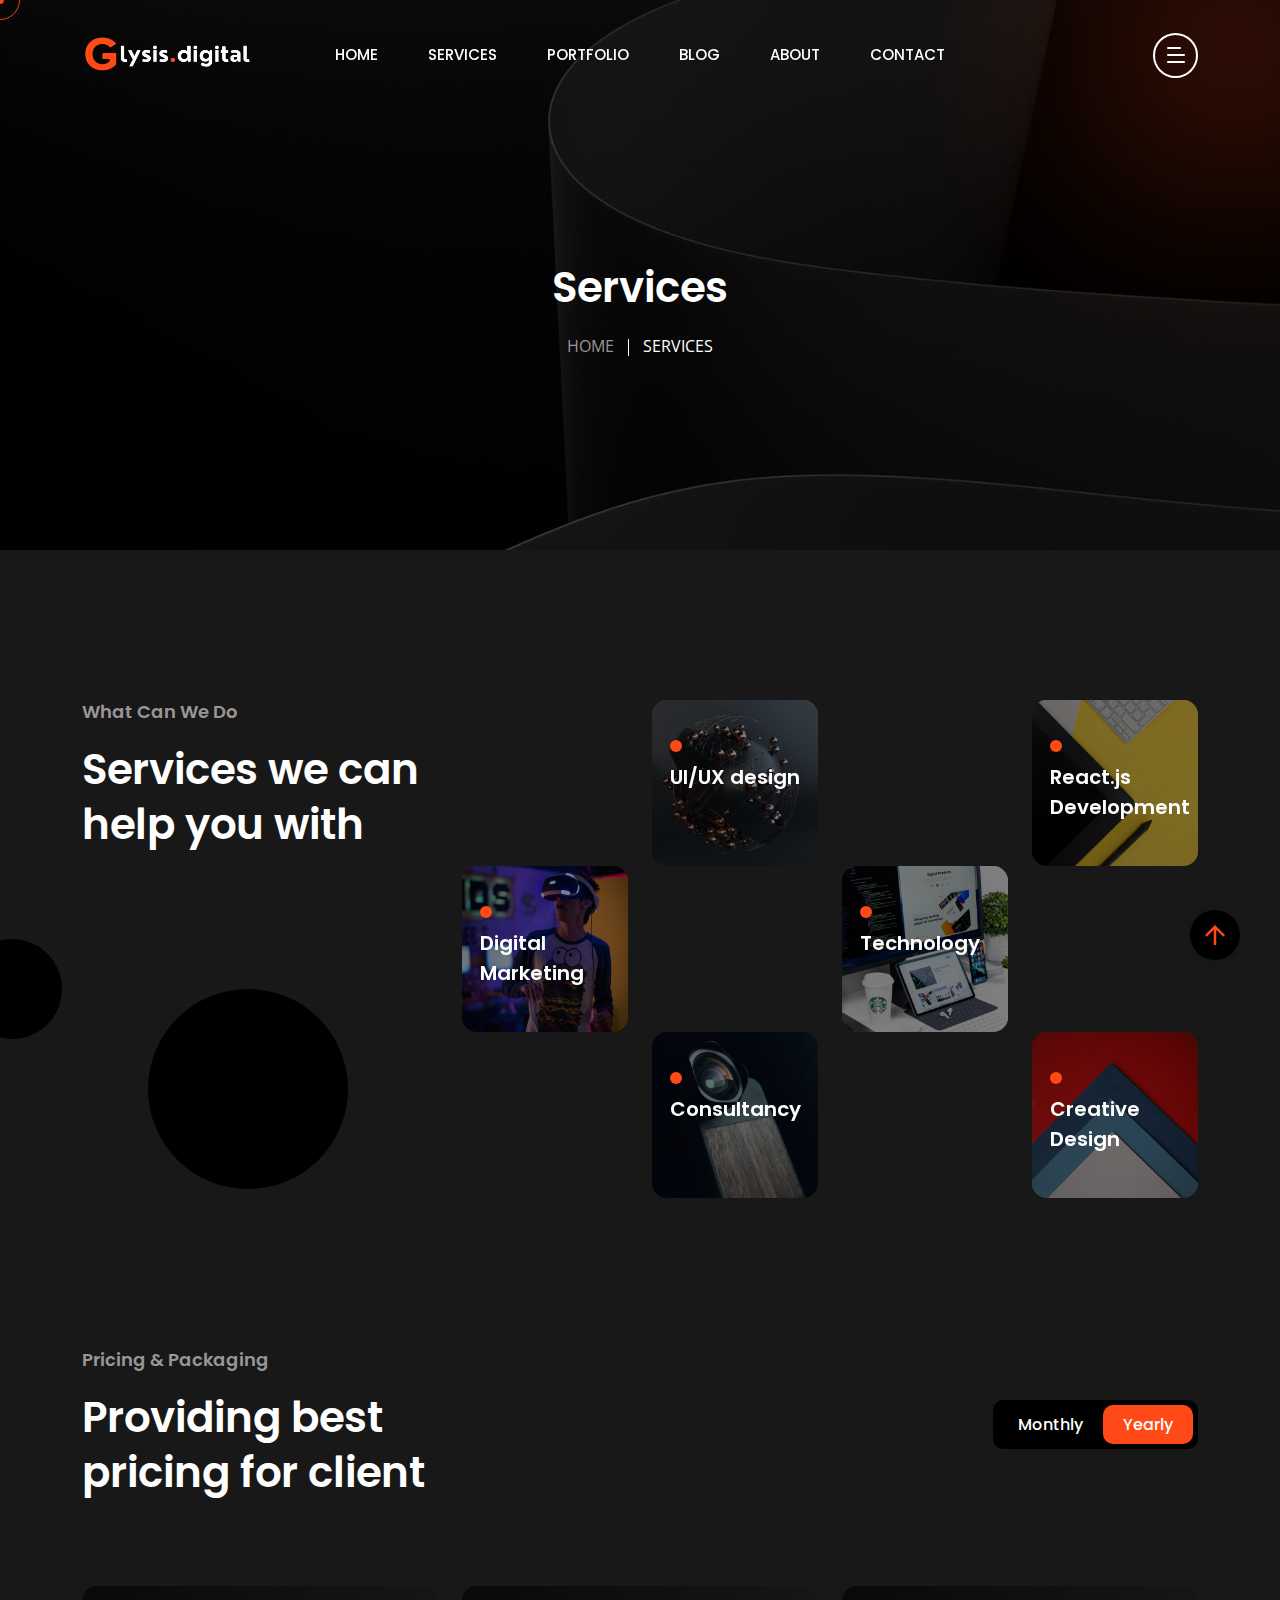
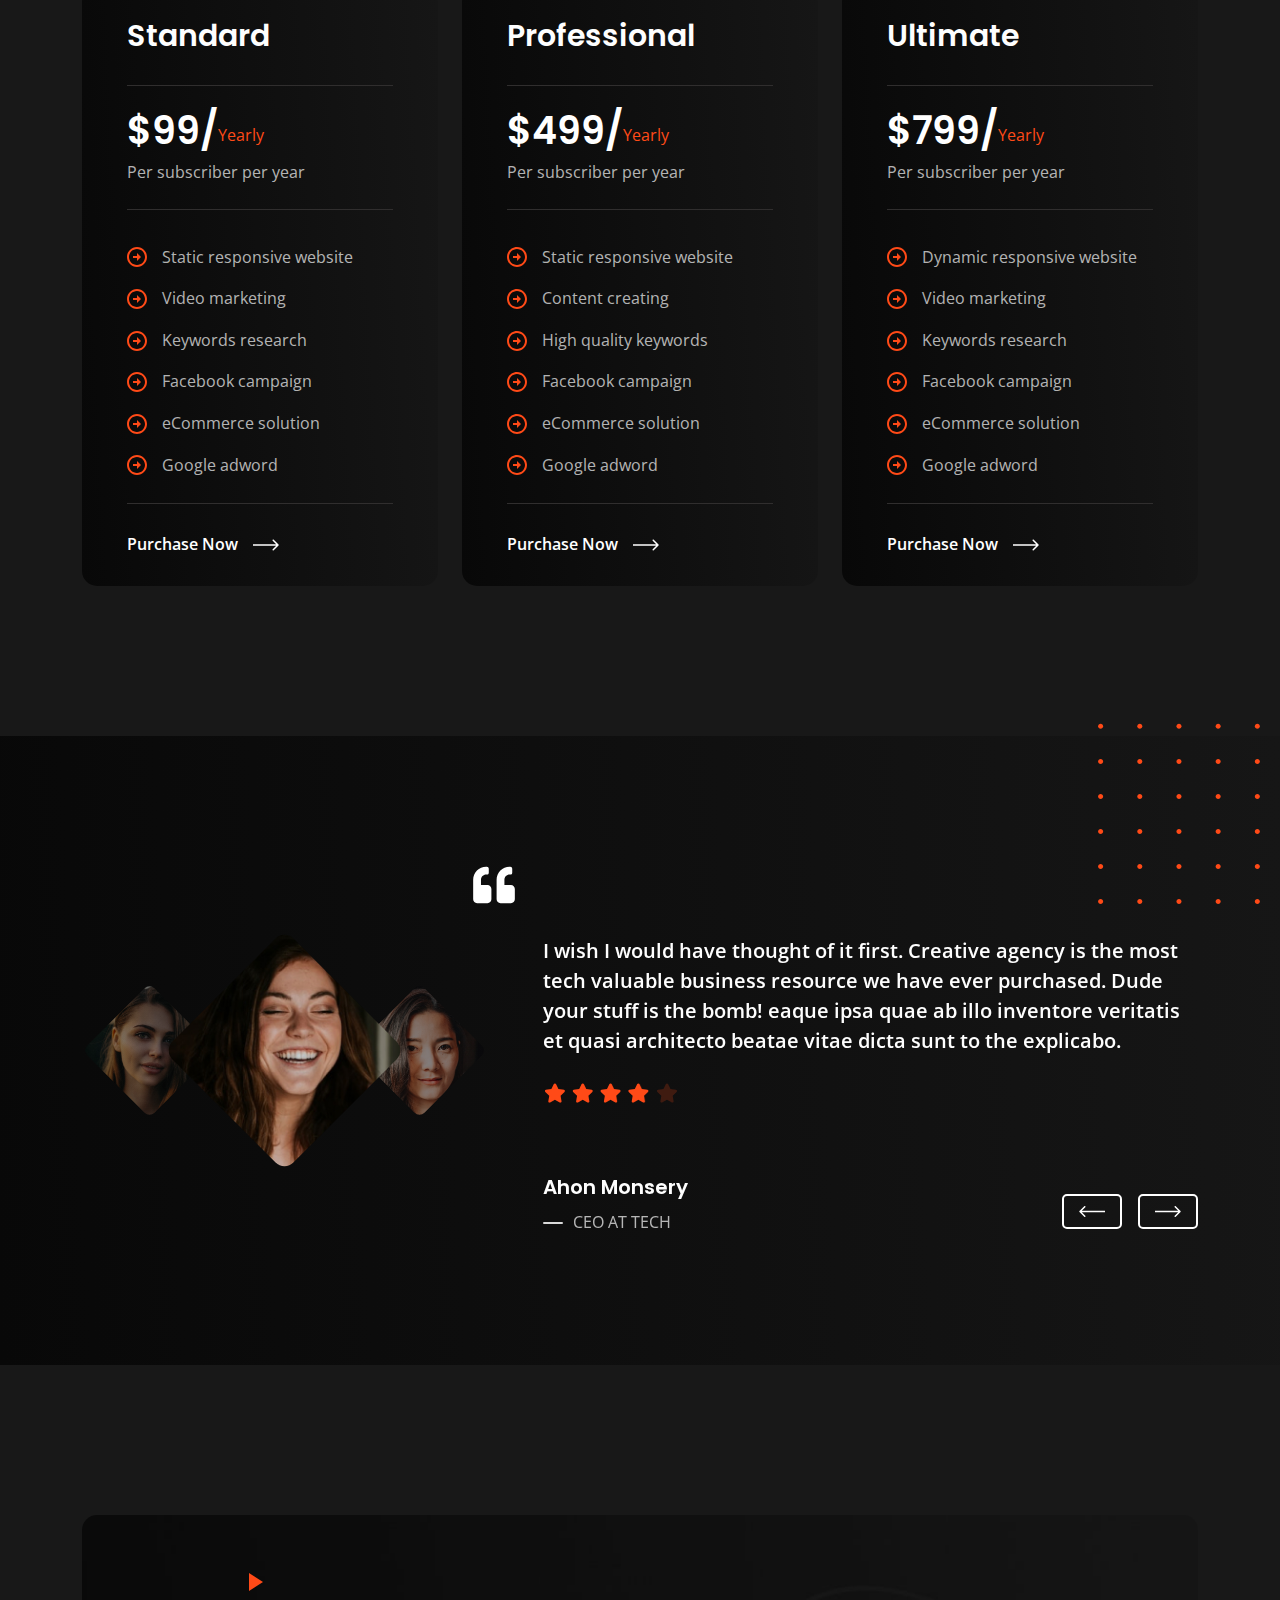
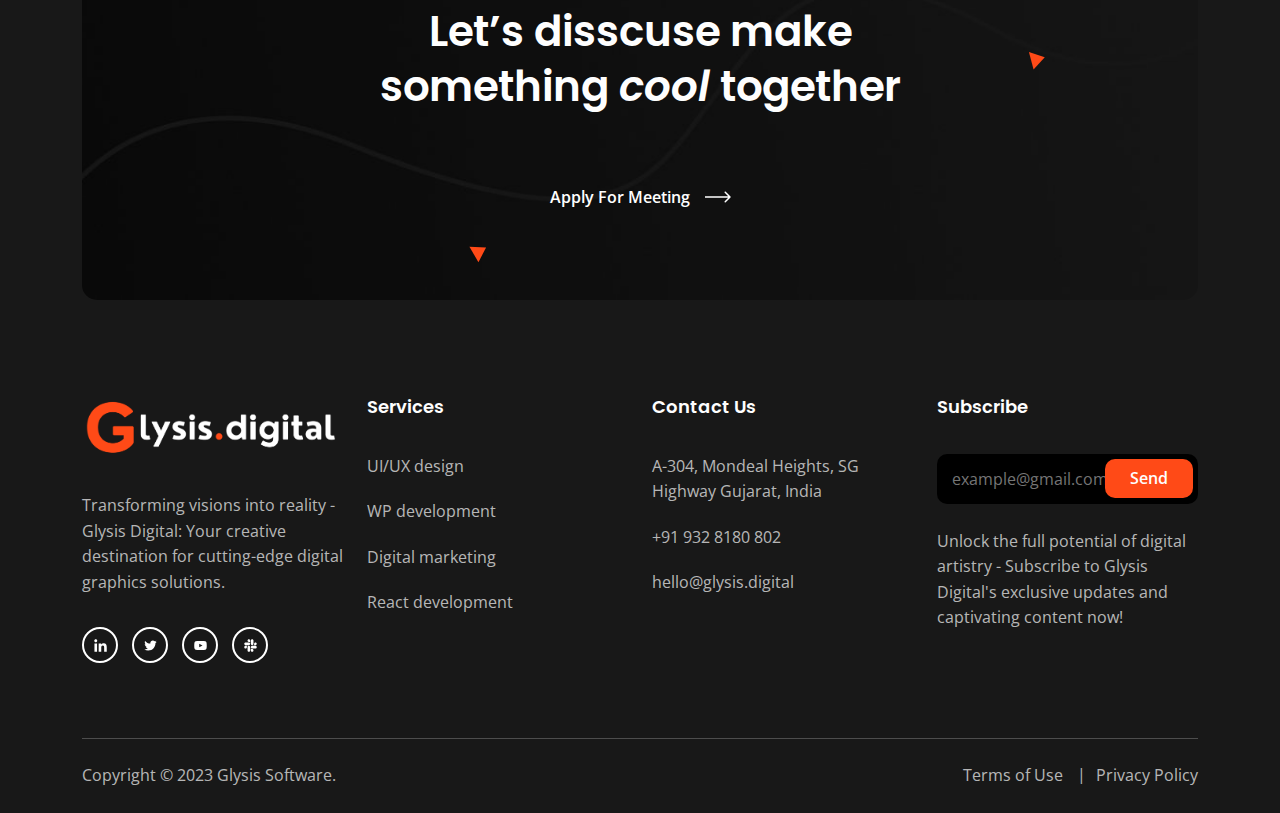
<file: service.html>
<!DOCTYPE html>
<html class="no-js" lang="en">

<head>
  <!-- Meta Tags -->
  <meta charset="utf-8">
  <meta http-equiv="x-ua-compatible" content="ie=edge">
  <meta name="viewport" content="width=device-width, initial-scale=1">
  <meta name="author" content="Laralink">
  <!-- Favicon Icon -->
  <link rel="icon" href="assets/img/favicon.png">
  <!-- Site Title -->
  <title>Arino - Creative Agency Template</title>
  <link rel="stylesheet" href="assets/css/plugins/bootstrap.min.css">
  <link rel="stylesheet" href="assets/css/plugins/fontawesome.min.css">
  <link rel="stylesheet" href="assets/css/plugins/slick.css">
  <link rel="stylesheet" href="assets/css/plugins/lightgallery.min.css">
  <link rel="stylesheet" href="assets/css/plugins/animate.css">
  <link rel="stylesheet" href="assets/css/style.css">
</head>

<body>
  <div class="cs-preloader cs-center">
    <div class="cs-preloader_in"></div>
  </div>
  <!-- Start Header Section -->
  <header class="cs-site_header cs-style1 text-uppercase cs-sticky_header">
    <div class="cs-main_header">
      <div class="container">
        <div class="cs-main_header_in">
          <div class="cs-main_header_left">
            <a class="cs-site_branding" href="index.html">
              <img src="assets/img/logo.png" alt="Logo">
            </a>
          </div>
          <div class="cs-main_header_center">
            <div class="cs-nav cs-primary_font cs-medium">
              <ul class="cs-nav_list">
                <li>
                  <a href="index.html">Home</a>
                <li>
                  <a href="service.html">Services</a>
                </li>
                <li>
                  <a href="portfolio.html">Portfolio</a>
                </li>
                <li>
                  <a href="blog.html">Blog</a>
                </li>
                <li>
                  <a href="about.html">About</a>
                </li>
                <li>
                  <a href="contact.html">Contact</a>
                </li>

              </ul>
            </div>
          </div>
          <div class="cs-main_header_right">
            <div class="cs-toolbox">
              <span class="cs-icon_btn">
                <span class="cs-icon_btn_in">
                  <span></span>
                  <span></span>
                  <span></span>
                  <span></span>
                </span>
              </span>
            </div>
          </div>
        </div>
      </div>
    </div>
  </header>
  <div class="cs-side_header">
    <button class="cs-close"></button>
    <div class="cs-side_header_overlay"></div>
    <div class="cs-side_header_in">
      <div class="cs-side_header_shape"></div>
      <a class="cs-site_branding" href="index.html">
        <img src="assets/img/logo.png" alt="Logo">
      </a>
      <div class="cs-side_header_box">
        <h2 class="cs-side_header_heading"> Do you have a project in your <br> mind? Keep connect us. </h2>
      </div>
      <div class="cs-side_header_box">
        <h3 class="cs-side_header_title cs-primary_color">Contact Us</h3>
        <ul class="cs-contact_info cs-style1 cs-mp0">
          <li>
            <svg width="18" height="18" viewBox="0 0 18 18" fill="none" xmlns="http://www.w3.org/2000/svg">
              <path
                d="M17 12.5C15.75 12.5 14.55 12.3 13.43 11.93C13.08 11.82 12.69 11.9 12.41 12.17L10.21 14.37C7.38 12.93 5.06 10.62 3.62 7.79L5.82 5.58C6.1 5.31 6.18 4.92 6.07 4.57C5.7 3.45 5.5 2.25 5.5 1C5.5 0.45 5.05 0 4.5 0H1C0.45 0 0 0.45 0 1C0 10.39 7.61 18 17 18C17.55 18 18 17.55 18 17V13.5C18 12.95 17.55 12.5 17 12.5ZM9 0V10L12 7H18V0H9Z"
                fill="#FF4A17" />
            </svg>
            <span>+91 932 8180 802</span>
          </li>
          <li>
            <svg width="20" height="18" viewBox="0 0 20 18" fill="none" xmlns="http://www.w3.org/2000/svg">
              <path
                d="M20 6.98V16C20 17.1 19.1 18 18 18H2C0.9 18 0 17.1 0 16V4C0 2.9 0.9 2 2 2H12.1C12.04 2.32 12 2.66 12 3C12 4.48 12.65 5.79 13.67 6.71L10 9L2 4V6L10 11L15.3 7.68C15.84 7.88 16.4 8 17 8C18.13 8 19.16 7.61 20 6.98ZM14 3C14 4.66 15.34 6 17 6C18.66 6 20 4.66 20 3C20 1.34 18.66 0 17 0C15.34 0 14 1.34 14 3Z"
                fill="#FF4A17" />
            </svg>
            <span>hello@glysis.digital</span>
          </li>
          <li>
            <svg width="14" height="20" viewBox="0 0 14 20" fill="none" xmlns="http://www.w3.org/2000/svg">
              <path
                d="M7 0C3.13 0 0 3.13 0 7C0 12.25 7 20 7 20C7 20 14 12.25 14 7C14 3.13 10.87 0 7 0ZM7 9.5C5.62 9.5 4.5 8.38 4.5 7C4.5 5.62 5.62 4.5 7 4.5C8.38 4.5 9.5 5.62 9.5 7C9.5 8.38 8.38 9.5 7 9.5Z"
                fill="#FF4A17" />
            </svg>
            <span>A-304, Mondeal Heights, SG Highway <br>Gujarat, India </span>
          </li>
        </ul>
      </div>
      <div class="cs-side_header_box">
        <h3 class="cs-side_header_title cs-primary_color">Subscribe</h3>
        <div class="cs-newsletter cs-style1">
          <form action="#" class="cs-newsletter_form">
            <input type="email" class="cs-newsletter_input" placeholder="example@gmail.com">
            <button class="cs-newsletter_btn">
              <span>Send</span>
            </button>
          </form>
          <div class="cs-newsletter_text"> Empowering Imagination, ransforming Reality </div>
        </div>
      </div>
      <div class="cs-side_header_box">
        <div class="cs-social_btns cs-style1">
          <a href="#" class="cs-center">
            <svg width="15" height="15" viewBox="0 0 15 15" fill="none" xmlns="http://www.w3.org/2000/svg">
              <path
                d="M4.04799 13.7497H1.45647V5.4043H4.04799V13.7497ZM2.75084 4.2659C1.92215 4.2659 1.25 3.57952 1.25 2.75084C1.25 2.35279 1.40812 1.97105 1.68958 1.68958C1.97105 1.40812 2.35279 1.25 2.75084 1.25C3.14888 1.25 3.53063 1.40812 3.81209 1.68958C4.09355 1.97105 4.25167 2.35279 4.25167 2.75084C4.25167 3.57952 3.57924 4.2659 2.75084 4.2659ZM13.7472 13.7497H11.1613V9.68722C11.1613 8.71903 11.1417 7.4774 9.81389 7.4774C8.46652 7.4774 8.26004 8.5293 8.26004 9.61747V13.7497H5.67132V5.4043H8.15681V6.54269H8.19308C8.53906 5.887 9.38421 5.19503 10.6451 5.19503C13.2679 5.19503 13.75 6.92215 13.75 9.16546V13.7497H13.7472Z"
                fill="white"></path>
            </svg>
          </a>
          <a href="#" class="cs-center">
            <svg width="13" height="11" viewBox="0 0 13 11" fill="none" xmlns="http://www.w3.org/2000/svg">
              <path
                d="M11.4651 2.95396C11.4731 3.065 11.4731 3.17606 11.4731 3.2871C11.4731 6.67383 8.89535 10.5761 4.18402 10.5761C2.73255 10.5761 1.38421 10.1557 0.25 9.42608C0.456226 9.44986 0.654494 9.4578 0.868655 9.4578C2.06629 9.4578 3.16879 9.0533 4.04918 8.36326C2.92291 8.33946 1.97906 7.60183 1.65386 6.5866C1.81251 6.61038 1.97112 6.62624 2.1377 6.62624C2.36771 6.62624 2.59774 6.59451 2.81188 6.53901C1.63802 6.30105 0.757595 5.26996 0.757595 4.02472V3.99301C1.09864 4.18336 1.49524 4.30233 1.91558 4.31818C1.22554 3.85814 0.773464 3.07294 0.773464 2.1846C0.773464 1.70872 0.900344 1.27249 1.12244 0.891774C2.38355 2.44635 4.27919 3.46156 6.40481 3.57262C6.36516 3.38226 6.34136 3.184 6.34136 2.9857C6.34136 1.57388 7.4835 0.423828 8.90323 0.423828C9.64086 0.423828 10.3071 0.733156 10.7751 1.23284C11.354 1.1218 11.9093 0.907643 12.401 0.614185C12.2106 1.20906 11.8061 1.70875 11.2748 2.02598C11.7903 1.97049 12.29 1.82769 12.75 1.62942C12.4011 2.13702 11.9648 2.5891 11.4651 2.95396V2.95396Z"
                fill="white"></path>
            </svg>
          </a>
          <a href="#" class="cs-center">
            <svg width="13" height="9" viewBox="0 0 13 9" fill="none" xmlns="http://www.w3.org/2000/svg">
              <path
                d="M12.4888 1.48066C12.345 0.939353 11.9215 0.513038 11.3837 0.368362C10.4089 0.105469 6.5 0.105469 6.5 0.105469C6.5 0.105469 2.59116 0.105469 1.61633 0.368362C1.07853 0.513061 0.65496 0.939353 0.5112 1.48066C0.25 2.4618 0.25 4.50887 0.25 4.50887C0.25 4.50887 0.25 6.55595 0.5112 7.53709C0.65496 8.0784 1.07853 8.48695 1.61633 8.63163C2.59116 8.89452 6.5 8.89452 6.5 8.89452C6.5 8.89452 10.4088 8.89452 11.3837 8.63163C11.9215 8.48695 12.345 8.0784 12.4888 7.53709C12.75 6.55595 12.75 4.50887 12.75 4.50887C12.75 4.50887 12.75 2.4618 12.4888 1.48066V1.48066ZM5.22158 6.36746V2.65029L8.48861 4.50892L5.22158 6.36746V6.36746Z"
                fill="white"></path>
            </svg>
          </a>
          <a href="#" class="cs-center">
            <svg width="13" height="13" viewBox="0 0 13 13" fill="none" xmlns="http://www.w3.org/2000/svg">
              <path
                d="M2.87612 8.149C2.87612 8.87165 2.28571 9.46205 1.56306 9.46205C0.840402 9.46205 0.25 8.87165 0.25 8.149C0.25 7.42634 0.840402 6.83594 1.56306 6.83594H2.87612V8.149ZM3.53795 8.149C3.53795 7.42634 4.12835 6.83594 4.851 6.83594C5.57366 6.83594 6.16406 7.42634 6.16406 8.149V11.4369C6.16406 12.1596 5.57366 12.75 4.851 12.75C4.12835 12.75 3.53795 12.1596 3.53795 11.4369V8.149ZM4.851 2.87612C4.12835 2.87612 3.53795 2.28571 3.53795 1.56306C3.53795 0.840402 4.12835 0.25 4.851 0.25C5.57366 0.25 6.16406 0.840402 6.16406 1.56306V2.87612H4.851V2.87612ZM4.851 3.53795C5.57366 3.53795 6.16406 4.12835 6.16406 4.851C6.16406 5.57366 5.57366 6.16406 4.851 6.16406H1.56306C0.840402 6.16406 0.25 5.57366 0.25 4.851C0.25 4.12835 0.840402 3.53795 1.56306 3.53795H4.851V3.53795ZM10.1239 4.851C10.1239 4.12835 10.7143 3.53795 11.4369 3.53795C12.1596 3.53795 12.75 4.12835 12.75 4.851C12.75 5.57366 12.1596 6.16406 11.4369 6.16406H10.1239V4.851V4.851ZM9.46205 4.851C9.46205 5.57366 8.87165 6.16406 8.149 6.16406C7.42634 6.16406 6.83594 5.57366 6.83594 4.851V1.56306C6.83594 0.840402 7.42634 0.25 8.149 0.25C8.87165 0.25 9.46205 0.840402 9.46205 1.56306V4.851V4.851ZM8.149 10.1239C8.87165 10.1239 9.46205 10.7143 9.46205 11.4369C9.46205 12.1596 8.87165 12.75 8.149 12.75C7.42634 12.75 6.83594 12.1596 6.83594 11.4369V10.1239H8.149ZM8.149 9.46205C7.42634 9.46205 6.83594 8.87165 6.83594 8.149C6.83594 7.42634 7.42634 6.83594 8.149 6.83594H11.4369C12.1596 6.83594 12.75 7.42634 12.75 8.149C12.75 8.87165 12.1596 9.46205 11.4369 9.46205H8.149Z"
                fill="white"></path>
            </svg>
          </a>
        </div>
      </div>
    </div>
  </div>
  <!-- End Header Section -->
  
  <!-- Start Hero -->
  <div class="cs-page_heading cs-style1 cs-center text-center cs-bg" data-src="assets/img/service_hero_bg.jpeg">
    <div class="container">
      <div class="cs-page_heading_in">
        <h1 class="cs-page_title cs-font_50 cs-white_color">Services</h1>
        <ol class="breadcrumb text-uppercase">
          <li class="breadcrumb-item"><a href="index.html">Home</a></li>
          <li class="breadcrumb-item active">Services</li>
        </ol>
      </div>
    </div>
  </div>
  <!-- End Hero -->
  <div class="cs-height_150 cs-height_lg_80"></div>
  <!-- Start Service Section -->
  <section class="cs-shape_wrap_4 cs-parallax">
    <div class="cs-shape_4 cs-to_up"></div>
    <div class="cs-shape_4 cs-to_right"></div>
    <div class="container">
      <div class="row">
        <div class="col-xl-4">
          <div class="cs-section_heading cs-style1">
            <h3 class="cs-section_subtitle">What Can We Do</h3>
            <h2 class="cs-section_title">Services we can help you with</h2>
          </div>
          <div class="cs-height_90 cs-height_lg_45"></div>
        </div>
        <div class="col-xl-8">
          <div class="row">
            <div class="col-lg-3 col-sm-6 cs-hidden_mobile"></div>
            <div class="col-lg-3 col-sm-6">
              <div class="cs-hobble">
                <a href="service-details.html" class="cs-card cs-style1 cs-hover_layer1">
                  <img src="assets/img/service_1.jpeg" alt="Service">
                  <div class="cs-card_overlay"></div>
                  <div class="cs-card_info">
                    <span class=" cs-hover_layer3 cs-accent_bg"></span>
                    <h2 class="cs-card_title">UI/UX design</h2>
                  </div>
                </a>
              </div>
              <div class="cs-height_0 cs-height_lg_30"></div>
            </div>
            <div class="col-lg-3 col-sm-6 cs-hidden_mobile"></div>
            <div class="col-lg-3 col-sm-6">
              <div class="cs-hobble">
                <a href="service-details.html" class="cs-card cs-style1 cs-hover_layer1">
                  <img src="assets/img/service_2.jpeg" alt="Service">
                  <div class="cs-card_overlay"></div>
                  <div class="cs-card_info">
                    <span class=" cs-hover_layer3 cs-accent_bg"></span>
                    <h2 class="cs-card_title">React.js Development</h2>
                  </div>
                </a>
              </div>
              <div class="cs-height_0 cs-height_lg_30"></div>
            </div>
            <div class="col-lg-3 col-sm-6">
              <div class="cs-hobble">
                <a href="service-details.html" class="cs-card cs-style1 cs-hover_layer1">
                  <img src="assets/img/service_3.jpeg" alt="Service">
                  <div class="cs-card_overlay"></div>
                  <div class="cs-card_info">
                    <span class=" cs-hover_layer3 cs-accent_bg"></span>
                    <h2 class="cs-card_title">Digital Marketing</h2>
                  </div>
                </a>
              </div>
              <div class="cs-height_0 cs-height_lg_30"></div>
            </div>
            <div class="col-lg-3 col-sm-6 cs-hidden_mobile"></div>
            <div class="col-lg-3 col-sm-6">
              <div class="cs-hobble">
                <a href="service-details.html" class="cs-card cs-style1 cs-hover_layer1">
                  <img src="assets/img/service_4.jpeg" alt="Service">
                  <div class="cs-card_overlay"></div>
                  <div class="cs-card_info">
                    <span class=" cs-hover_layer3 cs-accent_bg"></span>
                    <h2 class="cs-card_title">Technology</h2>
                  </div>
                </a>
              </div>
              <div class="cs-height_0 cs-height_lg_30"></div>
            </div>
            <div class="col-lg-3 col-sm-6 cs-hidden_mobile"></div>
            <div class="col-lg-3 col-sm-6 cs-hidden_mobile"></div>
            <div class="col-lg-3 col-sm-6">
              <div class="cs-hobble">
                <a href="service-details.html" class="cs-card cs-style1 cs-hover_layer1">
                  <img src="assets/img/service_5.jpeg" alt="Service">
                  <div class="cs-card_overlay"></div>
                  <div class="cs-card_info">
                    <span class=" cs-hover_layer3 cs-accent_bg"></span>
                    <h2 class="cs-card_title">Consultancy</h2>
                  </div>
                </a>
              </div>
              <div class="cs-height_0 cs-height_lg_30"></div>
            </div>
            <div class="col-lg-3 col-sm-6 cs-hidden_mobile"></div>
            <div class="col-lg-3 col-sm-6">
              <div class="cs-hobble">
                <a href="service-details.html" class="cs-card cs-style1 cs-hover_layer1">
                  <img src="assets/img/service_6.jpeg" alt="Service">
                  <div class="cs-card_overlay"></div>
                  <div class="cs-card_info">
                    <span class=" cs-hover_layer3 cs-accent_bg"></span>
                    <h2 class="cs-card_title">Creative Design</h2>
                  </div>
                </a>
              </div>
              <div class="cs-height_0 cs-height_lg_30"></div>
            </div>
          </div>
        </div>
      </div>
    </div>
  </section>
  <!-- End Service Section -->
  <div class="cs-height_150 cs-height_lg_50"></div>
  <!-- Start Pricing Plan -->
  <section>
    <div class="container">
      <div class="cs-tabs cs-style1">
        <div class="cs-tabs_heading">
          <div class="cs-section_heading cs-style1">
            <h3 class="cs-section_subtitle">Pricing & Packaging</h3>
            <h2 class="cs-section_title">Providing best <br>pricing for client</h2>
          </div>
          <ul class="cs-tab_links cs-style1 cs-mp0 cs-primary_font">
            <li><a href="#tab_1">Monthly</a></li>
            <li class="active"><a href="#tab_2">Yearly</a></li>
          </ul>
        </div><!-- .cs-tabs_heading -->
        <div class="cs-height_85 cs-height_lg_40"></div>
        <div class="cs-tab_body">
          <div class="cs-tab" id="tab_1">
            <div class="row">
              <div class="col-lg-4">
                <div class="cs-pricing_table cs-style1">
                  <h2 class="cs-pricing_title">Standard</h2>
                  <div class="cs-pricing_info">
                    <div class="cs-price">
                      <h3 class="cs-white_color">$59/</h3>
                      <span class="cs-accent_color">Yearly</span>
                    </div>
                    <div class="cs-price_text">Per subscriber per year</div>
                  </div>
                  <ul class="cs-pricing_feature cs-mp0">
                    <li>
                      <span class="cs-feature_icon cs-accent_color">
                        <svg width="20" height="20" viewBox="0 0 20 20" fill="none" xmlns="http://www.w3.org/2000/svg">
                          <path d="M2 10C2 5.59 5.59 2 10 2C14.41 2 18 5.59 18 10C18 14.41 14.41 18 10 18C5.59 18 2 14.41 2 10ZM0 10C0 15.52 4.48 20 10 20C15.52 20 20 15.52 20 10C20 4.48 15.52 0 10 0C4.48 0 0 4.48 0 10ZM10 9H6L6 11H10V14L14 10L10 6L10 9Z" fill="currentColor"/>
                        </svg>
                      </span>
                      <span>Static responsive website</span>
                    </li>
                    <li>
                      <span class="cs-feature_icon cs-accent_color">
                        <svg width="20" height="20" viewBox="0 0 20 20" fill="none" xmlns="http://www.w3.org/2000/svg">
                          <path d="M2 10C2 5.59 5.59 2 10 2C14.41 2 18 5.59 18 10C18 14.41 14.41 18 10 18C5.59 18 2 14.41 2 10ZM0 10C0 15.52 4.48 20 10 20C15.52 20 20 15.52 20 10C20 4.48 15.52 0 10 0C4.48 0 0 4.48 0 10ZM10 9H6L6 11H10V14L14 10L10 6L10 9Z" fill="currentColor"/>
                        </svg>
                      </span>
                      <span>Video marketing</span>
                    </li>
                    <li>
                      <span class="cs-feature_icon cs-accent_color">
                        <svg width="20" height="20" viewBox="0 0 20 20" fill="none" xmlns="http://www.w3.org/2000/svg">
                          <path d="M2 10C2 5.59 5.59 2 10 2C14.41 2 18 5.59 18 10C18 14.41 14.41 18 10 18C5.59 18 2 14.41 2 10ZM0 10C0 15.52 4.48 20 10 20C15.52 20 20 15.52 20 10C20 4.48 15.52 0 10 0C4.48 0 0 4.48 0 10ZM10 9H6L6 11H10V14L14 10L10 6L10 9Z" fill="currentColor"/>
                        </svg>
                      </span>
                      <span>Keywords research</span>
                    </li>
                    <li>
                      <span class="cs-feature_icon cs-accent_color">
                        <svg width="20" height="20" viewBox="0 0 20 20" fill="none" xmlns="http://www.w3.org/2000/svg">
                          <path d="M2 10C2 5.59 5.59 2 10 2C14.41 2 18 5.59 18 10C18 14.41 14.41 18 10 18C5.59 18 2 14.41 2 10ZM0 10C0 15.52 4.48 20 10 20C15.52 20 20 15.52 20 10C20 4.48 15.52 0 10 0C4.48 0 0 4.48 0 10ZM10 9H6L6 11H10V14L14 10L10 6L10 9Z" fill="currentColor"/>
                        </svg>
                      </span>
                      <span>Facebook campaign</span>
                    </li>
                    <li>
                      <span class="cs-feature_icon cs-accent_color">
                        <svg width="20" height="20" viewBox="0 0 20 20" fill="none" xmlns="http://www.w3.org/2000/svg">
                          <path d="M2 10C2 5.59 5.59 2 10 2C14.41 2 18 5.59 18 10C18 14.41 14.41 18 10 18C5.59 18 2 14.41 2 10ZM0 10C0 15.52 4.48 20 10 20C15.52 20 20 15.52 20 10C20 4.48 15.52 0 10 0C4.48 0 0 4.48 0 10ZM10 9H6L6 11H10V14L14 10L10 6L10 9Z" fill="currentColor"/>
                        </svg>
                      </span>
                      <span>eCommerce solution</span>
                    </li>
                    <li>
                      <span class="cs-feature_icon cs-accent_color">
                        <svg width="20" height="20" viewBox="0 0 20 20" fill="none" xmlns="http://www.w3.org/2000/svg">
                          <path d="M2 10C2 5.59 5.59 2 10 2C14.41 2 18 5.59 18 10C18 14.41 14.41 18 10 18C5.59 18 2 14.41 2 10ZM0 10C0 15.52 4.48 20 10 20C15.52 20 20 15.52 20 10C20 4.48 15.52 0 10 0C4.48 0 0 4.48 0 10ZM10 9H6L6 11H10V14L14 10L10 6L10 9Z" fill="currentColor"/>
                        </svg>
                      </span>
                      <span>Google adword</span>
                    </li>
                  </ul>
                  <div class="cs-pricing_btn_wrap">
                    <a href="#" class="cs-text_btn">
                      <span>Purchase Now</span>
                      <svg width="26" height="12" viewBox="0 0 26 12" fill="none" xmlns="http://www.w3.org/2000/svg">
                        <path d="M25.5303 6.53033C25.8232 6.23744 25.8232 5.76256 25.5303 5.46967L20.7574 0.696699C20.4645 0.403806 19.9896 0.403806 19.6967 0.696699C19.4038 0.989593 19.4038 1.46447 19.6967 1.75736L23.9393 6L19.6967 10.2426C19.4038 10.5355 19.4038 11.0104 19.6967 11.3033C19.9896 11.5962 20.4645 11.5962 20.7574 11.3033L25.5303 6.53033ZM0 6.75H25V5.25H0V6.75Z" fill="currentColor"/>
                      </svg>                
                    </a>
                  </div>
                </div>
                <div class="cs-height_25 cs-height_lg_25"></div>
              </div>
              <div class="col-lg-4">
                <div class="cs-pricing_table cs-style1">
                  <h2 class="cs-pricing_title">Professional</h2>
                  <div class="cs-pricing_info">
                    <div class="cs-price">
                      <h3 class="cs-white_color">$299/</h3>
                      <span class="cs-accent_color">Yearly</span>
                    </div>
                    <div class="cs-price_text">Per subscriber per year</div>
                  </div>
                  <ul class="cs-pricing_feature cs-mp0">
                    <li>
                      <span class="cs-feature_icon cs-accent_color">
                        <svg width="20" height="20" viewBox="0 0 20 20" fill="none" xmlns="http://www.w3.org/2000/svg">
                          <path d="M2 10C2 5.59 5.59 2 10 2C14.41 2 18 5.59 18 10C18 14.41 14.41 18 10 18C5.59 18 2 14.41 2 10ZM0 10C0 15.52 4.48 20 10 20C15.52 20 20 15.52 20 10C20 4.48 15.52 0 10 0C4.48 0 0 4.48 0 10ZM10 9H6L6 11H10V14L14 10L10 6L10 9Z" fill="currentColor"/>
                        </svg>
                      </span>
                      <span>Static responsive website</span>
                    </li>
                    <li>
                      <span class="cs-feature_icon cs-accent_color">
                        <svg width="20" height="20" viewBox="0 0 20 20" fill="none" xmlns="http://www.w3.org/2000/svg">
                          <path d="M2 10C2 5.59 5.59 2 10 2C14.41 2 18 5.59 18 10C18 14.41 14.41 18 10 18C5.59 18 2 14.41 2 10ZM0 10C0 15.52 4.48 20 10 20C15.52 20 20 15.52 20 10C20 4.48 15.52 0 10 0C4.48 0 0 4.48 0 10ZM10 9H6L6 11H10V14L14 10L10 6L10 9Z" fill="currentColor"/>
                        </svg>
                      </span>
                      <span>Content creating</span>
                    </li>
                    <li>
                      <span class="cs-feature_icon cs-accent_color">
                        <svg width="20" height="20" viewBox="0 0 20 20" fill="none" xmlns="http://www.w3.org/2000/svg">
                          <path d="M2 10C2 5.59 5.59 2 10 2C14.41 2 18 5.59 18 10C18 14.41 14.41 18 10 18C5.59 18 2 14.41 2 10ZM0 10C0 15.52 4.48 20 10 20C15.52 20 20 15.52 20 10C20 4.48 15.52 0 10 0C4.48 0 0 4.48 0 10ZM10 9H6L6 11H10V14L14 10L10 6L10 9Z" fill="currentColor"/>
                        </svg>
                      </span>
                      <span>High quality keywords</span>
                    </li>
                    <li>
                      <span class="cs-feature_icon cs-accent_color">
                        <svg width="20" height="20" viewBox="0 0 20 20" fill="none" xmlns="http://www.w3.org/2000/svg">
                          <path d="M2 10C2 5.59 5.59 2 10 2C14.41 2 18 5.59 18 10C18 14.41 14.41 18 10 18C5.59 18 2 14.41 2 10ZM0 10C0 15.52 4.48 20 10 20C15.52 20 20 15.52 20 10C20 4.48 15.52 0 10 0C4.48 0 0 4.48 0 10ZM10 9H6L6 11H10V14L14 10L10 6L10 9Z" fill="currentColor"/>
                        </svg>
                      </span>
                      <span>Facebook campaign</span>
                    </li>
                    <li>
                      <span class="cs-feature_icon cs-accent_color">
                        <svg width="20" height="20" viewBox="0 0 20 20" fill="none" xmlns="http://www.w3.org/2000/svg">
                          <path d="M2 10C2 5.59 5.59 2 10 2C14.41 2 18 5.59 18 10C18 14.41 14.41 18 10 18C5.59 18 2 14.41 2 10ZM0 10C0 15.52 4.48 20 10 20C15.52 20 20 15.52 20 10C20 4.48 15.52 0 10 0C4.48 0 0 4.48 0 10ZM10 9H6L6 11H10V14L14 10L10 6L10 9Z" fill="currentColor"/>
                        </svg>
                      </span>
                      <span>eCommerce solution</span>
                    </li>
                    <li>
                      <span class="cs-feature_icon cs-accent_color">
                        <svg width="20" height="20" viewBox="0 0 20 20" fill="none" xmlns="http://www.w3.org/2000/svg">
                          <path d="M2 10C2 5.59 5.59 2 10 2C14.41 2 18 5.59 18 10C18 14.41 14.41 18 10 18C5.59 18 2 14.41 2 10ZM0 10C0 15.52 4.48 20 10 20C15.52 20 20 15.52 20 10C20 4.48 15.52 0 10 0C4.48 0 0 4.48 0 10ZM10 9H6L6 11H10V14L14 10L10 6L10 9Z" fill="currentColor"/>
                        </svg>
                      </span>
                      <span>Google adword</span>
                    </li>
                  </ul>
                  <div class="cs-pricing_btn_wrap">
                    <a href="#" class="cs-text_btn">
                      <span>Purchase Now</span>
                      <svg width="26" height="12" viewBox="0 0 26 12" fill="none" xmlns="http://www.w3.org/2000/svg">
                        <path d="M25.5303 6.53033C25.8232 6.23744 25.8232 5.76256 25.5303 5.46967L20.7574 0.696699C20.4645 0.403806 19.9896 0.403806 19.6967 0.696699C19.4038 0.989593 19.4038 1.46447 19.6967 1.75736L23.9393 6L19.6967 10.2426C19.4038 10.5355 19.4038 11.0104 19.6967 11.3033C19.9896 11.5962 20.4645 11.5962 20.7574 11.3033L25.5303 6.53033ZM0 6.75H25V5.25H0V6.75Z" fill="currentColor"/>
                      </svg>                
                    </a>
                  </div>
                </div>
                <div class="cs-height_25 cs-height_lg_25"></div>
              </div>
              <div class="col-lg-4">
                <div class="cs-pricing_table cs-style1">
                  <h2 class="cs-pricing_title">Ultimate</h2>
                  <div class="cs-pricing_info">
                    <div class="cs-price">
                      <h3 class="cs-white_color">$599/</h3>
                      <span class="cs-accent_color">Yearly</span>
                    </div>
                    <div class="cs-price_text">Per subscriber per year</div>
                  </div>
                  <ul class="cs-pricing_feature cs-mp0">
                    <li>
                      <span class="cs-feature_icon cs-accent_color">
                        <svg width="20" height="20" viewBox="0 0 20 20" fill="none" xmlns="http://www.w3.org/2000/svg">
                          <path d="M2 10C2 5.59 5.59 2 10 2C14.41 2 18 5.59 18 10C18 14.41 14.41 18 10 18C5.59 18 2 14.41 2 10ZM0 10C0 15.52 4.48 20 10 20C15.52 20 20 15.52 20 10C20 4.48 15.52 0 10 0C4.48 0 0 4.48 0 10ZM10 9H6L6 11H10V14L14 10L10 6L10 9Z" fill="currentColor"/>
                        </svg>
                      </span>
                      <span>Dynamic responsive website</span>
                    </li>
                    <li>
                      <span class="cs-feature_icon cs-accent_color">
                        <svg width="20" height="20" viewBox="0 0 20 20" fill="none" xmlns="http://www.w3.org/2000/svg">
                          <path d="M2 10C2 5.59 5.59 2 10 2C14.41 2 18 5.59 18 10C18 14.41 14.41 18 10 18C5.59 18 2 14.41 2 10ZM0 10C0 15.52 4.48 20 10 20C15.52 20 20 15.52 20 10C20 4.48 15.52 0 10 0C4.48 0 0 4.48 0 10ZM10 9H6L6 11H10V14L14 10L10 6L10 9Z" fill="currentColor"/>
                        </svg>
                      </span>
                      <span>Video marketing</span>
                    </li>
                    <li>
                      <span class="cs-feature_icon cs-accent_color">
                        <svg width="20" height="20" viewBox="0 0 20 20" fill="none" xmlns="http://www.w3.org/2000/svg">
                          <path d="M2 10C2 5.59 5.59 2 10 2C14.41 2 18 5.59 18 10C18 14.41 14.41 18 10 18C5.59 18 2 14.41 2 10ZM0 10C0 15.52 4.48 20 10 20C15.52 20 20 15.52 20 10C20 4.48 15.52 0 10 0C4.48 0 0 4.48 0 10ZM10 9H6L6 11H10V14L14 10L10 6L10 9Z" fill="currentColor"/>
                        </svg>
                      </span>
                      <span>Keywords research</span>
                    </li>
                    <li>
                      <span class="cs-feature_icon cs-accent_color">
                        <svg width="20" height="20" viewBox="0 0 20 20" fill="none" xmlns="http://www.w3.org/2000/svg">
                          <path d="M2 10C2 5.59 5.59 2 10 2C14.41 2 18 5.59 18 10C18 14.41 14.41 18 10 18C5.59 18 2 14.41 2 10ZM0 10C0 15.52 4.48 20 10 20C15.52 20 20 15.52 20 10C20 4.48 15.52 0 10 0C4.48 0 0 4.48 0 10ZM10 9H6L6 11H10V14L14 10L10 6L10 9Z" fill="currentColor"/>
                        </svg>
                      </span>
                      <span>Facebook campaign</span>
                    </li>
                    <li>
                      <span class="cs-feature_icon cs-accent_color">
                        <svg width="20" height="20" viewBox="0 0 20 20" fill="none" xmlns="http://www.w3.org/2000/svg">
                          <path d="M2 10C2 5.59 5.59 2 10 2C14.41 2 18 5.59 18 10C18 14.41 14.41 18 10 18C5.59 18 2 14.41 2 10ZM0 10C0 15.52 4.48 20 10 20C15.52 20 20 15.52 20 10C20 4.48 15.52 0 10 0C4.48 0 0 4.48 0 10ZM10 9H6L6 11H10V14L14 10L10 6L10 9Z" fill="currentColor"/>
                        </svg>
                      </span>
                      <span>eCommerce solution</span>
                    </li>
                    <li>
                      <span class="cs-feature_icon cs-accent_color">
                        <svg width="20" height="20" viewBox="0 0 20 20" fill="none" xmlns="http://www.w3.org/2000/svg">
                          <path d="M2 10C2 5.59 5.59 2 10 2C14.41 2 18 5.59 18 10C18 14.41 14.41 18 10 18C5.59 18 2 14.41 2 10ZM0 10C0 15.52 4.48 20 10 20C15.52 20 20 15.52 20 10C20 4.48 15.52 0 10 0C4.48 0 0 4.48 0 10ZM10 9H6L6 11H10V14L14 10L10 6L10 9Z" fill="currentColor"/>
                        </svg>
                      </span>
                      <span>Google adword</span>
                    </li>
                  </ul>
                  <div class="cs-pricing_btn_wrap">
                    <a href="#" class="cs-text_btn">
                      <span>Purchase Now</span>
                      <svg width="26" height="12" viewBox="0 0 26 12" fill="none" xmlns="http://www.w3.org/2000/svg">
                        <path d="M25.5303 6.53033C25.8232 6.23744 25.8232 5.76256 25.5303 5.46967L20.7574 0.696699C20.4645 0.403806 19.9896 0.403806 19.6967 0.696699C19.4038 0.989593 19.4038 1.46447 19.6967 1.75736L23.9393 6L19.6967 10.2426C19.4038 10.5355 19.4038 11.0104 19.6967 11.3033C19.9896 11.5962 20.4645 11.5962 20.7574 11.3033L25.5303 6.53033ZM0 6.75H25V5.25H0V6.75Z" fill="currentColor"/>
                      </svg>                
                    </a>
                  </div>
                </div>
                <div class="cs-height_25 cs-height_lg_25"></div>
              </div>
            </div>
          </div><!-- .cs-tab -->
          <div class="cs-tab active" id="tab_2">
            <div class="row">
              <div class="col-lg-4">
                <div class="cs-pricing_table cs-style1">
                  <h2 class="cs-pricing_title">Standard</h2>
                  <div class="cs-pricing_info">
                    <div class="cs-price">
                      <h3 class="cs-white_color">$99/</h3>
                      <span class="cs-accent_color">Yearly</span>
                    </div>
                    <div class="cs-price_text">Per subscriber per year</div>
                  </div>
                  <ul class="cs-pricing_feature cs-mp0">
                    <li>
                      <span class="cs-feature_icon cs-accent_color">
                        <svg width="20" height="20" viewBox="0 0 20 20" fill="none" xmlns="http://www.w3.org/2000/svg">
                          <path d="M2 10C2 5.59 5.59 2 10 2C14.41 2 18 5.59 18 10C18 14.41 14.41 18 10 18C5.59 18 2 14.41 2 10ZM0 10C0 15.52 4.48 20 10 20C15.52 20 20 15.52 20 10C20 4.48 15.52 0 10 0C4.48 0 0 4.48 0 10ZM10 9H6L6 11H10V14L14 10L10 6L10 9Z" fill="currentColor"/>
                        </svg>
                      </span>
                      <span>Static responsive website</span>
                    </li>
                    <li>
                      <span class="cs-feature_icon cs-accent_color">
                        <svg width="20" height="20" viewBox="0 0 20 20" fill="none" xmlns="http://www.w3.org/2000/svg">
                          <path d="M2 10C2 5.59 5.59 2 10 2C14.41 2 18 5.59 18 10C18 14.41 14.41 18 10 18C5.59 18 2 14.41 2 10ZM0 10C0 15.52 4.48 20 10 20C15.52 20 20 15.52 20 10C20 4.48 15.52 0 10 0C4.48 0 0 4.48 0 10ZM10 9H6L6 11H10V14L14 10L10 6L10 9Z" fill="currentColor"/>
                        </svg>
                      </span>
                      <span>Video marketing</span>
                    </li>
                    <li>
                      <span class="cs-feature_icon cs-accent_color">
                        <svg width="20" height="20" viewBox="0 0 20 20" fill="none" xmlns="http://www.w3.org/2000/svg">
                          <path d="M2 10C2 5.59 5.59 2 10 2C14.41 2 18 5.59 18 10C18 14.41 14.41 18 10 18C5.59 18 2 14.41 2 10ZM0 10C0 15.52 4.48 20 10 20C15.52 20 20 15.52 20 10C20 4.48 15.52 0 10 0C4.48 0 0 4.48 0 10ZM10 9H6L6 11H10V14L14 10L10 6L10 9Z" fill="currentColor"/>
                        </svg>
                      </span>
                      <span>Keywords research</span>
                    </li>
                    <li>
                      <span class="cs-feature_icon cs-accent_color">
                        <svg width="20" height="20" viewBox="0 0 20 20" fill="none" xmlns="http://www.w3.org/2000/svg">
                          <path d="M2 10C2 5.59 5.59 2 10 2C14.41 2 18 5.59 18 10C18 14.41 14.41 18 10 18C5.59 18 2 14.41 2 10ZM0 10C0 15.52 4.48 20 10 20C15.52 20 20 15.52 20 10C20 4.48 15.52 0 10 0C4.48 0 0 4.48 0 10ZM10 9H6L6 11H10V14L14 10L10 6L10 9Z" fill="currentColor"/>
                        </svg>
                      </span>
                      <span>Facebook campaign</span>
                    </li>
                    <li>
                      <span class="cs-feature_icon cs-accent_color">
                        <svg width="20" height="20" viewBox="0 0 20 20" fill="none" xmlns="http://www.w3.org/2000/svg">
                          <path d="M2 10C2 5.59 5.59 2 10 2C14.41 2 18 5.59 18 10C18 14.41 14.41 18 10 18C5.59 18 2 14.41 2 10ZM0 10C0 15.52 4.48 20 10 20C15.52 20 20 15.52 20 10C20 4.48 15.52 0 10 0C4.48 0 0 4.48 0 10ZM10 9H6L6 11H10V14L14 10L10 6L10 9Z" fill="currentColor"/>
                        </svg>
                      </span>
                      <span>eCommerce solution</span>
                    </li>
                    <li>
                      <span class="cs-feature_icon cs-accent_color">
                        <svg width="20" height="20" viewBox="0 0 20 20" fill="none" xmlns="http://www.w3.org/2000/svg">
                          <path d="M2 10C2 5.59 5.59 2 10 2C14.41 2 18 5.59 18 10C18 14.41 14.41 18 10 18C5.59 18 2 14.41 2 10ZM0 10C0 15.52 4.48 20 10 20C15.52 20 20 15.52 20 10C20 4.48 15.52 0 10 0C4.48 0 0 4.48 0 10ZM10 9H6L6 11H10V14L14 10L10 6L10 9Z" fill="currentColor"/>
                        </svg>
                      </span>
                      <span>Google adword</span>
                    </li>
                  </ul>
                  <div class="cs-pricing_btn_wrap">
                    <a href="#" class="cs-text_btn">
                      <span>Purchase Now</span>
                      <svg width="26" height="12" viewBox="0 0 26 12" fill="none" xmlns="http://www.w3.org/2000/svg">
                        <path d="M25.5303 6.53033C25.8232 6.23744 25.8232 5.76256 25.5303 5.46967L20.7574 0.696699C20.4645 0.403806 19.9896 0.403806 19.6967 0.696699C19.4038 0.989593 19.4038 1.46447 19.6967 1.75736L23.9393 6L19.6967 10.2426C19.4038 10.5355 19.4038 11.0104 19.6967 11.3033C19.9896 11.5962 20.4645 11.5962 20.7574 11.3033L25.5303 6.53033ZM0 6.75H25V5.25H0V6.75Z" fill="currentColor"/>
                      </svg>                
                    </a>
                  </div>
                </div>
                <div class="cs-height_25 cs-height_lg_25"></div>
              </div>
              <div class="col-lg-4">
                <div class="cs-pricing_table cs-style1">
                  <h2 class="cs-pricing_title">Professional</h2>
                  <div class="cs-pricing_info">
                    <div class="cs-price">
                      <h3 class="cs-white_color">$499/</h3>
                      <span class="cs-accent_color">Yearly</span>
                    </div>
                    <div class="cs-price_text">Per subscriber per year</div>
                  </div>
                  <ul class="cs-pricing_feature cs-mp0">
                    <li>
                      <span class="cs-feature_icon cs-accent_color">
                        <svg width="20" height="20" viewBox="0 0 20 20" fill="none" xmlns="http://www.w3.org/2000/svg">
                          <path d="M2 10C2 5.59 5.59 2 10 2C14.41 2 18 5.59 18 10C18 14.41 14.41 18 10 18C5.59 18 2 14.41 2 10ZM0 10C0 15.52 4.48 20 10 20C15.52 20 20 15.52 20 10C20 4.48 15.52 0 10 0C4.48 0 0 4.48 0 10ZM10 9H6L6 11H10V14L14 10L10 6L10 9Z" fill="currentColor"/>
                        </svg>
                      </span>
                      <span>Static responsive website</span>
                    </li>
                    <li>
                      <span class="cs-feature_icon cs-accent_color">
                        <svg width="20" height="20" viewBox="0 0 20 20" fill="none" xmlns="http://www.w3.org/2000/svg">
                          <path d="M2 10C2 5.59 5.59 2 10 2C14.41 2 18 5.59 18 10C18 14.41 14.41 18 10 18C5.59 18 2 14.41 2 10ZM0 10C0 15.52 4.48 20 10 20C15.52 20 20 15.52 20 10C20 4.48 15.52 0 10 0C4.48 0 0 4.48 0 10ZM10 9H6L6 11H10V14L14 10L10 6L10 9Z" fill="currentColor"/>
                        </svg>
                      </span>
                      <span>Content creating</span>
                    </li>
                    <li>
                      <span class="cs-feature_icon cs-accent_color">
                        <svg width="20" height="20" viewBox="0 0 20 20" fill="none" xmlns="http://www.w3.org/2000/svg">
                          <path d="M2 10C2 5.59 5.59 2 10 2C14.41 2 18 5.59 18 10C18 14.41 14.41 18 10 18C5.59 18 2 14.41 2 10ZM0 10C0 15.52 4.48 20 10 20C15.52 20 20 15.52 20 10C20 4.48 15.52 0 10 0C4.48 0 0 4.48 0 10ZM10 9H6L6 11H10V14L14 10L10 6L10 9Z" fill="currentColor"/>
                        </svg>
                      </span>
                      <span>High quality keywords</span>
                    </li>
                    <li>
                      <span class="cs-feature_icon cs-accent_color">
                        <svg width="20" height="20" viewBox="0 0 20 20" fill="none" xmlns="http://www.w3.org/2000/svg">
                          <path d="M2 10C2 5.59 5.59 2 10 2C14.41 2 18 5.59 18 10C18 14.41 14.41 18 10 18C5.59 18 2 14.41 2 10ZM0 10C0 15.52 4.48 20 10 20C15.52 20 20 15.52 20 10C20 4.48 15.52 0 10 0C4.48 0 0 4.48 0 10ZM10 9H6L6 11H10V14L14 10L10 6L10 9Z" fill="currentColor"/>
                        </svg>
                      </span>
                      <span>Facebook campaign</span>
                    </li>
                    <li>
                      <span class="cs-feature_icon cs-accent_color">
                        <svg width="20" height="20" viewBox="0 0 20 20" fill="none" xmlns="http://www.w3.org/2000/svg">
                          <path d="M2 10C2 5.59 5.59 2 10 2C14.41 2 18 5.59 18 10C18 14.41 14.41 18 10 18C5.59 18 2 14.41 2 10ZM0 10C0 15.52 4.48 20 10 20C15.52 20 20 15.52 20 10C20 4.48 15.52 0 10 0C4.48 0 0 4.48 0 10ZM10 9H6L6 11H10V14L14 10L10 6L10 9Z" fill="currentColor"/>
                        </svg>
                      </span>
                      <span>eCommerce solution</span>
                    </li>
                    <li>
                      <span class="cs-feature_icon cs-accent_color">
                        <svg width="20" height="20" viewBox="0 0 20 20" fill="none" xmlns="http://www.w3.org/2000/svg">
                          <path d="M2 10C2 5.59 5.59 2 10 2C14.41 2 18 5.59 18 10C18 14.41 14.41 18 10 18C5.59 18 2 14.41 2 10ZM0 10C0 15.52 4.48 20 10 20C15.52 20 20 15.52 20 10C20 4.48 15.52 0 10 0C4.48 0 0 4.48 0 10ZM10 9H6L6 11H10V14L14 10L10 6L10 9Z" fill="currentColor"/>
                        </svg>
                      </span>
                      <span>Google adword</span>
                    </li>
                  </ul>
                  <div class="cs-pricing_btn_wrap">
                    <a href="#" class="cs-text_btn">
                      <span>Purchase Now</span>
                      <svg width="26" height="12" viewBox="0 0 26 12" fill="none" xmlns="http://www.w3.org/2000/svg">
                        <path d="M25.5303 6.53033C25.8232 6.23744 25.8232 5.76256 25.5303 5.46967L20.7574 0.696699C20.4645 0.403806 19.9896 0.403806 19.6967 0.696699C19.4038 0.989593 19.4038 1.46447 19.6967 1.75736L23.9393 6L19.6967 10.2426C19.4038 10.5355 19.4038 11.0104 19.6967 11.3033C19.9896 11.5962 20.4645 11.5962 20.7574 11.3033L25.5303 6.53033ZM0 6.75H25V5.25H0V6.75Z" fill="currentColor"/>
                      </svg>                
                    </a>
                  </div>
                </div>
                <div class="cs-height_25 cs-height_lg_25"></div>
              </div>
              <div class="col-lg-4">
                <div class="cs-pricing_table cs-style1">
                  <h2 class="cs-pricing_title">Ultimate</h2>
                  <div class="cs-pricing_info">
                    <div class="cs-price">
                      <h3 class="cs-white_color">$799/</h3>
                      <span class="cs-accent_color">Yearly</span>
                    </div>
                    <div class="cs-price_text">Per subscriber per year</div>
                  </div>
                  <ul class="cs-pricing_feature cs-mp0">
                    <li>
                      <span class="cs-feature_icon cs-accent_color">
                        <svg width="20" height="20" viewBox="0 0 20 20" fill="none" xmlns="http://www.w3.org/2000/svg">
                          <path d="M2 10C2 5.59 5.59 2 10 2C14.41 2 18 5.59 18 10C18 14.41 14.41 18 10 18C5.59 18 2 14.41 2 10ZM0 10C0 15.52 4.48 20 10 20C15.52 20 20 15.52 20 10C20 4.48 15.52 0 10 0C4.48 0 0 4.48 0 10ZM10 9H6L6 11H10V14L14 10L10 6L10 9Z" fill="currentColor"/>
                        </svg>
                      </span>
                      <span>Dynamic responsive website</span>
                    </li>
                    <li>
                      <span class="cs-feature_icon cs-accent_color">
                        <svg width="20" height="20" viewBox="0 0 20 20" fill="none" xmlns="http://www.w3.org/2000/svg">
                          <path d="M2 10C2 5.59 5.59 2 10 2C14.41 2 18 5.59 18 10C18 14.41 14.41 18 10 18C5.59 18 2 14.41 2 10ZM0 10C0 15.52 4.48 20 10 20C15.52 20 20 15.52 20 10C20 4.48 15.52 0 10 0C4.48 0 0 4.48 0 10ZM10 9H6L6 11H10V14L14 10L10 6L10 9Z" fill="currentColor"/>
                        </svg>
                      </span>
                      <span>Video marketing</span>
                    </li>
                    <li>
                      <span class="cs-feature_icon cs-accent_color">
                        <svg width="20" height="20" viewBox="0 0 20 20" fill="none" xmlns="http://www.w3.org/2000/svg">
                          <path d="M2 10C2 5.59 5.59 2 10 2C14.41 2 18 5.59 18 10C18 14.41 14.41 18 10 18C5.59 18 2 14.41 2 10ZM0 10C0 15.52 4.48 20 10 20C15.52 20 20 15.52 20 10C20 4.48 15.52 0 10 0C4.48 0 0 4.48 0 10ZM10 9H6L6 11H10V14L14 10L10 6L10 9Z" fill="currentColor"/>
                        </svg>
                      </span>
                      <span>Keywords research</span>
                    </li>
                    <li>
                      <span class="cs-feature_icon cs-accent_color">
                        <svg width="20" height="20" viewBox="0 0 20 20" fill="none" xmlns="http://www.w3.org/2000/svg">
                          <path d="M2 10C2 5.59 5.59 2 10 2C14.41 2 18 5.59 18 10C18 14.41 14.41 18 10 18C5.59 18 2 14.41 2 10ZM0 10C0 15.52 4.48 20 10 20C15.52 20 20 15.52 20 10C20 4.48 15.52 0 10 0C4.48 0 0 4.48 0 10ZM10 9H6L6 11H10V14L14 10L10 6L10 9Z" fill="currentColor"/>
                        </svg>
                      </span>
                      <span>Facebook campaign</span>
                    </li>
                    <li>
                      <span class="cs-feature_icon cs-accent_color">
                        <svg width="20" height="20" viewBox="0 0 20 20" fill="none" xmlns="http://www.w3.org/2000/svg">
                          <path d="M2 10C2 5.59 5.59 2 10 2C14.41 2 18 5.59 18 10C18 14.41 14.41 18 10 18C5.59 18 2 14.41 2 10ZM0 10C0 15.52 4.48 20 10 20C15.52 20 20 15.52 20 10C20 4.48 15.52 0 10 0C4.48 0 0 4.48 0 10ZM10 9H6L6 11H10V14L14 10L10 6L10 9Z" fill="currentColor"/>
                        </svg>
                      </span>
                      <span>eCommerce solution</span>
                    </li>
                    <li>
                      <span class="cs-feature_icon cs-accent_color">
                        <svg width="20" height="20" viewBox="0 0 20 20" fill="none" xmlns="http://www.w3.org/2000/svg">
                          <path d="M2 10C2 5.59 5.59 2 10 2C14.41 2 18 5.59 18 10C18 14.41 14.41 18 10 18C5.59 18 2 14.41 2 10ZM0 10C0 15.52 4.48 20 10 20C15.52 20 20 15.52 20 10C20 4.48 15.52 0 10 0C4.48 0 0 4.48 0 10ZM10 9H6L6 11H10V14L14 10L10 6L10 9Z" fill="currentColor"/>
                        </svg>
                      </span>
                      <span>Google adword</span>
                    </li>
                  </ul>
                  <div class="cs-pricing_btn_wrap">
                    <a href="#" class="cs-text_btn">
                      <span>Purchase Now</span>
                      <svg width="26" height="12" viewBox="0 0 26 12" fill="none" xmlns="http://www.w3.org/2000/svg">
                        <path d="M25.5303 6.53033C25.8232 6.23744 25.8232 5.76256 25.5303 5.46967L20.7574 0.696699C20.4645 0.403806 19.9896 0.403806 19.6967 0.696699C19.4038 0.989593 19.4038 1.46447 19.6967 1.75736L23.9393 6L19.6967 10.2426C19.4038 10.5355 19.4038 11.0104 19.6967 11.3033C19.9896 11.5962 20.4645 11.5962 20.7574 11.3033L25.5303 6.53033ZM0 6.75H25V5.25H0V6.75Z" fill="currentColor"/>
                      </svg>                
                    </a>
                  </div>
                </div>
                <div class="cs-height_25 cs-height_lg_25"></div>
              </div>
            </div>
          </div><!-- .cs-tab -->
        </div><!-- .cs-tab_body -->
      </div><!-- .cs-tabs -->
    </div>
  </section>
  <!-- End Pricing Plan -->
  <div class="cs-height_125 cs-height_lg_55"></div>
  <!-- Start Testimonial Section -->
  <section class="cs-gradient_bg_1 cs-shape_wrap_3 cs-parallax">
    <div class="cs-shape_3 cs-to_up">
      <svg width="162" height="181" viewBox="0 0 162 181" fill="none" xmlns="http://www.w3.org/2000/svg">
        <path d="M156.833 178.434C156.833 177.053 157.954 175.932 159.335 175.932C160.716 175.932 161.837 177.053 161.837 178.434C161.837 179.814 160.716 180.935 159.335 180.935C157.954 180.935 156.833 179.814 156.833 178.434Z" fill="#FF4A17"/>
        <path d="M117.65 178.434C117.65 177.053 118.771 175.932 120.152 175.932C121.533 175.932 122.653 177.053 122.653 178.434C122.653 179.814 121.533 180.935 120.152 180.935C118.771 180.935 117.65 179.814 117.65 178.434Z" fill="#FF4A17"/>
        <path d="M78.4694 178.434C78.4694 177.053 79.5902 175.932 80.971 175.932C82.3517 175.932 83.4726 177.053 83.4726 178.434C83.4726 179.814 82.3517 180.935 80.971 180.935C79.5876 180.935 78.4694 179.814 78.4694 178.434Z" fill="#FF4A17"/>
        <path d="M39.286 178.434C39.286 177.053 40.4069 175.932 41.7876 175.932C43.1684 175.932 44.2893 177.053 44.2893 178.434C44.2893 179.814 43.1684 180.935 41.7876 180.935C40.4069 180.935 39.286 179.814 39.286 178.434Z" fill="#FF4A17"/>
        <path d="M0.102661 178.434C0.102661 177.053 1.22354 175.932 2.60429 175.932C3.98504 175.932 5.10591 177.053 5.10591 178.434C5.10591 179.814 3.98504 180.935 2.60429 180.935C1.22091 180.935 0.102661 179.814 0.102661 178.434Z" fill="#FF4A17"/>
        <path d="M156.833 143.419C156.833 142.038 157.954 140.917 159.335 140.917C160.716 140.917 161.837 142.038 161.837 143.419C161.837 144.799 160.716 145.92 159.335 145.92C157.954 145.92 156.833 144.799 156.833 143.419Z" fill="#FF4A17"/>
        <path d="M117.65 143.419C117.65 142.038 118.771 140.917 120.152 140.917C121.533 140.917 122.653 142.038 122.653 143.419C122.653 144.799 121.533 145.92 120.152 145.92C118.771 145.92 117.65 144.799 117.65 143.419Z" fill="#FF4A17"/>
        <path d="M78.4694 143.419C78.4694 142.038 79.5902 140.917 80.971 140.917C82.3517 140.917 83.4726 142.038 83.4726 143.419C83.4726 144.799 82.3517 145.92 80.971 145.92C79.5876 145.92 78.4694 144.799 78.4694 143.419Z" fill="#FF4A17"/>
        <path d="M39.286 143.419C39.286 142.038 40.4069 140.917 41.7876 140.917C43.1684 140.917 44.2893 142.038 44.2893 143.419C44.2893 144.799 43.1684 145.92 41.7876 145.92C40.4069 145.92 39.286 144.799 39.286 143.419Z" fill="#FF4A17"/>
        <path d="M0.102661 143.419C0.102661 142.038 1.22354 140.917 2.60429 140.917C3.98504 140.917 5.10591 142.038 5.10591 143.419C5.10591 144.799 3.98504 145.92 2.60429 145.92C1.22091 145.92 0.102661 144.799 0.102661 143.419Z" fill="#FF4A17"/>
        <path d="M156.833 108.404C156.833 107.023 157.954 105.902 159.335 105.902C160.716 105.902 161.837 107.023 161.837 108.404C161.837 109.785 160.716 110.906 159.335 110.906C157.954 110.906 156.833 109.787 156.833 108.404Z" fill="#FF4A17"/>
        <path d="M120.152 110.906C121.533 110.906 122.653 109.786 122.653 108.404C122.653 107.022 121.533 105.902 120.152 105.902C118.77 105.902 117.65 107.022 117.65 108.404C117.65 109.786 118.77 110.906 120.152 110.906Z" fill="#FF4A17"/>
        <path d="M80.9684 110.906C82.35 110.906 83.47 109.786 83.47 108.404C83.47 107.022 82.35 105.902 80.9684 105.902C79.5868 105.902 78.4668 107.022 78.4668 108.404C78.4668 109.786 79.5868 110.906 80.9684 110.906Z" fill="#FF4A17"/>
        <path d="M39.286 108.404C39.286 107.023 40.4069 105.902 41.7876 105.902C43.1684 105.902 44.2893 107.023 44.2893 108.404C44.2893 109.785 43.1684 110.906 41.7876 110.906C40.4069 110.906 39.286 109.787 39.286 108.404Z" fill="#FF4A17"/>
        <path d="M0.102661 108.404C0.102661 107.023 1.22354 105.902 2.60429 105.902C3.98504 105.902 5.10591 107.023 5.10591 108.404C5.10591 109.785 3.98504 110.906 2.60429 110.906C1.22091 110.906 0.102661 109.787 0.102661 108.404Z" fill="#FF4A17"/>
        <path d="M156.833 73.3918C156.833 72.011 157.954 70.8901 159.335 70.8901C160.716 70.8901 161.837 72.011 161.837 73.3918C161.837 74.7725 160.716 75.8934 159.335 75.8934C157.954 75.8908 156.833 74.7725 156.833 73.3918Z" fill="#FF4A17"/>
        <path d="M120.152 75.8934C121.533 75.8934 122.653 74.7734 122.653 73.3918C122.653 72.0102 121.533 70.8901 120.152 70.8901C118.77 70.8901 117.65 72.0102 117.65 73.3918C117.65 74.7734 118.77 75.8934 120.152 75.8934Z" fill="#FF4A17"/>
        <path d="M80.9684 75.8934C82.35 75.8934 83.47 74.7734 83.47 73.3918C83.47 72.0102 82.35 70.8901 80.9684 70.8901C79.5868 70.8901 78.4668 72.0102 78.4668 73.3918C78.4668 74.7734 79.5868 75.8934 80.9684 75.8934Z" fill="#FF4A17"/>
        <path d="M39.286 73.3918C39.286 72.011 40.4069 70.8901 41.7876 70.8901C43.1684 70.8901 44.2893 72.011 44.2893 73.3918C44.2893 74.7725 43.1684 75.8934 41.7876 75.8934C40.4069 75.8934 39.286 74.7725 39.286 73.3918Z" fill="#FF4A17"/>
        <path d="M0.102661 73.3918C0.102661 72.011 1.22354 70.8901 2.60429 70.8901C3.98504 70.8901 5.10591 72.011 5.10591 73.3918C5.10591 74.7725 3.98504 75.8934 2.60429 75.8934C1.22091 75.8908 0.102661 74.7725 0.102661 73.3918Z" fill="#FF4A17"/>
        <path d="M156.833 38.3766C156.833 36.9959 157.954 35.875 159.335 35.875C160.716 35.875 161.837 36.9959 161.837 38.3766C161.837 39.7574 160.716 40.8782 159.335 40.8782C157.954 40.8756 156.833 39.7574 156.833 38.3766Z" fill="#FF4A17"/>
        <path d="M120.152 40.8782C121.533 40.8782 122.653 39.7582 122.653 38.3766C122.653 36.995 121.533 35.875 120.152 35.875C118.77 35.875 117.65 36.995 117.65 38.3766C117.65 39.7582 118.77 40.8782 120.152 40.8782Z" fill="#FF4A17"/>
        <path d="M80.9684 40.8782C82.35 40.8782 83.47 39.7582 83.47 38.3766C83.47 36.995 82.35 35.875 80.9684 35.875C79.5868 35.875 78.4668 36.995 78.4668 38.3766C78.4668 39.7582 79.5868 40.8782 80.9684 40.8782Z" fill="#FF4A17"/>
        <path d="M39.286 38.3766C39.286 36.9959 40.4069 35.875 41.7876 35.875C43.1684 35.875 44.2893 36.9959 44.2893 38.3766C44.2893 39.7574 43.1684 40.8782 41.7876 40.8782C40.4069 40.8782 39.286 39.7574 39.286 38.3766Z" fill="#FF4A17"/>
        <path d="M0.102661 38.3766C0.102661 36.9959 1.22354 35.875 2.60429 35.875C3.98504 35.875 5.10591 36.9959 5.10591 38.3766C5.10591 39.7574 3.98504 40.8782 2.60429 40.8782C1.22091 40.8756 0.102661 39.7574 0.102661 38.3766Z" fill="#FF4A17"/>
        <path d="M156.833 3.36198C156.833 1.98123 157.954 0.860352 159.335 0.860352C160.716 0.860352 161.837 1.98123 161.837 3.36198C161.837 4.74273 160.716 5.8636 159.335 5.8636C157.954 5.8636 156.833 4.74273 156.833 3.36198Z" fill="#FF4A17"/>
        <path d="M117.65 3.36198C117.65 1.98123 118.771 0.860352 120.152 0.860352C121.533 0.860352 122.653 1.98123 122.653 3.36198C122.653 4.74273 121.533 5.8636 120.152 5.8636C118.771 5.8636 117.65 4.74273 117.65 3.36198Z" fill="#FF4A17"/>
        <path d="M78.4694 3.36198C78.4694 1.98123 79.5902 0.860352 80.971 0.860352C82.3517 0.860352 83.4726 1.98123 83.4726 3.36198C83.4726 4.74273 82.3517 5.8636 80.971 5.8636C79.5876 5.8636 78.4694 4.74273 78.4694 3.36198Z" fill="#FF4A17"/>
        <path d="M39.286 3.36198C39.286 1.98123 40.4069 0.860352 41.7876 0.860352C43.1684 0.860352 44.2893 1.98123 44.2893 3.36198C44.2893 4.74273 43.1684 5.8636 41.7876 5.8636C40.4069 5.8636 39.286 4.74273 39.286 3.36198Z" fill="#FF4A17"/>
        <path d="M0.102661 3.36198C0.102661 1.98123 1.22354 0.860352 2.60429 0.860352C3.98504 0.860352 5.10591 1.98123 5.10591 3.36198C5.10591 4.74273 3.98504 5.8636 2.60429 5.8636C1.22091 5.8636 0.102661 4.74273 0.102661 3.36198Z" fill="#FF4A17"/>
      </svg>        
    </div>
    <div class="cs-height_130 cs-height_lg_80"></div>
    <div class="container">
      <div class="cs-testimonial_slider">
        <div class="cs-testimonial_slider_left">
          <div class="slider-nav cs-style1">
            <div class="slider-for_item item-nav">
              <div class="slider-nav_item">
                <div class="cs-rotate_img">
                  <div class="cs-rotate_img_in">
                    <img src="assets/img/testimonial_1.jpeg" alt="Nav Image">
                  </div>
                </div>
              </div>
            </div>
            <div class="slider-for_item item-nav">
              <div class="slider-nav_item">
                <div class="cs-rotate_img">
                  <div class="cs-rotate_img_in">
                    <img src="assets/img/testimonial_2.jpeg" alt="Nav Image">
                  </div>
                </div>
              </div>
            </div>
            <div class="slider-for_item item-nav">
              <div class="slider-nav_item">
                <div class="cs-rotate_img">
                  <div class="cs-rotate_img_in">
                    <img src="assets/img/testimonial_3.jpeg" alt="Nav Image">
                  </div>
                </div>
              </div>
            </div>
            <div class="slider-for_item item-nav">
              <div class="slider-nav_item">
                <div class="cs-rotate_img">
                  <div class="cs-rotate_img_in">
                    <img src="assets/img/testimonial_1.jpeg" alt="Nav Image">
                  </div>
                </div>
              </div>
            </div>
            <div class="slider-for_item item-nav">
              <div class="slider-nav_item">
                <div class="cs-rotate_img">
                  <div class="cs-rotate_img_in">
                    <img src="assets/img/testimonial_2.jpeg" alt="Nav Image">
                  </div>
                </div>
              </div>
            </div>
            <div class="slider-for_item item-nav">
              <div class="slider-nav_item">
                <div class="cs-rotate_img">
                  <div class="cs-rotate_img_in">
                    <img src="assets/img/testimonial_3.jpeg" alt="Nav Image">
                  </div>
                </div>
              </div>
            </div>
          </div>
        </div>
        <div class="cs-testimonial_slider_right">
          <div class="slider-for cs-style1">
            <div class="slider-for_item">
              <div class="cs-testimonial cs-style1">
                <div class="cs-testimonial_quote">
                  <svg width="42" height="38" viewBox="0 0 42 38" fill="none" xmlns="http://www.w3.org/2000/svg">
                    <path d="M37.928 18.9982H31.4175V13.7899C31.4175 10.9172 33.7532 8.58154 36.6259 8.58154H37.2769C38.3593 8.58154 39.23 7.71077 39.23 6.62842V2.72217C39.23 1.63981 38.3593 0.769043 37.2769 0.769043H36.6259C29.4319 0.769043 23.605 6.59587 23.605 13.7899V33.3211C23.605 35.4777 25.3547 37.2274 27.5113 37.2274H37.928C40.0845 37.2274 41.8342 35.4777 41.8342 33.3211V22.9045C41.8342 20.7479 40.0845 18.9982 37.928 18.9982ZM14.4905 18.9982H7.98004V13.7899C7.98004 10.9172 10.3157 8.58154 13.1884 8.58154H13.8394C14.9218 8.58154 15.7925 7.71077 15.7925 6.62842V2.72217C15.7925 1.63981 14.9218 0.769043 13.8394 0.769043H13.1884C5.99436 0.769043 0.167542 6.59587 0.167542 13.7899V33.3211C0.167542 35.4777 1.91722 37.2274 4.07379 37.2274H14.4905C16.647 37.2274 18.3967 35.4777 18.3967 33.3211V22.9045C18.3967 20.7479 16.647 18.9982 14.4905 18.9982Z" fill="white"/>
                  </svg>               
                </div>
                <div class="cs-testimonial_text">I wish I would have thought of it first. Creative agency is the most tech valuable business resource we have ever purchased. Dude your stuff  is the bomb! eaque ipsa quae ab illo inventore veritatis et quasi architecto beatae vitae dicta sunt to the explicabo.</div>
                <div class="cs-rating" data-rating="4">
                  <div class="cs-rating_bg" data-src="assets/img/rating.svg"></div>
                  <div class="cs-rating_percentage" data-src="assets/img/rating.svg"></div>
                </div>
                <h2 class="cs-testimonial_avatar_name">Ahon Monsery</h2>
                <div class="cs-testimonial_avatar_designation text-uppercase">CEO AT TECH</div>
              </div>
            </div>
            <div class="slider-for_item">
              <div class="cs-testimonial cs-style1">
                <div class="cs-testimonial_quote">
                  <svg width="42" height="38" viewBox="0 0 42 38" fill="none" xmlns="http://www.w3.org/2000/svg">
                    <path d="M37.928 18.9982H31.4175V13.7899C31.4175 10.9172 33.7532 8.58154 36.6259 8.58154H37.2769C38.3593 8.58154 39.23 7.71077 39.23 6.62842V2.72217C39.23 1.63981 38.3593 0.769043 37.2769 0.769043H36.6259C29.4319 0.769043 23.605 6.59587 23.605 13.7899V33.3211C23.605 35.4777 25.3547 37.2274 27.5113 37.2274H37.928C40.0845 37.2274 41.8342 35.4777 41.8342 33.3211V22.9045C41.8342 20.7479 40.0845 18.9982 37.928 18.9982ZM14.4905 18.9982H7.98004V13.7899C7.98004 10.9172 10.3157 8.58154 13.1884 8.58154H13.8394C14.9218 8.58154 15.7925 7.71077 15.7925 6.62842V2.72217C15.7925 1.63981 14.9218 0.769043 13.8394 0.769043H13.1884C5.99436 0.769043 0.167542 6.59587 0.167542 13.7899V33.3211C0.167542 35.4777 1.91722 37.2274 4.07379 37.2274H14.4905C16.647 37.2274 18.3967 35.4777 18.3967 33.3211V22.9045C18.3967 20.7479 16.647 18.9982 14.4905 18.9982Z" fill="white"/>
                  </svg>               
                </div>
                <div class="cs-testimonial_text">I wish I would have thought of it first. Creative agency is the most tech valuable business resource we have ever purchased. Dude your stuff  is the bomb! eaque ipsa quae ab illo inventore veritatis et quasi architecto beatae vitae dicta sunt to the explicabo.</div>
                <div class="cs-rating" data-rating="4">
                  <div class="cs-rating_bg" data-src="assets/img/rating.svg"></div>
                  <div class="cs-rating_percentage" data-src="assets/img/rating.svg"></div>
                </div>
                <h2 class="cs-testimonial_avatar_name">Ahon Monsery</h2>
                <div class="cs-testimonial_avatar_designation text-uppercase">CEO AT TECH</div>
              </div>
            </div>
            <div class="slider-for_item">
              <div class="cs-testimonial cs-style1">
                <div class="cs-testimonial_quote">
                  <svg width="42" height="38" viewBox="0 0 42 38" fill="none" xmlns="http://www.w3.org/2000/svg">
                    <path d="M37.928 18.9982H31.4175V13.7899C31.4175 10.9172 33.7532 8.58154 36.6259 8.58154H37.2769C38.3593 8.58154 39.23 7.71077 39.23 6.62842V2.72217C39.23 1.63981 38.3593 0.769043 37.2769 0.769043H36.6259C29.4319 0.769043 23.605 6.59587 23.605 13.7899V33.3211C23.605 35.4777 25.3547 37.2274 27.5113 37.2274H37.928C40.0845 37.2274 41.8342 35.4777 41.8342 33.3211V22.9045C41.8342 20.7479 40.0845 18.9982 37.928 18.9982ZM14.4905 18.9982H7.98004V13.7899C7.98004 10.9172 10.3157 8.58154 13.1884 8.58154H13.8394C14.9218 8.58154 15.7925 7.71077 15.7925 6.62842V2.72217C15.7925 1.63981 14.9218 0.769043 13.8394 0.769043H13.1884C5.99436 0.769043 0.167542 6.59587 0.167542 13.7899V33.3211C0.167542 35.4777 1.91722 37.2274 4.07379 37.2274H14.4905C16.647 37.2274 18.3967 35.4777 18.3967 33.3211V22.9045C18.3967 20.7479 16.647 18.9982 14.4905 18.9982Z" fill="white"/>
                  </svg>               
                </div>
                <div class="cs-testimonial_text">I wish I would have thought of it first. Creative agency is the most tech valuable business resource we have ever purchased. Dude your stuff  is the bomb! eaque ipsa quae ab illo inventore veritatis et quasi architecto beatae vitae dicta sunt to the explicabo.</div>
                <div class="cs-rating" data-rating="4">
                  <div class="cs-rating_bg" data-src="assets/img/rating.svg"></div>
                  <div class="cs-rating_percentage" data-src="assets/img/rating.svg"></div>
                </div>
                <h2 class="cs-testimonial_avatar_name">Ahon Monsery</h2>
                <div class="cs-testimonial_avatar_designation text-uppercase">CEO AT TECH</div>
              </div>
            </div>
            <div class="slider-for_item">
              <div class="cs-testimonial cs-style1">
                <div class="cs-testimonial_quote">
                  <svg width="42" height="38" viewBox="0 0 42 38" fill="none" xmlns="http://www.w3.org/2000/svg">
                    <path d="M37.928 18.9982H31.4175V13.7899C31.4175 10.9172 33.7532 8.58154 36.6259 8.58154H37.2769C38.3593 8.58154 39.23 7.71077 39.23 6.62842V2.72217C39.23 1.63981 38.3593 0.769043 37.2769 0.769043H36.6259C29.4319 0.769043 23.605 6.59587 23.605 13.7899V33.3211C23.605 35.4777 25.3547 37.2274 27.5113 37.2274H37.928C40.0845 37.2274 41.8342 35.4777 41.8342 33.3211V22.9045C41.8342 20.7479 40.0845 18.9982 37.928 18.9982ZM14.4905 18.9982H7.98004V13.7899C7.98004 10.9172 10.3157 8.58154 13.1884 8.58154H13.8394C14.9218 8.58154 15.7925 7.71077 15.7925 6.62842V2.72217C15.7925 1.63981 14.9218 0.769043 13.8394 0.769043H13.1884C5.99436 0.769043 0.167542 6.59587 0.167542 13.7899V33.3211C0.167542 35.4777 1.91722 37.2274 4.07379 37.2274H14.4905C16.647 37.2274 18.3967 35.4777 18.3967 33.3211V22.9045C18.3967 20.7479 16.647 18.9982 14.4905 18.9982Z" fill="white"/>
                  </svg>               
                </div>
                <div class="cs-testimonial_text">I wish I would have thought of it first. Creative agency is the most tech valuable business resource we have ever purchased. Dude your stuff  is the bomb! eaque ipsa quae ab illo inventore veritatis et quasi architecto beatae vitae dicta sunt to the explicabo.</div>
                <div class="cs-rating" data-rating="4">
                  <div class="cs-rating_bg" data-src="assets/img/rating.svg"></div>
                  <div class="cs-rating_percentage" data-src="assets/img/rating.svg"></div>
                </div>
                <h2 class="cs-testimonial_avatar_name">Ahon Monsery</h2>
                <div class="cs-testimonial_avatar_designation text-uppercase">CEO AT TECH</div>
              </div>
            </div>
            <div class="slider-for_item">
              <div class="cs-testimonial cs-style1">
                <div class="cs-testimonial_quote">
                  <svg width="42" height="38" viewBox="0 0 42 38" fill="none" xmlns="http://www.w3.org/2000/svg">
                    <path d="M37.928 18.9982H31.4175V13.7899C31.4175 10.9172 33.7532 8.58154 36.6259 8.58154H37.2769C38.3593 8.58154 39.23 7.71077 39.23 6.62842V2.72217C39.23 1.63981 38.3593 0.769043 37.2769 0.769043H36.6259C29.4319 0.769043 23.605 6.59587 23.605 13.7899V33.3211C23.605 35.4777 25.3547 37.2274 27.5113 37.2274H37.928C40.0845 37.2274 41.8342 35.4777 41.8342 33.3211V22.9045C41.8342 20.7479 40.0845 18.9982 37.928 18.9982ZM14.4905 18.9982H7.98004V13.7899C7.98004 10.9172 10.3157 8.58154 13.1884 8.58154H13.8394C14.9218 8.58154 15.7925 7.71077 15.7925 6.62842V2.72217C15.7925 1.63981 14.9218 0.769043 13.8394 0.769043H13.1884C5.99436 0.769043 0.167542 6.59587 0.167542 13.7899V33.3211C0.167542 35.4777 1.91722 37.2274 4.07379 37.2274H14.4905C16.647 37.2274 18.3967 35.4777 18.3967 33.3211V22.9045C18.3967 20.7479 16.647 18.9982 14.4905 18.9982Z" fill="white"/>
                  </svg>               
                </div>
                <div class="cs-testimonial_text">I wish I would have thought of it first. Creative agency is the most tech valuable business resource we have ever purchased. Dude your stuff  is the bomb! eaque ipsa quae ab illo inventore veritatis et quasi architecto beatae vitae dicta sunt to the explicabo.</div>
                <div class="cs-rating" data-rating="4">
                  <div class="cs-rating_bg" data-src="assets/img/rating.svg"></div>
                  <div class="cs-rating_percentage" data-src="assets/img/rating.svg"></div>
                </div>
                <h2 class="cs-testimonial_avatar_name">Ahon Monsery</h2>
                <div class="cs-testimonial_avatar_designation text-uppercase">CEO AT TECH</div>
              </div>
            </div>
            <div class="slider-for_item">
              <div class="cs-testimonial cs-style1">
                <div class="cs-testimonial_quote">
                  <svg width="42" height="38" viewBox="0 0 42 38" fill="none" xmlns="http://www.w3.org/2000/svg">
                    <path d="M37.928 18.9982H31.4175V13.7899C31.4175 10.9172 33.7532 8.58154 36.6259 8.58154H37.2769C38.3593 8.58154 39.23 7.71077 39.23 6.62842V2.72217C39.23 1.63981 38.3593 0.769043 37.2769 0.769043H36.6259C29.4319 0.769043 23.605 6.59587 23.605 13.7899V33.3211C23.605 35.4777 25.3547 37.2274 27.5113 37.2274H37.928C40.0845 37.2274 41.8342 35.4777 41.8342 33.3211V22.9045C41.8342 20.7479 40.0845 18.9982 37.928 18.9982ZM14.4905 18.9982H7.98004V13.7899C7.98004 10.9172 10.3157 8.58154 13.1884 8.58154H13.8394C14.9218 8.58154 15.7925 7.71077 15.7925 6.62842V2.72217C15.7925 1.63981 14.9218 0.769043 13.8394 0.769043H13.1884C5.99436 0.769043 0.167542 6.59587 0.167542 13.7899V33.3211C0.167542 35.4777 1.91722 37.2274 4.07379 37.2274H14.4905C16.647 37.2274 18.3967 35.4777 18.3967 33.3211V22.9045C18.3967 20.7479 16.647 18.9982 14.4905 18.9982Z" fill="white"/>
                  </svg>               
                </div>
                <div class="cs-testimonial_text">I wish I would have thought of it first. Creative agency is the most tech valuable business resource we have ever purchased. Dude your stuff  is the bomb! eaque ipsa quae ab illo inventore veritatis et quasi architecto beatae vitae dicta sunt to the explicabo.</div>
                <div class="cs-rating" data-rating="4">
                  <div class="cs-rating_bg" data-src="assets/img/rating.svg"></div>
                  <div class="cs-rating_percentage" data-src="assets/img/rating.svg"></div>
                </div>
                <h2 class="cs-testimonial_avatar_name">Ahon Monsery</h2>
                <div class="cs-testimonial_avatar_designation text-uppercase">CEO AT TECH</div>
              </div>
            </div>
          </div>
        </div>
      </div>
    </div>
    <div class="cs-height_130 cs-height_lg_80"></div>
  </section>
  <!-- End Testimonial Section -->
  <div class="cs-height_150 cs-height_lg_80"></div>
  <!-- Start CTA -->
  <section>
    <div class="container">
      <div class="cs-cta cs-style1 cs-bg text-center cs-shape_wrap_1 cs-position_1" data-src="assets/img/cta_bg.jpeg" >
        <div class="cs-shape_1"></div>
        <div class="cs-shape_1"></div>
        <div class="cs-shape_1"></div>
        <div class="cs-cta_in">
          <h2 class="cs-cta_title cs-semi_bold cs-m0">Let’s disscuse make <br>something <i>cool</i> together</h2>
          <div class="cs-height_70 cs-height_lg_30"></div>
          <a href="contact.html" class="cs-text_btn">
            <span>Apply For Meeting</span>
            <svg width="26" height="12" viewBox="0 0 26 12" fill="none" xmlns="http://www.w3.org/2000/svg">
              <path d="M25.5307 6.53033C25.8236 6.23744 25.8236 5.76256 25.5307 5.46967L20.7577 0.696699C20.4648 0.403806 19.99 0.403806 19.6971 0.696699C19.4042 0.989593 19.4042 1.46447 19.6971 1.75736L23.9397 6L19.6971 10.2426C19.4042 10.5355 19.4042 11.0104 19.6971 11.3033C19.99 11.5962 20.4648 11.5962 20.7577 11.3033L25.5307 6.53033ZM0.000366211 6.75H25.0004V5.25H0.000366211V6.75Z" fill="currentColor"/>
            </svg>            
          </a>
        </div>
      </div>
    </div>
  </section>
  <!-- End CTA -->
  <!-- Start Footer -->
  <footer class="cs-fooer">
    <div class="cs-fooer_main">
      <div class="container">
        <div class="row">
          <div class="col-lg-3 col-sm-6">
            <div class="cs-footer_item">
              <div class="cs-text_widget">
                <img src="assets/img/logo.png" alt="Thumb">
                <p>Transforming visions into reality - Glysis Digital: Your creative destination for cutting-edge digital graphics solutions. </p>
              </div>
              <div class="cs-social_btns cs-style1">
                <a href="https://www.linkedin.com/company/glysis-digital/" class="cs-center">
                  <svg width="15" height="15" viewBox="0 0 15 15" fill="none" xmlns="http://www.w3.org/2000/svg">
                    <path
                      d="M4.04799 13.7497H1.45647V5.4043H4.04799V13.7497ZM2.75084 4.2659C1.92215 4.2659 1.25 3.57952 1.25 2.75084C1.25 2.35279 1.40812 1.97105 1.68958 1.68958C1.97105 1.40812 2.35279 1.25 2.75084 1.25C3.14888 1.25 3.53063 1.40812 3.81209 1.68958C4.09355 1.97105 4.25167 2.35279 4.25167 2.75084C4.25167 3.57952 3.57924 4.2659 2.75084 4.2659ZM13.7472 13.7497H11.1613V9.68722C11.1613 8.71903 11.1417 7.4774 9.81389 7.4774C8.46652 7.4774 8.26004 8.5293 8.26004 9.61747V13.7497H5.67132V5.4043H8.15681V6.54269H8.19308C8.53906 5.887 9.38421 5.19503 10.6451 5.19503C13.2679 5.19503 13.75 6.92215 13.75 9.16546V13.7497H13.7472Z"
                      fill="white" />
                  </svg>
                </a>
                <a href="#" class="cs-center">
                  <svg width="13" height="11" viewBox="0 0 13 11" fill="none" xmlns="http://www.w3.org/2000/svg">
                    <path
                      d="M11.4651 2.95396C11.4731 3.065 11.4731 3.17606 11.4731 3.2871C11.4731 6.67383 8.89535 10.5761 4.18402 10.5761C2.73255 10.5761 1.38421 10.1557 0.25 9.42608C0.456226 9.44986 0.654494 9.4578 0.868655 9.4578C2.06629 9.4578 3.16879 9.0533 4.04918 8.36326C2.92291 8.33946 1.97906 7.60183 1.65386 6.5866C1.81251 6.61038 1.97112 6.62624 2.1377 6.62624C2.36771 6.62624 2.59774 6.59451 2.81188 6.53901C1.63802 6.30105 0.757595 5.26996 0.757595 4.02472V3.99301C1.09864 4.18336 1.49524 4.30233 1.91558 4.31818C1.22554 3.85814 0.773464 3.07294 0.773464 2.1846C0.773464 1.70872 0.900344 1.27249 1.12244 0.891774C2.38355 2.44635 4.27919 3.46156 6.40481 3.57262C6.36516 3.38226 6.34136 3.184 6.34136 2.9857C6.34136 1.57388 7.4835 0.423828 8.90323 0.423828C9.64086 0.423828 10.3071 0.733156 10.7751 1.23284C11.354 1.1218 11.9093 0.907643 12.401 0.614185C12.2106 1.20906 11.8061 1.70875 11.2748 2.02598C11.7903 1.97049 12.29 1.82769 12.75 1.62942C12.4011 2.13702 11.9648 2.5891 11.4651 2.95396V2.95396Z"
                      fill="white" />
                  </svg>
                </a>
                <a href="#" class="cs-center">
                  <svg width="13" height="9" viewBox="0 0 13 9" fill="none" xmlns="http://www.w3.org/2000/svg">
                    <path
                      d="M12.4888 1.48066C12.345 0.939353 11.9215 0.513038 11.3837 0.368362C10.4089 0.105469 6.5 0.105469 6.5 0.105469C6.5 0.105469 2.59116 0.105469 1.61633 0.368362C1.07853 0.513061 0.65496 0.939353 0.5112 1.48066C0.25 2.4618 0.25 4.50887 0.25 4.50887C0.25 4.50887 0.25 6.55595 0.5112 7.53709C0.65496 8.0784 1.07853 8.48695 1.61633 8.63163C2.59116 8.89452 6.5 8.89452 6.5 8.89452C6.5 8.89452 10.4088 8.89452 11.3837 8.63163C11.9215 8.48695 12.345 8.0784 12.4888 7.53709C12.75 6.55595 12.75 4.50887 12.75 4.50887C12.75 4.50887 12.75 2.4618 12.4888 1.48066V1.48066ZM5.22158 6.36746V2.65029L8.48861 4.50892L5.22158 6.36746V6.36746Z"
                      fill="white" />
                  </svg>
                </a>
                <a href="#" class="cs-center">
                  <svg width="13" height="13" viewBox="0 0 13 13" fill="none" xmlns="http://www.w3.org/2000/svg">
                    <path
                      d="M2.87612 8.149C2.87612 8.87165 2.28571 9.46205 1.56306 9.46205C0.840402 9.46205 0.25 8.87165 0.25 8.149C0.25 7.42634 0.840402 6.83594 1.56306 6.83594H2.87612V8.149ZM3.53795 8.149C3.53795 7.42634 4.12835 6.83594 4.851 6.83594C5.57366 6.83594 6.16406 7.42634 6.16406 8.149V11.4369C6.16406 12.1596 5.57366 12.75 4.851 12.75C4.12835 12.75 3.53795 12.1596 3.53795 11.4369V8.149ZM4.851 2.87612C4.12835 2.87612 3.53795 2.28571 3.53795 1.56306C3.53795 0.840402 4.12835 0.25 4.851 0.25C5.57366 0.25 6.16406 0.840402 6.16406 1.56306V2.87612H4.851V2.87612ZM4.851 3.53795C5.57366 3.53795 6.16406 4.12835 6.16406 4.851C6.16406 5.57366 5.57366 6.16406 4.851 6.16406H1.56306C0.840402 6.16406 0.25 5.57366 0.25 4.851C0.25 4.12835 0.840402 3.53795 1.56306 3.53795H4.851V3.53795ZM10.1239 4.851C10.1239 4.12835 10.7143 3.53795 11.4369 3.53795C12.1596 3.53795 12.75 4.12835 12.75 4.851C12.75 5.57366 12.1596 6.16406 11.4369 6.16406H10.1239V4.851V4.851ZM9.46205 4.851C9.46205 5.57366 8.87165 6.16406 8.149 6.16406C7.42634 6.16406 6.83594 5.57366 6.83594 4.851V1.56306C6.83594 0.840402 7.42634 0.25 8.149 0.25C8.87165 0.25 9.46205 0.840402 9.46205 1.56306V4.851V4.851ZM8.149 10.1239C8.87165 10.1239 9.46205 10.7143 9.46205 11.4369C9.46205 12.1596 8.87165 12.75 8.149 12.75C7.42634 12.75 6.83594 12.1596 6.83594 11.4369V10.1239H8.149ZM8.149 9.46205C7.42634 9.46205 6.83594 8.87165 6.83594 8.149C6.83594 7.42634 7.42634 6.83594 8.149 6.83594H11.4369C12.1596 6.83594 12.75 7.42634 12.75 8.149C12.75 8.87165 12.1596 9.46205 11.4369 9.46205H8.149Z"
                      fill="white" />
                  </svg>
                </a>
              </div>
            </div>
          </div>
          <div class="col-lg-3 col-sm-6">
            <div class="cs-footer_item">
              <h2 class="cs-widget_title">Services</h2>
              <ul class="cs-menu_widget cs-mp0">
                <li>
                  <a href="service-details.html">UI/UX design</a>
                </li>
                <li>
                  <a href="service-details.html">WP development</a>
                </li>
                <li>
                  <a href="service-details.html">Digital marketing</a>
                </li>
                <li>
                  <a href="service-details.html">React development</a>
                </li>
              </ul>
            </div>
          </div>
          <div class="col-lg-3 col-sm-6">
            <div class="cs-footer_item">
              <h2 class="cs-widget_title">Contact Us</h2>
              <ul class="cs-menu_widget cs-mp0">
                <li>A-304, Mondeal Heights, SG Highway Gujarat, India </li>
                <li><a href="tel:+91 932 8180 802">+91 932 8180 802</a></li>
                <li><a href="mailto:hello@glysis.digital">hello@glysis.digital</a></li>
              </ul>
            </div>
          </div>
          <div class="col-lg-3 col-sm-6">
            <div class="cs-footer_item">
              <h2 class="cs-widget_title">Subscribe</h2>
              <div class="cs-newsletter cs-style1">
                <form action="#" class="cs-newsletter_form">
                  <input type="email" class="cs-newsletter_input" placeholder="example@gmail.com">
                  <button class="cs-newsletter_btn">
                    <span>Send</span>
                  </button>
                </form>
                <div class="cs-newsletter_text"> Unlock the full potential of digital artistry - Subscribe to Glysis Digital's exclusive updates and captivating content now! </div>
              </div>
            </div>
          </div>
        </div>
      </div>
    </div>
    <div class="container">
      <div class="cs-bottom_footer">
        <div class="cs-bottom_footer_left">
          <div class="cs-copyright">Copyright © 2023 Glysis Software.</div>
        </div>
        <div class="cs-bottom_footer_right">
          <ul class="cs-footer_links cs-mp0">
            <li>
              <a href="">Terms of Use</a>
            </li>
            <li>
              <a href="">Privacy Policy</a>
            </li>
          </ul>
        </div>
      </div>
    </div>
  </footer>
  <!-- End Footer -->

  <span class="cs-scrollup">
    <svg width="20" height="20" viewBox="0 0 20 20" fill="none" xmlns="http://www.w3.org/2000/svg">
      <path d="M0 10L1.7625 11.7625L8.75 4.7875V20H11.25V4.7875L18.225 11.775L20 10L10 0L0 10Z" fill="currentColor"/>
    </svg>      
  </span>
  
  <!-- Start Video Popup -->
  <div class="cs-video_popup">
    <div class="cs-video_popup_overlay"></div>
    <div class="cs-video_popup_content">
      <div class="cs-video_popup_layer"></div>
      <div class="cs-video_popup_container">
        <div class="cs-video_popup_align">
          <div class="embed-responsive embed-responsive-16by9">
            <iframe class="embed-responsive-item" src="about:blank"></iframe>
          </div>
        </div>
        <div class="cs-video_popup_close"></div>
      </div>
    </div>
  </div>
  <!-- End Video Popup -->

  <!-- Script -->
  <script src="assets/js/plugins/jquery-3.6.0.min.js"></script>
  <script src="assets/js/plugins/isotope.pkg.min.js"></script>
  <script src="assets/js/plugins/jquery.slick.min.js"></script>
  <script src="assets/js/plugins/jquery.counter.min.js"></script>
  <script src="assets/js/plugins/lightgallery.min.js"></script>
  <script src="assets/js/plugins/wow.min.js"></script>
  <script src="assets/js/plugins/gsap.min.js"></script>
  <script src="assets/js/main.js"></script>
</body>
</html>
</file>
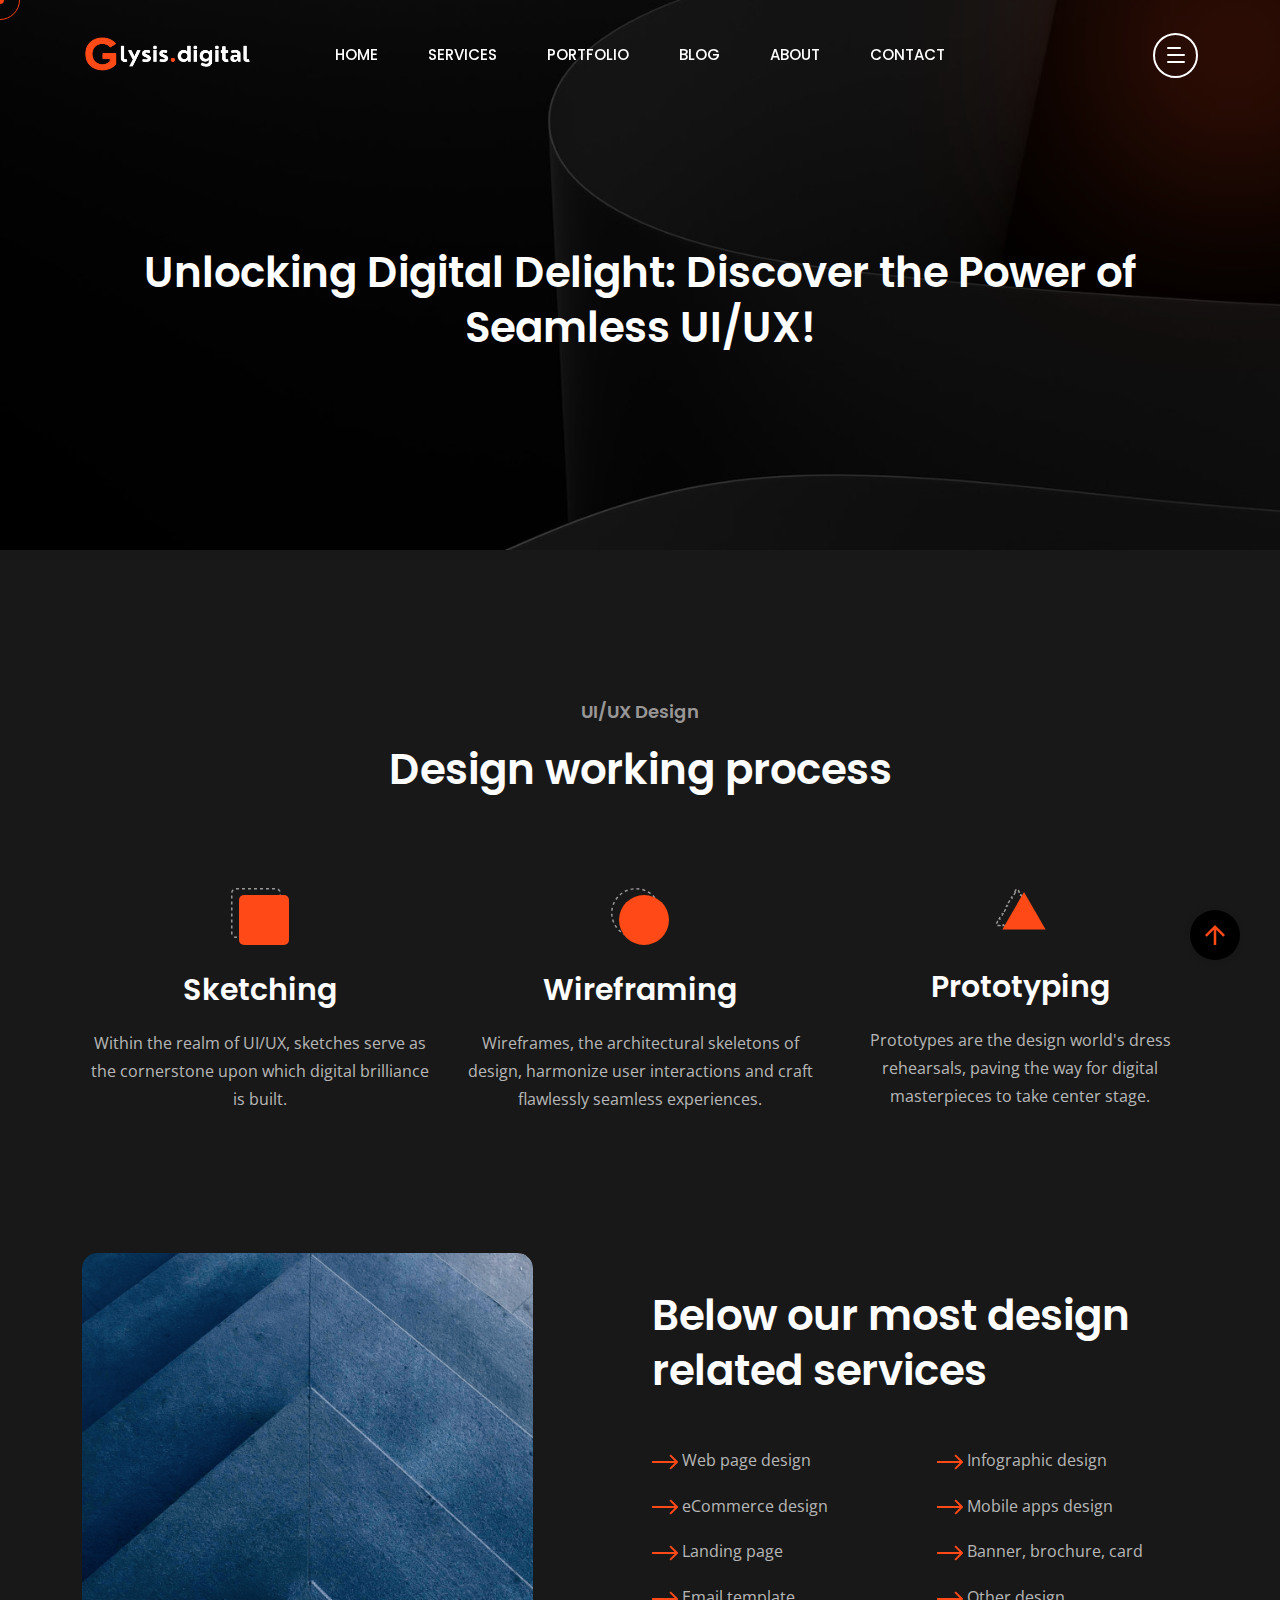
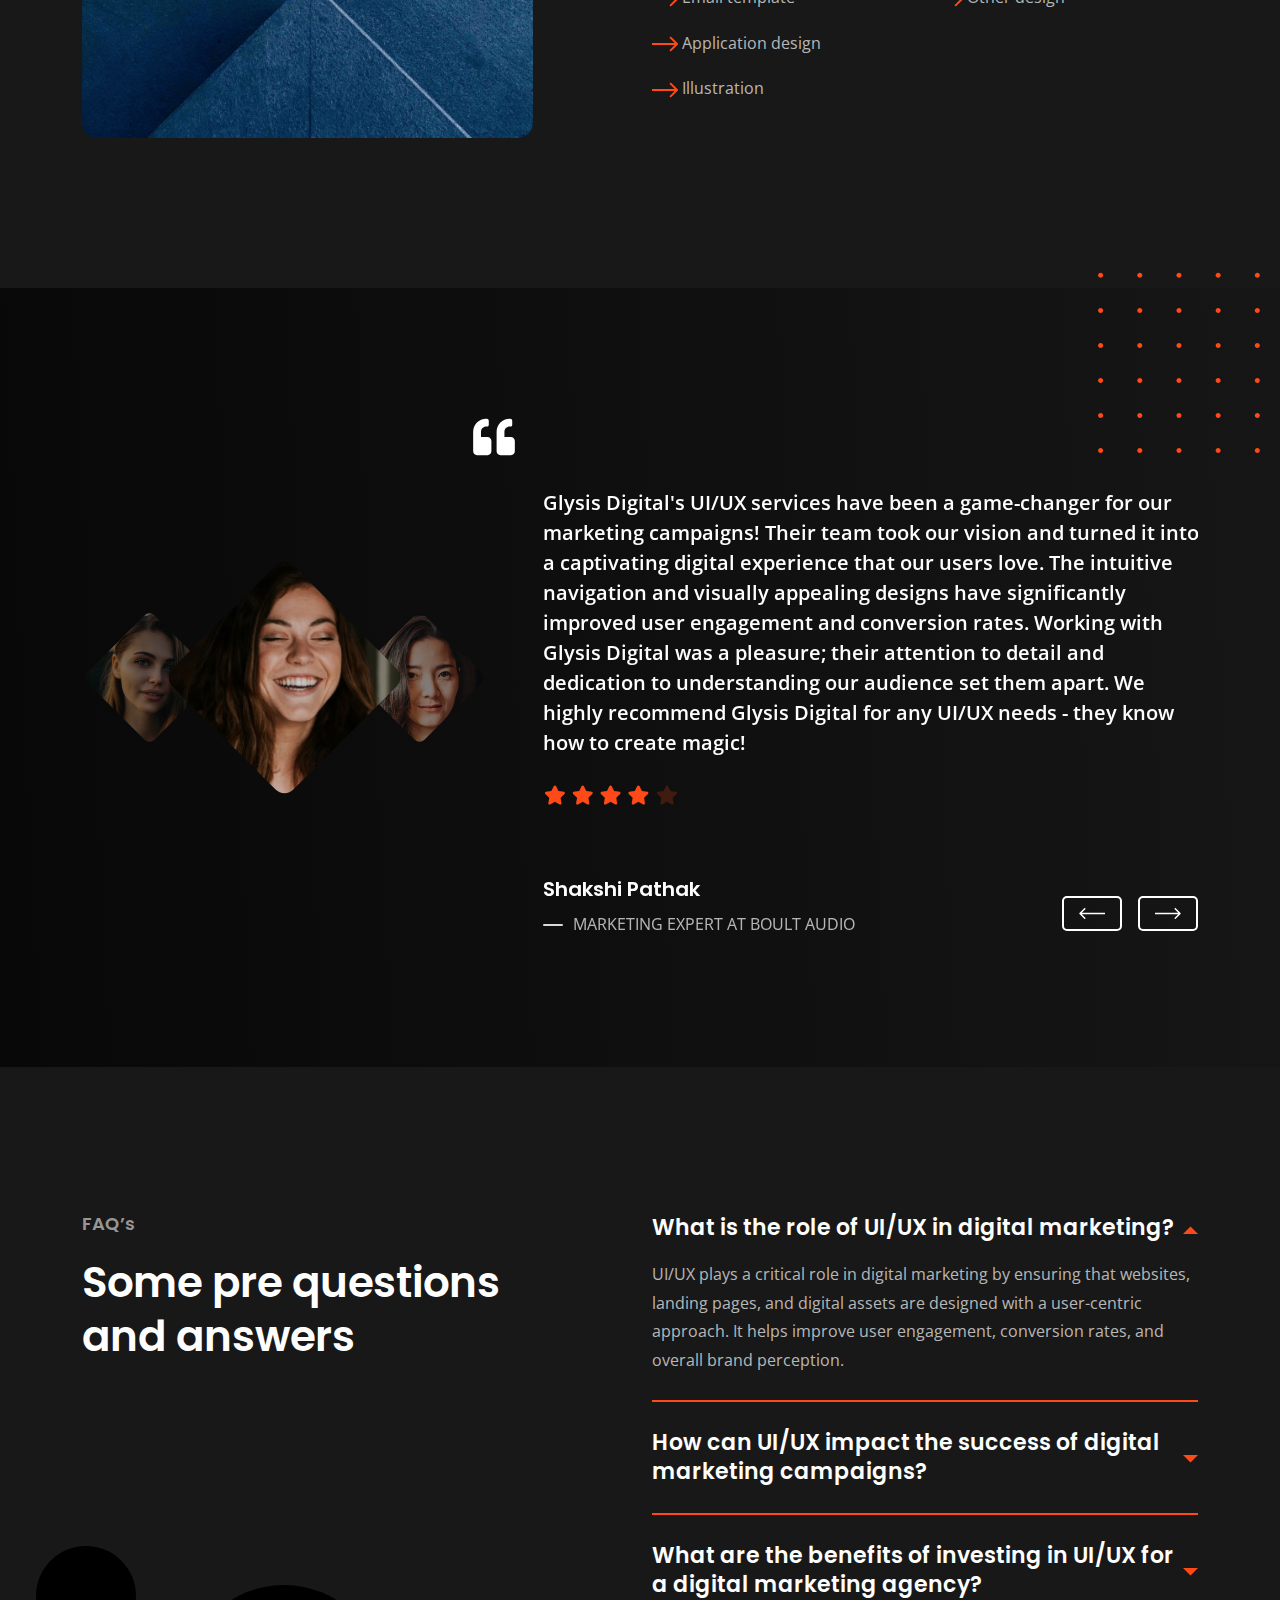
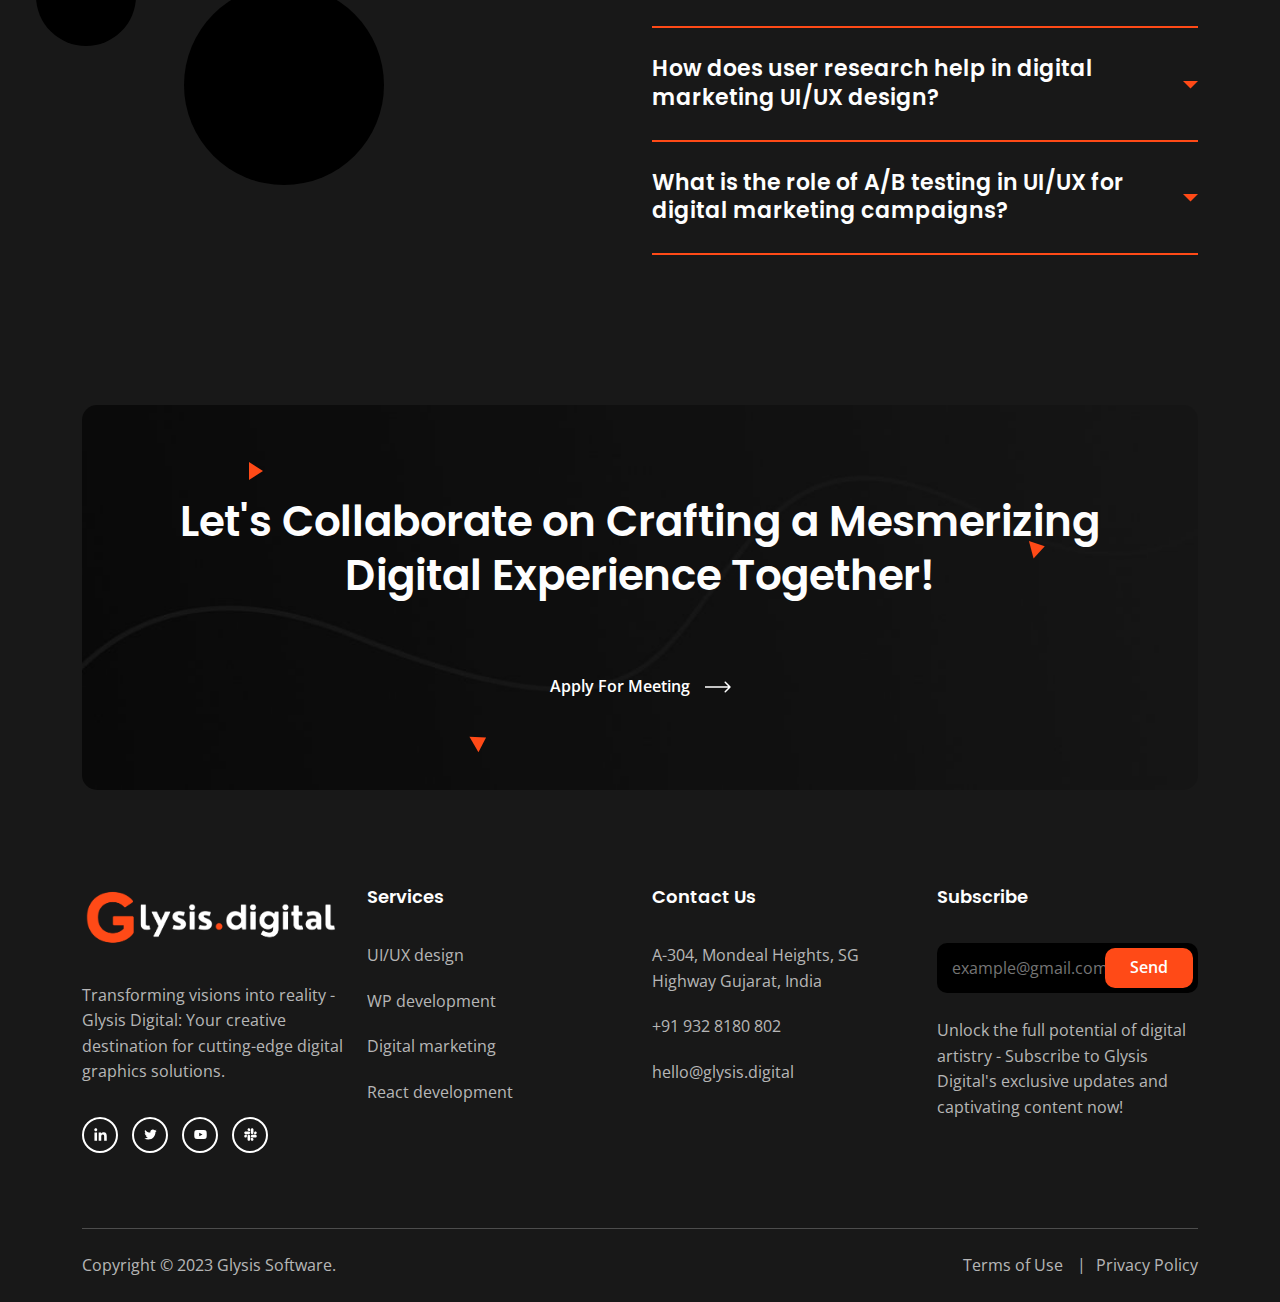
<file: ui-ux-details.html>
<!DOCTYPE html>
<html class="no-js" lang="en">

<head>
  <!-- Meta Tags -->
  <meta charset="utf-8">
  <meta http-equiv="x-ua-compatible" content="ie=edge">
  <meta name="viewport" content="width=device-width, initial-scale=1">
  <meta name="author" content="Laralink">
  <!-- Favicon Icon -->
  <link rel="icon" href="assets/img/favicon.png">
  <!-- Site Title -->
  <title>Arino - Creative Agency Template</title>
  <link rel="stylesheet" href="assets/css/plugins/bootstrap.min.css">
  <link rel="stylesheet" href="assets/css/plugins/fontawesome.min.css">
  <link rel="stylesheet" href="assets/css/plugins/slick.css">
  <link rel="stylesheet" href="assets/css/plugins/lightgallery.min.css">
  <link rel="stylesheet" href="assets/css/plugins/animate.css">
  <link rel="stylesheet" href="assets/css/style.css">
</head>

<body>
  <div class="cs-preloader cs-center">
    <div class="cs-preloader_in"></div>
  </div>
  <!-- Start Header Section -->
  <header class="cs-site_header cs-style1 text-uppercase cs-sticky_header">
    <div class="cs-main_header">
      <div class="container">
        <div class="cs-main_header_in">
          <div class="cs-main_header_left">
            <a class="cs-site_branding" href="index.html">
              <img src="assets/img/logo.png" alt="Logo">
            </a>
          </div>
          <div class="cs-main_header_center">
            <div class="cs-nav cs-primary_font cs-medium">
              <ul class="cs-nav_list">
                <li>
                  <a href="index.html">Home</a>
                <li>
                  <a href="service.html">Services</a>
                </li>
                <li>
                  <a href="portfolio.html">Portfolio</a>
                </li>
                <li>
                  <a href="blog.html">Blog</a>
                </li>
                <li>
                  <a href="about.html">About</a>
                </li>
                <li>
                  <a href="contact.html">Contact</a>
                </li>

              </ul>
            </div>
          </div>
          <div class="cs-main_header_right">
            <div class="cs-toolbox">
              <span class="cs-icon_btn">
                <span class="cs-icon_btn_in">
                  <span></span>
                  <span></span>
                  <span></span>
                  <span></span>
                </span>
              </span>
            </div>
          </div>
        </div>
      </div>
    </div>
  </header>
  <div class="cs-side_header">
    <button class="cs-close"></button>
    <div class="cs-side_header_overlay"></div>
    <div class="cs-side_header_in">
      <div class="cs-side_header_shape"></div>
      <a class="cs-site_branding" href="index.html">
        <img src="assets/img/logo.png" alt="Logo">
      </a>
      <div class="cs-side_header_box">
        <h2 class="cs-side_header_heading"> Do you have a project in your <br> mind? Keep connect us. </h2>
      </div>
      <div class="cs-side_header_box">
        <h3 class="cs-side_header_title cs-primary_color">Contact Us</h3>
        <ul class="cs-contact_info cs-style1 cs-mp0">
          <li>
            <svg width="18" height="18" viewBox="0 0 18 18" fill="none" xmlns="http://www.w3.org/2000/svg">
              <path
                d="M17 12.5C15.75 12.5 14.55 12.3 13.43 11.93C13.08 11.82 12.69 11.9 12.41 12.17L10.21 14.37C7.38 12.93 5.06 10.62 3.62 7.79L5.82 5.58C6.1 5.31 6.18 4.92 6.07 4.57C5.7 3.45 5.5 2.25 5.5 1C5.5 0.45 5.05 0 4.5 0H1C0.45 0 0 0.45 0 1C0 10.39 7.61 18 17 18C17.55 18 18 17.55 18 17V13.5C18 12.95 17.55 12.5 17 12.5ZM9 0V10L12 7H18V0H9Z"
                fill="#FF4A17" />
            </svg>
            <span>+91 932 8180 802</span>
          </li>
          <li>
            <svg width="20" height="18" viewBox="0 0 20 18" fill="none" xmlns="http://www.w3.org/2000/svg">
              <path
                d="M20 6.98V16C20 17.1 19.1 18 18 18H2C0.9 18 0 17.1 0 16V4C0 2.9 0.9 2 2 2H12.1C12.04 2.32 12 2.66 12 3C12 4.48 12.65 5.79 13.67 6.71L10 9L2 4V6L10 11L15.3 7.68C15.84 7.88 16.4 8 17 8C18.13 8 19.16 7.61 20 6.98ZM14 3C14 4.66 15.34 6 17 6C18.66 6 20 4.66 20 3C20 1.34 18.66 0 17 0C15.34 0 14 1.34 14 3Z"
                fill="#FF4A17" />
            </svg>
            <span>hello@glysis.digital</span>
          </li>
          <li>
            <svg width="14" height="20" viewBox="0 0 14 20" fill="none" xmlns="http://www.w3.org/2000/svg">
              <path
                d="M7 0C3.13 0 0 3.13 0 7C0 12.25 7 20 7 20C7 20 14 12.25 14 7C14 3.13 10.87 0 7 0ZM7 9.5C5.62 9.5 4.5 8.38 4.5 7C4.5 5.62 5.62 4.5 7 4.5C8.38 4.5 9.5 5.62 9.5 7C9.5 8.38 8.38 9.5 7 9.5Z"
                fill="#FF4A17" />
            </svg>
            <span>A-304, Mondeal Heights, SG Highway <br>Gujarat, India </span>
          </li>
        </ul>
      </div>
      <div class="cs-side_header_box">
        <h3 class="cs-side_header_title cs-primary_color">Subscribe</h3>
        <div class="cs-newsletter cs-style1">
          <form action="#" class="cs-newsletter_form">
            <input type="email" class="cs-newsletter_input" placeholder="example@gmail.com">
            <button class="cs-newsletter_btn">
              <span>Send</span>
            </button>
          </form>
          <div class="cs-newsletter_text"> Empowering Imagination, ransforming Reality </div>
        </div>
      </div>
      <div class="cs-side_header_box">
        <div class="cs-social_btns cs-style1">
          <a href="#" class="cs-center">
            <svg width="15" height="15" viewBox="0 0 15 15" fill="none" xmlns="http://www.w3.org/2000/svg">
              <path
                d="M4.04799 13.7497H1.45647V5.4043H4.04799V13.7497ZM2.75084 4.2659C1.92215 4.2659 1.25 3.57952 1.25 2.75084C1.25 2.35279 1.40812 1.97105 1.68958 1.68958C1.97105 1.40812 2.35279 1.25 2.75084 1.25C3.14888 1.25 3.53063 1.40812 3.81209 1.68958C4.09355 1.97105 4.25167 2.35279 4.25167 2.75084C4.25167 3.57952 3.57924 4.2659 2.75084 4.2659ZM13.7472 13.7497H11.1613V9.68722C11.1613 8.71903 11.1417 7.4774 9.81389 7.4774C8.46652 7.4774 8.26004 8.5293 8.26004 9.61747V13.7497H5.67132V5.4043H8.15681V6.54269H8.19308C8.53906 5.887 9.38421 5.19503 10.6451 5.19503C13.2679 5.19503 13.75 6.92215 13.75 9.16546V13.7497H13.7472Z"
                fill="white"></path>
            </svg>
          </a>
          <a href="#" class="cs-center">
            <svg width="13" height="11" viewBox="0 0 13 11" fill="none" xmlns="http://www.w3.org/2000/svg">
              <path
                d="M11.4651 2.95396C11.4731 3.065 11.4731 3.17606 11.4731 3.2871C11.4731 6.67383 8.89535 10.5761 4.18402 10.5761C2.73255 10.5761 1.38421 10.1557 0.25 9.42608C0.456226 9.44986 0.654494 9.4578 0.868655 9.4578C2.06629 9.4578 3.16879 9.0533 4.04918 8.36326C2.92291 8.33946 1.97906 7.60183 1.65386 6.5866C1.81251 6.61038 1.97112 6.62624 2.1377 6.62624C2.36771 6.62624 2.59774 6.59451 2.81188 6.53901C1.63802 6.30105 0.757595 5.26996 0.757595 4.02472V3.99301C1.09864 4.18336 1.49524 4.30233 1.91558 4.31818C1.22554 3.85814 0.773464 3.07294 0.773464 2.1846C0.773464 1.70872 0.900344 1.27249 1.12244 0.891774C2.38355 2.44635 4.27919 3.46156 6.40481 3.57262C6.36516 3.38226 6.34136 3.184 6.34136 2.9857C6.34136 1.57388 7.4835 0.423828 8.90323 0.423828C9.64086 0.423828 10.3071 0.733156 10.7751 1.23284C11.354 1.1218 11.9093 0.907643 12.401 0.614185C12.2106 1.20906 11.8061 1.70875 11.2748 2.02598C11.7903 1.97049 12.29 1.82769 12.75 1.62942C12.4011 2.13702 11.9648 2.5891 11.4651 2.95396V2.95396Z"
                fill="white"></path>
            </svg>
          </a>
          <a href="#" class="cs-center">
            <svg width="13" height="9" viewBox="0 0 13 9" fill="none" xmlns="http://www.w3.org/2000/svg">
              <path
                d="M12.4888 1.48066C12.345 0.939353 11.9215 0.513038 11.3837 0.368362C10.4089 0.105469 6.5 0.105469 6.5 0.105469C6.5 0.105469 2.59116 0.105469 1.61633 0.368362C1.07853 0.513061 0.65496 0.939353 0.5112 1.48066C0.25 2.4618 0.25 4.50887 0.25 4.50887C0.25 4.50887 0.25 6.55595 0.5112 7.53709C0.65496 8.0784 1.07853 8.48695 1.61633 8.63163C2.59116 8.89452 6.5 8.89452 6.5 8.89452C6.5 8.89452 10.4088 8.89452 11.3837 8.63163C11.9215 8.48695 12.345 8.0784 12.4888 7.53709C12.75 6.55595 12.75 4.50887 12.75 4.50887C12.75 4.50887 12.75 2.4618 12.4888 1.48066V1.48066ZM5.22158 6.36746V2.65029L8.48861 4.50892L5.22158 6.36746V6.36746Z"
                fill="white"></path>
            </svg>
          </a>
          <a href="#" class="cs-center">
            <svg width="13" height="13" viewBox="0 0 13 13" fill="none" xmlns="http://www.w3.org/2000/svg">
              <path
                d="M2.87612 8.149C2.87612 8.87165 2.28571 9.46205 1.56306 9.46205C0.840402 9.46205 0.25 8.87165 0.25 8.149C0.25 7.42634 0.840402 6.83594 1.56306 6.83594H2.87612V8.149ZM3.53795 8.149C3.53795 7.42634 4.12835 6.83594 4.851 6.83594C5.57366 6.83594 6.16406 7.42634 6.16406 8.149V11.4369C6.16406 12.1596 5.57366 12.75 4.851 12.75C4.12835 12.75 3.53795 12.1596 3.53795 11.4369V8.149ZM4.851 2.87612C4.12835 2.87612 3.53795 2.28571 3.53795 1.56306C3.53795 0.840402 4.12835 0.25 4.851 0.25C5.57366 0.25 6.16406 0.840402 6.16406 1.56306V2.87612H4.851V2.87612ZM4.851 3.53795C5.57366 3.53795 6.16406 4.12835 6.16406 4.851C6.16406 5.57366 5.57366 6.16406 4.851 6.16406H1.56306C0.840402 6.16406 0.25 5.57366 0.25 4.851C0.25 4.12835 0.840402 3.53795 1.56306 3.53795H4.851V3.53795ZM10.1239 4.851C10.1239 4.12835 10.7143 3.53795 11.4369 3.53795C12.1596 3.53795 12.75 4.12835 12.75 4.851C12.75 5.57366 12.1596 6.16406 11.4369 6.16406H10.1239V4.851V4.851ZM9.46205 4.851C9.46205 5.57366 8.87165 6.16406 8.149 6.16406C7.42634 6.16406 6.83594 5.57366 6.83594 4.851V1.56306C6.83594 0.840402 7.42634 0.25 8.149 0.25C8.87165 0.25 9.46205 0.840402 9.46205 1.56306V4.851V4.851ZM8.149 10.1239C8.87165 10.1239 9.46205 10.7143 9.46205 11.4369C9.46205 12.1596 8.87165 12.75 8.149 12.75C7.42634 12.75 6.83594 12.1596 6.83594 11.4369V10.1239H8.149ZM8.149 9.46205C7.42634 9.46205 6.83594 8.87165 6.83594 8.149C6.83594 7.42634 7.42634 6.83594 8.149 6.83594H11.4369C12.1596 6.83594 12.75 7.42634 12.75 8.149C12.75 8.87165 12.1596 9.46205 11.4369 9.46205H8.149Z"
                fill="white"></path>
            </svg>
          </a>
        </div>
      </div>
    </div>
  </div>
  <!-- End Header Section -->
  
  <!-- Start Hero -->
  <div class="cs-page_heading cs-style1 cs-center text-center cs-bg" data-src="assets/img/service_hero_bg.jpeg">
    <div class="container">
      <div class="cs-page_heading_in">
        <h1 class="cs-page_title cs-font_50 cs-white_color">Unlocking Digital Delight: Discover the Power of Seamless UI/UX!</h1>
      </div>
    </div>
  </div>
  <!-- End Hero -->







  <div class="cs-height_150 cs-height_lg_80"></div>
  <!-- Start Icon Box -->
  <div class="container">
    <div class="cs-section_heading cs-style1 text-center">
      <h3 class="cs-section_subtitle">UI/UX Design</h3>
      <h2 class="cs-section_title">Design working process</h2>
    </div>
    <div class="cs-height_90 cs-height_lg_45"></div>
    <div class="row">
      <div class="col-lg-4">
        <div class="cs-iconbox cs-style2 text-center">
          <div class="cs-iconbox_icon">
            <svg width="58" height="57" viewBox="0 0 58 57" fill="none" xmlns="http://www.w3.org/2000/svg">
              <rect x="0.75" y="0.75" width="48.5" height="48.5" rx="4.25" stroke="#999696" stroke-width="1.5" stroke-dasharray="3 3"/>
              <rect x="8" y="7" width="50" height="50" rx="5" fill="#FF4A17"/>
            </svg>              
          </div>
          <h2 class="cs-iconbox_title">Sketching</h2>
          <div class="cs-iconbox_subtitle">Within the realm of UI/UX, sketches serve as the cornerstone upon which digital brilliance is built.</div>
        </div>
        <div class="cs-height_30 cs-height_lg_35"></div>
      </div>
      <div class="col-lg-4">
        <div class="cs-iconbox cs-style2 text-center">
          <div class="cs-iconbox_icon">
            <svg width="58" height="57" viewBox="0 0 58 57" fill="none" xmlns="http://www.w3.org/2000/svg">
              <circle cx="25" cy="25" r="24.25" stroke="#999696" stroke-width="1.5" stroke-dasharray="3 3"/>
              <circle cx="33" cy="32" r="25" fill="#FF4A17"/>
            </svg>                            
          </div>
          <h2 class="cs-iconbox_title">Wireframing</h2>
          <div class="cs-iconbox_subtitle">Wireframes, the architectural skeletons of design, harmonize user interactions and craft flawlessly seamless experiences.</div>
        </div>
        <div class="cs-height_30 cs-height_lg_35"></div>
      </div>
      <div class="col-lg-4">
        <div class="cs-iconbox cs-style2 text-center">
          <div class="cs-iconbox_icon">
            <svg width="57" height="54" viewBox="0 0 57 54" fill="none" xmlns="http://www.w3.org/2000/svg">
              <path d="M22.6803 4.01786L24.2268 1.33929L24.8763 1.71429L25 1.5L25.1237 1.71429L25.7732 1.33929L27.3197 4.01786L26.6702 4.39286L28.2167 7.07143L28.8662 6.69643L30.4127 9.375L29.7631 9.75L31.3096 12.4286L31.9591 12.0536L33.5056 14.7321L32.8561 15.1071L34.4026 17.7857L35.0521 17.4107L36.5986 20.0893L35.949 20.4643L37.4955 23.1429L38.145 22.7679L39.6915 25.4464L39.042 25.8214L40.5885 28.5L41.238 28.125L42.7845 30.8036L42.1349 31.1786L43.6814 33.8571L44.3309 33.4821L45.8774 36.1607L45.2279 36.5357L45.3516 36.75H45.1042V37.5H42.0112V36.75H38.9183V37.5H35.8253V36.75H32.7324V37.5H29.6394V36.75H26.5465V37.5H23.4535V36.75H20.3606V37.5H17.2676V36.75H14.1747V37.5H11.0817V36.75H7.98879V37.5H4.89584V36.75H4.6484L4.77212 36.5357L4.1226 36.1607L5.66908 33.4821L6.3186 33.8571L7.86507 31.1786L7.21555 30.8036L8.76202 28.125L9.41154 28.5L10.958 25.8214L10.3085 25.4464L11.855 22.7679L12.5045 23.1429L14.051 20.4643L13.4014 20.0893L14.9479 17.4107L15.5974 17.7857L17.1439 15.1071L16.4944 14.7321L18.0409 12.0536L18.6904 12.4286L20.2369 9.75L19.5873 9.375L21.1338 6.69643L21.7833 7.07143L23.3298 4.39286L22.6803 4.01786Z" stroke="#999696" stroke-width="1.5" stroke-dasharray="3 3"/>
              <path d="M32 4L53.6506 41.5H10.3494L32 4Z" fill="#FF4A17"/>
            </svg>                            
          </div>
          <h2 class="cs-iconbox_title">Prototyping</h2>
          <div class="cs-iconbox_subtitle">Prototypes are the design world's dress rehearsals, paving the way for digital masterpieces to take center stage.</div>
        </div>
        <div class="cs-height_30 cs-height_lg_35"></div>
      </div>
    </div>
  </div>
  <!-- End Icon Box -->





  <div class="cs-height_110 cs-height_lg_40"></div>
  <!-- Start Related Service -->
  <div class="container">
    <div class="row align-items-center">
      <div class="col-xl-5 col-lg-6">
        <div class="cs-radius_15 cs-shine_hover_1">
          <img class="cs-radius_15 w-100" src="assets/img/service_img_1.jpeg" alt="Service Image">
        </div>
        <div class="cs-height_0 cs-height_lg_40"></div>
      </div>
      <div class="col-lg-6 offset-xl-1">
        <h2 class="cs-font_50 cs-m0">Below our most design related services</h2>
        <div class="cs-height_50 cs-height_lg_30"></div>
        <div class="row">
          <div class="col-lg-6">
            <ul class="cs-list cs-style1 cs-mp0">
              <li>
                
                  <svg width="26" height="16" viewBox="0 0 26 16" fill="none" xmlns="http://www.w3.org/2000/svg">
                    <path d="M25.7071 8.70711C26.0976 8.31658 26.0976 7.68342 25.7071 7.29289L19.3431 0.928932C18.9526 0.538408 18.3195 0.538408 17.9289 0.928932C17.5384 1.31946 17.5384 1.95262 17.9289 2.34315L23.5858 8L17.9289 13.6569C17.5384 14.0474 17.5384 14.6805 17.9289 15.0711C18.3195 15.4616 18.9526 15.4616 19.3431 15.0711L25.7071 8.70711ZM0 9H25V7H0V9Z" fill="#FF4A17"/>
                  </svg>                    
                  <span>Web page design</span>              
              </li>
              <li>
                
                  <svg width="26" height="16" viewBox="0 0 26 16" fill="none" xmlns="http://www.w3.org/2000/svg">
                    <path d="M25.7071 8.70711C26.0976 8.31658 26.0976 7.68342 25.7071 7.29289L19.3431 0.928932C18.9526 0.538408 18.3195 0.538408 17.9289 0.928932C17.5384 1.31946 17.5384 1.95262 17.9289 2.34315L23.5858 8L17.9289 13.6569C17.5384 14.0474 17.5384 14.6805 17.9289 15.0711C18.3195 15.4616 18.9526 15.4616 19.3431 15.0711L25.7071 8.70711ZM0 9H25V7H0V9Z" fill="#FF4A17"/>
                  </svg>                    
                  <span>eCommerce design</span>              
              </li>
              <li>
                
                  <svg width="26" height="16" viewBox="0 0 26 16" fill="none" xmlns="http://www.w3.org/2000/svg">
                    <path d="M25.7071 8.70711C26.0976 8.31658 26.0976 7.68342 25.7071 7.29289L19.3431 0.928932C18.9526 0.538408 18.3195 0.538408 17.9289 0.928932C17.5384 1.31946 17.5384 1.95262 17.9289 2.34315L23.5858 8L17.9289 13.6569C17.5384 14.0474 17.5384 14.6805 17.9289 15.0711C18.3195 15.4616 18.9526 15.4616 19.3431 15.0711L25.7071 8.70711ZM0 9H25V7H0V9Z" fill="#FF4A17"/>
                  </svg>                    
                  <span>Landing page</span>              
              </li>
              <li>
                
                  <svg width="26" height="16" viewBox="0 0 26 16" fill="none" xmlns="http://www.w3.org/2000/svg">
                    <path d="M25.7071 8.70711C26.0976 8.31658 26.0976 7.68342 25.7071 7.29289L19.3431 0.928932C18.9526 0.538408 18.3195 0.538408 17.9289 0.928932C17.5384 1.31946 17.5384 1.95262 17.9289 2.34315L23.5858 8L17.9289 13.6569C17.5384 14.0474 17.5384 14.6805 17.9289 15.0711C18.3195 15.4616 18.9526 15.4616 19.3431 15.0711L25.7071 8.70711ZM0 9H25V7H0V9Z" fill="#FF4A17"/>
                  </svg>                    
                  <span>Email template</span>              
              </li>
              <li>
                
                  <svg width="26" height="16" viewBox="0 0 26 16" fill="none" xmlns="http://www.w3.org/2000/svg">
                    <path d="M25.7071 8.70711C26.0976 8.31658 26.0976 7.68342 25.7071 7.29289L19.3431 0.928932C18.9526 0.538408 18.3195 0.538408 17.9289 0.928932C17.5384 1.31946 17.5384 1.95262 17.9289 2.34315L23.5858 8L17.9289 13.6569C17.5384 14.0474 17.5384 14.6805 17.9289 15.0711C18.3195 15.4616 18.9526 15.4616 19.3431 15.0711L25.7071 8.70711ZM0 9H25V7H0V9Z" fill="#FF4A17"/>
                  </svg>                    
                  <span>Application design</span>              
              </li>
              <li>
                
                  <svg width="26" height="16" viewBox="0 0 26 16" fill="none" xmlns="http://www.w3.org/2000/svg">
                    <path d="M25.7071 8.70711C26.0976 8.31658 26.0976 7.68342 25.7071 7.29289L19.3431 0.928932C18.9526 0.538408 18.3195 0.538408 17.9289 0.928932C17.5384 1.31946 17.5384 1.95262 17.9289 2.34315L23.5858 8L17.9289 13.6569C17.5384 14.0474 17.5384 14.6805 17.9289 15.0711C18.3195 15.4616 18.9526 15.4616 19.3431 15.0711L25.7071 8.70711ZM0 9H25V7H0V9Z" fill="#FF4A17"/>
                  </svg>                    
                  <span>Illustration</span>              
              </li>
            </ul>
          </div>
          <div class="col-lg-6">
            <div class="cs-height_0 cs-height_lg_10"></div>
            <ul class="cs-list cs-style1 cs-mp0">
              <li>
                
                  <svg width="26" height="16" viewBox="0 0 26 16" fill="none" xmlns="http://www.w3.org/2000/svg">
                    <path d="M25.7071 8.70711C26.0976 8.31658 26.0976 7.68342 25.7071 7.29289L19.3431 0.928932C18.9526 0.538408 18.3195 0.538408 17.9289 0.928932C17.5384 1.31946 17.5384 1.95262 17.9289 2.34315L23.5858 8L17.9289 13.6569C17.5384 14.0474 17.5384 14.6805 17.9289 15.0711C18.3195 15.4616 18.9526 15.4616 19.3431 15.0711L25.7071 8.70711ZM0 9H25V7H0V9Z" fill="#FF4A17"/>
                  </svg>                    
                  <span>Infographic design</span>              
              </li>
              <li>
                
                  <svg width="26" height="16" viewBox="0 0 26 16" fill="none" xmlns="http://www.w3.org/2000/svg">
                    <path d="M25.7071 8.70711C26.0976 8.31658 26.0976 7.68342 25.7071 7.29289L19.3431 0.928932C18.9526 0.538408 18.3195 0.538408 17.9289 0.928932C17.5384 1.31946 17.5384 1.95262 17.9289 2.34315L23.5858 8L17.9289 13.6569C17.5384 14.0474 17.5384 14.6805 17.9289 15.0711C18.3195 15.4616 18.9526 15.4616 19.3431 15.0711L25.7071 8.70711ZM0 9H25V7H0V9Z" fill="#FF4A17"/>
                  </svg>                    
                  <span>Mobile apps design</span>              
              </li>
              <li>
                
                  <svg width="26" height="16" viewBox="0 0 26 16" fill="none" xmlns="http://www.w3.org/2000/svg">
                    <path d="M25.7071 8.70711C26.0976 8.31658 26.0976 7.68342 25.7071 7.29289L19.3431 0.928932C18.9526 0.538408 18.3195 0.538408 17.9289 0.928932C17.5384 1.31946 17.5384 1.95262 17.9289 2.34315L23.5858 8L17.9289 13.6569C17.5384 14.0474 17.5384 14.6805 17.9289 15.0711C18.3195 15.4616 18.9526 15.4616 19.3431 15.0711L25.7071 8.70711ZM0 9H25V7H0V9Z" fill="#FF4A17"/>
                  </svg>                    
                  <span>Banner, brochure, card</span>              
              </li>
              <li>
                
                  <svg width="26" height="16" viewBox="0 0 26 16" fill="none" xmlns="http://www.w3.org/2000/svg">
                    <path d="M25.7071 8.70711C26.0976 8.31658 26.0976 7.68342 25.7071 7.29289L19.3431 0.928932C18.9526 0.538408 18.3195 0.538408 17.9289 0.928932C17.5384 1.31946 17.5384 1.95262 17.9289 2.34315L23.5858 8L17.9289 13.6569C17.5384 14.0474 17.5384 14.6805 17.9289 15.0711C18.3195 15.4616 18.9526 15.4616 19.3431 15.0711L25.7071 8.70711ZM0 9H25V7H0V9Z" fill="#FF4A17"/>
                  </svg>                    
                  <span>Other design</span>              
              </li>
            </ul>
          </div>
        </div>
      </div>
    </div>
  </div>
  <!-- End Related Service -->





  <div class="cs-height_150 cs-height_lg_80"></div>
  <!-- Start Testimonial Section -->
  <section class="cs-gradient_bg_1 cs-shape_wrap_3 cs-parallax">
    <div class="cs-shape_3 cs-to_up">
      <svg width="162" height="181" viewBox="0 0 162 181" fill="none" xmlns="http://www.w3.org/2000/svg">
        <path d="M156.833 178.434C156.833 177.053 157.954 175.932 159.335 175.932C160.716 175.932 161.837 177.053 161.837 178.434C161.837 179.814 160.716 180.935 159.335 180.935C157.954 180.935 156.833 179.814 156.833 178.434Z" fill="#FF4A17"/>
        <path d="M117.65 178.434C117.65 177.053 118.771 175.932 120.152 175.932C121.533 175.932 122.653 177.053 122.653 178.434C122.653 179.814 121.533 180.935 120.152 180.935C118.771 180.935 117.65 179.814 117.65 178.434Z" fill="#FF4A17"/>
        <path d="M78.4694 178.434C78.4694 177.053 79.5902 175.932 80.971 175.932C82.3517 175.932 83.4726 177.053 83.4726 178.434C83.4726 179.814 82.3517 180.935 80.971 180.935C79.5876 180.935 78.4694 179.814 78.4694 178.434Z" fill="#FF4A17"/>
        <path d="M39.286 178.434C39.286 177.053 40.4069 175.932 41.7876 175.932C43.1684 175.932 44.2893 177.053 44.2893 178.434C44.2893 179.814 43.1684 180.935 41.7876 180.935C40.4069 180.935 39.286 179.814 39.286 178.434Z" fill="#FF4A17"/>
        <path d="M0.102661 178.434C0.102661 177.053 1.22354 175.932 2.60429 175.932C3.98504 175.932 5.10591 177.053 5.10591 178.434C5.10591 179.814 3.98504 180.935 2.60429 180.935C1.22091 180.935 0.102661 179.814 0.102661 178.434Z" fill="#FF4A17"/>
        <path d="M156.833 143.419C156.833 142.038 157.954 140.917 159.335 140.917C160.716 140.917 161.837 142.038 161.837 143.419C161.837 144.799 160.716 145.92 159.335 145.92C157.954 145.92 156.833 144.799 156.833 143.419Z" fill="#FF4A17"/>
        <path d="M117.65 143.419C117.65 142.038 118.771 140.917 120.152 140.917C121.533 140.917 122.653 142.038 122.653 143.419C122.653 144.799 121.533 145.92 120.152 145.92C118.771 145.92 117.65 144.799 117.65 143.419Z" fill="#FF4A17"/>
        <path d="M78.4694 143.419C78.4694 142.038 79.5902 140.917 80.971 140.917C82.3517 140.917 83.4726 142.038 83.4726 143.419C83.4726 144.799 82.3517 145.92 80.971 145.92C79.5876 145.92 78.4694 144.799 78.4694 143.419Z" fill="#FF4A17"/>
        <path d="M39.286 143.419C39.286 142.038 40.4069 140.917 41.7876 140.917C43.1684 140.917 44.2893 142.038 44.2893 143.419C44.2893 144.799 43.1684 145.92 41.7876 145.92C40.4069 145.92 39.286 144.799 39.286 143.419Z" fill="#FF4A17"/>
        <path d="M0.102661 143.419C0.102661 142.038 1.22354 140.917 2.60429 140.917C3.98504 140.917 5.10591 142.038 5.10591 143.419C5.10591 144.799 3.98504 145.92 2.60429 145.92C1.22091 145.92 0.102661 144.799 0.102661 143.419Z" fill="#FF4A17"/>
        <path d="M156.833 108.404C156.833 107.023 157.954 105.902 159.335 105.902C160.716 105.902 161.837 107.023 161.837 108.404C161.837 109.785 160.716 110.906 159.335 110.906C157.954 110.906 156.833 109.787 156.833 108.404Z" fill="#FF4A17"/>
        <path d="M120.152 110.906C121.533 110.906 122.653 109.786 122.653 108.404C122.653 107.022 121.533 105.902 120.152 105.902C118.77 105.902 117.65 107.022 117.65 108.404C117.65 109.786 118.77 110.906 120.152 110.906Z" fill="#FF4A17"/>
        <path d="M80.9684 110.906C82.35 110.906 83.47 109.786 83.47 108.404C83.47 107.022 82.35 105.902 80.9684 105.902C79.5868 105.902 78.4668 107.022 78.4668 108.404C78.4668 109.786 79.5868 110.906 80.9684 110.906Z" fill="#FF4A17"/>
        <path d="M39.286 108.404C39.286 107.023 40.4069 105.902 41.7876 105.902C43.1684 105.902 44.2893 107.023 44.2893 108.404C44.2893 109.785 43.1684 110.906 41.7876 110.906C40.4069 110.906 39.286 109.787 39.286 108.404Z" fill="#FF4A17"/>
        <path d="M0.102661 108.404C0.102661 107.023 1.22354 105.902 2.60429 105.902C3.98504 105.902 5.10591 107.023 5.10591 108.404C5.10591 109.785 3.98504 110.906 2.60429 110.906C1.22091 110.906 0.102661 109.787 0.102661 108.404Z" fill="#FF4A17"/>
        <path d="M156.833 73.3918C156.833 72.011 157.954 70.8901 159.335 70.8901C160.716 70.8901 161.837 72.011 161.837 73.3918C161.837 74.7725 160.716 75.8934 159.335 75.8934C157.954 75.8908 156.833 74.7725 156.833 73.3918Z" fill="#FF4A17"/>
        <path d="M120.152 75.8934C121.533 75.8934 122.653 74.7734 122.653 73.3918C122.653 72.0102 121.533 70.8901 120.152 70.8901C118.77 70.8901 117.65 72.0102 117.65 73.3918C117.65 74.7734 118.77 75.8934 120.152 75.8934Z" fill="#FF4A17"/>
        <path d="M80.9684 75.8934C82.35 75.8934 83.47 74.7734 83.47 73.3918C83.47 72.0102 82.35 70.8901 80.9684 70.8901C79.5868 70.8901 78.4668 72.0102 78.4668 73.3918C78.4668 74.7734 79.5868 75.8934 80.9684 75.8934Z" fill="#FF4A17"/>
        <path d="M39.286 73.3918C39.286 72.011 40.4069 70.8901 41.7876 70.8901C43.1684 70.8901 44.2893 72.011 44.2893 73.3918C44.2893 74.7725 43.1684 75.8934 41.7876 75.8934C40.4069 75.8934 39.286 74.7725 39.286 73.3918Z" fill="#FF4A17"/>
        <path d="M0.102661 73.3918C0.102661 72.011 1.22354 70.8901 2.60429 70.8901C3.98504 70.8901 5.10591 72.011 5.10591 73.3918C5.10591 74.7725 3.98504 75.8934 2.60429 75.8934C1.22091 75.8908 0.102661 74.7725 0.102661 73.3918Z" fill="#FF4A17"/>
        <path d="M156.833 38.3766C156.833 36.9959 157.954 35.875 159.335 35.875C160.716 35.875 161.837 36.9959 161.837 38.3766C161.837 39.7574 160.716 40.8782 159.335 40.8782C157.954 40.8756 156.833 39.7574 156.833 38.3766Z" fill="#FF4A17"/>
        <path d="M120.152 40.8782C121.533 40.8782 122.653 39.7582 122.653 38.3766C122.653 36.995 121.533 35.875 120.152 35.875C118.77 35.875 117.65 36.995 117.65 38.3766C117.65 39.7582 118.77 40.8782 120.152 40.8782Z" fill="#FF4A17"/>
        <path d="M80.9684 40.8782C82.35 40.8782 83.47 39.7582 83.47 38.3766C83.47 36.995 82.35 35.875 80.9684 35.875C79.5868 35.875 78.4668 36.995 78.4668 38.3766C78.4668 39.7582 79.5868 40.8782 80.9684 40.8782Z" fill="#FF4A17"/>
        <path d="M39.286 38.3766C39.286 36.9959 40.4069 35.875 41.7876 35.875C43.1684 35.875 44.2893 36.9959 44.2893 38.3766C44.2893 39.7574 43.1684 40.8782 41.7876 40.8782C40.4069 40.8782 39.286 39.7574 39.286 38.3766Z" fill="#FF4A17"/>
        <path d="M0.102661 38.3766C0.102661 36.9959 1.22354 35.875 2.60429 35.875C3.98504 35.875 5.10591 36.9959 5.10591 38.3766C5.10591 39.7574 3.98504 40.8782 2.60429 40.8782C1.22091 40.8756 0.102661 39.7574 0.102661 38.3766Z" fill="#FF4A17"/>
        <path d="M156.833 3.36198C156.833 1.98123 157.954 0.860352 159.335 0.860352C160.716 0.860352 161.837 1.98123 161.837 3.36198C161.837 4.74273 160.716 5.8636 159.335 5.8636C157.954 5.8636 156.833 4.74273 156.833 3.36198Z" fill="#FF4A17"/>
        <path d="M117.65 3.36198C117.65 1.98123 118.771 0.860352 120.152 0.860352C121.533 0.860352 122.653 1.98123 122.653 3.36198C122.653 4.74273 121.533 5.8636 120.152 5.8636C118.771 5.8636 117.65 4.74273 117.65 3.36198Z" fill="#FF4A17"/>
        <path d="M78.4694 3.36198C78.4694 1.98123 79.5902 0.860352 80.971 0.860352C82.3517 0.860352 83.4726 1.98123 83.4726 3.36198C83.4726 4.74273 82.3517 5.8636 80.971 5.8636C79.5876 5.8636 78.4694 4.74273 78.4694 3.36198Z" fill="#FF4A17"/>
        <path d="M39.286 3.36198C39.286 1.98123 40.4069 0.860352 41.7876 0.860352C43.1684 0.860352 44.2893 1.98123 44.2893 3.36198C44.2893 4.74273 43.1684 5.8636 41.7876 5.8636C40.4069 5.8636 39.286 4.74273 39.286 3.36198Z" fill="#FF4A17"/>
        <path d="M0.102661 3.36198C0.102661 1.98123 1.22354 0.860352 2.60429 0.860352C3.98504 0.860352 5.10591 1.98123 5.10591 3.36198C5.10591 4.74273 3.98504 5.8636 2.60429 5.8636C1.22091 5.8636 0.102661 4.74273 0.102661 3.36198Z" fill="#FF4A17"/>
      </svg>        
    </div>
    <div class="cs-height_130 cs-height_lg_80"></div>
    <div class="container">
      <div class="cs-testimonial_slider">
        <div class="cs-testimonial_slider_left">
          <div class="slider-nav cs-style1">
            <div class="slider-for_item item-nav">
              <div class="slider-nav_item">
                <div class="cs-rotate_img">
                  <div class="cs-rotate_img_in">
                    <img src="assets/img/testimonial_1.jpeg" alt="Nav Image">
                  </div>
                </div>
              </div>
            </div>
            <div class="slider-for_item item-nav">
              <div class="slider-nav_item">
                <div class="cs-rotate_img">
                  <div class="cs-rotate_img_in">
                    <img src="assets/img/testimonial_2.jpeg" alt="Nav Image">
                  </div>
                </div>
              </div>
            </div>
            <div class="slider-for_item item-nav">
              <div class="slider-nav_item">
                <div class="cs-rotate_img">
                  <div class="cs-rotate_img_in">
                    <img src="assets/img/testimonial_3.jpeg" alt="Nav Image">
                  </div>
                </div>
              </div>
            </div>
            <div class="slider-for_item item-nav">
              <div class="slider-nav_item">
                <div class="cs-rotate_img">
                  <div class="cs-rotate_img_in">
                    <img src="assets/img/testimonial_1.jpeg" alt="Nav Image">
                  </div>
                </div>
              </div>
            </div>
            <div class="slider-for_item item-nav">
              <div class="slider-nav_item">
                <div class="cs-rotate_img">
                  <div class="cs-rotate_img_in">
                    <img src="assets/img/testimonial_2.jpeg" alt="Nav Image">
                  </div>
                </div>
              </div>
            </div>
            <div class="slider-for_item item-nav">
              <div class="slider-nav_item">
                <div class="cs-rotate_img">
                  <div class="cs-rotate_img_in">
                    <img src="assets/img/testimonial_3.jpeg" alt="Nav Image">
                  </div>
                </div>
              </div>
            </div>
          </div>
        </div>
        <div class="cs-testimonial_slider_right">
          <div class="slider-for cs-style1">
            <div class="slider-for_item">
              <div class="cs-testimonial cs-style1">
                <div class="cs-testimonial_quote">
                  <svg width="42" height="38" viewBox="0 0 42 38" fill="none" xmlns="http://www.w3.org/2000/svg">
                    <path d="M37.928 18.9982H31.4175V13.7899C31.4175 10.9172 33.7532 8.58154 36.6259 8.58154H37.2769C38.3593 8.58154 39.23 7.71077 39.23 6.62842V2.72217C39.23 1.63981 38.3593 0.769043 37.2769 0.769043H36.6259C29.4319 0.769043 23.605 6.59587 23.605 13.7899V33.3211C23.605 35.4777 25.3547 37.2274 27.5113 37.2274H37.928C40.0845 37.2274 41.8342 35.4777 41.8342 33.3211V22.9045C41.8342 20.7479 40.0845 18.9982 37.928 18.9982ZM14.4905 18.9982H7.98004V13.7899C7.98004 10.9172 10.3157 8.58154 13.1884 8.58154H13.8394C14.9218 8.58154 15.7925 7.71077 15.7925 6.62842V2.72217C15.7925 1.63981 14.9218 0.769043 13.8394 0.769043H13.1884C5.99436 0.769043 0.167542 6.59587 0.167542 13.7899V33.3211C0.167542 35.4777 1.91722 37.2274 4.07379 37.2274H14.4905C16.647 37.2274 18.3967 35.4777 18.3967 33.3211V22.9045C18.3967 20.7479 16.647 18.9982 14.4905 18.9982Z" fill="white"/>
                  </svg>               
                </div>
                <div class="cs-testimonial_text">Glysis Digital's UI/UX services have been a game-changer for our marketing campaigns! Their team took our vision and turned it into a captivating digital experience that our users love. The intuitive navigation and visually appealing designs have significantly improved user engagement and conversion rates. Working with Glysis Digital was a pleasure; their attention to detail and dedication to understanding our audience set them apart. We highly recommend Glysis Digital for any UI/UX needs - they know how to create magic!</div>
                <div class="cs-rating" data-rating="4">
                  <div class="cs-rating_bg" data-src="assets/img/rating.svg"></div>
                  <div class="cs-rating_percentage" data-src="assets/img/rating.svg"></div>
                </div>
                <h2 class="cs-testimonial_avatar_name">Shakshi Pathak</h2>
                <div class="cs-testimonial_avatar_designation text-uppercase">MARKETING EXPERT AT BOULT AUDIO</div>
              </div>
            </div>
            <div class="slider-for_item">
              <div class="cs-testimonial cs-style1">
                <div class="cs-testimonial_quote">
                  <svg width="42" height="38" viewBox="0 0 42 38" fill="none" xmlns="http://www.w3.org/2000/svg">
                    <path d="M37.928 18.9982H31.4175V13.7899C31.4175 10.9172 33.7532 8.58154 36.6259 8.58154H37.2769C38.3593 8.58154 39.23 7.71077 39.23 6.62842V2.72217C39.23 1.63981 38.3593 0.769043 37.2769 0.769043H36.6259C29.4319 0.769043 23.605 6.59587 23.605 13.7899V33.3211C23.605 35.4777 25.3547 37.2274 27.5113 37.2274H37.928C40.0845 37.2274 41.8342 35.4777 41.8342 33.3211V22.9045C41.8342 20.7479 40.0845 18.9982 37.928 18.9982ZM14.4905 18.9982H7.98004V13.7899C7.98004 10.9172 10.3157 8.58154 13.1884 8.58154H13.8394C14.9218 8.58154 15.7925 7.71077 15.7925 6.62842V2.72217C15.7925 1.63981 14.9218 0.769043 13.8394 0.769043H13.1884C5.99436 0.769043 0.167542 6.59587 0.167542 13.7899V33.3211C0.167542 35.4777 1.91722 37.2274 4.07379 37.2274H14.4905C16.647 37.2274 18.3967 35.4777 18.3967 33.3211V22.9045C18.3967 20.7479 16.647 18.9982 14.4905 18.9982Z" fill="white"/>
                  </svg>               
                </div>
                <div class="cs-testimonial_text">Glysis Digital's UI/UX expertise has transformed our online presence. They took the time to understand our brand and created a stunning website that is not only visually impressive but also highly functional. The user journey is seamless, making it easy for our customers to navigate and interact with our content. The team at Glysis Digital is incredibly professional, and their communication throughout the process was top-notch. We are thrilled with the results and would gladly work with them again!</div>
                <div class="cs-rating" data-rating="4">
                  <div class="cs-rating_bg" data-src="assets/img/rating.svg"></div>
                  <div class="cs-rating_percentage" data-src="assets/img/rating.svg"></div>
                </div>
                <h2 class="cs-testimonial_avatar_name">Manshi Shah</h2>
                <div class="cs-testimonial_avatar_designation text-uppercase">DIGITAL MANAGER AT DR. AMRUTA THAKKAR</div>
              </div>
            </div>
            <div class="slider-for_item">
              <div class="cs-testimonial cs-style1">
                <div class="cs-testimonial_quote">
                  <svg width="42" height="38" viewBox="0 0 42 38" fill="none" xmlns="http://www.w3.org/2000/svg">
                    <path d="M37.928 18.9982H31.4175V13.7899C31.4175 10.9172 33.7532 8.58154 36.6259 8.58154H37.2769C38.3593 8.58154 39.23 7.71077 39.23 6.62842V2.72217C39.23 1.63981 38.3593 0.769043 37.2769 0.769043H36.6259C29.4319 0.769043 23.605 6.59587 23.605 13.7899V33.3211C23.605 35.4777 25.3547 37.2274 27.5113 37.2274H37.928C40.0845 37.2274 41.8342 35.4777 41.8342 33.3211V22.9045C41.8342 20.7479 40.0845 18.9982 37.928 18.9982ZM14.4905 18.9982H7.98004V13.7899C7.98004 10.9172 10.3157 8.58154 13.1884 8.58154H13.8394C14.9218 8.58154 15.7925 7.71077 15.7925 6.62842V2.72217C15.7925 1.63981 14.9218 0.769043 13.8394 0.769043H13.1884C5.99436 0.769043 0.167542 6.59587 0.167542 13.7899V33.3211C0.167542 35.4777 1.91722 37.2274 4.07379 37.2274H14.4905C16.647 37.2274 18.3967 35.4777 18.3967 33.3211V22.9045C18.3967 20.7479 16.647 18.9982 14.4905 18.9982Z" fill="white"/>
                  </svg>               
                </div>
                <div class="cs-testimonial_text">Partnering with Glysis Digital for UI/UX design has been a game-changer for our marketing agency. Their innovative approach to user experience has significantly improved the performance of our clients' websites and landing pages. Their team's ability to balance aesthetics with functionality is remarkable. We appreciate how they incorporated our ideas while adding their creative touch to deliver outstanding results. Glysis Digital has definitely set a new standard for UI/UX design, and we look forward to many more successful collaborations!</div>
                <div class="cs-rating" data-rating="4">
                  <div class="cs-rating_bg" data-src="assets/img/rating.svg"></div>
                  <div class="cs-rating_percentage" data-src="assets/img/rating.svg"></div>
                </div>
                <h2 class="cs-testimonial_avatar_name">Chirag Thakker</h2>
                <div class="cs-testimonial_avatar_designation text-uppercase">CEO AT RCHITRIX DIGITAL</div>
              </div>
            </div>
            <div class="slider-for_item">
              <div class="cs-testimonial cs-style1">
                <div class="cs-testimonial_quote">
                  <svg width="42" height="38" viewBox="0 0 42 38" fill="none" xmlns="http://www.w3.org/2000/svg">
                    <path d="M37.928 18.9982H31.4175V13.7899C31.4175 10.9172 33.7532 8.58154 36.6259 8.58154H37.2769C38.3593 8.58154 39.23 7.71077 39.23 6.62842V2.72217C39.23 1.63981 38.3593 0.769043 37.2769 0.769043H36.6259C29.4319 0.769043 23.605 6.59587 23.605 13.7899V33.3211C23.605 35.4777 25.3547 37.2274 27.5113 37.2274H37.928C40.0845 37.2274 41.8342 35.4777 41.8342 33.3211V22.9045C41.8342 20.7479 40.0845 18.9982 37.928 18.9982ZM14.4905 18.9982H7.98004V13.7899C7.98004 10.9172 10.3157 8.58154 13.1884 8.58154H13.8394C14.9218 8.58154 15.7925 7.71077 15.7925 6.62842V2.72217C15.7925 1.63981 14.9218 0.769043 13.8394 0.769043H13.1884C5.99436 0.769043 0.167542 6.59587 0.167542 13.7899V33.3211C0.167542 35.4777 1.91722 37.2274 4.07379 37.2274H14.4905C16.647 37.2274 18.3967 35.4777 18.3967 33.3211V22.9045C18.3967 20.7479 16.647 18.9982 14.4905 18.9982Z" fill="white"/>
                  </svg>               
                </div>
                <div class="cs-testimonial_text">Choosing Glysis Digital for our UI/UX needs was one of the best decisions we made for our business. They listened to our requirements and crafted a unique user experience that perfectly represents our brand. The design is visually stunning, and the user flow is seamless, resulting in a remarkable increase in user engagement and conversion rates. The team at Glysis Digital is highly skilled, professional, and a pleasure to work with. We couldn't be happier with the outcome!</div>
                <div class="cs-rating" data-rating="4">
                  <div class="cs-rating_bg" data-src="assets/img/rating.svg"></div>
                  <div class="cs-rating_percentage" data-src="assets/img/rating.svg"></div>
                </div>
                <h2 class="cs-testimonial_avatar_name">Jiya Desia</h2>
                <div class="cs-testimonial_avatar_designation text-uppercase">CEO AT SUNNY FRUNITURE</div>
              </div>
            </div>
            <div class="slider-for_item">
              <div class="cs-testimonial cs-style1">
                <div class="cs-testimonial_quote">
                  <svg width="42" height="38" viewBox="0 0 42 38" fill="none" xmlns="http://www.w3.org/2000/svg">
                    <path d="M37.928 18.9982H31.4175V13.7899C31.4175 10.9172 33.7532 8.58154 36.6259 8.58154H37.2769C38.3593 8.58154 39.23 7.71077 39.23 6.62842V2.72217C39.23 1.63981 38.3593 0.769043 37.2769 0.769043H36.6259C29.4319 0.769043 23.605 6.59587 23.605 13.7899V33.3211C23.605 35.4777 25.3547 37.2274 27.5113 37.2274H37.928C40.0845 37.2274 41.8342 35.4777 41.8342 33.3211V22.9045C41.8342 20.7479 40.0845 18.9982 37.928 18.9982ZM14.4905 18.9982H7.98004V13.7899C7.98004 10.9172 10.3157 8.58154 13.1884 8.58154H13.8394C14.9218 8.58154 15.7925 7.71077 15.7925 6.62842V2.72217C15.7925 1.63981 14.9218 0.769043 13.8394 0.769043H13.1884C5.99436 0.769043 0.167542 6.59587 0.167542 13.7899V33.3211C0.167542 35.4777 1.91722 37.2274 4.07379 37.2274H14.4905C16.647 37.2274 18.3967 35.4777 18.3967 33.3211V22.9045C18.3967 20.7479 16.647 18.9982 14.4905 18.9982Z" fill="white"/>
                  </svg>               
                </div>
                <div class="cs-testimonial_text">Our experience with Glysis Digital's UI/UX services has been nothing short of exceptional. They brought a fresh perspective to our website design, taking it to a whole new level. The attention to detail, accessibility, and user-friendliness they incorporated into the design truly impressed us. We're delighted with the positive feedback we've received from our customers, all thanks to Glysis Digital's remarkable work. They are undoubtedly one of the best UI/UX agencies out there!</div>
                <div class="cs-rating" data-rating="4">
                  <div class="cs-rating_bg" data-src="assets/img/rating.svg"></div>
                  <div class="cs-rating_percentage" data-src="assets/img/rating.svg"></div>
                </div>
                <h2 class="cs-testimonial_avatar_name">Tabbu Rajput</h2>
                <div class="cs-testimonial_avatar_designation text-uppercase">CEO AT NU COSMETICS</div>
              </div>
            </div>
          </div>
        </div>
      </div>
    </div>
    <div class="cs-height_130 cs-height_lg_80"></div>
  </section>
  <!-- End Testimonial Section -->






  <div class="cs-height_145 cs-height_lg_80"></div>
  <!-- Start FAQ Section -->
  <section>
    <div class="container cs-shape_wrap_4 cs-parallax">
      <div class="cs-shape_4 cs-to_up"></div>
      <div class="cs-shape_4 cs-to_right"></div>
      <div class="row">
        <div class="col-xl-5 col-lg-6">
          <div class="cs-section_heading cs-style1">
            <h3 class="cs-section_subtitle">FAQ’s</h3>
            <h2 class="cs-section_title">Some pre questions and answers</h2>
            <div class="cs-height_90 cs-height_lg_45"></div>
          </div>
        </div>
        <div class="col-lg-6 offset-xl-1">
          <div class="cs-accordians cs-style1">
            <div class="cs-accordian active">
              <div class="cs-accordian_head">
                <h2 class="cs-accordian_title">What is the role of UI/UX in digital marketing?</h2>
                <span class="cs-accordian_toggle cs-accent_color">
                  <svg width="15" height="8" viewBox="0 0 15 8" fill="none" xmlns="http://www.w3.org/2000/svg">
                    <path d="M0 0L7.5 7.5L15 0H0Z" fill="currentColor"/>
                  </svg>                    
                </span>
              </div>
              <div class="cs-accordian_body">
                <p>UI/UX plays a critical role in digital marketing by ensuring that websites, landing pages, and digital assets are designed with a user-centric approach. It helps improve user engagement, conversion rates, and overall brand perception.</p>
              </div>
            </div><!-- .cs-accordian -->
            <div class="cs-accordian">
              <div class="cs-accordian_head">
                <h2 class="cs-accordian_title">How can UI/UX impact the success of digital marketing campaigns?</h2>
                <span class="cs-accordian_toggle cs-accent_color">
                  <svg width="15" height="8" viewBox="0 0 15 8" fill="none" xmlns="http://www.w3.org/2000/svg">
                    <path d="M0 0L7.5 7.5L15 0H0Z" fill="currentColor"/>
                  </svg>                    
                </span>
              </div>
              <div class="cs-accordian_body">
                <p>Well-designed UI/UX can create a positive user experience, which leads to higher customer satisfaction and increased conversions. Intuitive navigation and clear calls-to-action can significantly impact the effectiveness of marketing campaigns.</p>
              </div>
            </div><!-- .cs-accordian -->
            <div class="cs-accordian">
              <div class="cs-accordian_head">
                <h2 class="cs-accordian_title">What are the benefits of investing in UI/UX for a digital marketing agency?</h2>
                <span class="cs-accordian_toggle cs-accent_color">
                  <svg width="15" height="8" viewBox="0 0 15 8" fill="none" xmlns="http://www.w3.org/2000/svg">
                    <path d="M0 0L7.5 7.5L15 0H0Z" fill="currentColor"/>
                  </svg>                    
                </span>
              </div>
              <div class="cs-accordian_body">
                <p>Investing in UI/UX can lead to improved client satisfaction, increased retention rates, higher conversion rates, and better overall performance of marketing campaigns.</p>
              </div>
            </div><!-- .cs-accordian -->
            <div class="cs-accordian">
              <div class="cs-accordian_head">
                <h2 class="cs-accordian_title">How does user research help in digital marketing UI/UX design?</h2>
                <span class="cs-accordian_toggle cs-accent_color">
                  <svg width="15" height="8" viewBox="0 0 15 8" fill="none" xmlns="http://www.w3.org/2000/svg">
                    <path d="M0 0L7.5 7.5L15 0H0Z" fill="currentColor"/>
                  </svg>                    
                </span>
              </div>
              <div class="cs-accordian_body">
                <p>User research helps the agency understand the target audience, their preferences, pain points, and behavior. This knowledge allows for the creation of more effective and tailored marketing experiences.</p>
              </div>
            </div><!-- .cs-accordian -->
            <div class="cs-accordian">
              <div class="cs-accordian_head">
                <h2 class="cs-accordian_title">What is the role of A/B testing in UI/UX for digital marketing campaigns?</h2>
                <span class="cs-accordian_toggle cs-accent_color">
                  <svg width="15" height="8" viewBox="0 0 15 8" fill="none" xmlns="http://www.w3.org/2000/svg">
                    <path d="M0 0L7.5 7.5L15 0H0Z" fill="currentColor"/>
                  </svg>                    
                </span>
              </div>
              <div class="cs-accordian_body">
                <p>A/B testing involves creating different versions of UI elements or webpages to test which version performs better in terms of conversions or user engagement. It helps optimize designs for maximum effectiveness.</p>
              </div>
            </div><!-- .cs-accordian -->
          </div><!-- .cs-accordians -->
        </div>
      </div>
    </div>
  </section>
  <!-- End FAQ Section -->
  <div class="cs-height_150 cs-height_lg_80"></div>
  <!-- Start CTA -->
  <section>
    <div class="container">
      <div class="cs-cta cs-style1 cs-bg text-center cs-shape_wrap_1 cs-position_1" data-src="assets/img/cta_bg.jpeg" >
        <div class="cs-shape_1"></div>
        <div class="cs-shape_1"></div>
        <div class="cs-shape_1"></div>
        <div class="cs-cta_in">
          <h2 class="cs-cta_title cs-semi_bold cs-m0">Let's Collaborate on Crafting a Mesmerizing Digital Experience Together!</h2>
          <div class="cs-height_70 cs-height_lg_30"></div>
          <a href="contact.html" class="cs-text_btn">
            <span>Apply For Meeting</span>
            <svg width="26" height="12" viewBox="0 0 26 12" fill="none" xmlns="http://www.w3.org/2000/svg">
              <path d="M25.5307 6.53033C25.8236 6.23744 25.8236 5.76256 25.5307 5.46967L20.7577 0.696699C20.4648 0.403806 19.99 0.403806 19.6971 0.696699C19.4042 0.989593 19.4042 1.46447 19.6971 1.75736L23.9397 6L19.6971 10.2426C19.4042 10.5355 19.4042 11.0104 19.6971 11.3033C19.99 11.5962 20.4648 11.5962 20.7577 11.3033L25.5307 6.53033ZM0.000366211 6.75H25.0004V5.25H0.000366211V6.75Z" fill="currentColor"/>
            </svg>            
          </a>
        </div>
      </div>
    </div>
  </section>
  <!-- End CTA -->
  <!-- Start Footer -->
  <footer class="cs-fooer">
    <div class="cs-fooer_main">
      <div class="container">
        <div class="row">
          <div class="col-lg-3 col-sm-6">
            <div class="cs-footer_item">
              <div class="cs-text_widget">
                <img src="assets/img/logo.png" alt="Thumb">
                <p>Transforming visions into reality - Glysis Digital: Your creative destination for cutting-edge digital graphics solutions. </p>
              </div>
              <div class="cs-social_btns cs-style1">
                <a href="https://www.linkedin.com/company/glysis-digital/" class="cs-center">
                  <svg width="15" height="15" viewBox="0 0 15 15" fill="none" xmlns="http://www.w3.org/2000/svg">
                    <path
                      d="M4.04799 13.7497H1.45647V5.4043H4.04799V13.7497ZM2.75084 4.2659C1.92215 4.2659 1.25 3.57952 1.25 2.75084C1.25 2.35279 1.40812 1.97105 1.68958 1.68958C1.97105 1.40812 2.35279 1.25 2.75084 1.25C3.14888 1.25 3.53063 1.40812 3.81209 1.68958C4.09355 1.97105 4.25167 2.35279 4.25167 2.75084C4.25167 3.57952 3.57924 4.2659 2.75084 4.2659ZM13.7472 13.7497H11.1613V9.68722C11.1613 8.71903 11.1417 7.4774 9.81389 7.4774C8.46652 7.4774 8.26004 8.5293 8.26004 9.61747V13.7497H5.67132V5.4043H8.15681V6.54269H8.19308C8.53906 5.887 9.38421 5.19503 10.6451 5.19503C13.2679 5.19503 13.75 6.92215 13.75 9.16546V13.7497H13.7472Z"
                      fill="white" />
                  </svg>
                </a>
                <a href="#" class="cs-center">
                  <svg width="13" height="11" viewBox="0 0 13 11" fill="none" xmlns="http://www.w3.org/2000/svg">
                    <path
                      d="M11.4651 2.95396C11.4731 3.065 11.4731 3.17606 11.4731 3.2871C11.4731 6.67383 8.89535 10.5761 4.18402 10.5761C2.73255 10.5761 1.38421 10.1557 0.25 9.42608C0.456226 9.44986 0.654494 9.4578 0.868655 9.4578C2.06629 9.4578 3.16879 9.0533 4.04918 8.36326C2.92291 8.33946 1.97906 7.60183 1.65386 6.5866C1.81251 6.61038 1.97112 6.62624 2.1377 6.62624C2.36771 6.62624 2.59774 6.59451 2.81188 6.53901C1.63802 6.30105 0.757595 5.26996 0.757595 4.02472V3.99301C1.09864 4.18336 1.49524 4.30233 1.91558 4.31818C1.22554 3.85814 0.773464 3.07294 0.773464 2.1846C0.773464 1.70872 0.900344 1.27249 1.12244 0.891774C2.38355 2.44635 4.27919 3.46156 6.40481 3.57262C6.36516 3.38226 6.34136 3.184 6.34136 2.9857C6.34136 1.57388 7.4835 0.423828 8.90323 0.423828C9.64086 0.423828 10.3071 0.733156 10.7751 1.23284C11.354 1.1218 11.9093 0.907643 12.401 0.614185C12.2106 1.20906 11.8061 1.70875 11.2748 2.02598C11.7903 1.97049 12.29 1.82769 12.75 1.62942C12.4011 2.13702 11.9648 2.5891 11.4651 2.95396V2.95396Z"
                      fill="white" />
                  </svg>
                </a>
                <a href="#" class="cs-center">
                  <svg width="13" height="9" viewBox="0 0 13 9" fill="none" xmlns="http://www.w3.org/2000/svg">
                    <path
                      d="M12.4888 1.48066C12.345 0.939353 11.9215 0.513038 11.3837 0.368362C10.4089 0.105469 6.5 0.105469 6.5 0.105469C6.5 0.105469 2.59116 0.105469 1.61633 0.368362C1.07853 0.513061 0.65496 0.939353 0.5112 1.48066C0.25 2.4618 0.25 4.50887 0.25 4.50887C0.25 4.50887 0.25 6.55595 0.5112 7.53709C0.65496 8.0784 1.07853 8.48695 1.61633 8.63163C2.59116 8.89452 6.5 8.89452 6.5 8.89452C6.5 8.89452 10.4088 8.89452 11.3837 8.63163C11.9215 8.48695 12.345 8.0784 12.4888 7.53709C12.75 6.55595 12.75 4.50887 12.75 4.50887C12.75 4.50887 12.75 2.4618 12.4888 1.48066V1.48066ZM5.22158 6.36746V2.65029L8.48861 4.50892L5.22158 6.36746V6.36746Z"
                      fill="white" />
                  </svg>
                </a>
                <a href="#" class="cs-center">
                  <svg width="13" height="13" viewBox="0 0 13 13" fill="none" xmlns="http://www.w3.org/2000/svg">
                    <path
                      d="M2.87612 8.149C2.87612 8.87165 2.28571 9.46205 1.56306 9.46205C0.840402 9.46205 0.25 8.87165 0.25 8.149C0.25 7.42634 0.840402 6.83594 1.56306 6.83594H2.87612V8.149ZM3.53795 8.149C3.53795 7.42634 4.12835 6.83594 4.851 6.83594C5.57366 6.83594 6.16406 7.42634 6.16406 8.149V11.4369C6.16406 12.1596 5.57366 12.75 4.851 12.75C4.12835 12.75 3.53795 12.1596 3.53795 11.4369V8.149ZM4.851 2.87612C4.12835 2.87612 3.53795 2.28571 3.53795 1.56306C3.53795 0.840402 4.12835 0.25 4.851 0.25C5.57366 0.25 6.16406 0.840402 6.16406 1.56306V2.87612H4.851V2.87612ZM4.851 3.53795C5.57366 3.53795 6.16406 4.12835 6.16406 4.851C6.16406 5.57366 5.57366 6.16406 4.851 6.16406H1.56306C0.840402 6.16406 0.25 5.57366 0.25 4.851C0.25 4.12835 0.840402 3.53795 1.56306 3.53795H4.851V3.53795ZM10.1239 4.851C10.1239 4.12835 10.7143 3.53795 11.4369 3.53795C12.1596 3.53795 12.75 4.12835 12.75 4.851C12.75 5.57366 12.1596 6.16406 11.4369 6.16406H10.1239V4.851V4.851ZM9.46205 4.851C9.46205 5.57366 8.87165 6.16406 8.149 6.16406C7.42634 6.16406 6.83594 5.57366 6.83594 4.851V1.56306C6.83594 0.840402 7.42634 0.25 8.149 0.25C8.87165 0.25 9.46205 0.840402 9.46205 1.56306V4.851V4.851ZM8.149 10.1239C8.87165 10.1239 9.46205 10.7143 9.46205 11.4369C9.46205 12.1596 8.87165 12.75 8.149 12.75C7.42634 12.75 6.83594 12.1596 6.83594 11.4369V10.1239H8.149ZM8.149 9.46205C7.42634 9.46205 6.83594 8.87165 6.83594 8.149C6.83594 7.42634 7.42634 6.83594 8.149 6.83594H11.4369C12.1596 6.83594 12.75 7.42634 12.75 8.149C12.75 8.87165 12.1596 9.46205 11.4369 9.46205H8.149Z"
                      fill="white" />
                  </svg>
                </a>
              </div>
            </div>
          </div>
          <div class="col-lg-3 col-sm-6">
            <div class="cs-footer_item">
              <h2 class="cs-widget_title">Services</h2>
              <ul class="cs-menu_widget cs-mp0">
                <li>
                  <a href="service-details.html">UI/UX design</a>
                </li>
                <li>
                  <a href="service-details.html">WP development</a>
                </li>
                <li>
                  <a href="service-details.html">Digital marketing</a>
                </li>
                <li>
                  <a href="service-details.html">React development</a>
                </li>
              </ul>
            </div>
          </div>
          <div class="col-lg-3 col-sm-6">
            <div class="cs-footer_item">
              <h2 class="cs-widget_title">Contact Us</h2>
              <ul class="cs-menu_widget cs-mp0">
                <li>A-304, Mondeal Heights, SG Highway Gujarat, India </li>
                <li><a href="tel:+91 932 8180 802">+91 932 8180 802</a></li>
                <li><a href="mailto:hello@glysis.digital">hello@glysis.digital</a></li>
              </ul>
            </div>
          </div>
          <div class="col-lg-3 col-sm-6">
            <div class="cs-footer_item">
              <h2 class="cs-widget_title">Subscribe</h2>
              <div class="cs-newsletter cs-style1">
                <form action="#" class="cs-newsletter_form">
                  <input type="email" class="cs-newsletter_input" placeholder="example@gmail.com">
                  <button class="cs-newsletter_btn">
                    <span>Send</span>
                  </button>
                </form>
                <div class="cs-newsletter_text"> Unlock the full potential of digital artistry - Subscribe to Glysis Digital's exclusive updates and captivating content now! </div>
              </div>
            </div>
          </div>
        </div>
      </div>
    </div>
    <div class="container">
      <div class="cs-bottom_footer">
        <div class="cs-bottom_footer_left">
          <div class="cs-copyright">Copyright © 2023 Glysis Software.</div>
        </div>
        <div class="cs-bottom_footer_right">
          <ul class="cs-footer_links cs-mp0">
            <li>
              <a href="">Terms of Use</a>
            </li>
            <li>
              <a href="">Privacy Policy</a>
            </li>
          </ul>
        </div>
      </div>
    </div>
  </footer>
  <!-- End Footer -->

  <span class="cs-scrollup">
    <svg width="20" height="20" viewBox="0 0 20 20" fill="none" xmlns="http://www.w3.org/2000/svg">
      <path d="M0 10L1.7625 11.7625L8.75 4.7875V20H11.25V4.7875L18.225 11.775L20 10L10 0L0 10Z" fill="currentColor"/>
    </svg>      
  </span>
  
  <!-- Start Video Popup -->
  <div class="cs-video_popup">
    <div class="cs-video_popup_overlay"></div>
    <div class="cs-video_popup_content">
      <div class="cs-video_popup_layer"></div>
      <div class="cs-video_popup_container">
        <div class="cs-video_popup_align">
          <div class="embed-responsive embed-responsive-16by9">
            <iframe class="embed-responsive-item" src="about:blank"></iframe>
          </div>
        </div>
        <div class="cs-video_popup_close"></div>
      </div>
    </div>
  </div>
  <!-- End Video Popup -->

  <!-- Script -->
  <script src="assets/js/plugins/jquery-3.6.0.min.js"></script>
  <script src="assets/js/plugins/isotope.pkg.min.js"></script>
  <script src="assets/js/plugins/jquery.slick.min.js"></script>
  <script src="assets/js/plugins/jquery.counter.min.js"></script>
  <script src="assets/js/plugins/lightgallery.min.js"></script>
  <script src="assets/js/plugins/wow.min.js"></script>
  <script src="assets/js/plugins/gsap.min.js"></script>
  <script src="assets/js/main.js"></script>
</body>
</html>
</file>
<file: assets/css/style.css>
/*--------------------------------------------------------------
## Basic Color
----------------------------------------------------------------*/
/*--------------------------------------------------------------
>> TABLE OF CONTENTS:
----------------------------------------------------------------
1. Typography
2. Preloader
3. Spacing
4. General
5. Slider
6. Video Popup
7. Header
8. Footer
9. Isotope
10. Sidebar
11. Hero
12. Iconbox
13. Card
14. Posts
15. Team
16. Imagebox
17. CTA
18. Timeline
19. Testimonial
20. Portfolio
21. FunFact
22. Pricing
--------------------------------------------------------------*/
/*--------------------------------------------------------------
1. Typography
----------------------------------------------------------------*/
@import url("https://fonts.googleapis.com/css2?family=Open+Sans:wght@400;600;700&family=Poppins:wght@400;600;700&display=swap");
body,
html {
  color: rgba(254, 254, 254, 0.7);
  font-family: "Open Sans", sans-serif;
  font-size: 16px;
  font-weight: 400;
  line-height: 1.6em;
  overflow-x: hidden;
  background-color: #181818;
}

h1,
h2,
h3,
h4,
h5,
h6 {
  clear: both;
  color: #FEFEFE;
  padding: 0;
  margin: 0 0 20px 0;
  font-weight: 600;
  line-height: 1.3em;
  font-family: "Poppins", sans-serif;
}

.cs-primary_font {
  font-family: "Poppins", sans-serif;
}

.cs-secondary_font {
  font-family: "Open Sans", sans-serif;
}

h1 {
  font-size: 56px;
}

h2 {
  font-size: 42px;
}

h3 {
  font-size: 30px;
}

h4 {
  font-size: 24px;
}

h5 {
  font-size: 18px;
}

h6 {
  font-size: 16px;
}

p {
  margin-bottom: 15px;
}

ul {
  margin: 0 0 25px 0;
  padding-left: 20px;
  list-style: square outside none;
}

ol {
  padding-left: 20px;
  margin-bottom: 25px;
}

dfn,
cite,
em,
i {
  font-style: italic;
}

blockquote {
  margin: 0 15px;
  font-style: italic;
  font-size: 20px;
  line-height: 1.6em;
  margin: 0;
}

address {
  margin: 0 0 15px;
}

img {
  border: 0;
  max-width: 100%;
  height: auto;
}

a {
  color: inherit;
  text-decoration: none;
  -webkit-transition: all 0.3s ease;
  transition: all 0.3s ease;
}

button {
  color: inherit;
  -webkit-transition: all 0.3s ease;
  transition: all 0.3s ease;
}

a:hover {
  text-decoration: none;
  color: #FF4A17;
}

table {
  width: 100%;
  margin-bottom: 25px;
}
table th {
  font-weight: 600;
  color: rgba(254, 254, 254, 0.7);
}
table td,
table th {
  border-top: 1px solid #4D4D4D;
  padding: 11px 10px;
}

dl {
  margin-bottom: 25px;
}
dl dt {
  font-weight: 600;
}

b,
strong {
  font-weight: bold;
}

pre {
  color: rgba(254, 254, 254, 0.7);
  border: 1px solid #4D4D4D;
  font-size: 18px;
  padding: 25px;
  border-radius: 5px;
}

kbd {
  font-size: 100%;
  background-color: rgba(254, 254, 254, 0.7);
  border-radius: 5px;
}

@media screen and (max-width: 991px) {
  body,
  html {
    font-size: 16px;
    line-height: 1.6em;
  }
  h2 {
    font-size: 36px;
    margin-bottom: 10px;
  }
}
input, textarea {
  color: #FEFEFE;
}

/*--------------------------------------------------------------
  2. Preloader
----------------------------------------------------------------*/
.cs-preloader {
  position: fixed;
  z-index: 99999;
  top: 0;
  width: 100%;
  height: 100vh;
  background-color: #181818;
}

.cs-preloader_bg {
  text-align: center;
  height: 100%;
  width: 100%;
}

.cs-preloader_in {
  width: 120px;
  height: 120px;
  position: relative;
  display: -webkit-box;
  display: -ms-flexbox;
  display: flex;
  -webkit-box-align: center;
      -ms-flex-align: center;
          align-items: center;
  -webkit-box-pack: center;
      -ms-flex-pack: center;
          justify-content: center;
  padding: 28px;
  border: 3px solid rgba(255, 255, 255, 0.8);
  border-radius: 50%;
}

.cs-preloader_in:after {
  content: "";
  border-width: 3px;
  border-style: solid;
  border-color: transparent;
  border-top-color: #FF4A17;
  border-radius: 50%;
  position: absolute;
  width: calc(100% + 6px);
  height: calc(100% + 6px);
  left: 50%;
  top: 50%;
  -webkit-animation: spin 1s ease-in-out infinite;
          animation: spin 1s ease-in-out infinite;
  margin-left: -60px;
  margin-top: -60px;
}

.cs-preloader_in::before {
  content: "";
  height: 8px;
  width: 8px;
  border-radius: 50%;
  position: absolute;
  left: 50%;
  top: 50%;
  -webkit-transform: translate(-50%, -50%);
          transform: translate(-50%, -50%);
  background-color: #FF4A17;
}

@-webkit-keyframes spin {
  0% {
    -webkit-transform: rotate(0deg);
            transform: rotate(0deg);
  }
  100% {
    -webkit-transform: rotate(360deg);
            transform: rotate(360deg);
  }
}
@keyframes spin {
  0% {
    -webkit-transform: rotate(0deg);
            transform: rotate(0deg);
  }
  100% {
    -webkit-transform: rotate(360deg);
            transform: rotate(360deg);
  }
}
/*--------------------------------------------------------------
  3. Spacing
----------------------------------------------------------------*/
@media screen and (min-width: 992px) {
  .cs-height_0 {
    height: 0px;
  }
  .cs-height_5 {
    height: 5px;
  }
  .cs-height_10 {
    height: 10px;
  }
  .cs-height_15 {
    height: 15px;
  }
  .cs-height_20 {
    height: 20px;
  }
  .cs-height_25 {
    height: 25px;
  }
  .cs-height_30 {
    height: 30px;
  }
  .cs-height_35 {
    height: 35px;
  }
  .cs-height_40 {
    height: 40px;
  }
  .cs-height_45 {
    height: 45px;
  }
  .cs-height_50 {
    height: 50px;
  }
  .cs-height_55 {
    height: 55px;
  }
  .cs-height_60 {
    height: 60px;
  }
  .cs-height_65 {
    height: 65px;
  }
  .cs-height_70 {
    height: 70px;
  }
  .cs-height_75 {
    height: 75px;
  }
  .cs-height_80 {
    height: 80px;
  }
  .cs-height_85 {
    height: 85px;
  }
  .cs-height_90 {
    height: 90px;
  }
  .cs-height_95 {
    height: 95px;
  }
  .cs-height_100 {
    height: 100px;
  }
  .cs-height_105 {
    height: 105px;
  }
  .cs-height_110 {
    height: 110px;
  }
  .cs-height_115 {
    height: 115px;
  }
  .cs-height_120 {
    height: 120px;
  }
  .cs-height_125 {
    height: 125px;
  }
  .cs-height_130 {
    height: 130px;
  }
  .cs-height_135 {
    height: 135px;
  }
  .cs-height_140 {
    height: 140px;
  }
  .cs-height_145 {
    height: 145px;
  }
  .cs-height_150 {
    height: 150px;
  }
  .cs-height_155 {
    height: 155px;
  }
  .cs-height_160 {
    height: 160px;
  }
  .cs-height_165 {
    height: 165px;
  }
  .cs-height_170 {
    height: 170px;
  }
  .cs-height_175 {
    height: 175px;
  }
  .cs-height_180 {
    height: 180px;
  }
  .cs-height_185 {
    height: 185px;
  }
  .cs-height_190 {
    height: 190px;
  }
  .cs-height_195 {
    height: 195px;
  }
  .cs-height_200 {
    height: 200px;
  }
  .cs-height_205 {
    height: 205px;
  }
  .cs-height_210 {
    height: 210px;
  }
}
@media screen and (max-width: 991px) {
  .cs-height_lg_0 {
    height: 0px;
  }
  .cs-height_lg_5 {
    height: 5px;
  }
  .cs-height_lg_10 {
    height: 10px;
  }
  .cs-height_lg_15 {
    height: 15px;
  }
  .cs-height_lg_20 {
    height: 20px;
  }
  .cs-height_lg_25 {
    height: 25px;
  }
  .cs-height_lg_30 {
    height: 30px;
  }
  .cs-height_lg_35 {
    height: 35px;
  }
  .cs-height_lg_40 {
    height: 40px;
  }
  .cs-height_lg_45 {
    height: 45px;
  }
  .cs-height_lg_50 {
    height: 50px;
  }
  .cs-height_lg_55 {
    height: 55px;
  }
  .cs-height_lg_60 {
    height: 60px;
  }
  .cs-height_lg_65 {
    height: 65px;
  }
  .cs-height_lg_70 {
    height: 70px;
  }
  .cs-height_lg_75 {
    height: 75px;
  }
  .cs-height_lg_80 {
    height: 80px;
  }
  .cs-height_lg_85 {
    height: 85px;
  }
  .cs-height_lg_90 {
    height: 90px;
  }
  .cs-height_lg_95 {
    height: 95px;
  }
  .cs-height_lg_100 {
    height: 100px;
  }
  .cs-height_lg_105 {
    height: 105px;
  }
  .cs-height_lg_110 {
    height: 110px;
  }
  .cs-height_lg_115 {
    height: 115px;
  }
  .cs-height_lg_120 {
    height: 120px;
  }
  .cs-height_lg_125 {
    height: 125px;
  }
  .cs-height_lg_130 {
    height: 130px;
  }
  .cs-height_lg_135 {
    height: 135px;
  }
  .cs-height_lg_140 {
    height: 140px;
  }
  .cs-height_lg_145 {
    height: 145px;
  }
  .cs-height_lg_150 {
    height: 150px;
  }
  .cs-height_lg_155 {
    height: 155px;
  }
  .cs-height_lg_160 {
    height: 160px;
  }
  .cs-height_lg_165 {
    height: 165px;
  }
  .cs-height_lg_170 {
    height: 170px;
  }
  .cs-height_lg_175 {
    height: 175px;
  }
  .cs-height_lg_180 {
    height: 180px;
  }
  .cs-height_lg_185 {
    height: 185px;
  }
  .cs-height_lg_190 {
    height: 190px;
  }
  .cs-height_lg_195 {
    height: 195px;
  }
  .cs-height_lg_200 {
    height: 200px;
  }
  .cs-height_lg_205 {
    height: 205px;
  }
  .cs-height_lg_210 {
    height: 210px;
  }
}
/*--------------------------------------------------------------
  4. General
----------------------------------------------------------------*/
.cs-row_gap_20 {
  margin-left: -10px;
  margin-right: -10px;
}
.cs-row_gap_20 > div {
  padding-left: 10px;
  padding-right: 10px;
}

.cs-light {
  font-weight: 300;
}

.cs-normal {
  font-weight: 400;
}

.cs-medium {
  font-weight: 500;
}

.cs-semi_bold {
  font-weight: 600;
}

.cs-bold {
  font-weight: 700;
}

.cs-extra_bold {
  font-weight: 800;
}

.cs-black {
  font-weight: 900;
}

.cs-radius_3 {
  border-radius: 3px;
}

.cs-radius_5 {
  border-radius: 5px !important;
}

.cs-radius_7 {
  border-radius: 7px;
}

.cs-radius_10 {
  border-radius: 10px;
}

.cs-radius_15 {
  border-radius: 15px;
}

.cs-line_height_1 {
  line-height: 1.2em;
}

.cs-line_height_2 {
  line-height: 1.25em;
}

.cs-line_height_3 {
  line-height: 1.3em;
}

.cs-line_height_4 {
  line-height: 1.4em;
}

.cs-line_height_5 {
  line-height: 1.5em;
}

.cs-line_height_6 {
  line-height: 1.6em;
}

.cs-line_height_7 {
  line-height: 1.7em;
}

.cs-font_14 {
  font-size: 14px;
}

.cs-font_16 {
  font-size: 16px;
}

.cs-font_18 {
  font-size: 18px;
}

.cs-font_20 {
  font-size: 20px;
}

.cs-font_22 {
  font-size: 22px;
}

.cs-font_28 {
  font-size: 28px;
}

.cs-font_30 {
  font-size: 28px;
}

.cs-font_38 {
  font-size: 38px;
}

.cs-font_42 {
  font-size: 42px;
}

.cs-font_50 {
  font-size: 50px;
}

.cs-mp0 {
  list-style: none;
  margin: 0;
  padding: 0;
}

.cs-m0 {
  margin: 0;
}

hr {
  margin: 0;
  padding: 0;
  border: none;
  border-top: 1px solid #f2f1ff;
}

.cs-bg {
  background-size: cover;
  background-repeat: no-repeat;
  background-position: center;
}

.cs-vertical_middle {
  display: -webkit-box;
  display: -ms-flexbox;
  display: flex;
  -webkit-box-align: center;
      -ms-flex-align: center;
          align-items: center;
  min-height: 100%;
}

.cs-vertical_middle_in {
  -webkit-box-flex: 0;
      -ms-flex: none;
          flex: none;
  width: 100%;
}

.cs-center {
  display: -webkit-box;
  display: -ms-flexbox;
  display: flex;
  -webkit-box-align: center;
      -ms-flex-align: center;
          align-items: center;
  -webkit-box-pack: center;
      -ms-flex-pack: center;
          justify-content: center;
}

.cs-white_color,
.cs-white_color_hover:hover {
  color: #fff;
}

.cs-primary_color {
  color: #FEFEFE;
}

.cs-ternary_color {
  color: #999696;
}

.cs-accent_color,
.cs-accent_color_hover:hover {
  color: #FF4A17;
}

.cs-white_bg {
  background-color: #fff;
}

.cs-gray_bg {
  background-color: #181818;
}

.cs-accent_bg_1,
.cs-accent_bg_1_hover:hover {
  background-color: rgba(255, 74, 23, 0.01);
}

.cs-accent_bg_2,
.cs-accent_bg_2_hover:hover {
  background-color: rgba(255, 74, 23, 0.02);
}

.cs-accent_bg_3,
.cs-accent_bg_3_hover:hover {
  background-color: rgba(255, 74, 23, 0.03);
}

.cs-accent_bg_4,
.cs-accent_bg_4_hover:hover {
  background-color: rgba(255, 74, 23, 0.04);
}

.cs-accent_bg_5,
.cs-accent_bg_5_hover:hover {
  background-color: rgba(255, 74, 23, 0.05);
}

.cs-accent_bg_6,
.cs-accent_bg_6_hover:hover {
  background-color: rgba(255, 74, 23, 0.06);
}

.cs-accent_bg_7,
.cs-accent_bg_7_hover:hover {
  background-color: rgba(255, 74, 23, 0.07);
}

.cs-accent_bg_8,
.cs-accent_bg_8_hover:hover {
  background-color: rgba(255, 74, 23, 0.08);
}

.cs-accent_bg_9,
.cs-accent_bg_9_hover:hover {
  background-color: rgba(255, 74, 23, 0.09);
}

.cs-accent_bg_10,
.cs-accent_bg_10_hover:hover {
  background-color: rgba(255, 74, 23, 0.1);
}

.cs-accent_bg_15,
.cs-accent_bg_15_hover:hover {
  background-color: rgba(255, 74, 23, 0.15);
}

.cs-accent_bg_20,
.cs-accent_bg_20_hover:hover {
  background-color: rgba(255, 74, 23, 0.2);
}

.cs-accent_bg_25,
.cs-accent_bg_25_hover:hover {
  background-color: rgba(255, 74, 23, 0.25);
}

.cs-accent_bg_30,
.cs-accent_bg_30_hover:hover {
  background-color: rgba(255, 74, 23, 0.3);
}

.cs-accent_bg_35,
.cs-accent_bg_35_hover:hover {
  background-color: rgba(255, 74, 23, 0.35);
}

.cs-accent_bg_40,
.cs-accent_bg_40_hover:hover {
  background-color: rgba(255, 74, 23, 0.4);
}

.cs-accent_bg_50,
.cs-accent_bg_50_hover:hover {
  background-color: rgba(255, 74, 23, 0.5);
}

.cs-accent_bg_60,
.cs-accent_bg_60_hover:hover {
  background-color: rgba(255, 74, 23, 0.6);
}

.cs-accent_bg_70,
.cs-accent_bg_70_hover:hover {
  background-color: rgba(255, 74, 23, 0.7);
}

.cs-accent_bg_80,
.cs-accent_bg_80_hover:hover {
  background-color: rgba(255, 74, 23, 0.8);
}

.cs-accent_bg_90,
.cs-accent_bg_90_hover:hover {
  background-color: rgba(255, 74, 23, 0.9);
}

.cs-accent_bg,
.cs-accent_bg_hover:hover {
  background-color: #FF4A17;
}

.cs-primary_bg,
.cs-primary_bg_hover:hover {
  background-color: #FEFEFE;
}

.cs-gradient_bg_1 {
  background: linear-gradient(267.18deg, #161616 0%, #080808 100%);
}

.cs-text_btn {
  display: -webkit-inline-box;
  display: -ms-inline-flexbox;
  display: inline-flex;
  -webkit-box-align: center;
      -ms-flex-align: center;
          align-items: center;
  font-weight: 600;
  color: #fff;
}
.cs-text_btn svg {
  margin-left: 15px;
}
.cs-text_btn span {
  display: inline-block;
  position: relative;
}
.cs-text_btn span::before {
  content: "";
  position: absolute;
  height: 2px;
  width: 100%;
  bottom: 0;
  left: 0;
  background-color: currentColor;
  -webkit-transform: scaleX(0);
          transform: scaleX(0);
  -webkit-transform-origin: 0 50%;
          transform-origin: 0 50%;
  -webkit-transition-property: -webkit-transform;
  transition-property: -webkit-transform;
  transition-property: transform;
  transition-property: transform, -webkit-transform;
  -webkit-transition-duration: 0.6s;
          transition-duration: 0.6s;
  -webkit-transition-timing-function: ease-out;
          transition-timing-function: ease-out;
}
.cs-text_btn:hover span::before {
  -webkit-transform: scaleX(1);
          transform: scaleX(1);
  -webkit-transition-timing-function: cubic-bezier(0.52, 1.64, 0.37, 0.66);
          transition-timing-function: cubic-bezier(0.52, 1.64, 0.37, 0.66);
}
.cs-text_btn.cs-type1 svg {
  margin-left: 0px;
  margin-right: 15px;
}
.cs-text_btn.cs-type1 span::before {
  left: initial;
  right: -100%;
  -webkit-transform: scaleX(0) rotateY(180deg);
          transform: scaleX(0) rotateY(180deg);
}
.cs-text_btn.cs-type1:hover span::before {
  -webkit-transform: scaleX(1) rotateY(180deg);
          transform: scaleX(1) rotateY(180deg);
}
.cs-text_btn.cs-type2 svg {
  margin-left: 0;
  margin-right: 15px;
}

.cs-btn.cs-style1 {
  display: -webkit-inline-box;
  display: -ms-inline-flexbox;
  display: inline-flex;
  -webkit-box-align: center;
      -ms-flex-align: center;
          align-items: center;
  -webkit-box-pack: center;
      -ms-flex-pack: center;
          justify-content: center;
  padding: 13px 26px;
  -webkit-transition: all 0.3s ease;
  transition: all 0.3s ease;
  border: transparent;
  color: #FEFEFE;
  position: relative;
  line-height: 1.5em;
  font-weight: 600;
  border-radius: 15px;
  background-color: #FF4A17;
  color: #fff;
  cursor: pointer;
}
.cs-btn.cs-style1:before {
  content: "";
  position: absolute;
  top: 0;
  left: 0;
  right: 0;
  bottom: 0;
  background-color: rgba(22, 22, 22, 0.4);
  -webkit-transform: scaleX(0);
          transform: scaleX(0);
  -webkit-transform-origin: 0 50%;
          transform-origin: 0 50%;
  -webkit-transition-property: -webkit-transform;
  transition-property: -webkit-transform;
  transition-property: transform;
  transition-property: transform, -webkit-transform;
  -webkit-transition-duration: 0.6s;
          transition-duration: 0.6s;
  -webkit-transition-timing-function: ease-out;
          transition-timing-function: ease-out;
  border-radius: inherit;
}
.cs-btn.cs-style1 svg {
  margin-left: 14px;
}
.cs-btn.cs-style1 > * {
  position: relative;
  z-index: 1;
}
.cs-btn.cs-style1:hover:before {
  -webkit-transform: scaleX(1);
          transform: scaleX(1);
  -webkit-transition-timing-function: cubic-bezier(0.52, 1.64, 0.37, 0.66);
          transition-timing-function: cubic-bezier(0.52, 1.64, 0.37, 0.66);
}
.cs-btn.cs-style1.cs-type1 {
  border: 2px solid #fff;
  background-color: transparent;
  border-radius: 5px;
  -webkit-transition: all 0.6s ease-out;
  transition: all 0.6s ease-out;
}
.cs-btn.cs-style1.cs-type1::before {
  background-color: #fff;
  border-radius: 0px;
}
.cs-btn.cs-style1.cs-type1:hover {
  color: #000;
}

.cs-page_navigation > div {
  position: relative;
}
.cs-page_navigation > div:not(:last-child) {
  margin-right: 21px;
  padding-right: 21px;
}
.cs-page_navigation > div:not(:last-child)::after {
  content: "";
  height: 22px;
  width: 2px;
  background-color: #fff;
  display: inline-block;
  position: absolute;
  right: -1px;
  top: 3px;
}

.cs-pagination_box {
  margin: -7px;
  display: -webkit-box;
  display: -ms-flexbox;
  display: flex;
}
.cs-pagination_box .cs-pagination_item {
  margin: 7px;
}

.cs-pagination_item {
  height: 40px;
  width: 40px;
  border-radius: 5px;
  background-color: #000;
}
.cs-pagination_item.active {
  background-color: #FF4A17;
  color: #fff;
  pointer-events: none;
}

.cs-form_field {
  display: block;
  width: 100%;
  padding: 10px 20px;
  border-radius: 15px;
  outline: none;
  -webkit-transition: all 0.3s ease;
  transition: all 0.3s ease;
  border: 2px solid #999696;
  background-color: transparent;
  color: #fff;
}
.cs-form_field:focus {
  border-color: #FF4A17;
}

label {
  margin-bottom: 12px;
}

.cs-right_full_width {
  width: calc(50vw - 12px);
  padding-right: 24px;
}

.cs-rating {
  width: 136px;
  height: 24px;
  position: relative;
}
.cs-rating > * {
  position: absolute;
  height: 100%;
  width: 100%;
  left: 0;
  top: 0;
}
.cs-rating .cs-rating_bg {
  opacity: 0.2;
}
.cs-rating .cs-rating_percentage {
  width: 50%;
}
.cs-rating.cs-size_sm {
  width: 83px;
  height: 15px;
  position: relative;
  font-size: 12px;
}
.cs-rating.cs-size_sm i:not(:last-child) {
  margin-right: 4px;
}
.cs-rating.cs-size_sm .cs-rating_bg,
.cs-rating.cs-size_sm .cs-rating_percentage {
  display: -webkit-box;
  display: -ms-flexbox;
  display: flex;
  overflow: hidden;
}
.cs-rating.cs-size_sm .cs-rating_bg {
  opacity: 1;
}

.cs-input_rating {
  display: -webkit-box;
  display: -ms-flexbox;
  display: flex;
  font-size: 12px;
}
.cs-input_rating i {
  cursor: pointer;
}
.cs-input_rating i:not(:last-child) {
  margin-right: 4px;
}

.cs-post_meta.cs-style1 {
  display: -webkit-box;
  display: -ms-flexbox;
  display: flex;
}
.cs-post_meta.cs-style1 > * {
  position: relative;
  display: inline-block;
}
.cs-post_meta.cs-style1 > *:not(:last-child) {
  margin-right: 12px;
  padding-right: 12px;
}
.cs-post_meta.cs-style1 > *:not(:last-child)::before {
  content: "";
  height: 20px;
  width: 2px;
  border-radius: 2px;
  background-color: #fff;
  position: absolute;
  right: 0;
  top: 50%;
  margin-top: -10px;
}

/* Start Accordion */
.cs-accordian_title {
  font-size: 22px;
  margin-bottom: 0;
  -webkit-transition: all 0.3s ease;
  transition: all 0.3s ease;
}

.cs-accordian_body {
  line-height: 1.8em;
  padding-top: 15px;
}
.cs-accordian_body p {
  margin: 0;
}

.cs-accordian_head {
  padding: 2px 20px 2px 0;
  position: relative;
  cursor: pointer;
}
.cs-accordian_head:hover .cs-accordian_title {
  color: #FF4A17;
}

.cs-accordian {
  border-bottom: 2px solid #FF4A17;
  padding-bottom: 25px;
}
.cs-accordian:not(:last-child) {
  margin-bottom: 25px;
}

.cs-accordian_toggle {
  display: -webkit-box;
  display: -ms-flexbox;
  display: flex;
  position: absolute;
  top: 50%;
  margin-top: -3px;
  right: 0;
  -webkit-transition: all 0.3s ease;
  transition: all 0.3s ease;
}

.cs-accordian.active .cs-accordian_toggle {
  -webkit-transform: rotate(180deg);
          transform: rotate(180deg);
}
.cs-accordian.active .cs-accordian_head {
  pointer-events: none;
}

/* End Accordion */
#cs-result {
  line-height: 2.8em;
}

.cs-parallax > *:not([class*=cs-shape_]) {
  position: relative;
  z-index: 5;
}

.cs-fullscreen_swiper_wrap {
  position: relative;
  height: 100vh;
}

.cs-fullscreen_swiper_slider {
  width: 100%;
  height: 100%;
}

.cs-cursor_lg,
.cs-cursor_sm {
  position: fixed;
  border-radius: 50%;
  -webkit-transform: translate(-50%, -50%);
          transform: translate(-50%, -50%);
  mix-blend-mode: difference;
  z-index: 9999;
}

.cs-cursor_lg {
  width: 40px;
  height: 40px;
  border: 1px solid #FF4A17;
  left: 0;
  top: 0;
  pointer-events: none;
  -webkit-transition: 0.15s;
  transition: 0.15s;
}

.cs-cursor_sm {
  width: 8px;
  height: 8px;
  background-color: #FF4A17;
  left: 0;
  top: 0;
  pointer-events: none;
  -webkit-transition: 0.2s;
  transition: 0.2s;
}

/* Odometer */
.odometer.odometer-auto-theme,
.odometer.odometer-auto-theme .odometer-digit,
.odometer.odometer-theme-default,
.odometer.odometer-theme-default .odometer-digit {
  display: inline-block;
  vertical-align: middle;
  position: relative;
}

.odometer.odometer-auto-theme .odometer-digit .odometer-digit-spacer,
.odometer.odometer-theme-default .odometer-digit .odometer-digit-spacer {
  display: inline-block;
  vertical-align: middle;
  visibility: hidden;
}

.odometer.odometer-auto-theme .odometer-digit .odometer-digit-inner,
.odometer.odometer-theme-default .odometer-digit .odometer-digit-inner {
  text-align: left;
  display: block;
  position: absolute;
  top: 0;
  left: 0;
  right: 0;
  bottom: 0;
  overflow: hidden;
}

.odometer.odometer-auto-theme .odometer-digit .odometer-ribbon,
.odometer.odometer-theme-default .odometer-digit .odometer-ribbon {
  display: block;
}

.odometer.odometer-auto-theme .odometer-digit .odometer-ribbon-inner,
.odometer.odometer-theme-default .odometer-digit .odometer-ribbon-inner {
  display: block;
  -webkit-backface-visibility: hidden;
  backface-visibility: hidden;
}

.odometer.odometer-auto-theme .odometer-digit .odometer-value,
.odometer.odometer-theme-default .odometer-digit .odometer-value {
  display: block;
  -webkit-transform: translateZ(0);
  transform: translateZ(0);
}

.odometer.odometer-auto-theme .odometer-digit .odometer-value.odometer-last-value,
.odometer.odometer-theme-default .odometer-digit .odometer-value.odometer-last-value {
  position: absolute;
}

.odometer.odometer-auto-theme.odometer-animating-up .odometer-ribbon-inner,
.odometer.odometer-theme-default.odometer-animating-up .odometer-ribbon-inner {
  -webkit-transition: -webkit-transform 2s;
  transition: -webkit-transform 2s;
  transition: transform 2s;
  transition: transform 2s, -webkit-transform 2s;
}

.odometer.odometer-auto-theme.odometer-animating-down .odometer-ribbon-inner,
.odometer.odometer-auto-theme.odometer-animating-up.odometer-animating .odometer-ribbon-inner,
.odometer.odometer-theme-default.odometer-animating-down .odometer-ribbon-inner,
.odometer.odometer-theme-default.odometer-animating-up.odometer-animating .odometer-ribbon-inner {
  -webkit-transform: translateY(-100%);
  transform: translateY(-100%);
}

.odometer.odometer-auto-theme.odometer-animating-down.odometer-animating .odometer-ribbon-inner,
.odometer.odometer-theme-default.odometer-animating-down.odometer-animating .odometer-ribbon-inner {
  -webkit-transition: -webkit-transform 2s;
  transition: -webkit-transform 2s;
  transition: transform 2s;
  transition: transform 2s, -webkit-transform 2s;
  -webkit-transform: translateY(0);
  transform: translateY(0);
}

.odometer.odometer-auto-theme,
.odometer.odometer-theme-default {
  line-height: inherit;
}

.odometer.odometer-auto-theme .odometer-value,
.odometer.odometer-theme-default .odometer-value {
  text-align: center;
}

@media screen and (max-width: 1399px) {
  .cs-right_space_150 {
    padding-right: 50px;
  }
}
@media screen and (max-width: 1199px) {
  .cs-right_space_40,
  .cs-right_space_150 {
    padding-right: 0;
  }
}
@media screen and (max-width: 991px) {
  .cs-left_space_30 {
    padding-left: 0px;
  }
  .cs-font_14_sm {
    font-size: 14px;
  }
  .cs-font_16_sm {
    font-size: 16px;
  }
  .cs-font_18_sm {
    font-size: 18px;
  }
  .cs-font_20_sm {
    font-size: 20px;
  }
  .cs-font_22_sm {
    font-size: 22px;
  }
  .cs-font_24_sm {
    font-size: 24px;
  }
  .cs-font_26_sm {
    font-size: 26px;
  }
  .cs-font_28_sm {
    font-size: 28px;
  }
  .cs-font_42_sm {
    font-size: 42px;
  }
  .cs-font_36_sm {
    font-size: 36px;
  }
  .cs-btn_group > *:not(:last-child) {
    margin-right: 10px;
  }
  .flex-column-reverse-lg {
    -webkit-box-orient: vertical;
    -webkit-box-direction: reverse;
        -ms-flex-direction: column-reverse;
            flex-direction: column-reverse;
  }
  .cs-seciton_heading.cs-style1 .cs-section_title::before {
    top: 1px;
  }
}
.cs-partner_logo_wrap {
  display: -webkit-box;
  display: -ms-flexbox;
  display: flex;
  -webkit-box-pack: justify;
      -ms-flex-pack: justify;
          justify-content: space-between;
  margin: 0 -20px;
}

.cs-partner_logo {
  padding: 20px;
}

.cs-moving_text_wrap {
  font-family: helvetica;
  overflow-x: hidden;
  font-size: 120px;
  line-height: 1.2em;
  color: transparent;
  -webkit-text-stroke: 2px #FF4A17;
}

.cs-moving_text_in {
  display: -webkit-box;
  display: -ms-flexbox;
  display: flex;
  -ms-flex-wrap: nowrap;
      flex-wrap: nowrap;
  white-space: nowrap;
  min-width: 100%;
}

.cs-moving_text {
  display: -webkit-box;
  display: -ms-flexbox;
  display: flex;
  -ms-flex-negative: 0;
      flex-shrink: 0;
  -webkit-box-align: center;
      -ms-flex-align: center;
          align-items: center;
  padding: 0 6px;
  -webkit-animation: slide-left 20s linear infinite;
          animation: slide-left 20s linear infinite;
}
.cs-moving_text > * {
  margin: 0 20px;
}

.cs-moving_text_wrap.cs-type1 {
  color: #FF4A17;
}
.cs-moving_text_wrap.cs-type1 .cs-moving_text {
  padding: 0;
  -webkit-animation: slide-left 40s linear infinite;
          animation: slide-left 40s linear infinite;
}
.cs-moving_text_wrap.cs-type1 .cs-moving_text a:hover {
  color: transparent;
  -webkit-text-stroke: 2px #FF4A17;
}
.cs-moving_text_wrap.cs-type1:hover .cs-moving_text {
  -webkit-animation-play-state: paused;
          animation-play-state: paused;
}

.cs-reverse_animation {
  animation-direction: reverse !important;
}

@-webkit-keyframes slide-left {
  from {
    -webkit-transform: translateX(0);
            transform: translateX(0);
  }
  to {
    -webkit-transform: translateX(-100%);
            transform: translateX(-100%);
  }
}

@keyframes slide-left {
  from {
    -webkit-transform: translateX(0);
            transform: translateX(0);
  }
  to {
    -webkit-transform: translateX(-100%);
            transform: translateX(-100%);
  }
}
.cs-video_block_1_wrap {
  position: relative;
}
.cs-video_block_1_wrap::before {
  content: "";
  position: absolute;
  height: 50%;
  width: 100%;
  left: 0%;
  top: 0%;
  background-color: #000;
}

.cs-video_block.cs-style1 {
  display: block;
  height: 725px;
  position: relative;
  z-index: 10;
  overflow: hidden;
  border-radius: 20px;
}
.cs-video_block.cs-style1::before {
  content: "";
  position: absolute;
  height: 100%;
  width: 100%;
  left: 0;
  top: 0;
  opacity: 0;
  background-color: rgba(22, 22, 22, 0.4);
  -webkit-transition: all 0.4s ease;
  transition: all 0.4s ease;
}
.cs-video_block.cs-style1:hover::before {
  opacity: 1;
}
.cs-video_block.cs-style1.cs-size1 {
  height: 580px;
}

.cs-player_btn {
  position: absolute;
  z-index: 10;
  top: 50%;
  left: 50%;
  -webkit-transform: translateX(-50%) translateY(-50%);
          transform: translateX(-50%) translateY(-50%);
  display: block;
  width: 100px;
  height: 100px;
  border-radius: 50%;
  padding: 18px 20px 18px 28px;
  display: -webkit-box;
  display: -ms-flexbox;
  display: flex;
  -webkit-box-align: center;
      -ms-flex-align: center;
          align-items: center;
  -webkit-box-pack: center;
      -ms-flex-pack: center;
          justify-content: center;
}

.cs-player_btn:before,
.cs-player_btn:after {
  content: "";
  position: absolute;
  left: 50%;
  top: 50%;
  -webkit-transform: translateX(-50%) translateY(-50%);
          transform: translateX(-50%) translateY(-50%);
  display: block;
  width: 100%;
  height: 100%;
  background: #fff;
  border-radius: 50%;
}

.cs-player_btn:before {
  z-index: 0;
  -webkit-animation: pulse-border 1500ms ease-out infinite;
          animation: pulse-border 1500ms ease-out infinite;
}

.cs-player_btn:after {
  z-index: 1;
  -webkit-transition: all 200ms;
  transition: all 200ms;
}

.cs-player_btn span {
  display: block;
  position: relative;
  z-index: 3;
  width: 0;
  height: 0;
  border-left: 24px solid currentColor;
  border-top: 16px solid transparent;
  border-bottom: 16px solid transparent;
}

@-webkit-keyframes pulse-border {
  0% {
    -webkit-transform: translateX(-50%) translateY(-50%) translateZ(0) scale(1);
            transform: translateX(-50%) translateY(-50%) translateZ(0) scale(1);
    opacity: 1;
  }
  100% {
    -webkit-transform: translateX(-50%) translateY(-50%) translateZ(0) scale(1.5);
            transform: translateX(-50%) translateY(-50%) translateZ(0) scale(1.5);
    opacity: 0;
  }
}

@keyframes pulse-border {
  0% {
    -webkit-transform: translateX(-50%) translateY(-50%) translateZ(0) scale(1);
            transform: translateX(-50%) translateY(-50%) translateZ(0) scale(1);
    opacity: 1;
  }
  100% {
    -webkit-transform: translateX(-50%) translateY(-50%) translateZ(0) scale(1.5);
            transform: translateX(-50%) translateY(-50%) translateZ(0) scale(1.5);
    opacity: 0;
  }
}
.cs-fixed_bg {
  background-attachment: fixed;
}

.cs-parallax [class*=cs-to_],
.cs-parallax_bg [class*=cs-to_] {
  -webkit-transition: all 0.6s ease;
  transition: all 0.6s ease;
}

.cs-section_heading.cs-style1 .cs-section_subtitle {
  color: #999696;
  font-size: 18px;
  margin-bottom: 20px;
}
.cs-section_heading.cs-style1 .cs-section_title {
  font-size: 50px;
  margin-bottom: 0;
}
.cs-section_heading.cs-style1 .cs-separator {
  height: 2px;
  width: 50px;
  border-radius: 2px;
}

.cs-hover_layer,
.cs-hover_layer1,
.cs-hover_layer3 {
  position: relative;
  -webkit-transition: all 0.5s cubic-bezier(0.215, 0.61, 0.355, 1);
  transition: all 0.5s cubic-bezier(0.215, 0.61, 0.355, 1);
  -webkit-transform: perspective(600px) translate3d(0, 0, 0);
          transform: perspective(600px) translate3d(0, 0, 0);
}

@-webkit-keyframes particalAnimation {
  0%, 100% {
    -webkit-transform: translate(0px, 0px);
            transform: translate(0px, 0px);
  }
  20% {
    -webkit-transform: translate(80px, -10px);
            transform: translate(80px, -10px);
  }
  40% {
    -webkit-transform: translate(140px, 70px);
            transform: translate(140px, 70px);
  }
  60% {
    -webkit-transform: translate(90px, 130px);
            transform: translate(90px, 130px);
  }
  80% {
    -webkit-transform: translate(-40px, 80px);
            transform: translate(-40px, 80px);
  }
  100% {
    -webkit-transform: translate(0px, 0px);
            transform: translate(0px, 0px);
  }
}

@keyframes particalAnimation {
  0%, 100% {
    -webkit-transform: translate(0px, 0px);
            transform: translate(0px, 0px);
  }
  20% {
    -webkit-transform: translate(80px, -10px);
            transform: translate(80px, -10px);
  }
  40% {
    -webkit-transform: translate(140px, 70px);
            transform: translate(140px, 70px);
  }
  60% {
    -webkit-transform: translate(90px, 130px);
            transform: translate(90px, 130px);
  }
  80% {
    -webkit-transform: translate(-40px, 80px);
            transform: translate(-40px, 80px);
  }
  100% {
    -webkit-transform: translate(0px, 0px);
            transform: translate(0px, 0px);
  }
}
@-webkit-keyframes animo-x {
  50% {
    -webkit-animation-timing-function: cubic-bezier(0.4, 0, 0.2, 1);
            animation-timing-function: cubic-bezier(0.4, 0, 0.2, 1);
    -webkit-transform: translateX(44px);
            transform: translateX(44px);
  }
}
@keyframes animo-x {
  50% {
    -webkit-animation-timing-function: cubic-bezier(0.4, 0, 0.2, 1);
            animation-timing-function: cubic-bezier(0.4, 0, 0.2, 1);
    -webkit-transform: translateX(44px);
            transform: translateX(44px);
  }
}
@-webkit-keyframes light-mode {
  50% {
    opacity: 0.5;
  }
}
@keyframes light-mode {
  50% {
    opacity: 0.5;
  }
}
@-webkit-keyframes animo-y {
  50% {
    -webkit-animation-timing-function: cubic-bezier(0.55, 0, 0.2, 1);
            animation-timing-function: cubic-bezier(0.55, 0, 0.2, 1);
    -webkit-transform: translateY(30px);
            transform: translateY(30px);
  }
}
@keyframes animo-y {
  50% {
    -webkit-animation-timing-function: cubic-bezier(0.55, 0, 0.2, 1);
            animation-timing-function: cubic-bezier(0.55, 0, 0.2, 1);
    -webkit-transform: translateY(30px);
            transform: translateY(30px);
  }
}
@-webkit-keyframes rotate-anim {
  100% {
    -webkit-transform: rotate(360deg);
            transform: rotate(360deg);
  }
}
@keyframes rotate-anim {
  100% {
    -webkit-transform: rotate(360deg);
            transform: rotate(360deg);
  }
}
@-webkit-keyframes semi-rotate-anim {
  50% {
    -webkit-animation-timing-function: cubic-bezier(0.4, 0, 0.2, 1);
            animation-timing-function: cubic-bezier(0.4, 0, 0.2, 1);
    -webkit-transform: translateY(25px) rotate(-53deg);
            transform: translateY(25px) rotate(-53deg);
  }
}
@keyframes semi-rotate-anim {
  50% {
    -webkit-animation-timing-function: cubic-bezier(0.4, 0, 0.2, 1);
            animation-timing-function: cubic-bezier(0.4, 0, 0.2, 1);
    -webkit-transform: translateY(25px) rotate(-53deg);
            transform: translateY(25px) rotate(-53deg);
  }
}
@-webkit-keyframes up-down-anim {
  40% {
    -webkit-animation-timing-function: cubic-bezier(0.4, 0, 0.2, 1);
            animation-timing-function: cubic-bezier(0.4, 0, 0.2, 1);
    -webkit-transform: translateY(40px) rotate(-1deg);
            transform: translateY(40px) rotate(-1deg);
  }
}
@keyframes up-down-anim {
  40% {
    -webkit-animation-timing-function: cubic-bezier(0.4, 0, 0.2, 1);
            animation-timing-function: cubic-bezier(0.4, 0, 0.2, 1);
    -webkit-transform: translateY(40px) rotate(-1deg);
            transform: translateY(40px) rotate(-1deg);
  }
}
@-webkit-keyframes swing-anim {
  65% {
    -webkit-animation-timing-function: cubic-bezier(0.4, 0, 0.2, 1);
            animation-timing-function: cubic-bezier(0.4, 0, 0.2, 1);
    -webkit-transform: translateY(-48px) rotate(-75deg);
            transform: translateY(-48px) rotate(-75deg);
  }
}
@keyframes swing-anim {
  65% {
    -webkit-animation-timing-function: cubic-bezier(0.4, 0, 0.2, 1);
            animation-timing-function: cubic-bezier(0.4, 0, 0.2, 1);
    -webkit-transform: translateY(-48px) rotate(-75deg);
            transform: translateY(-48px) rotate(-75deg);
  }
}
.cs-shape_1 {
  width: 0px;
  height: 0px;
  border-top: 9px solid transparent;
  border-bottom: 9px solid transparent;
  border-left: 14px solid #FF4A17;
}

.cs-shape_wrap_1 {
  position: relative;
}
.cs-shape_wrap_1 .cs-shape_1 {
  position: absolute;
}
.cs-shape_wrap_1 .cs-shape_1:nth-child(1) {
  top: 25%;
  left: 10%;
  -webkit-animation: semi-rotate-anim 12s cubic-bezier(0.4, 0, 0.2, 1) infinite;
          animation: semi-rotate-anim 12s cubic-bezier(0.4, 0, 0.2, 1) infinite;
}
.cs-shape_wrap_1 .cs-shape_1:nth-child(2) {
  top: 30%;
  left: 72%;
  -webkit-transform: rotate(-15deg);
          transform: rotate(-15deg);
  -webkit-animation: semi-rotate-anim 8s cubic-bezier(0.4, 0, 0.2, 1) infinite;
          animation: semi-rotate-anim 8s cubic-bezier(0.4, 0, 0.2, 1) infinite;
}
.cs-shape_wrap_1 .cs-shape_1:nth-child(3) {
  top: 68%;
  left: 35%;
  -webkit-transform: rotate(-30deg);
          transform: rotate(-30deg);
  -webkit-animation: animo-x 9s cubic-bezier(0.4, 0, 0.2, 1) infinite;
          animation: animo-x 9s cubic-bezier(0.4, 0, 0.2, 1) infinite;
}
.cs-shape_wrap_1.cs-position_1 .cs-shape_1:nth-child(1) {
  top: 15%;
  left: 15%;
}
.cs-shape_wrap_1.cs-position_1 .cs-shape_1:nth-child(2) {
  top: 35%;
  left: 85%;
}
.cs-shape_wrap_1.cs-position_1 .cs-shape_1:nth-child(3) {
  top: 85%;
  left: 35%;
}

.cs-shape_2 {
  position: absolute;
  height: 320px;
  width: 320px;
}
.cs-shape_2 div {
  background-color: #000;
  -webkit-transform: rotate(45deg);
          transform: rotate(45deg);
  height: 100%;
  width: 100%;
}

.cs-shape_wrap_2 {
  position: relative;
}
.cs-shape_wrap_2 .cs-shape_2 {
  right: -10%;
  top: 12%;
  -webkit-animation: animo-x 9s cubic-bezier(0.4, 0, 0.2, 1) infinite;
          animation: animo-x 9s cubic-bezier(0.4, 0, 0.2, 1) infinite;
}

.cs-shape_wrap_3 {
  position: relative;
}
.cs-shape_wrap_3 .cs-shape_3 {
  position: absolute;
  right: 20px;
  top: -2%;
}

.cs-shape_wrap_4 {
  position: relative;
}
.cs-shape_wrap_4 .cs-shape_4 {
  position: absolute;
  background-color: #000;
  border-radius: 50%;
}
.cs-shape_wrap_4 .cs-shape_4:nth-child(1) {
  left: 5%;
  top: 52%;
  height: 100px;
  width: 100px;
}
.cs-shape_wrap_4 .cs-shape_4:nth-child(2) {
  left: 10%;
  top: 58%;
  height: 286px;
  width: 286px;
}

.cs-shape_wrap_5 {
  position: relative;
}
.cs-shape_wrap_5 .cs-section_heading {
  position: relative;
  z-index: 2;
}
.cs-shape_wrap_5 .cs-shape_1 {
  position: absolute;
}
.cs-shape_wrap_5 .cs-shape_1:nth-child(1) {
  top: 25%;
  left: 58%;
  -webkit-animation: semi-rotate-anim 12s cubic-bezier(0.4, 0, 0.2, 1) infinite;
          animation: semi-rotate-anim 12s cubic-bezier(0.4, 0, 0.2, 1) infinite;
}
.cs-shape_wrap_5 .cs-shape_1:nth-child(2) {
  top: 40%;
  left: 85%;
  -webkit-transform: rotate(-15deg);
          transform: rotate(-15deg);
  -webkit-animation: semi-rotate-anim 8s cubic-bezier(0.4, 0, 0.2, 1) infinite;
          animation: semi-rotate-anim 8s cubic-bezier(0.4, 0, 0.2, 1) infinite;
}
.cs-shape_wrap_5 .cs-shape_1:nth-child(3) {
  top: 85%;
  left: 72%;
  -webkit-transform: rotate(-30deg);
          transform: rotate(-30deg);
  -webkit-animation: animo-x 9s cubic-bezier(0.4, 0, 0.2, 1) infinite;
          animation: animo-x 9s cubic-bezier(0.4, 0, 0.2, 1) infinite;
}

.cs-shape_wrap_6 {
  position: relative;
  overflow: hidden;
}
.cs-shape_wrap_6 > .container {
  position: relative;
  z-index: 3;
}
.cs-shape_wrap_6 .cs-shape_2 > div {
  background-color: #181818;
}
.cs-shape_wrap_6 .cs-shape_2:nth-child(1) {
  left: -240px;
  top: 30px;
  -webkit-animation: animo-x 9s cubic-bezier(0.4, 0, 0.2, 1) infinite;
          animation: animo-x 9s cubic-bezier(0.4, 0, 0.2, 1) infinite;
}
.cs-shape_wrap_6 .cs-shape_2:nth-child(2) {
  bottom: 30px;
  right: -200px;
  -webkit-animation: animo-x 9s cubic-bezier(0.4, 0, 0.2, 1) infinite;
          animation: animo-x 9s cubic-bezier(0.4, 0, 0.2, 1) infinite;
}

.cs-contact_info.cs-style1 svg {
  position: absolute;
  left: 0;
  top: 4px;
  width: 20px;
  max-height: 20px;
}
.cs-contact_info.cs-style1 li {
  position: relative;
  padding-left: 35px;
}
.cs-contact_info.cs-style1 li:not(:last-child) {
  margin-bottom: 22px;
}

.cs-page_heading.cs-style1 {
  height: 650px;
  padding: 120px 0 50px;
  position: relative;
}
.cs-page_heading.cs-style1::after {
  content: "";
  position: absolute;
  right: -30px;
  top: -30px;
  height: 151px;
  width: 151px;
  background: #FF4A17;
  opacity: 0.8;
  -webkit-filter: blur(125px);
          filter: blur(125px);
}
.cs-page_heading.cs-style1 > * {
  position: relative;
  z-index: 2;
}
.cs-page_heading.cs-style1 .cs-page_heading_in {
  display: inline-block;
}
.cs-page_heading.cs-style1 .breadcrumb {
  -webkit-box-pack: end;
      -ms-flex-pack: end;
          justify-content: flex-end;
  margin-bottom: 0;
  color: #999696;
}
.cs-page_heading.cs-style1 .breadcrumb-item.active {
  color: #fff;
}
.cs-page_heading.cs-style1 .cs-page_title {
  margin-bottom: 18px;
}

.breadcrumb-item + .breadcrumb-item {
  padding-left: 14px;
}

.breadcrumb-item + .breadcrumb-item::before {
  content: "";
  height: 17px;
  width: 1px;
  background-color: #fff;
  padding: 0;
  position: relative;
  top: 5px;
  margin-right: 14px;
}

.cs-image_layer.cs-style1 {
  padding-right: 60px;
  padding-bottom: 60px;
}
.cs-image_layer.cs-style1 img {
  position: relative;
  z-index: 2;
}
.cs-image_layer.cs-style1 .cs-image_layer_in {
  position: relative;
  border-radius: 15px;
}
.cs-image_layer.cs-style1 .cs-image_layer_in::after {
  content: "";
  position: absolute;
  height: 100%;
  width: 100%;
  right: -60px;
  bottom: -60px;
  background-color: #FF4A17;
  border-radius: inherit;
}
.cs-image_layer.cs-style1.cs-size_md {
  padding-right: 20px;
  padding-bottom: 20px;
}
.cs-image_layer.cs-style1.cs-size_md .cs-image_layer_in::after {
  right: -20px;
  bottom: -20px;
}

.cs-tab {
  display: none;
}
.cs-tab.active {
  display: block;
}

.cs-tabs.cs-style1 .cs-tabs_heading {
  display: -webkit-box;
  display: -ms-flexbox;
  display: flex;
  -webkit-box-align: center;
      -ms-flex-align: center;
          align-items: center;
  -webkit-box-pack: justify;
      -ms-flex-pack: justify;
          justify-content: space-between;
}

.cs-tab_links.cs-style1 {
  display: -webkit-inline-box;
  display: -ms-inline-flexbox;
  display: inline-flex;
  padding: 5px;
  background-color: #000;
  border-radius: 10px;
}
.cs-tab_links.cs-style1 a {
  padding: 7px 20px;
  font-weight: 500;
  color: #fff;
  display: -webkit-inline-box;
  display: -ms-inline-flexbox;
  display: inline-flex;
}
.cs-tab_links.cs-style1 li.active a {
  background-color: #FF4A17;
  border-radius: 10px;
}

.cs-google_map {
  height: 600px;
}
.cs-google_map iframe {
  height: 100%;
  display: block;
  border: none;
  width: 100%;
  -webkit-filter: grayscale(100%) invert(90%) contrast(120%);
          filter: grayscale(100%) invert(90%) contrast(120%);
}
.cs-google_map.cs-type1 {
  height: 100%;
  min-height: 300px;
  width: 50vw;
}

.cs-list.cs-style1 li:not(:last-child) {
  margin-bottom: 20px;
}

.cs-shine_hover_1 {
  position: relative;
  overflow: hidden;
}
.cs-shine_hover_1::before {
  content: "";
  position: absolute;
  top: 0;
  left: -80%;
  z-index: 2;
  width: 50%;
  height: 100%;
  background: -webkit-gradient(linear, left top, right top, from(transparent), to(rgba(255, 255, 255, 0.15)));
  background: linear-gradient(to right, transparent 0%, rgba(255, 255, 255, 0.15) 100%);
  -webkit-transform: skewX(-25deg);
          transform: skewX(-25deg);
  z-index: 1;
}
.cs-shine_hover_1:hover::before {
  -webkit-animation: shine 1.3s;
          animation: shine 1.3s;
}

@-webkit-keyframes shine {
  100% {
    left: 125%;
  }
}

@keyframes shine {
  100% {
    left: 125%;
  }
}
.cs-rotate_img {
  -webkit-transform: rotate(45deg);
          transform: rotate(45deg);
  overflow: hidden;
  border-radius: 7px;
}

.cs-rotate_img_in {
  -webkit-transform: rotate(-45deg) scale(1.4);
          transform: rotate(-45deg) scale(1.4);
}

.cs-half_screen {
  width: 56vw;
}

.lg-backdrop {
  background-color: #181818;
}

.lg-toolbar .lg-icon,
#lg-counter,
.lg-actions .lg-next,
.lg-actions .lg-prev {
  color: #fff;
}

.lg-toolbar .lg-icon:hover,
.lg-actions .lg-next:hover,
.lg-actions .lg-prev:hover {
  color: rgba(255, 255, 255, 0.7);
}

.cs-scrollup {
  position: fixed;
  bottom: -60px;
  right: 40px;
  color: #fff;
  padding: 5px;
  height: 50px;
  width: 50px;
  display: -webkit-box;
  display: -ms-flexbox;
  display: flex;
  -webkit-box-pack: center;
      -ms-flex-pack: center;
          justify-content: center;
  -webkit-box-align: center;
      -ms-flex-align: center;
          align-items: center;
  cursor: pointer;
  -webkit-transition: all 0.4s ease;
  transition: all 0.4s ease;
  z-index: 10;
  background-color: #000000;
  color: #FF4A17;
  -webkit-box-shadow: 0px 1px 5px 1px rgba(22, 22, 22, 0.2);
          box-shadow: 0px 1px 5px 1px rgba(22, 22, 22, 0.2);
  border-radius: 50%;
}
.cs-scrollup:hover {
  background-color: #FF4A17;
  color: #fff;
}

.cs-scrollup.cs-scrollup_show {
  bottom: 50px;
}

.cs-case_study {
  position: relative;
  padding: 150px 120px;
}
.cs-case_study .cs-case_study_bg {
  display: -webkit-box;
  display: -ms-flexbox;
  display: flex;
  position: absolute;
  top: 0;
  left: 0;
  height: 100%;
  width: 100%;
}
.cs-case_study .cs-case_study_bg .cs-accent_bg {
  -webkit-box-flex: 1;
      -ms-flex: 1;
          flex: 1;
}
.cs-case_study .cs-case_study_bg .cs-bg {
  -webkit-box-flex: 2;
      -ms-flex: 2;
          flex: 2;
}
.cs-case_study .cs-case_study_title {
  background: rgba(24, 24, 24, 0.9);
  border-radius: 15px;
  margin: 0;
  position: relative;
  z-index: 10;
  font-weight: 700;
  font-size: 120px;
  line-height: 1.25em;
  color: #fefefe;
  display: -webkit-inline-box;
  display: -ms-inline-flexbox;
  display: inline-flex;
  padding: 40px 150px;
}
.cs-case_study .cs-case_study_title a {
  color: inherit;
}
.cs-case_study .cs-case_study_title a span {
  display: inline;
  position: relative;
}
.cs-case_study .cs-case_study_title a span::before {
  content: "";
  position: absolute;
  height: 7px;
  width: 0%;
  background-color: #FF4A17;
  left: 0;
  bottom: 20px;
  z-index: -1;
  -webkit-transition: all 0.5s ease;
  transition: all 0.5s ease;
}
.cs-case_study .cs-case_study_title a:hover span::before {
  width: 100%;
}
.cs-case_study.text-end .cs-case_study_title a span::before {
  left: initial;
  right: 0;
}

.cs-faq_nav {
  height: 100%;
  background-color: #000;
  padding: 45px 35px;
}
.cs-faq_nav .cs-faq_nav_title {
  font-size: 30px;
}

.swiper-slide {
  backface-visibility: hidden;
  -webkit-backface-visibility: hidden;
  overflow: hidden;
}
.swiper-slide .cs-entity_img {
  display: none;
}

.cs-parallax_slider {
  -webkit-transition: opacity 0.6s ease, -webkit-transform 0.3s ease;
  transition: opacity 0.6s ease, -webkit-transform 0.3s ease;
  transition: opacity 0.6s ease, transform 0.3s ease;
  transition: opacity 0.6s ease, transform 0.3s ease, -webkit-transform 0.3s ease;
}
.cs-parallax_slider.loading {
  opacity: 0;
  visibility: hidden;
}

.form-check-input[type=checkbox] {
  border-radius: 0.25em;
}

.form-check .form-check-input {
  float: left;
  margin-left: -1.5em;
}

.form-check-input {
  margin-top: 6px;
  background-color: transparent;
  border-color: #fff;
}

.form-check-input:checked {
  background-color: #FF4A17;
  border-color: #FF4A17;
}

.form-check-input:focus {
  border-color: #FF4A17;
  -webkit-box-shadow: initial;
          box-shadow: initial;
}

@media screen and (max-width: 1540px) {
  .cs-case_study .cs-case_study_title {
    font-size: 100px;
    padding: 40px 120px;
  }
  .cs-case_study .cs-case_study_title a span::before {
    bottom: 15px;
  }
}
@media screen and (max-width: 1550px) {
  .cs-shape_wrap_2 .cs-shape_2 {
    right: -15%;
    top: 8%;
  }
  .cs-video_block.cs-style1 {
    height: 650px;
  }
}
@media screen and (max-width: 1400px) {
  .cs-case_study .cs-case_study_title {
    font-size: 80px;
    padding: 40px 100px;
  }
  .cs-case_study .cs-case_study_title a span::before {
    bottom: 12px;
    height: 5px;
  }
}
@media screen and (max-width: 1380px) {
  .cs-section_heading.cs-style1 .cs-section_title {
    font-size: 42px;
  }
  .cs-font_50 {
    font-size: 42px;
  }
  .cs-moving_text_wrap {
    font-size: 100px;
  }
  .cs-shape_wrap_4 .cs-shape_4:nth-child(2) {
    height: 200px;
    width: 200px;
  }
  .cs-page_heading.cs-style1 {
    height: 550px;
  }
}
@media screen and (max-width: 1199px) {
  .cs-moving_text_wrap {
    font-size: 80px;
  }
  .cs-page_heading.cs-style1 {
    height: 450px;
  }
  .cs-half_screen {
    width: 100%;
  }
  .cs-video_block.cs-style1.cs-size1 {
    height: 450px;
  }
  .cs-case_study .cs-case_study_title {
    font-size: 60px;
  }
  .cs-case_study .cs-case_study_title a span::before {
    bottom: 8px;
    height: 5px;
  }
  .cs-portfolio_1_heading .cs-tabs_heading {
    display: block;
  }
  .cs-portfolio_1_heading .cs-section_heading + .cs-isotop_filter {
    margin-top: 20px;
  }
}
@media screen and (max-width: 991px) {
  .cs-section_heading.cs-style1 .cs-section_title {
    font-size: 36px;
  }
  .cs-section_heading.cs-style1 .cs-section_subtitle {
    font-size: 16px;
    margin-bottom: 15px;
  }
  .cs-shape_wrap_4 .cs-shape_4:nth-child(1),
  .cs-shape_wrap_4 .cs-shape_4:nth-child(2),
  .cs-shape_wrap_2 .cs-shape_2,
  .cs-shape_wrap_3 .cs-shape_3,
  .cs-shape_wrap_6 .cs-shape_2 {
    display: none;
  }
  .cs-font_50 {
    font-size: 36px;
  }
  .cs-font_38 {
    font-size: 32px;
  }
  .cs-video_block.cs-style1,
  .cs-video_block.cs-style1.cs-size1 {
    height: 400px;
  }
  .cs-video_block.cs-style1 .cs-player_btn,
  .cs-video_block.cs-style1.cs-size1 .cs-player_btn {
    -webkit-transform: translate(-50%, -50%) scale(0.8);
            transform: translate(-50%, -50%) scale(0.8);
  }
  .cs-page_heading.cs-style1 {
    padding: 100px 0 50px;
    height: 400px;
  }
  .cs-page_heading.cs-style1 .cs-page_title {
    margin-bottom: 15px;
  }
  .cs-list.cs-style1 li:not(:last-child) {
    margin-bottom: 10px;
  }
  .cs-accordian_title {
    font-size: 18px;
  }
  .cs-accordian:not(:last-child) {
    margin-bottom: 15px;
  }
  .cs-accordian {
    padding-bottom: 15px;
    border-width: 1px;
  }
  .cs-google_map {
    height: 400px;
  }
  .cs-btn.cs-style1 {
    padding: 10px 20px;
  }
  .cs-faq_nav {
    padding: 30px 30px;
  }
  .cs-faq_nav .cs-faq_nav_title {
    font-size: 26px;
  }
  .cs-google_map.cs-type1 {
    width: 100%;
    height: 400px;
    border-radius: 15px;
    overflow: hidden;
  }
  .cs-scrollup {
    right: 15px;
  }
  .cs-scrollup.cs-scrollup_show {
    bottom: 50px;
  }
  .cs-column_reverse_lg {
    -webkit-box-orient: vertical;
    -webkit-box-direction: reverse;
        -ms-flex-direction: column-reverse;
            flex-direction: column-reverse;
  }
  .cs-case_study {
    position: relative;
    padding: 80px 70px;
  }
  .cs-case_study .cs-case_study_title {
    font-size: 56px;
    padding: 25px 45px;
  }
  .cs-case_study .cs-case_study_title a span::before {
    bottom: 8px;
    height: 4px;
  }
  #cs-result {
    line-height: 2.2em;
  }
}
@media screen and (max-width: 767px) {
  .cs-tabs.cs-style1 .cs-tabs_heading {
    display: block;
  }
  .cs-tabs.cs-style1 .cs-section_heading + .cs-tab_links {
    margin-top: 50px;
  }
  .cs-case_study {
    padding: 80px 12px;
  }
  .cs-case_study .cs-case_study_title {
    font-size: 40px;
    padding: 25px 25px;
  }
  .cs-case_study .cs-case_study_title a span::before {
    bottom: 5px;
    height: 3px;
  }
  .cs-cursor_lg,
  .cs-cursor_sm {
    display: none !important;
  }
}
@media screen and (max-width: 1575px) {
  .cs-partner_logo {
    padding: 5px;
  }
  .cs-image_layer.cs-style1 {
    padding-right: 40px;
    padding-bottom: 40px;
  }
  .cs-image_layer.cs-style1 .cs-image_layer_in::after {
    right: -30px;
    bottom: -30px;
  }
  .cs-video_block.cs-style1,
  .cs-video_block.cs-style1.cs-size1 {
    height: 380px;
  }
  .cs-video_block.cs-style1 .cs-player_btn,
  .cs-video_block.cs-style1.cs-size1 .cs-player_btn {
    -webkit-transform: translate(-50%, -50%) scale(0.7);
            transform: translate(-50%, -50%) scale(0.7);
  }
  .cs-moving_text_wrap {
    font-size: 56px;
  }
  .cs-partner_logo_wrap {
    margin: 0 -10px;
  }
  .cs-partner_logo {
    padding: 10px;
  }
  .cs-case_study .cs-case_study_title {
    font-size: 30px;
  }
  .cs-case_study .cs-case_study_title a span::before {
    bottom: 4px;
    height: 2px;
  }
  .cs-page_heading.cs-style1 .breadcrumb {
    -webkit-box-pack: center;
        -ms-flex-pack: center;
            justify-content: center;
  }
}
/*--------------------------------------------------------------
  5. Slider
----------------------------------------------------------------*/
.cs-slider_heading.cs-style1 {
  display: -webkit-box;
  display: -ms-flexbox;
  display: flex;
  -webkit-box-pack: justify;
      -ms-flex-pack: justify;
          justify-content: space-between;
  -webkit-box-align: center;
      -ms-flex-align: center;
          align-items: center;
}

.cs-slider {
  position: relative;
}

.cs-slider.cs-style1 {
  display: -webkit-box;
  display: -ms-flexbox;
  display: flex;
  -ms-flex-wrap: wrap;
      flex-wrap: wrap;
}
.cs-slider.cs-style1 .cs-slider_left {
  width: 44%;
  padding-right: 12%;
}
.cs-slider.cs-style1 .cs-slider_right {
  width: 56%;
}

.cs-slider.cs-style3 .cs-portfolio.cs-style1 {
  padding: 50px 0;
  -webkit-transition: all 0.4s ease;
  transition: all 0.4s ease;
}
.cs-slider.cs-style3 .cs-portfolio.cs-style1 .cs-portfolio_info_bg {
  left: -20px;
  top: 20px;
  opacity: 0;
  -webkit-transition: all 0.4s ease;
  transition: all 0.4s ease;
}
.cs-slider.cs-style3 .cs-portfolio.cs-style1 .cs-portfolio_title {
  opacity: 0;
  left: 20px;
  -webkit-transition: all 0.5s ease;
  transition: all 0.5s ease;
}
.cs-slider.cs-style3 .cs-portfolio.cs-style1 .cs-portfolio_subtitle {
  opacity: 0;
  left: 20px;
  -webkit-transition: all 0.5s ease;
  transition: all 0.5s ease;
}
.cs-slider.cs-style3 .slick-active .cs-portfolio.cs-style1 {
  padding: 0;
}
.cs-slider.cs-style3 .slick-active .cs-portfolio.cs-style1 .cs-portfolio_info_bg {
  left: 0px;
  top: 0px;
  opacity: 1;
  -webkit-transition-delay: 0.4s;
          transition-delay: 0.4s;
}
.cs-slider.cs-style3 .slick-active .cs-portfolio.cs-style1 .cs-portfolio_title {
  left: 0px;
  opacity: 1;
  -webkit-transition-delay: 0.5s;
          transition-delay: 0.5s;
}
.cs-slider.cs-style3 .slick-active .cs-portfolio.cs-style1 .cs-portfolio_subtitle {
  left: 0px;
  opacity: 1;
  -webkit-transition-delay: 0.6s;
          transition-delay: 0.6s;
}

.slick-slide > div {
  display: -webkit-box;
  display: -ms-flexbox;
  display: flex;
  -webkit-box-orient: vertical;
  -webkit-box-direction: normal;
      -ms-flex-direction: column;
          flex-direction: column;
}

.cs-remove_overflow .slick-list {
  overflow: visible;
}
.cs-remove_overflow .slick-slide {
  opacity: 0;
  visibility: hidden;
  -webkit-transition: all 0.3s linear;
  transition: all 0.3s linear;
}
.cs-remove_overflow .slick-slide.slick-active {
  opacity: 1;
  visibility: visible;
}

.cs-pagination.cs-style1 {
  display: -webkit-box;
  display: -ms-flexbox;
  display: flex;
  -webkit-box-pack: center;
      -ms-flex-pack: center;
          justify-content: center;
  margin-top: 70px;
}
.cs-pagination.cs-style1 ul {
  list-style: none;
  padding: 0;
  margin: 0;
  display: inherit !important;
}
.cs-pagination.cs-style1 li {
  height: 16px;
  width: 16px;
  background-color: #FF4A17;
  border: 1px solid #FF4A17;
  border-radius: 50%;
  margin: 0 8px;
  cursor: pointer;
  position: relative;
  -webkit-transition: all 0.3s ease;
  transition: all 0.3s ease;
}
.cs-pagination.cs-style1 li::before {
  content: "";
  position: absolute;
  height: 5px;
  width: 5px;
  border-radius: 50%;
  left: 50%;
  top: 50%;
  -webkit-transform: translate(-50%, -50%);
          transform: translate(-50%, -50%);
  background-color: #FF4A17;
}
.cs-pagination.cs-style1 li.slick-active {
  background-color: transparent;
}
.cs-pagination.cs-style1 button {
  display: none;
}

.cs-swiper_pagination {
  display: -webkit-box;
  display: -ms-flexbox;
  display: flex;
  -webkit-box-pack: center;
      -ms-flex-pack: center;
          justify-content: center;
  position: absolute;
  bottom: 52px;
  right: initial;
  top: initial;
  z-index: 2;
}
.cs-swiper_pagination .swiper-pagination-bullet {
  height: 16px;
  width: 16px;
  background-color: #FF4A17;
  border: 1px solid #FF4A17;
  border-radius: 50%;
  margin: 0 8px !important;
  cursor: pointer;
  position: relative;
  opacity: 1;
  -webkit-transition: all 0.3s ease;
  transition: all 0.3s ease;
}
.cs-swiper_pagination .swiper-pagination-bullet::before {
  content: "";
  position: absolute;
  height: 5px;
  width: 5px;
  border-radius: 50%;
  left: 50%;
  top: 50%;
  -webkit-transform: translate(-50%, -50%);
          transform: translate(-50%, -50%);
  background-color: #FF4A17;
}
.cs-swiper_pagination .swiper-pagination-bullet.swiper-pagination-bullet-active {
  background-color: transparent;
}
.cs-swiper_pagination.cs-square_shape .swiper-pagination-bullet {
  height: 15px;
  width: 15px;
  border-radius: 3px;
}
.cs-swiper_pagination.cs-square_shape .swiper-pagination-bullet::before {
  border-radius: 1px;
}

.swiper-horizontal > .swiper-pagination-bullets.cs-swiper_pagination,
.swiper-vertical > .swiper-pagination-bullets.cs-swiper_pagination {
  right: initial;
  top: initial;
  -webkit-transform: initial;
          transform: initial;
  left: 50%;
  -webkit-transform: translateX(-50%);
          transform: translateX(-50%);
  bottom: 52px;
  width: initial;
}

.swiper-vertical > .swiper-pagination-bullets.cs-swiper_pagination {
  right: initial;
  top: initial;
}

.swiper-vertical > .swiper-pagination-bullets.cs-swiper_pagination.cs-slide_numbers {
  left: 115px;
  bottom: initial;
  -webkit-transform: translateY(-50%);
          transform: translateY(-50%);
  top: 50%;
  -webkit-box-orient: vertical;
  -webkit-box-direction: normal;
      -ms-flex-direction: column;
          flex-direction: column;
  -webkit-box-align: center;
      -ms-flex-align: center;
          align-items: center;
}
.swiper-vertical > .swiper-pagination-bullets.cs-swiper_pagination.cs-slide_numbers .swiper-pagination-bullet {
  display: block;
  height: initial;
  width: initial;
  border: none;
  background-color: transparent;
  margin: 15px 0 !important;
  font-size: 21px;
  font-weight: 600;
  color: #fff;
}
.swiper-vertical > .swiper-pagination-bullets.cs-swiper_pagination.cs-slide_numbers .swiper-pagination-bullet::before {
  display: none;
}
.swiper-vertical > .swiper-pagination-bullets.cs-swiper_pagination.cs-slide_numbers .swiper-pagination-bullet.swiper-pagination-bullet-active {
  color: #FF4A17;
}
.swiper-vertical > .swiper-pagination-bullets.cs-swiper_pagination.cs-slide_numbers .swiper-pagination-bullet:nth-child(1)::after {
  content: "01";
}
.swiper-vertical > .swiper-pagination-bullets.cs-swiper_pagination.cs-slide_numbers .swiper-pagination-bullet:nth-child(2)::after {
  content: "02";
}
.swiper-vertical > .swiper-pagination-bullets.cs-swiper_pagination.cs-slide_numbers .swiper-pagination-bullet:nth-child(3)::after {
  content: "03";
}
.swiper-vertical > .swiper-pagination-bullets.cs-swiper_pagination.cs-slide_numbers .swiper-pagination-bullet:nth-child(4)::after {
  content: "04";
}
.swiper-vertical > .swiper-pagination-bullets.cs-swiper_pagination.cs-slide_numbers .swiper-pagination-bullet:nth-child(5)::after {
  content: "05";
}
.swiper-vertical > .swiper-pagination-bullets.cs-swiper_pagination.cs-slide_numbers .swiper-pagination-bullet:nth-child(6)::after {
  content: "06";
}
.swiper-vertical > .swiper-pagination-bullets.cs-swiper_pagination.cs-slide_numbers .swiper-pagination-bullet:nth-child(7)::after {
  content: "07";
}
.swiper-vertical > .swiper-pagination-bullets.cs-swiper_pagination.cs-slide_numbers .swiper-pagination-bullet:nth-child(8)::after {
  content: "08";
}
.swiper-vertical > .swiper-pagination-bullets.cs-swiper_pagination.cs-slide_numbers .swiper-pagination-bullet:nth-child(9)::after {
  content: "09";
}
.swiper-vertical > .swiper-pagination-bullets.cs-swiper_pagination.cs-slide_numbers .swiper-pagination-bullet:nth-child(10)::after {
  content: "10";
}

.cs-slider_arrows.cs-style1 {
  display: -webkit-box;
  display: -ms-flexbox;
  display: flex;
  margin: -8px;
}
.cs-slider_arrows.cs-style1 .slick-arrow {
  width: 60px;
  height: 35px;
  border: 2px solid currentColor;
  border-radius: 5px;
  margin: 8px;
  cursor: pointer;
  -webkit-transition: all 0.3s ease;
  transition: all 0.3s ease;
}
.cs-slider_arrows.cs-style1 .slick-arrow:hover {
  color: #fff;
  background-color: #FF4A17;
  border-color: #FF4A17;
}

.cs-slider_arrows.cs-style2 .slick-arrow {
  position: absolute;
  top: 50%;
  -webkit-transform: translateY(-50%);
          transform: translateY(-50%);
  height: 50px;
  width: 50px;
  background-color: rgba(153, 150, 150, 0.5);
  border-radius: 50%;
  z-index: 5;
  cursor: pointer;
  -webkit-transition: all 0.3s ease;
  transition: all 0.3s ease;
}
.cs-slider_arrows.cs-style2 .slick-arrow:hover {
  background-color: #999696;
}
.cs-slider_arrows.cs-style2 .slick-arrow.cs-left_arrow {
  left: 40px;
}
.cs-slider_arrows.cs-style2 .slick-arrow.cs-right_arrow {
  right: 40px;
}

.slick-dotted {
  cursor: url(../img/drag.png) 16 9, ew-resize !important;
}

.cs-gap-24 .slick-slide {
  padding-left: 12px;
  padding-right: 12px;
}
.cs-gap-24 .slick-list {
  margin-left: -12px;
  margin-right: -12px;
}

.cs-gap-12 .slick-slide {
  padding-left: 6px;
  padding-right: 6px;
}
.cs-gap-12 .slick-list {
  margin-left: -6px;
  margin-right: -6px;
}

.cs-slider_controll {
  position: relative;
  display: -webkit-box;
  display: -ms-flexbox;
  display: flex;
  -webkit-box-align: center;
      -ms-flex-align: center;
          align-items: center;
  width: 320px;
  -webkit-box-pack: justify;
      -ms-flex-pack: justify;
          justify-content: space-between;
}
.cs-slider_controll .cs-controll_seperator {
  height: 1px;
  -webkit-box-flex: 1;
      -ms-flex: 1;
          flex: 1;
  background-color: rgba(254, 254, 254, 0.5);
  margin: 0 20px;
}
.cs-slider_controll.cs-type1 {
  margin-left: -205px;
}

.slider-nav.cs-style1 {
  width: 405px;
}
.slider-nav.cs-style1 .slick-list {
  padding: 50px 0 !important;
}
.slider-nav.cs-style1 .slick-dots,
.slider-nav.cs-style1 .slick-arrow {
  display: none !important;
}

.slider-nav_item {
  width: 135px;
  -webkit-transition: all 0.5s ease;
  transition: all 0.5s ease;
  opacity: 0.5;
  padding: 20px;
}

.slick-center .slider-nav_item {
  -webkit-transform: scale(1.8);
          transform: scale(1.8);
  opacity: 1;
  position: relative;
  z-index: 2;
}

.slider-for .slick-arrow {
  width: 60px;
  height: 35px;
  border: 2px solid #fff;
  border-radius: 5px;
  cursor: pointer;
  -webkit-transition: all 0.3s ease;
  transition: all 0.3s ease;
  overflow: hidden;
  background-color: transparent;
  outline: none;
  color: transparent;
  background-repeat: no-repeat;
  background-position: center;
  position: absolute;
  bottom: 6px;
  z-index: 2;
}
.slider-for .slick-arrow:hover {
  background-color: #FF4A17;
  border-color: #FF4A17;
}
.slider-for .slick-prev {
  background-image: url(../img/prev_arrow.svg);
  right: 76px;
}
.slider-for .slick-next {
  background-image: url(../img/next_arrow.svg);
  right: 0;
}

.cs-testimonial_slider {
  display: -webkit-box;
  display: -ms-flexbox;
  display: flex;
  -webkit-box-align: center;
      -ms-flex-align: center;
          align-items: center;
  -ms-flex-wrap: wrap;
      flex-wrap: wrap;
}
.cs-testimonial_slider .cs-testimonial_slider_left {
  width: 35%;
}
.cs-testimonial_slider .cs-testimonial_slider_right {
  width: 65%;
}

@media screen and (max-width: 1199px) {
  .cs-gap-50 .slick-slide {
    padding-left: 15px;
    padding-right: 15px;
  }
  .cs-gap-50 .slick-list {
    margin-left: -15px;
    margin-right: -15px;
  }
  .cs-slider.cs-style1 {
    display: block;
  }
  .cs-slider.cs-style1 .cs-slider_left {
    width: 100%;
    padding-right: 0;
    padding-bottom: 90px;
  }
  .cs-slider.cs-style1 .cs-slider_right {
    width: 100%;
  }
  .cs-testimonial_slider .cs-testimonial_slider_left {
    width: 45%;
  }
  .cs-testimonial_slider .cs-testimonial_slider_right {
    width: 55%;
  }
  .cs-slider.cs-style3 .slick-list {
    padding: 0 15% !important;
  }
  .swiper-horizontal > .swiper-pagination-bullets.cs-swiper_pagination,
  .swiper-vertical > .swiper-pagination-bullets.cs-swiper_pagination {
    bottom: 30px;
  }
  .swiper-vertical > .swiper-pagination-bullets.cs-swiper_pagination.cs-slide_numbers {
    left: 15px;
  }
  .swiper-vertical > .swiper-pagination-bullets.cs-swiper_pagination.cs-slide_numbers .swiper-pagination-bullet {
    font-size: 16px;
    margin: 7px 0 !important;
  }
}
@media screen and (min-width: 992px) {
  .cs-hidden_desktop {
    display: none !important;
  }
}
@media screen and (max-width: 991px) {
  .cs-hidden_mobile {
    display: none !important;
  }
  .cs-pagination.cs-style1 {
    margin-top: 35px;
  }
  .cs-slider_nav {
    position: initial;
    width: 100%;
    -webkit-transform: initial;
            transform: initial;
    padding-bottom: 80px;
  }
  .cs-gap-40 .slick-slide,
  .cs-gap-50 .slick-slide {
    padding-left: 15px;
    padding-right: 15px;
  }
  .cs-gap-40 .slick-list,
  .cs-gap-50 .slick-list {
    margin-left: -15px;
    margin-right: -15px;
  }
  .cs-slider.cs-style1 .cs-slider_left {
    padding-bottom: 45px;
  }
  .cs-slider_heading.cs-style1 {
    -webkit-box-orient: vertical;
    -webkit-box-direction: normal;
        -ms-flex-direction: column;
            flex-direction: column;
    -webkit-box-align: start;
        -ms-flex-align: start;
            align-items: flex-start;
  }
  .cs-slider_heading.cs-style1 .cs-section_heading + .cs-slider_arrows {
    margin-top: 15px;
  }
  .cs-testimonial_slider {
    display: block;
  }
  .cs-testimonial_slider .cs-testimonial_slider_left,
  .cs-testimonial_slider .cs-testimonial_slider_right {
    width: 100%;
  }
  .cs-testimonial_slider .cs-testimonial_slider_left {
    margin-bottom: 30px;
  }
  .slider-nav.cs-style1 {
    margin: auto;
  }
  .slider-nav.cs-style1 .slick-list {
    padding: 40px 0 !important;
  }
}
@media screen and (max-width: 767px) {
  .cs-slider.cs-style3 .slick-list {
    padding: 0 15% !important;
  }
}
@media screen and (max-width: 575px) {
  .cs-hide_mobile {
    display: none;
  }
  .cs-slider.cs-style3 .slick-list {
    padding: 0 15px !important;
  }
  .swiper-vertical > .swiper-pagination-bullets.cs-swiper_pagination.cs-slide_numbers {
    display: none;
  }
}
@media screen and (max-width: 420px) {
  .slider-nav.cs-style1 {
    width: 300px;
  }
  .slider-nav_item {
    width: 100px;
  }
  .cs-testimonial_slider .cs-testimonial.cs-style1 {
    padding-bottom: 70px;
  }
  .slider-for .slick-next {
    right: initial;
    left: 50%;
    -webkit-transform: translateX(-50%);
            transform: translateX(-50%);
    margin-left: 38px;
  }
  .slider-for .slick-prev {
    right: initial;
    left: 50%;
    -webkit-transform: translateX(-50%);
            transform: translateX(-50%);
    margin-left: -38px;
  }
}
/*--------------------------------------------------------------
6. Video Popup
----------------------------------------------------------------*/
.cs-pd_video .cs-video_open,
.cs-sample_img .cs-video_open {
  position: absolute;
  left: 50%;
  top: 50%;
  -webkit-transform: translate(-50%, -50%);
          transform: translate(-50%, -50%);
  color: #fff;
  font-size: 68px;
  -webkit-transition: all 0.3s ease;
  transition: all 0.3s ease;
  line-height: 48px;
}

.cs-pd_video .cs-video_open:hover,
.cs-sample_img .cs-video_open:hover {
  color: rgba(255, 255, 255, 0.7);
}

.cs-video_popup {
  position: fixed;
  z-index: 1000;
  top: 0;
  width: 100%;
  height: 100%;
  left: -100%;
  -webkit-transition-delay: 0.3s;
          transition-delay: 0.3s;
}

.cs-video_popup.active {
  left: 0;
  -webkit-transition-delay: 0s;
          transition-delay: 0s;
  left: 0;
}

.cs-video_popup_overlay {
  position: absolute;
  left: 0;
  right: 0;
  background: #000;
  -webkit-transition: all 0.4s ease-out;
  transition: all 0.4s ease-out;
  opacity: 0;
}

.cs-video_popup.active .cs-video_popup_overlay {
  opacity: 0.8;
  height: 100%;
  background: rgba(0, 0, 0, 0.5);
}

.cs-video_popup_content {
  position: absolute;
  left: 0;
  top: 0;
  right: 0;
  bottom: 0;
  overflow: auto;
  -webkit-overflow-scrolling: touch;
  font-size: 0;
  text-align: center;
  -webkit-transition: all 0.4s ease-out;
  transition: all 0.4s ease-out;
  -webkit-transform: translateY(100px);
          transform: translateY(100px);
  opacity: 0;
  visibility: hidden;
  padding: 15px;
}

.cs-video_popup.active .cs-video_popup_content {
  -webkit-transform: translateY(0);
          transform: translateY(0);
  opacity: 1;
  visibility: visible;
}

.cs-video_popup_content:after {
  content: "";
  display: inline-block;
  height: 100%;
  vertical-align: middle;
}

.cs-video_popup_container {
  display: inline-block;
  position: relative;
  text-align: left;
  background: #fff;
  max-width: 1380px;
  width: 100%;
  vertical-align: middle;
}

.cs-video_popup_container .embed-responsive {
  width: 100%;
}

.embed-responsive {
  position: relative;
  display: block;
  height: 0;
  padding: 0;
  overflow: hidden;
  height: 100%;
}

.embed-responsive-16by9::before {
  display: block;
  content: "";
  padding-top: 56.25%;
}

.embed-responsive iframe,
.embed-responsive video {
  position: absolute;
  top: 0;
  bottom: 0;
  left: 0;
  width: 100%;
  height: 100%;
  border: 0;
}

.cs-video_popup_close {
  position: absolute;
  top: 0;
  right: 0;
  width: 40px;
  height: 40px;
  background: #d90d0d;
  cursor: pointer;
  -webkit-transition: all 0.4s ease-in-out;
  transition: all 0.4s ease-in-out;
}

.cs-video_popup iframe {
  width: 100%;
  height: 100%;
  position: absolute;
}

.cs-video_popup_close:before {
  content: "";
  display: block;
  position: absolute;
  top: 50%;
  left: 50%;
  width: 20px;
  height: 1px;
  background: #fff;
  margin-left: -10px;
  -webkit-transform: rotate(-45deg);
          transform: rotate(-45deg);
  -webkit-transition: all 0.4s ease-in-out;
  transition: all 0.4s ease-in-out;
}

.cs-video_popup_close:after {
  content: "";
  display: block;
  position: absolute;
  top: 50%;
  left: 50%;
  width: 20px;
  height: 1px;
  background: #fff;
  margin-left: -10px;
  -webkit-transform: rotate(45deg);
          transform: rotate(45deg);
  -webkit-transition: all 0.4s ease-in-out;
  transition: all 0.4s ease-in-out;
}

.cs-video_popup_close:hover:before,
.cs-video_popup_close:hover:after {
  background: #000;
}

.cs-video_popup_layer {
  position: absolute;
  left: 0;
  bottom: 0;
  right: 0;
}

.cs-video_popup_align {
  overflow: hidden;
}

/*End Video Popup*/
/*--------------------------------------------------------------
7. Header
----------------------------------------------------------------*/
.cs-site_header {
  position: relative;
  z-index: 101;
}
.cs-site_header .cs-btn.cs-style6 {
  font-size: 16px;
}

.cs-toolbox {
  display: -webkit-box;
  display: -ms-flexbox;
  display: flex;
  -webkit-box-align: center;
      -ms-flex-align: center;
          align-items: center;
  gap: 10px 40px;
}

.cs-site-branding {
  display: inline-block;
  max-width: 180px;
}

.cs-site_header {
  position: absolute;
  width: 100%;
  left: 0;
  top: 10px;
  -webkit-transition: all 0.4s ease;
  transition: all 0.4s ease;
}

.cs-site_header.cs-style1 .cs-main_header_in,
.cs-site_header.cs-style1 .cs-top_header_in {
  display: -webkit-box;
  display: -ms-flexbox;
  display: flex;
  -webkit-box-align: center;
      -ms-flex-align: center;
          align-items: center;
  -ms-flex-wrap: wrap;
      flex-wrap: wrap;
  -webkit-box-pack: justify;
      -ms-flex-pack: justify;
          justify-content: space-between;
  height: 90px;
  position: relative;
}
.cs-site_header.cs-style1 .cs-main_header_right {
  display: -webkit-box;
  display: -ms-flexbox;
  display: flex;
  -webkit-box-align: center;
      -ms-flex-align: center;
          align-items: center;
  height: 100%;
}

.cs-site_header.cs-style1.cs-sticky-active {
  background-color: #fff;
  -webkit-box-shadow: 0 10px 10px -10px rgba(33, 43, 53, 0.1);
          box-shadow: 0 10px 10px -10px rgba(33, 43, 53, 0.1);
}
.cs-site_header.cs-style1 .cs-icon_btn {
  display: -webkit-box;
  display: -ms-flexbox;
  display: flex;
  -webkit-box-pack: center;
      -ms-flex-pack: center;
          justify-content: center;
  -webkit-box-align: center;
      -ms-flex-align: center;
          align-items: center;
  width: 45px;
  height: 45px;
  -webkit-transition: all 0.3s ease;
  transition: all 0.3s ease;
  cursor: pointer;
  border: 2px solid currentColor;
  border-radius: 50%;
  color: #fff;
}
.cs-site_header.cs-style1 .cs-icon_btn .cs-icon_btn_in {
  width: 18px;
  height: 16px;
  line-height: 0;
  cursor: pointer;
  position: relative;
  text-align: left;
  overflow: hidden;
}
.cs-site_header.cs-style1 .cs-icon_btn .cs-icon_btn_in span {
  display: inline-block;
  position: absolute;
  height: 2px;
  width: 100%;
  border-radius: 0;
  background-color: currentColor;
  color: inherit;
  vertical-align: top;
  -webkit-transition: 0s ease-in-out;
  transition: 0s ease-in-out;
  border-radius: 3px;
}
.cs-site_header.cs-style1 .cs-icon_btn .cs-icon_btn_in span:nth-child(1) {
  -webkit-transform: translate(0, -7px);
          transform: translate(0, -7px);
  width: calc(100% - 4px);
}
.cs-site_header.cs-style1 .cs-icon_btn .cs-icon_btn_in span:nth-child(2) {
  -webkit-transform: translate(0, 0);
          transform: translate(0, 0);
  width: calc(100% - 4px);
}
.cs-site_header.cs-style1 .cs-icon_btn .cs-icon_btn_in span:nth-child(3) {
  -webkit-transform: translate(0, 7px);
          transform: translate(0, 7px);
}
.cs-site_header.cs-style1 .cs-icon_btn .cs-icon_btn_in span:nth-child(4) {
  -webkit-transform: translate(0, 14px);
          transform: translate(0, 14px);
}
.cs-site_header.cs-style1 .cs-icon_btn:hover .cs-icon_btn_in span {
  -webkit-transition: 0.3s ease-in-out;
  transition: 0.3s ease-in-out;
}
.cs-site_header.cs-style1 .cs-icon_btn:hover .cs-icon_btn_in span:nth-child(1) {
  -webkit-transform: translate(0, 0);
          transform: translate(0, 0);
}
.cs-site_header.cs-style1 .cs-icon_btn:hover .cs-icon_btn_in span:nth-child(2) {
  -webkit-transform: translate(0, 7px);
          transform: translate(0, 7px);
  width: 100%;
}
.cs-site_header.cs-style1 .cs-icon_btn:hover .cs-icon_btn_in span:nth-child(3) {
  -webkit-transform: translate(0, 14px);
          transform: translate(0, 14px);
}
.cs-site_header.cs-style1 .cs-icon_btn:hover .cs-icon_btn_in span:nth-child(4) {
  -webkit-transform: translate(0, 21px);
          transform: translate(0, 21px);
}
.cs-site_header.cs-style1 .cs-action_box {
  display: -webkit-box;
  display: -ms-flexbox;
  display: flex;
  -webkit-box-align: center;
      -ms-flex-align: center;
          align-items: center;
}
.cs-site_header.cs-style1 .cs-action_box .cs-action_value {
  margin-left: 15px;
}
.cs-site_header.cs-style1 .cs-action_box > *:not(:last-child) {
  margin-right: 35px;
}
.cs-site_header.cs-style1 .cs-btn {
  padding: 13px 15px;
}

.cs-site_header_full_width .container {
  max-width: 100%;
  padding: 0 115px;
}

.cs-site_header_style1 {
  border-bottom: 1px solid #1a188d;
}
.cs-site_header_style1 .cs-main_header_right {
  display: -webkit-box;
  display: -ms-flexbox;
  display: flex;
  -webkit-box-align: center;
      -ms-flex-align: center;
          align-items: center;
}
.cs-site_header_style1 .cs-nav + .cs-header_toolbox.cs-center {
  margin-left: 35px;
}
.cs-site_header_style1 .cs-nav .cs-nav_list > li.current-menu-item > a:before {
  bottom: -4px;
  background-color: #fff;
}

.cs-side_header {
  position: fixed;
  top: 0;
  right: 0px;
  width: 100%;
  z-index: 1000;
  height: 100vh;
  opacity: 0;
  visibility: hidden;
  -webkit-transition: all 0.4s ease;
  transition: all 0.4s ease;
}
.cs-side_header .cs-side_header_overlay {
  background-color: rgba(22, 22, 22, 0.5);
  height: inherit;
  width: inherit;
  left: inherit;
  top: inherit;
  position: inherit;
  cursor: -webkit-zoom-out;
  cursor: zoom-out;
  -webkit-transition: all 0.4s ease;
  transition: all 0.4s ease;
  opacity: 0;
}
.cs-side_header .cs-side_header_in {
  width: 500px;
  height: 100vh;
  background-color: #181818;
  -webkit-box-flex: 0;
      -ms-flex: none;
          flex: none;
  margin-left: auto;
  overflow: auto;
  padding: 90px 50px 50px 50px;
  position: relative;
  z-index: 2;
  right: -500px;
  -webkit-transition: all 0.4s ease;
  transition: all 0.4s ease;
}
.cs-side_header .cs-side_header_heading {
  font-size: 22px;
  line-height: 1.4em;
  margin: 0;
}
.cs-side_header .cs-side_header_title {
  font-size: 18px;
  margin-bottom: 25px;
}
.cs-side_header .cs-side_header_box {
  padding: 35px 0;
}
.cs-side_header .cs-close {
  opacity: 0;
}
.cs-side_header.active {
  opacity: 1;
  visibility: visible;
}
.cs-side_header.active .cs-side_header_overlay,
.cs-side_header.active .cs-close {
  opacity: 1;
}
.cs-side_header.active .cs-side_header_in {
  right: 0;
}
.cs-side_header .cs-side_header_shape {
  height: 257px;
  width: 257px;
  overflow: hidden;
  position: fixed;
  pointer-events: none;
  z-index: -1;
  bottom: 0;
  right: 0;
}
.cs-side_header .cs-side_header_shape::before {
  content: "";
  position: absolute;
  height: 100%;
  width: 100%;
  right: -90px;
  bottom: -80px;
  overflow: hidden;
  background-color: #000;
  border-radius: 50%;
}

.cs-close {
  position: fixed;
  right: 30px;
  top: 30px;
  height: 25px;
  width: 25px;
  border-radius: 50%;
  border: 2px solid currentColor;
  background-color: transparent;
  color: #fff;
  cursor: pointer;
  z-index: 2;
  z-index: 100;
}
.cs-close::before, .cs-close::after {
  content: "";
  position: absolute;
  width: 50%;
  height: 2px;
  background-color: currentColor;
  left: 50%;
  top: 50%;
  margin-left: -25%;
  margin-top: -1px;
  -webkit-transform: rotate(-45deg);
          transform: rotate(-45deg);
}
.cs-close::before {
  -webkit-transform: rotate(45deg);
          transform: rotate(45deg);
}
.cs-close:hover {
  color: #FF4A17;
  -webkit-transform: scale(1.05);
          transform: scale(1.05);
}

.cs-header_badge {
  position: absolute;
  right: 5px;
  top: 0;
  font-size: 12px;
  background-color: #FF4A17;
  color: #fff;
  display: inline-block;
  line-height: 1.6em;
  padding: 0px 7px;
  border-radius: 3px;
}

@media screen and (max-width: 1199px) {
  .cs-main_header .container {
    max-width: 100%;
  }
  .cs-site_header.cs-style1 .cs-nav {
    display: -webkit-box;
    display: -ms-flexbox;
    display: flex;
  }
}
.cs-nav ul {
  margin: 0;
  padding: 0;
  list-style: none;
}

.cs-sticky_header {
  position: fixed !important;
  width: 100%;
  z-index: 999;
}

.cs-gescout_sticky {
  position: fixed !important;
  top: -110px;
  opacity: 0;
  -webkit-transition: all 0.4s ease;
  transition: all 0.4s ease;
  background-color: #000;
}

.cs-gescout_show {
  top: 0 !important;
  opacity: 1;
}

.cs-site_branding {
  display: inline-block;
}
.cs-site_branding img {
  max-height: 45px;
}

@media screen and (min-width: 1200px) {
  .cs-main_header {
    position: relative;
  }
  .cs-main_header .container-fluid {
    padding-right: 40px;
    padding-left: 40px;
  }
  .cs-main_header_center,
  .cs-top_header_center {
    position: absolute;
    left: 50%;
    top: 50%;
    -webkit-transform: translate(-50%, -50%);
            transform: translate(-50%, -50%);
  }
  .cs-site_header.cs-style1 .cs-main_header_center {
    display: -webkit-box;
    display: -ms-flexbox;
    display: flex;
    -webkit-box-pack: center;
        -ms-flex-pack: center;
            justify-content: center;
    -webkit-box-align: center;
        -ms-flex-align: center;
            align-items: center;
    height: 100%;
    width: 100%;
    max-width: calc(100% - 300px);
  }
  .cs-site_header.cs-style1 .cs-main_header_left {
    height: 100%;
    display: -webkit-box;
    display: -ms-flexbox;
    display: flex;
    -webkit-box-pack: center;
        -ms-flex-pack: center;
            justify-content: center;
    -webkit-box-align: center;
        -ms-flex-align: center;
            align-items: center;
  }
  .cs-nav {
    display: -webkit-box;
    display: -ms-flexbox;
    display: flex;
    -webkit-box-align: center;
        -ms-flex-align: center;
            align-items: center;
    height: 100%;
    font-size: 15px;
    line-height: 1.6em;
    color: #fff;
  }
  .cs-nav .cs-nav_list {
    display: -webkit-box !important;
    display: -ms-flexbox !important;
    display: flex !important;
    -ms-flex-wrap: wrap;
        flex-wrap: wrap;
    height: inherit;
  }
  .cs-nav .cs-nav_list > li {
    margin-right: 50px;
    height: inherit;
  }
  .cs-nav .cs-nav_list > li:last-child {
    margin-right: 0;
  }
  .cs-nav .cs-nav_list > li > a {
    padding: 10px 0;
    display: -webkit-inline-box;
    display: -ms-inline-flexbox;
    display: inline-flex;
    position: relative;
    height: inherit;
    -webkit-box-align: center;
        -ms-flex-align: center;
            align-items: center;
  }
  .cs-nav .cs-nav_list > li > ul {
    left: 0;
    top: calc(100% + 15px);
  }
  .cs-nav .cs-nav_list > li:hover > ul {
    top: 100%;
    opacity: 1;
    visibility: visible;
    -webkit-transition: all 0.4s ease;
    transition: all 0.4s ease;
  }
  .cs-nav .cs-nav_list > li.menu-item-has-children > a {
    position: relative;
  }
  .cs-nav .cs-nav_list > li.menu-item-has-children > a::after {
    content: "";
    display: inline-block;
    height: 8px;
    width: 8px;
    border: 2px solid #fff;
    -webkit-transform: rotate(45deg);
            transform: rotate(45deg);
    border-left: 0;
    border-top: 0;
    margin-left: 6px;
    position: relative;
    top: -2px;
    border-radius: 0px 0px 2px 0px;
  }
  .cs-nav .cs-nav_list li:not(.cs-mega_menu) {
    position: relative;
  }
  .cs-nav .cs-nav_list ul {
    width: 260px;
    background-color: #181818;
    position: absolute;
    -webkit-box-shadow: 0px 1px 2px 0px rgba(2, 0, 181, 0.1);
            box-shadow: 0px 1px 2px 0px rgba(2, 0, 181, 0.1);
    border-top: 2px solid #FF4A17;
    padding: 10px 0;
    z-index: 100;
    opacity: 0;
    visibility: hidden;
    display: block !important;
    border-radius: 0px 0px 5px 5px;
    -webkit-transition: all 0.1s ease;
    transition: all 0.1s ease;
  }
  .cs-nav .cs-nav_list ul li:hover ul {
    top: 0px;
  }
  .cs-nav .cs-nav_list ul li:hover > ul {
    opacity: 1;
    visibility: visible;
    -webkit-transition: all 0.4s ease;
    transition: all 0.4s ease;
  }
  .cs-nav .cs-nav_list ul a {
    display: block;
    line-height: inherit;
    padding: 10px 20px;
  }
  .cs-nav .cs-nav_list ul ul {
    top: 15px;
    left: 100%;
  }
  .cs-munu_toggle,
  .cs-munu_dropdown_toggle {
    display: none;
  }
  .cs-nav .cs-nav_list .cs-mega_wrapper {
    width: 1296px !important;
    left: 50%;
    -webkit-transform: translateX(-50%);
            transform: translateX(-50%);
    display: -webkit-box !important;
    display: -ms-flexbox !important;
    display: flex !important;
    position: absolute;
    padding: 5px 15px 10px;
  }
  .cs-nav .cs-nav_list .cs-mega_wrapper a {
    padding: 5px 10px;
    font-size: 90%;
    text-align: center;
  }
  .cs-nav .cs-nav_list .cs-mega_wrapper a img {
    border-radius: 5px;
    border: 1px solid rgba(181, 181, 181, 0.1);
    -webkit-transition: all 0.5s ease;
    transition: all 0.5s ease;
  }
  .cs-nav .cs-nav_list .cs-mega_wrapper a:hover img {
    border-color: rgba(255, 74, 23, 0.6);
  }
  .cs-nav .cs-nav_list .cs-mega_wrapper > li {
    -webkit-box-flex: 1;
        -ms-flex: 1;
            flex: 1;
    padding: 10px 0;
  }
  .cs-nav .cs-nav_list .cs-mega_wrapper > li > a:hover {
    background-color: transparent;
  }
  .cs-nav .cs-nav_list .cs-mega_wrapper > li ul {
    position: initial;
    border: none;
    padding: 0;
    width: 100%;
    -webkit-box-shadow: none;
            box-shadow: none;
    background-color: transparent;
  }
  .cs-nav .cs-nav_list .cs-mega_wrapper > li ul > li:not(:last-child) {
    margin-bottom: 20px;
  }
  .cs-nav .cs-nav_list .cs-mega_menu:hover .cs-mega_wrapper li ul {
    opacity: 1;
    visibility: visible;
  }
  .cs-nav .cs-nav_list > li ul:not(.cs-mega_wrapper) .menu-item-has-children > a {
    position: relative;
  }
}
@media screen and (max-width: 1400px) {
  .cs-nav .cs-nav_list .cs-mega_wrapper {
    width: 1116px !important;
  }
  .cs-site-branding {
    max-width: 190px;
  }
  .cs-site_header_full_width .container {
    max-width: 100%;
  }
}
@media screen and (max-width: 1199px) {
  .cs-nav .cs-nav_list .cs-mega_wrapper {
    width: 100% !important;
  }
  .cs-site_header_full_width .container {
    padding: 0 15px;
  }
  .cs-munu_dropdown_toggle {
    position: absolute;
    height: 30px;
    width: 30px;
    right: 20px;
    top: 5px;
  }
  .cs-munu_dropdown_toggle:before, .cs-munu_dropdown_toggle:after {
    content: "";
    display: block;
    position: absolute;
    left: 50%;
    top: 50%;
    -webkit-transform: translate(-50%, -50%);
            transform: translate(-50%, -50%);
    height: 2px;
    width: 10px;
    background-color: rgba(254, 254, 254, 0.7);
    -webkit-transition: all 0.3s ease;
    transition: all 0.3s ease;
  }
  .cs-munu_dropdown_toggle:before {
    -webkit-transform: translate(-50%, -50%) rotate(90deg);
            transform: translate(-50%, -50%) rotate(90deg);
  }
  .cs-munu_dropdown_toggle.active:before {
    -webkit-transform: translate(-50%, -50%) rotate(0deg);
            transform: translate(-50%, -50%) rotate(0deg);
  }
  .cs-nav .cs-nav_list {
    position: absolute;
    width: 100vw;
    left: -15px;
    background-color: #181818;
    padding: 10px 0;
    display: none;
    top: 100%;
    border-top: 1px solid rgba(77, 77, 77, 0.3215686275);
    border-bottom: 1px solid rgba(77, 77, 77, 0.3215686275);
    overflow: auto;
    max-height: calc(100vh - 80px);
    line-height: 1.6em;
  }
  .cs-nav .cs-nav_list ul {
    padding-left: 15px;
    display: none;
  }
  .cs-nav .cs-nav_list a {
    display: block;
    padding: 8px 20px;
  }
  .cs-nav .menu-item-has-children {
    position: relative;
  }
  /*Mobile Menu Button*/
  .cs-munu_toggle {
    display: inline-block;
    width: 30px;
    height: 27px;
    cursor: pointer;
    position: absolute;
    top: 27px;
    right: 30px;
  }
  .cs-munu_toggle span,
  .cs-munu_toggle span:before,
  .cs-munu_toggle span:after {
    width: 100%;
    height: 2px;
    background-color: currentColor;
    display: block;
  }
  .cs-munu_toggle span {
    margin: 0 auto;
    position: relative;
    top: 12px;
    -webkit-transition-duration: 0s;
            transition-duration: 0s;
    -webkit-transition-delay: 0.2s;
            transition-delay: 0.2s;
  }
  .cs-munu_toggle span:before {
    content: "";
    position: absolute;
    margin-top: -9px;
    -webkit-transition-property: margin, -webkit-transform;
    transition-property: margin, -webkit-transform;
    transition-property: margin, transform;
    transition-property: margin, transform, -webkit-transform;
    -webkit-transition-duration: 0.2s;
            transition-duration: 0.2s;
    -webkit-transition-delay: 0.2s, 0s;
            transition-delay: 0.2s, 0s;
  }
  .cs-munu_toggle span:after {
    content: "";
    position: absolute;
    margin-top: 9px;
    -webkit-transition-property: margin, -webkit-transform;
    transition-property: margin, -webkit-transform;
    transition-property: margin, transform;
    transition-property: margin, transform, -webkit-transform;
    -webkit-transition-duration: 0.2s;
            transition-duration: 0.2s;
    -webkit-transition-delay: 0.2s, 0s;
            transition-delay: 0.2s, 0s;
  }
  .cs-site_header.cs-style1 .cs-munu_toggle {
    top: 50%;
    right: 0px;
    margin-top: -13px;
  }
  .cs-toggle_active span {
    background-color: rgba(0, 0, 0, 0);
    -webkit-transition-delay: 0.2s;
            transition-delay: 0.2s;
  }
  .cs-toggle_active span:before {
    margin-top: 0;
    -webkit-transform: rotate(45deg);
            transform: rotate(45deg);
    -webkit-transition-delay: 0s, 0.2s;
            transition-delay: 0s, 0.2s;
  }
  .cs-toggle_active span:after {
    margin-top: 0;
    -webkit-transform: rotate(-45deg);
            transform: rotate(-45deg);
    -webkit-transition-delay: 0s, 0.2s;
            transition-delay: 0s, 0.2s;
  }
  .cs-header_toolbox {
    margin-right: 50px;
  }
  .cs-nav .cs-nav_list a {
    position: relative;
  }
  .cs-site_header.cs-style1 .cs-main_header_in {
    height: 80px;
  }
  .cs-hamburger span {
    height: 3px;
  }
  .cs-site_header .current-menu-item > a:before {
    display: none;
  }
  .cs-site_header.cs-style1 .cs-main_header_center .cs-site_branding {
    position: absolute;
    left: 0px;
    top: 50%;
    -webkit-transform: translateY(-50%);
            transform: translateY(-50%);
  }
  .cs-site_header.cs-style1 {
    top: 0;
  }
  .cs-toolbox {
    margin-right: 45px;
  }
  .cs-site_header.cs-style1 .cs-icon_btn {
    width: 38px;
    height: 38px;
  }
  .cs-toolbox,
  .cs-side_header {
    display: none;
  }
  .cs-nav .cs-nav_list .cs-mega_wrapper ul {
    display: block;
  }
  .cs-nav .cs-nav_list .cs-mega_wrapper ul .cs-nav_list_img {
    display: none;
  }
}
@media screen and (max-width: 991px) {
  .cs-site_header .container {
    max-width: 100%;
  }
  .cs-site_header.cs-style1 .cs-action_box > *:not(:last-child) {
    margin-right: 25px;
  }
  .cs-site_header.cs-style1 .cs-btn {
    padding: 8px;
  }
}
@media screen and (max-width: 575px) {
  .cs-site-branding {
    max-width: 150px;
  }
  .cs-hamburger_wrap .cs-hamburger {
    margin-right: 0;
  }
  .cs-site_branding img {
    max-height: 32px;
  }
  .cs-site_header.cs-style1 .cs-btn span {
    display: none;
  }
  .cs-site_header.cs-style1 .cs-btn svg {
    margin-right: 0;
    width: 20px;
    height: 20px;
  }
}
/*--------------------------------------------------------------
  8. Footer
----------------------------------------------------------------*/
.cs-fooer_main {
  padding: 95px 0 35px;
}

.cs-footer_dark_bg_1 {
  background-color: #151515;
}

.cs-footer_item {
  margin-bottom: 40px;
}
.cs-footer_item .cs-newsletter.cs-style1 {
  margin-top: 6px;
}

.cs-widget_title {
  font-size: 18px;
  margin-bottom: 35px;
}

.cs-menu_widget {
  padding: 0;
  margin: 0;
  list-style: none;
}
.cs-menu_widget li:not(:last-child) {
  margin-bottom: 20px;
}

.cs-text_widget p {
  margin: 0;
}
.cs-text_widget img + p {
  margin-top: 30px;
}

.cs-social_btns.cs-style1 {
  display: -webkit-box;
  display: -ms-flexbox;
  display: flex;
  -ms-flex-wrap: wrap;
      flex-wrap: wrap;
  margin: -7px;
}
.cs-social_btns.cs-style1 a {
  height: 36px;
  width: 36px;
  border-radius: 50%;
  border: 2px solid #fff;
  margin: 7px;
}
.cs-social_btns.cs-style1 a:hover {
  border-color: #FF4A17;
  -webkit-transform: scale(1.08);
          transform: scale(1.08);
}
.cs-social_btns.cs-style1 a:hover svg {
  fill: #FF4A17;
}

.cs-newsletter.cs-style1 .cs-newsletter_form {
  position: relative;
}
.cs-newsletter.cs-style1 .cs-newsletter_input {
  height: 50px;
  width: 100%;
  border-radius: 10px;
  background-color: #000;
  border: none;
  padding: 5px 90px 5px 15px;
  outline: none;
  color: #fff;
}
.cs-newsletter.cs-style1 .cs-newsletter_btn {
  padding: 7px 25px;
  border-radius: 10px;
  color: #fff;
  background-color: #FF4A17;
  position: absolute;
  top: 5px;
  right: 5px;
  font-weight: 600;
  border: none;
  overflow: hidden;
}
.cs-newsletter.cs-style1 .cs-newsletter_btn:before {
  content: "";
  position: absolute;
  top: 0;
  left: 0;
  right: 0;
  bottom: 0;
  background: rgba(22, 22, 22, 0.4);
  -webkit-transform: scaleX(0);
          transform: scaleX(0);
  -webkit-transform-origin: 0 50%;
          transform-origin: 0 50%;
  -webkit-transition-property: -webkit-transform;
  transition-property: -webkit-transform;
  transition-property: transform;
  transition-property: transform, -webkit-transform;
  -webkit-transition-duration: 0.6s;
          transition-duration: 0.6s;
  -webkit-transition-timing-function: ease-out;
          transition-timing-function: ease-out;
  border-radius: inherit;
}
.cs-newsletter.cs-style1 .cs-newsletter_btn span {
  position: relative;
  z-index: 1;
}
.cs-newsletter.cs-style1 .cs-newsletter_btn:hover:before {
  -webkit-transform: scaleX(1);
          transform: scaleX(1);
  -webkit-transition-timing-function: cubic-bezier(0.52, 1.64, 0.37, 0.66);
          transition-timing-function: cubic-bezier(0.52, 1.64, 0.37, 0.66);
}
.cs-newsletter.cs-style1 .cs-newsletter_text {
  margin-top: 25px;
}

.cs-footer_links {
  display: -webkit-box;
  display: -ms-flexbox;
  display: flex;
  -ms-flex-wrap: wrap;
      flex-wrap: wrap;
}
.cs-footer_links li:not(:last-child)::after {
  content: "|";
  margin: 0 10px;
  position: relative;
  top: -1px;
}

.cs-bottom_footer {
  display: -webkit-box;
  display: -ms-flexbox;
  display: flex;
  -ms-flex-wrap: wrap;
      flex-wrap: wrap;
  -webkit-box-pack: justify;
      -ms-flex-pack: justify;
          justify-content: space-between;
  padding: 20px 0;
  border-top: 1px solid #4D4D4D;
}
.cs-bottom_footer > * {
  padding: 4px 0;
}

.cs-text_widget + .cs-social_btns.cs-style1 {
  margin-top: 25px;
}

@media screen and (max-width: 1199px) {
  .cs-newsletter.cs-style1 .cs-newsletter_btn {
    padding: 7px 15px;
  }
  .cs-newsletter.cs-style1 .cs-newsletter_input {
    padding: 5px 80px 5px 15px;
  }
}
@media screen and (max-width: 991px) {
  .cs-widget_title {
    margin-bottom: 20px;
  }
  .cs-text_widget img + p {
    margin-top: 20px;
  }
  .cs-menu_widget li:not(:last-child) {
    margin-bottom: 10px;
  }
  .cs-text_widget + .cs-social_btns.cs-style1,
  .cs-newsletter.cs-style1 .cs-newsletter_text {
    margin-top: 15px;
  }
  .cs-fooer_main {
    padding: 60px 0 15px;
  }
}
@media screen and (max-width: 767px) {
  .cs-bottom_footer {
    -webkit-box-orient: vertical;
    -webkit-box-direction: normal;
        -ms-flex-direction: column;
            flex-direction: column;
    text-align: center;
    -webkit-box-pack: center;
        -ms-flex-pack: center;
            justify-content: center;
    -webkit-box-align: center;
        -ms-flex-align: center;
            align-items: center;
  }
}
/*--------------------------------------------------------------
9. Isotope
----------------------------------------------------------------*/
.cs-isotop {
  -webkit-transition: all 0.4s ease;
  transition: all 0.4s ease;
}

.cs-isotop.cs-has_gutter_24 {
  margin-left: -12px;
  margin-right: -12px;
  margin-bottom: -24px;
}
.cs-isotop.cs-has_gutter_24 .cs-isotop_item {
  padding: 0 12px;
  margin-bottom: 24px;
}

.cs-isotop.cs-has_gutter_80 {
  margin-left: -40px;
  margin-right: -40px;
  margin-bottom: -80px;
}
.cs-isotop.cs-has_gutter_80 .cs-isotop_item {
  padding: 0 40px;
  margin-bottom: 80px;
}

.cs-isotop.cs-has_gutter_40 {
  margin-left: -20px;
  margin-right: -20px;
  margin-bottom: -30px;
}
.cs-isotop.cs-has_gutter_40 .cs-isotop_item {
  padding: 0 20px;
  margin-bottom: 30px;
}

.cs-isotop.cs-has_gutter_100 {
  margin-left: -50px;
  margin-right: -50px;
  margin-bottom: -40px;
}
.cs-isotop.cs-has_gutter_100 .cs-isotop_item {
  padding: 0 50px;
  margin-bottom: 40px;
}

.cs-isotop_col_6 .cs-grid_sizer,
.cs-isotop_col_6 .cs-isotop_item {
  width: 16.666667%;
}

.cs-isotop_col_5 .cs-grid_sizer,
.cs-isotop_col_5 .cs-isotop_item {
  width: 20%;
}

.cs-isotop_col_4 .cs-grid_sizer,
.cs-isotop_col_4 .cs-isotop_item {
  width: 25%;
}

.cs-isotop_col_3 .cs-grid_sizer,
.cs-isotop_col_3 .cs-isotop_item {
  width: 33.333333%;
}

.cs-isotop_col_2 .cs-grid_sizer,
.cs-isotop_col_2 .cs-isotop_item {
  width: 50%;
}

.cs-isotop_col_1 .cs-grid_sizer,
.cs-isotop_col_1 .cs-isotop_item {
  width: 100%;
}

.cs-grid_sizer {
  width: 33.333333%;
}

.cs-isotop_col_5 .cs-w20,
.cs-isotop_col_4 .cs-w20,
.cs-isotop_col_3 .cs-w20,
.cs-isotop_col_2 .cs-w20,
.cs-isotop_col_1 .cs-w20 {
  width: 20%;
}

.cs-isotop_col_5 .cs-w25,
.cs-isotop_col_4 .cs-w25,
.cs-isotop_col_3 .cs-w25,
.cs-isotop_col_2 .cs-w25,
.cs-isotop_col_1 .cs-w25 {
  width: 25%;
}

.cs-isotop_col_5 .cs-w33,
.cs-isotop_col_4 .cs-w33,
.cs-isotop_col_3 .cs-w33,
.cs-isotop_col_2 .cs-w33,
.cs-isotop_col_1 .cs-w33 {
  width: 33.333333%;
}

.cs-isotop_col_5 .cs-w50,
.cs-isotop_col_4 .cs-w50,
.cs-isotop_col_3 .cs-w50,
.cs-isotop_col_2 .cs-w50,
.cs-isotop_col_1 .cs-w50 {
  width: 50%;
}

.cs-isotop_col_5 .cs-w66,
.cs-isotop_col_4 .cs-w66,
.cs-isotop_col_3 .cs-w66,
.cs-isotop_col_2 .cs-w66,
.cs-isotop_col_1 .cs-w66 {
  width: 66.666666%;
}

.cs-isotop_col_5 .cs-w100,
.cs-isotop_col_4 .cs-w100,
.cs-isotop_col_3 .cs-w100,
.cs-isotop_col_2 .cs-w100,
.cs-isotop_col_1 .cs-w100 {
  width: 100%;
}

.cs-isotop_filter.cs-style1 li {
  margin-top: 10px;
}
.cs-isotop_filter.cs-style1 li:not(:last-child) {
  margin-right: 28px;
}
.cs-isotop_filter.cs-style1 a {
  display: inline-block;
  position: relative;
  padding-bottom: 10px;
}
.cs-isotop_filter.cs-style1 a::before {
  content: "";
  height: 9px;
  width: 9px;
  position: absolute;
  left: 50%;
  margin-left: -5px;
  border-radius: 50%;
  background-color: #FF4A17;
  bottom: -5px;
  -webkit-transition: all 0.4s ease;
  transition: all 0.4s ease;
  -webkit-transform: scale(0);
          transform: scale(0);
}
.cs-isotop_filter.cs-style1 ul {
  border-bottom: 1px solid #999696;
  -ms-flex-wrap: wrap;
      flex-wrap: wrap;
  display: -webkit-inline-box;
  display: -ms-inline-flexbox;
  display: inline-flex;
  -webkit-box-pack: start;
      -ms-flex-pack: start;
          justify-content: flex-start;
}
.cs-isotop_filter.cs-style1 .active a {
  color: #FF4A17;
}
.cs-isotop_filter.cs-style1 .active a::before {
  -webkit-transform: scale(1);
          transform: scale(1);
}

@media screen and (max-width: 1199px) {
  .cs-isotop.cs-has_gutter_100 .cs-isotop_item {
    padding: 0 15px;
    margin-bottom: 30px;
  }
  .cs-isotop.cs-has_gutter_100 {
    margin-left: -15px;
    margin-right: -15px;
    margin-bottom: -30px;
  }
  .cs-isotop.cs-has_gutter_80 {
    margin-left: -12px;
    margin-right: -12px;
    margin-bottom: -25px;
  }
  .cs-isotop.cs-has_gutter_80 .cs-isotop_item {
    padding: 0 12px;
    margin-bottom: 25px;
  }
  .cs-isotop_col_4 .cs-grid_sizer,
  .cs-isotop_col_4 .cs-isotop_item {
    width: 33.333333%;
  }
}
@media screen and (max-width: 991px) {
  .cs-isotop_col_4 .cs-grid_sizer,
  .cs-isotop_col_4 .cs-isotop_item {
    width: 50%;
  }
  .cs-isotop_col_4 .cs-w50 {
    width: 100%;
  }
  .cs-isotop_col_3 .cs-grid_sizer,
  .cs-isotop_col_3 .cs-isotop_item {
    width: 50%;
  }
  .cs-isotop_col_2 .cs-grid_sizer,
  .cs-isotop_col_2 .cs-isotop_item {
    width: 100%;
  }
}
@media screen and (max-width: 767px) {
  .cs-isotop_col_5 .cs-w50,
  .cs-isotop_col_4 .cs-w50,
  .cs-isotop_col_3 .cs-w50,
  .cs-isotop_col_2 .cs-w50,
  .cs-isotop_col_1 .cs-w50,
  .cs-isotop_col_5 .cs-w66,
  .cs-isotop_col_4 .cs-w66,
  .cs-isotop_col_3 .cs-w66,
  .cs-isotop_col_2 .cs-w66,
  .cs-isotop_col_1 .cs-w66 {
    width: 100%;
  }
  .cs-isotop_col_5 .cs-grid_sizer,
  .cs-isotop_col_5 .cs-isotop_item {
    width: 100%;
  }
  .cs-isotop_col_4 .cs-grid_sizer,
  .cs-isotop_col_4 .cs-isotop_item {
    width: 100%;
  }
  .cs-isotop_col_3 .cs-grid_sizer,
  .cs-isotop_col_3 .cs-isotop_item {
    width: 100%;
  }
  .cs-isotop_col_2 .cs-grid_sizer,
  .cs-isotop_col_2 .cs-isotop_item {
    width: 100%;
  }
}
@media screen and (max-width: 575px) {
  .cs-isotop_filter.cs-style1 ul {
    border: none;
  }
  .cs-isotop_filter.cs-style1 li {
    margin-bottom: 8px;
  }
  .cs-isotop_filter.cs-style1 li:not(:last-child) {
    margin-right: 20px;
  }
  .cs-isotop_filter.cs-style1 a {
    padding-bottom: 3px;
  }
}
/*--------------------------------------------------------------
  10. Sidebar
----------------------------------------------------------------*/
.cs-sidebar_item:not(:last-child) {
  margin-bottom: 70px;
}

.cs-sidebar_widget_title {
  font-size: 30px;
  margin-bottom: 30px;
}

.tagcloud {
  display: -webkit-box;
  display: -ms-flexbox;
  display: flex;
  -ms-flex-wrap: wrap;
      flex-wrap: wrap;
  margin: -5px;
}

.tag-cloud-link {
  font-size: 14px;
  line-height: 1.6em;
  border: 2px solid #fff;
  padding: 3px 15px;
  display: inline-block;
  margin: 5px;
  border-radius: 2px;
}
.tag-cloud-link:hover {
  color: #fff;
  background-color: #FF4A17;
  border-color: #FF4A17;
}

.widget_archive ul,
.widget_categories ul {
  list-style: none;
  margin: 0;
  padding: 0;
}
.widget_archive ul li,
.widget_categories ul li {
  padding-left: 26px;
  position: relative;
}
.widget_archive ul li::before,
.widget_categories ul li::before {
  content: "";
  width: 14px;
  height: 12px;
  background: url("../img/icons/double_arrow_icon.svg");
  background-position: center;
  position: absolute;
  left: 0;
  top: 8px;
}
.widget_archive ul li:not(:last-child),
.widget_categories ul li:not(:last-child) {
  margin-bottom: 20px;
}

.cs-recent_posts {
  list-style: none;
  margin: 0;
  padding: 0;
}
.cs-recent_posts li:not(:last-child) {
  margin-bottom: 20px;
}

.cs-recent_post {
  display: -webkit-box;
  display: -ms-flexbox;
  display: flex;
  -webkit-box-align: center;
      -ms-flex-align: center;
          align-items: center;
}

.cs-recent_post_thumb {
  height: 60px;
  width: 60px;
  border-radius: 5px;
  -webkit-box-flex: 0;
      -ms-flex: none;
          flex: none;
  overflow: hidden;
  margin-right: 18px;
}
.cs-recent_post_thumb:hover .cs-recent_post_thumb_in {
  -webkit-transform: scale(1.06);
          transform: scale(1.06);
}

.cs-recent_post_thumb_in {
  height: 100%;
  width: 100%;
  border-radius: inherit;
  -webkit-transition: all 0.4s ease;
  transition: all 0.4s ease;
}

.cs-recent_post_title {
  font-size: 18px;
  margin-bottom: 5px;
}

.cs-sidebar_search {
  position: relative;
}

.cs-sidebar_search input {
  display: block;
  width: 100%;
  background-color: transparent;
  outline: none;
  border: none;
  border-bottom: 2px solid #fff;
  padding: 0px 40px 6px 10px;
  -webkit-transition: all 0.3s ease;
  transition: all 0.3s ease;
}
.cs-sidebar_search input:focus {
  border-color: #FF4A17;
}

.cs-sidebar_search_btn {
  position: absolute;
  background-color: transparent;
  border: none;
  outline: none;
  bottom: 0px;
  right: 0;
  padding: 10px 10px;
  cursor: pointer;
  -webkit-transition: all 0.3s ease;
  transition: all 0.3s ease;
}
.cs-sidebar_search_btn:hover {
  color: #FF4A17;
}

.cs-author_card img {
  height: 130px;
  width: 130px;
  margin-bottom: 22px;
}
.cs-author_card h3 {
  font-size: 30px;
  margin-bottom: 14px;
}
.cs-author_card p {
  margin-bottom: 0;
}

@media screen and (max-width: 991px) {
  .cs-sidebar_widget_title {
    font-size: 26px;
    margin-bottom: 20px;
  }
  .widget_archive ul li:not(:last-child), .widget_categories ul li:not(:last-child) {
    margin-bottom: 12px;
  }
  .cs-sidebar_item:not(:last-child) {
    margin-bottom: 40px;
  }
}
/*--------------------------------------------------------------
  11. Hero
----------------------------------------------------------------*/
.cs-hero.cs-style1 .cs-hero_social_wrap,
.cs-hero.cs-style2 .cs-hero_social_wrap,
.cs-hero.cs-style3 .cs-hero_social_wrap,
.cs-swiper_parallax_slider_wrap .cs-hero_social_wrap,
.cs-fullscreen_swiper_wrap .cs-hero_social_wrap {
  display: -webkit-box;
  display: -ms-flexbox;
  display: flex;
  position: absolute;
  top: 50%;
  -webkit-writing-mode: vertical-lr;
      -ms-writing-mode: tb-lr;
          writing-mode: vertical-lr;
  -webkit-transform: rotate(180deg) translateY(85%);
          transform: rotate(180deg) translateY(85%);
  right: 45px;
}
.cs-hero.cs-style1 .cs-hero_social_wrap.cs-left_side,
.cs-hero.cs-style2 .cs-hero_social_wrap.cs-left_side,
.cs-hero.cs-style3 .cs-hero_social_wrap.cs-left_side,
.cs-swiper_parallax_slider_wrap .cs-hero_social_wrap.cs-left_side,
.cs-fullscreen_swiper_wrap .cs-hero_social_wrap.cs-left_side {
  right: initial;
  left: 45px;
}
.cs-hero.cs-style1 .cs-hero_social_title,
.cs-hero.cs-style2 .cs-hero_social_title,
.cs-hero.cs-style3 .cs-hero_social_title,
.cs-swiper_parallax_slider_wrap .cs-hero_social_title,
.cs-fullscreen_swiper_wrap .cs-hero_social_title {
  position: relative;
  padding-bottom: 35px;
  white-space: nowrap;
}
.cs-hero.cs-style1 .cs-hero_social_title::after,
.cs-hero.cs-style2 .cs-hero_social_title::after,
.cs-hero.cs-style3 .cs-hero_social_title::after,
.cs-swiper_parallax_slider_wrap .cs-hero_social_title::after,
.cs-fullscreen_swiper_wrap .cs-hero_social_title::after {
  content: "";
  height: 15px;
  width: 2px;
  background-color: #999696;
  display: inline-block;
  border-radius: 3px;
  margin-top: 15px;
  margin-bottom: 15px;
  position: absolute;
  bottom: -5px;
  left: 11px;
}
.cs-hero.cs-style1 .cs-hero_social_links,
.cs-hero.cs-style2 .cs-hero_social_links,
.cs-hero.cs-style3 .cs-hero_social_links,
.cs-swiper_parallax_slider_wrap .cs-hero_social_links,
.cs-fullscreen_swiper_wrap .cs-hero_social_links {
  list-style: none;
  margin: 0;
  padding: 0;
  display: -webkit-box;
  display: -ms-flexbox;
  display: flex;
}
.cs-hero.cs-style1 .cs-hero_social_links li,
.cs-hero.cs-style2 .cs-hero_social_links li,
.cs-hero.cs-style3 .cs-hero_social_links li,
.cs-swiper_parallax_slider_wrap .cs-hero_social_links li,
.cs-fullscreen_swiper_wrap .cs-hero_social_links li {
  position: relative;
  padding-bottom: 32px;
  white-space: nowrap;
}
.cs-hero.cs-style1 .cs-hero_social_links li:last-child,
.cs-hero.cs-style2 .cs-hero_social_links li:last-child,
.cs-hero.cs-style3 .cs-hero_social_links li:last-child,
.cs-swiper_parallax_slider_wrap .cs-hero_social_links li:last-child,
.cs-fullscreen_swiper_wrap .cs-hero_social_links li:last-child {
  padding-bottom: 0;
}
.cs-hero.cs-style1 .cs-hero_social_links li:not(:last-child)::after,
.cs-hero.cs-style2 .cs-hero_social_links li:not(:last-child)::after,
.cs-hero.cs-style3 .cs-hero_social_links li:not(:last-child)::after,
.cs-swiper_parallax_slider_wrap .cs-hero_social_links li:not(:last-child)::after,
.cs-fullscreen_swiper_wrap .cs-hero_social_links li:not(:last-child)::after {
  content: "";
  height: 2px;
  width: 15px;
  background-color: #999696;
  display: inline-block;
  position: absolute;
  bottom: 16px;
  border-radius: 3px;
  right: 5px;
}

.cs-swiper_parallax_slider_wrap .cs-hero_social_wrap,
.cs-fullscreen_swiper_wrap .cs-hero_social_wrap {
  z-index: 10;
  -webkit-transform: rotate(180deg) translateY(50%);
          transform: rotate(180deg) translateY(50%);
}

.cs-hero.cs-style1 {
  position: relative;
  padding: 250px 0 170px;
  height: calc(100vh + 180px);
  min-height: 1000px;
}
.cs-hero.cs-style1 .cs-hero_title {
  font-size: 120px;
  font-weight: 700;
  margin-bottom: 60px;
  line-height: 1.25em;
}
.cs-hero.cs-style1 .cs-hero_subtitle {
  font-size: 18px;
  line-height: 1.9em;
  color: #FEFEFE;
}
.cs-hero.cs-style1 .cs-hero_info {
  display: -webkit-box;
  display: -ms-flexbox;
  display: flex;
  -webkit-box-align: center;
      -ms-flex-align: center;
          align-items: center;
}
.cs-hero.cs-style1 .cs-hero_info > div {
  width: 50%;
  -webkit-box-flex: 0;
      -ms-flex: none;
          flex: none;
}
.cs-hero.cs-style1 .cs-hero_text {
  position: relative;
  z-index: 3;
}
.cs-hero.cs-style1 .cs-slider.cs-style1 {
  position: absolute;
  height: 100%;
  width: 100%;
  left: 0;
  top: 0;
}
.cs-hero.cs-style1 .cs-slider.cs-style1 * {
  height: 100%;
  width: 100%;
}
.cs-hero.cs-style1.cs-type2 {
  min-height: 650px;
  height: 860px;
  padding: 30px 115px 50px;
  display: -webkit-box;
  display: -ms-flexbox;
  display: flex;
  -webkit-box-align: center;
      -ms-flex-align: center;
          align-items: center;
  -webkit-box-pack: center;
      -ms-flex-pack: center;
          justify-content: center;
  margin-top: 110px;
}
.cs-hero.cs-style1.cs-type2 .cs-hero_bg {
  position: absolute;
  height: 100%;
  top: 0;
  left: 115px;
  right: 115px;
  border-radius: 15px;
  overflow: hidden;
}
.cs-hero.cs-style1.cs-type2 .cs-hero_title {
  margin-bottom: 40px;
}
.cs-hero.cs-style1.cs-type2 .cs-hero_social_wrap {
  -webkit-transform: rotate(180deg) translateY(50%);
          transform: rotate(180deg) translateY(50%);
}

.cs-down_btn {
  position: absolute;
  height: 35px;
  width: 20px;
  border-radius: 10px;
  border: 2px solid #fff;
  bottom: 25%;
  left: 50%;
  margin-left: -10px;
}
.cs-down_btn::before {
  content: "";
  height: 5px;
  width: 5px;
  border-radius: 50%;
  position: absolute;
  top: 50%;
  left: 50%;
  -webkit-transform: translate(-50%, -50%);
          transform: translate(-50%, -50%);
  background-color: #fff;
  -webkit-animation: UpAndDown 3s infinite;
          animation: UpAndDown 3s infinite;
}

.cs-hero.cs-style2 {
  height: 1150px;
  display: -webkit-box;
  display: -ms-flexbox;
  display: flex;
  -webkit-box-align: center;
      -ms-flex-align: center;
          align-items: center;
  position: relative;
  padding-top: 80px;
}
.cs-hero.cs-style2 .cs-hero_tab_item h2 {
  font-size: 120px;
  position: relative;
  display: inline-block;
  margin-bottom: 0;
  z-index: 2;
}
.cs-hero.cs-style2 .cs-hero_tab_item h2 a {
  color: inherit;
}
.cs-hero.cs-style2 .cs-hero_tab_item h2::before {
  content: "";
  position: absolute;
  height: 5px;
  width: 0%;
  left: 0;
  top: 50%;
  background-color: #FF4A17;
  -webkit-transition: all 0.4s ease;
  transition: all 0.4s ease;
}
.cs-hero.cs-style2 .cs-hero_tab_item .cs-hero_tab_img {
  position: absolute;
  right: 0;
  top: 0;
  height: 100%;
  width: 50%;
  -webkit-clip-path: inset(0 100% 0 0);
          clip-path: inset(0 100% 0 0);
  pointer-events: none;
  -webkit-animation: inactiveImageAnimation 1s forwards ease;
          animation: inactiveImageAnimation 1s forwards ease;
}
.cs-hero.cs-style2 .cs-hero_tab_item:not(:last-child) {
  margin-bottom: 45px;
}
.cs-hero.cs-style2 .cs-hero_tab_item.active h2::before {
  width: 100%;
}
.cs-hero.cs-style2 .cs-hero_tab_item.active .cs-hero_tab_img {
  -webkit-animation: activeImageAnimation 1s forwards ease;
          animation: activeImageAnimation 1s forwards ease;
}
.cs-hero.cs-style2 .cs-hero_social_wrap {
  -webkit-transform: rotate(180deg) translateY(50%);
          transform: rotate(180deg) translateY(50%);
}

.cs-hero.cs-style3 {
  background-color: #000;
  padding: 240px 0 150px;
  position: relative;
  overflow: hidden;
}
.cs-hero.cs-style3 .cs-hero_title {
  font-size: 100px;
  font-weight: 700;
  margin-bottom: 60px;
  line-height: 1.6em;
}
.cs-hero.cs-style3 .cs-hero_subtitle {
  font-size: 18px;
  line-height: 1.9em;
  color: #FEFEFE;
  max-width: 650px;
  margin-left: auto;
  margin-bottom: 95px;
}
.cs-hero.cs-style3 .cs-hero_text {
  position: relative;
  z-index: 5;
}
.cs-hero.cs-style3.cs-shape_wrap_1 .cs-shape_1:nth-child(2) {
  top: 16%;
}
.cs-hero.cs-style3.cs-shape_wrap_1 .cs-shape_1:nth-child(3) {
  top: 82%;
  left: 47%;
}
.cs-hero.cs-style3 .cs-circle_1 {
  height: 745px;
  width: 745px;
  border-radius: 50%;
  border: 3px solid rgba(153, 150, 150, 0.2);
  position: absolute;
  top: -30%;
  left: -12%;
}
.cs-hero.cs-style3 .cs-circle_2 {
  height: 626px;
  width: 626px;
  border-radius: 50%;
  background: radial-gradient(50% 50% at 50% 50%, rgba(255, 74, 23, 0.8) 0%, rgba(255, 74, 23, 0) 100%);
  position: absolute;
  left: 50%;
  -webkit-transform: translateX(-50%);
          transform: translateX(-50%);
  top: 10%;
  -webkit-animation: 9s cubic-bezier(0.4, 0, 0.2, 1) 0s infinite normal none running light-mode;
          animation: 9s cubic-bezier(0.4, 0, 0.2, 1) 0s infinite normal none running light-mode;
}
.cs-hero.cs-style3 .cs-hero_highlite {
  position: absolute;
  height: 300px;
  width: 300px;
  font-size: 120px;
  font-weight: 700;
  line-height: 1.2em;
  left: 68%;
  bottom: 7%;
}
.cs-hero.cs-style3 .cs-hero_highlite .cs-round_img {
  position: absolute;
  top: 50%;
  left: 50%;
  -webkit-transform: translate(-50%, -50%);
          transform: translate(-50%, -50%);
  height: 100%;
  width: 100%;
}
.cs-hero.cs-style3 .cs-hero_highlite .cs-round_img img {
  -webkit-animation: rotate-anim 30s infinite;
          animation: rotate-anim 30s infinite;
}
.cs-hero.cs-style3.cs-type1 .cs-hero_subtitle {
  margin-left: 0;
}
@media (max-width: 1199px) {
  .cs-hero.cs-style3.cs-type1 .cs-hero_highlite {
    display: none;
  }
  .cs-hero.cs-style3.cs-type1 .cs-hero_subtitle {
    margin-left: auto;
    margin-right: auto;
  }
}

.cs-hero.cs-style4,
.cs-hero.cs-style5 {
  height: 100vh;
  display: -webkit-box;
  display: -ms-flexbox;
  display: flex;
  -webkit-box-align: center;
      -ms-flex-align: center;
          align-items: center;
  padding: 80px 115px;
}
.cs-hero.cs-style4 .cs-swiper_parallax_bg,
.cs-hero.cs-style5 .cs-swiper_parallax_bg {
  position: absolute;
  top: 0;
  left: 0;
  width: 100%;
  height: 100%;
  background-position: center;
  background-size: cover;
}

.cs-hero.cs-style4 .cs-hero_text {
  position: relative;
  z-index: 10;
  -webkit-clip-path: inset(0 100% 0 0);
          clip-path: inset(0 100% 0 0);
  -webkit-transition: all 0.7s ease;
  transition: all 0.7s ease;
}
.cs-hero.cs-style4 .cs-hero_title {
  margin: 0 0 10px 0;
  font-weight: 700;
  font-size: 100px;
  position: relative;
}
.cs-hero.cs-style4 .cs-hero_title span {
  display: inline-block;
  position: relative;
}
.cs-hero.cs-style4 .cs-hero_title span::before {
  content: "";
  position: absolute;
  height: 7px;
  width: 100%;
  bottom: 8px;
  left: 0;
  background-color: #FF4A17;
  z-index: -1;
}
.cs-hero.cs-style4 .cs-hero_title:last-child {
  margin-bottom: 0;
}
.cs-hero.cs-style4 .cs-hero_link {
  position: absolute;
  height: 100%;
  width: 100%;
  left: 0;
  top: 0;
  z-index: 12;
}

.cs-hero.cs-style5 .cs-hero_title {
  margin: 0 0 60px 0;
  font-weight: 700;
  font-size: 100px;
  position: relative;
}
.cs-hero.cs-style5 .cs-hero_text {
  position: relative;
  z-index: 2;
  padding-top: 25px;
  padding-left: 180px;
  top: 100px;
  opacity: 0;
  -webkit-transition: all 0.8s ease;
  transition: all 0.8s ease;
}

.swiper-slide-active .cs-hero.cs-style4 .cs-hero_text {
  -webkit-clip-path: inset(0 0% 0 0);
          clip-path: inset(0 0% 0 0);
  -webkit-transition-delay: 0.8s;
          transition-delay: 0.8s;
}
.swiper-slide-active .cs-hero.cs-style5 .cs-hero_text {
  top: 0;
  opacity: 1;
  -webkit-transition-delay: 0.45s;
          transition-delay: 0.45s;
}

.cs-swiper_button_prev,
.cs-swiper_button_next {
  position: absolute;
  z-index: 11;
  font-weight: 600;
  color: #fff;
  bottom: 48px;
  display: -webkit-inline-box;
  display: -ms-inline-flexbox;
  display: inline-flex;
  -webkit-box-align: center;
      -ms-flex-align: center;
          align-items: center;
  cursor: pointer;
  -webkit-transition: all 0.3s ease;
  transition: all 0.3s ease;
}
.cs-swiper_button_prev:hover,
.cs-swiper_button_next:hover {
  color: #FF4A17;
}

.cs-swiper_button_prev {
  left: 115px;
}
.cs-swiper_button_prev svg {
  margin-right: 13px;
}

.cs-swiper_button_next {
  right: 115px;
}
.cs-swiper_button_next svg {
  margin-left: 13px;
}

@-webkit-keyframes UpAndDown {
  0%, 100% {
    top: 30%;
  }
  50% {
    top: 70%;
    opacity: 0.5;
    -webkit-transform: translate(-50%, -50%) scale(0.8);
            transform: translate(-50%, -50%) scale(0.8);
  }
}

@keyframes UpAndDown {
  0%, 100% {
    top: 30%;
  }
  50% {
    top: 70%;
    opacity: 0.5;
    -webkit-transform: translate(-50%, -50%) scale(0.8);
            transform: translate(-50%, -50%) scale(0.8);
  }
}
@-webkit-keyframes inactiveImageAnimation {
  0% {
    -webkit-clip-path: inset(0 0 0 0);
            clip-path: inset(0 0 0 0);
  }
  100% {
    -webkit-clip-path: inset(0 0 0 100%);
            clip-path: inset(0 0 0 100%);
  }
}
@keyframes inactiveImageAnimation {
  0% {
    -webkit-clip-path: inset(0 0 0 0);
            clip-path: inset(0 0 0 0);
  }
  100% {
    -webkit-clip-path: inset(0 0 0 100%);
            clip-path: inset(0 0 0 100%);
  }
}
@-webkit-keyframes activeImageAnimation {
  0% {
    -webkit-clip-path: inset(0 100% 0 0);
            clip-path: inset(0 100% 0 0);
  }
  100% {
    -webkit-clip-path: inset(0 0 0 0);
            clip-path: inset(0 0 0 0);
  }
}
@keyframes activeImageAnimation {
  0% {
    -webkit-clip-path: inset(0 100% 0 0);
            clip-path: inset(0 100% 0 0);
  }
  100% {
    -webkit-clip-path: inset(0 0 0 0);
            clip-path: inset(0 0 0 0);
  }
}
@media screen and (max-width: 1920px) {
  .cs-hero.cs-style2 {
    height: 1080px;
  }
}
@media screen and (max-width: 1540px) {
  .cs-hero.cs-style1 {
    padding-top: 220px;
    min-height: 960px;
  }
  .cs-hero.cs-style2 {
    height: 864px;
  }
  .cs-hero.cs-style2 .cs-hero_tab_item h2 {
    font-size: 100px;
  }
  .cs-hero.cs-style2 .cs-hero_tab_item:not(:last-child) {
    margin-bottom: 15px;
  }
  .cs-hero.cs-style3 .cs-hero_title {
    font-size: 90px;
    line-height: 1.4em;
  }
  .cs-hero.cs-style1.cs-type2 {
    height: 680px;
  }
  .cs-hero.cs-style1.cs-type2 .cs-hero_title {
    font-size: 100px;
  }
}
@media screen and (max-width: 1400px) {
  .cs-hero.cs-style2 {
    height: 900px;
  }
  .cs-hero.cs-style1 {
    padding-top: 200px;
    min-height: 880px;
  }
  .cs-hero.cs-style1 .cs-hero_title {
    font-size: 100px;
  }
  .cs-hero.cs-style3 .cs-hero_title {
    font-size: 80px;
    line-height: 1.3em;
    margin-bottom: 40px;
  }
  .cs-hero.cs-style2 {
    height: 768px;
  }
  .cs-hero.cs-style2 .cs-hero_tab_item h2 {
    font-size: 80px;
  }
  .cs-hero.cs-style2 .cs-hero_tab_item:not(:last-child) {
    margin-bottom: 15px;
  }
  .cs-hero.cs-style1.cs-type2 .cs-hero_title {
    font-size: 80px;
  }
  .cs-hero.cs-style1.cs-type2 {
    height: 600px;
    min-height: 500px;
  }
  .cs-hero.cs-style1.cs-type2 .cs-hero_title {
    font-size: 70px;
  }
  .cs-hero.cs-style4 .cs-hero_title,
  .cs-hero.cs-style5 .cs-hero_title {
    font-size: 80px;
  }
}
@media screen and (max-width: 1280px) {
  .cs-hero.cs-style2 {
    height: 800px;
  }
}
@media screen and (max-width: 1199px) {
  .cs-hero.cs-style1 {
    min-height: 850px;
  }
  .cs-hero.cs-style1 .cs-hero_title {
    font-size: 80px;
  }
  .cs-hero.cs-style1 .cs-hero_subtitle {
    font-size: 16px;
  }
  .cs-hero.cs-style3 .cs-hero_title {
    font-size: 60px;
  }
  .cs-hero.cs-style3 .cs-hero_subtitle {
    font-size: 16px;
    margin-left: auto;
    margin-right: auto;
  }
  .cs-hero.cs-style1 .cs-hero_social_wrap,
  .cs-hero.cs-style2 .cs-hero_social_wrap,
  .cs-hero.cs-style3 .cs-hero_social_wrap,
  .cs-swiper_parallax_slider_wrap .cs-hero_social_wrap,
  .cs-fullscreen_swiper_wrap .cs-hero_social_wrap {
    display: none;
  }
  .cs-hero.cs-style2 {
    height: 850px;
  }
  .cs-hero.cs-style2 .cs-hero_tab_item h2 {
    font-size: 80px;
  }
  .cs-hero.cs-style2 .cs-hero_tab_item:not(:last-child) {
    margin-bottom: 15px;
  }
  .cs-hero.cs-style3 .cs-hero_title {
    font-size: 50px;
    margin-bottom: 30px;
  }
  .cs-hero.cs-style3 .text-end,
  .cs-hero.cs-style3 .cs-hero_text {
    text-align: center !important;
  }
  .cs-hero.cs-style3 .cs-hero_subtitle {
    font-size: 16px;
    margin-bottom: 40px;
  }
  .cs-hero.cs-style1.cs-type2 {
    padding-left: 15px;
    padding-right: 15px;
  }
  .cs-hero.cs-style1.cs-type2 .cs-hero_bg {
    left: 12px;
    right: 12px;
  }
  .cs-hero.cs-style4 {
    padding: 80px 15px;
  }
  .cs-hero.cs-style4 .cs-hero_title {
    font-size: 60px;
  }
  .cs-hero.cs-style4 .cs-hero_title span::before {
    height: 5px;
    bottom: 5px;
  }
  .cs-hero.cs-style5 {
    padding: 80px 15px 80px 150px;
  }
  .cs-hero.cs-style5 .cs-hero_title {
    font-size: 60px;
    margin: 0 0 45px 0;
  }
  .cs-hero.cs-style5 .cs-btn.cs-style1.cs-type1 {
    padding: 10px 26px;
  }
  .cs-swiper_button_prev,
  .cs-swiper_button_next {
    bottom: 25px;
  }
  .cs-hero.cs-style1.cs-type2 {
    margin-top: 80px;
  }
  .cs-swiper_button_prev {
    left: 15px;
  }
  .cs-swiper_button_next {
    right: 15px;
  }
  .cs-hero.cs-style5 .cs-hero_text {
    padding-top: 0px;
    padding-left: 0px;
  }
}
@media screen and (max-width: 991px) {
  .cs-hero.cs-style1 {
    padding-top: 60px;
    padding-bottom: 260px;
    display: -webkit-box;
    display: -ms-flexbox;
    display: flex;
    -webkit-box-align: center;
        -ms-flex-align: center;
            align-items: center;
    min-height: 680px;
  }
  .cs-hero.cs-style1 .cs-hero_info {
    -webkit-box-orient: vertical;
    -webkit-box-direction: reverse;
        -ms-flex-direction: column-reverse;
            flex-direction: column-reverse;
    -webkit-box-align: start;
        -ms-flex-align: start;
            align-items: flex-start;
  }
  .cs-hero.cs-style1 .cs-hero_title {
    font-size: 56px;
    margin-bottom: 20px;
  }
  .cs-hero.cs-style1 .cs-hero_subtitle {
    margin-bottom: 24px;
    max-width: 500px;
  }
  .cs-hero.cs-style1 .cs-hero_info > div {
    width: 100%;
  }
  .cs-hero.cs-style1 .cs-down_btn {
    bottom: 220px;
  }
  .cs-hero.cs-style1.cs-type1 .cs-hero_subtitle {
    margin-left: auto;
    margin-right: auto;
  }
  .cs-hero.cs-style2 {
    height: 700px;
  }
  .cs-hero.cs-style2 .cs-hero_tab_item h2 {
    font-size: 56px;
  }
  .cs-hero.cs-style2 .cs-hero_tab_item:not(:last-child) {
    margin-bottom: 15px;
  }
  .cs-hero.cs-style3 {
    padding: 160px 0 120px;
  }
  .cs-hero.cs-style1.cs-type2 .cs-hero_title {
    font-size: 50px;
  }
  .cs-hero.cs-style5 {
    padding: 80px 15px 80px 100px;
  }
}
@media screen and (max-width: 575px) {
  .cs-hero.cs-style1 .cs-hero_title {
    font-size: 42px;
  }
  .cs-hero.cs-style1 .cs-hero_title br {
    display: none;
  }
  .cs-hero.cs-style2 {
    height: initial;
    min-height: 100vh;
    padding: 150px 0 90px;
  }
  .cs-hero.cs-style2 .cs-hero_tab_item h2 {
    font-size: 42px;
  }
  .cs-hero.cs-style2 .cs-hero_tab_item .cs-hero_tab_img {
    width: 100%;
    opacity: 0.8;
  }
  .cs-hero.cs-style3 .cs-hero_title {
    font-size: 38px;
    margin-bottom: 25px;
  }
  .cs-hero.cs-style3 .cs-hero_subtitle {
    margin-bottom: 35px;
  }
  .cs-hero.cs-style1.cs-type2 .cs-hero_title {
    font-size: 40px;
  }
  .cs-hero.cs-style1.cs-type2 {
    height: 500px;
    padding-bottom: 40px;
  }
  .cs-hero.cs-style4 {
    padding: 80px 15px;
  }
  .cs-hero.cs-style4 .cs-hero_title {
    font-size: 38px;
  }
  .cs-hero.cs-style4 .cs-hero_title span::before {
    height: 3px;
    bottom: 4px;
  }
  .cs-hero.cs-style5 {
    padding: 80px 15px;
  }
  .cs-hero.cs-style5 .cs-hero_title {
    font-size: 40px;
    margin: 0 0 35px 0;
  }
  .cs-hero.cs-style5 .cs-btn.cs-style1.cs-type1 {
    padding: 9px 26px;
  }
  .cs-swiper_button_prev {
    left: 15px;
  }
  .cs-swiper_button_next {
    right: 15px;
  }
}
@media only screen and (min-width: 1400px) and (max-width: 1490px) {
  .cs-hero.cs-style1:not(.cs-type2) .cs-hero_social_wrap.cs-left_side,
  .cs-hero.cs-style2 .cs-hero_social_wrap.cs-left_side,
  .cs-hero.cs-style3 .cs-hero_social_wrap.cs-left_side {
    left: 20px;
  }
}
@media only screen and (min-width: 1200px) and (max-width: 1300px) {
  .cs-hero.cs-style1:not(.cs-type2) .cs-hero_social_wrap.cs-left_side,
  .cs-hero.cs-style2 .cs-hero_social_wrap.cs-left_side,
  .cs-hero.cs-style3 .cs-hero_social_wrap.cs-left_side {
    left: 20px;
  }
}
@media only screen and (min-width: 768px) and (max-width: 1150px) {
  .cs-hero.cs-style1 {
    height: initial;
    min-height: initial;
    padding-top: 200px;
    padding-bottom: 350px;
  }
  .cs-hero.cs-style1 .cs-down_btn {
    bottom: 220px;
  }
}
/*--------------------------------------------------------------
  12. Iconbox
----------------------------------------------------------------*/
.cs-iconbox.cs-style1 {
  padding: 40px;
}
.cs-iconbox.cs-style1 .cs-iconbox_icon {
  padding: 4px 10px;
  display: inline-block;
  background: -webkit-gradient(linear, left top, right top, from(rgba(255, 74, 23, 0.3)), color-stop(95.61%, transparent));
  background: linear-gradient(90deg, rgba(255, 74, 23, 0.3) 0%, transparent 95.61%);
}
.cs-iconbox.cs-style1.cs-type1 .cs-iconbox_icon {
  padding: 0;
  background: transparent;
}

.cs-iconbox.cs-style2 {
  max-width: 350px;
  margin: auto;
}
.cs-iconbox.cs-style2 .cs-iconbox_icon {
  margin-bottom: 25px;
}
.cs-iconbox.cs-style2 .cs-iconbox_title {
  font-size: 30px;
  margin-bottom: 20px;
}
.cs-iconbox.cs-style2 .cs-iconbox_subtitle {
  line-height: 1.75em;
}

.cs-iconbox_3_list {
  position: relative;
  padding-left: 550px;
  min-height: 640px;
}
.cs-iconbox_3_list > *:not(:last-child) {
  border-bottom: 1px solid #4d4d4d;
}
.cs-iconbox_3_list .cs-image_layer {
  position: absolute;
  left: 0;
  top: 25px;
  pointer-events: none;
  max-width: 416px;
  height: 600px;
}
.cs-iconbox_3_list .cs-image_layer .cs-image_layer_in {
  height: 100%;
  width: 100%;
}
.cs-iconbox_3_list .cs-image_layer img {
  height: 100%;
  width: 100%;
  -o-object-fit: cover;
     object-fit: cover;
  position: relative;
  -webkit-clip-path: inset(0 100% 0 0);
          clip-path: inset(0 100% 0 0);
  -webkit-animation: inactiveImageAnimation1 0.6s forwards ease;
          animation: inactiveImageAnimation1 0.6s forwards ease;
}
.cs-iconbox_3_list .cs-hover_tab.active .cs-image_layer img {
  -webkit-animation: activeImageAnimation1 0.6s forwards ease;
          animation: activeImageAnimation1 0.6s forwards ease;
}
.cs-iconbox_3_list .cs-hover_tab.active .cs-iconbox_icon {
  color: #fff;
  background-color: #FF4A17;
  border-color: #FF4A17;
}
.cs-iconbox_3_list.cs-style1 {
  padding-left: 0;
  min-height: initial;
}
.cs-iconbox_3_list.cs-style1 .cs-iconbox.cs-style3 .cs-iconbox_in {
  max-width: 560px;
}
@media (max-width: 1199px) {
  .cs-iconbox_3_list.cs-style1 {
    padding: 0;
  }
}

.cs-iconbox.cs-style3 {
  display: -webkit-box;
  display: -ms-flexbox;
  display: flex;
  -webkit-box-align: center;
      -ms-flex-align: center;
          align-items: center;
  -webkit-box-orient: horizontal;
  -webkit-box-direction: reverse;
      -ms-flex-direction: row-reverse;
          flex-direction: row-reverse;
  -webkit-box-pack: justify;
      -ms-flex-pack: justify;
          justify-content: space-between;
  padding-bottom: 25px;
  padding-top: 25px;
  color: rgba(254, 254, 254, 0.7);
}
.cs-iconbox.cs-style3 .cs-iconbox_in {
  margin-right: 30px;
  max-width: 480px;
}
.cs-iconbox.cs-style3 .cs-iconbox_icon {
  color: #999696;
  border: 2px solid #999696;
  height: 80px;
  width: 80px;
  border-radius: 50%;
  -webkit-box-flex: 0;
      -ms-flex: none;
          flex: none;
  -webkit-transition: all 0.3s ease;
  transition: all 0.3s ease;
}
.cs-iconbox.cs-style3 .cs-iconbox_icon:hover {
  color: #fff;
  background-color: #FF4A17;
  border-color: #FF4A17;
}
.cs-iconbox.cs-style3 .cs-iconbox_title {
  font-size: 30px;
  margin-bottom: 15px;
}
.cs-iconbox.cs-style3 .cs-iconbox_subtitle {
  line-height: 1.75em;
}
.cs-iconbox.cs-style3:hover .cs-iconbox_icon {
  color: #fff;
  background-color: #FF4A17;
  border-color: #FF4A17;
}

@-webkit-keyframes inactiveImageAnimation1 {
  0% {
    -webkit-clip-path: inset(0 0 0 0);
            clip-path: inset(0 0 0 0);
  }
  100% {
    -webkit-clip-path: inset(0 100% 0 0);
            clip-path: inset(0 100% 0 0);
  }
}

@keyframes inactiveImageAnimation1 {
  0% {
    -webkit-clip-path: inset(0 0 0 0);
            clip-path: inset(0 0 0 0);
  }
  100% {
    -webkit-clip-path: inset(0 100% 0 0);
            clip-path: inset(0 100% 0 0);
  }
}
@-webkit-keyframes activeImageAnimation1 {
  0% {
    -webkit-clip-path: inset(0 0 0 100%);
            clip-path: inset(0 0 0 100%);
  }
  100% {
    -webkit-clip-path: inset(0 0 0 0);
            clip-path: inset(0 0 0 0);
  }
}
@keyframes activeImageAnimation1 {
  0% {
    -webkit-clip-path: inset(0 0 0 100%);
            clip-path: inset(0 0 0 100%);
  }
  100% {
    -webkit-clip-path: inset(0 0 0 0);
            clip-path: inset(0 0 0 0);
  }
}
@media screen and (max-width: 1199px) {
  .cs-iconbox_3_list {
    padding-left: 460px;
  }
}
@media screen and (max-width: 991px) {
  .cs-iconbox.cs-style2 {
    max-width: 100%;
  }
  .cs-iconbox.cs-style2 .cs-iconbox_title {
    font-size: 26px;
    margin-bottom: 10px;
    margin-bottom: 20px;
  }
  .cs-iconbox.cs-style3 .cs-iconbox_title {
    font-size: 26px;
    margin-bottom: 10px;
  }
  .cs-iconbox_3_list {
    padding-left: 0;
    padding-top: 650px;
  }
  .cs-iconbox_3_list .cs-image_layer {
    max-width: 100%;
    width: 100%;
  }
}
@media screen and (max-width: 575px) {
  .cs-iconbox.cs-style1 {
    padding: 30px;
  }
  .cs-iconbox.cs-style3 {
    -webkit-box-orient: vertical;
    -webkit-box-direction: normal;
        -ms-flex-direction: column;
            flex-direction: column;
    -webkit-box-align: start;
        -ms-flex-align: start;
            align-items: flex-start;
  }
  .cs-iconbox.cs-style3 .cs-iconbox_icon {
    position: initial;
    -webkit-transform: initial;
            transform: initial;
    margin-bottom: 20px;
    height: 60px;
    width: 60px;
  }
  .cs-iconbox.cs-style3 .cs-iconbox_icon svg {
    max-height: 22px;
  }
}
/*--------------------------------------------------------------
  13. Card
----------------------------------------------------------------*/
.cs-card.cs-style1 {
  position: relative;
  border-radius: 15px;
  display: block;
}
.cs-card.cs-style1:hover {
  -webkit-filter: drop-shadow(0px 0px 30px rgba(255, 74, 23, 0.5));
          filter: drop-shadow(0px 0px 30px rgba(255, 74, 23, 0.5));
}
.cs-card.cs-style1 img {
  width: 100%;
  border-radius: inherit;
}
.cs-card.cs-style1 .cs-card_overlay {
  position: absolute;
  left: 0;
  top: 0;
  width: 100%;
  height: 100%;
  border-radius: inherit;
  background: #000000;
  opacity: 0.5;
}
.cs-card.cs-style1 .cs-card_info {
  position: absolute;
  padding: 45px 25px 0;
  top: 0;
  left: 0;
}
.cs-card.cs-style1 .cs-card_info span {
  display: block;
  height: 12px;
  width: 12px;
  border-radius: 50%;
  margin-bottom: 10px;
}
.cs-card.cs-style1 .cs-card_title {
  font-size: 22px;
  margin: 0;
  line-height: 1.5em;
}

@media screen and (max-width: 1400px) {
  .cs-card.cs-style1 .cs-card_title {
    font-size: 20px;
  }
  .cs-card.cs-style1 .cs-card_info {
    padding: 40px 18px 0;
  }
}
@media screen and (max-width: 1199px) {
  .cs-card.cs-style1 .cs-card_title {
    font-size: 24px;
  }
  .cs-card.cs-style1 .cs-card_info {
    padding: 40px 30px;
    height: 100%;
    display: -webkit-box;
    display: -ms-flexbox;
    display: flex;
    -webkit-box-pack: center;
        -ms-flex-pack: center;
            justify-content: center;
    -webkit-box-orient: vertical;
    -webkit-box-direction: normal;
        -ms-flex-direction: column;
            flex-direction: column;
    width: 100%;
  }
}
/*--------------------------------------------------------------
  14. Posts
----------------------------------------------------------------*/
.cs-post_wrap {
  width: 54vw;
}

.cs-post.cs-style1 {
  width: 100%;
  border-radius: 15px;
  overflow: hidden;
  position: relative;
}
.cs-post.cs-style1 .cs-post_thumb {
  position: relative;
  display: block;
}
.cs-post.cs-style1 .cs-post_thumb img {
  width: 100%;
}
.cs-post.cs-style1 .cs-post_overlay {
  position: absolute;
  height: 100%;
  width: 100%;
  top: 0;
  left: 0;
  background: -webkit-gradient(linear, left bottom, left top, from(#000000), to(rgba(77, 77, 77, 0)));
  background: linear-gradient(360deg, #000000 0%, rgba(77, 77, 77, 0) 100%);
}
.cs-post.cs-style1 .cs-posted_by {
  font-size: 14px;
  line-height: 1.6em;
  margin-bottom: 10px;
}
.cs-post.cs-style1 .cs-post_title {
  font-size: 22px;
  margin-bottom: 0;
  line-height: 1.45em;
}
.cs-post.cs-style1 .cs-post_info {
  position: absolute;
  bottom: 0;
  left: 0;
  width: 100%;
  padding: 35px 25px;
}

.cs-slider .cs-post.cs-style1 {
  max-width: 420px;
}

.cs-post.cs-style2 .cs-post_thumb {
  display: block;
  overflow: hidden;
  position: relative;
  margin-bottom: 45px;
}
.cs-post.cs-style2 .cs-post_thumb::after {
  content: "";
  position: absolute;
  height: 100%;
  width: 100%;
  left: 0;
  top: 0;
  z-index: 2;
  background-color: rgba(22, 22, 22, 0.5);
  opacity: 0;
  -webkit-transition: all 0.4s ease;
  transition: all 0.4s ease;
}
.cs-post.cs-style2 .cs-post_thumb img {
  -webkit-transition: all 0.6s ease;
  transition: all 0.6s ease;
}
.cs-post.cs-style2 a.cs-post_thumb:hover::after {
  opacity: 1;
}
.cs-post.cs-style2 a.cs-post_thumb:hover img {
  -webkit-transform: scale(1.07);
          transform: scale(1.07);
}
.cs-post.cs-style2 .cs-post_meta {
  font-size: 18px;
  margin-bottom: 15px;
}
.cs-post.cs-style2 .cs-post_title {
  font-size: 38px;
  margin-bottom: 30px;
}
.cs-post.cs-style2 .cs-post_sub_title {
  margin-bottom: 35px;
  line-height: 1.75em;
}
.cs-post.cs-style2 p {
  margin-bottom: 45px;
  line-height: 1.75em;
}
.cs-post.cs-style2 h3 {
  font-size: 30px;
  margin-bottom: 25px;
}
.cs-post.cs-style2 blockquote {
  font-size: 18px;
  line-height: 1.9em;
  border-left: 5px solid #FF4A17;
  background-color: #000;
  padding: 40px 35px;
  font-weight: 600;
  color: #FEFEFE;
  margin-bottom: 45px;
}
.cs-post.cs-style2 blockquote small {
  display: block;
  position: relative;
  color: rgba(254, 254, 254, 0.7);
  font-size: 16px;
  line-height: 1.9em;
  font-style: initial;
  font-weight: 400;
  margin-top: 15px;
  padding-left: 35px;
}
.cs-post.cs-style2 blockquote small::before {
  content: "";
  height: 2px;
  width: 20px;
  border-radius: 2px;
  position: absolute;
  left: 0;
  top: 50%;
  background-color: #FEFEFE;
}

.cs-post_3_list li:not(:last-child) {
  border-bottom: 2px solid #E4E4E4;
  padding-bottom: 35px;
  margin-bottom: 26px;
}

.cs-post.cs-style3 {
  display: -webkit-box;
  display: -ms-flexbox;
  display: flex;
}
.cs-post.cs-style3 .cs-post_title {
  font-size: 30px;
  margin-bottom: 20px;
}
.cs-post.cs-style3 .cs-post_meta {
  display: -webkit-box;
  display: -ms-flexbox;
  display: flex;
  -webkit-box-align: center;
      -ms-flex-align: center;
          align-items: center;
  -ms-flex-wrap: wrap;
      flex-wrap: wrap;
  -webkit-box-pack: justify;
      -ms-flex-pack: justify;
          justify-content: space-between;
  margin-top: 30px;
}
.cs-post.cs-style3 .cs-post_avatar {
  display: -webkit-box;
  display: -ms-flexbox;
  display: flex;
  -webkit-box-align: center;
      -ms-flex-align: center;
          align-items: center;
}
.cs-post.cs-style3 .cs-post_avatar_img {
  -webkit-box-flex: 0;
      -ms-flex: none;
          flex: none;
  max-width: 50px;
  border-radius: 5px;
  margin-right: 18px;
}
.cs-post.cs-style3 .cs-post_avatar_img img {
  width: 100%;
  border-radius: inherit;
}
.cs-post.cs-style3 .cs-post_avatar_info h4 {
  font-size: 16px;
  margin-bottom: 0;
}
.cs-post.cs-style3 .cs-post_avatar_info p {
  margin: 0;
  font-size: 14px;
  line-height: 1.6em;
}
.cs-post.cs-style3 .cs-text_btn {
  color: #FF4A17;
}
.cs-post.cs-style3 .cs-posted_by {
  display: -webkit-box;
  display: -ms-flexbox;
  display: flex;
  -webkit-box-align: center;
      -ms-flex-align: center;
          align-items: center;
  -webkit-box-flex: 0;
      -ms-flex: none;
          flex: none;
  width: 105px;
  margin-top: 4px;
}
.cs-post.cs-style3 .cs-posted_by > span:first-child {
  color: #FEFEFE;
  font-size: 30px;
  font-weight: 600;
  margin-right: 12px;
}
.cs-post.cs-style3 .cs-posted_by > span:last-child {
  font-size: 14px;
  line-height: 18px;
}

@media screen and (max-width: 1550px) {
  .cs-slider .cs-post.cs-style1 {
    max-width: 360px;
  }
  .cs-shape_wrap_4 .cs-shape_4:nth-child(1) {
    left: -3%;
  }
}
@media screen and (max-width: 1550px) {
  .cs-slider .cs-post.cs-style1 {
    max-width: 360px;
  }
  .cs-shape_wrap_4 .cs-shape_4:nth-child(1) {
    left: -3%;
  }
}
@media screen and (max-width: 1550px) {
  .cs-post.cs-style1 .cs-post_title {
    font-size: 20px;
  }
}
@media screen and (max-width: 1199px) {
  .cs-post_wrap {
    width: 100%;
  }
}
@media screen and (max-width: 991px) {
  .cs-post.cs-style2 .cs-post_title {
    font-size: 30px;
    margin-bottom: 15px;
  }
  .cs-post.cs-style2 .cs-post_meta {
    font-size: 16px;
    margin-bottom: 10px;
  }
  .cs-post.cs-style2 .cs-post_sub_title {
    margin-bottom: 20px;
  }
  .cs-post.cs-style2 .cs-post_thumb {
    margin-bottom: 25px;
  }
  .cs-post.cs-style2 blockquote {
    font-size: 16px;
    border-width: 3px;
    padding: 30px 25px;
  }
  .cs-post.cs-style3 .cs-post_title {
    font-size: 24px;
    margin-bottom: 20px;
  }
}
@media screen and (max-width: 575px) {
  .cs-slider .cs-post.cs-style1 {
    max-width: 320px;
  }
  .cs-post.cs-style3 {
    display: block;
  }
  .cs-post.cs-style3 .cs-posted_by {
    margin-top: 0;
    margin-bottom: 10px;
  }
  .cs-post.cs-style3 .cs-post_meta {
    -webkit-box-orient: vertical;
    -webkit-box-direction: reverse;
        -ms-flex-direction: column-reverse;
            flex-direction: column-reverse;
    -webkit-box-align: start;
        -ms-flex-align: start;
            align-items: flex-start;
    margin-top: 20px;
  }
  .cs-post.cs-style3 .cs-post_avatar {
    margin-top: 25px;
  }
}
@media screen and (max-width: 350px) {
  .cs-slider .cs-post.cs-style1 {
    max-width: 300px;
  }
}
/*--------------------------------------------------------------
  15. Team
----------------------------------------------------------------*/
.cs-team.cs-style1 {
  overflow: hidden;
  position: relative;
}
.cs-team.cs-style1 .cs-member_thumb {
  border-radius: 15px;
  position: relative;
  overflow: inherit;
  overflow: hidden;
}
.cs-team.cs-style1 .cs-member_thumb img {
  width: 100%;
  position: relative;
  z-index: 1;
  border-radius: inherit;
  -webkit-transition: all 0.8s ease;
  transition: all 0.8s ease;
}
.cs-team.cs-style1 .cs-member_overlay {
  position: absolute;
  height: 100%;
  width: 100%;
  left: 0;
  top: 0;
  border-radius: inherit;
  background: -webkit-gradient(linear, left bottom, left top, from(#000000), to(rgba(77, 77, 77, 0)));
  background: linear-gradient(360deg, #000000 0%, rgba(77, 77, 77, 0) 100%);
}
.cs-team.cs-style1 .cs-member_social svg {
  height: 20px;
  width: 20px;
}
.cs-team.cs-style1 .cs-member_name {
  font-size: 22px;
  margin-bottom: 6px;
}
.cs-team.cs-style1 .cs-member_info {
  position: absolute;
  left: 0;
  bottom: 0;
  width: 100%;
  z-index: 3;
  padding: 30px 25px;
}
.cs-team.cs-style1 .cs-member_social {
  position: absolute;
  z-index: 2;
  left: 13px;
  top: 50px;
  display: -webkit-box;
  display: -ms-flexbox;
  display: flex;
  -webkit-box-orient: vertical;
  -webkit-box-direction: normal;
      -ms-flex-direction: column;
          flex-direction: column;
}
.cs-team.cs-style1 .cs-member_social a {
  display: -webkit-box;
  display: -ms-flexbox;
  display: flex;
  margin: 12px;
  -webkit-transform: scale(0) rotate(45deg);
          transform: scale(0) rotate(45deg);
  opacity: 0;
  -webkit-transition: all 0.4s ease;
  transition: all 0.4s ease;
}
.cs-team.cs-style1:hover .cs-member_social a {
  -webkit-transform: scale(1) rotate(0deg);
          transform: scale(1) rotate(0deg);
  opacity: 1;
}
.cs-team.cs-style1:hover .cs-member_thumb img {
  -webkit-transform: scale(1.06) translateY(8px);
          transform: scale(1.06) translateY(8px);
}

@media screen and (max-width: 1380px) {
  .cs-team.cs-style1 .cs-member_name {
    font-size: 20px;
  }
}
/*--------------------------------------------------------------
  16. Imagebox
----------------------------------------------------------------*/
.cs-image_box.cs-style1 {
  display: -webkit-box;
  display: -ms-flexbox;
  display: flex;
  -webkit-box-pack: center;
      -ms-flex-pack: center;
          justify-content: center;
  -webkit-box-align: end;
      -ms-flex-align: end;
          align-items: flex-end;
  height: 300px;
  border: 1px solid rgba(255, 74, 23, 0.1);
  padding: 20px 15px 5px;
  position: relative;
  margin-top: 5px;
}
.cs-image_box.cs-style1::before {
  content: "";
  position: absolute;
  height: 100%;
  width: 100%;
  left: -5px;
  top: -5px;
  background-color: rgba(255, 74, 23, 0.1);
  -webkit-transition: all 0.3s ease;
  transition: all 0.3s ease;
}
.cs-image_box.cs-style1 img {
  max-height: 100%;
}
.cs-image_box.cs-style1:hover {
  border-color: rgba(255, 74, 23, 0.2);
}
.cs-image_box.cs-style1:hover::before {
  background-color: rgba(255, 74, 23, 0.2);
  left: 0;
  top: 0;
}

.cs-image_box.cs-style2 {
  display: block;
  background: linear-gradient(108.18deg, #EA4C89 -2.02%, #4D44C6 100%);
  padding: 1px;
  border-radius: 10px;
}
.cs-image_box.cs-style2 img {
  max-height: 100%;
}
.cs-image_box.cs-style2 .cs-image_box_in {
  border-radius: inherit;
  padding: 10px;
}
.cs-image_box.cs-style2 .cs-image_box_img {
  background: #E94875;
  border-radius: inherit;
  display: -webkit-box;
  display: -ms-flexbox;
  display: flex;
  -webkit-box-align: end;
      -ms-flex-align: end;
          align-items: flex-end;
  -webkit-box-pack: center;
      -ms-flex-pack: center;
          justify-content: center;
  height: 290px;
}

@media screen and (max-width: 575px) {
  .cs-image_box.cs-style1 {
    height: 200px;
    padding: 20px 10px 5px;
  }
  .cs-image_box.cs-style2 .cs-image_box_img {
    height: 190px;
  }
}
/*--------------------------------------------------------------
  17. CTA
----------------------------------------------------------------*/
.cs-cta.cs-style1 {
  padding: 90px 30px;
  border-radius: 15px;
}
.cs-cta.cs-style1 .cs-cta_in {
  position: relative;
  z-index: 2;
}
.cs-cta.cs-style1 .cs-cta_title {
  font-weight: 600;
  font-size: 50px;
}

@media screen and (max-width: 1300px) {
  .cs-cta.cs-style1 .cs-cta_title {
    font-size: 42px;
  }
}
@media screen and (max-width: 991px) {
  .cs-cta.cs-style1 {
    padding: 70px 30px;
    border-radius: 15px;
  }
  .cs-cta.cs-style1 .cs-cta_title {
    font-size: 36px;
  }
  .cs-cta.cs-style1 .cs-cta_title br {
    display: none;
  }
}
@media screen and (max-width: 767px) {
  .cs-cta.cs-style1 br {
    display: none;
  }
}
@media screen and (max-width: 575px) {
  .cs-cta.cs-style1 {
    padding: 70px 20px;
  }
  .cs-cta.cs-style1 .cs-cta_title {
    font-size: 28px;
  }
}
/*--------------------------------------------------------------
  18. Timeline
----------------------------------------------------------------*/
.cs-time_line.cs-style1 h3 {
  font-size: 30px;
  margin-bottom: 15px;
}
.cs-time_line.cs-style1 h2 {
  font-size: 22px;
  margin-bottom: 10px;
}
.cs-time_line.cs-style1 p {
  margin-bottom: 7px;
}
.cs-time_line.cs-style1 p:last-child {
  margin-bottom: 0;
}

@media screen and (max-width: 1380px) {
  .cs-time_line.cs-style1 h3 {
    font-size: 26px;
  }
  .cs-time_line.cs-style1 h2 {
    font-size: 20px;
  }
}
/*--------------------------------------------------------------
  19. Testimonial
----------------------------------------------------------------*/
.cs-testimonial.cs-style1 {
  position: relative;
  padding-left: 70px;
  padding-top: 70px;
}
.cs-testimonial.cs-style1 .cs-testimonial_quote {
  position: absolute;
  top: 0;
  left: 0;
}
.cs-testimonial.cs-style1 .cs-testimonial_text {
  font-size: 22px;
  line-height: 1.5em;
  font-weight: 600;
  color: #FEFEFE;
}
.cs-testimonial.cs-style1 .cs-rating {
  margin-top: 24px;
}
.cs-testimonial.cs-style1 .cs-testimonial_avatar_name {
  font-size: 22px;
  margin-bottom: 0;
  margin-top: 70px;
}
.cs-testimonial.cs-style1 .cs-testimonial_avatar_designation {
  margin-top: 10px;
}
.cs-testimonial.cs-style1 .cs-testimonial_avatar_designation::before {
  content: "";
  height: 2px;
  width: 20px;
  background-color: #D9D9D9;
  display: inline-block;
  position: relative;
  top: -4px;
  border-radius: 3px;
  margin-right: 10px;
}

@media screen and (max-width: 1380px) {
  .cs-testimonial.cs-style1 .cs-testimonial_text,
  .cs-testimonial.cs-style1 .cs-testimonial_avatar_name {
    font-size: 20px;
  }
}
@media screen and (max-width: 991px) {
  .cs-testimonial.cs-style1 {
    padding-left: 20px;
    padding-top: 60px;
  }
  .cs-testimonial.cs-style1 .cs-testimonial_avatar_name {
    margin-top: 30px;
  }
}
/*--------------------------------------------------------------
  20. Portfolio
----------------------------------------------------------------*/
.cs-portfolio_1_heading {
  display: -webkit-box;
  display: -ms-flexbox;
  display: flex;
  -ms-flex-wrap: wrap;
      flex-wrap: wrap;
  -webkit-box-pack: justify;
      -ms-flex-pack: justify;
          justify-content: space-between;
  -webkit-box-align: end;
      -ms-flex-align: end;
          align-items: flex-end;
}
.cs-portfolio_1_heading .cs-isotop_filter {
  margin-bottom: 15px;
}

.cs-portfolio.cs-style1 {
  border-radius: 15px;
  overflow: hidden;
  position: relative;
  height: 500px;
  display: block;
  position: relative;
}
.cs-portfolio.cs-style1 .cs-portfolio_hover {
  position: absolute;
  height: 100%;
  width: 100%;
  left: 0;
  top: 0;
  opacity: 0;
  background-color: rgba(22, 22, 22, 0.4);
  -webkit-transition: all 0.4s ease;
  transition: all 0.4s ease;
  z-index: 2;
}
.cs-portfolio.cs-style1 .cs-plus {
  position: absolute;
  height: 60px;
  width: 60px;
  left: 50%;
  z-index: 1;
  top: 50%;
  opacity: 0;
  -webkit-transform: translate(-50%, -50%) scale(0.4);
          transform: translate(-50%, -50%) scale(0.4);
  -webkit-transition: all 0.4s ease;
  transition: all 0.4s ease;
}
.cs-portfolio.cs-style1 .cs-plus::before, .cs-portfolio.cs-style1 .cs-plus::after {
  content: "";
  position: absolute;
  height: 4px;
  width: 100%;
  background-color: #fff;
  top: 50%;
  left: 50%;
  -webkit-transform: translate(-50%, -50%);
          transform: translate(-50%, -50%);
}
.cs-portfolio.cs-style1 .cs-plus::before {
  -webkit-transform: translate(-50%, -50%) rotate(90deg);
          transform: translate(-50%, -50%) rotate(90deg);
}
.cs-portfolio.cs-style1:hover .cs-portfolio_hover {
  opacity: 1;
}
.cs-portfolio.cs-style1:hover .cs-plus {
  opacity: 1;
  -webkit-transform: translate(-50%, -50%) scale(1);
          transform: translate(-50%, -50%) scale(1);
}
.cs-portfolio.cs-style1 .cs-portfolio_bg {
  height: 100%;
  width: 100%;
  border-radius: inherit;
}
.cs-portfolio.cs-style1 .cs-portfolio_info {
  height: 300px;
  width: 300px;
  border-radius: 50%;
  padding: 105px 20px 80px 65px;
  bottom: -60px;
  left: -40px;
  position: absolute;
  z-index: 2;
}
.cs-portfolio.cs-style1 .cs-portfolio_info_bg {
  position: absolute;
  height: 100%;
  width: 100%;
  border-radius: inherit;
  left: 0;
  top: 0;
}
.cs-portfolio.cs-style1 .cs-portfolio_title {
  font-size: 22px;
  margin-bottom: 5px;
  position: relative;
  z-index: 2;
}
.cs-portfolio.cs-style1 .cs-portfolio_subtitle {
  display: inline-block;
  position: relative;
  z-index: 2;
  padding-right: 30px;
  color: rgba(254, 254, 254, 0.7);
}
.cs-portfolio.cs-style1 .cs-portfolio_subtitle::after {
  content: "";
  height: 1px;
  width: 20px;
  background-color: currentColor;
  border-radius: 3px;
  position: absolute;
  right: 0;
  top: 50%;
  margin-top: 2px;
}
.cs-portfolio.cs-style1.cs-type1 {
  height: 465px;
}
.cs-portfolio.cs-style1.cs-type1 .cs-portfolio_info_bg {
  left: -50px;
  top: 50px;
  opacity: 0;
  -webkit-transition: all 0.4s ease;
  transition: all 0.4s ease;
}
.cs-portfolio.cs-style1.cs-type1:hover .cs-portfolio_info_bg {
  left: 0px;
  top: 0px;
  opacity: 1;
}
.cs-portfolio.cs-style1.cs-type1 img, .cs-portfolio.cs-style1.cs-type2 img {
  width: 100%;
}
.cs-portfolio.cs-style1.cs-type1 .cs-portfolio_title,
.cs-portfolio.cs-style1.cs-type1 .cs-portfolio_subtitle, .cs-portfolio.cs-style1.cs-type2 .cs-portfolio_title,
.cs-portfolio.cs-style1.cs-type2 .cs-portfolio_subtitle {
  top: 15px;
  opacity: 0;
  -webkit-transition: all 0.4s ease;
  transition: all 0.4s ease;
}
.cs-portfolio.cs-style1.cs-type1:hover .cs-portfolio_title, .cs-portfolio.cs-style1.cs-type2:hover .cs-portfolio_title {
  top: 0px;
  opacity: 1;
  -webkit-transition-delay: 0.2s;
          transition-delay: 0.2s;
}
.cs-portfolio.cs-style1.cs-type1:hover .cs-portfolio_subtitle, .cs-portfolio.cs-style1.cs-type2:hover .cs-portfolio_subtitle {
  top: 0px;
  opacity: 1;
  -webkit-transition-delay: 0.3s;
          transition-delay: 0.3s;
}
.cs-portfolio.cs-style1.cs-type2 {
  border-radius: 5px;
}
.cs-portfolio.cs-style1.cs-type2 .cs-portfolio_hover {
  background: -webkit-gradient(linear, left top, left bottom, from(rgba(255, 74, 23, 0.7)), to(rgba(0, 0, 0, 0.8)));
  background: linear-gradient(180deg, rgba(255, 74, 23, 0.7) 0%, rgba(0, 0, 0, 0.8) 100%);
}
.cs-portfolio.cs-style1.cs-type2 .cs-portfolio_info_bg {
  display: none;
}
.cs-portfolio.cs-style1.cs-type2 .cs-portfolio_info {
  height: 100%;
  width: 100%;
  border-radius: 0%;
  padding: 30px 20px 30px 25px;
  bottom: 0;
  left: 0;
  position: absolute;
  display: -webkit-box;
  display: -ms-flexbox;
  display: flex;
  -webkit-box-orient: vertical;
  -webkit-box-direction: normal;
      -ms-flex-direction: column;
          flex-direction: column;
  -webkit-box-align: start;
      -ms-flex-align: start;
          align-items: flex-start;
  -webkit-box-pack: end;
      -ms-flex-pack: end;
          justify-content: flex-end;
}
.cs-portfolio.cs-style1.cs-lightbox_item:hover {
  cursor: -webkit-zoom-in;
  cursor: zoom-in;
}
.cs-portfolio.cs-style1.cs-size1 {
  height: 299px;
}
.cs-portfolio.cs-style1.cs-size2 {
  height: 622px;
}
.cs-portfolio.cs-style1.cs-size3 {
  height: 600px;
}

.cs-portfolio.cs-style2 {
  position: relative;
  max-width: 1920px;
  margin: auto;
}
.cs-portfolio.cs-style2 .cs-gradient_shape {
  position: absolute;
  right: 0;
  top: 50%;
  -webkit-transform: translateY(-50%);
          transform: translateY(-50%);
  position: absolute;
  height: 600px;
  width: 600px;
  border-radius: 50%;
  background: radial-gradient(50% 50% at 50% 50%, rgba(41, 0, 208, 0.2) 0%, rgba(24, 24, 24, 0.2) 100%);
  -webkit-filter: blur(50px);
          filter: blur(50px);
}
.cs-portfolio.cs-style2 .cs-portfolio_img.active .cs-shine_hover_1::before {
  -webkit-animation: shine 1.3s;
          animation: shine 1.3s;
}
.cs-portfolio.cs-style2 .cs-section_heading.cs-style1 {
  position: relative;
  z-index: 2;
}
.cs-portfolio.cs-style2 .cs-portfolio_img_title {
  margin: 0;
  position: absolute;
  z-index: 2;
  top: 50%;
  -webkit-writing-mode: vertical-lr;
      -ms-writing-mode: tb-lr;
          writing-mode: vertical-lr;
  -webkit-transform: rotate(180deg) translateY(50%);
          transform: rotate(180deg) translateY(50%);
  left: calc((100vw - 1300px) / 2 / 2);
  margin: 0 0 0 -30px;
  white-space: nowrap;
  letter-spacing: 0.05em;
  color: transparent;
  -webkit-text-stroke: 2px #FF4A17;
  font-size: 50px;
}
.cs-portfolio.cs-style2.cs-type1 .cs-portfolio_img_title {
  left: initial;
  right: calc((100vw - 1300px) / 2 / 2);
  margin: 0 -30px 0 0;
}
.cs-portfolio.cs-style2.cs-type1 .cs-gradient_shape {
  right: initial;
  left: 0;
}

@media screen and (max-width: 1540px) {
  .cs-portfolio.cs-style1 {
    height: 450px;
  }
  .cs-portfolio.cs-style1.cs-size3 {
    height: 500px;
  }
}
@media screen and (max-width: 1400px) {
  .cs-portfolio.cs-style2 .cs-portfolio_img_title {
    left: calc((100vw - 1120px) / 2 / 2);
    font-size: 40px;
    margin: 0 0 0 -27px;
  }
  .cs-portfolio.cs-style2.cs-type1 .cs-portfolio_img_title {
    left: initial;
    right: calc((100vw - 1120px) / 2 / 2);
    margin: 0 -27px 0 0;
  }
}
@media screen and (max-width: 1380px) {
  .cs-portfolio.cs-style1 .cs-portfolio_title {
    font-size: 20px;
  }
}
@media screen and (max-width: 1199px) {
  .cs-portfolio.cs-style2 .cs-portfolio_img_title {
    left: calc((100vw - 940px) / 2 / 2);
  }
  .cs-portfolio.cs-style2.cs-type1 .cs-portfolio_img_title {
    left: initial;
    right: calc((100vw - 940px) / 2 / 2);
  }
}
@media screen and (max-width: 1080px) {
  .cs-portfolio.cs-style2 .cs-portfolio_img {
    padding-left: 60px;
  }
  .cs-portfolio.cs-style2 .cs-portfolio_img_title {
    margin-left: 0;
  }
  .cs-portfolio.cs-style2.cs-type1 .cs-portfolio_img {
    padding-right: 60px;
  }
  .cs-portfolio.cs-style2.cs-type1 .cs-portfolio_img_title {
    margin-right: 0;
  }
}
@media screen and (max-width: 991px) {
  .cs-portfolio.cs-style1 {
    height: 380px;
  }
  .cs-portfolio.cs-style2 .cs-portfolio_img,
  .cs-portfolio.cs-style2.cs-type1 .cs-portfolio_img {
    position: relative;
    padding-left: 70px;
    padding-right: 0;
  }
  .cs-portfolio.cs-style2 .cs-portfolio_img_title,
  .cs-portfolio.cs-style2.cs-type1 .cs-portfolio_img_title {
    left: 30px;
    right: initial;
    margin: 0 0 0 -27px;
  }
  .cs-portfolio.cs-style2 .cs-section_heading.cs-style1,
  .cs-portfolio.cs-style2.cs-type1 .cs-section_heading.cs-style1 {
    padding-left: 70px;
  }
}
@media screen and (max-width: 575px) {
  .cs-portfolio.cs-style1 {
    height: 380px;
  }
  .cs-portfolio.cs-style2 .cs-portfolio_img_title, .cs-portfolio.cs-style2.cs-type1 .cs-portfolio_img_title {
    margin: 0px 0 0 -20px;
    font-size: 32px;
  }
}
/*--------------------------------------------------------------
  21. FunFact
----------------------------------------------------------------*/
.cs-funfact_wrap {
  display: -webkit-box;
  display: -ms-flexbox;
  display: flex;
  -webkit-box-align: center;
      -ms-flex-align: center;
          align-items: center;
  background: linear-gradient(267.18deg, #161616 0%, #080808 100%);
  border-radius: 15px;
  padding: 60px 80px;
  position: relative;
  z-index: 1;
}
.cs-funfact_wrap .cs-funfact_shape {
  position: absolute;
  left: 0;
  top: 0;
  height: 100%;
  width: 100%;
  border-radius: inherit;
  background-position: right bottom;
  background-repeat: no-repeat;
}
.cs-funfact_wrap .cs-funfact_left {
  -webkit-box-flex: 0;
      -ms-flex: none;
          flex: none;
  width: 40%;
  position: relative;
  z-index: 2;
}
.cs-funfact_wrap .cs-funfact_right {
  -webkit-box-flex: 1;
      -ms-flex: 1;
          flex: 1;
  padding-left: 80px;
  position: relative;
  z-index: 2;
}
.cs-funfact_wrap.cs-type1 {
  margin-top: -130px;
}

.cs-funfact_heading h2 {
  font-size: 50px;
  margin-bottom: 20px;
}
.cs-funfact_heading p {
  margin-bottom: 0;
  line-height: 1.75em;
}

.cs-funfacts {
  display: grid;
  grid-gap: 36px 40px;
  grid-template-columns: repeat(2, 1fr);
}

.cs-funfact.cs-style1 {
  display: -webkit-box;
  display: -ms-flexbox;
  display: flex;
  -webkit-box-align: center;
      -ms-flex-align: center;
          align-items: center;
}
.cs-funfact.cs-style1 .cs-funfact_number {
  margin: 0 13px 0 0;
  font-size: 50px;
  line-height: 1.3em;
}
.cs-funfact.cs-style1 .cs-funfact_text span {
  font-size: 20px;
  font-weight: 700;
  display: block;
  margin-top: -4px;
  margin-bottom: -1px;
}
.cs-funfact.cs-style1 .cs-funfact_text p {
  margin: 0;
}

.cs-funfact.cs-style2 .cs-funfact_number {
  margin: 0 13px 0 0;
  font-size: 50px;
  line-height: 1.3em;
}
.cs-funfact.cs-style2 .cs-funfact_title {
  font-size: 22px;
  color: #999696;
  margin: 0;
}

.cs-funfact_wrap_2 {
  background: linear-gradient(267.18deg, #161616 0%, #080808 100%);
  -webkit-box-shadow: 0px 0px 25px rgba(123, 123, 123, 0.1);
          box-shadow: 0px 0px 25px rgba(123, 123, 123, 0.1);
  border-radius: 15px;
  padding: 90px 90px 100px;
  position: relative;
  z-index: 1;
}
.cs-funfact_wrap_2.cs-no_shadow {
  -webkit-box-shadow: initial;
          box-shadow: initial;
}
.cs-funfact_wrap_2 .cs-funfact_shape {
  position: absolute;
  left: 0;
  top: 0;
  height: 100%;
  width: 100%;
  border-radius: inherit;
  background-position: right bottom;
  background-repeat: no-repeat;
}
.cs-funfact_wrap_2 .cs-funfact_shape + * {
  position: relative;
  z-index: 2;
}
.cs-funfact_wrap_2 .cs-funfacts {
  display: -webkit-box;
  display: -ms-flexbox;
  display: flex;
  -webkit-box-pack: justify;
      -ms-flex-pack: justify;
          justify-content: space-between;
  -ms-flex-wrap: wrap;
      flex-wrap: wrap;
  margin: -12px;
}
.cs-funfact_wrap_2 .cs-funfacts > * {
  padding: 12px;
}
.cs-funfact_wrap_2.cs-type1 {
  margin-top: -145px;
}
.cs-funfact_wrap_2.cs-type2 {
  background: transparent;
  -webkit-box-shadow: none;
          box-shadow: none;
  padding-top: 0;
  padding-bottom: 0;
}

@media screen and (max-width: 1399px) {
  .cs-funfact_wrap,
  .cs-funfact_wrap_2 {
    padding: 60px 50px;
  }
  .cs-funfact_wrap_2.cs-type1 {
    margin-top: -102px;
  }
  .cs-funfact_wrap .cs-funfact_left {
    width: 38%;
  }
  .cs-funfact_wrap .cs-funfact_right {
    padding-left: 50px;
    width: 62%;
  }
}
@media screen and (max-width: 1380px) {
  .cs-funfact_heading h2 {
    font-size: 42px;
    margin-bottom: 10px;
  }
  .cs-funfact.cs-style1 .cs-funfact_number {
    font-size: 42px;
  }
  .cs-funfact.cs-style1 .cs-funfact_text span {
    font-size: 18px;
    margin-top: -8px;
    margin-bottom: -5px;
  }
  .cs-funfact.cs-style2 .cs-funfact_number {
    font-size: 42px;
  }
  .cs-funfact.cs-style2 .cs-funfact_title {
    font-size: 20px;
  }
}
@media screen and (max-width: 1199px) {
  .cs-funfact_wrap {
    display: block;
  }
  .cs-funfact_wrap .cs-funfact_right {
    padding-left: 0;
    width: 100%;
  }
  .cs-funfact_wrap .cs-funfact_left {
    width: 100%;
    margin-bottom: 50px;
  }
  .cs-funfact_wrap_2 .cs-funfacts {
    display: grid;
    grid-gap: 10px 25px;
  }
}
@media screen and (max-width: 991px) {
  .cs-funfact_wrap .cs-funfact_left {
    margin-bottom: 30px;
  }
}
@media screen and (max-width: 767px) {
  .cs-funfacts {
    grid-gap: 15px 15px;
    grid-template-columns: repeat(1, 1fr);
  }
}
@media screen and (max-width: 575px) {
  .cs-funfacts {
    grid-gap: 15px 15px;
    grid-template-columns: repeat(1, 1fr);
  }
  .cs-funfact_wrap,
  .cs-funfact_wrap_2 {
    padding: 40px 30px;
  }
}
/*--------------------------------------------------------------
  22. Pricing
----------------------------------------------------------------*/
.cs-pricing_table.cs-style1 {
  position: relative;
  background: linear-gradient(267.18deg, #161616 0%, #080808 100%);
  border-radius: 15px;
  overflow: hidden;
  padding: 0 45px;
}
.cs-pricing_table.cs-style1::before {
  content: "";
  position: absolute;
  right: -55px;
  top: -55px;
  height: 135px;
  width: 135px;
  background: #FF4A17;
  -webkit-filter: blur(125px);
          filter: blur(125px);
  -webkit-transition: all 0.4s ease;
  transition: all 0.4s ease;
  opacity: 0;
}
.cs-pricing_table.cs-style1 .cs-pricing_title {
  font-size: 30px;
  padding: 30px 0 30px;
  border-bottom: 1px solid #302E2E;
  margin: 0;
}
.cs-pricing_table.cs-style1 .cs-price {
  display: -webkit-box;
  display: -ms-flexbox;
  display: flex;
  -webkit-box-align: end;
      -ms-flex-align: end;
          align-items: flex-end;
  padding-top: 20px;
  margin-bottom: 5px;
}
.cs-pricing_table.cs-style1 .cs-price h3 {
  margin: 0;
  font-size: 38px;
}
.cs-pricing_table.cs-style1 .cs-price span {
  position: relative;
  bottom: 6px;
}
.cs-pricing_table.cs-style1 .cs-pricing_info {
  border-bottom: 1px solid #302E2E;
  padding-bottom: 23px;
}
.cs-pricing_table.cs-style1 .cs-pricing_feature {
  padding: 35px 0 25px;
  border-bottom: 1px solid #302E2E;
}
.cs-pricing_table.cs-style1 .cs-pricing_feature li {
  position: relative;
  padding-left: 35px;
}
.cs-pricing_table.cs-style1 .cs-pricing_feature li:not(:last-child) {
  margin-bottom: 16px;
}
.cs-pricing_table.cs-style1 .cs-pricing_feature .cs-feature_icon {
  position: absolute;
  left: 0;
  top: -1px;
}
.cs-pricing_table.cs-style1 .cs-pricing_btn_wrap {
  padding: 28px 0;
}
.cs-pricing_table.cs-style1:hover::before {
  opacity: 1;
}

@media screen and (max-width: 991px) {
  .cs-pricing_table.cs-style1 {
    padding: 0 30px;
  }
  .cs-pricing_table.cs-style1 .cs-pricing_title {
    font-size: 26px;
  }
}
.cs-shop_sidebar {
  background-color: #000;
  padding: 40px 25px;
}

.cs-shop_sidebar_widget:not(:last-child) {
  margin-bottom: 40px;
}

.cs-shop_filter_wrap {
  display: -webkit-box;
  display: -ms-flexbox;
  display: flex;
  -webkit-box-align: center;
      -ms-flex-align: center;
          align-items: center;
  -ms-flex-wrap: wrap;
      flex-wrap: wrap;
  -webkit-box-pack: justify;
      -ms-flex-pack: justify;
          justify-content: space-between;
  margin-bottom: 30px;
  gap: 10px;
}
.cs-shop_filter_wrap select {
  background-color: transparent;
  border: transparent;
  color: inherit;
  outline: none;
  cursor: pointer;
}
@media (max-width: 575px) {
  .cs-shop_filter_wrap {
    -webkit-box-orient: vertical;
    -webkit-box-direction: reverse;
        -ms-flex-direction: column-reverse;
            flex-direction: column-reverse;
  }
}

.cs-shop_sidebar_widget_title {
  font-size: 18px;
  margin-bottom: 16px;
}

.cs-shop_sidebar_tag_list {
  display: -webkit-box;
  display: -ms-flexbox;
  display: flex;
  -ms-flex-wrap: wrap;
      flex-wrap: wrap;
  margin: 0px -5px -5px -5px;
  list-style: none;
  padding: 0;
}
.cs-shop_sidebar_tag_list a {
  font-size: 14px;
  line-height: 1.6em;
  border: 1px solid #fff;
  padding: 3px 12px;
  display: inline-block;
  margin: 5px;
  border-radius: 2px;
}
.cs-shop_sidebar_tag_list a:hover {
  color: #fff;
  background-color: #FF4A17;
  border-color: #FF4A17;
}

.cs-shop_search {
  position: relative;
}
.cs-shop_search .cs-shop_search_input {
  border: 1px solid #999696;
  -webkit-transition: all 0.3s ease;
  transition: all 0.3s ease;
  color: #fff;
  background-color: transparent;
  border-radius: 2px;
  display: block;
  width: 100%;
  padding: 5px 10px 5px 40px;
  height: 46px;
  outline: none;
}
.cs-shop_search .cs-shop_search_input:focus {
  border-color: #fff;
}
.cs-shop_search .cs-shop_search_input::-webkit-input-placeholder {
  color: rgba(255, 255, 255, 0.7);
}
.cs-shop_search .cs-shop_search_input::-moz-placeholder {
  color: rgba(255, 255, 255, 0.7);
}
.cs-shop_search .cs-shop_search_input:-ms-input-placeholder {
  color: rgba(255, 255, 255, 0.7);
}
.cs-shop_search .cs-shop_search_input::-ms-input-placeholder {
  color: rgba(255, 255, 255, 0.7);
}
.cs-shop_search .cs-shop_search_input::placeholder {
  color: rgba(255, 255, 255, 0.7);
}
.cs-shop_search .cs-shop_search_input:-ms-input-placeholder {
  color: rgba(255, 255, 255, 0.7);
}
.cs-shop_search .cs-shop_search_input::-ms-input-placeholder {
  color: rgba(255, 255, 255, 0.7);
}
.cs-shop_search .cs-shop_search_btn {
  position: absolute;
  top: 0;
  border: none;
  background: transparent;
  height: 46px;
  width: 40px;
  padding: 0;
  display: -webkit-box;
  display: -ms-flexbox;
  display: flex;
  -webkit-box-align: center;
      -ms-flex-align: center;
          align-items: center;
  -webkit-box-pack: center;
      -ms-flex-pack: center;
          justify-content: center;
}

.cs-shop_sidebar_category_list {
  list-style: none;
  padding: 0;
  margin: 0;
}
.cs-shop_sidebar_category_list li:not(:last-child) {
  margin-bottom: 12px;
}

.cs-product_card.cs_style_1 .cs-product_thumb {
  display: block;
  border-radius: 5px;
  overflow: hidden;
  margin-bottom: 25px;
  position: relative;
}
.cs-product_card.cs_style_1 .cs-product_thumb img {
  width: 100%;
  border-radius: inherit;
}
.cs-product_card.cs_style_1 .cs-card_btns {
  height: 100%;
  width: 100%;
  display: -webkit-box;
  display: -ms-flexbox;
  display: flex;
  -webkit-box-align: center;
      -ms-flex-align: center;
          align-items: center;
  -webkit-box-pack: center;
      -ms-flex-pack: center;
          justify-content: center;
  position: absolute;
  top: 0;
  left: 0;
  z-index: 1;
  -webkit-transition: all 0.3s ease;
  transition: all 0.3s ease;
}
.cs-product_card.cs_style_1 .cs-card_btns a {
  height: 50px;
  width: 50px;
  display: -webkit-box;
  display: -ms-flexbox;
  display: flex;
  -webkit-box-align: center;
      -ms-flex-align: center;
          align-items: center;
  -webkit-box-pack: center;
      -ms-flex-pack: center;
          justify-content: center;
  margin: 6px;
  background-color: #FF4A17;
  color: #fff;
  border-radius: 50%;
  -webkit-transform: scale(0);
          transform: scale(0);
  opacity: 0;
  -webkit-transition: all 0.5s ease;
  transition: all 0.5s ease;
}
.cs-product_card.cs_style_1 .cs-card_btns a:hover {
  background-color: #fff;
  color: #FF4A17;
}
.cs-product_card.cs_style_1 .cs-product_title {
  font-size: 18px;
  margin-bottom: 7px;
}
.cs-product_card.cs_style_1:hover .cs-card_btns {
  background-color: rgba(0, 0, 0, 0.4);
}
.cs-product_card.cs_style_1:hover .cs-card_btns a {
  -webkit-transform: scale(1);
          transform: scale(1);
  opacity: 1;
}
.cs-product_card.cs_style_1 .cs-product_price {
  margin-bottom: 0;
}

.cs-single_product_nav .slick-list {
  margin-left: -10px;
  margin-right: -10px;
}
.cs-single_product_nav .slick-slide {
  padding: 0 10px;
}

.cs-single_product_thumb_mini img {
  width: 100%;
  border-radius: 5px;
  border: 1px solid transparent;
  -webkit-transition: all 0.3s ease;
  transition: all 0.3s ease;
}

.cs-single_product_nav {
  margin-top: 20px;
}
.cs-single_product_nav .slick-current img {
  border-color: #FF4A17;
}
.cs-single_product_nav .slick-slide:not(.slick-current) {
  cursor: pointer;
}

.cs-single_product_thumb_item {
  border-radius: 10px;
  overflow: hidden;
}
.cs-single_product_thumb_item img {
  width: 100%;
}

.cs-quantity {
  -webkit-box-flex: 0;
      -ms-flex: none;
          flex: none;
  position: relative;
  width: 112px;
  height: 50px;
  -webkit-transition: all 0.3s ease;
  transition: all 0.3s ease;
}

.cs-quantity_input {
  height: 100%;
  width: 100%;
  border: 1px solid #999696;
  background-color: transparent;
  border-radius: 5px;
  padding: 5px 30px 5px 20px;
  outline: none;
  display: -webkit-box;
  display: -ms-flexbox;
  display: flex;
  -webkit-box-align: center;
      -ms-flex-align: center;
          align-items: center;
}
.cs-quantity_input:focus {
  border-color: #fff;
}

.cs-quantity_button {
  padding: 0;
  border: none;
  background-color: transparent;
  display: -webkit-box;
  display: -ms-flexbox;
  display: flex;
  padding: 2px 9px;
  cursor: pointer;
  font-size: 14px;
  position: absolute;
  right: 1px;
}
.cs-quantity_button.cs-increment {
  top: 7px;
}
.cs-quantity_button.cs-decrement {
  bottom: 7px;
}
.cs-quantity_button:hover {
  color: #FF4A17;
}

.cs-quantity_buttons {
  position: absolute;
  top: 1px;
  right: 1px;
  z-index: 1;
  display: -webkit-box;
  display: -ms-flexbox;
  display: flex;
  -webkit-box-orient: vertical;
  -webkit-box-direction: normal;
      -ms-flex-direction: column;
          flex-direction: column;
  -webkit-box-align: center;
      -ms-flex-align: center;
          align-items: center;
  -webkit-box-pack: center;
      -ms-flex-pack: center;
          justify-content: center;
  height: calc(100% - 2px);
  width: 34px;
  background-color: #181818;
  border-radius: 5px;
}

.cs-quantity_and_btn {
  display: -webkit-box;
  display: -ms-flexbox;
  display: flex;
  -webkit-box-align: center;
      -ms-flex-align: center;
          align-items: center;
  gap: 20px;
}

.cs-product_btn {
  display: -webkit-inline-box;
  display: -ms-inline-flexbox;
  display: inline-flex;
  -webkit-box-pack: center;
      -ms-flex-pack: center;
          justify-content: center;
  padding: 12px 45px;
  background-color: #FF4A17;
  color: #fff;
  border-radius: 5px;
  outline: none;
  border: none;
  white-space: nowrap;
}
.cs-product_btn:hover {
  opacity: 0.8;
  color: #fff;
}
.cs-product_btn.cs-color1 {
  background-color: #000;
}
.cs-product_btn.cs-color1:hover {
  background-color: #FF4A17;
}
@media (max-width: 380px) {
  .cs-product_btn {
    padding-left: 20px;
    padding-right: 20px;
  }
}

.cs-single_product_info {
  list-style: none;
  padding: 0;
  margin: 0;
}
.cs-single_product_info b {
  font-weight: 600;
  color: #fff;
}

.cs-single-product-details {
  line-height: 1.8em;
  padding-left: 50px;
}
@media (max-width: 991px) {
  .cs-single-product-details {
    padding-left: 0;
    padding-top: 40px;
  }
}
.cs-single-product-details h2 {
  font-size: 30px;
  margin-bottom: 8px;
}
.cs-single-product-details .cs-single_product_price {
  font-size: 21px;
  line-height: 1.5em;
}
.cs-single-product-details .cs-single-product-details-text p {
  margin-bottom: 18px;
}
.cs-single-product-details .cs-single-product-details-text p:last-child {
  margin-bottom: 0;
}
.cs-single-product-details .cs-single_product-price_review {
  display: -webkit-box;
  display: -ms-flexbox;
  display: flex;
  -webkit-box-align: center;
      -ms-flex-align: center;
          align-items: center;
  -webkit-box-pack: justify;
      -ms-flex-pack: justify;
          justify-content: space-between;
}

.cs-product_tab {
  padding: 0;
  margin: 0;
  list-style: none;
  display: -webkit-box;
  display: -ms-flexbox;
  display: flex;
  -webkit-box-align: center;
      -ms-flex-align: center;
          align-items: center;
  -ms-flex-wrap: wrap;
      flex-wrap: wrap;
  color: #fff;
  gap: 10px 52px;
}
@media (max-width: 575px) {
  .cs-product_tab {
    gap: 10px 30px;
  }
}
.cs-product_tab li a {
  display: inline-block;
  position: relative;
  padding-bottom: 5px;
}
.cs-product_tab li a::before {
  content: "";
  position: absolute;
  height: 1px;
  width: 0;
  -webkit-transition: all 0.3s ease;
  transition: all 0.3s ease;
  background-color: #fff;
  bottom: 0;
}
.cs-product_tab li.active a::before {
  width: 100%;
}

.cs-product_meta_info {
  border-top: 1px solid #4d4d4d;
  padding-top: 40px;
}

.cs-input_rating_wrap {
  display: -webkit-box;
  display: -ms-flexbox;
  display: flex;
  -webkit-box-align: center;
      -ms-flex-align: center;
          align-items: center;
}
.cs-input_rating_wrap p {
  margin: 0 14px 0 0;
}

.cs-client_review {
  display: -webkit-box;
  display: -ms-flexbox;
  display: flex;
  -ms-flex-wrap: wrap;
      flex-wrap: wrap;
  -webkit-box-align: end;
      -ms-flex-align: end;
          align-items: flex-end;
}
.cs-client_review .cs-review_media {
  display: -webkit-box;
  display: -ms-flexbox;
  display: flex;
}
.cs-client_review .cs-review_media_right {
  padding-top: 6px;
}
.cs-client_review .cs-review_media_thumb {
  -webkit-box-flex: 0;
      -ms-flex: none;
          flex: none;
  width: 50px;
  height: 50px;
  border-radius: 50%;
  margin-right: 15px;
  -webkit-box-align: center;
      -ms-flex-align: center;
          align-items: center;
}
.cs-client_review .cs-review_media_thumb img {
  height: 100%;
  width: 100%;
  -o-object-fit: cover;
     object-fit: cover;
}
.cs-client_review .cs-review_text {
  -webkit-box-flex: 0;
      -ms-flex: none;
          flex: none;
  width: 100%;
  line-height: 1.8em;
  margin-top: 30px;
}
.cs-client_review .cs-review_posted_by {
  margin-left: 65px;
  padding-top: 22px;
}

.cs-client_review_list {
  list-style: none;
  margin: 0;
  padding: 0;
}
.cs-client_review_list li:not(:last-child) {
  margin-bottom: 30px;
  padding-bottom: 30px;
  border-bottom: 1px solid #4D4D4D;
}

.cs-cart_table_media {
  display: -webkit-box;
  display: -ms-flexbox;
  display: flex;
  -webkit-box-align: center;
      -ms-flex-align: center;
          align-items: center;
  gap: 20px;
}
@media (max-width: 991px) {
  .cs-cart_table_media {
    gap: 10px;
  }
}
.cs-cart_table_media img {
  width: 85px;
  border-radius: 5px;
  -webkit-box-flex: 0;
      -ms-flex: none;
          flex: none;
}
@media (max-width: 991px) {
  .cs-cart_table_media img {
    width: 50px;
  }
}
.cs-cart_table_media h3 {
  font-weight: 400;
  font-size: 16px;
  margin: 0;
}

.cs-cart-table-close {
  background-color: transparent;
  border: none;
  padding: 0;
  display: -webkit-box;
  display: -ms-flexbox;
  display: flex;
}
.cs-cart-table-close:hover {
  color: red;
}

.cs-cart_table.cs-size1 {
  min-width: 900px;
}
.cs-cart_table th {
  background-color: #000;
  color: #fff;
  border: none;
  font-weight: 600;
  font-size: 18px;
  line-height: 1.6em;
  padding: 20px;
}
@media (max-width: 991px) {
  .cs-cart_table th {
    padding: 10px;
  }
}
.cs-cart_table td {
  border-top: none;
  border-bottom: 1px solid #4D4D4D;
  padding: 20px;
}
@media (max-width: 991px) {
  .cs-cart_table td {
    padding: 10px;
  }
}
@media (max-width: 991px) {
  .cs-cart_table .cs-quantity {
    width: 90px;
  }
  .cs-cart_table .cs-quantity_input {
    padding: 5px 35px 5px 10px;
  }
}

.cs-cart-offer {
  display: -webkit-box;
  display: -ms-flexbox;
  display: flex;
  -webkit-box-align: center;
      -ms-flex-align: center;
          align-items: center;
  -webkit-box-pack: justify;
      -ms-flex-pack: justify;
          justify-content: space-between;
  -ms-flex-wrap: wrap;
      flex-wrap: wrap;
  gap: 20px;
}
.cs-cart-offer .cs-shop-input {
  min-width: 160px;
  border-color: #FF4A17;
}
.cs-cart-offer .cs-cart-offer-col {
  display: -webkit-box;
  display: -ms-flexbox;
  display: flex;
  gap: 10px;
  -ms-flex-wrap: wrap;
      flex-wrap: wrap;
}
@media (max-width: 450px) {
  .cs-cart-offer > *,
  .cs-cart-offer .cs-coupon-doce-form {
    width: 100%;
  }
  .cs-cart-offer .cs-product_btn {
    width: 100%;
  }
}

.cs-coupon-doce-form {
  display: -webkit-box;
  display: -ms-flexbox;
  display: flex;
  gap: 10px;
}
.cs-coupon-doce-form input {
  background-color: transparent;
  padding: 9px 15px;
  border: 1px solid #FF4A17;
  border-radius: 5px;
  height: 50px;
  width: 186px;
  outline: none;
  -webkit-transition: all 0.3s ease;
  transition: all 0.3s ease;
}
.cs-coupon-doce-form input::-webkit-input-placeholder {
  color: #fff;
}
.cs-coupon-doce-form input::-moz-placeholder {
  color: #fff;
}
.cs-coupon-doce-form input:-ms-input-placeholder {
  color: #fff;
}
.cs-coupon-doce-form input::-ms-input-placeholder {
  color: #fff;
}
.cs-coupon-doce-form input::placeholder {
  color: #fff;
}
.cs-coupon-doce-form input:-ms-input-placeholder {
  color: #fff;
}
.cs-coupon-doce-form input::-ms-input-placeholder {
  color: #fff;
}
.cs-coupon-doce-form input:focus {
  border-color: #fff;
}
@media (max-width: 450px) {
  .cs-coupon-doce-form {
    -ms-flex-wrap: wrap;
        flex-wrap: wrap;
  }
  .cs-coupon-doce-form input,
  .cs-coupon-doce-form button {
    width: 100%;
  }
}

.cs-shop-card {
  border: 5px solid #4D4D4D;
  border-radius: 2px;
  padding: 23px 30px 30px;
}
.cs-shop-card table {
  border-bottom: 1px solid #4D4D4D;
  margin: 0;
}
.cs-shop-card h2 {
  font-size: 30px;
  margin-bottom: 21px;
}
.cs-shop-card td {
  padding: 20px 10px;
}
.cs-shop-card td:first-child {
  padding-left: 0;
}
.cs-shop-card td:last-child {
  padding-right: 0;
}
.cs-shop-card .form-check {
  margin-bottom: 6px;
}

.cs-checkout-alert a {
  color: #FF4A17;
}
.cs-checkout-alert a:hover {
  text-decoration: underline;
}

.cs-shop-side-spacing {
  padding-left: 25px;
}
@media (max-width: 1199px) {
  .cs-shop-side-spacing {
    padding-left: 0;
  }
}

.cs-checkout-title {
  font-size: 30px;
  margin-bottom: 0px;
}

.cs-shop-input {
  display: block;
  width: 100%;
  background: transparent;
  border: 1px solid #4D4D4D;
  padding: 11px 15px;
  border-radius: 5px;
  outline: none;
  -webkit-transition: all 0.4s ease;
  transition: all 0.4s ease;
  margin-bottom: 20px;
  color: #fff;
  min-height: 50px;
}
.cs-shop-input:focus {
  border-color: #fff;
}

.cs-shop-label {
  display: block;
  font-weight: 600;
  color: #fff;
  margin-bottom: 14px;
}

.cs-payment_text {
  font-size: 14px;
  line-height: 1.6em;
}
.cs-payment_text a {
  color: #FF4A17;
}

.cs-order-summery {
  background-color: #000;
  list-style: none;
  padding: 25px 30px;
  display: -webkit-box;
  display: -ms-flexbox;
  display: flex;
  -ms-flex-wrap: wrap;
      flex-wrap: wrap;
  margin: 0;
}
.cs-order-summery p {
  font-size: 14px;
  line-height: 1.6em;
  margin-bottom: 5px;
}
.cs-order-summery h3 {
  margin: 0;
  font-weight: 600;
  font-size: 16px;
}
.cs-order-summery li:not(:last-child) {
  border-right: 1px solid #4D4D4D;
  padding-right: 55px;
  margin-right: 55px;
}
@media (max-width: 991px) {
  .cs-order-summery li:not(:last-child) {
    border-right: 0;
    padding-right: 0;
    margin-right: 0;
  }
}
@media (max-width: 991px) {
  .cs-order-summery li {
    width: 100%;
  }
  .cs-order-summery li:not(:last-child) {
    border-bottom: 1px solid #4D4D4D;
    padding-bottom: 15px;
    margin-bottom: 15px;
  }
}

.cs-header_cart {
  display: inline-block;
  color: #fff;
  position: relative;
}
.cs-header_cart:hover {
  color: #FF4A17;
}

.cs-header_cart_label {
  position: absolute;
  background-color: #FF4A17;
  font-weight: 600;
  font-size: 12px;
  line-height: 17px;
  padding: 0 2px;
  min-width: 17px;
  text-align: center;
  border-radius: 1.6em;
  left: 11px;
  bottom: -9px;
  color: #fff;
}

.st-amount-wrap {
  display: -webkit-box;
  display: -ms-flexbox;
  display: flex;
  -webkit-box-pack: justify;
      -ms-flex-pack: justify;
          justify-content: space-between;
  -webkit-box-align: center;
      -ms-flex-align: center;
          align-items: center;
}
.st-amount-wrap #amount {
  border: none;
  padding: 0;
  color: rgba(254, 254, 254, 0.7);
  width: 100%;
  background-color: transparent;
  outline: none;
}
.st-amount-wrap .st-filter-btn {
  border: 1px solid #4D4D4D;
  background: transparent;
  color: #FEFEFE;
  font-weight: 500;
  padding: 2px 22px;
  outline: none;
  border-radius: 5px;
  display: -webkit-inline-box;
  display: -ms-inline-flexbox;
  display: inline-flex;
  -webkit-box-pack: center;
      -ms-flex-pack: center;
          justify-content: center;
  cursor: pointer;
  line-height: 1.5em;
}
.st-amount-wrap .st-filter-btn:hover {
  background-color: #FF4A17;
  border-color: #FF4A17;
  color: #fff;
}

.ui-widget.ui-widget-content {
  border: 0;
  margin-bottom: 15px;
  background-color: #4D4D4D;
  margin-top: 5px;
}

.ui-widget-header {
  background: #FF4A17;
}

.ui-state-default,
.ui-widget-content .ui-state-default,
.ui-widget-header .ui-state-default,
.ui-button,
html .ui-button.ui-state-disabled:hover,
html .ui-button.ui-state-disabled:active {
  border: 1px solid #FF4A17;
  background: #FF4A17;
}

.ui-state-active,
.ui-widget-content .ui-state-active,
.ui-widget-header .ui-state-active {
  border: 1px solid #FF4A17;
  background: #FF4A17;
  outline: none;
}

.ui-slider-horizontal {
  height: 6px;
  border-radius: 3px;
}

.ui-slider .ui-slider-handle {
  top: -5px;
  height: 16px;
  border-radius: 3px;
  width: 10px;
}
.ui-slider .ui-slider-handle:focus {
  outline: none;
}

.ui-slider-horizontal .ui-slider-range {
  border-radius: 0;
}

.rtl {
  text-align: right;
  direction: rtl;
}
.rtl .cs-slide,
.rtl .slick-slide {
  direction: rtl;
}
.rtl .text-end {
  text-align: left !important;
}
.rtl .cs-funfact.cs-style1 .cs-funfact_number {
  margin-left: 14px;
  margin-right: 0;
}
.rtl .cs-funfact_wrap .cs-funfact_right {
  padding-left: 0;
  padding-right: 80px;
}
.rtl .cs-nav .cs-nav_list > li.menu-item-has-children > a::after {
  margin-left: 0px;
  margin-right: 6px;
}
.rtl .cs-text_btn span::before {
  left: initial;
  right: -100%;
  -webkit-transform: scaleX(0) rotate(180deg);
          transform: scaleX(0) rotate(180deg);
}
.rtl .cs-text_btn svg {
  margin-left: 0;
  margin-right: 15px;
  -webkit-transform: rotateY(180deg);
          transform: rotateY(180deg);
}
.rtl .cs-text_btn.cs-type1 svg {
  margin-left: 15px;
  margin-right: 0px;
}
.rtl .cs-text_btn.cs-type2 svg {
  margin-left: 15px;
  margin-right: 0px;
}
.rtl .cs-text_btn:hover span::before {
  -webkit-transform: scaleX(1) rotate(180deg);
          transform: scaleX(1) rotate(180deg);
}
.rtl .cs-hero_social_wrap,
.rtl .cs-toolbox,
.rtl .cs-slider_container,
.rtl .cs-testimonial_slider,
.rtl .cs-moving_text_wrap,
.rtl .cs-swiper_button_next,
.rtl .cs-swiper_button_prev {
  direction: ltr;
}
.rtl .cs-hero.cs-style1 .cs-hero_social_wrap,
.rtl .cs-hero.cs-style2 .cs-hero_social_wrap,
.rtl .cs-hero.cs-style3 .cs-hero_social_wrap,
.rtl .cs-swiper_parallax_slider_wrap .cs-hero_social_wrap,
.rtl .cs-fullscreen_swiper_wrap .cs-hero_social_wrap {
  right: initial;
  left: 45px;
}
.rtl .cs-hero.cs-style1 .cs-hero_social_wrap.cs-left_side,
.rtl .cs-hero.cs-style2 .cs-hero_social_wrap.cs-left_side,
.rtl .cs-hero.cs-style3 .cs-hero_social_wrap.cs-left_side,
.rtl .cs-swiper_parallax_slider_wrap .cs-hero_social_wrap.cs-left_side,
.rtl .cs-fullscreen_swiper_wrap .cs-hero_social_wrap.cs-left_side {
  left: initial;
  right: 45px;
}
.rtl .cs-contact_info.cs-style1 li {
  padding-left: 0;
  padding-right: 35px;
}
.rtl .cs-contact_info.cs-style1 svg {
  left: initial;
  right: 0;
}
.rtl .cs-side_header .cs-side_header_in {
  right: 100%;
}
.rtl .cs-side_header.active .cs-side_header_in {
  right: calc(100% - 500px);
}
.rtl .cs-side_header .cs-side_header_shape {
  right: initial;
  left: 0;
}
.rtl .cs-side_header .cs-side_header_shape::before {
  right: initial;
  left: -90px;
}
.rtl .cs-newsletter.cs-style1 .cs-newsletter_btn {
  right: initial;
  left: 5px;
}
.rtl .cs-newsletter.cs-style1 .cs-newsletter_input {
  padding: 5px 15px 5px 100px;
}
.rtl .cs-slider.cs-style1 .cs-slider_left {
  padding-right: initial;
  padding-left: 12%;
}
.rtl .slick-arrow {
  -webkit-transform: rotate(180deg);
          transform: rotate(180deg);
}
.rtl .cs-testimonial.cs-style1 .cs-testimonial_quote {
  left: initial;
  right: 0;
}
.rtl .cs-testimonial.cs-style1 .cs-testimonial_avatar_designation::before {
  margin-right: 0;
  margin-left: 10px;
}
.rtl .cs-rating > * {
  left: initial;
  right: 0;
}
.rtl .cs-shape_wrap_3 .cs-shape_3 {
  right: initial;
  left: 20px;
}
@media (min-width: 1200px) {
  .rtl .cs-nav .cs-nav_list > li {
    margin-right: initial;
    margin-left: 50px;
  }
  .rtl .cs-nav .cs-nav_list > li:last-child {
    margin-left: 0px;
  }
}
.rtl .slider-for .slick-prev {
  right: initial;
  left: 76px;
}
.rtl .slider-for .slick-next {
  right: initial;
  left: 0;
}
.rtl .cs-close {
  right: initial;
  left: 30px;
}
.rtl .cs-shape_wrap_4 .cs-shape_4:nth-child(1) {
  left: initial;
  right: 5%;
}
.rtl .cs-shape_wrap_4 .cs-shape_4:nth-child(2) {
  left: initial;
  right: 25%;
}
.rtl .cs-hero.cs-style2 .cs-hero_tab_item .cs-hero_tab_img {
  right: initial;
  left: 0;
}
.rtl .breadcrumb-item + .breadcrumb-item {
  padding-left: 0;
  padding-right: 14px;
}
.rtl .breadcrumb-item + .breadcrumb-item::before {
  display: none;
}
.rtl .breadcrumb-item + .breadcrumb-item::after {
  content: "";
  height: 17px;
  width: 1px;
  background-color: #fff;
  padding: 0;
  position: relative;
  top: 5px;
  margin-left: 14px;
  float: right;
}
.rtl .cs-accordian_head {
  padding-left: 20px;
  padding-right: 0;
}
.rtl .cs-accordian_toggle {
  right: initial;
  left: 0;
}
.rtl .cs-btn.cs-style1 svg {
  -webkit-transform: rotate(180deg);
          transform: rotate(180deg);
  margin-left: 0px;
  margin-right: 14px;
}
.rtl .cs-isotop_filter.cs-style1 li:not(:last-child) {
  margin-right: 0;
  margin-left: 28px;
}
.rtl .cs-post.cs-style3 .cs-posted_by > span:first-child {
  margin-right: 0;
  margin-left: 12px;
}
.rtl .cs-post.cs-style3 .cs-post_avatar_img {
  margin-right: 0;
  margin-left: 18px;
}
.rtl .cs-hero.cs-style3 .cs-hero_subtitle {
  margin-right: auto;
  margin-left: initial;
}
.rtl .cs-hero.cs-style5 .cs-hero_text {
  padding-left: 0;
  padding-right: 180px;
}
.rtl .swiper-vertical > .swiper-pagination-bullets.cs-swiper_pagination.cs-slide_numbers {
  left: initial;
  right: 115px;
}
@media (max-width: 1199px) {
  .rtl .swiper-vertical > .swiper-pagination-bullets.cs-swiper_pagination.cs-slide_numbers {
    left: initial;
    right: 15px;
  }
}
.rtl .cs-site_header.cs-style1 .cs-munu_toggle {
  right: initial;
  left: 0;
}
.rtl .cs-munu_dropdown_toggle {
  right: initial;
  left: 20px;
}
.rtl .cs-sidebar_search input {
  padding-left: 40px;
  padding-right: 10px;
}
.rtl .cs-sidebar_search_btn {
  right: initial;
  left: 0;
}
.rtl .widget_archive ul li,
.rtl .widget_categories ul li {
  padding-left: 0;
  padding-right: 26px;
}
.rtl .widget_archive ul li::before,
.rtl .widget_categories ul li::before {
  left: initial;
  right: 0;
  -webkit-transform: rotate(180deg);
          transform: rotate(180deg);
}
.rtl .cs-recent_post_thumb {
  margin-right: 0;
  margin-left: 18px;
}
.rtl .cs-post_meta.cs-style1 > *:not(:last-child)::before {
  right: initial;
  left: 0;
}
.rtl .cs-post_meta.cs-style1 > *:not(:last-child) {
  margin-right: 0;
  padding-right: 0;
  margin-left: 12px;
  padding-left: 12px;
}
.rtl .cs-pagination_item svg {
  -webkit-transform: rotate(180deg);
          transform: rotate(180deg);
}
.rtl .cs-post.cs-style2 blockquote small {
  padding-left: 0;
  padding-right: 35px;
}
.rtl .cs-post.cs-style2 blockquote small::before {
  left: initial;
  right: 0;
}
.rtl .cs-post.cs-style2 blockquote {
  border-left: 0;
  border-right: 5px solid #FF4A17;
}
.rtl .cs-page_navigation > div:not(:last-child) {
  margin-right: 0;
  padding-right: 0;
  margin-left: 21px;
  padding-left: 21px;
}
.rtl .cs-page_navigation > div:not(:last-child)::after {
  right: initial;
  left: -1px;
}
.rtl .offset-xl-1,
.rtl .offset-lg-1 {
  margin-left: 0;
  margin-right: 8.33333333%;
}
.rtl .offset-xl-2,
.rtl .offset-lg-2 {
  margin-left: 0;
  margin-right: 16.66666667%;
}
.rtl .offset-xl-3,
.rtl .offset-lg-3 {
  margin-left: 0;
  margin-right: 25%;
}
.rtl .offset-xl-4,
.rtl .offset-lg-4 {
  margin-left: 0;
  margin-right: 33.33333333%;
}
.rtl .offset-xl-5,
.rtl .offset-lg-5 {
  margin-left: 0;
  margin-right: 41.66666667%;
}
.rtl .offset-xl-6,
.rtl .offset-lg-6 {
  margin-left: 0;
  margin-right: 58.33333333%;
}
.rtl .offset-xl-7,
.rtl .offset-lg-7 {
  margin-left: 0;
  margin-right: 58.33333333%;
}
.rtl .offset-xl-8,
.rtl .offset-lg-8 {
  margin-left: 0;
  margin-right: 66.66666667%;
}
.rtl .offset-xl-9,
.rtl .offset-lg-9 {
  margin-left: 0;
  margin-right: 75%;
}
.rtl .offset-xl-10,
.rtl .offset-lg-10 {
  margin-left: 0;
  margin-right: 83.33333333%;
}
.rtl .offset-xl-11,
.rtl .offset-lg-11 {
  margin-left: 0;
  margin-right: 91.66666667%;
}
@media (max-width: 1199px) {
  .rtl .offset-xl-1,
  .rtl .offset-xl-2,
  .rtl .offset-xl-3,
  .rtl .offset-xl-4,
  .rtl .offset-xl-5,
  .rtl .offset-xl-6,
  .rtl .offset-xl-7,
  .rtl .offset-xl-8,
  .rtl .offset-xl-9,
  .rtl .offset-xl-10,
  .rtl .offset-xl-11 {
    margin-right: 0;
  }
}
@media (max-width: 991px) {
  .rtl .offset-lg-1,
  .rtl .offset-lg-2,
  .rtl .offset-lg-3,
  .rtl .offset-lg-4,
  .rtl .offset-lg-5,
  .rtl .offset-lg-6,
  .rtl .offset-lg-7,
  .rtl .offset-lg-8,
  .rtl .offset-lg-9,
  .rtl .offset-lg-10,
  .rtl .offset-lg-11 {
    margin-right: 0;
  }
}
.rtl .cs-header_badge {
  right: initial;
  left: 5px;
}
.rtl .cs-hero.cs-style3 .cs-hero_highlite {
  left: initial;
  right: 68%;
}
.rtl .cs-hero.cs-style3.cs-type1 .cs-hero_subtitle {
  margin-right: 0;
}
@media (max-width: 1199px) {
  .rtl .cs-hero.cs-style3.cs-type1 .cs-hero_subtitle {
    margin-right: auto;
    margin-left: auto;
  }
}/*# sourceMappingURL=style.css.map */


/* custom */
.cs-partner_logo_wrap{
  align-items: center !important;
}
.cs-portfolio.cs-style1 .cs-portfolio_bg{
  background-size: 100%;
}
.cs-portfolio.cs-style1{
  height: 470px;
}
.cs-portfolio.cs-style1 .cs-portfolio_subtitle::after{
  margin-top: 0px;
}
</file>
<file: assets/css/plugins/lightgallery.min.css>
.lg-sub-html,
.lg-toolbar {
  background-color: transparent;
}
@font-face {
  font-family: lg;
  src: url(../../fonts/lg.eot?n1z373);
  src: url(../../fonts/lg.eot?#iefixn1z373) format("embedded-opentype"),
    url(../../fonts/lg.woff?n1z373) format("woff"),
    url(../../fonts/lg.ttf?n1z373) format("truetype"),
    url(../../fonts/lg.svg?n1z373#lg) format("svg");
  font-weight: 400;
  font-style: normal;
}
.lg-icon {
  font-family: lg;
  speak: none;
  font-style: normal;
  font-weight: 400;
  font-variant: normal;
  text-transform: none;
  line-height: 1;
  -webkit-font-smoothing: antialiased;
  -moz-osx-font-smoothing: grayscale;
}
.lg-actions .lg-next,
.lg-actions .lg-prev {
  background-color: transparent;
  border-radius: 2px;
  color: #111;
  cursor: pointer;
  display: block;
  font-size: 22px;
  margin-top: -10px;
  padding: 8px 10px 9px;
  position: absolute;
  top: 50%;
  z-index: 1080;
  border: none;
  outline: 0;
}
.lg-actions .lg-next.disabled,
.lg-actions .lg-prev.disabled {
  pointer-events: none;
  opacity: 0.5;
}
.lg-actions .lg-next:hover,
.lg-actions .lg-prev:hover {
  color: rgba(17, 17, 17, 0.7);
}
.lg-actions .lg-next {
  right: 20px;
}
.lg-actions .lg-next:before {
  content: "\e095";
}
.lg-actions .lg-prev {
  left: 20px;
}
.lg-actions .lg-prev:after {
  content: "\e094";
}
@-webkit-keyframes lg-right-end {
  0%,
  100% {
    left: 0;
  }
  50% {
    left: -30px;
  }
}
@-moz-keyframes lg-right-end {
  0%,
  100% {
    left: 0;
  }
  50% {
    left: -30px;
  }
}
@-ms-keyframes lg-right-end {
  0%,
  100% {
    left: 0;
  }
  50% {
    left: -30px;
  }
}
@keyframes lg-right-end {
  0%,
  100% {
    left: 0;
  }
  50% {
    left: -30px;
  }
}
@-webkit-keyframes lg-left-end {
  0%,
  100% {
    left: 0;
  }
  50% {
    left: 30px;
  }
}
@-moz-keyframes lg-left-end {
  0%,
  100% {
    left: 0;
  }
  50% {
    left: 30px;
  }
}
@-ms-keyframes lg-left-end {
  0%,
  100% {
    left: 0;
  }
  50% {
    left: 30px;
  }
}
@keyframes lg-left-end {
  0%,
  100% {
    left: 0;
  }
  50% {
    left: 30px;
  }
}
.lg-outer.lg-right-end .lg-object {
  -webkit-animation: lg-right-end 0.3s;
  -o-animation: lg-right-end 0.3s;
  animation: lg-right-end 0.3s;
  position: relative;
}
.lg-outer.lg-left-end .lg-object {
  -webkit-animation: lg-left-end 0.3s;
  -o-animation: lg-left-end 0.3s;
  animation: lg-left-end 0.3s;
  position: relative;
}
.lg-toolbar {
  z-index: 1082;
  left: 0;
  position: absolute;
  top: 0;
  width: 100%;
}
.lg-toolbar .lg-icon {
  color: #111;
  cursor: pointer;
  float: right;
  font-size: 24px;
  height: 47px;
  line-height: 27px;
  padding: 10px 0;
  text-align: center;
  width: 45px;
  text-decoration: none !important;
  outline: 0;
  -webkit-transition: color 0.2s linear;
  -o-transition: color 0.2s linear;
  transition: color 0.2s linear;
}
.lg-toolbar .lg-icon:hover {
  color: rgba(17, 17, 17, 0.7);
}
.lg-toolbar .lg-close:after {
  content: "\e070";
}
.lg-toolbar .lg-download:after {
  content: "\e0f2";
}
.lg-sub-html {
  bottom: 0;
  color: #eee;
  font-size: 16px;
  left: 0;
  padding: 10px 40px;
  position: fixed;
  right: 0;
  text-align: center;
  z-index: 1080;
}
.lg-sub-html h4 {
  margin: 0;
  font-size: 13px;
  font-weight: 700;
}
.lg-sub-html p {
  font-size: 12px;
  margin: 5px 0 0;
}
#lg-counter {
  color: #111;
  display: inline-block;
  font-size: 14px;
  font-weight: 500;
  padding-left: 20px;
  padding-top: 12px;
  vertical-align: middle;
}
.lg-next,
.lg-prev,
.lg-toolbar {
  opacity: 1;
  -webkit-transition: -webkit-transform 0.35s cubic-bezier(0, 0, 0.25, 1) 0s,
    opacity 0.35s cubic-bezier(0, 0, 0.25, 1) 0s, color 0.2s linear;
  -moz-transition: -moz-transform 0.35s cubic-bezier(0, 0, 0.25, 1) 0s,
    opacity 0.35s cubic-bezier(0, 0, 0.25, 1) 0s, color 0.2s linear;
  -o-transition: -o-transform 0.35s cubic-bezier(0, 0, 0.25, 1) 0s,
    opacity 0.35s cubic-bezier(0, 0, 0.25, 1) 0s, color 0.2s linear;
  transition: transform 0.35s cubic-bezier(0, 0, 0.25, 1) 0s,
    opacity 0.35s cubic-bezier(0, 0, 0.25, 1) 0s, color 0.2s linear;
}
.lg-hide-items .lg-prev {
  opacity: 0;
  -webkit-transform: translate3d(-10px, 0, 0);
  transform: translate3d(-10px, 0, 0);
}
.lg-hide-items .lg-next {
  opacity: 0;
  -webkit-transform: translate3d(10px, 0, 0);
  transform: translate3d(10px, 0, 0);
}
.lg-hide-items .lg-toolbar {
  opacity: 0;
  -webkit-transform: translate3d(0, -10px, 0);
  transform: translate3d(0, -10px, 0);
}
body:not(.lg-from-hash) .lg-outer.lg-start-zoom .lg-object {
  -webkit-transform: scale3d(0.5, 0.5, 0.5);
  transform: scale3d(0.5, 0.5, 0.5);
  opacity: 0;
  -webkit-transition: -webkit-transform 250ms cubic-bezier(0, 0, 0.25, 1) 0s,
    opacity 250ms cubic-bezier(0, 0, 0.25, 1) !important;
  -moz-transition: -moz-transform 250ms cubic-bezier(0, 0, 0.25, 1) 0s,
    opacity 250ms cubic-bezier(0, 0, 0.25, 1) !important;
  -o-transition: -o-transform 250ms cubic-bezier(0, 0, 0.25, 1) 0s,
    opacity 250ms cubic-bezier(0, 0, 0.25, 1) !important;
  transition: transform 250ms cubic-bezier(0, 0, 0.25, 1) 0s,
    opacity 250ms cubic-bezier(0, 0, 0.25, 1) !important;
  -webkit-transform-origin: 50% 50%;
  -moz-transform-origin: 50% 50%;
  -ms-transform-origin: 50% 50%;
  transform-origin: 50% 50%;
}
body:not(.lg-from-hash)
  .lg-outer.lg-start-zoom
  .lg-item.lg-complete
  .lg-object {
  -webkit-transform: scale3d(1, 1, 1);
  transform: scale3d(1, 1, 1);
  opacity: 1;
}
.lg-outer .lg-thumb-outer {
  background-color: #0d0a0a;
  bottom: 0;
  position: absolute;
  width: 100%;
  z-index: 1080;
  max-height: 350px;
  -webkit-transform: translate3d(0, 100%, 0);
  transform: translate3d(0, 100%, 0);
  -webkit-transition: -webkit-transform 0.25s cubic-bezier(0, 0, 0.25, 1) 0s;
  -moz-transition: -moz-transform 0.25s cubic-bezier(0, 0, 0.25, 1) 0s;
  -o-transition: -o-transform 0.25s cubic-bezier(0, 0, 0.25, 1) 0s;
  transition: transform 0.25s cubic-bezier(0, 0, 0.25, 1) 0s;
}
.lg-outer .lg-thumb-outer.lg-grab .lg-thumb-item {
  cursor: -webkit-grab;
  cursor: -moz-grab;
  cursor: -o-grab;
  cursor: -ms-grab;
  cursor: grab;
}
.lg-outer .lg-thumb-outer.lg-grabbing .lg-thumb-item {
  cursor: move;
  cursor: -webkit-grabbing;
  cursor: -moz-grabbing;
  cursor: -o-grabbing;
  cursor: -ms-grabbing;
  cursor: grabbing;
}
.lg-outer .lg-thumb-outer.lg-dragging .lg-thumb {
  -webkit-transition-duration: 0s !important;
  transition-duration: 0s !important;
}
.lg-outer.lg-thumb-open .lg-thumb-outer {
  -webkit-transform: translate3d(0, 0, 0);
  transform: translate3d(0, 0, 0);
}
.lg-outer .lg-thumb {
  padding: 10px 0;
  height: 100%;
  margin-bottom: -5px;
}
.lg-outer .lg-thumb-item {
  cursor: pointer;
  float: left;
  overflow: hidden;
  height: 100%;
  border: 2px solid #fff;
  border-radius: 4px;
  margin-bottom: 5px;
}
@media (min-width: 1025px) {
  .lg-outer .lg-thumb-item {
    -webkit-transition: border-color 0.25s ease;
    -o-transition: border-color 0.25s ease;
    transition: border-color 0.25s ease;
  }
}
.lg-outer .lg-thumb-item.active,
.lg-outer .lg-thumb-item:hover {
  border-color: #a90707;
}
.lg-outer .lg-thumb-item img {
  width: 100%;
  height: 100%;
  object-fit: cover;
  border-radius: 2px;
}
.lg-outer.lg-has-thumb .lg-item {
  padding-bottom: 120px;
}
.lg-outer.lg-can-toggle .lg-item {
  padding-bottom: 0;
}
.lg-outer.lg-pull-caption-up .lg-sub-html {
  -webkit-transition: bottom 0.25s ease;
  -o-transition: bottom 0.25s ease;
  transition: bottom 0.25s ease;
}
.lg-outer.lg-pull-caption-up.lg-thumb-open .lg-sub-html {
  bottom: 100px;
}
.lg-outer .lg-toogle-thumb {
  background-color: #0d0a0a;
  border-radius: 2px 2px 0 0;
  color: #999;
  cursor: pointer;
  font-size: 24px;
  height: 39px;
  line-height: 27px;
  padding: 5px 0;
  position: absolute;
  right: 20px;
  text-align: center;
  top: -39px;
  width: 50px;
}
.lg-outer .lg-toogle-thumb:hover,
.lg-outer.lg-dropdown-active #lg-share {
  color: #fff;
}
.lg-outer .lg-toogle-thumb:after {
  content: "\e1ff";
}
.lg-outer .lg-video-cont {
  display: inline-block;
  vertical-align: middle;
  max-width: 1140px;
  max-height: 100%;
  width: 100%;
  padding: 0 5px;
}
.lg-outer .lg-video {
  width: 100%;
  height: 0;
  padding-bottom: 56.25%;
  overflow: hidden;
  position: relative;
}
.lg-outer .lg-video .lg-object {
  display: inline-block;
  position: absolute;
  top: 0;
  left: 0;
  width: 100% !important;
  height: 100% !important;
}
.lg-outer .lg-video .lg-video-play {
  width: 84px;
  height: 59px;
  position: absolute;
  left: 50%;
  top: 50%;
  margin-left: -42px;
  margin-top: -30px;
  z-index: 1080;
  cursor: pointer;
}
.lg-outer .lg-has-iframe .lg-video {
  -webkit-overflow-scrolling: touch;
  overflow: auto;
}
.lg-outer .lg-has-vimeo .lg-video-play {
  background: url(../img/vimeo-play.png) no-repeat;
}
.lg-outer .lg-has-vimeo:hover .lg-video-play {
  background: url(../img/vimeo-play.png) 0 -58px no-repeat;
}
.lg-outer .lg-has-html5 .lg-video-play {
  background: url(../img/video-play.png) no-repeat;
  height: 64px;
  margin-left: -32px;
  margin-top: -32px;
  width: 64px;
  opacity: 0.8;
}
.lg-outer .lg-has-html5:hover .lg-video-play {
  opacity: 1;
}
.lg-outer .lg-has-youtube .lg-video-play {
  background: url(../img/youtube-play.png) no-repeat;
}
.lg-outer .lg-has-youtube:hover .lg-video-play {
  background: url(../img/youtube-play.png) 0 -60px no-repeat;
}
.lg-outer .lg-video-object {
  width: 100% !important;
  height: 100% !important;
  position: absolute;
  top: 0;
  left: 0;
}
.lg-outer .lg-has-video .lg-video-object {
  visibility: hidden;
}
.lg-outer .lg-has-video.lg-video-playing .lg-object,
.lg-outer .lg-has-video.lg-video-playing .lg-video-play {
  display: none;
}
.lg-outer .lg-has-video.lg-video-playing .lg-video-object {
  visibility: visible;
}
.lg-progress-bar {
  background-color: #333;
  height: 5px;
  left: 0;
  position: absolute;
  top: 0;
  width: 100%;
  z-index: 1083;
  opacity: 0;
  -webkit-transition: opacity 80ms ease 0s;
  -moz-transition: opacity 80ms ease 0s;
  -o-transition: opacity 80ms ease 0s;
  transition: opacity 80ms ease 0s;
}
.lg-progress-bar .lg-progress {
  background-color: #a90707;
  height: 5px;
  width: 0;
}
.lg-progress-bar.lg-start .lg-progress {
  width: 100%;
}
.lg-show-autoplay .lg-progress-bar {
  opacity: 1;
}
.lg-autoplay-button:after {
  content: "\e01d";
}
.lg-show-autoplay .lg-autoplay-button:after {
  content: "\e01a";
}
.lg-outer.lg-css3.lg-zoom-dragging .lg-item.lg-complete.lg-zoomable .lg-image,
.lg-outer.lg-css3.lg-zoom-dragging
  .lg-item.lg-complete.lg-zoomable
  .lg-img-wrap {
  -webkit-transition-duration: 0s;
  transition-duration: 0s;
}
.lg-outer.lg-use-transition-for-zoom
  .lg-item.lg-complete.lg-zoomable
  .lg-img-wrap {
  -webkit-transition: -webkit-transform 0.3s cubic-bezier(0, 0, 0.25, 1) 0s;
  -moz-transition: -moz-transform 0.3s cubic-bezier(0, 0, 0.25, 1) 0s;
  -o-transition: -o-transform 0.3s cubic-bezier(0, 0, 0.25, 1) 0s;
  transition: transform 0.3s cubic-bezier(0, 0, 0.25, 1) 0s;
}
.lg-outer.lg-use-left-for-zoom .lg-item.lg-complete.lg-zoomable .lg-img-wrap {
  -webkit-transition: left 0.3s cubic-bezier(0, 0, 0.25, 1) 0s,
    top 0.3s cubic-bezier(0, 0, 0.25, 1) 0s;
  -moz-transition: left 0.3s cubic-bezier(0, 0, 0.25, 1) 0s,
    top 0.3s cubic-bezier(0, 0, 0.25, 1) 0s;
  -o-transition: left 0.3s cubic-bezier(0, 0, 0.25, 1) 0s,
    top 0.3s cubic-bezier(0, 0, 0.25, 1) 0s;
  transition: left 0.3s cubic-bezier(0, 0, 0.25, 1) 0s,
    top 0.3s cubic-bezier(0, 0, 0.25, 1) 0s;
}
.lg-outer .lg-item.lg-complete.lg-zoomable .lg-img-wrap {
  -webkit-transform: translate3d(0, 0, 0);
  transform: translate3d(0, 0, 0);
  -webkit-backface-visibility: hidden;
  -moz-backface-visibility: hidden;
  backface-visibility: hidden;
}
.lg-outer .lg-item.lg-complete.lg-zoomable .lg-image {
  -webkit-transform: scale3d(1, 1, 1);
  transform: scale3d(1, 1, 1);
  -webkit-transition: -webkit-transform 0.3s cubic-bezier(0, 0, 0.25, 1) 0s,
    opacity 0.15s !important;
  -moz-transition: -moz-transform 0.3s cubic-bezier(0, 0, 0.25, 1) 0s,
    opacity 0.15s !important;
  -o-transition: -o-transform 0.3s cubic-bezier(0, 0, 0.25, 1) 0s, opacity 0.15s !important;
  transition: transform 0.3s cubic-bezier(0, 0, 0.25, 1) 0s, opacity 0.15s !important;
  -webkit-transform-origin: 0 0;
  -moz-transform-origin: 0 0;
  -ms-transform-origin: 0 0;
  transform-origin: 0 0;
  -webkit-backface-visibility: hidden;
  -moz-backface-visibility: hidden;
  backface-visibility: hidden;
}
#lg-zoom-in:after {
  content: "\e311";
}
#lg-actual-size {
  font-size: 20px;
}
#lg-actual-size:after {
  content: "\e033";
}
#lg-zoom-out {
  opacity: 0.5;
  pointer-events: none;
}
#lg-zoom-out:after {
  content: "\e312";
}
.lg-zoomed #lg-zoom-out {
  opacity: 1;
  pointer-events: auto;
}
.lg-outer .lg-pager-outer {
  bottom: 60px;
  left: 0;
  position: absolute;
  right: 0;
  text-align: center;
  z-index: 1080;
  height: 10px;
}
.lg-outer .lg-pager-outer.lg-pager-hover .lg-pager-cont {
  overflow: visible;
}
.lg-outer .lg-pager-cont {
  cursor: pointer;
  display: inline-block;
  overflow: hidden;
  position: relative;
  vertical-align: top;
  margin: 0 5px;
}
.lg-outer .lg-pager-cont:hover .lg-pager-thumb-cont {
  opacity: 1;
  -webkit-transform: translate3d(0, 0, 0);
  transform: translate3d(0, 0, 0);
}
.lg-outer .lg-pager-cont.lg-pager-active .lg-pager {
  box-shadow: 0 0 0 2px #fff inset;
}
.lg-outer .lg-pager-thumb-cont {
  background-color: #fff;
  color: #fff;
  bottom: 100%;
  height: 83px;
  left: 0;
  margin-bottom: 20px;
  margin-left: -60px;
  opacity: 0;
  padding: 5px;
  position: absolute;
  width: 120px;
  border-radius: 3px;
  -webkit-transition: opacity 0.15s ease 0s, -webkit-transform 0.15s ease 0s;
  -moz-transition: opacity 0.15s ease 0s, -moz-transform 0.15s ease 0s;
  -o-transition: opacity 0.15s ease 0s, -o-transform 0.15s ease 0s;
  transition: opacity 0.15s ease 0s, transform 0.15s ease 0s;
  -webkit-transform: translate3d(0, 5px, 0);
  transform: translate3d(0, 5px, 0);
}
.lg-outer .lg-pager-thumb-cont img {
  width: 100%;
  height: 100%;
}
.lg-outer .lg-pager {
  background-color: rgba(255, 255, 255, 0.5);
  border-radius: 50%;
  box-shadow: 0 0 0 8px rgba(255, 255, 255, 0.7) inset;
  display: block;
  height: 12px;
  -webkit-transition: box-shadow 0.3s ease 0s;
  -o-transition: box-shadow 0.3s ease 0s;
  transition: box-shadow 0.3s ease 0s;
  width: 12px;
}
.lg-outer .lg-pager:focus,
.lg-outer .lg-pager:hover {
  box-shadow: 0 0 0 8px #fff inset;
}
.lg-outer .lg-caret {
  border-left: 10px solid transparent;
  border-right: 10px solid transparent;
  border-top: 10px dashed;
  bottom: -10px;
  display: inline-block;
  height: 0;
  left: 50%;
  margin-left: -5px;
  position: absolute;
  vertical-align: middle;
  width: 0;
}
.lg-fullscreen:after {
  content: "\e20c";
}
.lg-fullscreen-on .lg-fullscreen:after {
  content: "\e20d";
}
.lg-outer #lg-dropdown-overlay {
  background-color: rgba(0, 0, 0, 0.25);
  bottom: 0;
  cursor: default;
  left: 0;
  position: fixed;
  right: 0;
  top: 0;
  z-index: 1081;
  opacity: 0;
  visibility: hidden;
  -webkit-transition: visibility 0s linear 0.18s, opacity 0.18s linear 0s;
  -o-transition: visibility 0s linear 0.18s, opacity 0.18s linear 0s;
  transition: visibility 0s linear 0.18s, opacity 0.18s linear 0s;
}
.lg-outer.lg-dropdown-active #lg-dropdown-overlay,
.lg-outer.lg-dropdown-active .lg-dropdown {
  -webkit-transition-delay: 0s;
  transition-delay: 0s;
  -moz-transform: translate3d(0, 0, 0);
  -o-transform: translate3d(0, 0, 0);
  -ms-transform: translate3d(0, 0, 0);
  -webkit-transform: translate3d(0, 0, 0);
  transform: translate3d(0, 0, 0);
  opacity: 1;
  visibility: visible;
}
.lg-outer .lg-dropdown {
  background-color: #fff;
  border-radius: 2px;
  font-size: 14px;
  list-style-type: none;
  margin: 0;
  padding: 10px 0;
  position: absolute;
  right: 0;
  text-align: left;
  top: 50px;
  opacity: 0;
  visibility: hidden;
  -moz-transform: translate3d(0, 5px, 0);
  -o-transform: translate3d(0, 5px, 0);
  -ms-transform: translate3d(0, 5px, 0);
  -webkit-transform: translate3d(0, 5px, 0);
  transform: translate3d(0, 5px, 0);
  -webkit-transition: -webkit-transform 0.18s linear 0s,
    visibility 0s linear 0.5s, opacity 0.18s linear 0s;
  -moz-transition: -moz-transform 0.18s linear 0s, visibility 0s linear 0.5s,
    opacity 0.18s linear 0s;
  -o-transition: -o-transform 0.18s linear 0s, visibility 0s linear 0.5s,
    opacity 0.18s linear 0s;
  transition: transform 0.18s linear 0s, visibility 0s linear 0.5s,
    opacity 0.18s linear 0s;
}
.lg-outer .lg-dropdown:after {
  content: "";
  display: block;
  height: 0;
  width: 0;
  position: absolute;
  border: 8px solid transparent;
  border-bottom-color: #fff;
  right: 16px;
  top: -16px;
}
.lg-outer .lg-dropdown > li:last-child {
  margin-bottom: 0;
}
.lg-outer .lg-dropdown > li:hover .lg-icon,
.lg-outer .lg-dropdown > li:hover a {
  color: #333;
}
.lg-outer .lg-dropdown a {
  color: #333;
  display: block;
  white-space: pre;
  padding: 4px 12px;
  font-family: "Open Sans", "Helvetica Neue", Helvetica, Arial, sans-serif;
  font-size: 12px;
}
.lg-outer .lg-dropdown a:hover {
  background-color: rgba(0, 0, 0, 0.07);
}
.lg-outer .lg-dropdown .lg-dropdown-text {
  display: inline-block;
  line-height: 1;
  margin-top: -3px;
  vertical-align: middle;
}
.lg-outer .lg-dropdown .lg-icon {
  color: #333;
  display: inline-block;
  float: none;
  font-size: 20px;
  height: auto;
  line-height: 1;
  margin-right: 8px;
  padding: 0;
  vertical-align: middle;
  width: auto;
}
.lg-outer,
.lg-outer .lg,
.lg-outer .lg-inner {
  width: 100%;
  height: 100%;
}
.lg-outer #lg-share {
  position: relative;
}
.lg-outer #lg-share:after {
  content: "\e80d";
}
.lg-outer #lg-share-facebook .lg-icon {
  color: #3b5998;
}
.lg-outer #lg-share-facebook .lg-icon:after {
  content: "\e901";
}
.lg-outer #lg-share-twitter .lg-icon {
  color: #00aced;
}
.lg-outer #lg-share-twitter .lg-icon:after {
  content: "\e904";
}
.lg-outer #lg-share-googleplus .lg-icon {
  color: #dd4b39;
}
.lg-outer #lg-share-googleplus .lg-icon:after {
  content: "\e902";
}
.lg-outer #lg-share-pinterest .lg-icon {
  color: #cb2027;
}
.lg-outer #lg-share-pinterest .lg-icon:after {
  content: "\e903";
}
.lg-group:after {
  content: "";
  display: table;
  clear: both;
}
.lg-outer {
  position: fixed;
  top: 0;
  left: 0;
  z-index: 1050;
  text-align: left;
  opacity: 0;
  -webkit-transition: opacity 0.15s ease 0s;
  -o-transition: opacity 0.15s ease 0s;
  transition: opacity 0.15s ease 0s;
}
.lg-outer * {
  -webkit-box-sizing: border-box;
  -moz-box-sizing: border-box;
  box-sizing: border-box;
}
.lg-outer.lg-visible {
  opacity: 1;
}
.lg-outer.lg-css3 .lg-item.lg-current,
.lg-outer.lg-css3 .lg-item.lg-next-slide,
.lg-outer.lg-css3 .lg-item.lg-prev-slide {
  -webkit-transition-duration: inherit !important;
  transition-duration: inherit !important;
  -webkit-transition-timing-function: inherit !important;
  transition-timing-function: inherit !important;
}
.lg-outer.lg-css3.lg-dragging .lg-item.lg-current,
.lg-outer.lg-css3.lg-dragging .lg-item.lg-next-slide,
.lg-outer.lg-css3.lg-dragging .lg-item.lg-prev-slide {
  -webkit-transition-duration: 0s !important;
  transition-duration: 0s !important;
  opacity: 1;
}
.lg-outer.lg-grab img.lg-object {
  cursor: -webkit-grab;
  cursor: -moz-grab;
  cursor: -o-grab;
  cursor: -ms-grab;
  cursor: grab;
}
.lg-outer.lg-grabbing img.lg-object {
  cursor: move;
  cursor: -webkit-grabbing;
  cursor: -moz-grabbing;
  cursor: -o-grabbing;
  cursor: -ms-grabbing;
  cursor: grabbing;
}
.lg-outer .lg {
  position: relative;
  overflow: hidden;
  margin-left: auto;
  margin-right: auto;
  max-width: 100%;
  max-height: 100%;
}
.lg-outer .lg-inner {
  position: absolute;
  left: 0;
  top: 0;
  white-space: nowrap;
}
.lg-outer .lg-item {
  background: url(../../img/loading.gif) center center no-repeat;
  display: none !important;
}
.lg-outer.lg-css .lg-current,
.lg-outer.lg-css3 .lg-current,
.lg-outer.lg-css3 .lg-next-slide,
.lg-outer.lg-css3 .lg-prev-slide {
  display: inline-block !important;
}
.lg-outer .lg-img-wrap,
.lg-outer .lg-item {
  display: inline-block;
  text-align: center;
  position: absolute;
  width: 100%;
  height: 100%;
}
.lg-outer .lg-img-wrap:before,
.lg-outer .lg-item:before {
  content: "";
  display: inline-block;
  height: 50%;
  width: 1px;
  margin-right: -1px;
}
.lg-outer .lg-img-wrap {
  position: absolute;
  padding: 0 5px;
  left: 0;
  right: 0;
  top: 0;
  bottom: 0;
}
.lg-outer .lg-item.lg-complete {
  background-image: none;
}
.lg-outer .lg-item.lg-current {
  z-index: 1060;
}
.lg-outer .lg-image {
  display: inline-block;
  vertical-align: middle;
  max-width: 100%;
  max-height: 100%;
  width: auto !important;
  height: auto !important;
}
.lg-outer.lg-show-after-load .lg-item .lg-object,
.lg-outer.lg-show-after-load .lg-item .lg-video-play {
  opacity: 0;
  -webkit-transition: opacity 0.15s ease 0s;
  -o-transition: opacity 0.15s ease 0s;
  transition: opacity 0.15s ease 0s;
}
.lg-outer.lg-show-after-load .lg-item.lg-complete .lg-object,
.lg-outer.lg-show-after-load .lg-item.lg-complete .lg-video-play {
  opacity: 1;
}
.lg-outer .lg-empty-html,
.lg-outer.lg-hide-download #lg-download {
  display: none;
}
.lg-backdrop {
  position: fixed;
  top: 0;
  left: 0;
  right: 0;
  bottom: 0;
  z-index: 1040;
  background-color: #fff;
  opacity: 0;
  -webkit-transition: opacity 0.15s ease 0s;
  -o-transition: opacity 0.15s ease 0s;
  transition: opacity 0.15s ease 0s;
}
.lg-backdrop.in {
  opacity: 1;
}
.lg-css3.lg-no-trans .lg-current,
.lg-css3.lg-no-trans .lg-next-slide,
.lg-css3.lg-no-trans .lg-prev-slide {
  -webkit-transition: none 0s ease 0s !important;
  -moz-transition: none 0s ease 0s !important;
  -o-transition: none 0s ease 0s !important;
  transition: none 0s ease 0s !important;
}
.lg-css3.lg-use-css3 .lg-item,
.lg-css3.lg-use-left .lg-item {
  -webkit-backface-visibility: hidden;
  -moz-backface-visibility: hidden;
  backface-visibility: hidden;
}
.lg-css3.lg-fade .lg-item {
  opacity: 0;
}
.lg-css3.lg-fade .lg-item.lg-current {
  opacity: 1;
}
.lg-css3.lg-fade .lg-item.lg-current,
.lg-css3.lg-fade .lg-item.lg-next-slide,
.lg-css3.lg-fade .lg-item.lg-prev-slide {
  -webkit-transition: opacity 0.1s ease 0s;
  -moz-transition: opacity 0.1s ease 0s;
  -o-transition: opacity 0.1s ease 0s;
  transition: opacity 0.1s ease 0s;
}
.lg-css3.lg-slide.lg-use-css3 .lg-item {
  opacity: 0;
}
.lg-css3.lg-slide.lg-use-css3 .lg-item.lg-prev-slide {
  -webkit-transform: translate3d(-100%, 0, 0);
  transform: translate3d(-100%, 0, 0);
}
.lg-css3.lg-slide.lg-use-css3 .lg-item.lg-next-slide {
  -webkit-transform: translate3d(100%, 0, 0);
  transform: translate3d(100%, 0, 0);
}
.lg-css3.lg-slide.lg-use-css3 .lg-item.lg-current {
  -webkit-transform: translate3d(0, 0, 0);
  transform: translate3d(0, 0, 0);
  opacity: 1;
}
.lg-css3.lg-slide.lg-use-css3 .lg-item.lg-current,
.lg-css3.lg-slide.lg-use-css3 .lg-item.lg-next-slide,
.lg-css3.lg-slide.lg-use-css3 .lg-item.lg-prev-slide {
  -webkit-transition: -webkit-transform 1s cubic-bezier(0, 0, 0.25, 1) 0s,
    opacity 0.1s ease 0s;
  -moz-transition: -moz-transform 1s cubic-bezier(0, 0, 0.25, 1) 0s,
    opacity 0.1s ease 0s;
  -o-transition: -o-transform 1s cubic-bezier(0, 0, 0.25, 1) 0s,
    opacity 0.1s ease 0s;
  transition: transform 1s cubic-bezier(0, 0, 0.25, 1) 0s, opacity 0.1s ease 0s;
}
.lg-css3.lg-slide.lg-use-left .lg-item {
  opacity: 0;
  position: absolute;
  left: 0;
}
.lg-css3.lg-slide.lg-use-left .lg-item.lg-prev-slide {
  left: -100%;
}
.lg-css3.lg-slide.lg-use-left .lg-item.lg-next-slide {
  left: 100%;
}
.lg-css3.lg-slide.lg-use-left .lg-item.lg-current {
  left: 0;
  opacity: 1;
}
.lg-css3.lg-slide.lg-use-left .lg-item.lg-current,
.lg-css3.lg-slide.lg-use-left .lg-item.lg-next-slide,
.lg-css3.lg-slide.lg-use-left .lg-item.lg-prev-slide {
  -webkit-transition: left 1s cubic-bezier(0, 0, 0.25, 1) 0s,
    opacity 0.1s ease 0s;
  -moz-transition: left 1s cubic-bezier(0, 0, 0.25, 1) 0s, opacity 0.1s ease 0s;
  -o-transition: left 1s cubic-bezier(0, 0, 0.25, 1) 0s, opacity 0.1s ease 0s;
  transition: left 1s cubic-bezier(0, 0, 0.25, 1) 0s, opacity 0.1s ease 0s;
}
</file>
